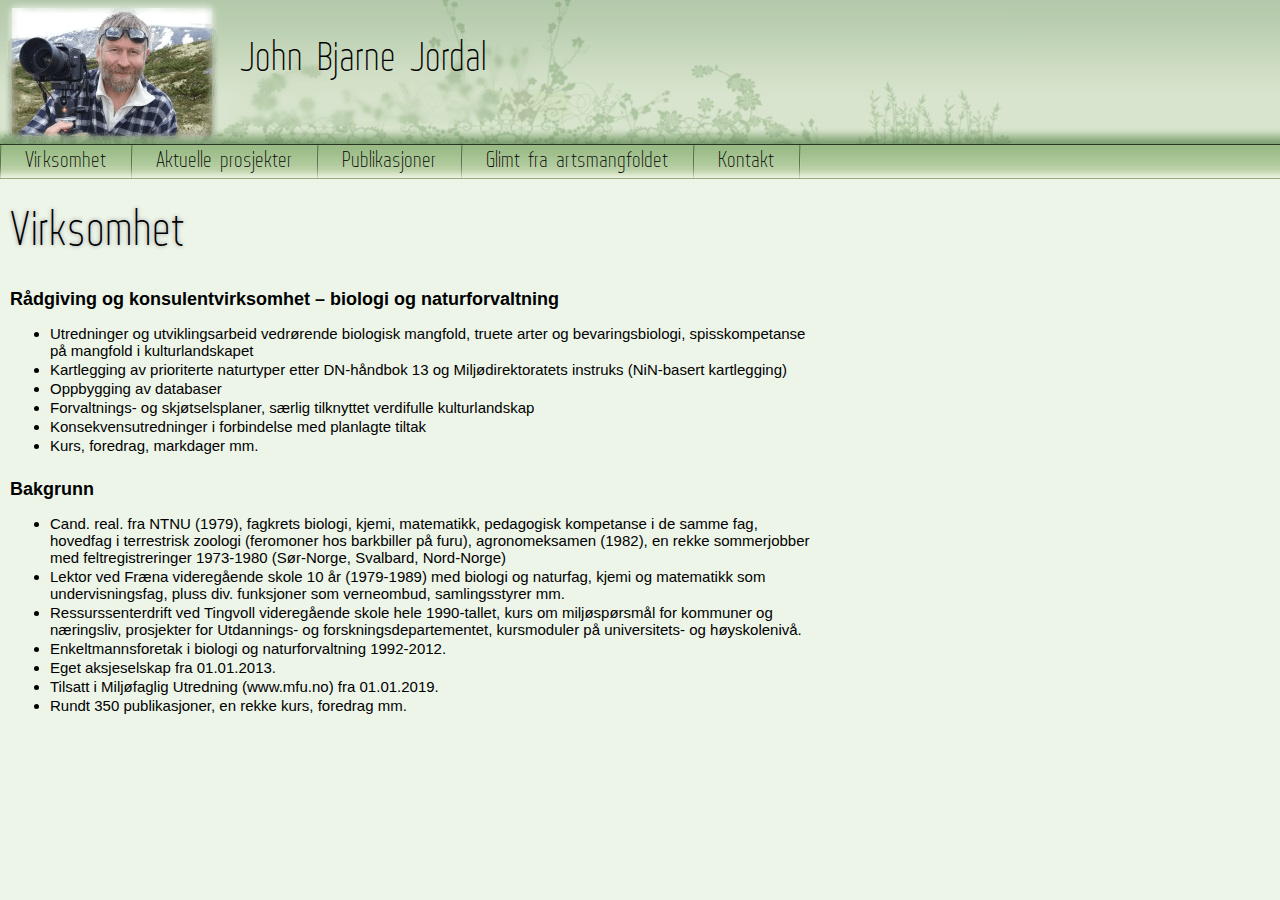
<file: index.html>
﻿<!DOCTYPE html>
<html lang="nb">

<!-- #BeginTemplate "index.dwt" -->

<head>
<meta charset="utf-8" />
<meta content="width=device-width, initial-scale=1" name="viewport">
<!-- #BeginEditable "doctitle" -->
    <title>Virksomhet | Biolog J.B. Jordal</title>
<!-- #EndEditable -->
<link href="styles/style.css" rel="stylesheet" type="text/css" />
<script async="" src="js/main.js" type="text/javascript"></script>
</head>

<body>

<header>
  <img alt="Biolog John Bjarne Jordal" class="photo" src="images/jbj.png">
  <div class="header-text">
    <p class="header-name">John Bjarne Jordal</p>
    <p class="header-slogan">&nbsp;</p>
  </div>
  <button class="hamburger-menu-button" onclick="toggleMobileMenu();">
  <img alt="Meny" src="images/hamburger-menu.png"></button>
</header>
<nav id="nav-desktop" role="navigation">
  <div class="menuitem">
    <a href="/">Virksomhet </a></div>
  <div class="menuitem">
    <a href="/prosjekter.html">Aktuelle prosjekter </a></div>
  <div class="menuitem">
    <a href="/publikasjoner.html">Publikasjoner </a></div>
  <div class="menuitem">
    <a href="/glimt14.html">Glimt fra artsmangfoldet </a></div>
  <div class="menuitem">
    <a href="/kontakt.html">Kontakt </a></div>
  <div class="menuitem" style="width: 2px;">
  </div>
</nav>
<nav id="nav-mobile" role="navigation">
  <div class="menuitem">
    <a href="/">Virksomhet </a></div>
  <div class="menuitem">
    <a href="/prosjekter.html">Aktuelle prosjekter </a></div>
  <div class="menuitem">
    <a href="/publikasjoner.html">Publikasjoner </a></div>
  <div class="menuitem">
    <a href="/glimt14.html">Glimt fra artsmangfoldet </a></div>
  <div class="menuitem">
    <a href="/kontakt.html">Kontakt </a></div>
</nav>
<div id="content">
  <!-- #BeginEditable "content" -->


    <h1>Virksomhet</h1>
    <h2>Rådgiving og konsulentvirksomhet – biologi og naturforvaltning</h2>
    <ul>
		<li>Utredninger og utviklingsarbeid vedrørende biologisk mangfold, truete arter og bevaringsbiologi, spisskompetanse på mangfold i kulturlandskapet</li>
		<li>Kartlegging av prioriterte naturtyper etter DN-håndbok 13 og 
		Miljødirektoratets instruks (NiN-basert kartlegging)</li>
		<li>Oppbygging av databaser</li>
		<li>Forvaltnings- og skjøtselsplaner, særlig tilknyttet verdifulle kulturlandskap</li>
		<li>Konsekvensutredninger i forbindelse med planlagte tiltak</li>
		<li>Kurs, foredrag, markdager mm.</li>
	</ul>
    <h2>Bakgrunn</h2>
    <ul>
	    <li>Cand. real. fra NTNU (1979), fagkrets 
	    biologi, kjemi, matematikk, pedagogisk kompetanse i de samme 
	    fag, hovedfag i terrestrisk zoologi (feromoner hos barkbiller på 
	    furu), agronomeksamen (1982), en rekke sommerjobber med 
	    feltregistreringer 1973-1980 (Sør-Norge, Svalbard, Nord-Norge)</li>
	    <li>Lektor ved Fræna videregående skole 10 år 
	    (1979-1989) med biologi og naturfag, kjemi og matematikk som 
	    undervisningsfag, pluss div. funksjoner som verneombud, 
	    samlingsstyrer mm.</li>
	    <li>Ressurssenterdrift ved Tingvoll 
	    videregående skole hele 1990-tallet, kurs om miljøspørsmål for 
	    kommuner og næringsliv, prosjekter for 
	    Utdannings- og forskningsdepartementet, kursmoduler på 
	    universitets- og høyskolenivå.</li>
	    <li>Enkeltmannsforetak i biologi og 
	    naturforvaltning 1992-2012.</li>
		<li>Eget aksjeselskap fra 01.01.2013.</li>
		<li>Tilsatt i Miljøfaglig Utredning (www.mfu.no) fra 01.01.2019.</li>
	    <li>Rundt 350 publikasjoner, en rekke kurs, 
	    foredrag mm.</li>
    </ul>


  <!-- #EndEditable --></div>

</body>

<!-- #EndTemplate -->

</html>
</file>
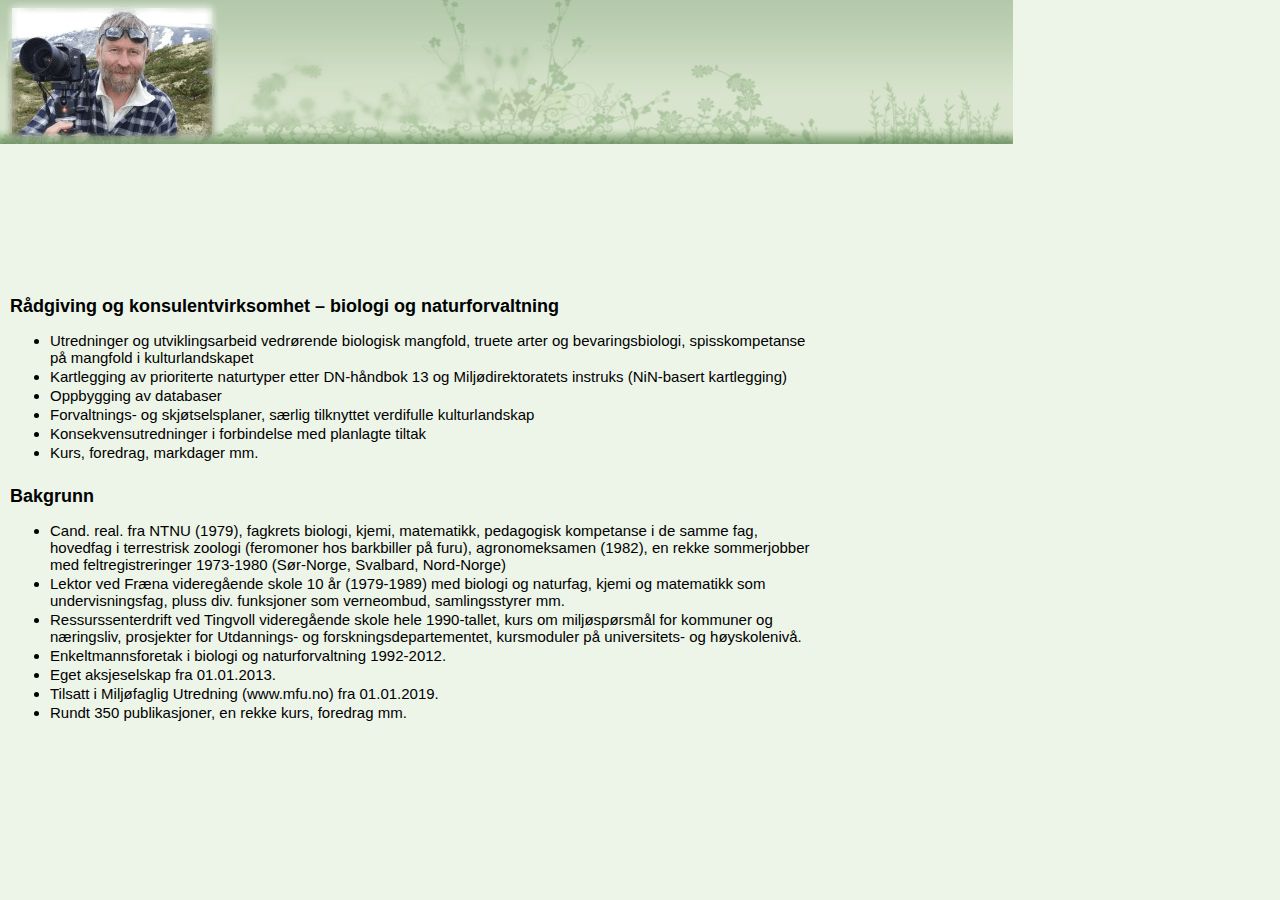
<file: default.html>
<html xmlns="http://www.w3.org/1999/xhtml">
<head>
  <title>Biolog J.B. Jordal</title>
  <meta http-equiv="refresh" content="0;URL='/'" />
</head>
<body>
<p>Denne siden har blitt flyttet til <a href="/">index.html</a>.</p>
</body>
</html>
</file>
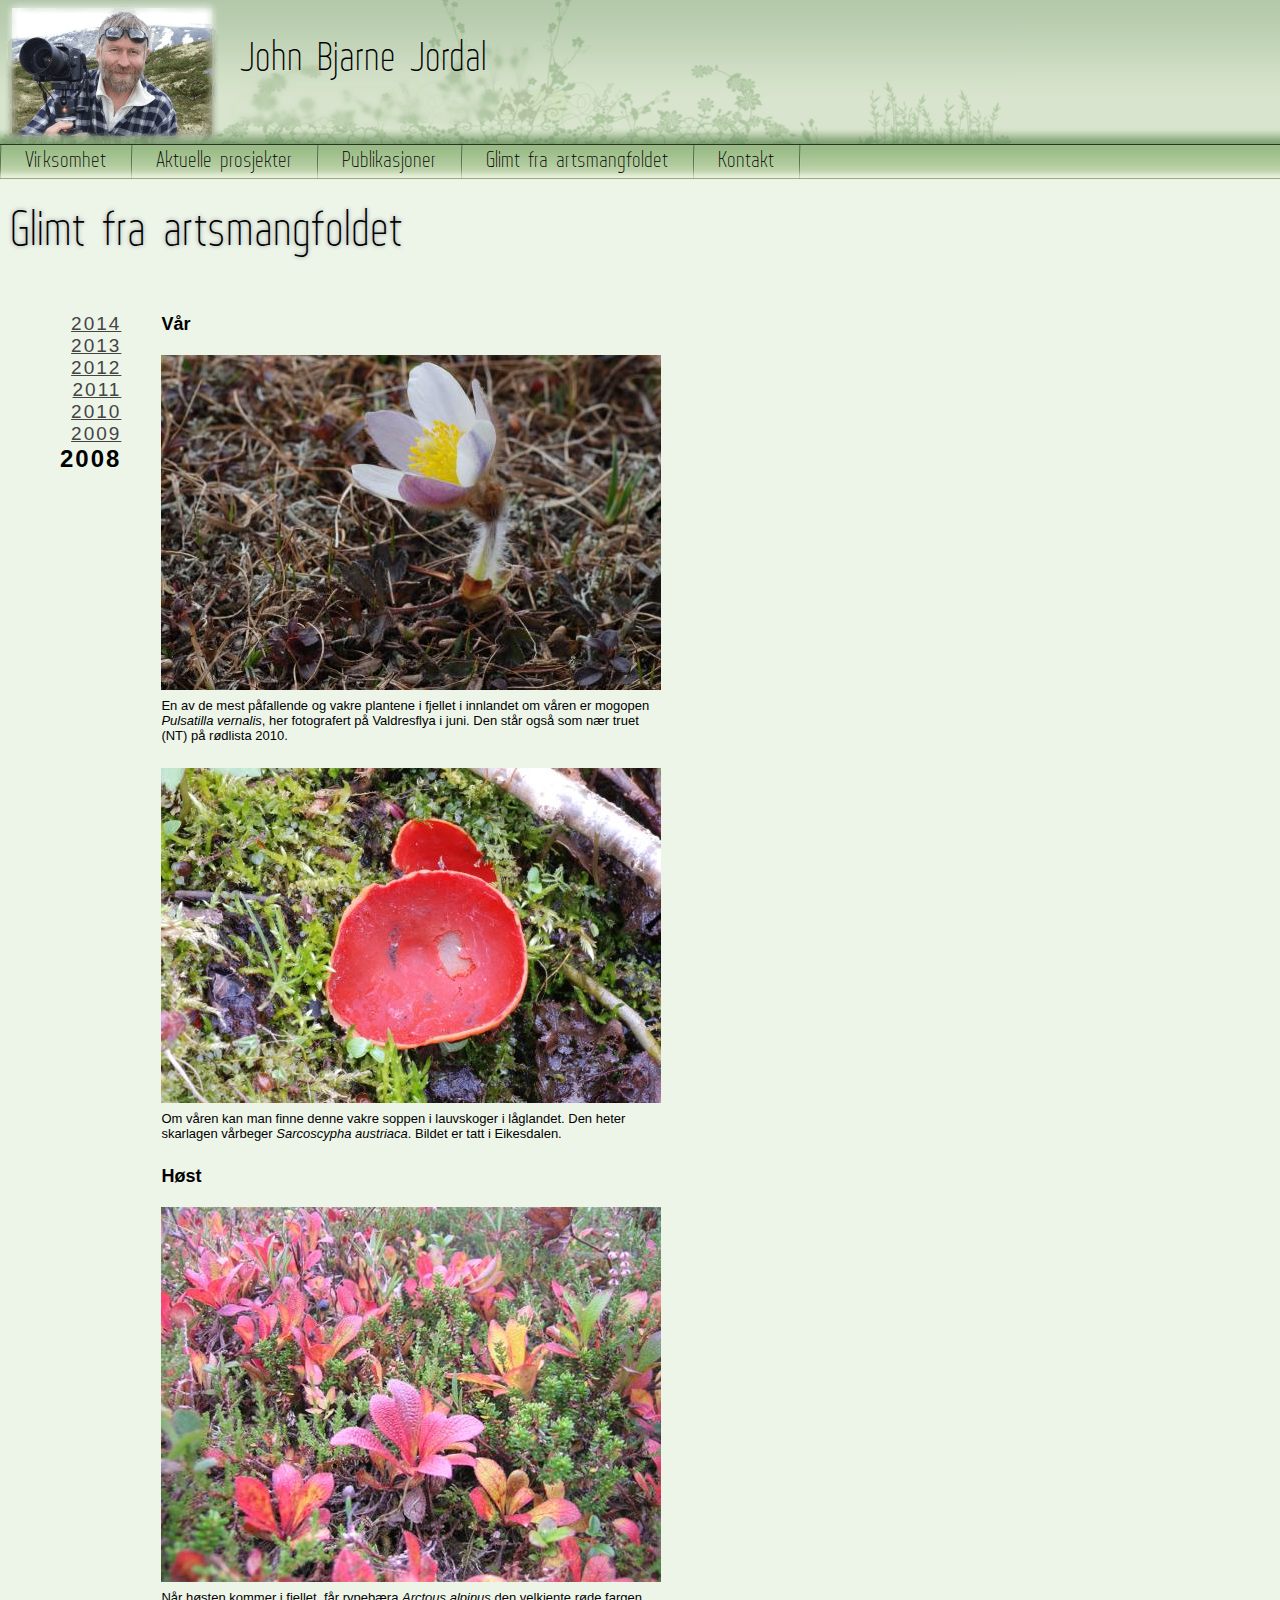
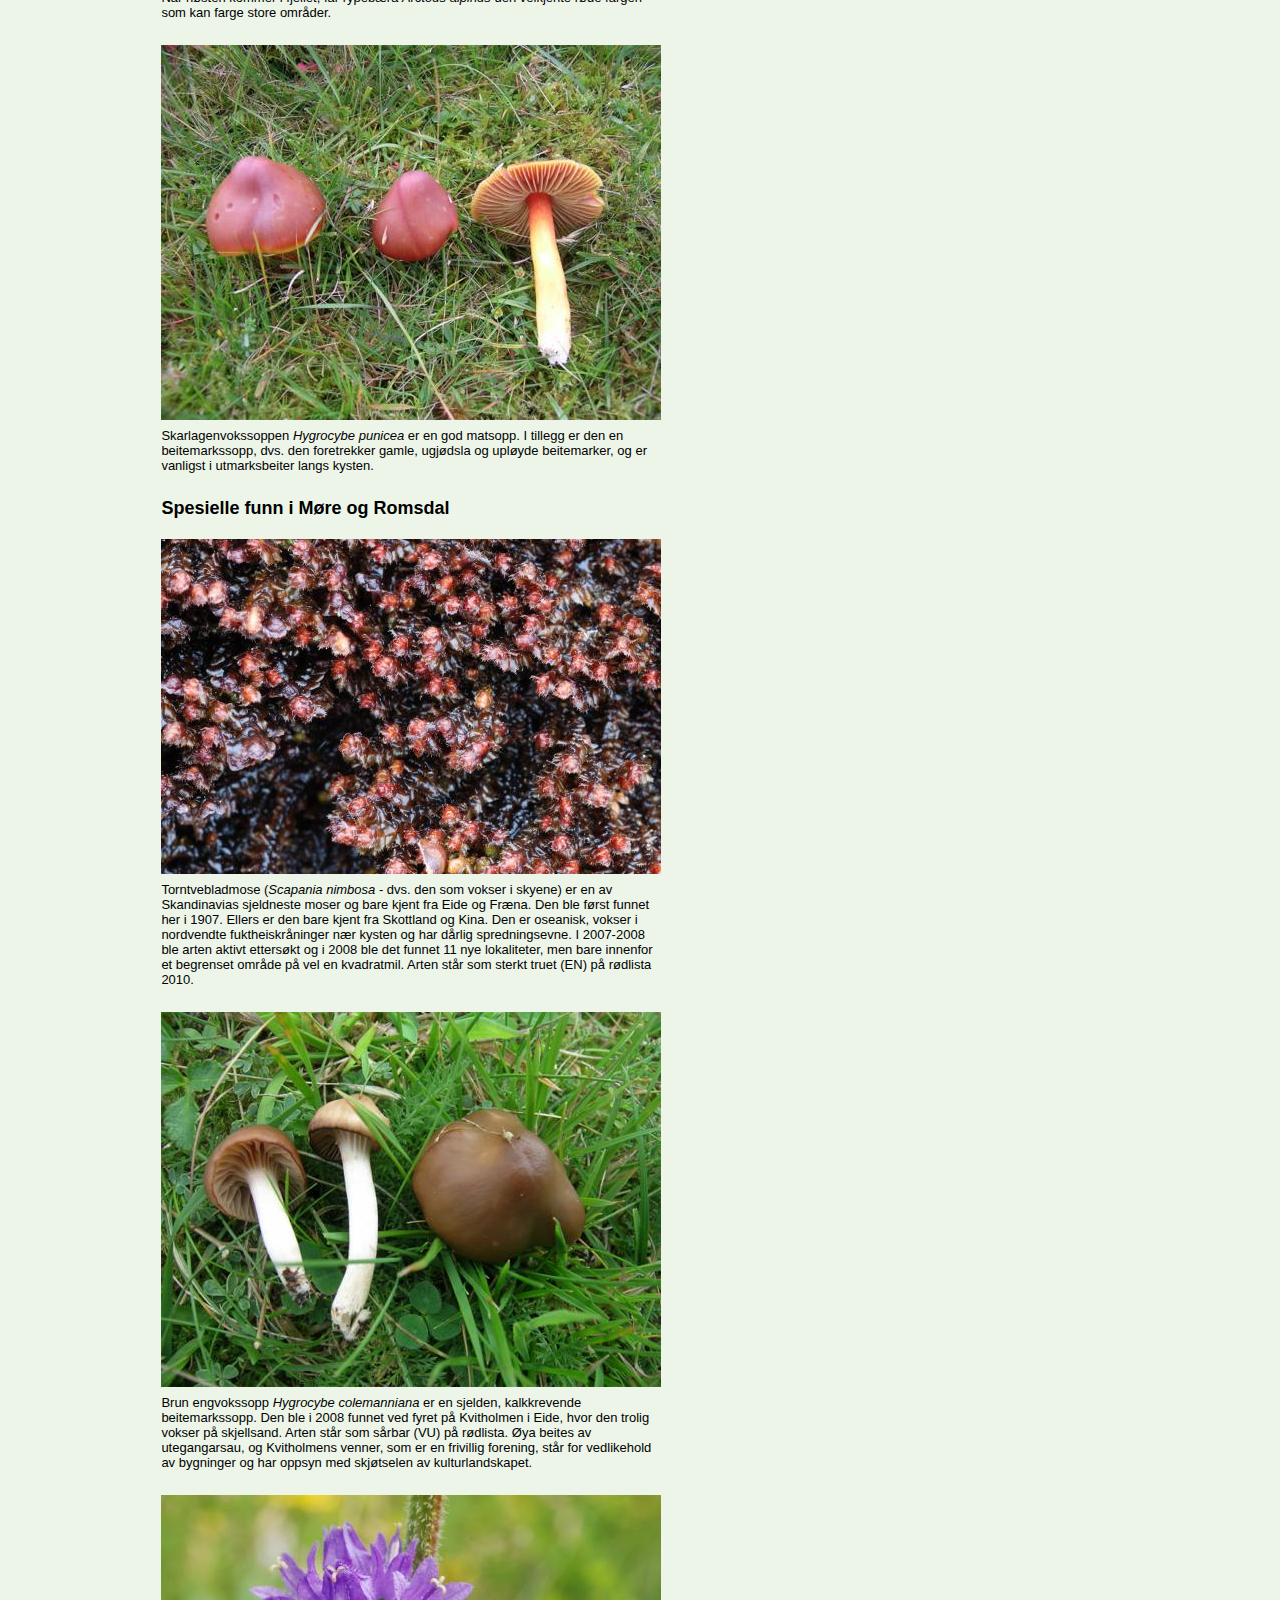
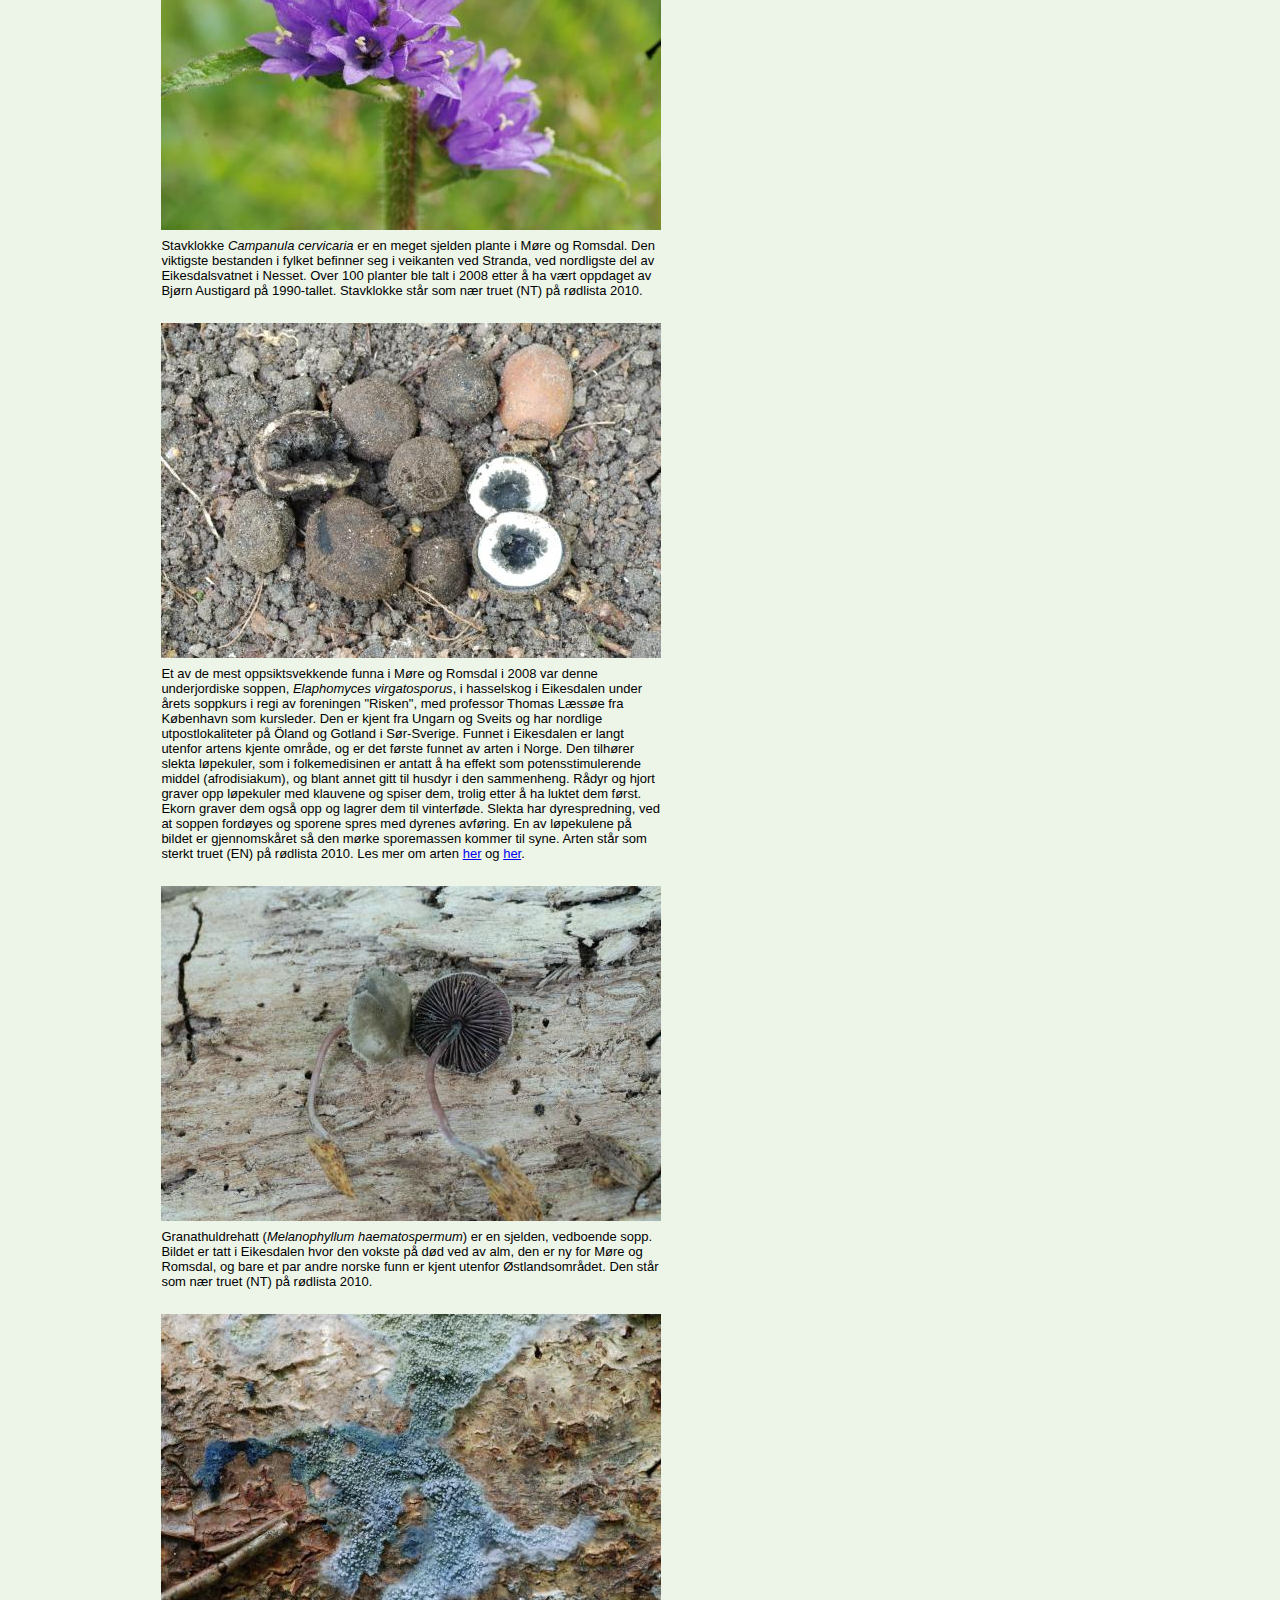
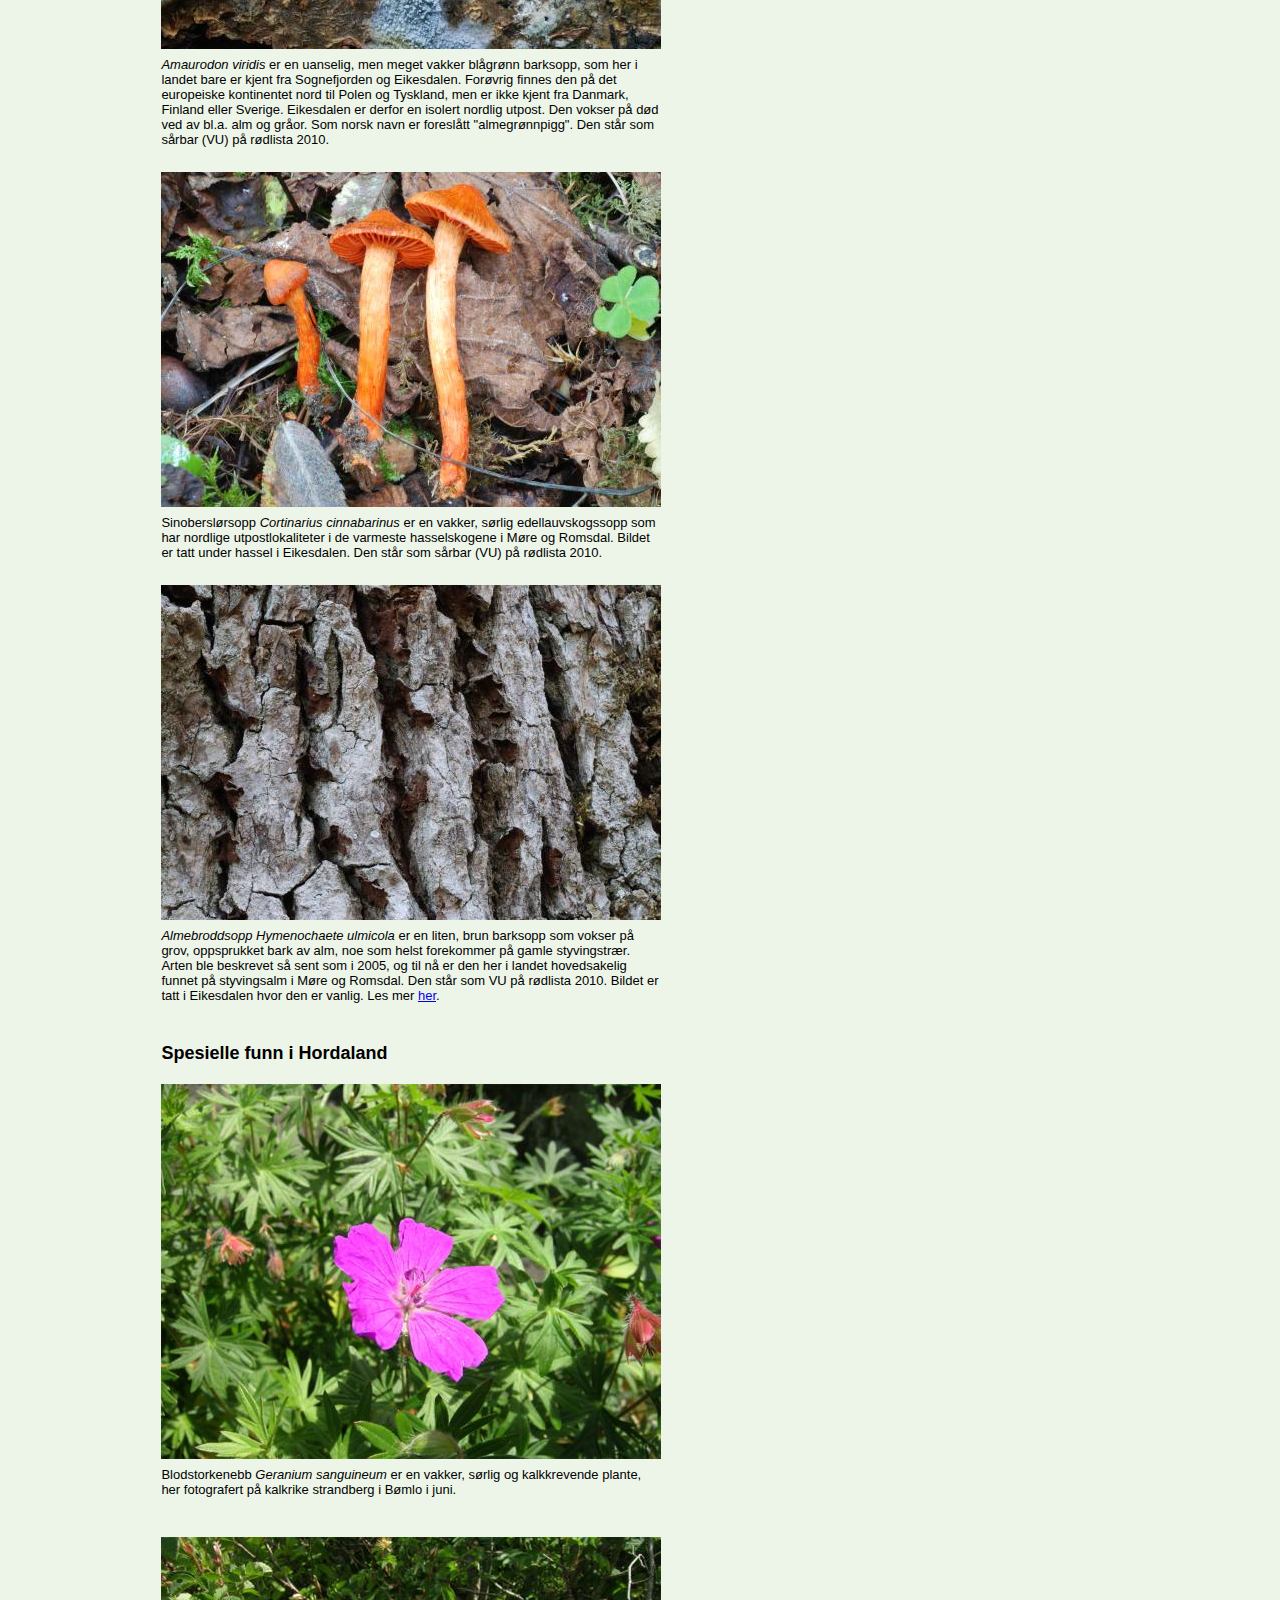
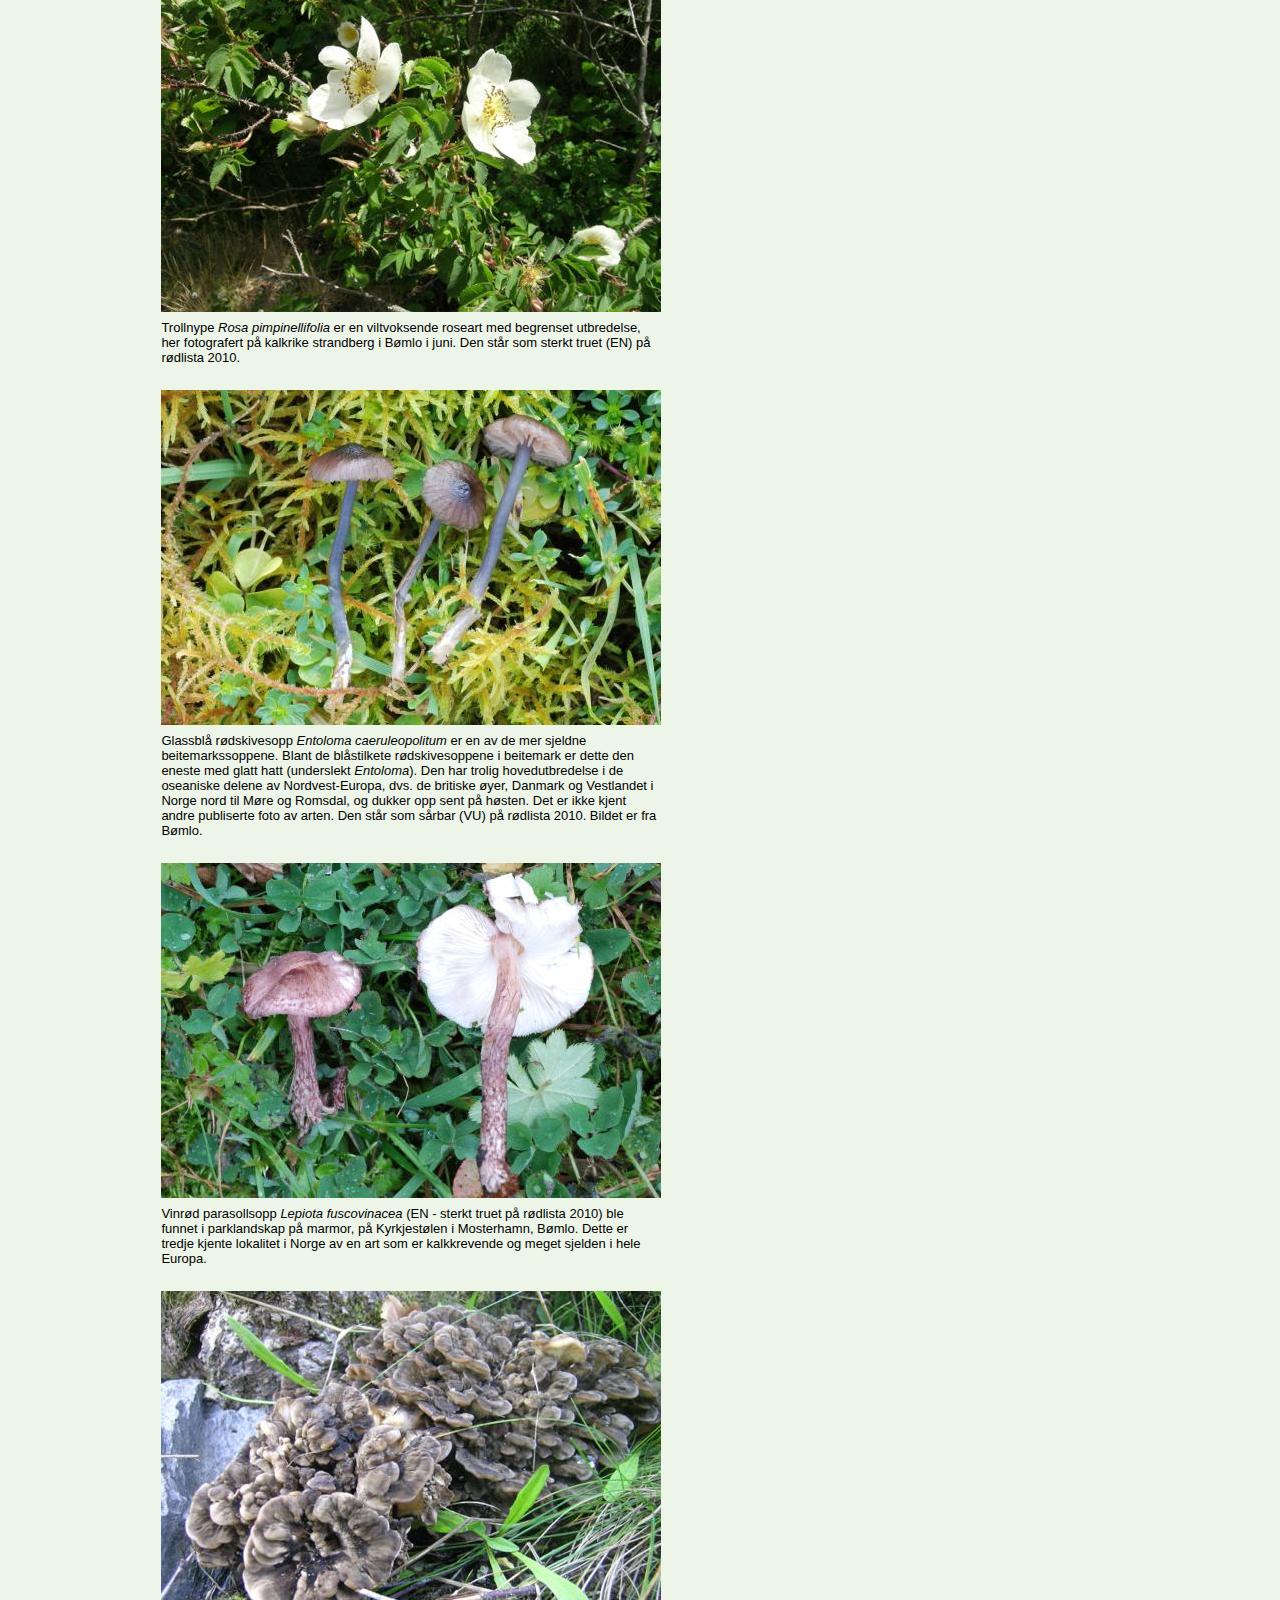
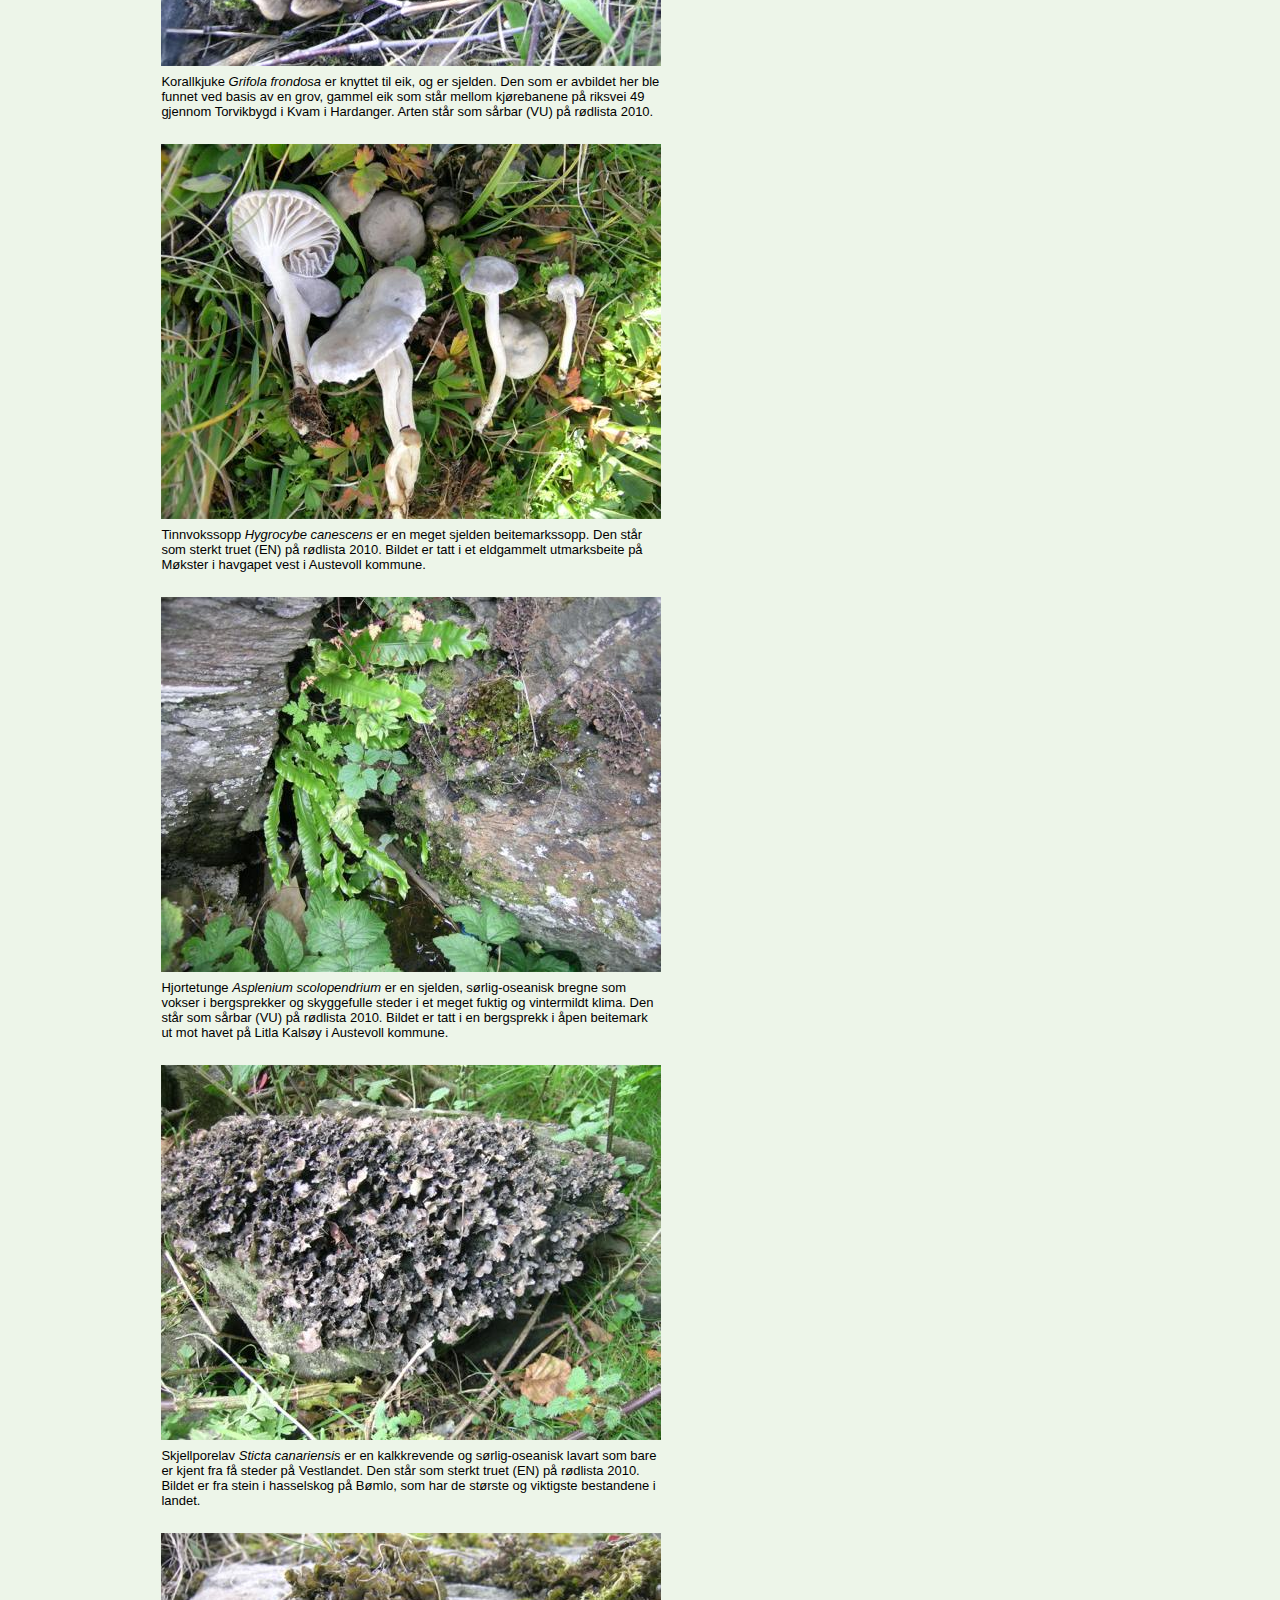
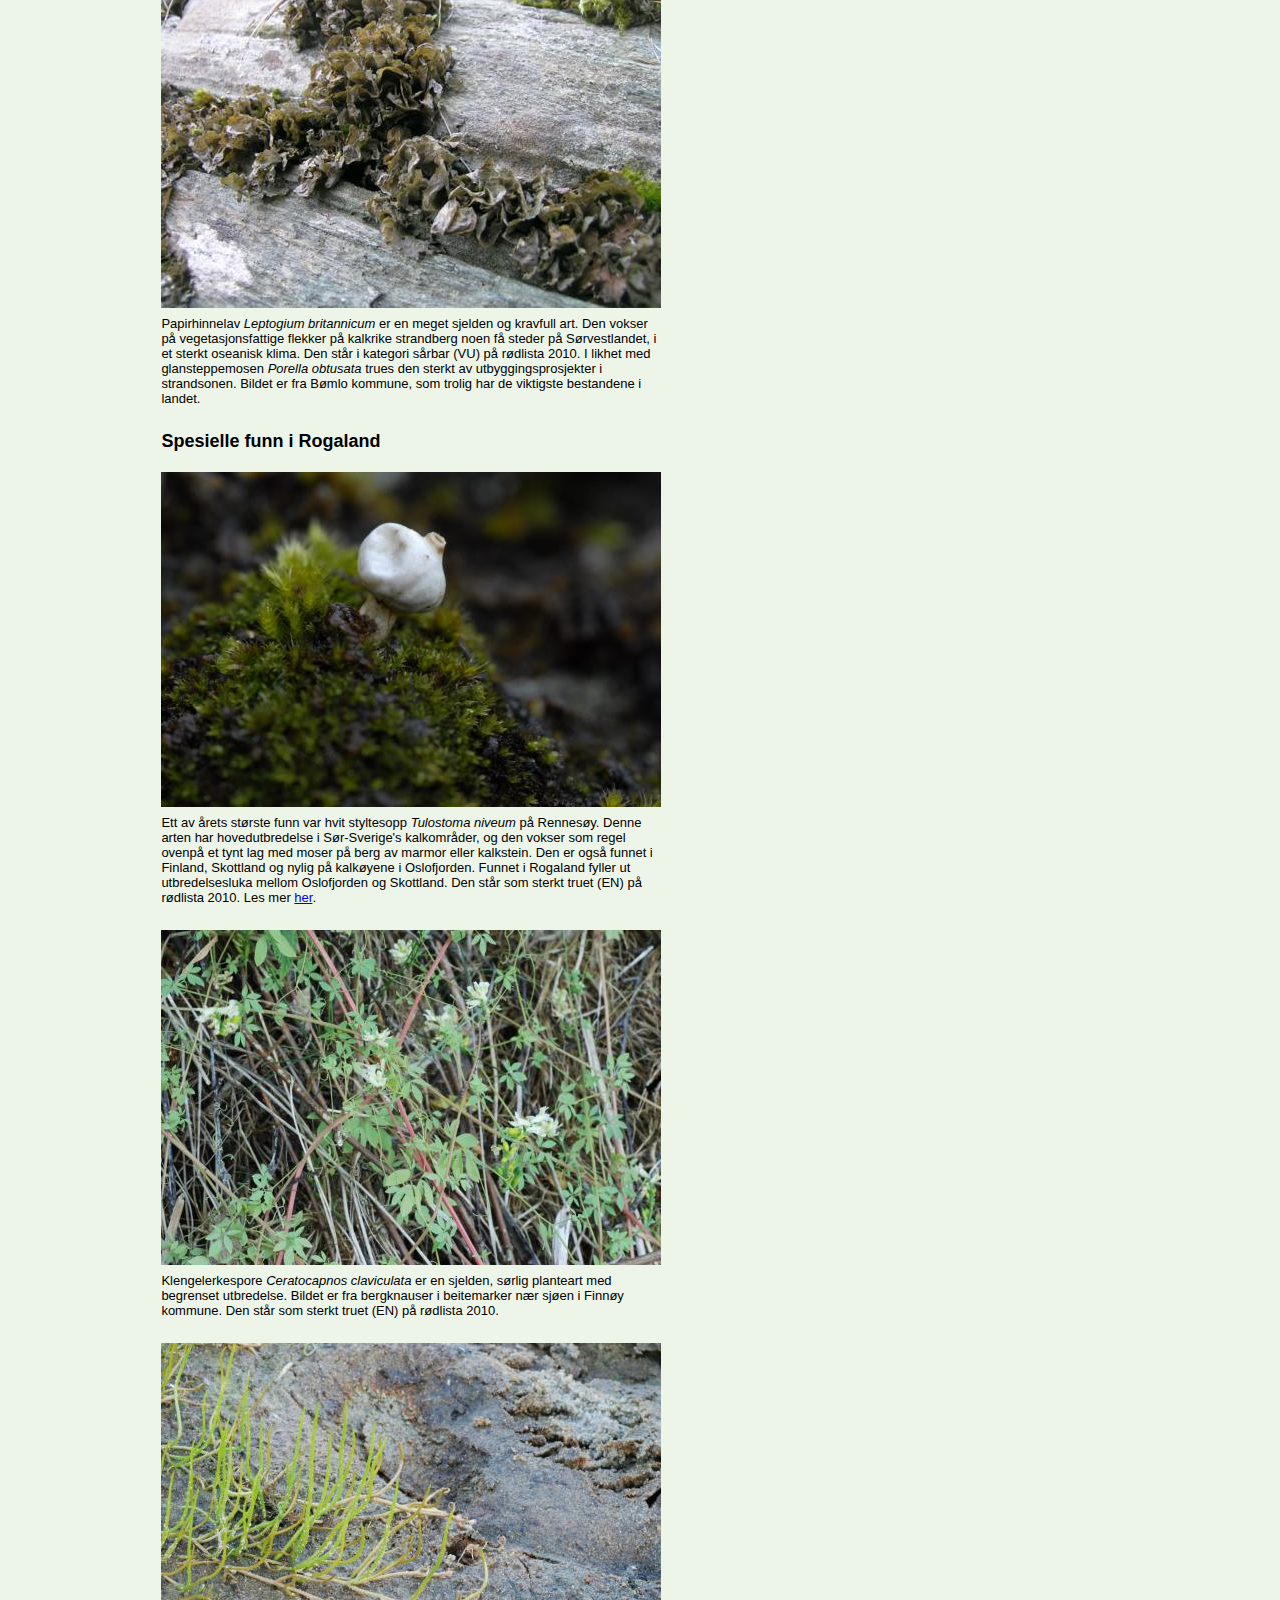
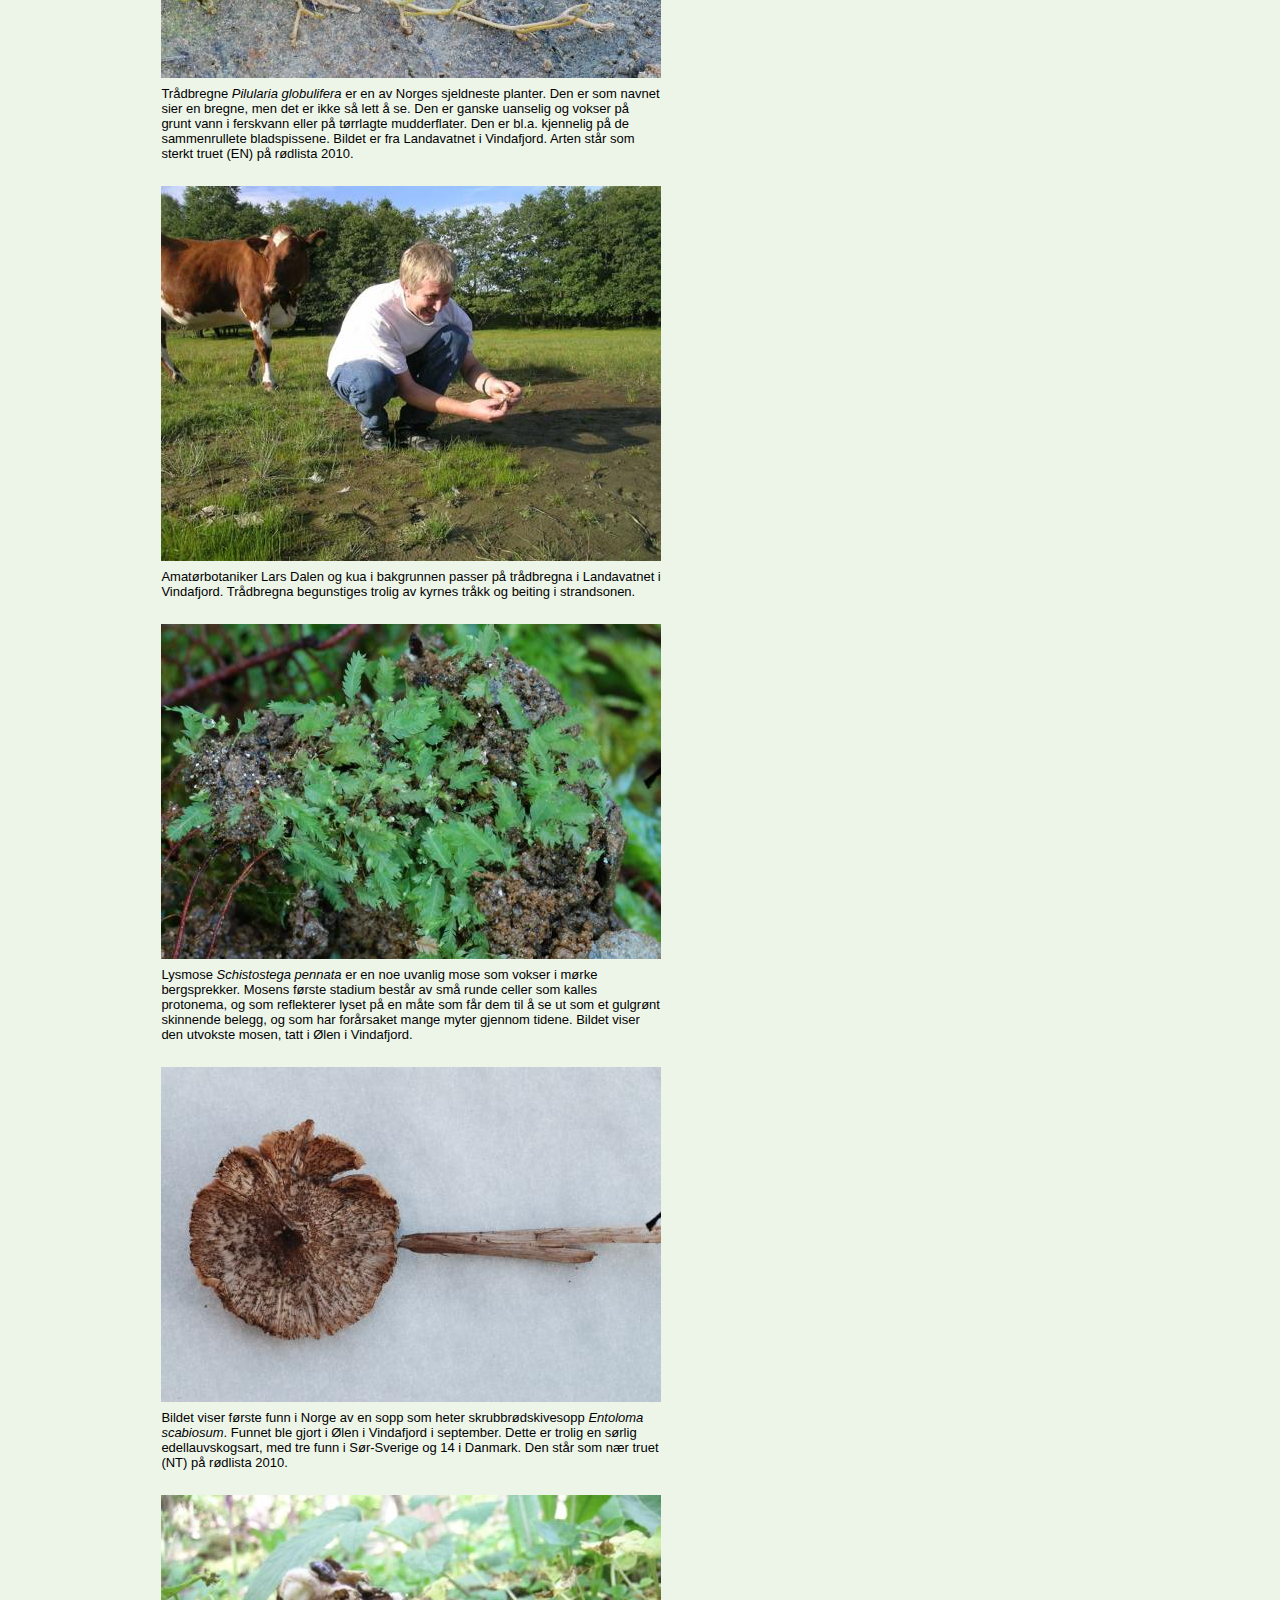
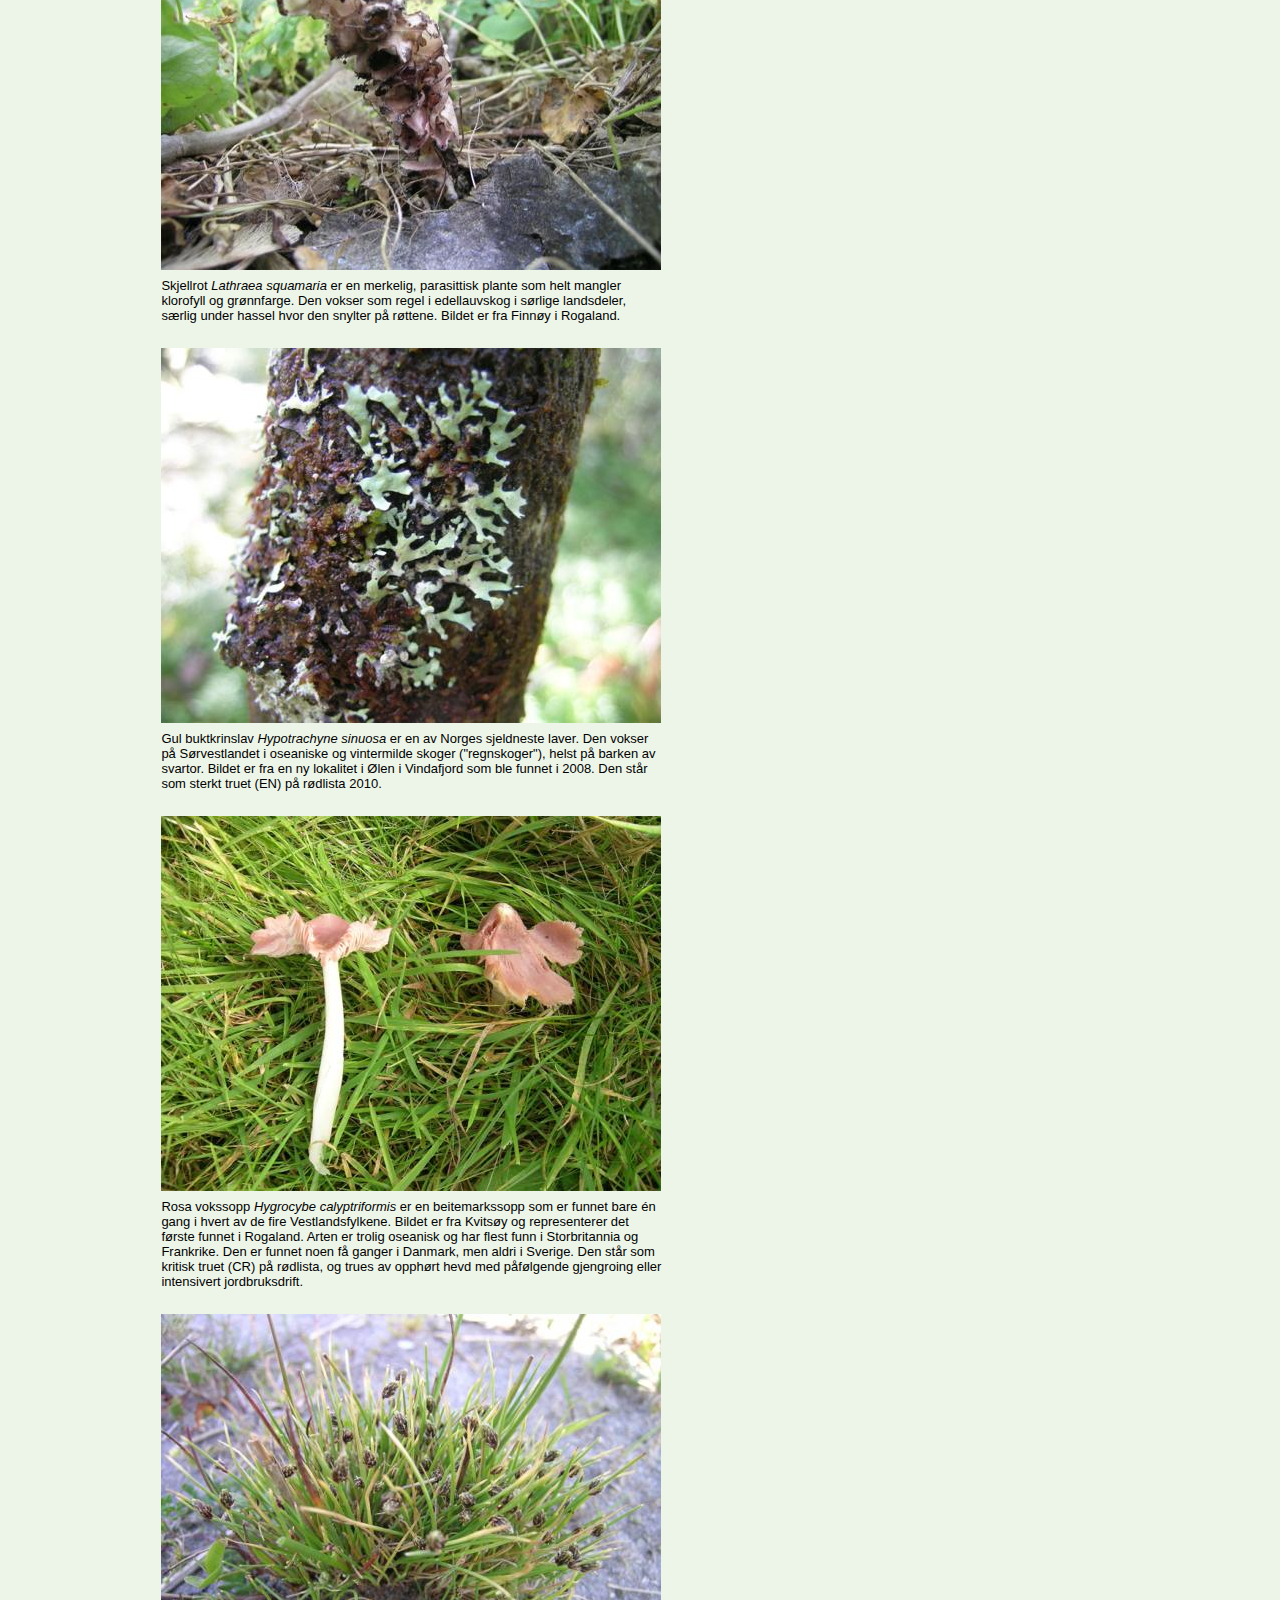
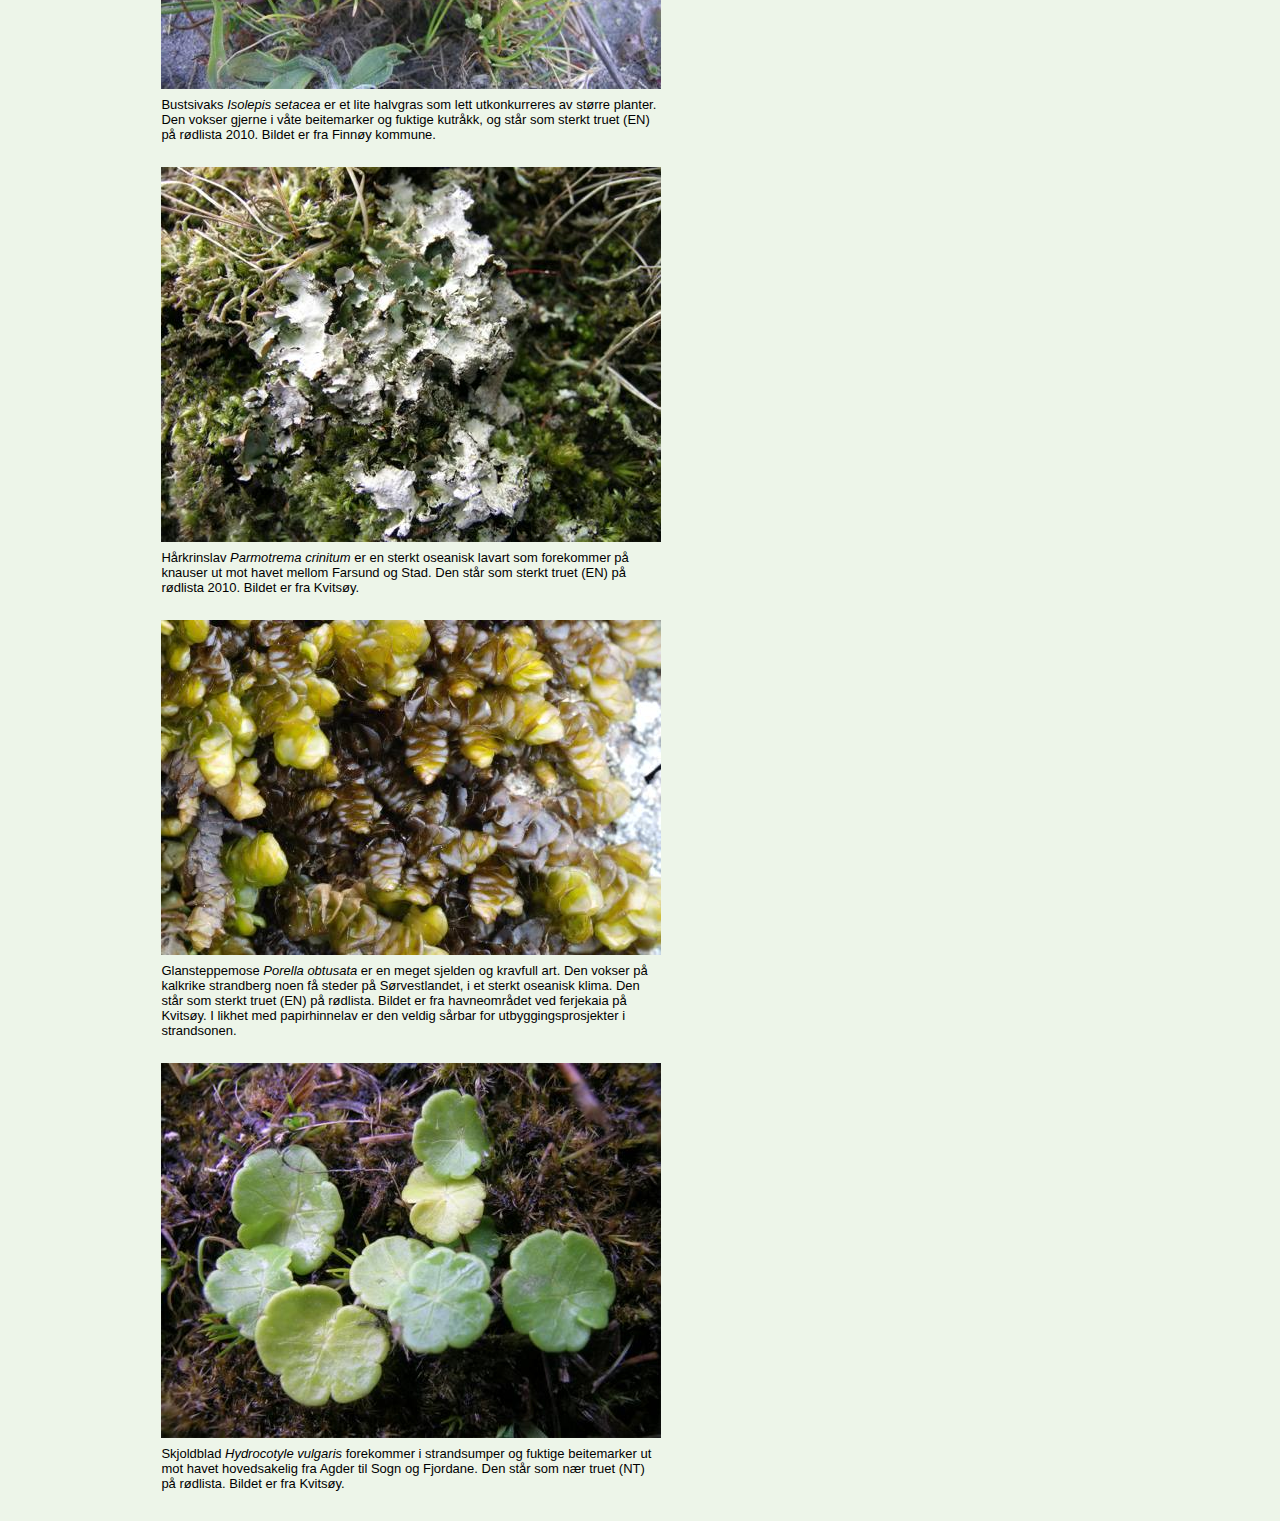
<file: glimt08.html>
﻿<!DOCTYPE html>
<html lang="nb">


<!-- #BeginTemplate "index.dwt" -->

<head>
<meta charset="utf-8" />
<meta content="width=device-width, initial-scale=1" name="viewport">
<!-- #BeginEditable "doctitle" -->

  <title>Glimt fra artsmangfoldet 2008 | Biolog J.B. Jordal</title>
<!-- #EndEditable -->
<link href="styles/style.css" rel="stylesheet" type="text/css" />
<script async="" src="js/main.js" type="text/javascript"></script>
</head>

<body>

<header>
  <img alt="Biolog John Bjarne Jordal" class="photo" src="images/jbj.png">
  <div class="header-text">
    <p class="header-name">John Bjarne Jordal</p>
    <p class="header-slogan">&nbsp;</p>
  </div>
  <button class="hamburger-menu-button" onclick="toggleMobileMenu();">
  <img alt="Meny" src="images/hamburger-menu.png"></button>
</header>
<nav id="nav-desktop" role="navigation">
  <div class="menuitem">
    <a href="/">Virksomhet </a></div>
  <div class="menuitem">
    <a href="/prosjekter.html">Aktuelle prosjekter </a></div>
  <div class="menuitem">
    <a href="/publikasjoner.html">Publikasjoner </a></div>
  <div class="menuitem">
    <a href="/glimt14.html">Glimt fra artsmangfoldet </a></div>
  <div class="menuitem">
    <a href="/kontakt.html">Kontakt </a></div>
  <div class="menuitem" style="width: 2px;">
  </div>
</nav>
<nav id="nav-mobile" role="navigation">
  <div class="menuitem">
    <a href="/">Virksomhet </a></div>
  <div class="menuitem">
    <a href="/prosjekter.html">Aktuelle prosjekter </a></div>
  <div class="menuitem">
    <a href="/publikasjoner.html">Publikasjoner </a></div>
  <div class="menuitem">
    <a href="/glimt14.html">Glimt fra artsmangfoldet </a></div>
  <div class="menuitem">
    <a href="/kontakt.html">Kontakt </a></div>
</nav>
<div id="content">
  <!-- #BeginEditable "content" -->



  <h1>Glimt fra artsmangfoldet</h1>

  <div id="glimtcontainer">
    <div id="tidsperiode">
      <a href="glimt14.html">2014</a><br>
      <a href="glimt13.html">2013</a><br>
      <a href="glimt12.html">2012</a><br>
      <a href="glimt11.html">2011</a><br>
      <a href="glimt10.html">2010</a><br>
      <a href="glimt09.html">2009</a><br>
      <span class="valgt_periode">2008</span><br>
    </div>
    <div id="tidsperiode-mobile">
      <label for="select-year">Velg år:</label>
      <select id="select-year"
              onchange="document.getElementById('go-to-year-button').removeAttribute('disabled')">
        <option value="glimt14.html">2014</option>
        <option value="glimt13.html">2013</option>
        <option value="glimt12.html">2012</option>
        <option value="glimt11.html">2011</option>
        <option value="glimt10.html">2010</option>
        <option value="glimt09.html">2009</option>
        <option value="glimt08.html" selected>2008</option>
      </select>
      <button type="button" id="go-to-year-button" disabled
              onclick="navigateTo(document.getElementById('select-year').value)">
        Gå til
      </button>
    </div>
    <div id="bildeliste">

      <h2>Vår</h2>
      <figure><img alt="" src="images/glimt2008/Mogop.JPG" width="500" height="335">
        <figcaption>
          En av de mest påfallende og vakre plantene i
          fjellet i innlandet om våren er mogopen <i lang="la">Pulsatilla
          vernalis</i>, her fotografert på
          Valdresflya i juni. Den står også som nær truet (NT) på
          rødlista 2010.
        </figcaption>
      </figure>
      <figure><img alt="" src="images/glimt2008/Skarlagen_vaarbeger.JPG" width="500" height="335">
        <figcaption>
          Om våren kan man finne denne vakre soppen i
          lauvskoger i låglandet. Den heter skarlagen vårbeger <i lang="la">
          Sarcoscypha austriaca</i>. Bildet
          er tatt i Eikesdalen.
        </figcaption>
      </figure>
      <h2>Høst</h2>
      <figure><img src="images/glimt2008/Rypebaer.JPG" width="500" height="375">
        <figcaption>
          Når høsten kommer i fjellet, får rypebæra <i lang="la">
          Arctous alpinus</i> den
          velkjente røde fargen som kan farge store områder.<br>
        </figcaption>
      </figure>
      <figure><img src="images/glimt2008/Skarlagenvokssopp.JPG" width="500" height="375">
        <figcaption>
          Skarlagenvokssoppen <i lang="la">Hygrocybe punicea</i> er en god matsopp. I tillegg
          er den en beitemarkssopp, dvs. den foretrekker gamle,
          ugjødsla og upløyde beitemarker, og er vanligst i
          utmarksbeiter langs kysten.
        </figcaption>
      </figure>
      <h2>Spesielle funn i Møre og Romsdal</h2>
      <figure><img src="images/glimt2008/Torntvebladmose1.JPG" width="500" height="335">
        <figcaption>
          Torntvebladmose (<i lang="la">Scapania nimbosa </i>- dvs.
          den som vokser i skyene) er en av Skandinavias sjeldneste
          moser og bare kjent fra Eide og Fræna. Den ble først funnet
          her i 1907. Ellers er den bare kjent fra Skottland og Kina.
          Den er oseanisk, vokser i nordvendte fuktheiskråninger nær
          kysten og har dårlig spredningsevne. I 2007-2008 ble arten
          aktivt ettersøkt og i 2008 ble det funnet 11 nye lokaliteter,
          men bare innenfor et begrenset område på vel en kvadratmil.
          Arten står som sterkt truet (EN) på rødlista 2010.
        </figcaption>
      </figure>
      <figure><img src="images/glimt2008/Brun_engvokssopp.JPG" width="500" height="375">
        <figcaption>
          Brun engvokssopp <i lang="la">Hygrocybe colemanniana</i> er en sjelden, kalkkrevende
          beitemarkssopp. Den ble i 2008 funnet ved fyret på
          Kvitholmen i Eide, hvor den trolig vokser på skjellsand.
          Arten står som sårbar (VU) på rødlista. Øya beites av
          utegangarsau, og Kvitholmens venner, som er en frivillig
          forening, står for vedlikehold av bygninger og har oppsyn
          med skjøtselen av kulturlandskapet.
        </figcaption>
      </figure>
      <figure><img src="images/glimt2008/Stavklokke.JPG" width="500" height="335">
        <figcaption>
          Stavklokke <i lang="la">Campanula cervicaria</i> er en meget sjelden plante i Møre og
          Romsdal. Den viktigste bestanden i fylket befinner seg i
          veikanten ved Stranda, ved nordligste del av Eikesdalsvatnet i
          Nesset. Over 100 planter ble talt i 2008 etter å ha vært
          oppdaget av Bjørn Austigard på 1990-tallet. Stavklokke står
          som nær truet (NT) på rødlista 2010.<br>
        </figcaption>
      </figure>
      <figure><img src="images/glimt2008/Elaphomyces_virgatosporus.JPG" width="500" height="335">
        <figcaption>
          Et av de mest oppsiktsvekkende funna i Møre og
          Romsdal i 2008 var denne underjordiske soppen, <i lang="la">
          Elaphomyces virgatosporus</i>, i hasselskog i Eikesdalen
          under årets soppkurs i regi av foreningen "Risken", med
          professor Thomas Læssøe fra København som kursleder. Den er
          kjent fra Ungarn og Sveits og har nordlige utpostlokaliteter
          på Öland og Gotland i Sør-Sverige. Funnet i Eikesdalen er
          langt utenfor artens kjente område, og er det første funnet
          av arten i Norge. Den tilhører slekta løpekuler, som i
          folkemedisinen er antatt å ha effekt som potensstimulerende
          middel (afrodisiakum), og blant annet gitt til husdyr i den
          sammenheng. Rådyr og hjort graver opp løpekuler med klauvene
          og spiser dem, trolig etter å ha luktet dem først. Ekorn
          graver dem også opp og lagrer dem til vinterføde. Slekta har
          dyrespredning, ved at soppen fordøyes og sporene spres med
          dyrenes avføring. En av løpekulene på bildet er
          gjennomskåret så den mørke sporemassen kommer til syne.
          Arten står som sterkt truet (EN) på rødlista 2010. Les mer om arten
          <a href="http://www.artdata.slu.se/rodlista/Faktablad/ela_virg.PDF">
            her</a> og
          <a href="publikasjoner/Elaphomyces_virgatosporusAgarica-28.pdf">
            her</a>.<br>
        </figcaption>
      </figure>
      <figure><img src="images/glimt2008/Granathuldrehatt.JPG" width="500" height="335">
        <figcaption>
          Granathuldrehatt (<i lang="la">Melanophyllum
          haematospermum</i>) er en sjelden, vedboende sopp. Bildet er
          tatt i Eikesdalen hvor den vokste på død ved av alm, den er
          ny for Møre og Romsdal, og bare et par andre norske funn er
          kjent utenfor Østlandsområdet. Den står som nær truet (NT)
          på rødlista 2010.<br>
        </figcaption>
      </figure>
      <figure><img src="images/glimt2008/Amaurodon_viridis.JPG" width="500" height="335">
        <figcaption>
          <i lang="la">Amaurodon viridis</i> er en uanselig, men meget vakker blågrønn barksopp,
          som her i landet bare er kjent fra Sognefjorden og
          Eikesdalen. Forøvrig finnes den på det europeiske
          kontinentet nord til Polen og Tyskland, men er ikke kjent
          fra Danmark, Finland eller Sverige. Eikesdalen er derfor en
          isolert nordlig utpost. Den vokser på død ved av bl.a. alm og gråor. Som
          norsk navn er foreslått "almegrønnpigg". Den står som
          sårbar (VU) på rødlista 2010.<br>
        </figcaption>
      </figure>
      <figure><img src="images/glimt2008/Safranslorsopp.JPG" width="500" height="335">
        <figcaption>
          Sinoberslørsopp <i lang="la">Cortinarius cinnabarinus</i>
          er en vakker, sørlig edellauvskogssopp som har nordlige
          utpostlokaliteter i de varmeste hasselskogene i Møre og
          Romsdal. Bildet er tatt under hassel i Eikesdalen. Den står
          som sårbar (VU) på rødlista 2010.<br>
        </figcaption>
      </figure>
      <figure><img src="images/glimt2008/Hymenochaete_ulmicola.JPG" width="500" height="335">
        <figcaption>
          <i lang="la">Almebroddsopp Hymenochaete ulmicola</i> er en liten, brun barksopp som
          vokser på grov,
          oppsprukket bark av alm, noe som helst forekommer på gamle
          styvingstrær. Arten ble beskrevet så sent som i 2005, og til nå er den her
          i landet hovedsakelig funnet på styvingsalm i Møre og
          Romsdal. Den står som VU på rødlista 2010. Bildet er tatt i Eikesdalen hvor
          den er vanlig. Les
          mer
          <a href="publikasjoner/Hymenochaete_ulmicola_Agarica_2006.pdf">
            her</a>.<br>
          <br>
        </figcaption>
      </figure>
      <h2>Spesielle funn i Hordaland</h2>
      <figure><img src="images/glimt2008/Blodstorkenebb.JPG" width="500" height="375">
        <figcaption>
          Blodstorkenebb <i lang="la">Geranium sanguineum</i> er en vakker, sørlig og
          kalkkrevende plante, her fotografert på kalkrike strandberg
          i Bømlo i juni.<br>
          <br>
        </figcaption>
      </figure>
      <figure><img src="images/glimt2008/Trollnype.JPG" width="500" height="375">
        <figcaption>
          Trollnype <i lang="la">Rosa pimpinellifolia</i> er en viltvoksende roseart med
          begrenset utbredelse, her fotografert på kalkrike strandberg
          i Bømlo i juni. Den står som sterkt truet (EN) på rødlista
          2010.<br>
        </figcaption>
      </figure>
      <figure><img src="images/glimt2008/Entoloma_caeruleopolitum.JPG" width="500" height="335">
        <figcaption>
          Glassblå rødskivesopp <i lang="la">Entoloma
          caeruleopolitum</i> er en av de mer sjeldne
          beitemarkssoppene. Blant de blåstilkete rødskivesoppene i
          beitemark er dette den eneste med glatt hatt (underslekt <i lang="la">
          Entoloma</i>). Den har trolig hovedutbredelse i de oseaniske
          delene av Nordvest-Europa, dvs. de britiske øyer, Danmark og
          Vestlandet i Norge nord til Møre og Romsdal, og dukker opp
          sent på høsten. Det er ikke kjent andre publiserte foto av
          arten. Den står som sårbar (VU) på rødlista 2010. Bildet er
          fra Bømlo.<br>
        </figcaption>
      </figure>
      <figure><img src="images/glimt2008/Vinrodparasollsopp.JPG" width="500" height="335">
        <figcaption>
          Vinrød parasollsopp <i lang="la">Lepiota fuscovinacea</i>
          (EN - sterkt truet på rødlista 2010) ble funnet i parklandskap
          på marmor, på Kyrkjestølen i Mosterhamn, Bømlo. Dette er
          tredje kjente lokalitet i Norge av en art som er
          kalkkrevende og meget sjelden i hele Europa.<br>
        </figcaption>
      </figure>
      <figure><img src="images/glimt2008/Skjermkjuke.JPG" width="500" height="375">
        <figcaption>
          Korallkjuke <i lang="la">Grifola frondosa</i> er knyttet til eik, og er sjelden.
          Den som er avbildet her ble funnet ved basis av en grov,
          gammel eik som står mellom kjørebanene på riksvei 49 gjennom
          Torvikbygd i Kvam i Hardanger. Arten står som sårbar (VU) på
          rødlista 2010.<br>
        </figcaption>
      </figure>
      <figure><img src="images/glimt2008/Tinnvokssopp.JPG" width="500" height="375">
        <figcaption>
          Tinnvokssopp <i lang="la">Hygrocybe canescens</i> er en
          meget sjelden beitemarkssopp. Den står som sterkt truet (EN)
          på rødlista 2010. Bildet er tatt i et eldgammelt utmarksbeite på
          Møkster i havgapet vest i Austevoll kommune.<br>
        </figcaption>
      </figure>
      <figure><img src="images/glimt2008/Hjortetunge.JPG" width="500" height="375">
        <figcaption>
          Hjortetunge <i lang="la">Asplenium scolopendrium</i> er en sjelden, sørlig-oseanisk
          bregne som vokser i bergsprekker og skyggefulle steder i et
          meget fuktig og vintermildt klima. Den står som sårbar (VU)
          på rødlista 2010. Bildet er tatt i en bergsprekk i åpen beitemark
          ut mot havet på Litla Kalsøy i Austevoll kommune.<br>
        </figcaption>
      </figure>
      <figure><img src="images/glimt2008/Skjellporelav.JPG" width="500" height="375">
        <figcaption>
          Skjellporelav <i lang="la">Sticta canariensis</i> er en
          kalkkrevende og sørlig-oseanisk lavart som bare er kjent fra
          få steder på Vestlandet. Den står som sterkt truet (EN) på
          rødlista 2010. Bildet er fra stein i hasselskog på Bømlo, som har
          de største og viktigste bestandene i landet.<br>
        </figcaption>
      </figure>
      <figure><img src="images/glimt2008/Papirhinnelav.JPG" width="500" height="375">
        <figcaption>
          Papirhinnelav <i lang="la">Leptogium britannicum</i> er
          en meget sjelden og kravfull art. Den vokser på
          vegetasjonsfattige flekker på kalkrike strandberg noen få
          steder på Sørvestlandet, i et sterkt oseanisk klima. Den
          står i kategori sårbar (VU) på rødlista 2010. I likhet
          med glansteppemosen <i lang="la">Porella obtusata</i> trues den sterkt av utbyggingsprosjekter
          i strandsonen. Bildet er fra Bømlo kommune, som trolig har
          de viktigste bestandene i landet.<br>
        </figcaption>
      </figure>
      <h2>Spesielle funn i Rogaland</h2>
      <figure><img src="images/glimt2008/Tulostoma_niveum.JPG" width="500" height="335">
        <figcaption>
          Ett av årets største funn var hvit styltesopp<i lang="la"> Tulostoma
          niveum </i>på Rennesøy. Denne arten har hovedutbredelse i Sør-Sverige's
          kalkområder, og den vokser som regel ovenpå et tynt lag med
          moser på berg av marmor eller kalkstein. Den er også funnet
          i Finland, Skottland og nylig på kalkøyene i Oslofjorden.
          Funnet i Rogaland fyller ut utbredelsesluka mellom
          Oslofjorden og Skottland. Den står som sterkt truet (EN) på
          rødlista 2010. Les mer
          <a href="http://www.naturvardsverket.se/Documents/publikationer/620-5512-7.pdf">
            her</a>.<br>
        </figcaption>
      </figure>
      <figure><img src="images/glimt2008/Klengelerkespore.JPG" width="500" height="335">
        <figcaption>
          Klengelerkespore <i lang="la">Ceratocapnos claviculata</i> er en sjelden, sørlig planteart
          med begrenset utbredelse. Bildet er fra bergknauser i
          beitemarker nær sjøen i Finnøy kommune. Den står som sterkt
          truet (EN) på rødlista 2010.<br>
        </figcaption>
      </figure>
      <figure><img src="images/glimt2008/Traadbregne.JPG" width="500" height="335">
        <figcaption>
          Trådbregne <i lang="la">Pilularia globulifera</i> er en av Norges sjeldneste planter.
          Den er som navnet sier en bregne, men det er ikke så lett å
          se. Den er ganske uanselig og vokser på grunt vann i
          ferskvann eller på tørrlagte mudderflater. Den er bl.a.
          kjennelig på de sammenrullete bladspissene. Bildet er fra
          Landavatnet i Vindafjord. Arten står som sterkt truet (EN)
          på rødlista 2010.<br>
        </figcaption>
      </figure>
      <figure><img src="images/glimt2008/LarsDalen_traadbregna.jpg" width="500" height="375">
        <figcaption>
          Amatørbotaniker Lars Dalen og kua i bakgrunnen
          passer på trådbregna i Landavatnet i Vindafjord. Trådbregna
          begunstiges trolig av kyrnes tråkk og beiting i strandsonen.<br>
        </figcaption>
      </figure>
      <figure><img src="images/glimt2008/Lysmose.JPG" width="500" height="335">
        <figcaption>
          Lysmose <i lang="la">Schistostega pennata </i>er en noe uvanlig mose som vokser i
          mørke bergsprekker. Mosens første stadium består av små
          runde celler som kalles protonema, og som reflekterer lyset
          på en måte som får dem til å se ut som et gulgrønt skinnende
          belegg, og som har forårsaket mange myter gjennom tidene.
          Bildet viser den utvokste mosen, tatt i Ølen i Vindafjord.<br>
        </figcaption>
      </figure>
      <figure><img src="images/glimt2008/Entoloma_scabiosum.JPG" width="500" height="335">
        <figcaption>
          Bildet viser første funn i Norge av en sopp som
          heter skrubbrødskivesopp<i lang="la"> Entoloma scabiosum</i>. Funnet ble gjort i Ølen i Vindafjord i
          september. Dette er trolig en sørlig edellauvskogsart, med
          tre funn i Sør-Sverige og 14 i Danmark. Den står som nær
          truet (NT) på rødlista 2010.<br>
        </figcaption>
      </figure>
      <figure><img src="images/glimt2008/Skjellrot.JPG" width="500" height="375">
        <figcaption>
          Skjellrot <i lang="la">Lathraea squamaria</i> er en merkelig, parasittisk plante som
          helt mangler klorofyll og grønnfarge. Den vokser som regel i
          edellauvskog i sørlige landsdeler, særlig under hassel hvor
          den snylter på røttene. Bildet er fra Finnøy i Rogaland.<br>
        </figcaption>
      </figure>
      <figure><img src="images/glimt2008/Gul_buktkrinslav.JPG" width="500" height="375">
        <figcaption>
          Gul buktkrinslav <i lang="la">Hypotrachyne sinuosa</i>
          er en av Norges sjeldneste laver. Den vokser på
          Sørvestlandet i oseaniske og vintermilde skoger
          ("regnskoger"), helst på barken av svartor. Bildet er fra en
          ny lokalitet i Ølen i Vindafjord som ble funnet i 2008. Den
          står som sterkt truet (EN) på rødlista 2010.<br>
        </figcaption>
      </figure>
      <figure><img src="images/glimt2008/Rosa_vokssopp.JPG" width="500" height="375">
        <figcaption>
          Rosa vokssopp <i lang="la">Hygrocybe calyptriformis</i>
          er en beitemarkssopp som er funnet bare én gang i hvert av
          de fire Vestlandsfylkene. Bildet er fra Kvitsøy og
          representerer det første funnet i Rogaland. Arten er trolig
          oseanisk og har flest funn i Storbritannia og Frankrike. Den
          er funnet noen få ganger i Danmark, men aldri i Sverige. Den
          står som kritisk truet (CR) på rødlista, og trues av opphørt
          hevd med påfølgende gjengroing eller intensivert
          jordbruksdrift.<br>
        </figcaption>
      </figure>
      <figure><img src="images/glimt2008/Bustsivaks.JPG" width="500" height="375">
        <figcaption>
          Bustsivaks <i lang="la">Isolepis setacea</i> er et lite halvgras som lett
          utkonkurreres av større planter. Den vokser gjerne i våte
          beitemarker og fuktige kutråkk, og står som sterkt truet
          (EN) på rødlista 2010. Bildet er fra Finnøy kommune.<br>
        </figcaption>
      </figure>
      <figure><img src="images/glimt2008/Haarkrinslav.JPG" width="500" height="375">
        <figcaption>
          Hårkrinslav <i lang="la">Parmotrema crinitum</i> er en
          sterkt oseanisk lavart som forekommer på knauser ut mot
          havet mellom Farsund og Stad. Den står som sterkt truet (EN)
          på rødlista 2010. Bildet er fra Kvitsøy.<br>
        </figcaption>
      </figure>
      <figure><img src="images/glimt2008/Glansteppemose.JPG" width="500" height="335">
        <figcaption>
          Glansteppemose <i lang="la">Porella obtusata</i> er en
          meget sjelden og kravfull art. Den vokser på kalkrike
          strandberg noen få steder på Sørvestlandet, i et sterkt
          oseanisk klima. Den står som sterkt truet (EN) på rødlista.
          Bildet er fra havneområdet ved ferjekaia på Kvitsøy. I
          likhet med papirhinnelav er den veldig sårbar for
          utbyggingsprosjekter i strandsonen.<br>
        </figcaption>
      </figure>
      <figure><img src="images/glimt2008/Skjoldblad.JPG" width="500" height="375">
        <figcaption>
          Skjoldblad <i lang="la">Hydrocotyle vulgaris</i> forekommer i strandsumper og fuktige
          beitemarker ut mot havet hovedsakelig fra Agder til Sogn og
          Fjordane. Den står som nær truet (NT) på rødlista. Bildet er
          fra Kvitsøy.<br>
        </figcaption>
      </figure>
    </div>
    <div class="clear-both"></div>
  </div>


  <!-- #EndEditable --></div>

</body>

<!-- #EndTemplate -->

</html>
</file>
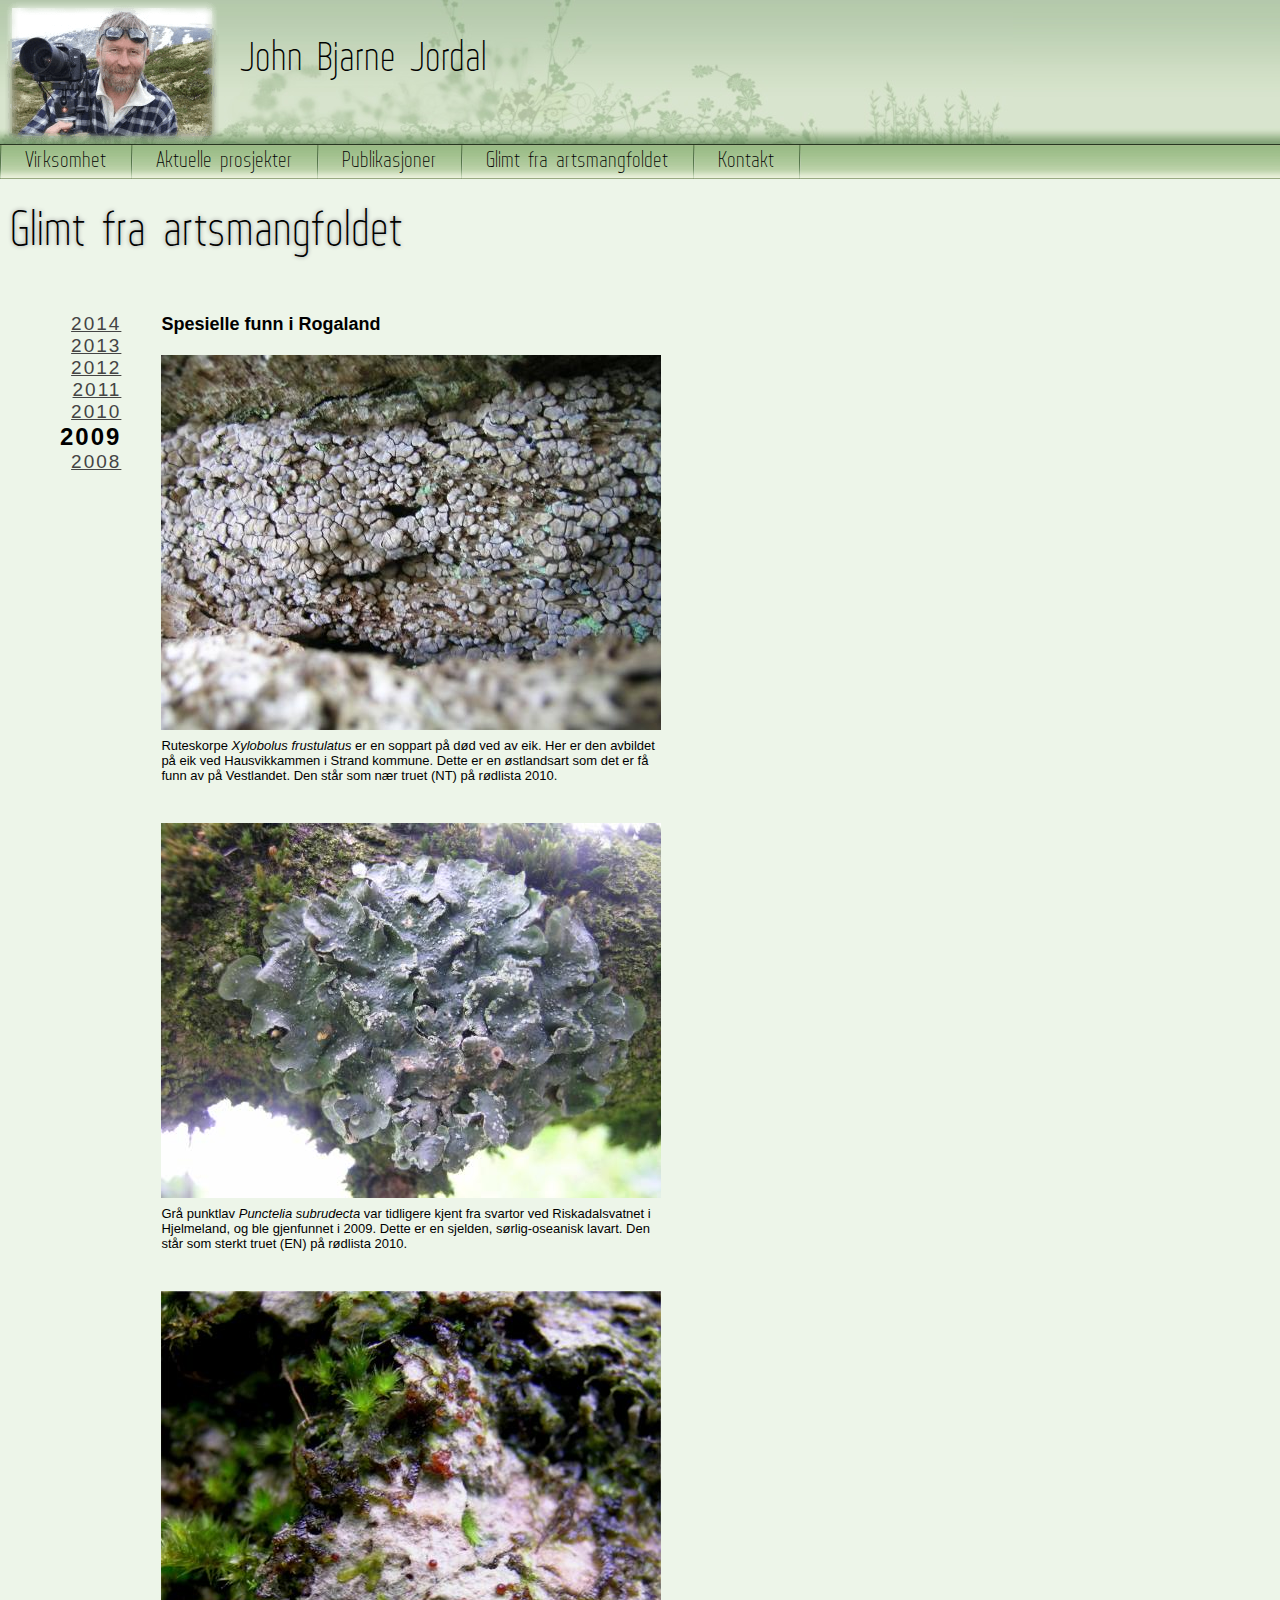
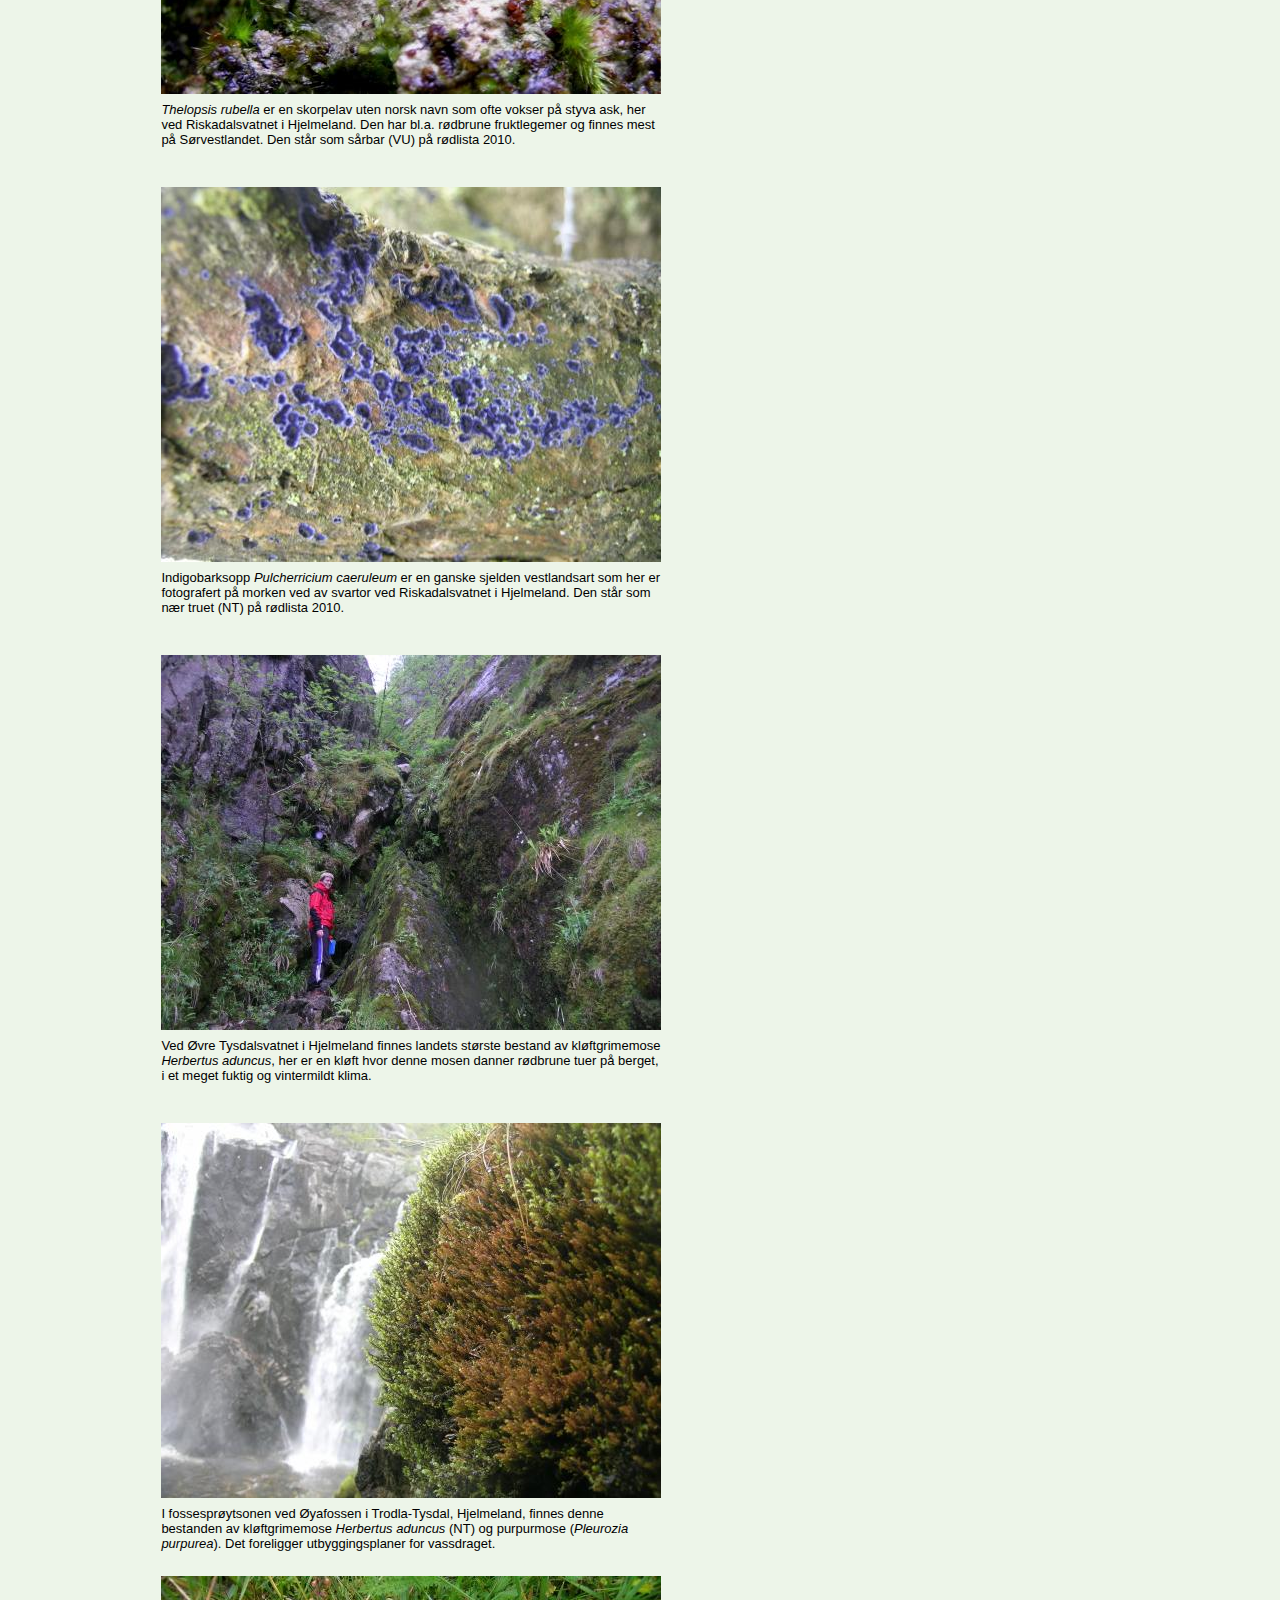
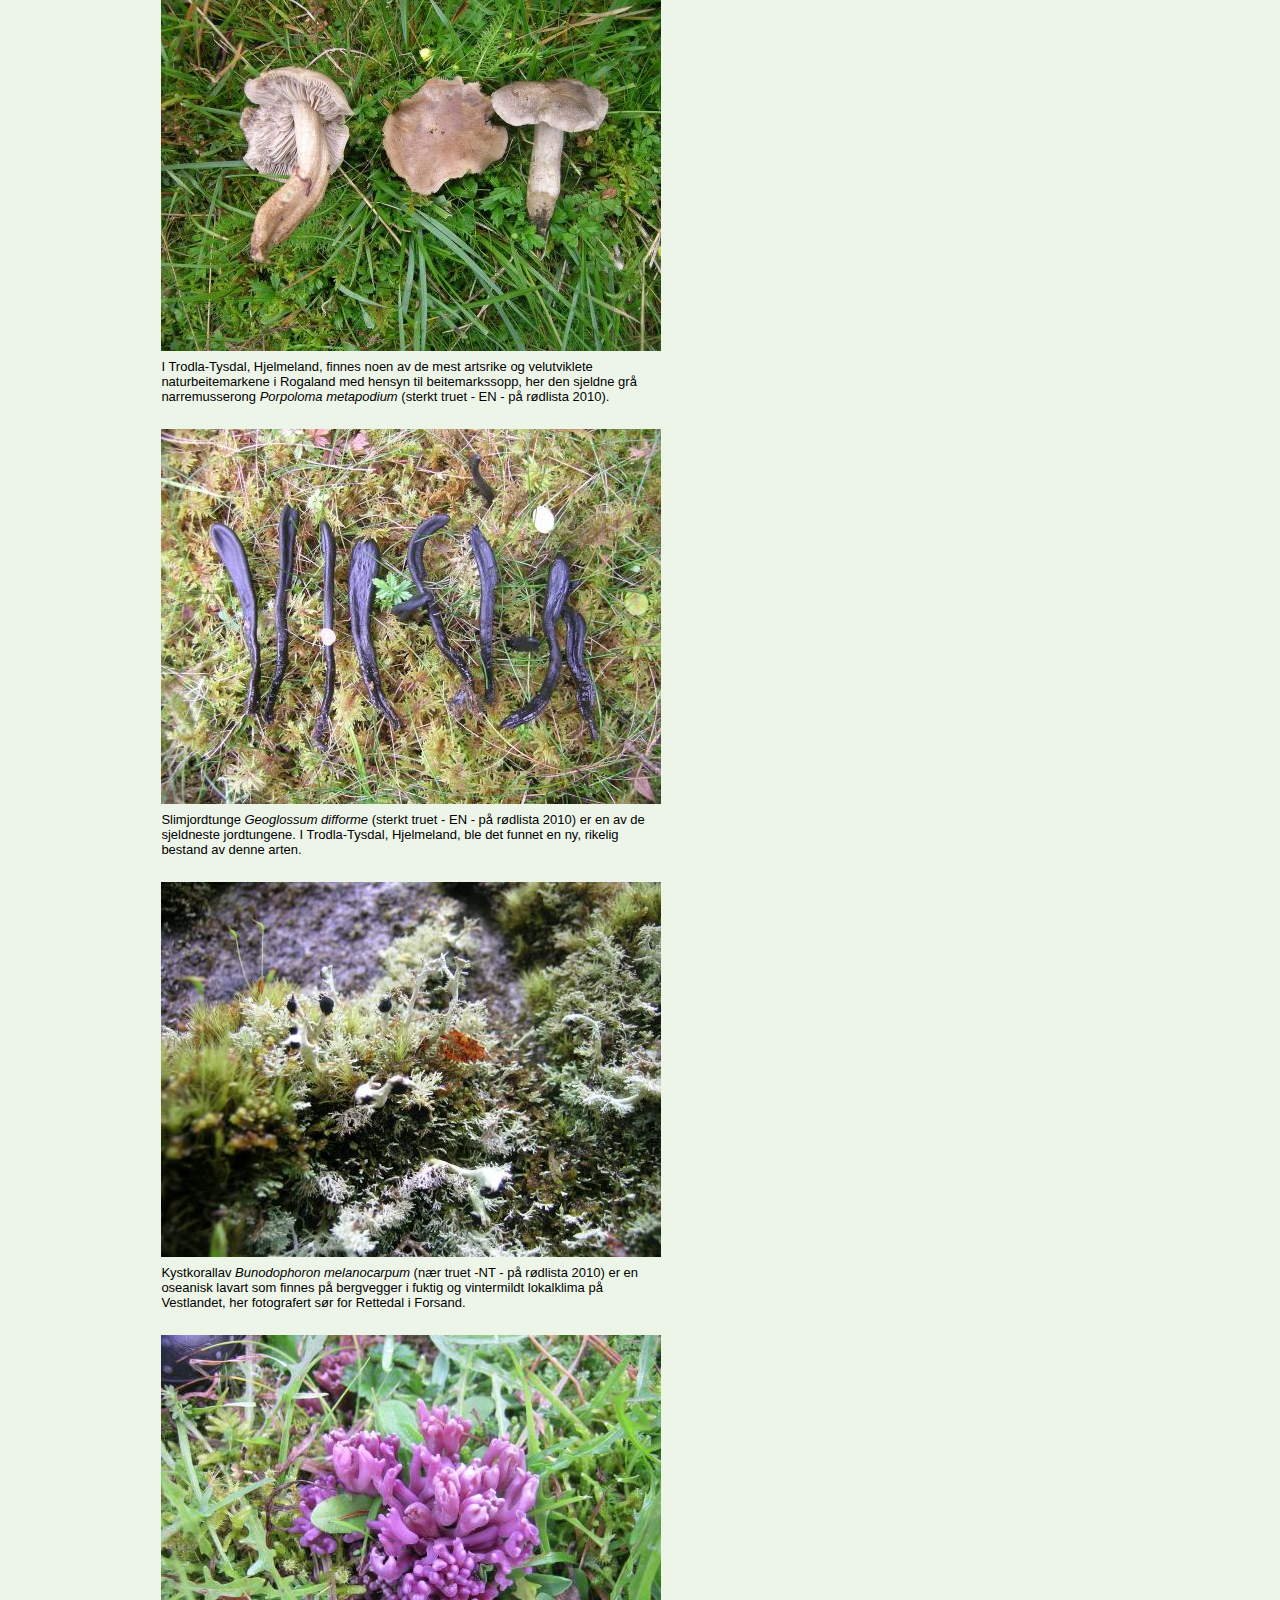
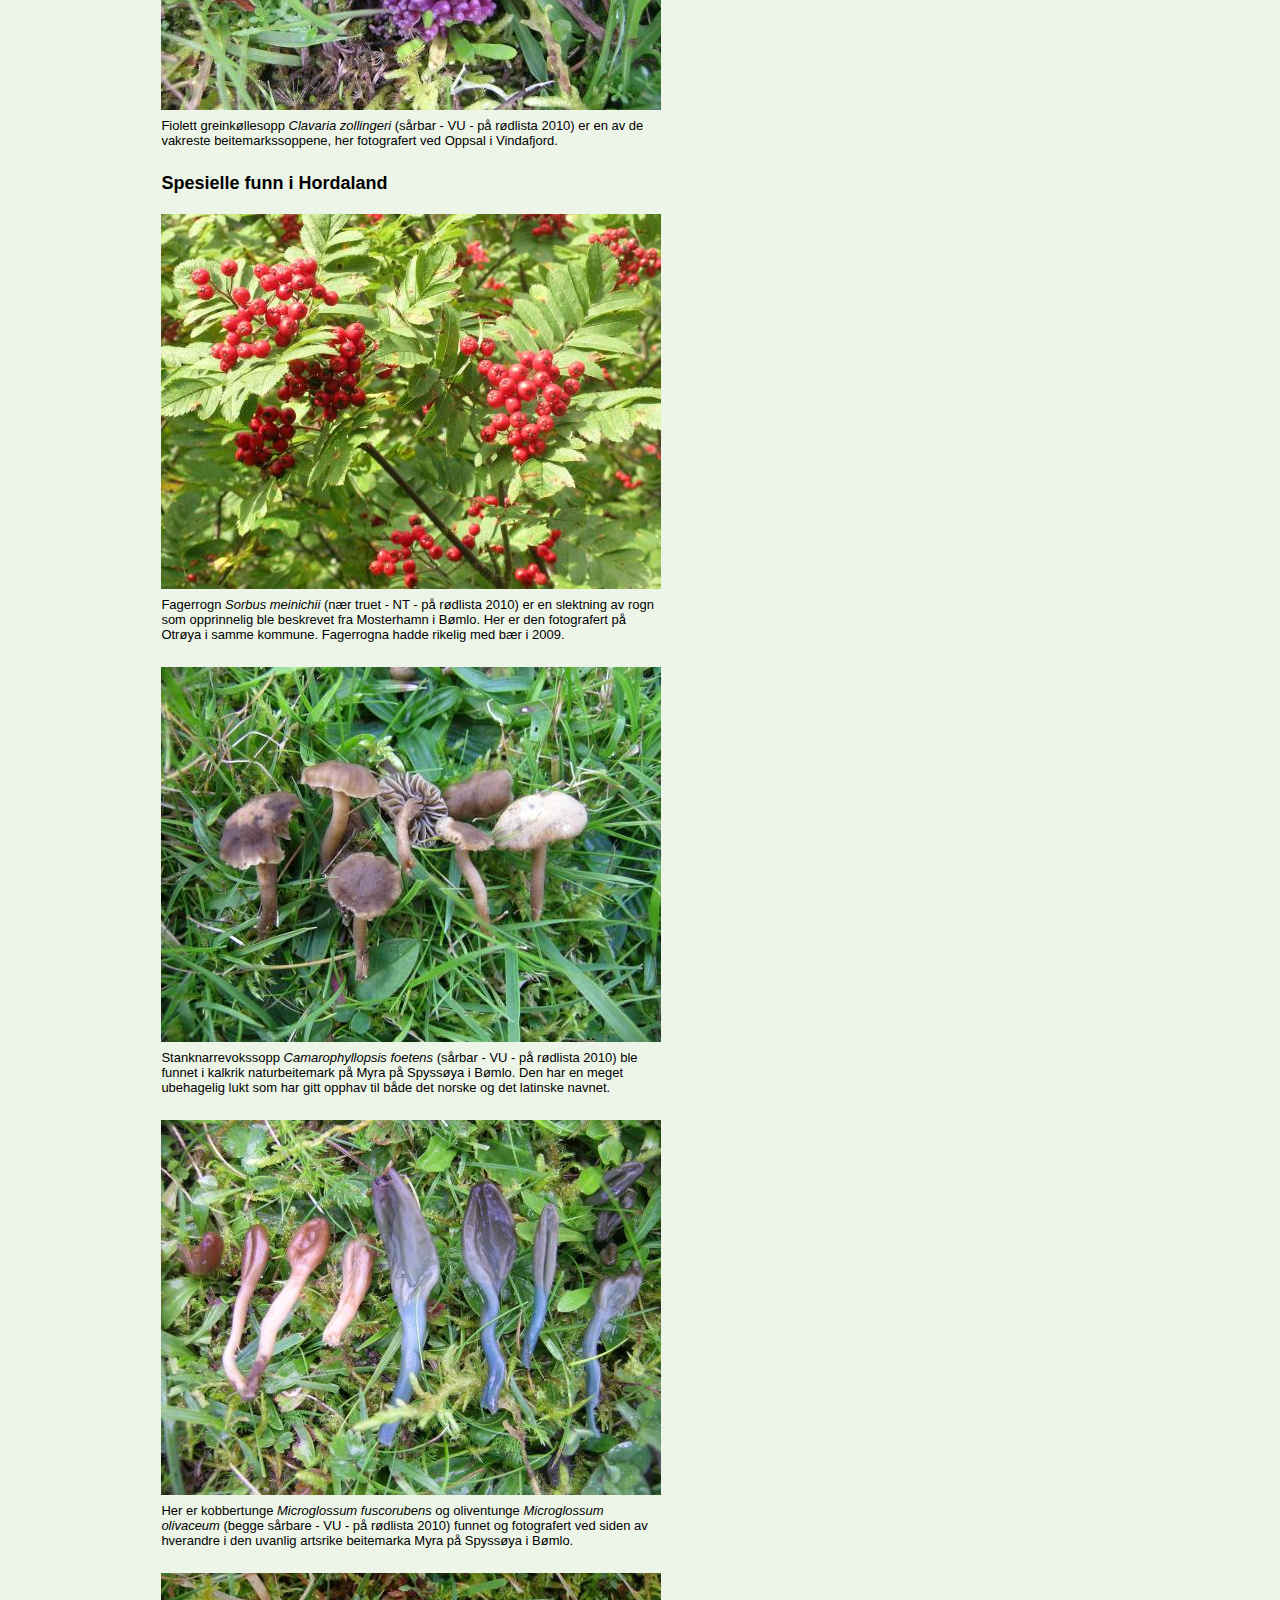
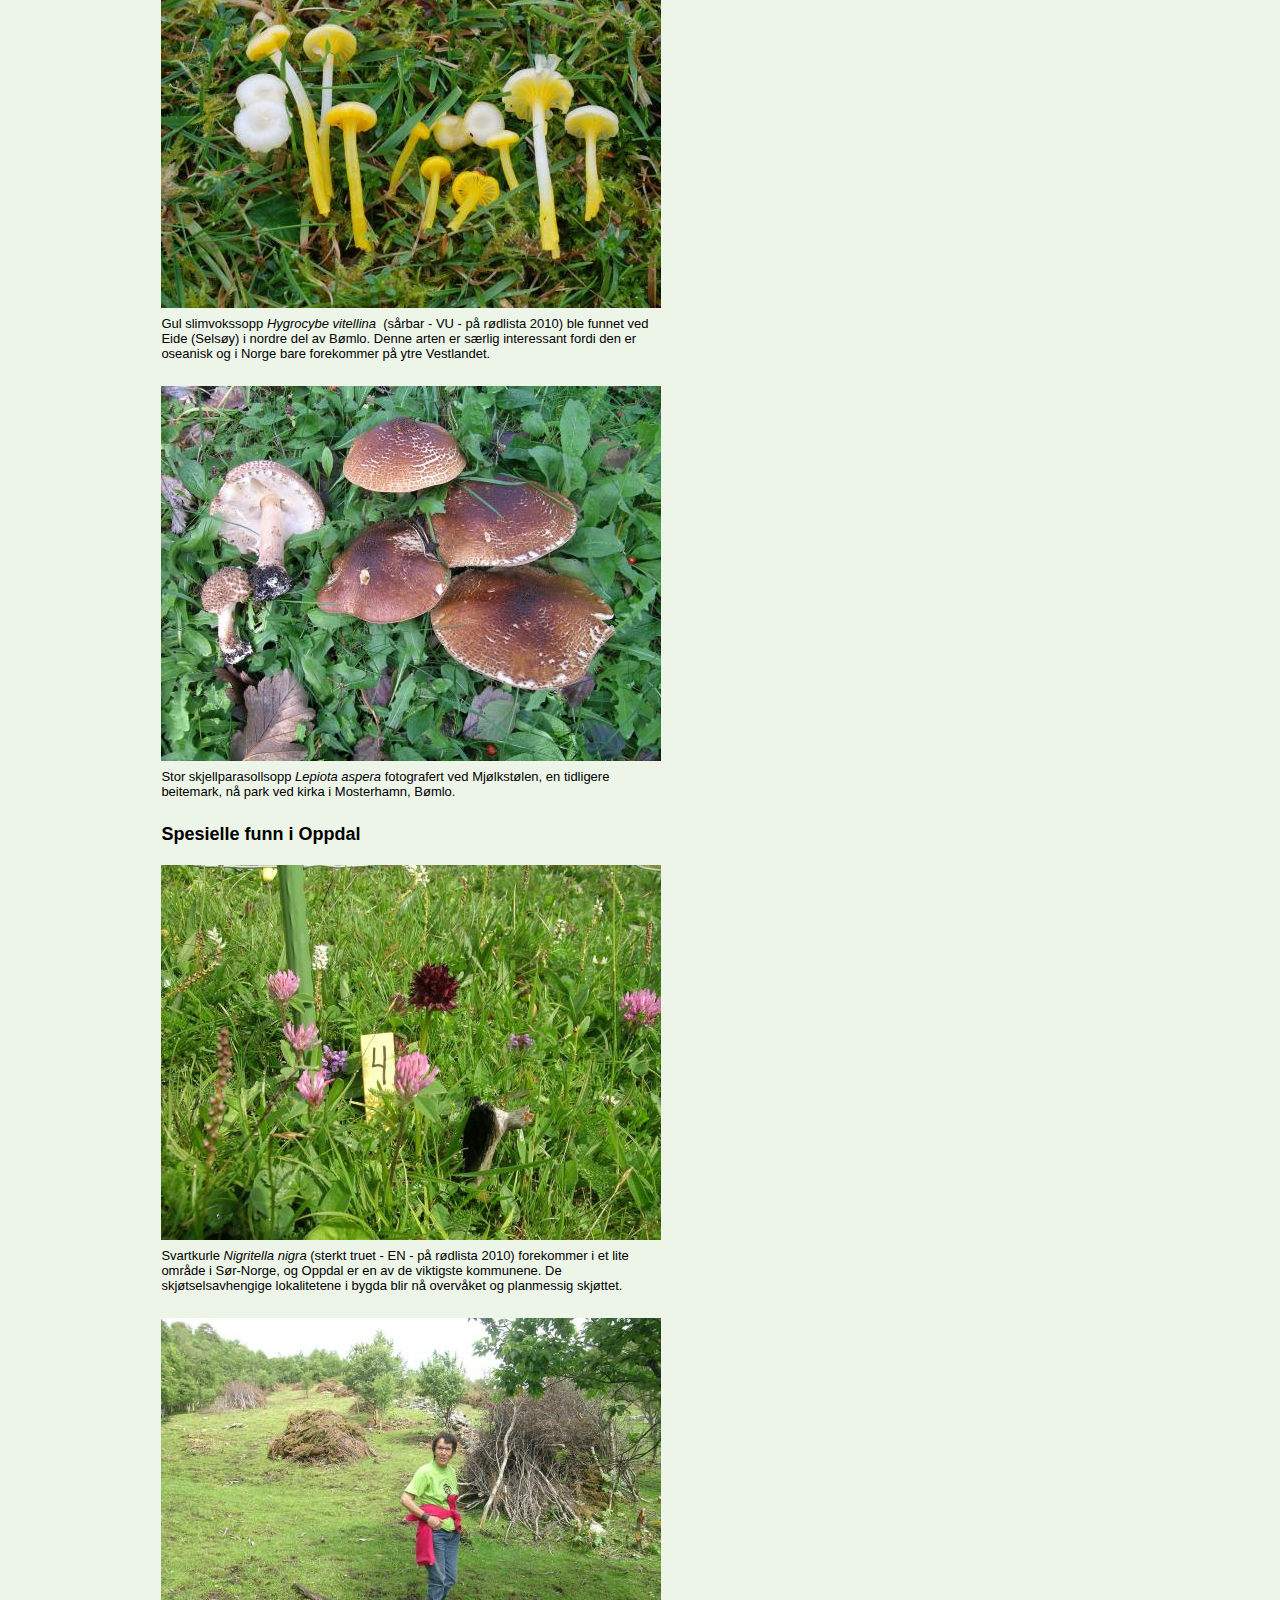
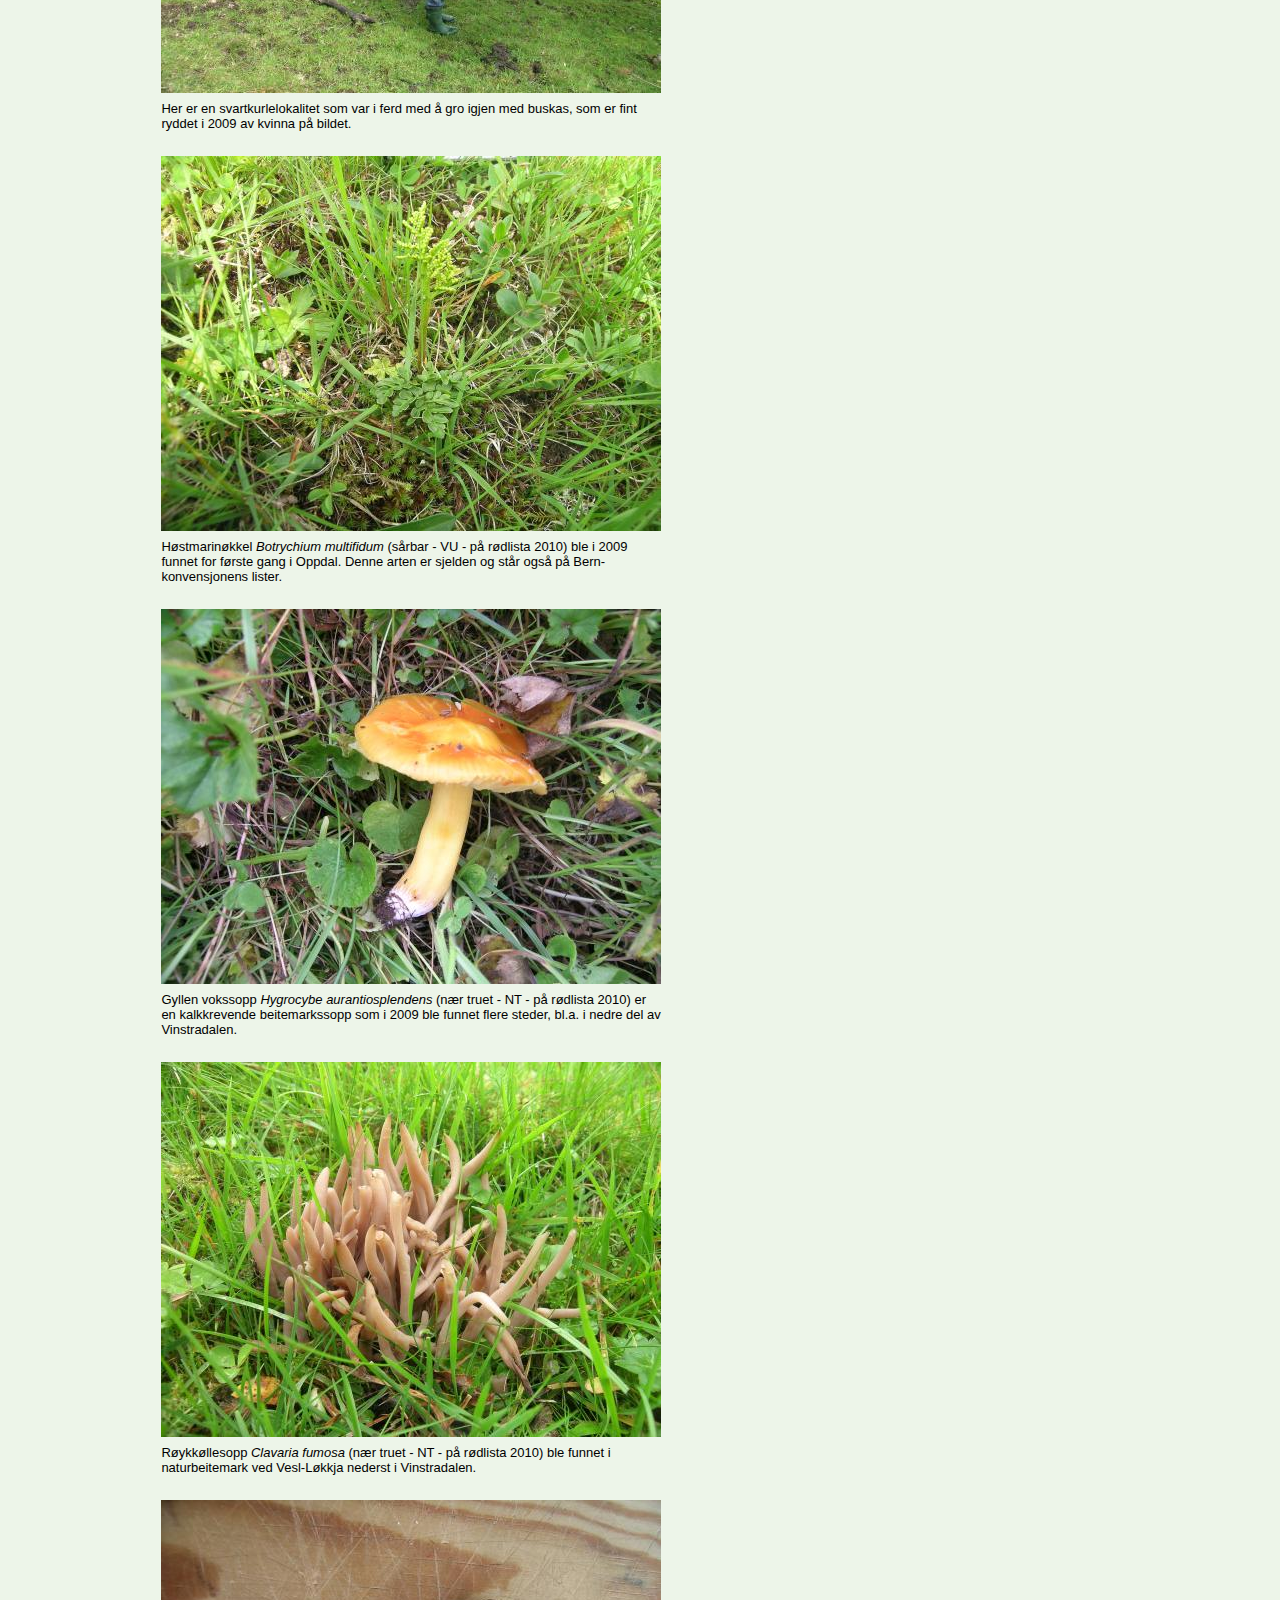
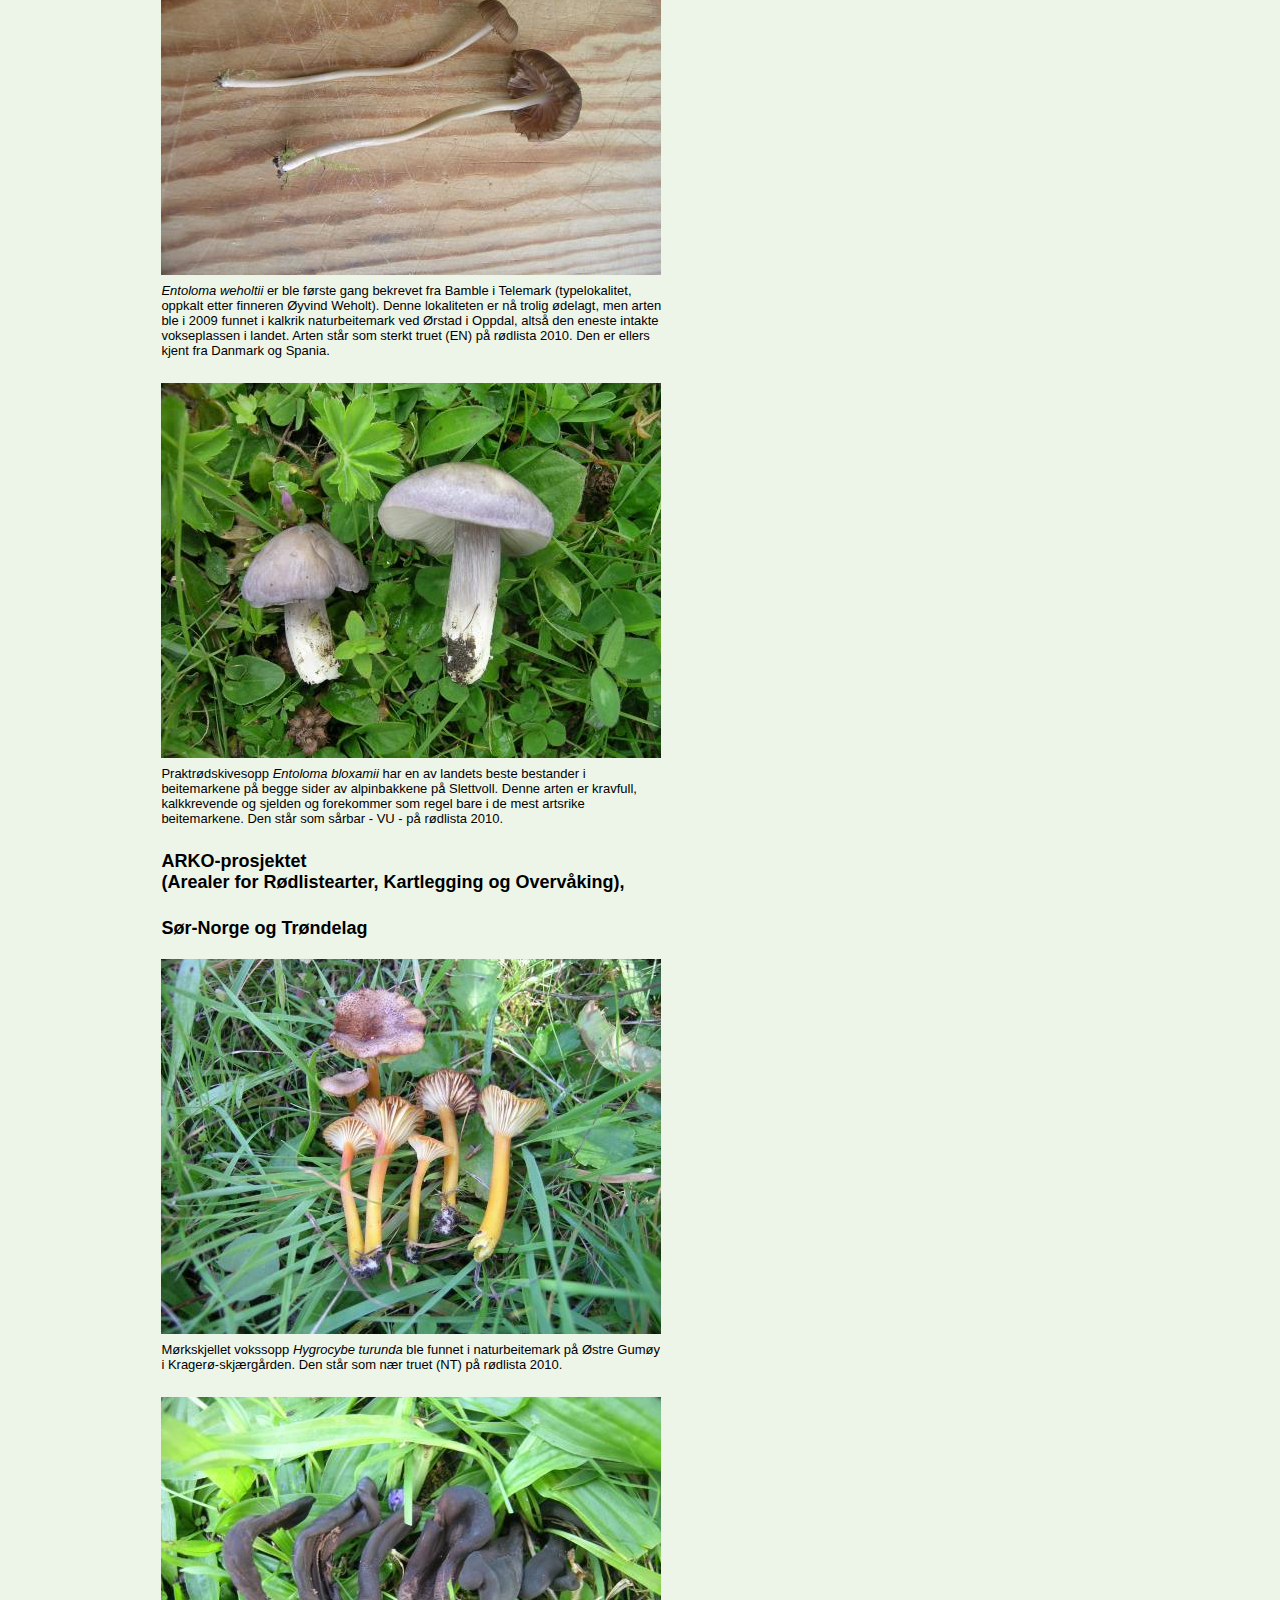
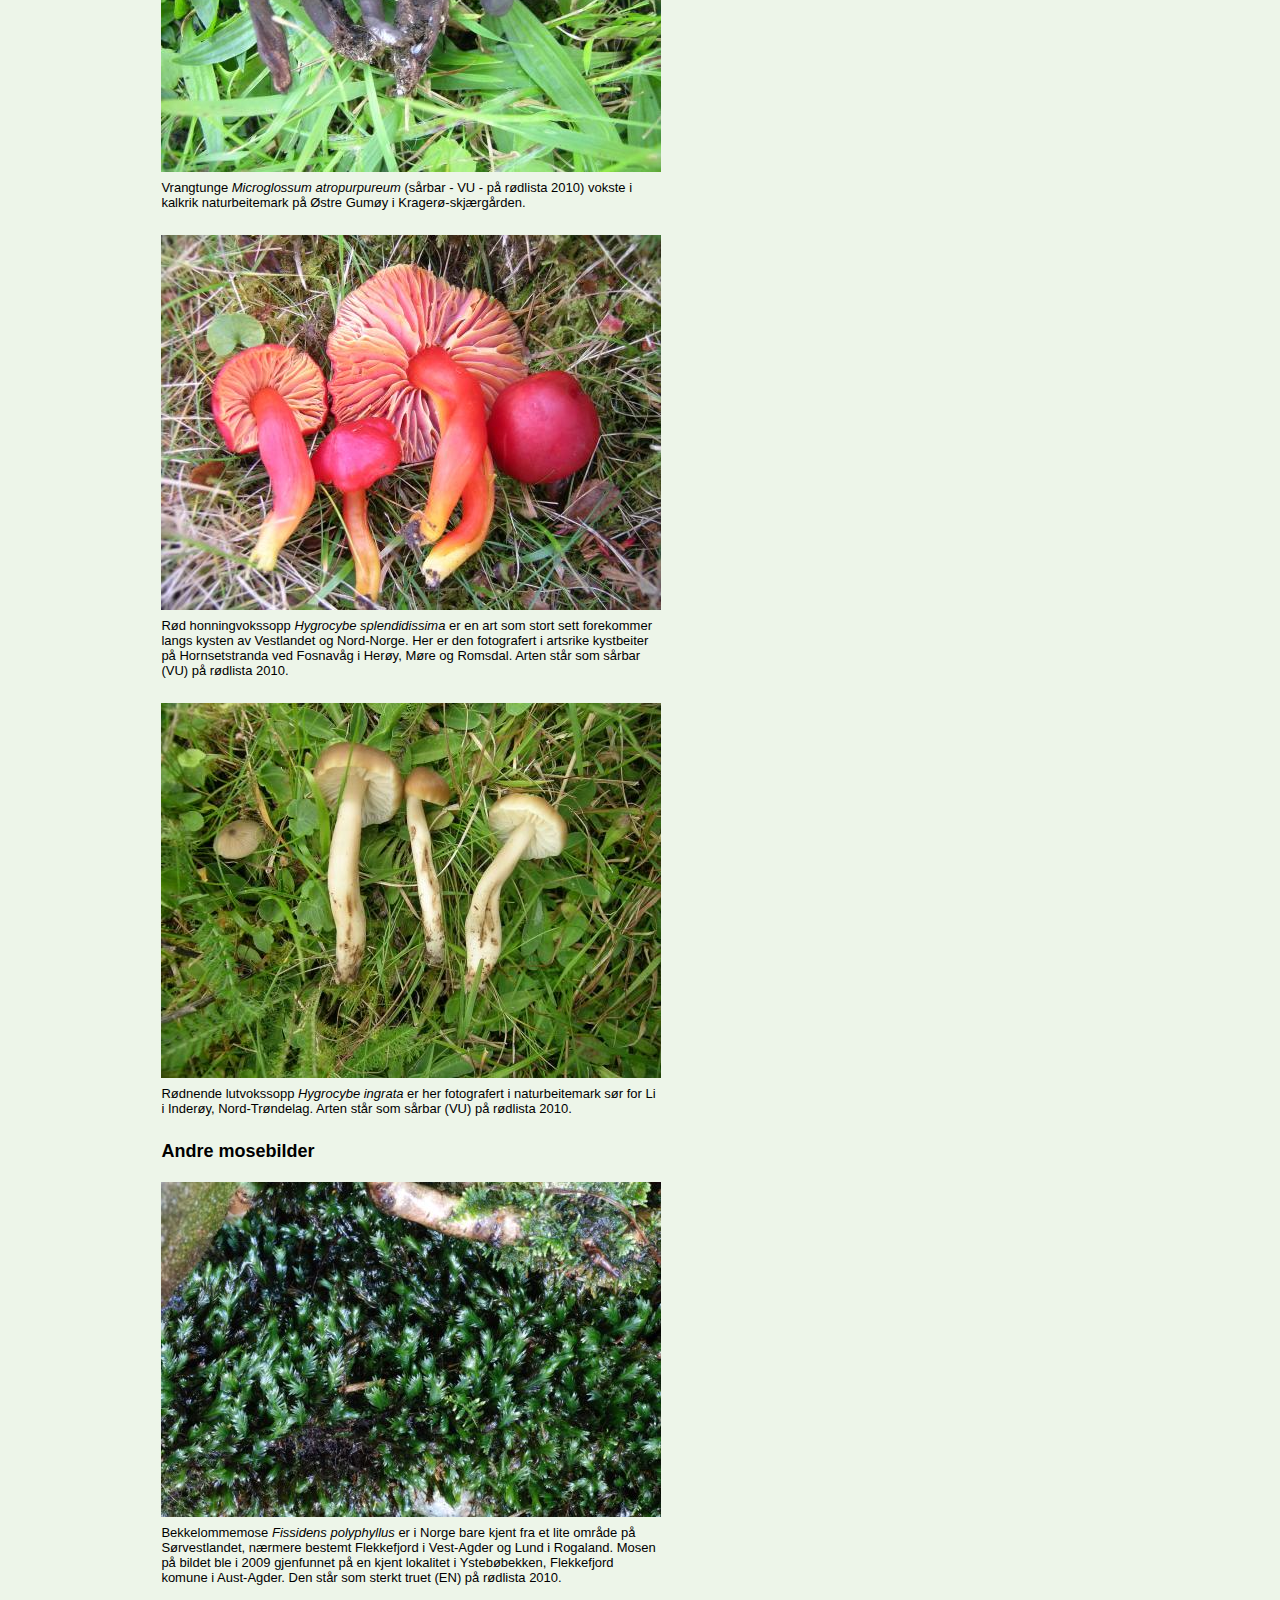
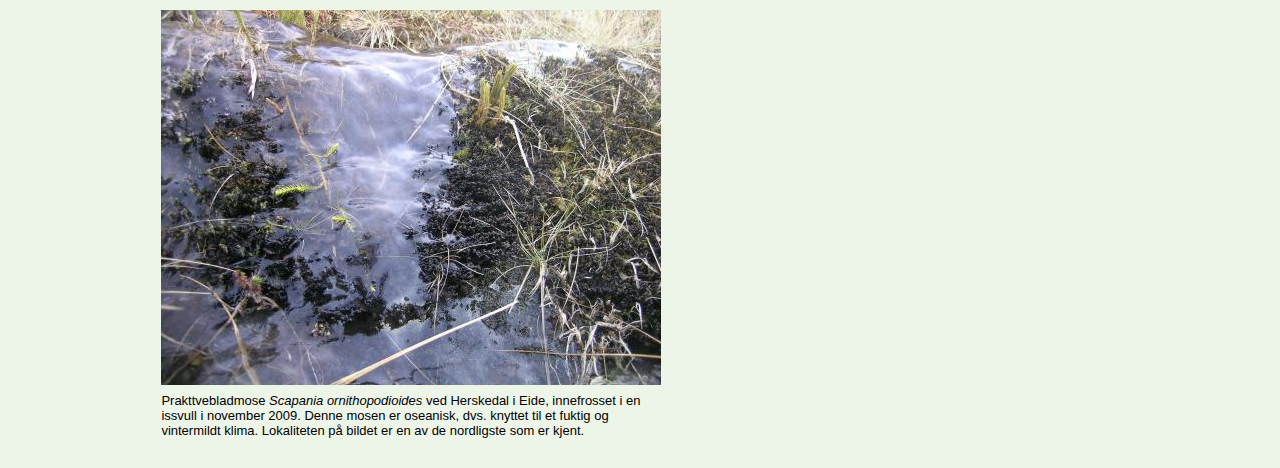
<file: glimt09.html>
﻿<!DOCTYPE html>
<html lang="nb">


<!-- #BeginTemplate "index.dwt" -->

<head>
<meta charset="utf-8" />
<meta content="width=device-width, initial-scale=1" name="viewport">
<!-- #BeginEditable "doctitle" -->

  <title>Glimt fra artsmangfoldet 2009 | Biolog J.B. Jordal</title>
<!-- #EndEditable -->
<link href="styles/style.css" rel="stylesheet" type="text/css" />
<script async="" src="js/main.js" type="text/javascript"></script>
</head>

<body>

<header>
  <img alt="Biolog John Bjarne Jordal" class="photo" src="images/jbj.png">
  <div class="header-text">
    <p class="header-name">John Bjarne Jordal</p>
    <p class="header-slogan">&nbsp;</p>
  </div>
  <button class="hamburger-menu-button" onclick="toggleMobileMenu();">
  <img alt="Meny" src="images/hamburger-menu.png"></button>
</header>
<nav id="nav-desktop" role="navigation">
  <div class="menuitem">
    <a href="/">Virksomhet </a></div>
  <div class="menuitem">
    <a href="/prosjekter.html">Aktuelle prosjekter </a></div>
  <div class="menuitem">
    <a href="/publikasjoner.html">Publikasjoner </a></div>
  <div class="menuitem">
    <a href="/glimt14.html">Glimt fra artsmangfoldet </a></div>
  <div class="menuitem">
    <a href="/kontakt.html">Kontakt </a></div>
  <div class="menuitem" style="width: 2px;">
  </div>
</nav>
<nav id="nav-mobile" role="navigation">
  <div class="menuitem">
    <a href="/">Virksomhet </a></div>
  <div class="menuitem">
    <a href="/prosjekter.html">Aktuelle prosjekter </a></div>
  <div class="menuitem">
    <a href="/publikasjoner.html">Publikasjoner </a></div>
  <div class="menuitem">
    <a href="/glimt14.html">Glimt fra artsmangfoldet </a></div>
  <div class="menuitem">
    <a href="/kontakt.html">Kontakt </a></div>
</nav>
<div id="content">
  <!-- #BeginEditable "content" -->



  <h1>Glimt fra artsmangfoldet</h1>

  <div id="glimtcontainer">
    <div id="tidsperiode">
      <a href="glimt14.html">2014</a><br>
      <a href="glimt13.html">2013</a><br>
      <a href="glimt12.html">2012</a><br>
      <a href="glimt11.html">2011</a><br>
      <a href="glimt10.html">2010</a><br>
      <span class="valgt_periode">2009</span><br>
      <a href="glimt08.html">2008</a><br>
    </div>
    <div id="tidsperiode-mobile">
      <label for="select-year">Velg år:</label>
      <select id="select-year"
              onchange="document.getElementById('go-to-year-button').removeAttribute('disabled')">
        <option value="glimt14.html">2014</option>
        <option value="glimt13.html">2013</option>
        <option value="glimt12.html">2012</option>
        <option value="glimt11.html">2011</option>
        <option value="glimt10.html">2010</option>
        <option value="glimt09.html" selected>2009</option>
        <option value="glimt08.html">2008</option>
      </select>
      <button type="button" id="go-to-year-button" disabled
              onclick="navigateTo(document.getElementById('select-year').value)">
        Gå til
      </button>
    </div>

    <div id="bildeliste">
      <h2>Spesielle funn i Rogaland</h2>
      <figure><img alt="" src="images/glimt2009/Ruteskorpe.JPG" width="500" height="375">
        <figcaption>
          Ruteskorpe <i lang="la">Xylobolus frustulatus</i>
          er en soppart på død ved av eik. Her er den avbildet på eik
          ved Hausvikkammen i Strand kommune. Dette er en østlandsart
          som det er få funn av på Vestlandet. Den står som nær truet
          (NT) på rødlista 2010.<br>
          <br>
        </figcaption>
      </figure>
      <figure><img alt="" src="images/glimt2009/Punktlav.JPG" width="500" height="375">
        <figcaption>
          Grå punktlav <i lang="la">Punctelia subrudecta</i>
          var tidligere kjent fra svartor ved Riskadalsvatnet i
          Hjelmeland, og ble gjenfunnet i 2009. Dette er en sjelden,
          sørlig-oseanisk lavart. Den står som sterkt truet (EN) på rødlista 2010.<br>
          <br>
        </figcaption>
      </figure>
      <figure><img src="images/glimt2009/Thelopsis_rubella.jpg" width="500" height="403">
        <figcaption>
          <i lang="la">Thelopsis rubella </i>er en
          skorpelav uten norsk navn som ofte vokser på styva ask, her
          ved Riskadalsvatnet i Hjelmeland. Den har bl.a. rødbrune
          fruktlegemer og finnes mest på Sørvestlandet. Den står som
          sårbar (VU) på rødlista 2010.<br>
          <br>
        </figcaption>
      </figure>
      <figure><img src="images/glimt2009/Indigobarksopp.JPG" width="500" height="375">
        <figcaption>
          Indigobarksopp <i lang="la">Pulcherricium
          caeruleum</i> er en ganske sjelden vestlandsart som her er
          fotografert på morken ved av svartor ved Riskadalsvatnet i
          Hjelmeland. Den står som nær truet (NT) på rødlista 2010.<br>
          <br>
        </figcaption>
      </figure>
      <figure><img src="images/glimt2009/OvreTysdalsvatnet.JPG" width="500" height="375">
        <figcaption>
          Ved Øvre Tysdalsvatnet i Hjelmeland
          finnes landets største bestand av kløftgrimemose <i lang="la">Herbertus
          aduncus</i>, her er en kløft hvor denne mosen danner
          rødbrune tuer på berget, i et meget fuktig og vintermildt
          klima.<br>
          <br>
        </figcaption>
      </figure>
      <figure><img src="images/glimt2009/Oyafossen.JPG" width="500" height="375">
        <figcaption>
          I fossesprøytsonen
          ved Øyafossen i Trodla-Tysdal, Hjelmeland, finnes denne
          bestanden av kløftgrimemose <i lang="la">Herbertus aduncus</i> (NT) og purpurmose (<i lang="la">Pleurozia
          purpurea</i>). Det foreligger utbyggingsplaner for
          vassdraget.<br>
        </figcaption>
      </figure>
      <figure><img src="images/glimt2009/Gra_narremusserong.JPG" width="500" height="375">
        <figcaption>
          I Trodla-Tysdal,
          Hjelmeland, finnes noen av de mest artsrike og velutviklete
          naturbeitemarkene i Rogaland med hensyn til beitemarkssopp,
          her den sjeldne grå narremusserong <i lang="la">Porpoloma metapodium</i>
          (sterkt truet - EN - på rødlista 2010).<br>
        </figcaption>
      </figure>
      <figure><img src="images/glimt2009/Slimjordtunge.JPG" width="500" height="375">
        <figcaption>
          Slimjordtunge <i lang="la">Geoglossum difforme </i>
          (sterkt truet - EN - på rødlista 2010)
          er en av de sjeldneste jordtungene. I Trodla-Tysdal,
          Hjelmeland, ble det funnet en ny, rikelig bestand av denne
          arten.<br>
        </figcaption>
      </figure>
      <figure><img src="images/glimt2009/Kystkorallav.JPG" width="500" height="375">
        <figcaption>
          Kystkorallav <i lang="la">Bunodophoron
          melanocarpum</i> (nær truet -NT - på rødlista 2010) er en oseanisk lavart som finnes
          på
          bergvegger i fuktig og vintermildt lokalklima på Vestlandet,
          her fotografert sør for Rettedal i Forsand.<br>
        </figcaption>
      </figure>
      <figure><img src="images/glimt2009/Fiolett_greinkollesopp.JPG" width="500" height="375">
        <figcaption>
          Fiolett
          greinkøllesopp <i lang="la">Clavaria
          zollingeri</i> (sårbar - VU - på rødlista 2010) er en av de vakreste
          beitemarkssoppene, her
          fotografert ved Oppsal i Vindafjord.
        </figcaption>
      </figure>
      <h2>Spesielle funn i Hordaland</h2>
      <figure><img src="images/glimt2009/Bomlo_fagerrogn.JPG" width="500" height="375">
        <figcaption>
          Fagerrogn <i lang="la">Sorbus meinichii</i>
          (nær truet - NT - på rødlista 2010) er
          en slektning av rogn som opprinnelig ble beskrevet fra
          Mosterhamn i Bømlo. Her er den fotografert på Otrøya i samme
          kommune. Fagerrogna hadde rikelig med bær i 2009.<br>
        </figcaption>
      </figure>
      <figure><img src="images/glimt2009/Stanknarrevokssopp.JPG" width="500" height="375">
        <figcaption>
          Stanknarrevokssopp
          <i lang="la">Camarophyllopsis
            foetens</i> (sårbar - VU - på rødlista 2010) ble funnet i kalkrik naturbeitemark på
          Myra på
          Spyssøya i Bømlo. Den har en meget ubehagelig lukt som har
          gitt opphav til både det norske og det latinske navnet.<br>
        </figcaption>
      </figure>
      <figure><img src="images/glimt2009/Kobbertunge_og_oliventunge.JPG" width="500" height="375">
        <figcaption>
          Her er kobbertunge
          <i lang="la">Microglossum
            fuscorubens</i> og oliventunge <i lang="la">Microglossum olivaceum</i>
          (begge sårbare - VU - på rødlista 2010)
          funnet og fotografert ved siden av hverandre i den uvanlig
          artsrike beitemarka Myra på Spyssøya i Bømlo.<br>
        </figcaption>
      </figure>
      <figure><img src="images/glimt2009/Gul_slimvokssopp.JPG" width="500" height="335">
        <figcaption>
          Gul slimvokssopp
          <i lang="la">Hygrocybe
            vitellina</i>&nbsp; (sårbar - VU - på rødlista 2010) ble funnet ved Eide (Selsøy) i
          nordre del av
          Bømlo. Denne arten er særlig interessant fordi den er
          oseanisk og i Norge bare forekommer på ytre Vestlandet.<br>
        </figcaption>
      </figure>
      <figure><img src="images/glimt2009/Bomlo_Lepiota_aspera.JPG" width="500" height="375">
        <figcaption>
          Stor
          skjellparasollsopp <i lang="la">Lepiota
          aspera</i> fotografert ved Mjølkstølen, en tidligere
          beitemark, nå park ved kirka i Mosterhamn, Bømlo.
        </figcaption>
      </figure>
      <h2>Spesielle funn i Oppdal</h2>
      <figure><img src="images/glimt2009/Oppdal_svartkurle1.JPG" width="500" height="375">
        <figcaption>
          Svartkurle <i lang="la">
          Nigritella nigra</i> (sterkt truet - EN - på rødlista 2010) forekommer i et lite
          område
          i Sør-Norge, og Oppdal er en av de viktigste kommunene. De
          skjøtselsavhengige lokalitetene i bygda blir nå overvåket og
          planmessig skjøttet.<br>
        </figcaption>
      </figure>
      <figure><img src="images/glimt2009/Oppdal_svartkurle2.JPG" width="500" height="375">
        <figcaption>
          Her er en svartkurlelokalitet som var i
          ferd med å gro igjen med buskas, som er fint ryddet i 2009
          av kvinna på bildet.<br>
        </figcaption>
      </figure>
      <figure><img src="images/glimt2009/Oppdal_hostmarinokkel.JPG" width="500" height="375">
        <figcaption>
          Høstmarinøkkel <i lang="la">Botrychium
          multifidum</i> (sårbar - VU - på rødlista 2010) ble i 2009 funnet for første gang i
          Oppdal.
          Denne arten er sjelden og står også på Bern-konvensjonens
          lister.<br>
        </figcaption>
      </figure>
      <figure><img src="images/glimt2009/Oppdal_gyllen_vokssopp.JPG" width="500" height="375">
        <figcaption>
          Gyllen vokssopp <i lang="la">Hygrocybe
          aurantiosplendens</i> (nær truet - NT - på rødlista 2010) er en kalkkrevende
          beitemarkssopp som
          i 2009 ble funnet flere steder, bl.a. i nedre del av
          Vinstradalen.<br>
        </figcaption>
      </figure>
      <figure><img src="images/glimt2009/Oppdal_roykkollesopp.JPG" width="500" height="375">
        <figcaption>
          Røykkøllesopp <i lang="la">Clavaria fumosa</i>
          (nær truet - NT - på rødlista 2010)
          ble funnet i naturbeitemark ved Vesl-Løkkja nederst i
          Vinstradalen.<br>
        </figcaption>
      </figure>
      <figure><img src="images/glimt2009/Oppdal_Entoloma_weholtii.JPG" width="500" height="375">
        <figcaption>
          <i lang="la">Entoloma weholtii</i> er ble første
          gang bekrevet fra Bamble i Telemark (typelokalitet, oppkalt
          etter finneren Øyvind Weholt). Denne lokaliteten er nå
          trolig ødelagt, men arten ble i 2009 funnet i kalkrik
          naturbeitemark ved Ørstad i Oppdal, altså den eneste intakte
          vokseplassen i landet. Arten står som sterkt truet (EN) på
          rødlista 2010. Den er ellers kjent fra Danmark og
          Spania.<br>
        </figcaption>
      </figure>
      <figure><img src="images/glimt2009/Oppdal_praktrodskivesopp.JPG" width="500" height="375">
        <figcaption>
          Praktrødskivesopp
          <i lang="la">Entoloma bloxamii</i>
          har en av landets beste bestander i beitemarkene på begge
          sider av alpinbakkene på Slettvoll. Denne arten er kravfull,
          kalkkrevende og sjelden og forekommer som regel bare i de
          mest artsrike beitemarkene. Den står som sårbar - VU - på
          rødlista 2010.
        </figcaption>
      </figure>
      <h2>ARKO-prosjektet <br>
        (Arealer for Rødlistearter, Kartlegging og Overvåking),</h2>

      <h2>Sør-Norge og Trøndelag</h2>
      <figure><img src="images/glimt2009/Kragero_morkskjellet_vokssopp.JPG" width="500"
                   height="375">
        <figcaption>
          Mørkskjellet
          vokssopp <i lang="la">Hygrocybe
          turunda</i> ble funnet i naturbeitemark på Østre Gumøy i
          Kragerø-skjærgården. Den står som nær truet (NT) på rødlista
          2010.<br>
        </figcaption>
      </figure>
      <figure><img src="images/glimt2009/Kragero_vrangtunge.JPG" width="500" height="375">
        <figcaption>
          Vrangtunge <i lang="la">Microglossum
          atropurpureum</i> (sårbar - VU - på rødlista 2010) vokste i kalkrik naturbeitemark på
          Østre
          Gumøy i Kragerø-skjærgården.<br>
        </figcaption>
      </figure>
      <figure><img src="images/glimt2009/Rod_honningvokssopp.JPG" width="500" height="375">
        <figcaption>
          Rød
          honningvokssopp <i lang="la">Hygrocybe
          splendidissima</i> er en art som stort sett forekommer
          langs kysten av Vestlandet og Nord-Norge. Her er den
          fotografert i artsrike kystbeiter på Hornsetstranda ved
          Fosnavåg i Herøy, Møre og Romsdal. Arten står som sårbar
          (VU) på rødlista 2010.<br>
        </figcaption>
      </figure>
      <figure><img src="images/glimt2009/Levanger_rodnende_lutvokssopp.JPG" width="500"
                   height="375">
        <figcaption>
          Rødnende
          lutvokssopp <i lang="la">Hygrocybe
          ingrata</i> er her fotografert i naturbeitemark sør for Li
          i Inderøy, Nord-Trøndelag. Arten står som sårbar (VU) på
          rødlista 2010.<p></p>
        </figcaption>
      </figure>
      <h2>Andre mosebilder</h2>
      <figure><img src="images/glimt2009/Bekkelommemose.jpg" width="500" height="335">
        <figcaption>
          Bekkelommemose <i lang="la">Fissidens
          polyphyllus</i> er i Norge bare kjent fra et lite område på
          Sørvestlandet, nærmere bestemt <span class="csstext">
					Flekkefjord i Vest-Agder og Lund i Rogaland. Mosen på bildet
					ble i 2009 gjenfunnet på en kjent lokalitet i Ystebøbekken,
					Flekkefjord komune i Aust-Agder. Den står som sterkt truet
					(EN) på rødlista 2010.<br>
              </span>
        </figcaption>
      </figure>
      <figure><img src="images/glimt2009/PrakttvebladmoseVinter.JPG" width="500" height="375">
        <figcaption>
          Prakttvebladmose
          <i lang="la">Scapania
            ornithopodioides </i>ved Herskedal i Eide, innefrosset i en
          issvull i november 2009. Denne mosen er oseanisk, dvs.
          knyttet til et fuktig og vintermildt klima. Lokaliteten på
          bildet er en av de nordligste som er kjent.
        </figcaption>
      </figure>
    </div>
    <div class="clear-both"></div>
  </div>

  <!-- #EndEditable --></div>

</body>

<!-- #EndTemplate -->

</html>
</file>
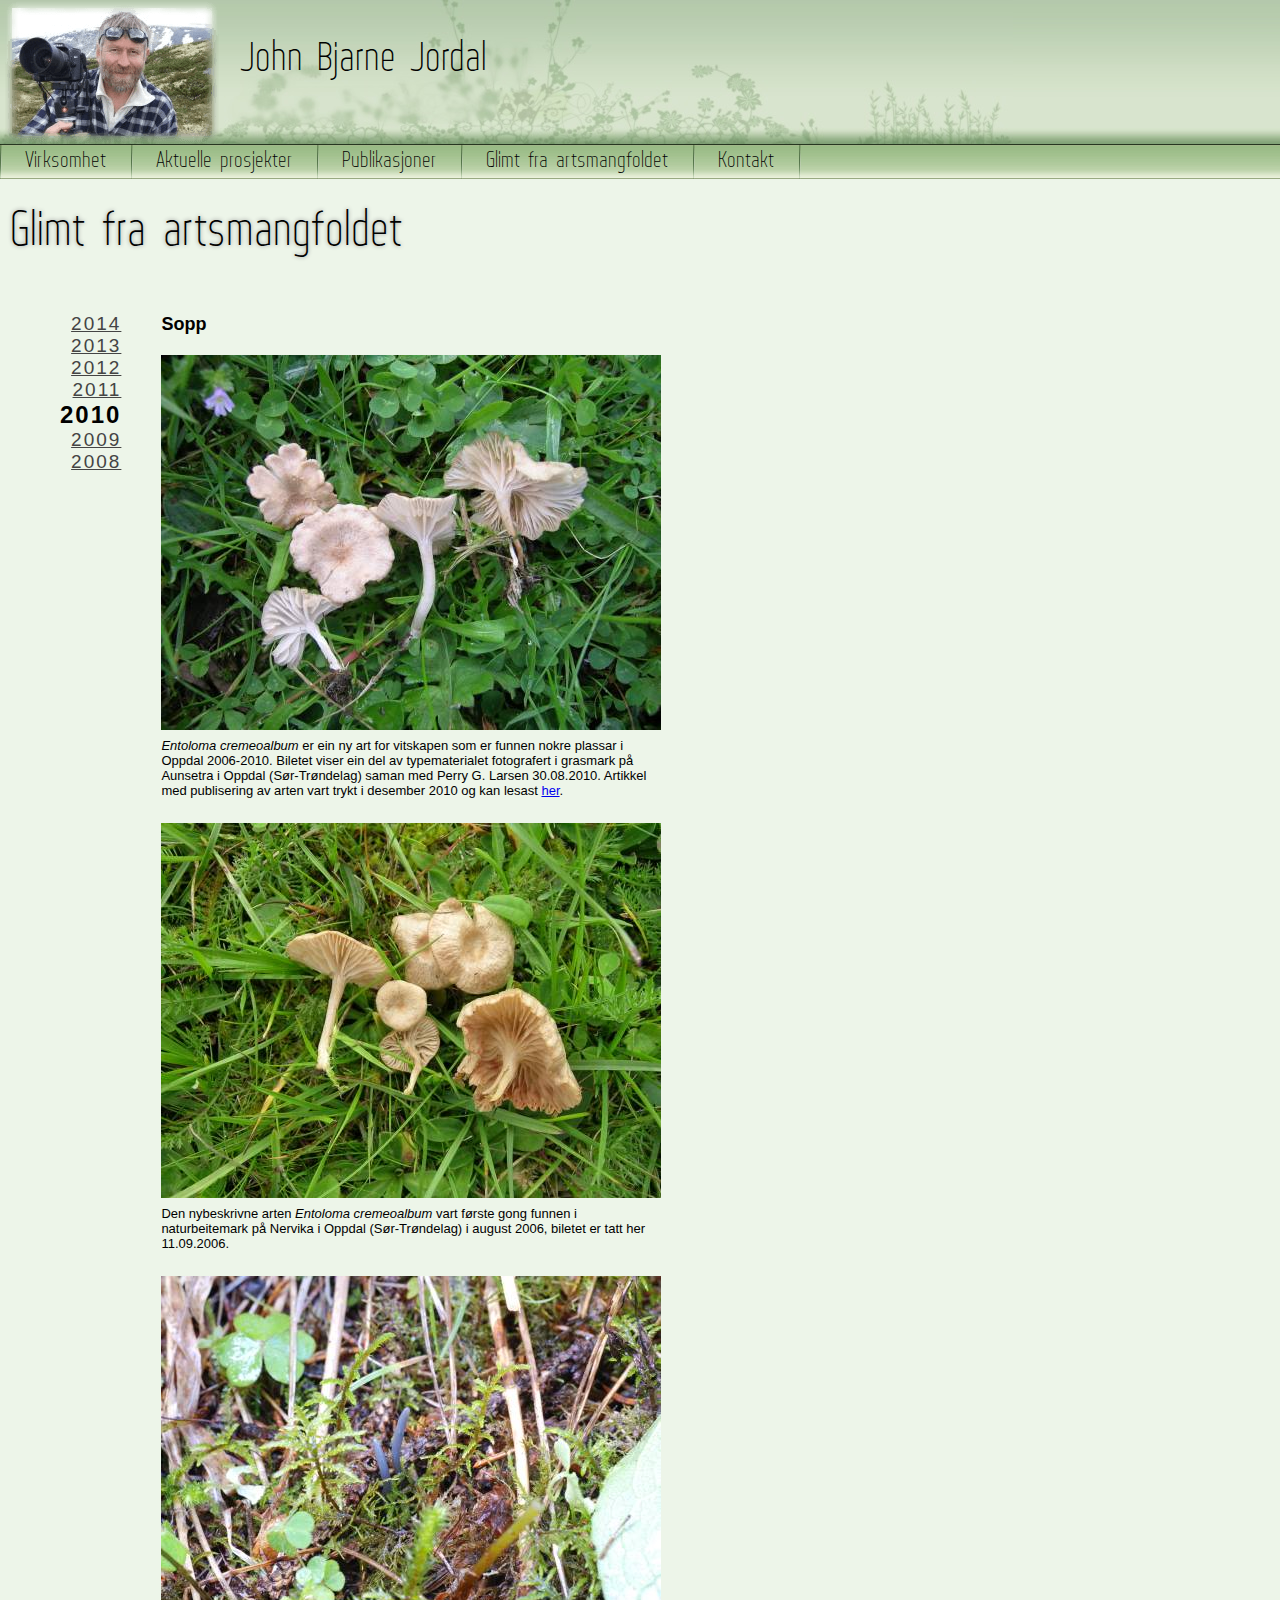
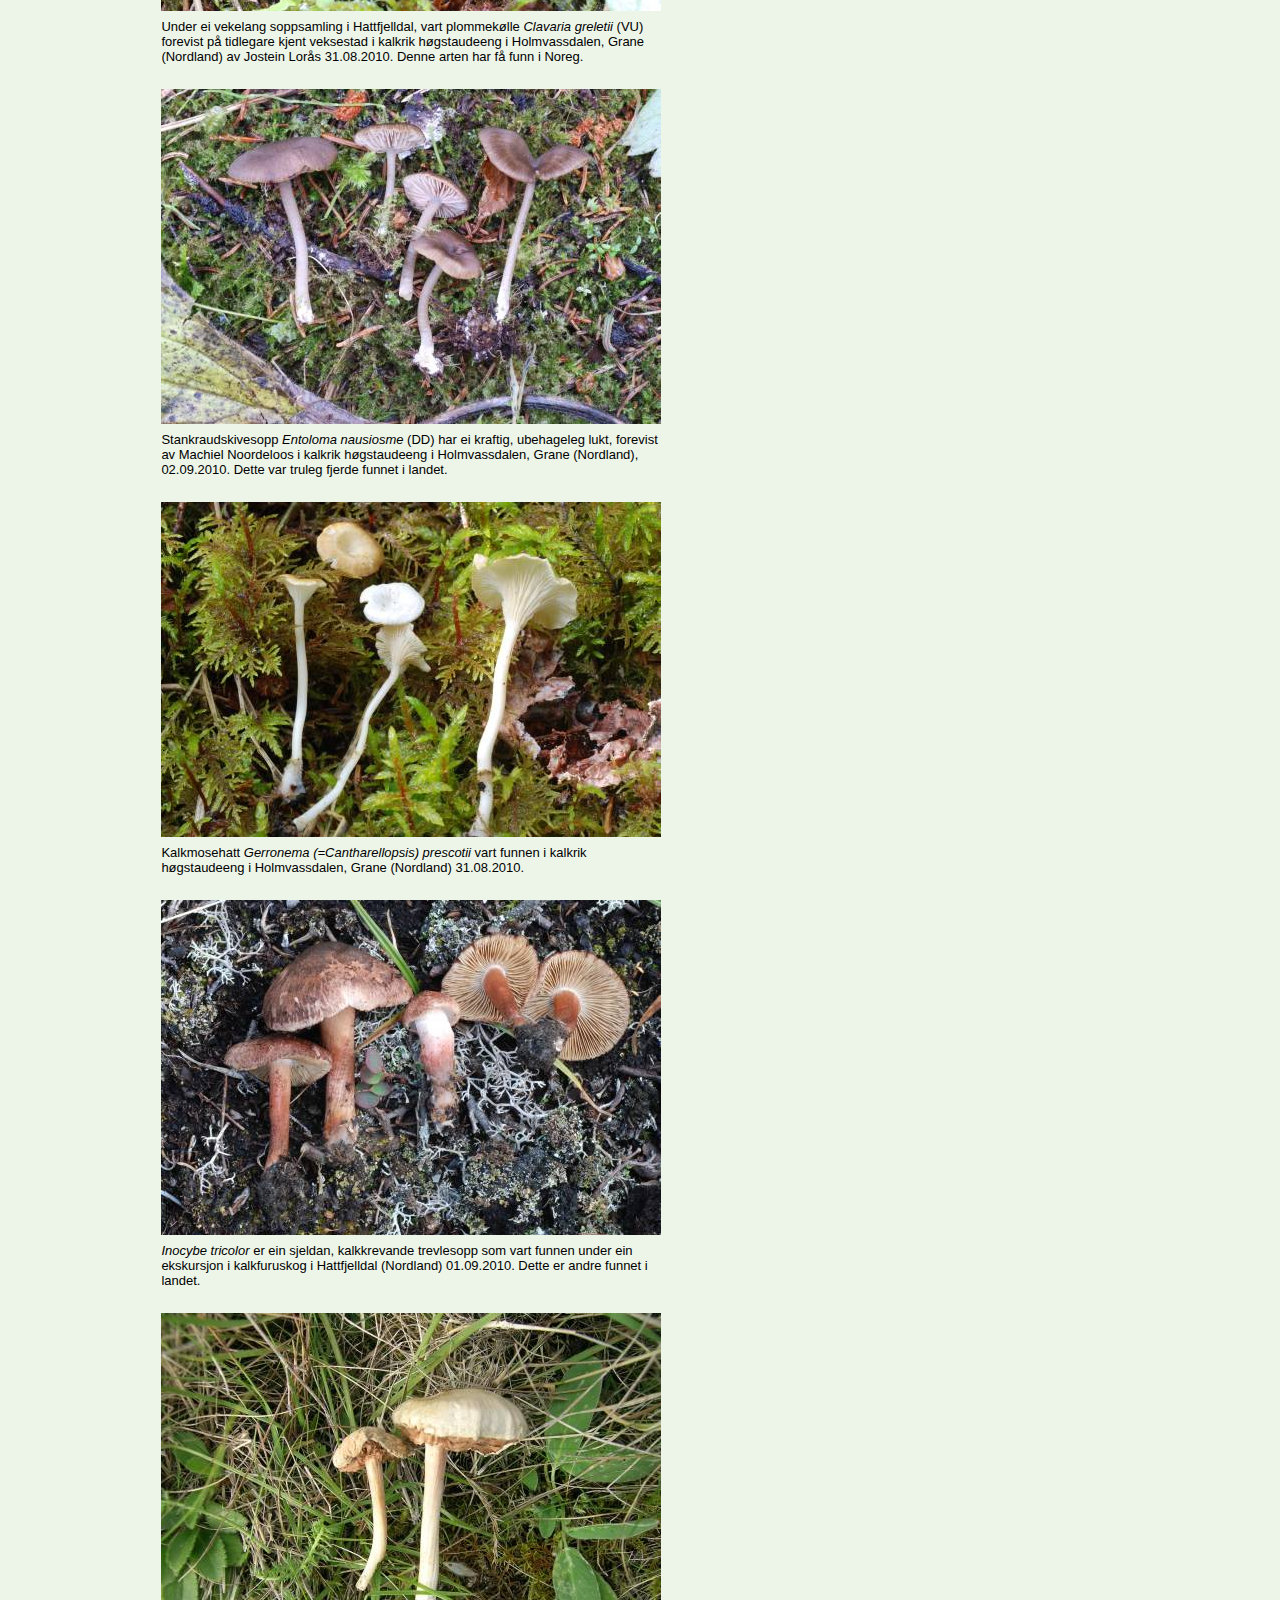
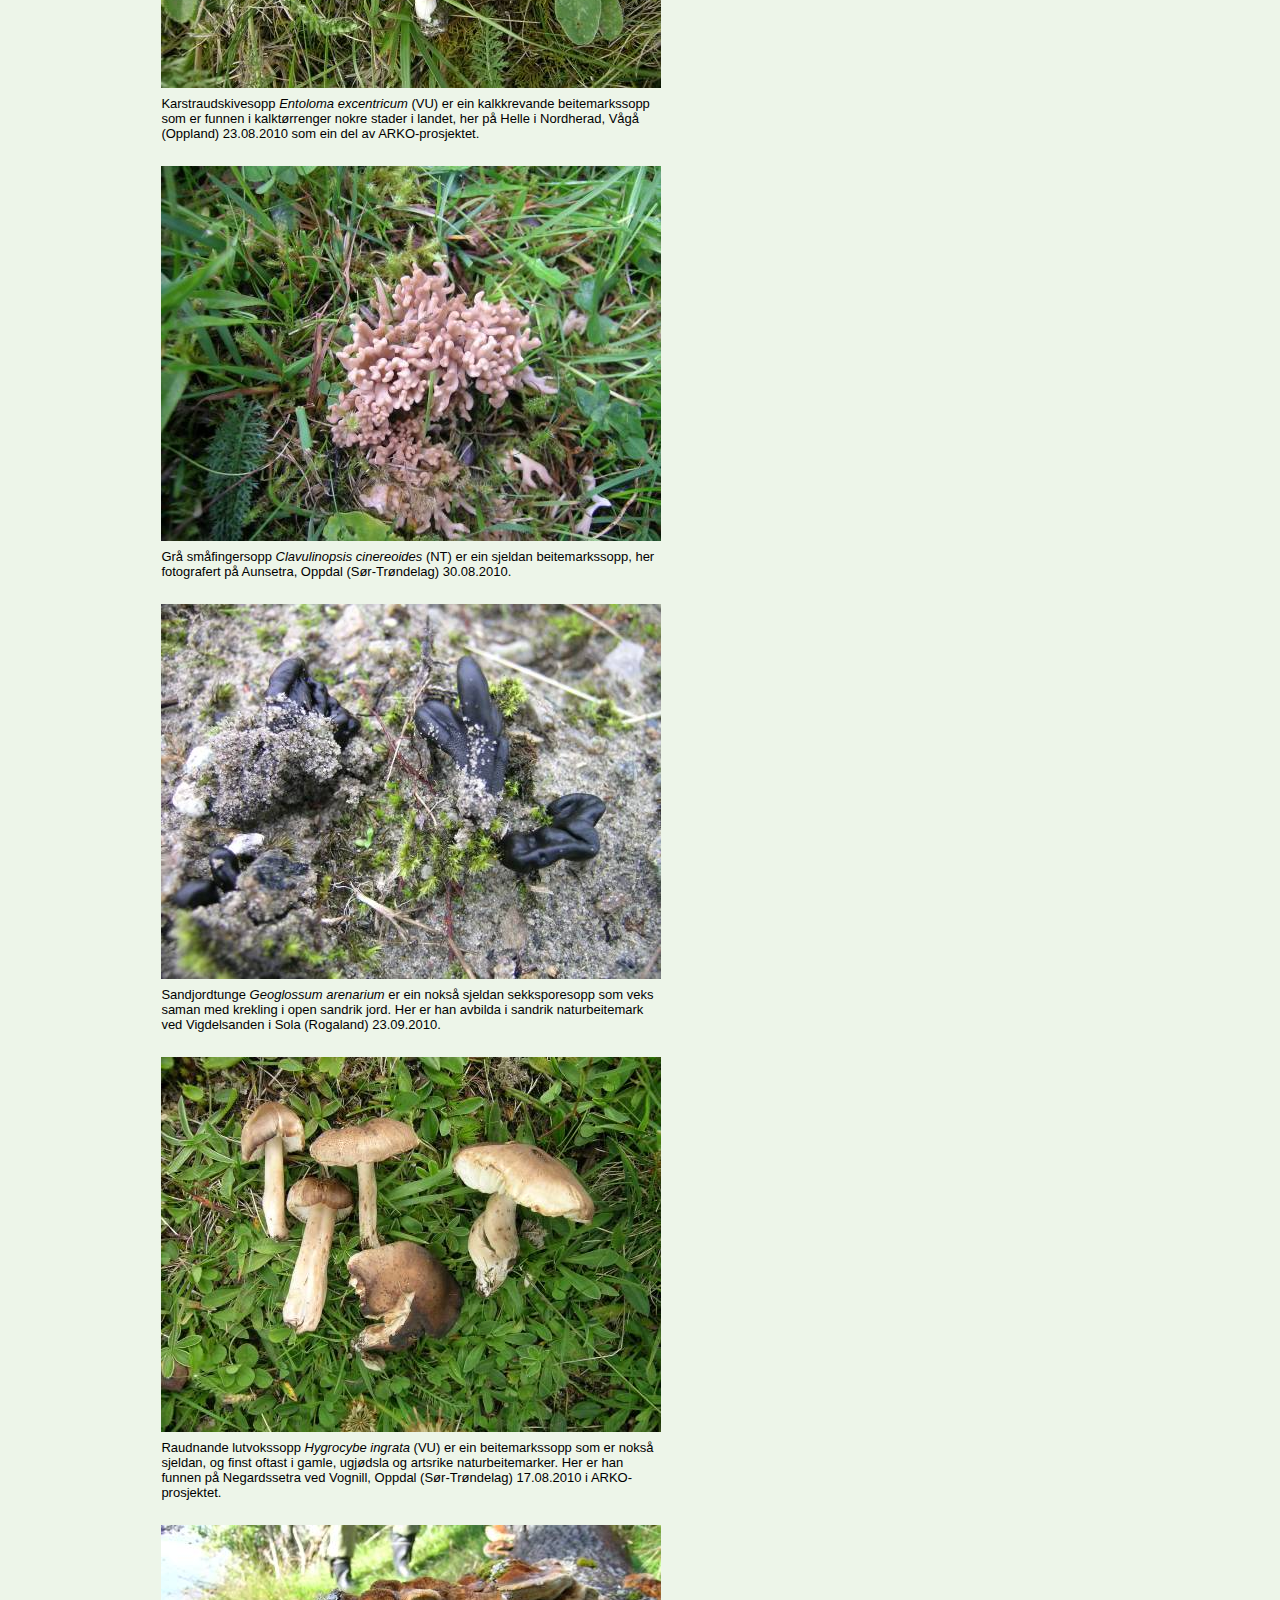
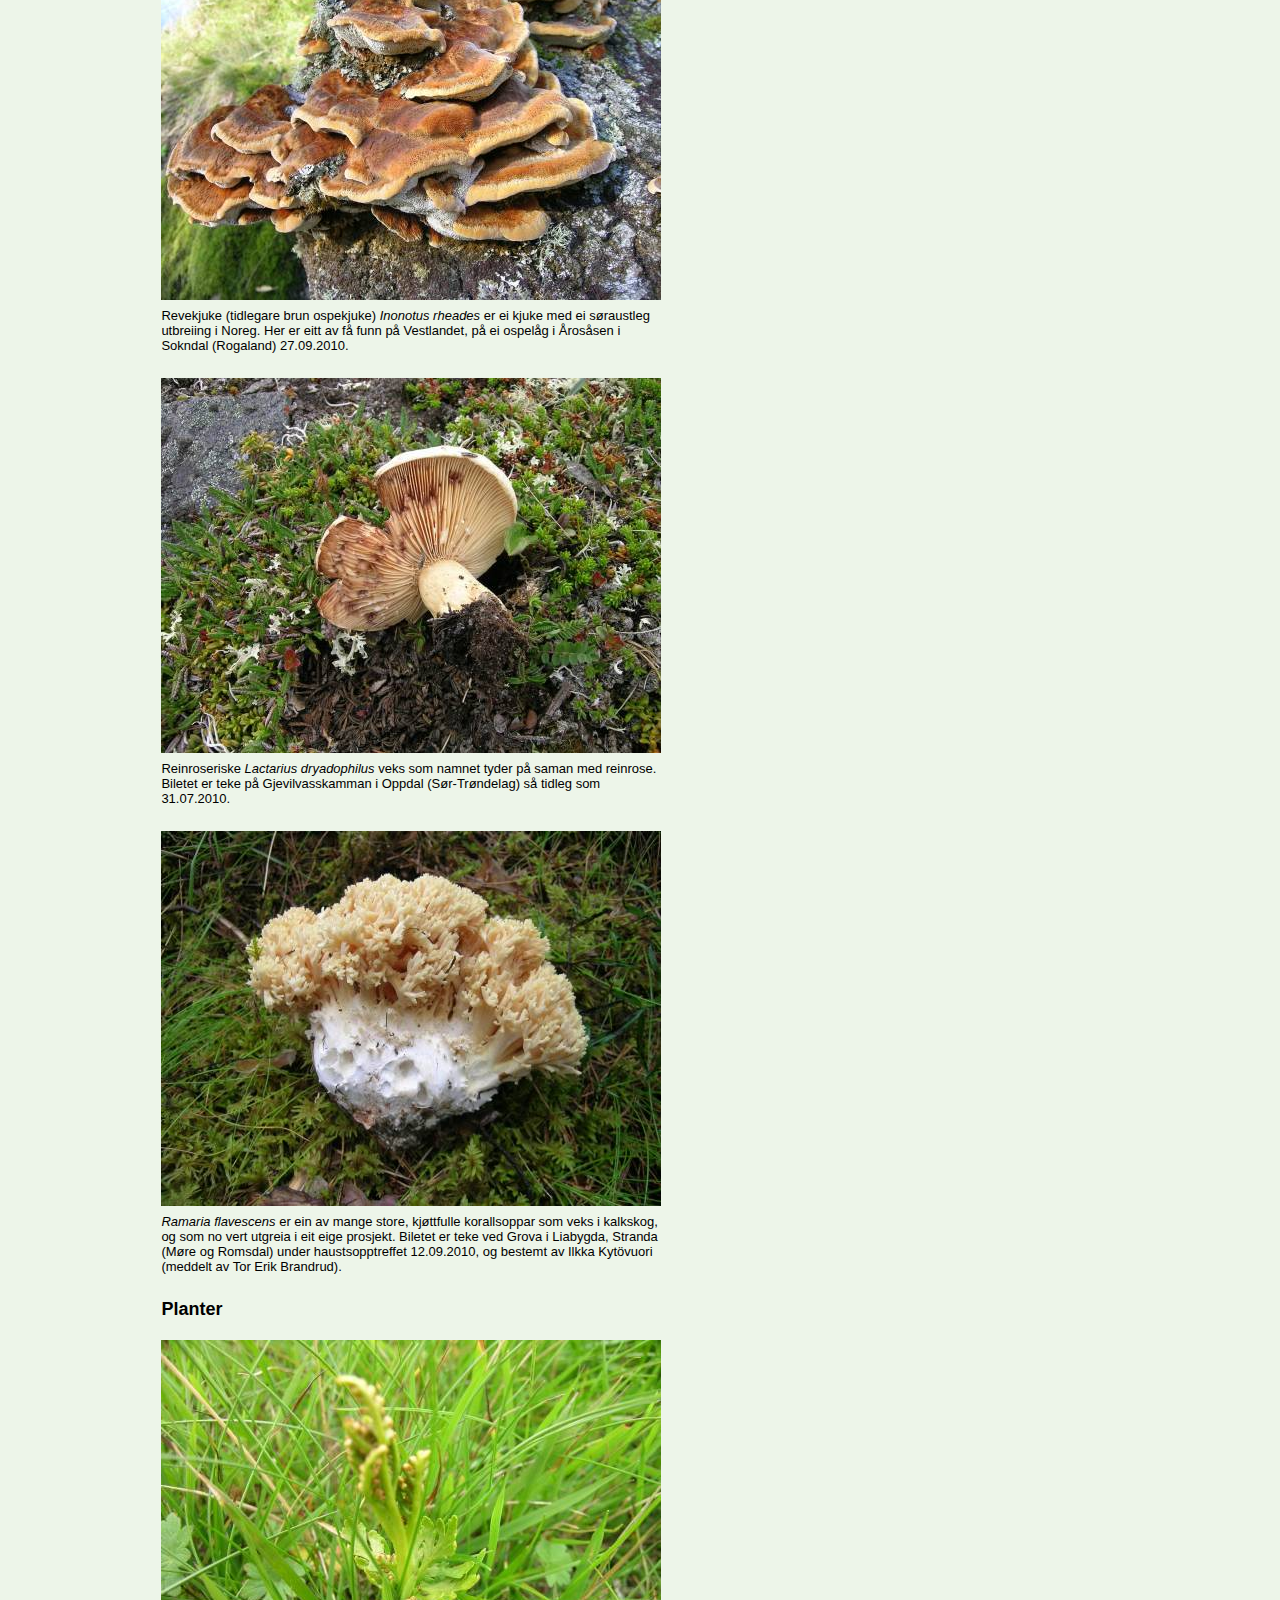
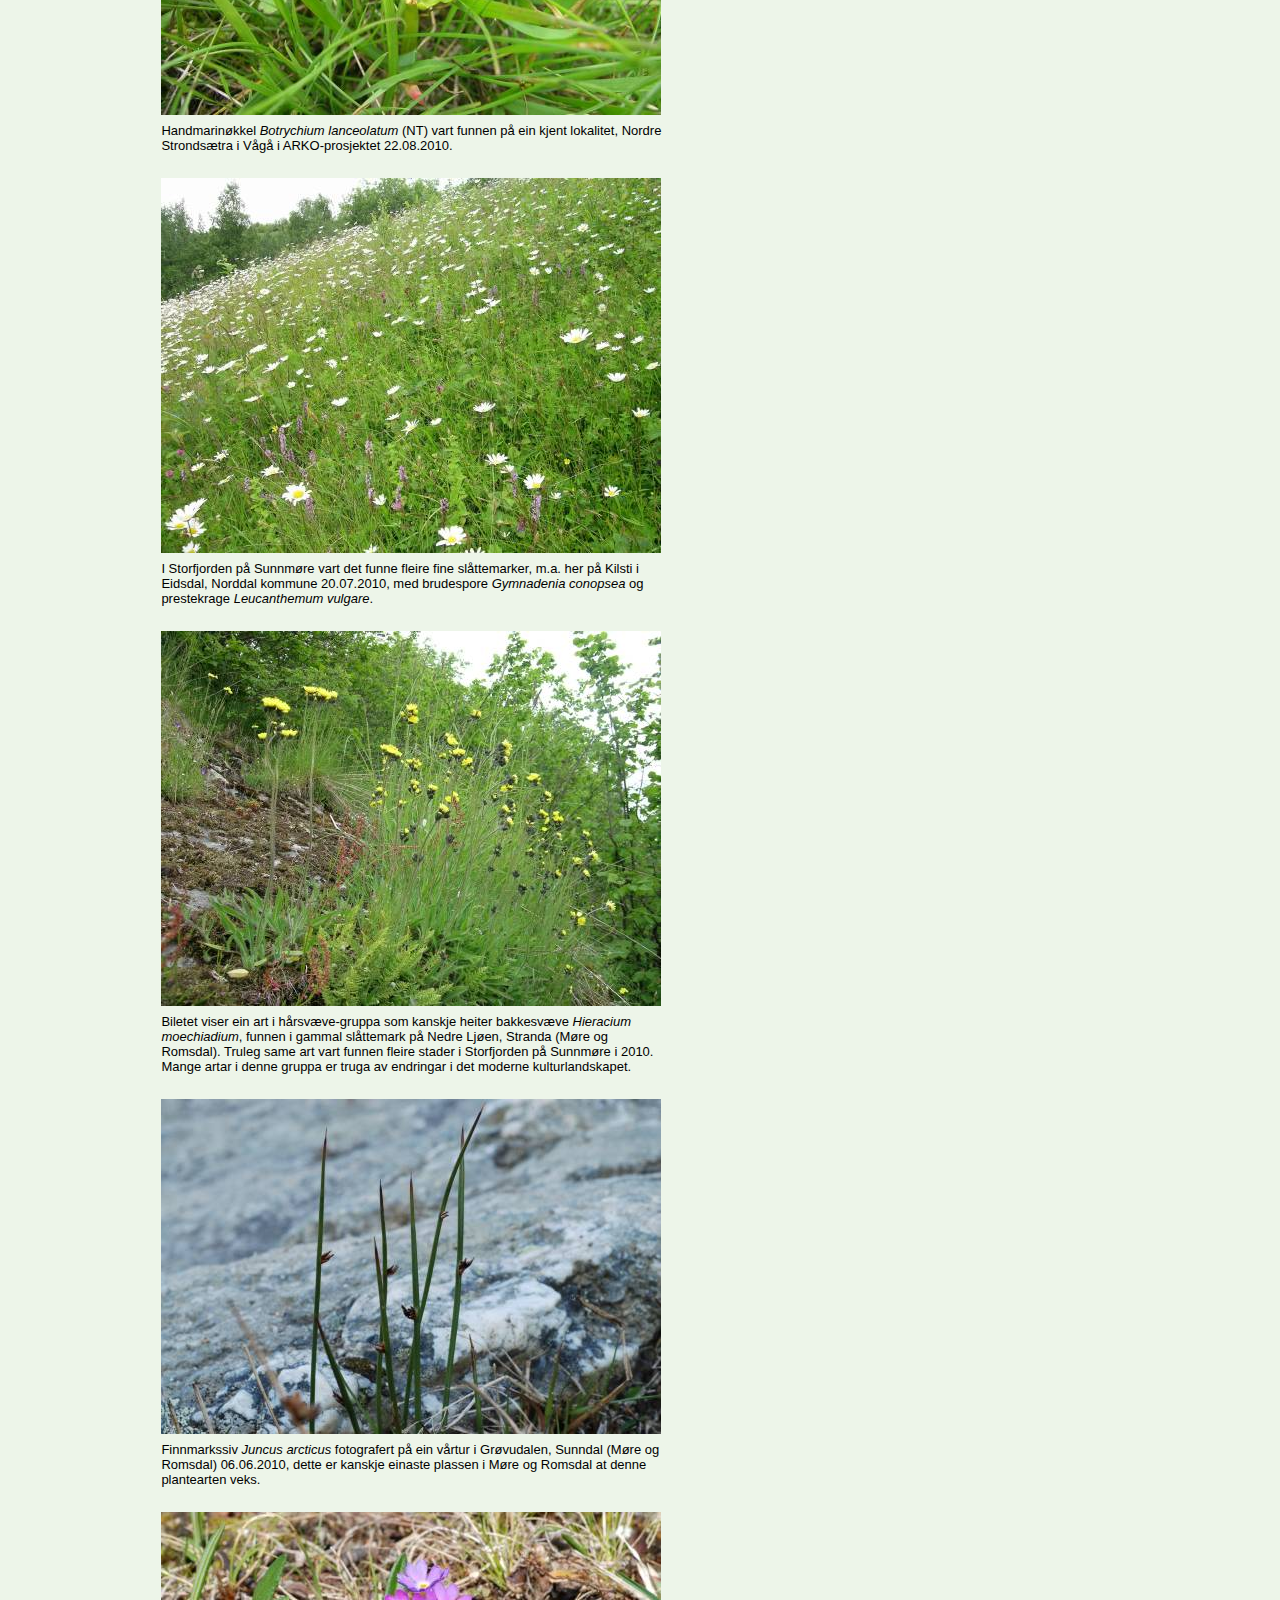
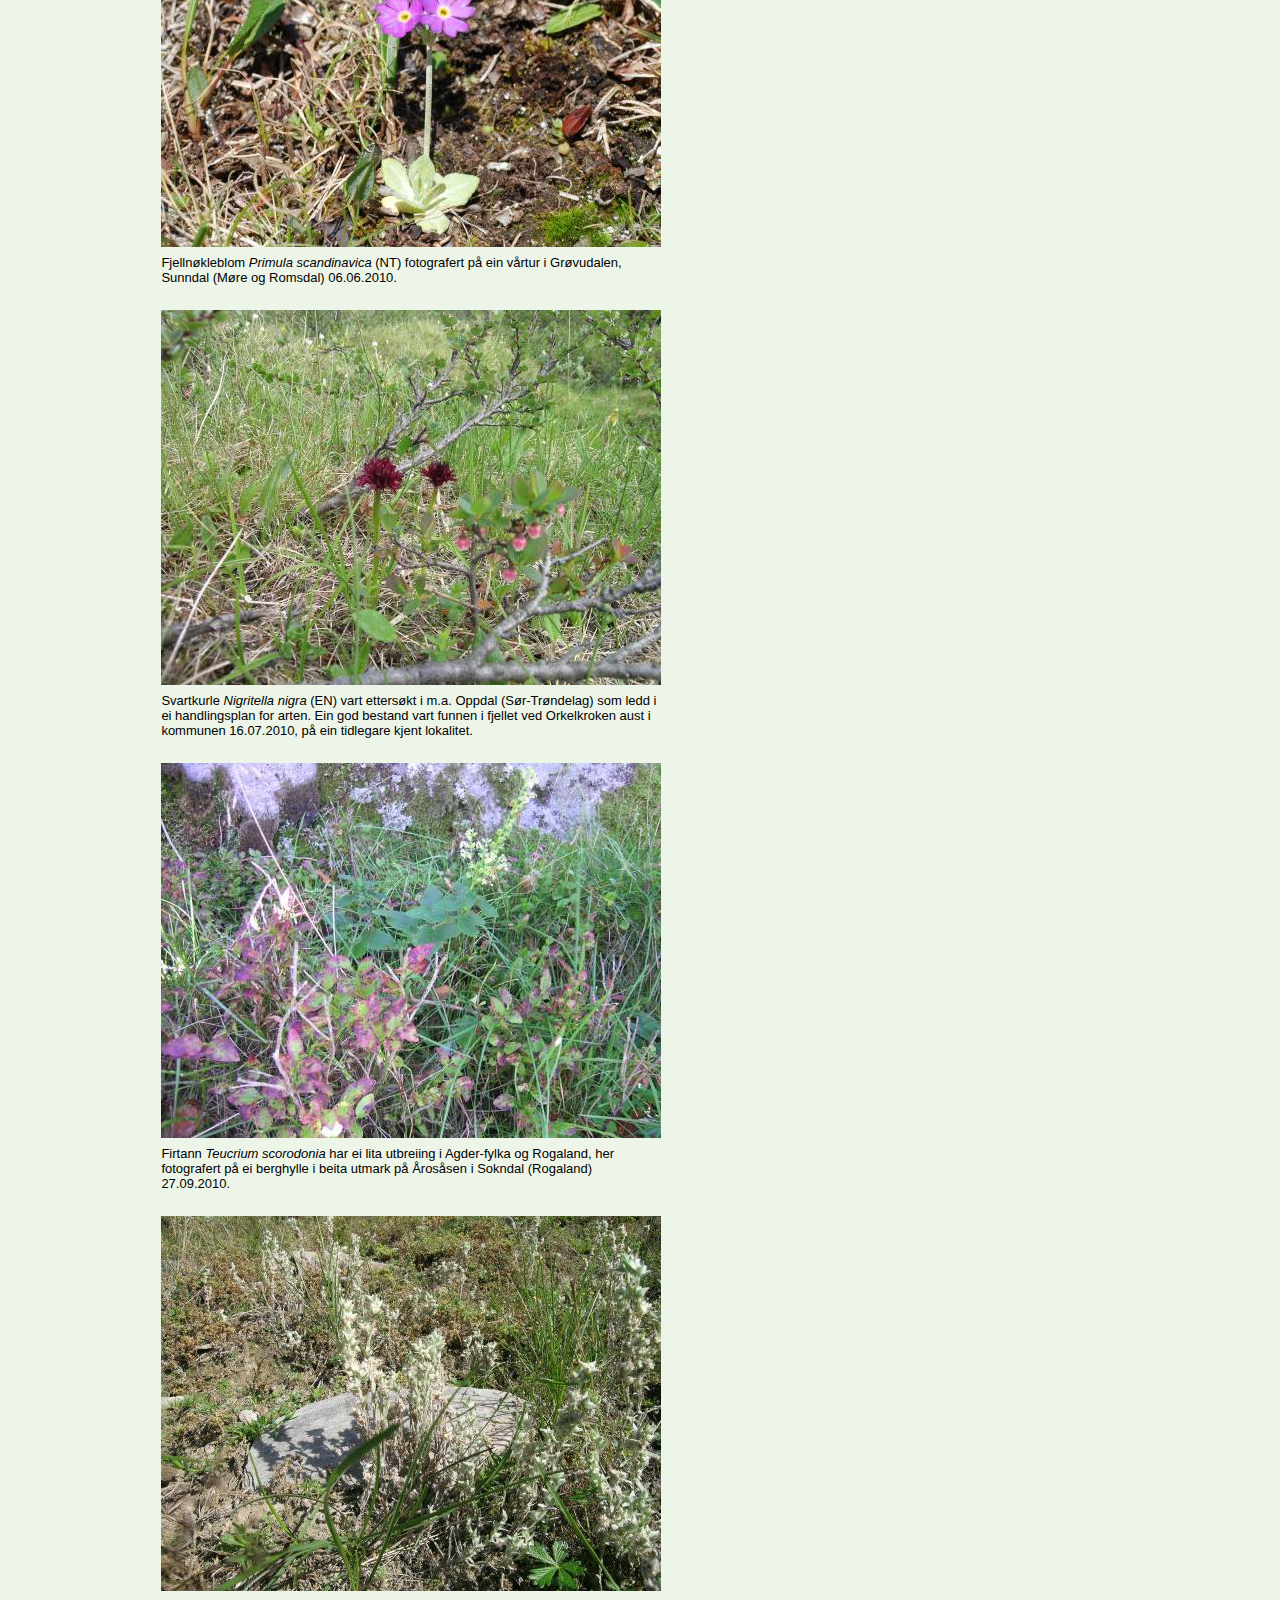
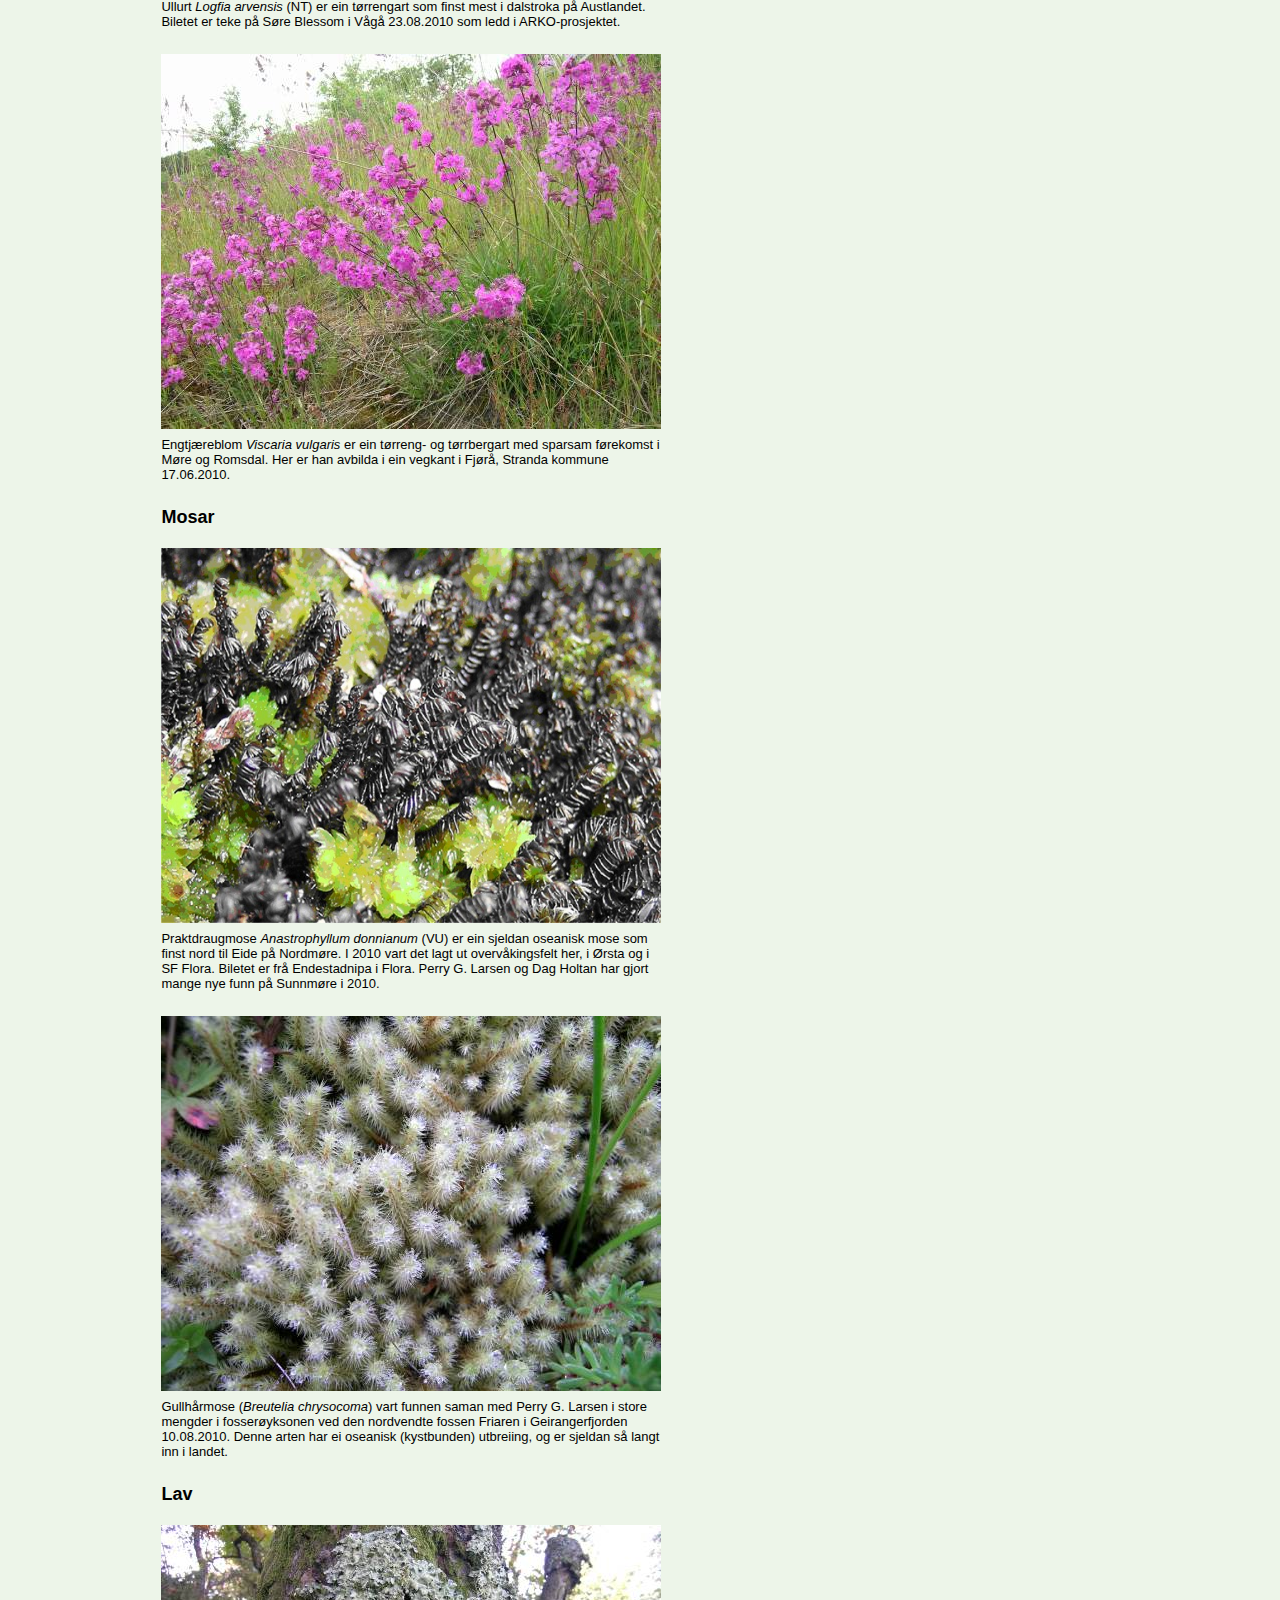
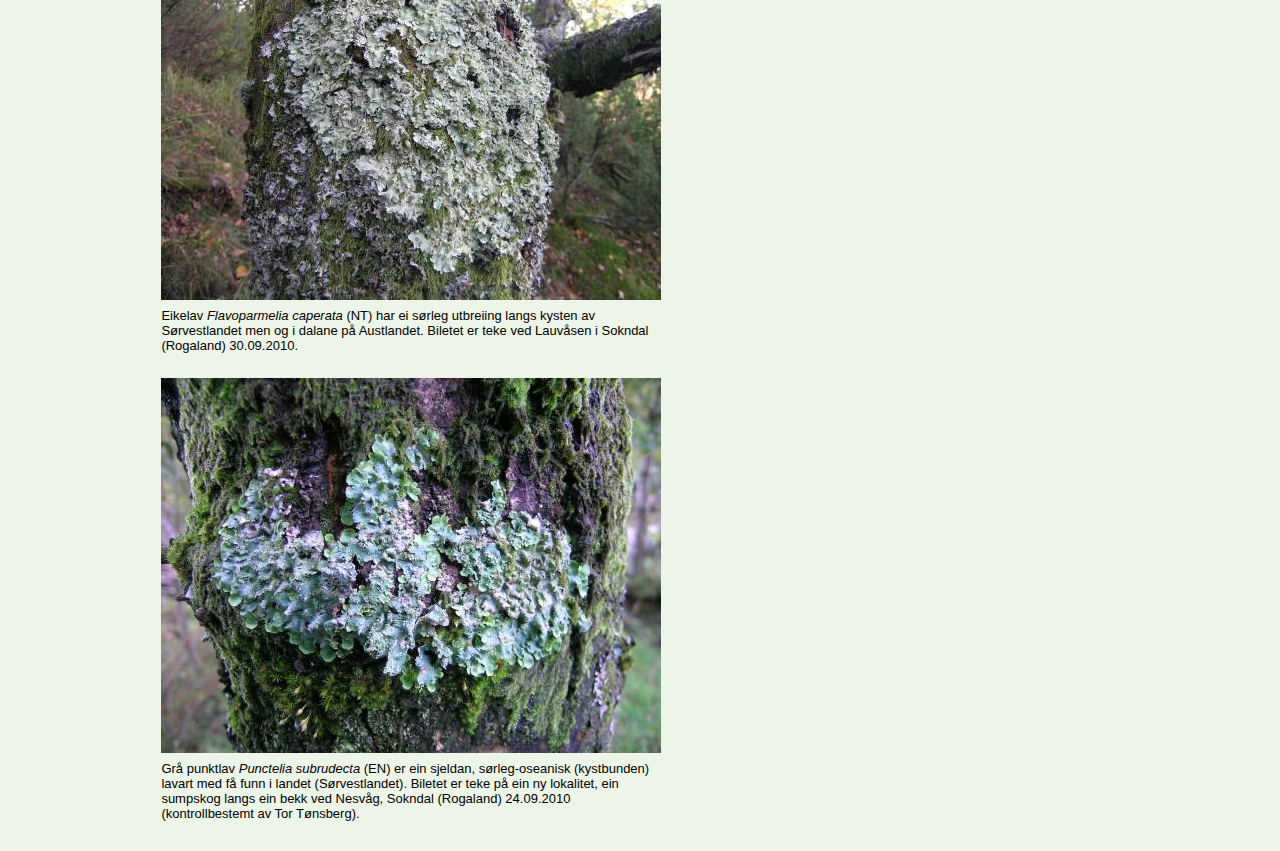
<file: glimt10.html>
﻿<!DOCTYPE html>
<html lang="nb">


<!-- #BeginTemplate "index.dwt" -->

<head>
<meta charset="utf-8" />
<meta content="width=device-width, initial-scale=1" name="viewport">
<!-- #BeginEditable "doctitle" -->

  <title>Glimt fra artsmangfoldet 2010 | Biolog J.B. Jordal</title>
<!-- #EndEditable -->
<link href="styles/style.css" rel="stylesheet" type="text/css" />
<script async="" src="js/main.js" type="text/javascript"></script>
</head>

<body>

<header>
  <img alt="Biolog John Bjarne Jordal" class="photo" src="images/jbj.png">
  <div class="header-text">
    <p class="header-name">John Bjarne Jordal</p>
    <p class="header-slogan">&nbsp;</p>
  </div>
  <button class="hamburger-menu-button" onclick="toggleMobileMenu();">
  <img alt="Meny" src="images/hamburger-menu.png"></button>
</header>
<nav id="nav-desktop" role="navigation">
  <div class="menuitem">
    <a href="/">Virksomhet </a></div>
  <div class="menuitem">
    <a href="/prosjekter.html">Aktuelle prosjekter </a></div>
  <div class="menuitem">
    <a href="/publikasjoner.html">Publikasjoner </a></div>
  <div class="menuitem">
    <a href="/glimt14.html">Glimt fra artsmangfoldet </a></div>
  <div class="menuitem">
    <a href="/kontakt.html">Kontakt </a></div>
  <div class="menuitem" style="width: 2px;">
  </div>
</nav>
<nav id="nav-mobile" role="navigation">
  <div class="menuitem">
    <a href="/">Virksomhet </a></div>
  <div class="menuitem">
    <a href="/prosjekter.html">Aktuelle prosjekter </a></div>
  <div class="menuitem">
    <a href="/publikasjoner.html">Publikasjoner </a></div>
  <div class="menuitem">
    <a href="/glimt14.html">Glimt fra artsmangfoldet </a></div>
  <div class="menuitem">
    <a href="/kontakt.html">Kontakt </a></div>
</nav>
<div id="content">
  <!-- #BeginEditable "content" -->



  <h1>Glimt fra artsmangfoldet</h1>

  <div id="glimtcontainer">
    <div id="tidsperiode">
      <a href="glimt14.html">2014</a><br>
      <a href="glimt13.html">2013</a><br>
      <a href="glimt12.html">2012</a><br>
      <a href="glimt11.html">2011</a><br>
      <span class="valgt_periode">2010</span><br>
      <a href="glimt09.html">2009</a><br>
      <a href="glimt08.html">2008</a><br>
    </div>
    <div id="tidsperiode-mobile">
      <label for="select-year">Velg år:</label>
      <select id="select-year"
              onchange="document.getElementById('go-to-year-button').removeAttribute('disabled')">
        <option value="glimt14.html">2014</option>
        <option value="glimt13.html">2013</option>
        <option value="glimt12.html">2012</option>
        <option value="glimt11.html">2011</option>
        <option value="glimt10.html" selected>2010</option>
        <option value="glimt09.html">2009</option>
        <option value="glimt08.html">2008</option>
      </select>
      <button type="button" id="go-to-year-button" disabled
              onclick="navigateTo(document.getElementById('select-year').value)">
        Gå til
      </button>
    </div>

    <div id="bildeliste">
      <h2>Sopp</h2>
      <figure>
        <img src="images/glimt2010/Entoloma_cremeoalbum.JPG" width="500" height="375">
        <figcaption>
          <i lang="la">Entoloma cremeoalbum</i> er ein ny
          art for vitskapen som er funnen nokre plassar i Oppdal
          2006-2010. Biletet viser ein del av typematerialet
          fotografert i grasmark på Aunsetra i Oppdal (Sør-Trøndelag)
          saman med Perry G. Larsen 30.08.2010. Artikkel med
          publisering av arten vart trykt i desember 2010 og kan
          lesast
          <a href="publikasjoner/Entoloma_cremeoalbum.pdf">
            her</a>.
        </figcaption>
      </figure>
      <figure>
        <img src="images/glimt2010/Entoloma_cremeoalbum20061109_5268.JPG" width="500" height="375">
        <figcaption>
          Den nybeskrivne arten <i lang="la">Entoloma
          cremeoalbum</i> vart første gong funnen i naturbeitemark på
          Nervika i Oppdal (Sør-Trøndelag) i august 2006, biletet er
          tatt her 11.09.2006.
        </figcaption>
      </figure>
      <figure>
        <img src="images/glimt2010/Clavaria_greletii.JPG" width="500" height="335">
        <figcaption>
          Under ei vekelang soppsamling i
          Hattfjelldal, vart plommekølle <i lang="la">Clavaria greletii</i>
          (VU)
          forevist på tidlegare kjent veksestad i kalkrik høgstaudeeng
          i Holmvassdalen, Grane (Nordland) av Jostein Lorås
          31.08.2010. Denne arten har få funn i Noreg.
        </figcaption>
      </figure>
      <figure>
        <img src="images/glimt2010/Entoloma_nausiosme.JPG" width="500" height="335">
        <figcaption>
          Stankraudskivesopp<i lang="la"> Entoloma
          nausiosme</i> (DD) har ei kraftig, ubehageleg lukt, forevist av
          Machiel Noordeloos i kalkrik høgstaudeeng i Holmvassdalen,
          Grane (Nordland), 02.09.2010. Dette var truleg fjerde funnet
          i landet.
        </figcaption>
      </figure>
      <figure>
        <img src="images/glimt2010/Gerronema_prescotii.JPG" width="500" height="335">
        <figcaption>
          Kalkmosehatt <i lang="la">Gerronema (=Cantharellopsis)
          prescotii</i> vart funnen i kalkrik høgstaudeeng i
          Holmvassdalen, Grane (Nordland) 31.08.2010.
        </figcaption>
      </figure>
      <figure>
        <img src="images/glimt2010/Inocybe_tricolor.JPG" width="500" height="335">
        <figcaption>
          <i lang="la">Inocybe tricolor </i>er ein sjeldan, kalkkrevande trevlesopp som
          vart
          funnen under ein ekskursjon i kalkfuruskog i Hattfjelldal
          (Nordland) 01.09.2010. Dette er andre funnet i landet.
        </figcaption>
      </figure>
      <figure>
        <img src="images/glimt2010/Entoloma_excentricum.JPG" width="500" height="375">
        <figcaption>
          Karstraudskivesopp <i lang="la">Entoloma
          excentricum</i> (VU) er ein kalkkrevande beitemarkssopp som er
          funnen i kalktørrenger nokre stader i landet, her på Helle i
          Nordherad, Vågå (Oppland) 23.08.2010 som ein del av
          ARKO-prosjektet.
        </figcaption>
      </figure>
      <figure>
        <img src="images/glimt2010/Clavulinopsis_cinereoides.JPG" width="500" height="375">
        <figcaption>
          Grå småfingersopp <i lang="la">Clavulinopsis
          cinereoides </i>(NT) er ein sjeldan beitemarkssopp, her fotografert på
          Aunsetra, Oppdal (Sør-Trøndelag) 30.08.2010.
        </figcaption>
      </figure>
      <figure>
        <img src="images/glimt2010/Geoglossum_arenarium.JPG" width="500" height="375">
        <figcaption>
          Sandjordtunge <i lang="la">Geoglossum arenarium</i>
          er ein nokså sjeldan sekksporesopp som veks saman med
          krekling i open sandrik jord. Her er han avbilda i sandrik
          naturbeitemark ved Vigdelsanden i Sola (Rogaland)
          23.09.2010.
        </figcaption>
      </figure>
      <figure>
        <img src="images/glimt2010/Hygrocybe_ingrata.JPG" width="500" height="375">
        <figcaption>
          Raudnande lutvokssopp <i lang="la">Hygrocybe
          ingrata</i> (VU) er ein beitemarkssopp som er nokså sjeldan, og
          finst oftast i gamle, ugjødsla og artsrike naturbeitemarker.
          Her er han funnen på Negardssetra ved Vognill, Oppdal
          (Sør-Trøndelag) 17.08.2010 i ARKO-prosjektet.
        </figcaption>
      </figure>
      <figure>
        <img src="images/glimt2010/Inonotus_rheades.JPG" width="500" height="375">
        <figcaption>
          Revekjuke (tidlegare brun ospekjuke) <i lang="la">
          Inonotus rheades</i> er ei kjuke med ei søraustleg utbreiing
          i Noreg. Her er eitt av få funn på Vestlandet, på ei ospelåg
          i Årosåsen i Sokndal (Rogaland) 27.09.2010.
        </figcaption>
      </figure>
      <figure>
        <img src="images/glimt2010/Lactarius_dryadophilus.JPG" width="500" height="375">
        <figcaption>
          Reinroseriske <i lang="la">Lactarius dryadophilus</i>
          veks som namnet tyder på saman med reinrose. Biletet er teke
          på Gjevilvasskamman i Oppdal (Sør-Trøndelag) så tidleg som
          31.07.2010.
        </figcaption>
      </figure>
      <figure>
        <img src="images/glimt2010/Ramaria_flavescens.JPG" width="500" height="375">
        <figcaption>
          <i lang="la">Ramaria flavescens </i>er ein av
          mange store, kjøttfulle korallsoppar som veks i kalkskog, og
          som no vert utgreia i eit eige prosjekt. Biletet er teke ved
          Grova i Liabygda, Stranda (Møre og Romsdal) under
          haustsopptreffet 12.09.2010, og bestemt av Ilkka Kytövuori
          (meddelt av Tor Erik Brandrud).
        </figcaption>
      </figure>
      <h2>Planter</h2>
      <figure>
        <img src="images/glimt2010/Botrychium_lanceolatum.JPG" width="500" height="375">
        <figcaption>
          Handmarinøkkel <i lang="la">Botrychium lanceolatum</i> (NT) vart funnen på
          ein kjent lokalitet, Nordre Strondsætra i Vågå i
          ARKO-prosjektet 22.08.2010.
        </figcaption>
      </figure>
      <figure>
        <img src="images/glimt2010/Brudespore_og_prestekrage.JPG" width="500" height="375">
        <figcaption>
          I Storfjorden på Sunnmøre vart det
          funne fleire fine slåttemarker, m.a. her på Kilsti i
          Eidsdal, Norddal kommune 20.07.2010, med brudespore <i lang="la">
          Gymnadenia conopsea</i> og
          prestekrage <i lang="la">Leucanthemum vulgare</i>.
        </figcaption>
      </figure>
      <figure>
        <img src="images/glimt2010/Hieracium_moechiadinum.JPG" width="500" height="375">
        <figcaption>
          Biletet viser ein art i hårsvæve-gruppa
          som kanskje heiter bakkesvæve<i lang="la"> Hieracium moechiadium</i>, funnen i
          gammal slåttemark på Nedre Ljøen, Stranda (Møre og Romsdal).
          Truleg same art vart funnen fleire stader i Storfjorden på
          Sunnmøre i 2010. Mange artar i denne gruppa er truga av
          endringar i det moderne kulturlandskapet.
        </figcaption>
      </figure>
      <figure>
        <img src="images/glimt2010/Juncus_arcticus.jpg" width="500" height="335">
        <figcaption>
          Finnmarkssiv <i lang="la">Juncus arcticus</i>
          fotografert på ein vårtur i Grøvudalen, Sunndal (Møre og
          Romsdal) 06.06.2010, dette er kanskje einaste plassen i Møre
          og Romsdal at denne plantearten veks.
        </figcaption>
      </figure>
      <figure>
        <img src="images/glimt2010/Primula_scandinavica.JPG" width="500" height="335">
        <figcaption>
          Fjellnøkleblom <i lang="la">Primula scandinavica
        </i>(NT) fotografert på ein vårtur i Grøvudalen, Sunndal (Møre og
          Romsdal) 06.06.2010.
        </figcaption>
      </figure>
      <figure>
        <img src="images/glimt2010/Nigritella_nigra.JPG" width="500" height="375">
        <figcaption>
          Svartkurle <i lang="la">Nigritella nigra</i> (EN) vart
          ettersøkt i m.a. Oppdal (Sør-Trøndelag) som ledd i ei
          handlingsplan for arten. Ein god bestand vart funnen i
          fjellet ved Orkelkroken aust i kommunen 16.07.2010, på ein
          tidlegare kjent lokalitet.
        </figcaption>
      </figure>
      <figure>
        <img src="images/glimt2010/Teucrium_scorodonia.JPG" width="500" height="375">
        <figcaption>
          Firtann <i lang="la">Teucrium scorodonia</i> har
          ei lita utbreiing i Agder-fylka og Rogaland, her fotografert
          på ei berghylle i beita utmark på Årosåsen i Sokndal
          (Rogaland) 27.09.2010.
        </figcaption>
      </figure>
      <figure>
        <img src="images/glimt2010/Logfia_arvensis.JPG" width="500" height="375">
        <figcaption>
          Ullurt <i lang="la">Logfia arvensis</i> (NT) er ein
          tørrengart som finst mest i dalstroka på Austlandet. Biletet
          er teke på Søre Blessom i Vågå 23.08.2010 som ledd i
          ARKO-prosjektet.
        </figcaption>
      </figure>
      <figure>
        <img src="images/glimt2010/Viscaria_vulgaris.JPG" width="500" height="375">
        <figcaption>
          Engtjæreblom <i lang="la">Viscaria vulgaris</i>
          er ein tørreng- og tørrbergart med sparsam førekomst i Møre
          og Romsdal. Her er han avbilda i ein vegkant i Fjørå,
          Stranda kommune 17.06.2010.
        </figcaption>
      </figure>
      <h2>Mosar</h2>
      <figure>
        <img src="images/glimt2010/Anastrophyllum_donnianum.JPG" width="500" height="375">
        <figcaption>
          Praktdraugmose <i lang="la">Anastrophyllum
          donnianum</i> (VU) er ein sjeldan oseanisk mose som finst nord
          til Eide på Nordmøre. I 2010 vart det lagt ut
          overvåkingsfelt her, i Ørsta og i SF Flora. Biletet er frå
          Endestadnipa i Flora. Perry G. Larsen og Dag Holtan har
          gjort mange nye funn på Sunnmøre i 2010.
        </figcaption>
      </figure>
      <figure>
        <img src="images/glimt2010/Breutelia_chrysocoma.JPG" width="500" height="375">
        <figcaption>
          Gullhårmose (<i lang="la">Breutelia chrysocoma</i>)
          vart funnen saman med Perry G. Larsen i store mengder i
          fosserøyksonen ved den nordvendte fossen Friaren i
          Geirangerfjorden 10.08.2010. Denne arten har ei oseanisk (kystbunden)
          utbreiing, og er sjeldan så langt inn i landet.
        </figcaption>
      </figure>
      <h2>Lav</h2>
      <figure>
        <img src="images/glimt2010/Flavoparmelia_caperata.JPG" width="500" height="375">
        <figcaption>
          Eikelav <i lang="la">Flavoparmelia caperata</i>
          (NT)
          har ei sørleg utbreiing langs kysten av Sørvestlandet men og
          i dalane på Austlandet. Biletet er teke ved Lauvåsen i
          Sokndal (Rogaland) 30.09.2010.
        </figcaption>
      </figure>
      <figure>
        <img src="images/glimt2010/Punctelia_subrudecta.JPG" width="500" height="375">
        <figcaption>
          Grå punktlav <i lang="la">Punctelia subrudecta</i>
          (EN)
          er ein sjeldan, sørleg-oseanisk (kystbunden) lavart med få
          funn i landet (Sørvestlandet). Biletet er teke på ein ny
          lokalitet, ein sumpskog langs ein bekk ved Nesvåg, Sokndal
          (Rogaland) 24.09.2010 (kontrollbestemt av Tor Tønsberg).
        </figcaption>
      </figure>
    </div>
    <div class="clear-both"></div>
  </div>


  <!-- #EndEditable --></div>

</body>

<!-- #EndTemplate -->

</html>
</file>
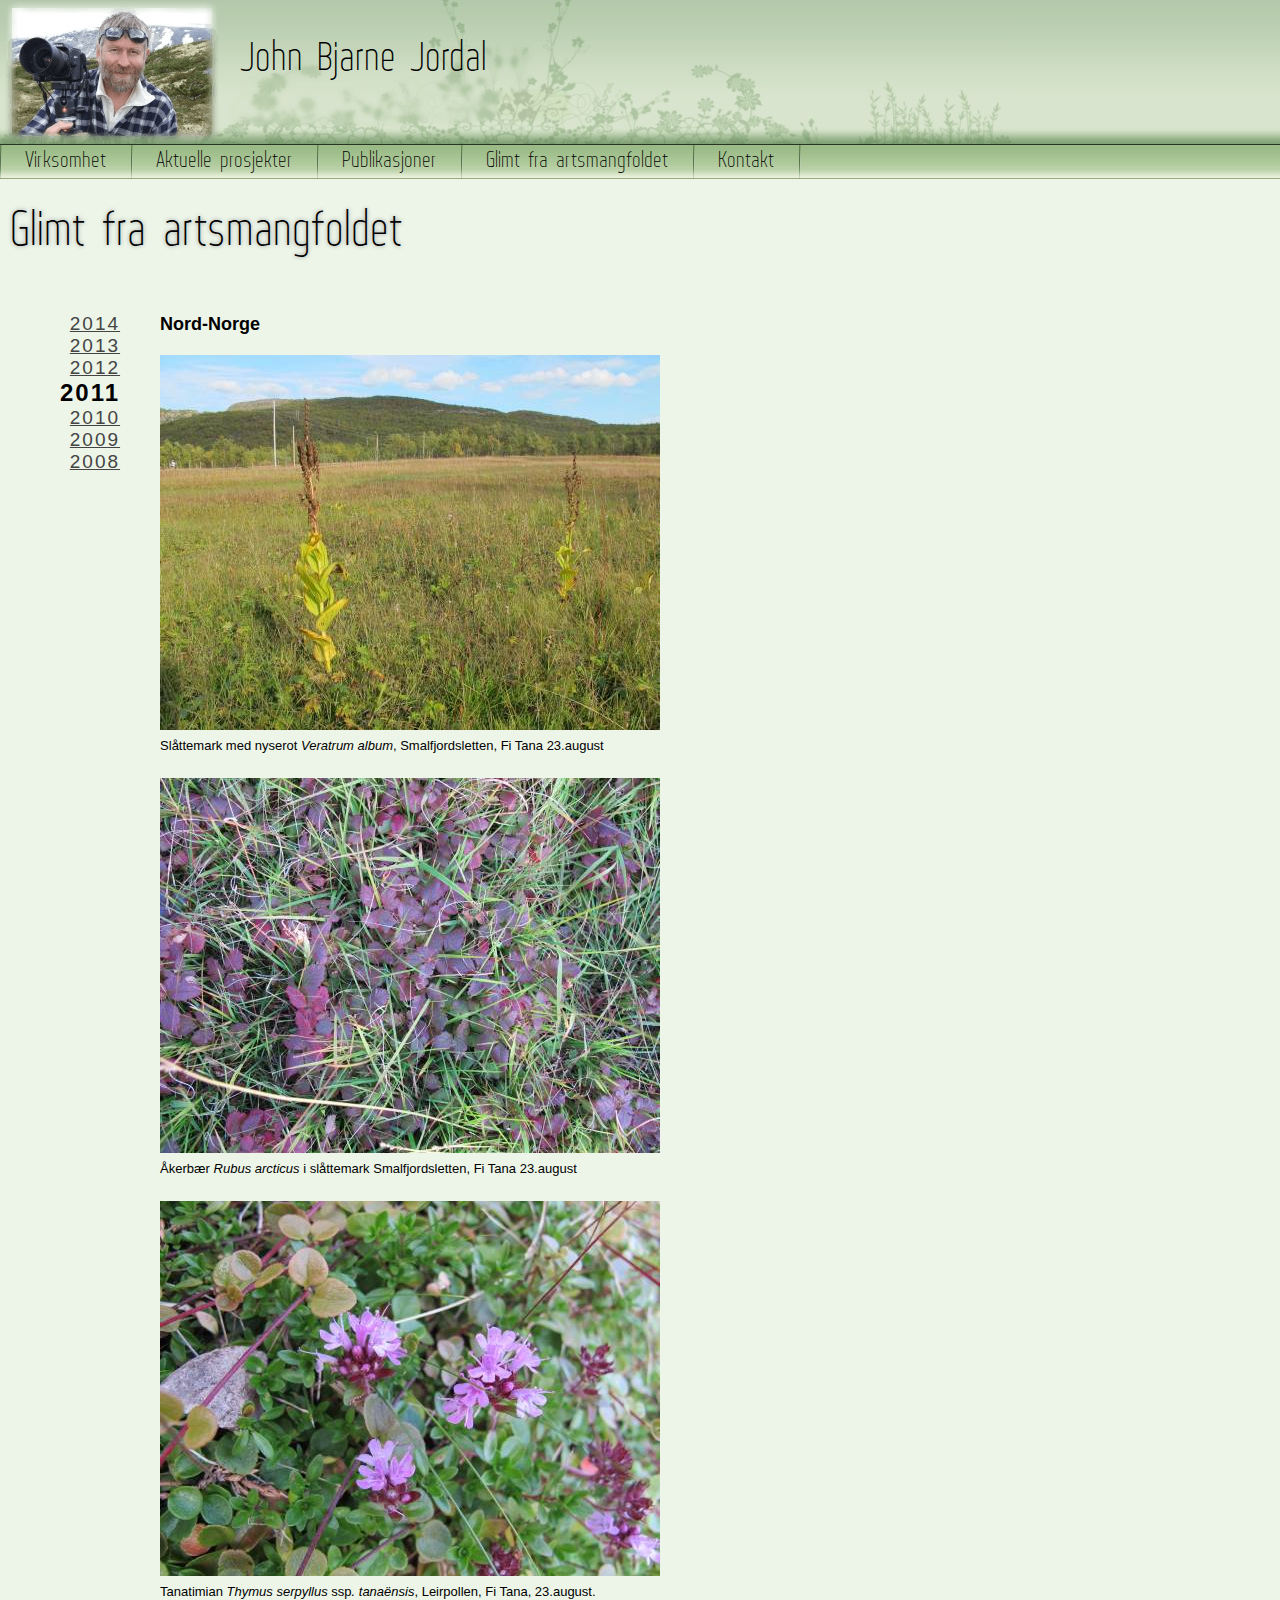
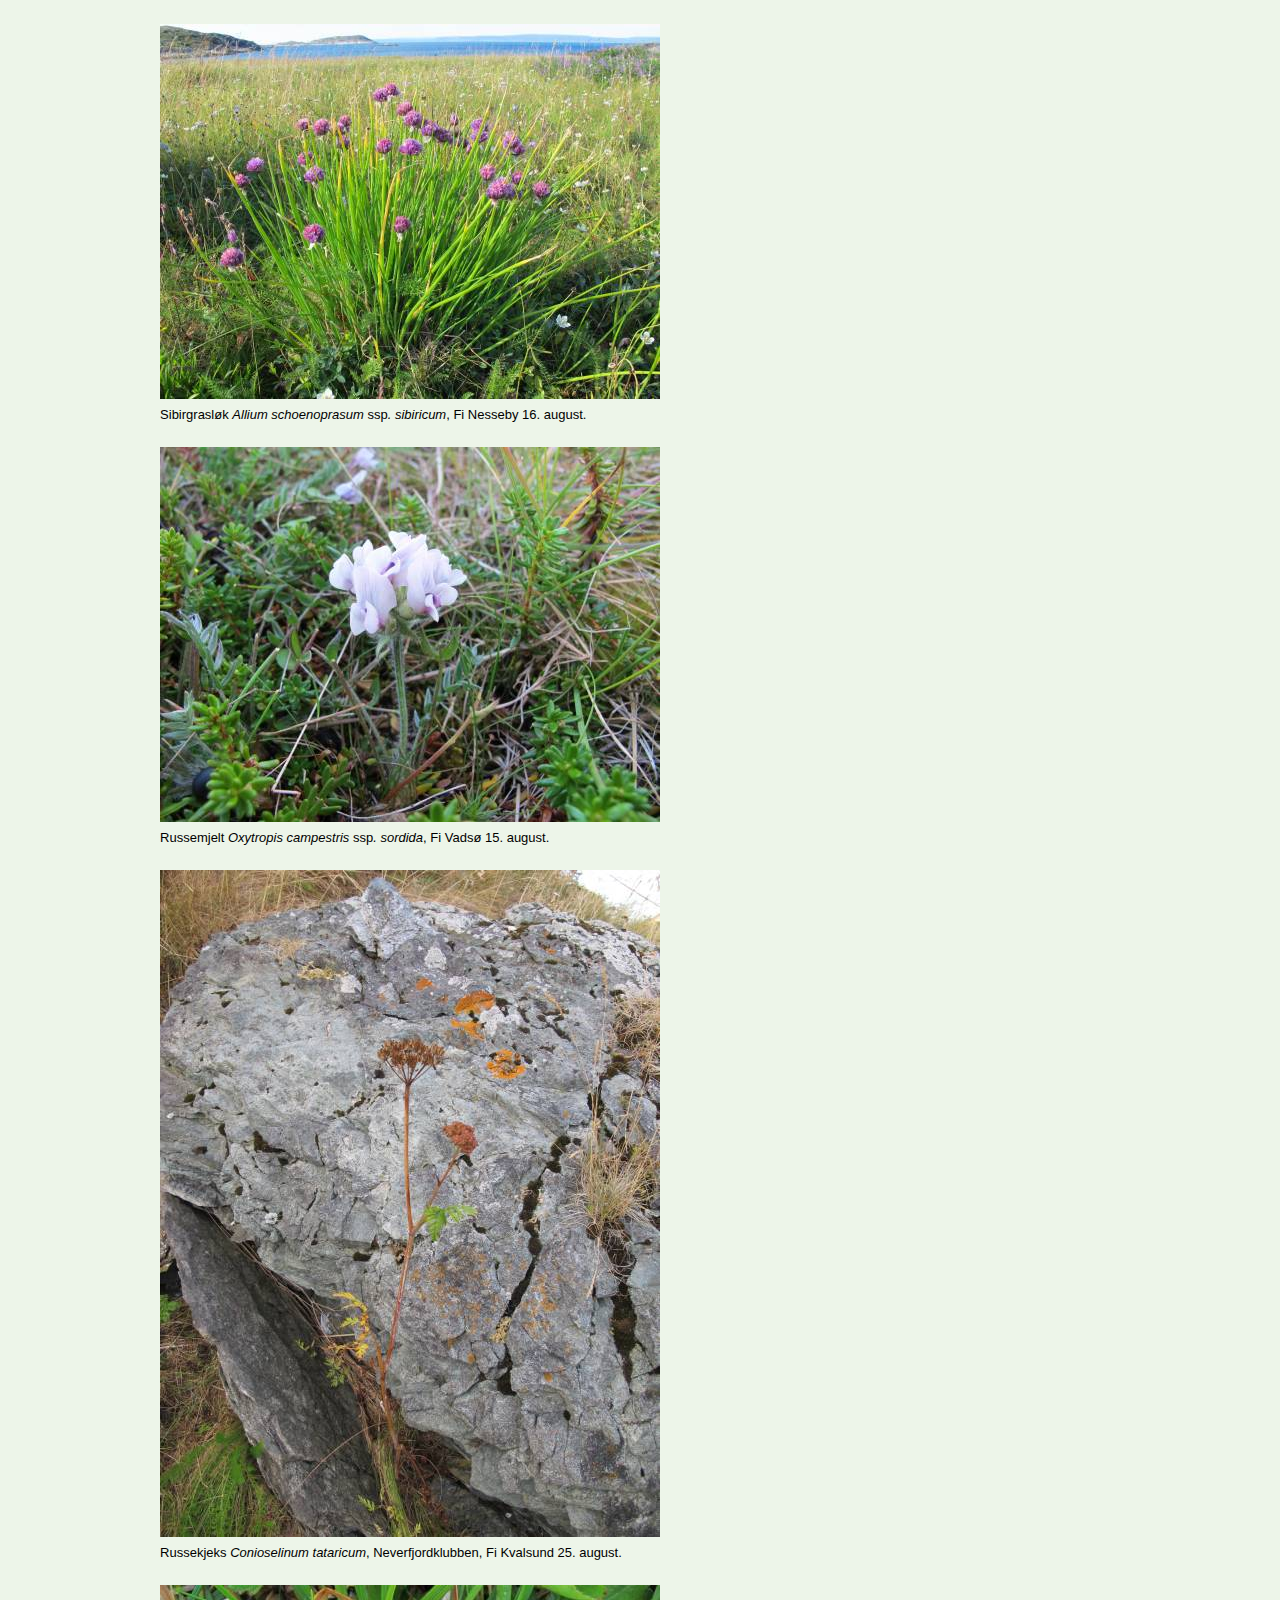
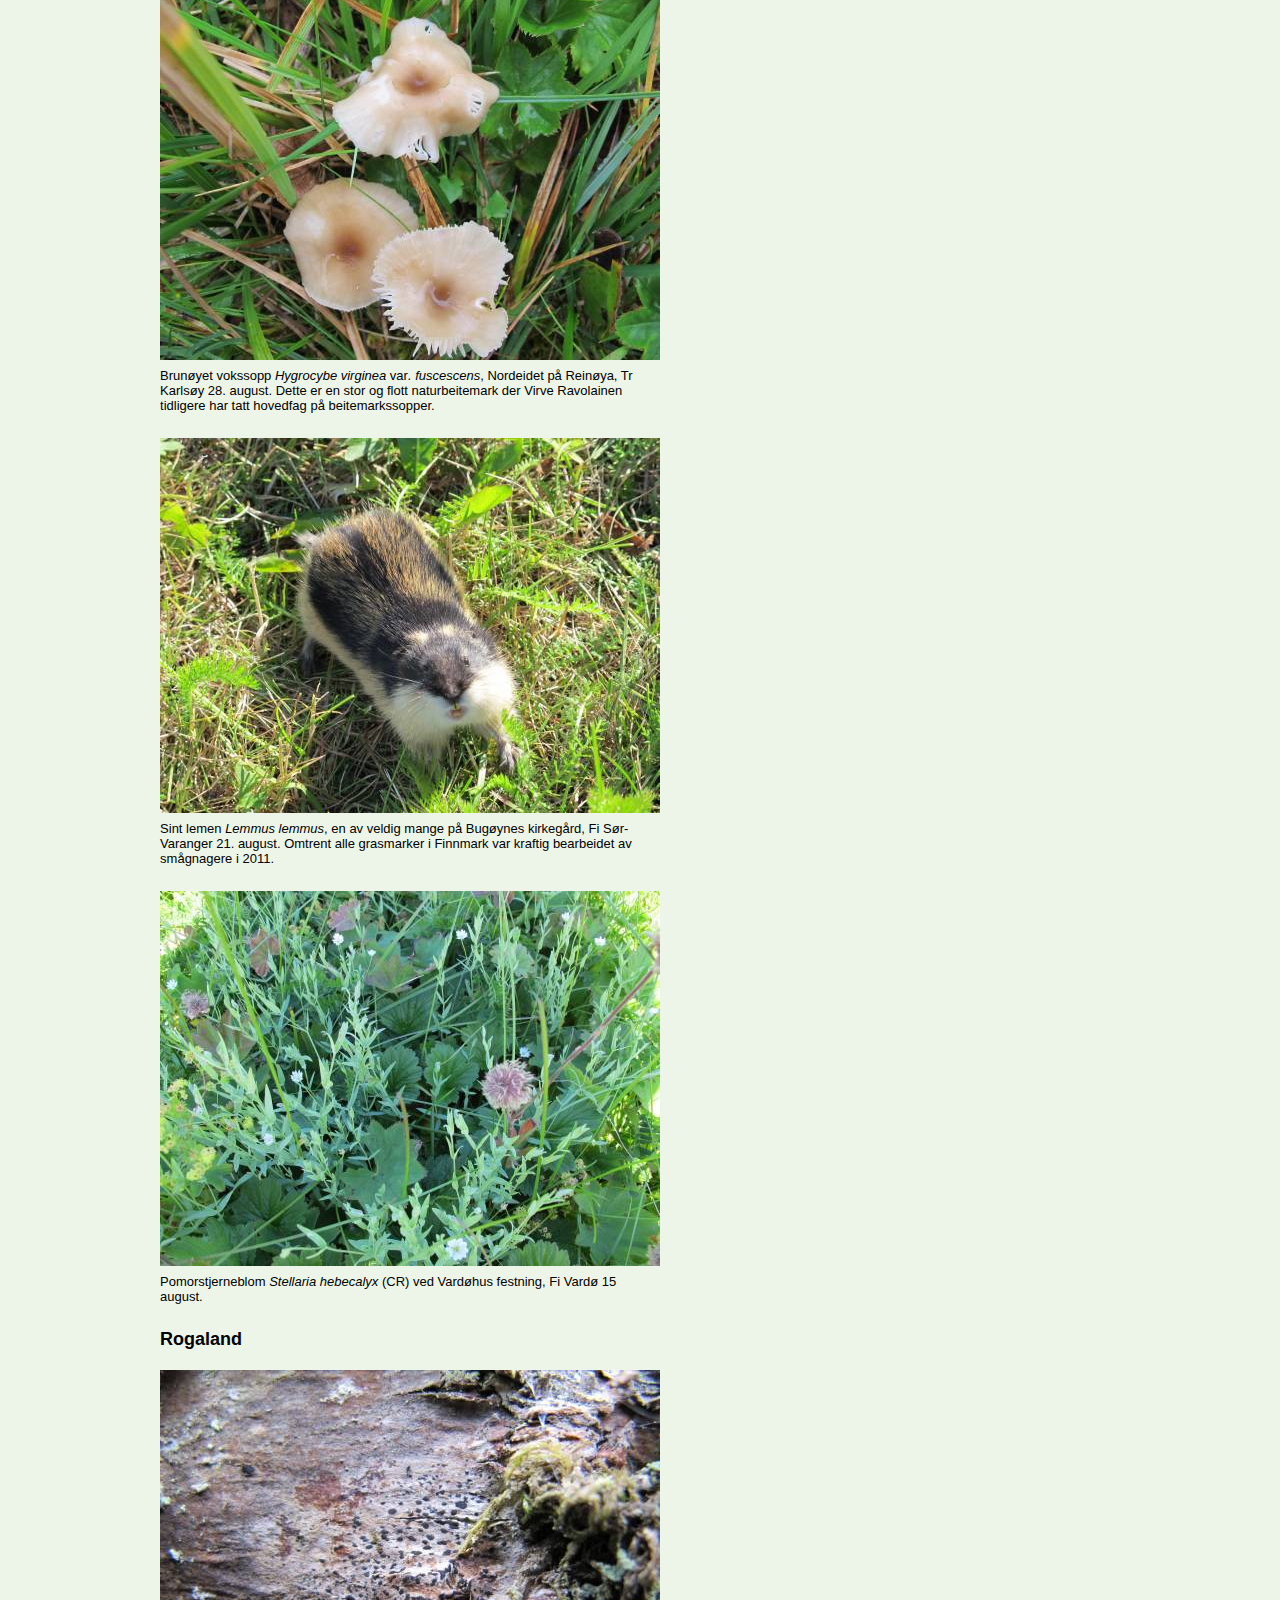
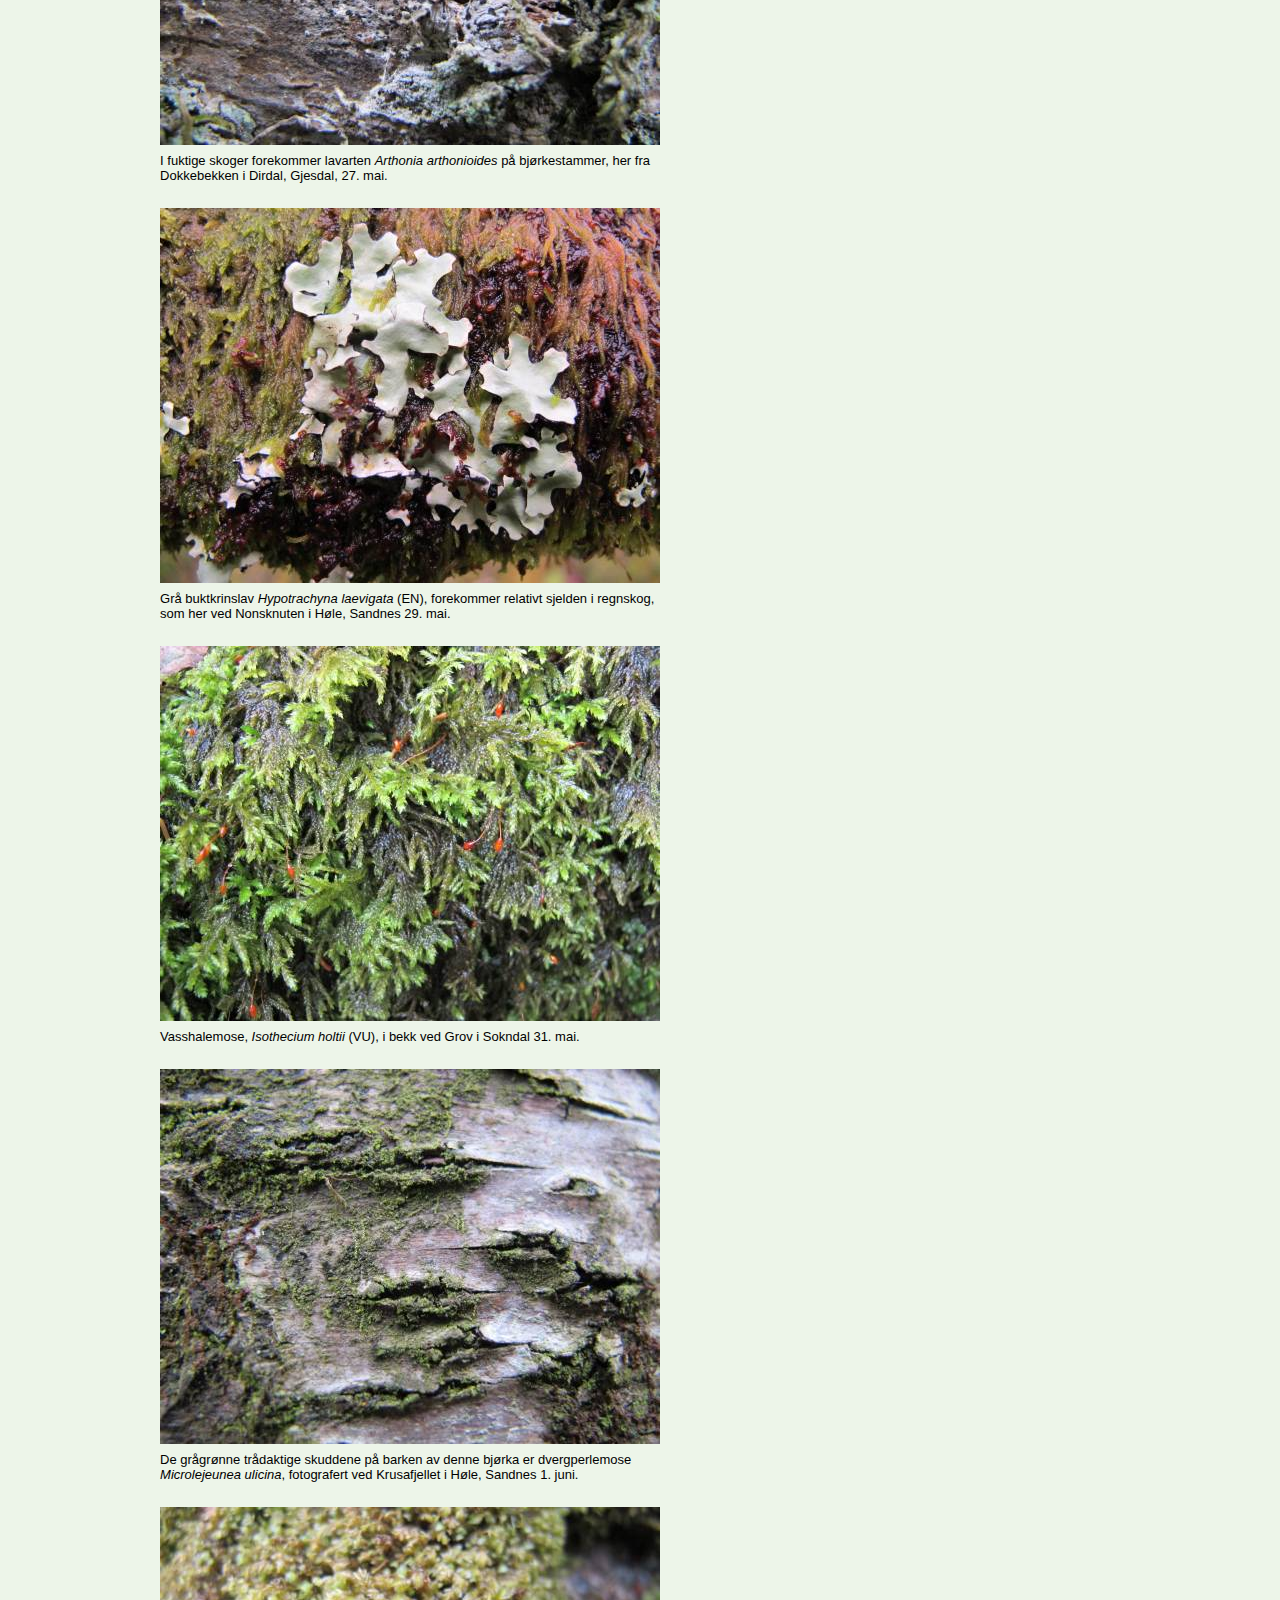
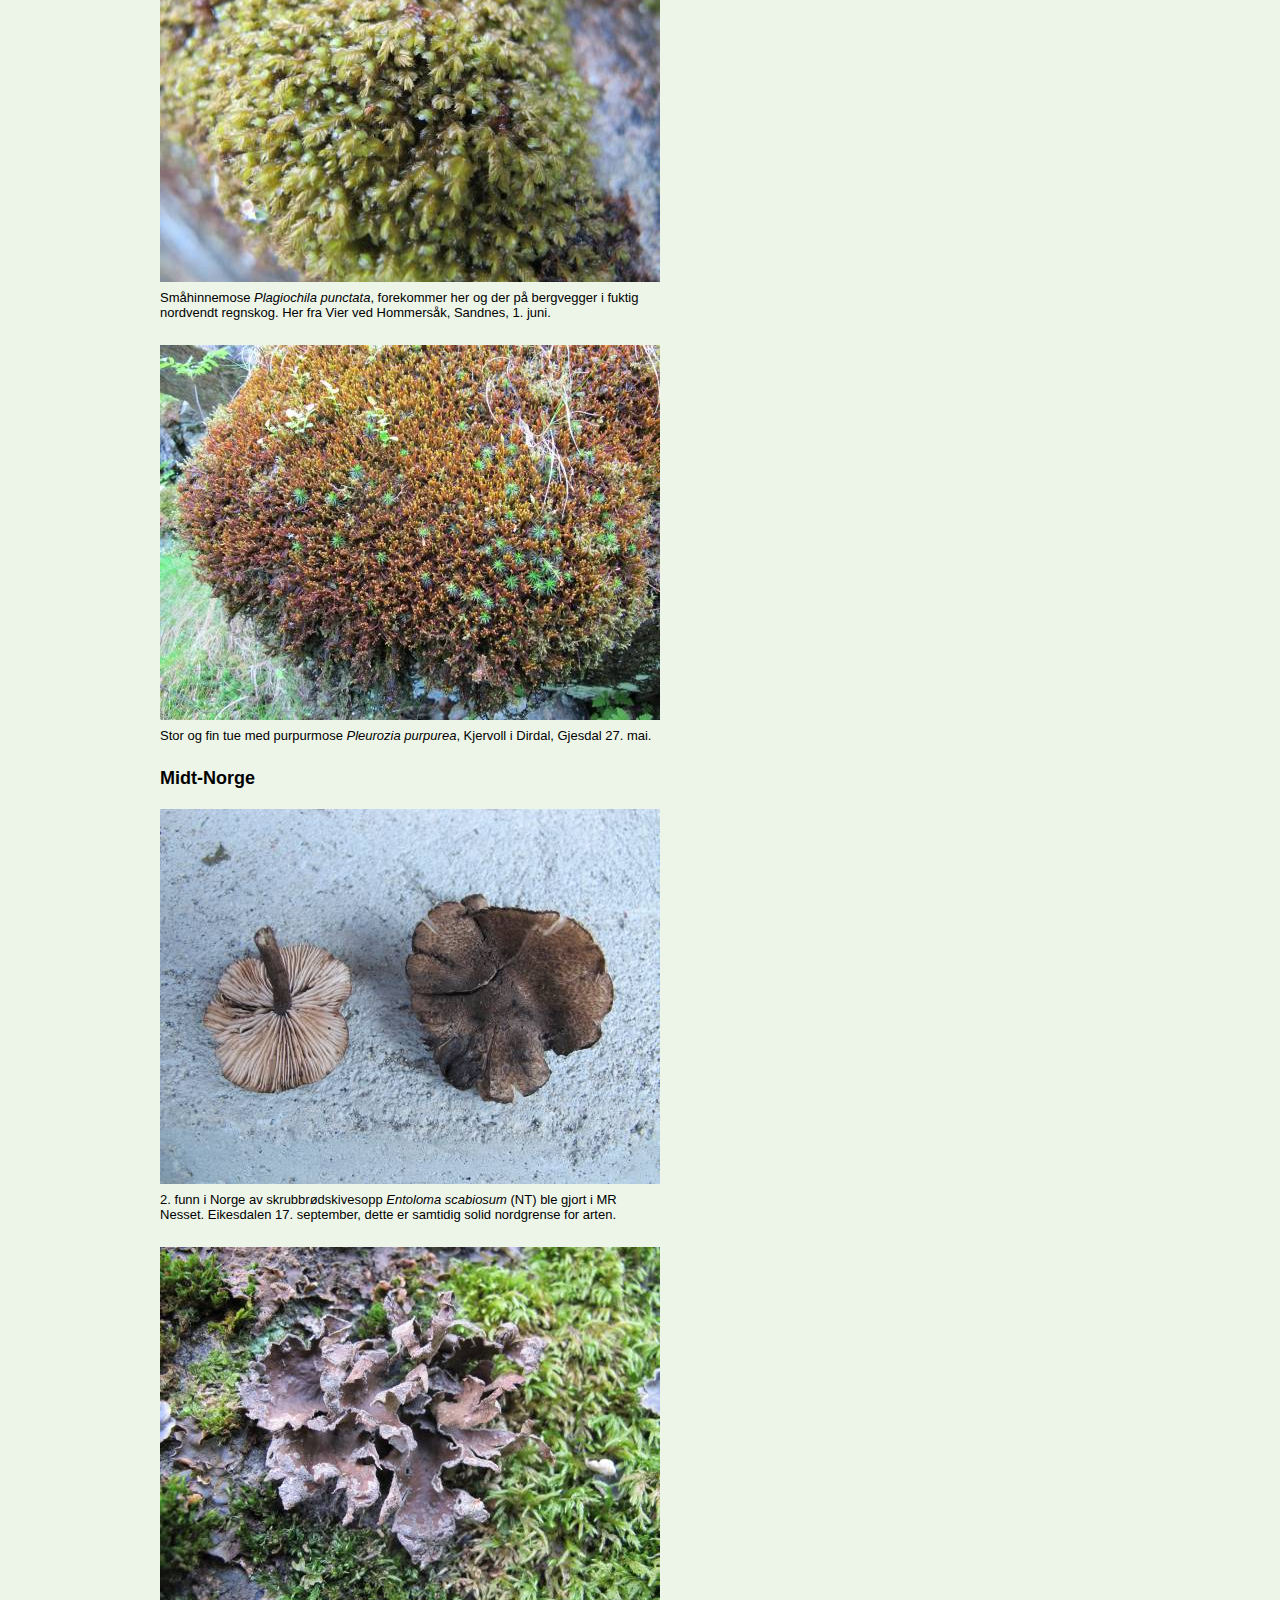
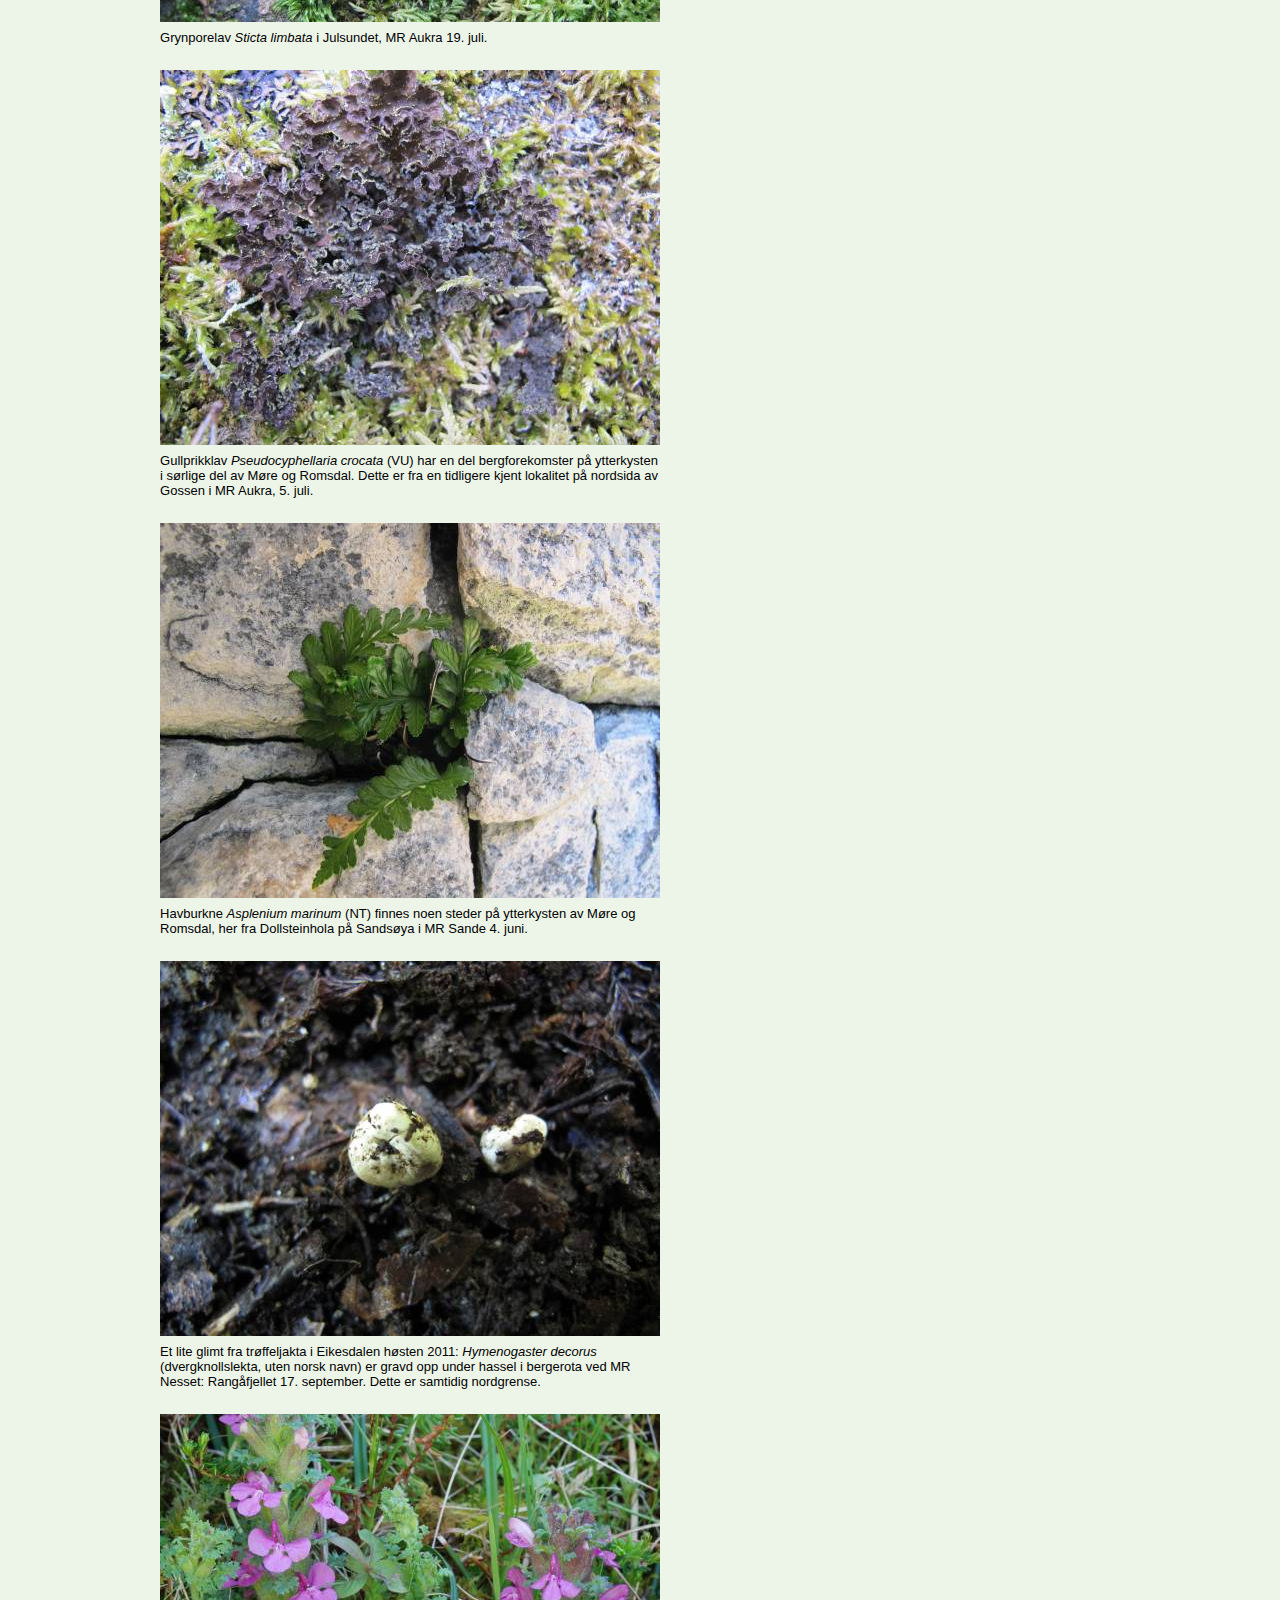
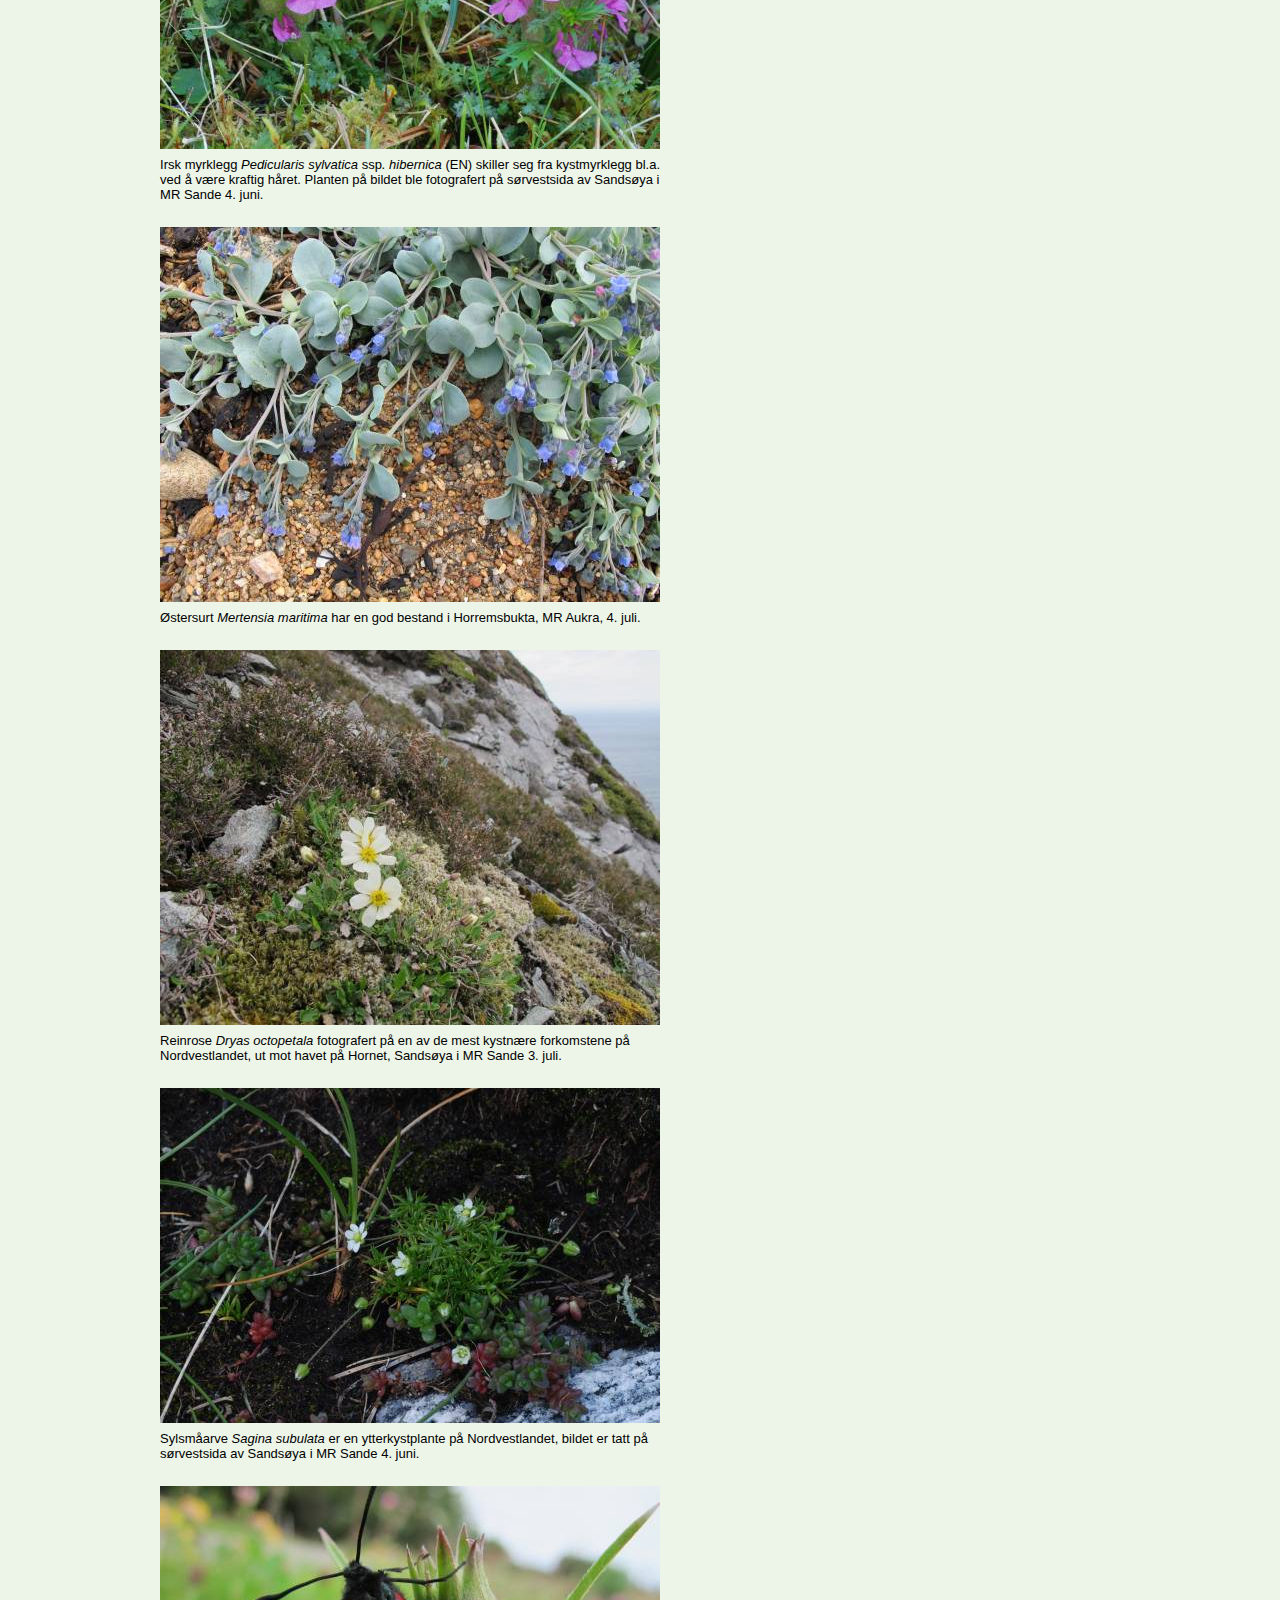
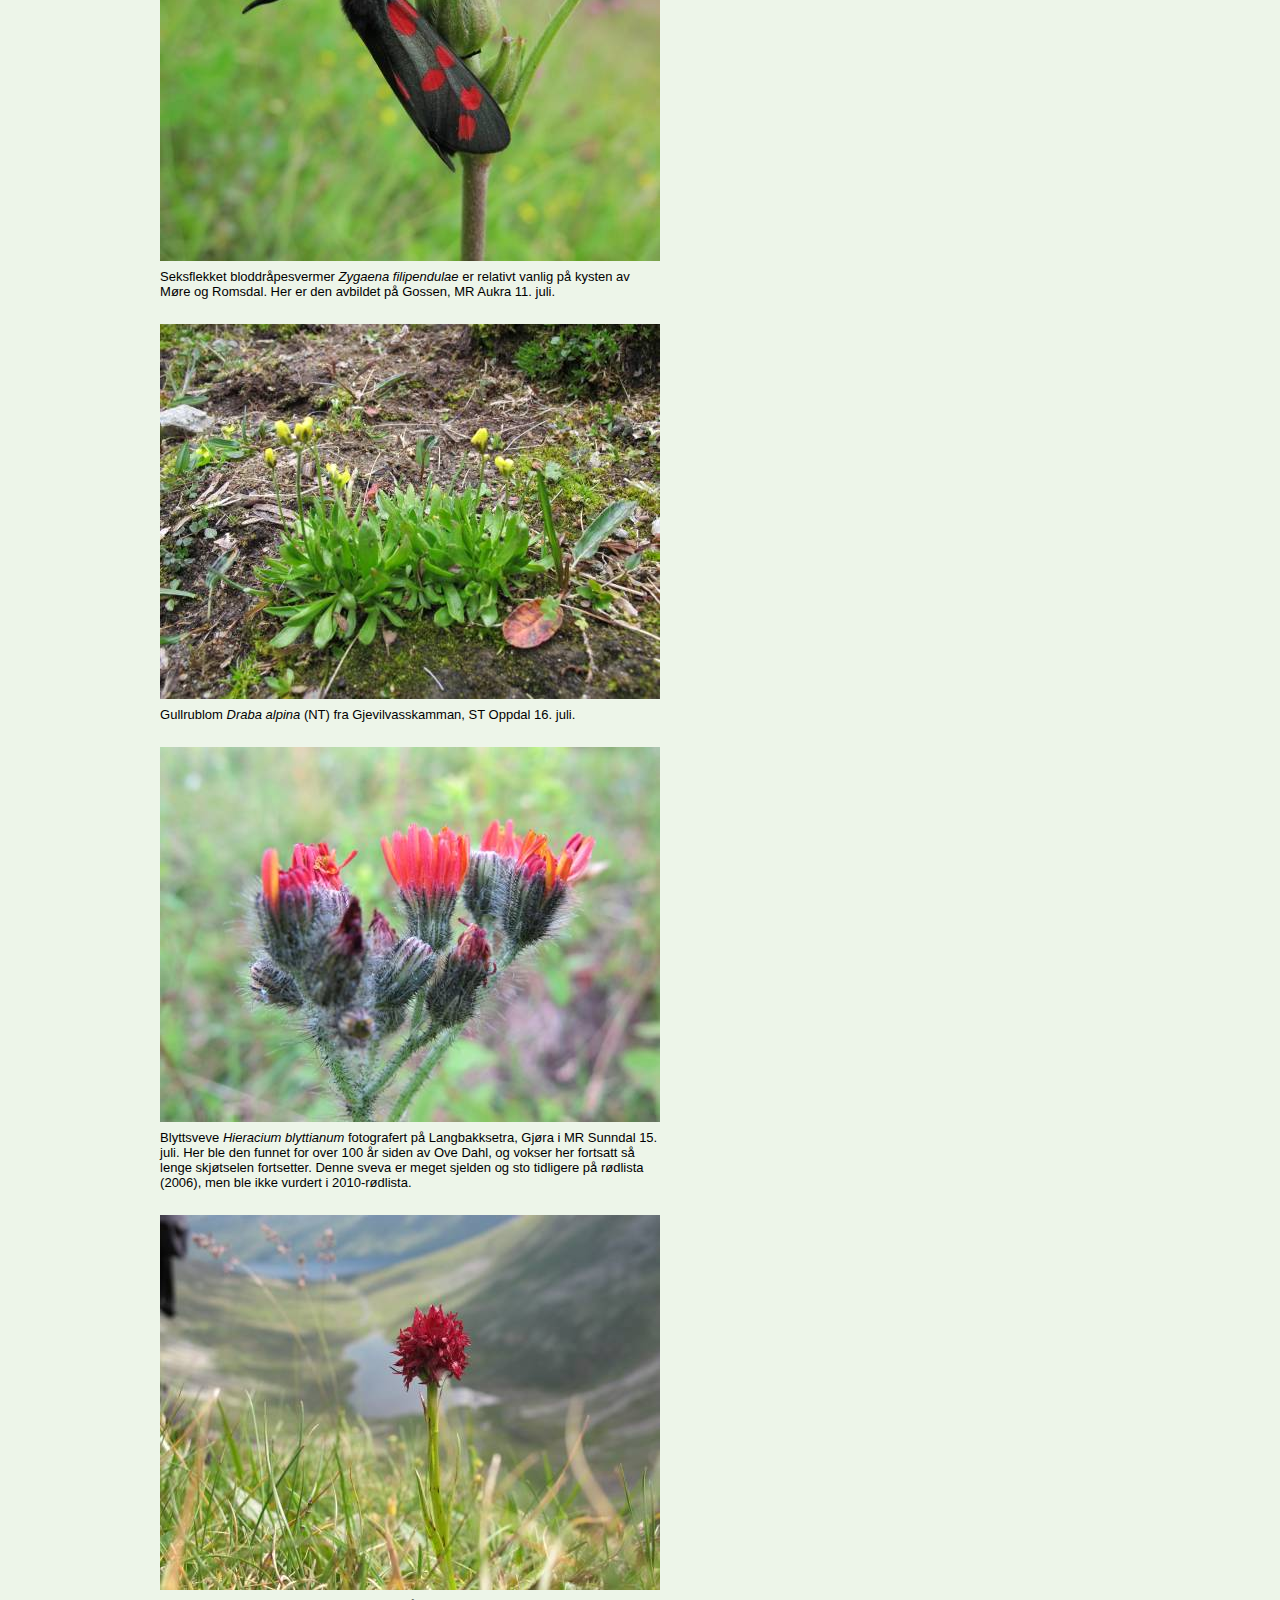
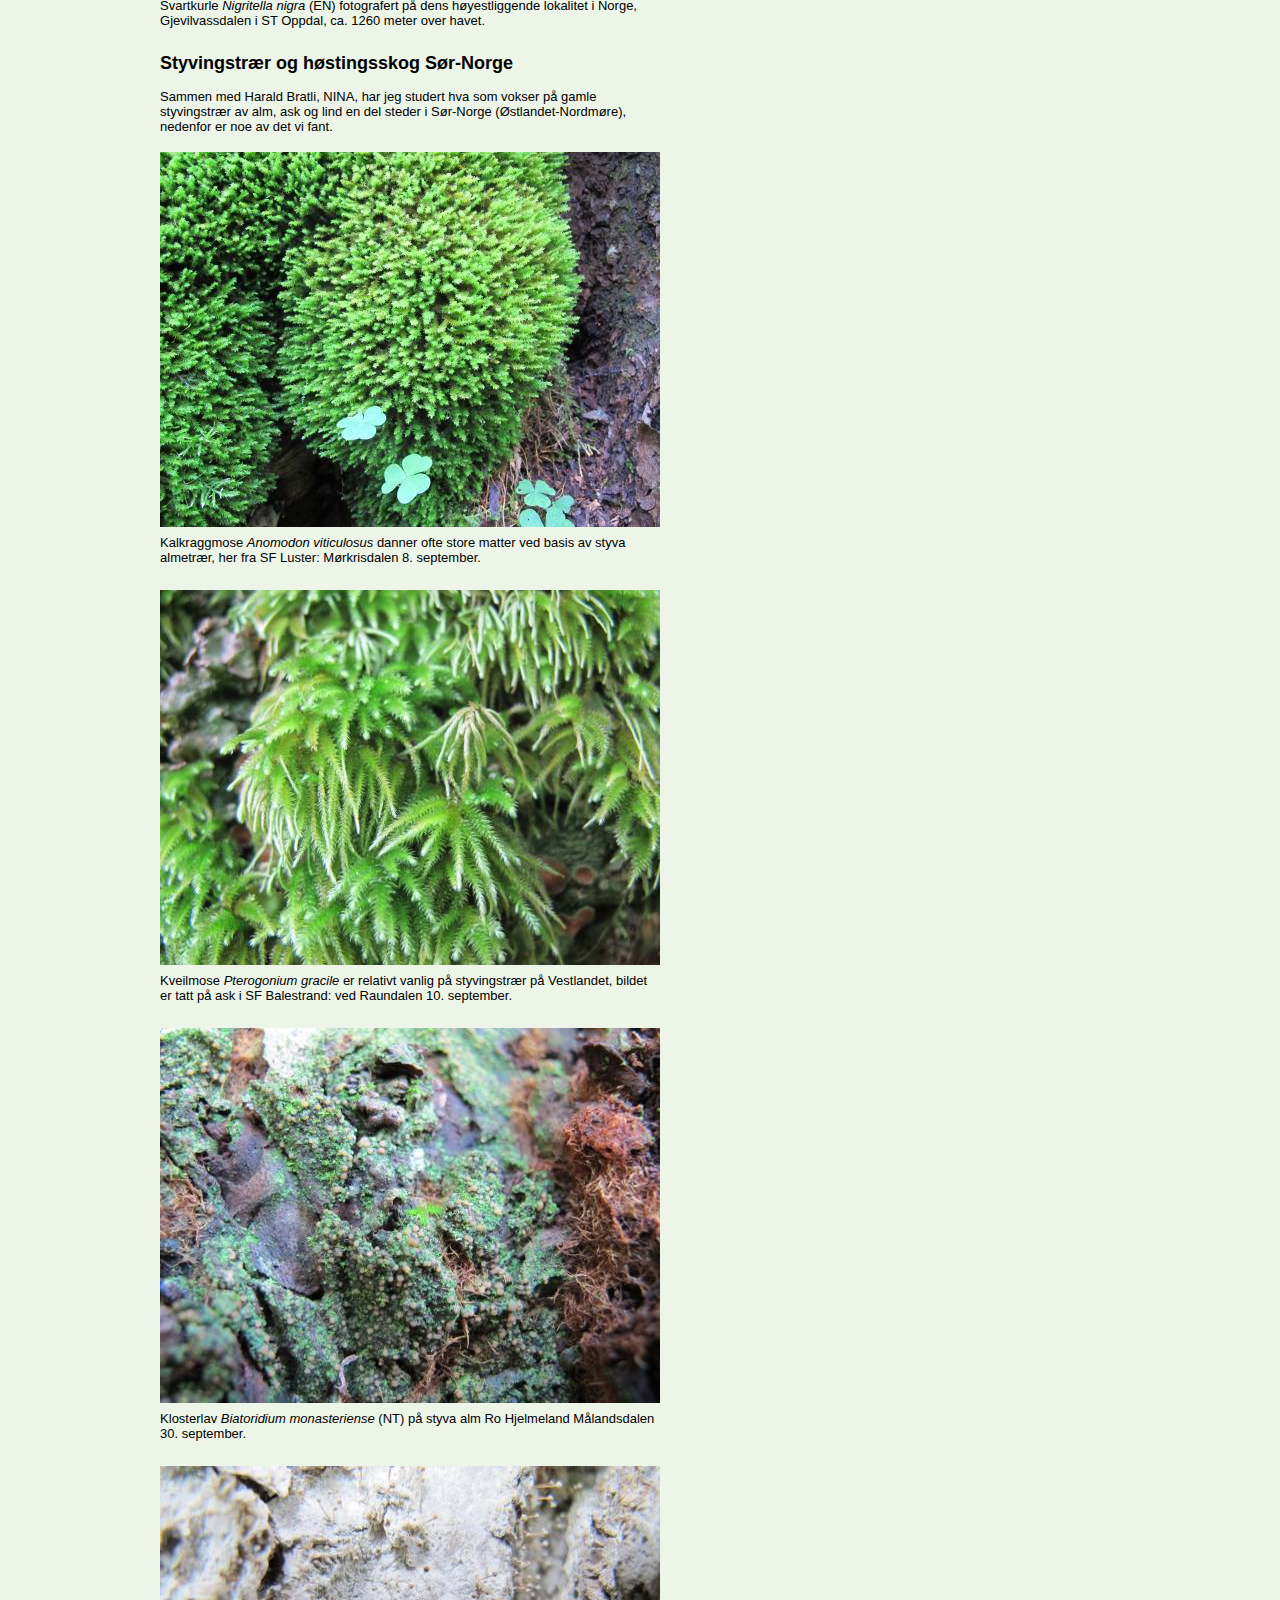
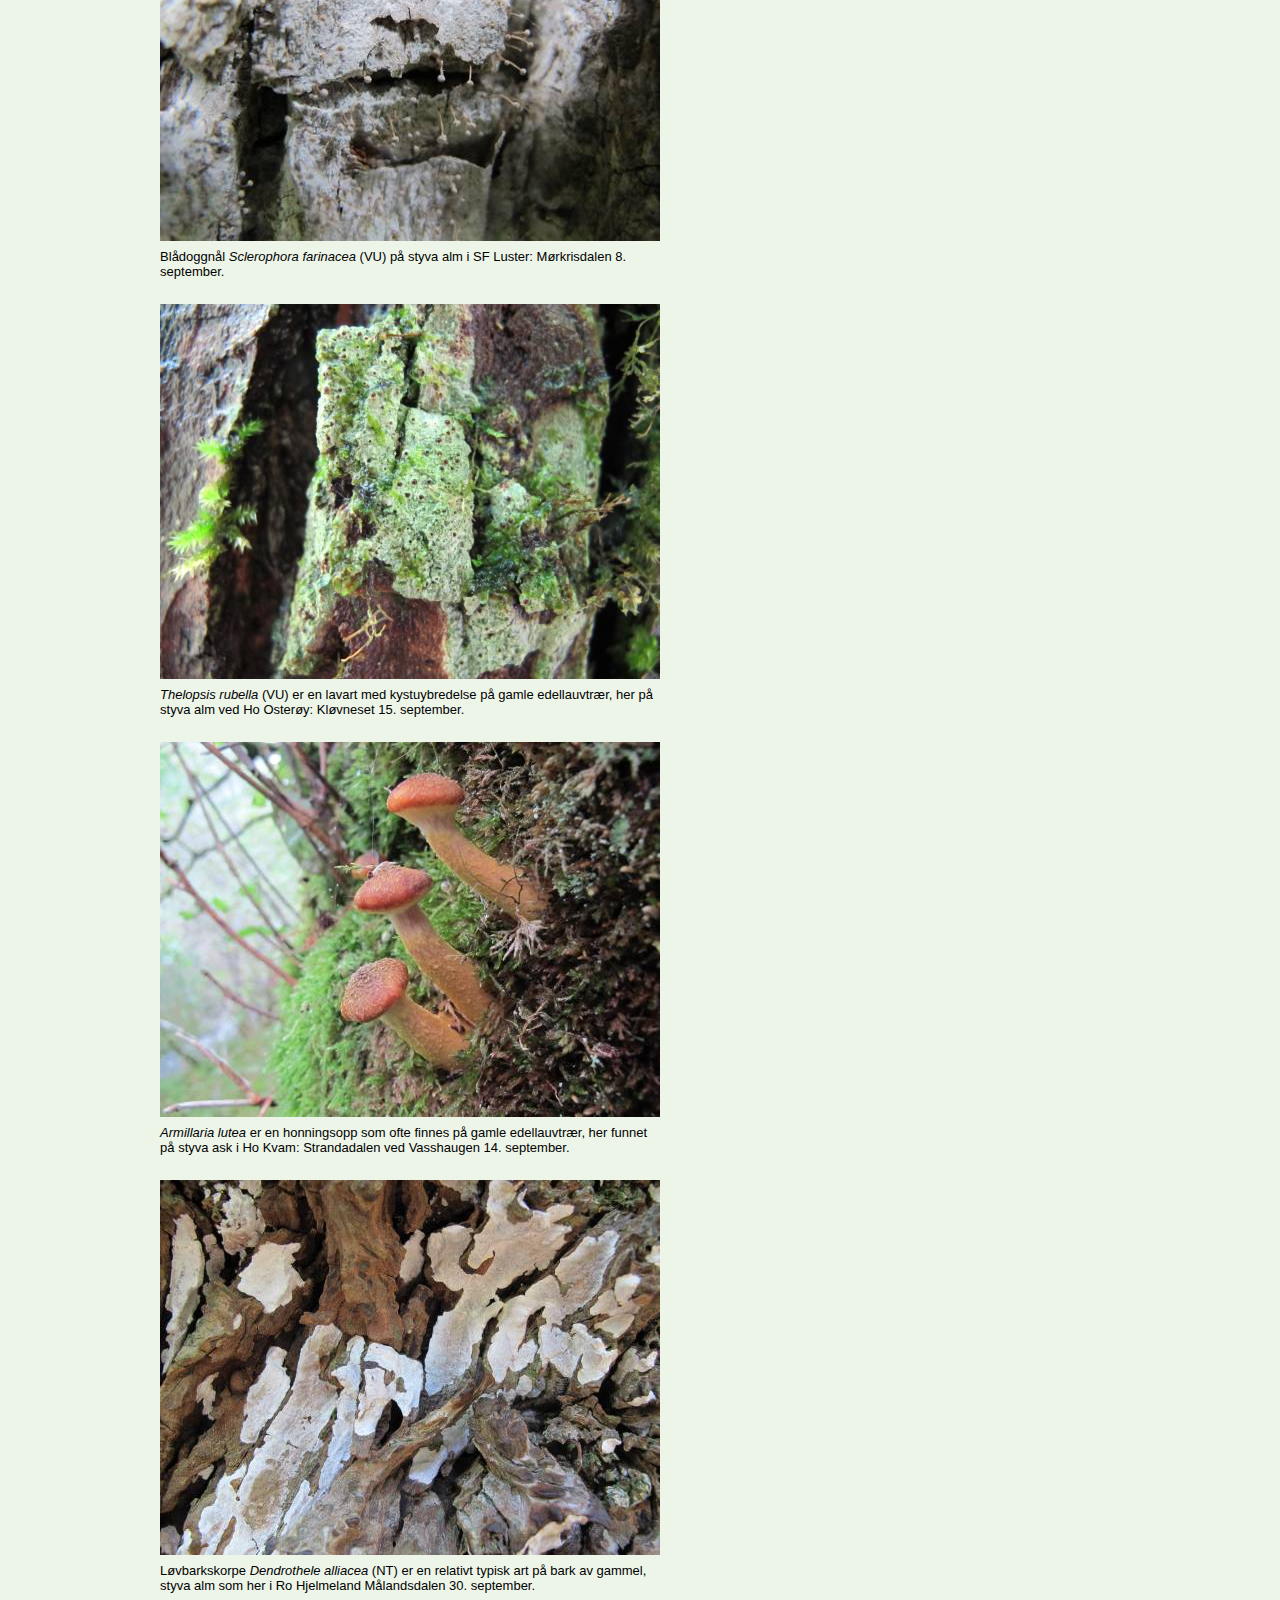
<file: glimt11.html>
﻿<!DOCTYPE html>
<html lang="nb">


<!-- #BeginTemplate "index.dwt" -->

<head>
<meta charset="utf-8" />
<meta content="width=device-width, initial-scale=1" name="viewport">
<!-- #BeginEditable "doctitle" -->

  <title>Glimt fra artsmangfoldet 2011 | Biolog J.B. Jordal</title>
<!-- #EndEditable -->
<link href="styles/style.css" rel="stylesheet" type="text/css" />
<script async="" src="js/main.js" type="text/javascript"></script>
</head>

<body>

<header>
  <img alt="Biolog John Bjarne Jordal" class="photo" src="images/jbj.png">
  <div class="header-text">
    <p class="header-name">John Bjarne Jordal</p>
    <p class="header-slogan">&nbsp;</p>
  </div>
  <button class="hamburger-menu-button" onclick="toggleMobileMenu();">
  <img alt="Meny" src="images/hamburger-menu.png"></button>
</header>
<nav id="nav-desktop" role="navigation">
  <div class="menuitem">
    <a href="/">Virksomhet </a></div>
  <div class="menuitem">
    <a href="/prosjekter.html">Aktuelle prosjekter </a></div>
  <div class="menuitem">
    <a href="/publikasjoner.html">Publikasjoner </a></div>
  <div class="menuitem">
    <a href="/glimt14.html">Glimt fra artsmangfoldet </a></div>
  <div class="menuitem">
    <a href="/kontakt.html">Kontakt </a></div>
  <div class="menuitem" style="width: 2px;">
  </div>
</nav>
<nav id="nav-mobile" role="navigation">
  <div class="menuitem">
    <a href="/">Virksomhet </a></div>
  <div class="menuitem">
    <a href="/prosjekter.html">Aktuelle prosjekter </a></div>
  <div class="menuitem">
    <a href="/publikasjoner.html">Publikasjoner </a></div>
  <div class="menuitem">
    <a href="/glimt14.html">Glimt fra artsmangfoldet </a></div>
  <div class="menuitem">
    <a href="/kontakt.html">Kontakt </a></div>
</nav>
<div id="content">
  <!-- #BeginEditable "content" -->



  <h1>Glimt fra artsmangfoldet</h1>

  <div id="glimtcontainer">
    <div id="tidsperiode">
      <a href="glimt14.html">2014</a><br>
      <a href="glimt13.html">2013</a><br>
      <a href="glimt12.html">2012</a><br>
      <span class="valgt_periode">2011</span><br>
      <a href="glimt10.html">2010</a><br>
      <a href="glimt09.html">2009</a><br>
      <a href="glimt08.html">2008</a><br>
    </div>
    <div id="tidsperiode-mobile">
      <label for="select-year">Velg år:</label>
      <select id="select-year"
              onchange="document.getElementById('go-to-year-button').removeAttribute('disabled')">
        <option value="glimt14.html">2014</option>
        <option value="glimt13.html">2013</option>
        <option value="glimt12.html">2012</option>
        <option value="glimt11.html" selected>2011</option>
        <option value="glimt10.html">2010</option>
        <option value="glimt09.html">2009</option>
        <option value="glimt08.html">2008</option>
      </select>
      <button type="button" id="go-to-year-button" disabled
              onclick="navigateTo(document.getElementById('select-year').value)">
        Gå til
      </button>
    </div>

    <div id="bildeliste">
      <h2>Nord-Norge</h2>

      <figure>
        <img alt="" src="images/glimt2011/Nyserot.JPG" width="500" height="375">
        <figcaption>
          Slåttemark med nyserot <i lang="la">Veratrum album</i>, Smalfjordsletten,
          Fi Tana
          23.august
        </figcaption>
      </figure>

      <figure>
        <img alt="" src="images/glimt2011/Aakerbaer.JPG" width="500" height="375">
        <figcaption>
          Åkerbær <i lang="la">Rubus arcticus</i> i
          slåttemark Smalfjordsletten, Fi Tana 23.august
        </figcaption>
      </figure>

      <figure>
        <img alt="Tanatimian" src="images/glimt2011/Tanatimian.JPG" width="500" height="375">
        <figcaption>
          Tanatimian <i lang="la">Thymus serpyllus </i>ssp<i lang="la">. tanaënsis</i>, Leirpollen,
          Fi Tana, 23.august.
        </figcaption>
      </figure>

      <figure>
        <img alt="sibirgrasløk" src="images/glimt2011/Sibirgraslok.JPG" width="500" height="375">
        <figcaption>
          Sibirgrasløk <i lang="la">Allium schoenoprasum </i>ssp<i lang="la">. sibiricum</i>,
          Fi Nesseby 16. august.
        </figcaption>
      </figure>

      <figure>
        <img alt="russemjelt" src="images/glimt2011/Russemjelt1.JPG" width="500"
             height="375">
        <figcaption>
          Russemjelt <i lang="la">Oxytropis campestris </i>ssp<i lang="la">. sordida</i>, Fi Vadsø 15. august.
        </figcaption>
      </figure>

      <figure>
        <img alt="russekjeks" src="images/glimt2011/Russekjeks.JPG" width="500" height="667">
        <figcaption>
          Russekjeks <i lang="la">Conioselinum tataricum</i>, Neverfjordklubben, Fi Kvalsund 25. august.
        </figcaption>
      </figure>

      <figure>
        <img alt="Brunoyevokssopp" src="images/glimt2011/Hygrocybe_virginea_fuscescens.JPG"
             width="500" height="375">
        <figcaption>
          Brunøyet vokssopp <i lang="la">Hygrocybe virginea </i>var<i lang="la">. fuscescens</i>,
          Nordeidet på Reinøya, Tr Karlsøy 28. august. Dette er en stor og
          flott naturbeitemark der Virve Ravolainen tidligere har tatt
          hovedfag på beitemarkssopper.
        </figcaption>
      </figure>

      <figure>
        <img alt="Lemen" src="images/glimt2011/Lemen.JPG" width="500" height="375">
        <figcaption>
          Sint lemen <i lang="la">Lemmus lemmus</i>, en av veldig mange på Bugøynes kirkegård,
          Fi Sør-Varanger
          21. august. Omtrent alle grasmarker i Finnmark var kraftig
          bearbeidet av smågnagere i 2011.
        </figcaption>
      </figure>

      <figure>
        <img alt="Pomorstjerneblom" src="images/glimt2011/Pomorstjerneblom.JPG" width="500"
             height="375">
        <figcaption>
          Pomorstjerneblom <i lang="la">Stellaria hebecalyx</i> (CR) ved Vardøhus festning,
          Fi Vardø 15 august.
        </figcaption>
      </figure>

      <h2>Rogaland</h2>

      <figure>
        <img alt="Arthonia_arthonioides" src="images/glimt2011/Arthonia_arthonioides.JPG"
             width="500" height="375">
        <figcaption>
          I fuktige skoger forekommer lavarten <i lang="la">Arthonia arthonioides</i>
          på bjørkestammer, her fra Dokkebekken i Dirdal, Gjesdal, 27. mai.
        </figcaption>
      </figure>

      <figure>
        <img alt="graa_buktkrinslav" src="images/glimt2011/Hypotrachyna_laevigata.JPG" width="500"
             height="375">
        <figcaption>
          Grå buktkrinslav <i lang="la">Hypotrachyna laevigata</i> (EN), forekommer relativt sjelden
          i regnskog, som her ved Nonsknuten i Høle, Sandnes 29. mai.
        </figcaption>
      </figure>

      <figure>
        <img alt="Vasshalemose" src="images/glimt2011/Isothecium_holti2011.JPG" width="500"
             height="375">
        <figcaption>
          Vasshalemose, <i lang="la">Isothecium holtii</i> (VU), i bekk ved Grov i Sokndal
          31. mai.
        </figcaption>
      </figure>

      <figure>
        <img alt="dvergperlemose" src="images/glimt2011/Microlejeunea_ulicina.JPG" width="500"
             height="375">
        <figcaption>
          De grågrønne trådaktige skuddene på barken av denne bjørka er
          dvergperlemose <i lang="la">Microlejeunea ulicina</i>, fotografert ved Krusafjellet i
          Høle, Sandnes 1. juni.
        </figcaption>
      </figure>

      <figure>
        <img alt="Småhinnemose" src="images/glimt2011/Plagiochila_punctata.JPG" width="500"
             height="375">
        <figcaption>
          Småhinnemose <i lang="la">Plagiochila punctata</i>, forekommer her og der på
          bergvegger i fuktig nordvendt regnskog. Her fra Vier ved Hommersåk,
          Sandnes, 1. juni.
        </figcaption>
      </figure>

      <figure>
        <img alt="Purpurmose" src="images/glimt2011/Pleurozia_purpurea.JPG" width="500"
             height="375">
        <figcaption>
          Stor og fin tue med purpurmose <i lang="la">Pleurozia purpurea</i>, Kjervoll
          i Dirdal, Gjesdal 27. mai.
        </figcaption>
      </figure>

      <h2>Midt-Norge</h2>

      <figure>
        <img alt="Entoloma_scabiosum" src="images/glimt2011/Entoloma_scabiosum2.JPG" width="500"
             height="375">
        <figcaption>
          2. funn i Norge av skrubbrødskivesopp <i lang="la">Entoloma scabiosum </i>
          (NT) ble gjort i MR Nesset. Eikesdalen 17. september, dette er
          samtidig solid nordgrense for arten.
        </figcaption>
      </figure>

      <figure>
        <img alt="Grynporelav" src="images/glimt2011/Grynporelav.JPG" width="500" height="375">
        <figcaption>
          Grynporelav <i lang="la">Sticta limbata</i> i Julsundet, MR Aukra 19.
          juli.
        </figcaption>
      </figure>

      <figure>
        <img alt="Gullprikklav" src="images/glimt2011/Gullprikklav1.JPG" width="500" height="375">
        <figcaption>
          Gullprikklav <i lang="la">Pseudocyphellaria crocata</i> (VU) har en del
          bergforekomster på ytterkysten i sørlige del av Møre og Romsdal.
          Dette er fra en tidligere kjent lokalitet på nordsida av Gossen i MR
          Aukra, 5. juli.
        </figcaption>
      </figure>

      <figure>
        <img alt="Havburkne" src="images/glimt2011/Havburkne.JPG" width="500" height="375">
        <figcaption>
          Havburkne <i lang="la">Asplenium marinum</i> (NT) finnes noen steder på
          ytterkysten av Møre og Romsdal, her fra Dollsteinhola på Sandsøya i
          MR Sande 4. juni.
        </figcaption>
      </figure>

      <figure>
        <img alt="Hymenogaster_decorus" src="images/glimt2011/Hymenogaster_decorus.JPG" width="500"
             height="375">
        <figcaption>
          Et lite glimt fra trøffeljakta i Eikesdalen høsten 2011: <i lang="la">
          Hymenogaster decorus</i> (dvergknollslekta, uten norsk navn) er
          gravd opp under hassel i bergerota ved MR Nesset: Rangåfjellet 17.
          september. Dette er samtidig nordgrense.
        </figcaption>
      </figure>

      <figure>
        <img alt="Irsk_myrklegg" src="images/glimt2011/IrskMyrklegg_2011.JPG" width="500"
             height="335">
        <figcaption>
          Irsk myrklegg <i lang="la">Pedicularis sylvatica </i>ssp<i lang="la">. hibernica
        </i>(EN) skiller seg fra kystmyrklegg bl.a. ved å være kraftig
          håret. Planten på bildet ble fotografert på sørvestsida av Sandsøya
          i MR Sande 4. juni.
        </figcaption>
      </figure>

      <figure>
        <img alt="ostersurt" src="images/glimt2011/Ostersurt.JPG" width="500" height="375">
        <figcaption>
          Østersurt <i lang="la">Mertensia maritima </i>har en god bestand i
          Horremsbukta, MR Aukra, 4. juli.
        </figcaption>
      </figure>

      <figure>
        <img alt="reinrose" src="images/glimt2011/Reinsrose_kyst.JPG" width="500" height="375">
        <figcaption>
          Reinrose <i lang="la">Dryas octopetala</i> fotografert på en av de mest
          kystnære forkomstene på Nordvestlandet, ut mot havet på Hornet,
          Sandsøya i MR Sande 3. juli.
        </figcaption>
      </figure>

      <figure>
        <img alt="Sylarve" src="images/glimt2011/Sylarve.JPG" width="500" height="335">
        <figcaption>
          Sylsmåarve <i lang="la">Sagina subulata </i>er en ytterkystplante på
          Nordvestlandet, bildet er tatt på sørvestsida av Sandsøya i MR Sande
          4. juni.
        </figcaption>
      </figure>

      <figure>
        <img alt="Zygaena_filipendulae" src="images/glimt2011/Zygaena_filipendulae.JPG" width="500"
             height="375">
        <figcaption>
          Seksflekket bloddråpesvermer <i lang="la">Zygaena filipendulae</i> er
          relativt vanlig på kysten av Møre og Romsdal. Her er den avbildet på
          Gossen, MR Aukra 11. juli.
        </figcaption>
      </figure>

      <figure>
        <img alt="gullrublom" src="images/glimt2011/Gullrublom.JPG" width="500" height="375">
        <figcaption>
          Gullrublom <i lang="la">Draba alpina</i> (NT) fra Gjevilvasskamman, ST
          Oppdal 16. juli.
        </figcaption>
      </figure>

      <figure>
        <img alt="Blyttsveve" src="images/glimt2011/Hieracium_blyttianum.JPG" width="500"
             height="375">
        <figcaption>
          Blyttsveve <i lang="la">Hieracium blyttianum</i> fotografert på
          Langbakksetra, Gjøra i MR Sunndal 15. juli. Her ble den funnet for
          over 100 år siden av Ove Dahl, og vokser her fortsatt så lenge
          skjøtselen fortsetter. Denne sveva er meget sjelden og sto tidligere
          på rødlista (2006), men ble ikke vurdert i 2010-rødlista.
        </figcaption>
      </figure>

      <figure>
        <img alt="Svartkurle" src="images/glimt2011/Svartkurle_Rb.JPG" width="500" height="375">
        <figcaption>
          Svartkurle <i lang="la">Nigritella nigra</i> (EN) fotografert på dens
          høyestliggende lokalitet i Norge, Gjevilvassdalen i ST Oppdal, ca.
          1260 meter over havet.
        </figcaption>
      </figure>

      <h2>Styvingstrær og høstingsskog Sør-Norge</h2>

      <p>Sammen med Harald Bratli, NINA, har jeg studert hva som vokser på
        gamle styvingstrær av alm, ask og lind en del steder i Sør-Norge (Østlandet-Nordmøre),
        nedenfor er noe av det vi fant.</p>

      <figure>
        <img alt="Kalkraggmose" src="images/glimt2011/Anomodon_viticulosus.JPG" width="500"
             height="375">
        <figcaption>
          Kalkraggmose <i lang="la">Anomodon viticulosus</i> danner ofte store
          matter ved basis av styva almetrær, her fra SF Luster: Mørkrisdalen
          8. september.
        </figcaption>
      </figure>

      <figure>
        <img alt="Kveilmose" src="images/glimt2011/Pterogonium_gracile.JPG" width="500"
             height="375">
        <figcaption>
          Kveilmose <i lang="la">Pterogonium gracile</i> er relativt vanlig på
          styvingstrær på Vestlandet, bildet er tatt på ask i SF Balestrand:
          ved Raundalen 10. september.
        </figcaption>
      </figure>

      <figure>
        <img alt="Klosterlav" src="images/glimt2011/Biatoridium_monasteriense.JPG" width="500"
             height="375">
        <figcaption>
          Klosterlav <i lang="la">Biatoridium monasteriense</i> (NT) på styva alm
          Ro Hjelmeland Målandsdalen 30. september.
        </figcaption>
      </figure>

      <figure>
        <img alt="Blaadoggnaal" src="images/glimt2011/Sclerophora_farinacea.JPG" width="500"
             height="375">
        <figcaption>
          Blådoggnål <i lang="la">Sclerophora farinacea</i> (VU) på styva alm i SF
          Luster: Mørkrisdalen 8. september.
        </figcaption>
      </figure>

      <figure>
        <img alt="Thelopsis_rubella" src="images/glimt2011/Thelopsis_rubella_2460.JPG" width="500"
             height="375">
        <figcaption>
          <i lang="la">Thelopsis rubella</i> (VU) er en lavart med kystuybredelse
          på gamle edellauvtrær, her på styva alm ved Ho Osterøy: Kløvneset
          15. september.
        </figcaption>
      </figure>

      <figure>
        <img alt="" src="images/glimt2011/Armillaria_lutea2.JPG" width="500" height="375">
        <figcaption>
          <i lang="la">Armillaria lutea</i> er en honningsopp som ofte finnes på
          gamle edellauvtrær, her funnet på styva ask i Ho Kvam: Strandadalen
          ved Vasshaugen 14. september.
        </figcaption>
      </figure>

      <figure>
        <img alt="Dendrothele_alliacea" src="images/glimt2011/Dendrothele_alliacea.JPG" width="500"
             height="375">
        <figcaption>
          Løvbarkskorpe <i lang="la">Dendrothele alliacea</i> (NT) er en relativt
          typisk art på bark av gammel, styva alm som her i Ro Hjelmeland
          Målandsdalen 30. september.
        </figcaption>
      </figure>

      <figure>
        <img alt="Hymenochaete_ulmicola" src="images/glimt2011/Hymenochaete_ulmicola_Odda.JPG"
             width="500" height="667">
        <figcaption>
          Almebroddsopp <i lang="la">Hymenochaete ulmicola</i> (VU) er også en
          relativt typisk art på bark av gammel, styva alm som her i Ho Odda:
          Buerdalen: Stidleskor 1. oktober.
        </figcaption>
      </figure>

      <figure>
        <img alt="Hypoxylon_vogesiacum" src="images/glimt2011/Hypoxylon_vogesiacum.JPG" width="500"
             height="375">
        <figcaption>
          Almekullsopp <i lang="la">Hypoxylon vogesiacum</i> (NT) er i Norge en
          typisk art på død ved av alm, og ofte på nedramla styvingstrær.
          Bildet er fra MR Nesset: Ljåstranda i Eikesdalen 11. oktober.
        </figcaption>
      </figure>

      <figure>
        <img alt="almeknippesopp" src="images/glimt2011/Hypzizygus_ulmarius.JPG" width="500"
             height="375">
        <figcaption>
          Anders Wollan beundrer en almeknippesopp <i lang="la">Hypsizygus ulmarius</i>
          tre meter oppe i ei styva alm MR Nesset Eikesdalen: under
          Rangåfjellet 17. september.
        </figcaption>
      </figure>

      <figure>
        <img alt="Pelskjuke" src="images/glimt2011/Inonotus_hispidus.JPG" width="500" height="375">
        <figcaption>
          Pelskjuke <i lang="la">Inonotus hispidus</i> (EN) har en utbredelse
          konsentrert hovedsakelig til indre Sogn hvor den vokser på styva
          ask, her tatt på SF Leikanger: Grinde 9. september.
        </figcaption>
      </figure>

      <figure>
        <img alt="Narrepiggsopp" src="images/glimt2011/Kavinia_himantia3.JPG" width="500"
             height="375">
        <figcaption>
          Narrepiggsopp <i lang="la">Kavinia himantia</i> (NT) vokser gjerne blant
          moser på bark av styva alm og ask. Her er den fotografert på styva
          alm i Ho Granvin: Folkedal 15. september.
        </figcaption>
      </figure>

      <figure>
        <img alt="Lentinellus_vulpinus" src="images/glimt2011/Lentinellus_vulpinus.JPG" width="500"
             height="375">
        <figcaption>
          Rynkesagsopp <i lang="la">Lentinellus vulpinus</i> (NT) er en ganske
          sjelden art, her fotografert på styva alm i SF Luster: Mørkrisdalen
          8. september.
        </figcaption>
      </figure>

      <figure>
        <img alt="Flatbegersopp" src="images/glimt2011/Peziza_repanda.JPG" width="500"
             height="375">
        <figcaption>
          Et kjempeeksemplar av flat begersopp <i lang="la">Peziza repanda</i>, som
          var over 25 cm i diameter og ble funnet på en nedramla styvingsalm i
          Ho Voss: Teigdalen 12. september.
        </figcaption>
      </figure>

      <figure>
        <img alt="Kastanjestilkkjuke" src="images/glimt2011/Polyporus_badius.JPG" width="500"
             height="375">
        <figcaption>
          Kastanjestilkkjuke <i lang="la">Polyporus badius</i> (VU) er en av
          almespesialistene blant soppene, og er ganske sjelden. Bildet er fra
          MR Nesset: Ljåstranda 18. september.
        </figcaption>
      </figure>

      <figure>
        <img alt="Ferskenpote" src="images/glimt2011/Rhodotus_palmatus1.JPG" width="500"
             height="375">
        <figcaption>
          Ferskenpote <i lang="la">Rhodotus palmatus</i> (EN) er en meget sjelden,
          almetilknyttet vedboende sopp som er funnet i noen av de beste
          områdene for styva alm i Norge, her fra SF Luster Mørkrisdalen 8.
          september.
        </figcaption>
      </figure>
    </div>
    <div class="clear-both"></div>
  </div>


  <!-- #EndEditable --></div>

</body>

<!-- #EndTemplate -->

</html>
</file>
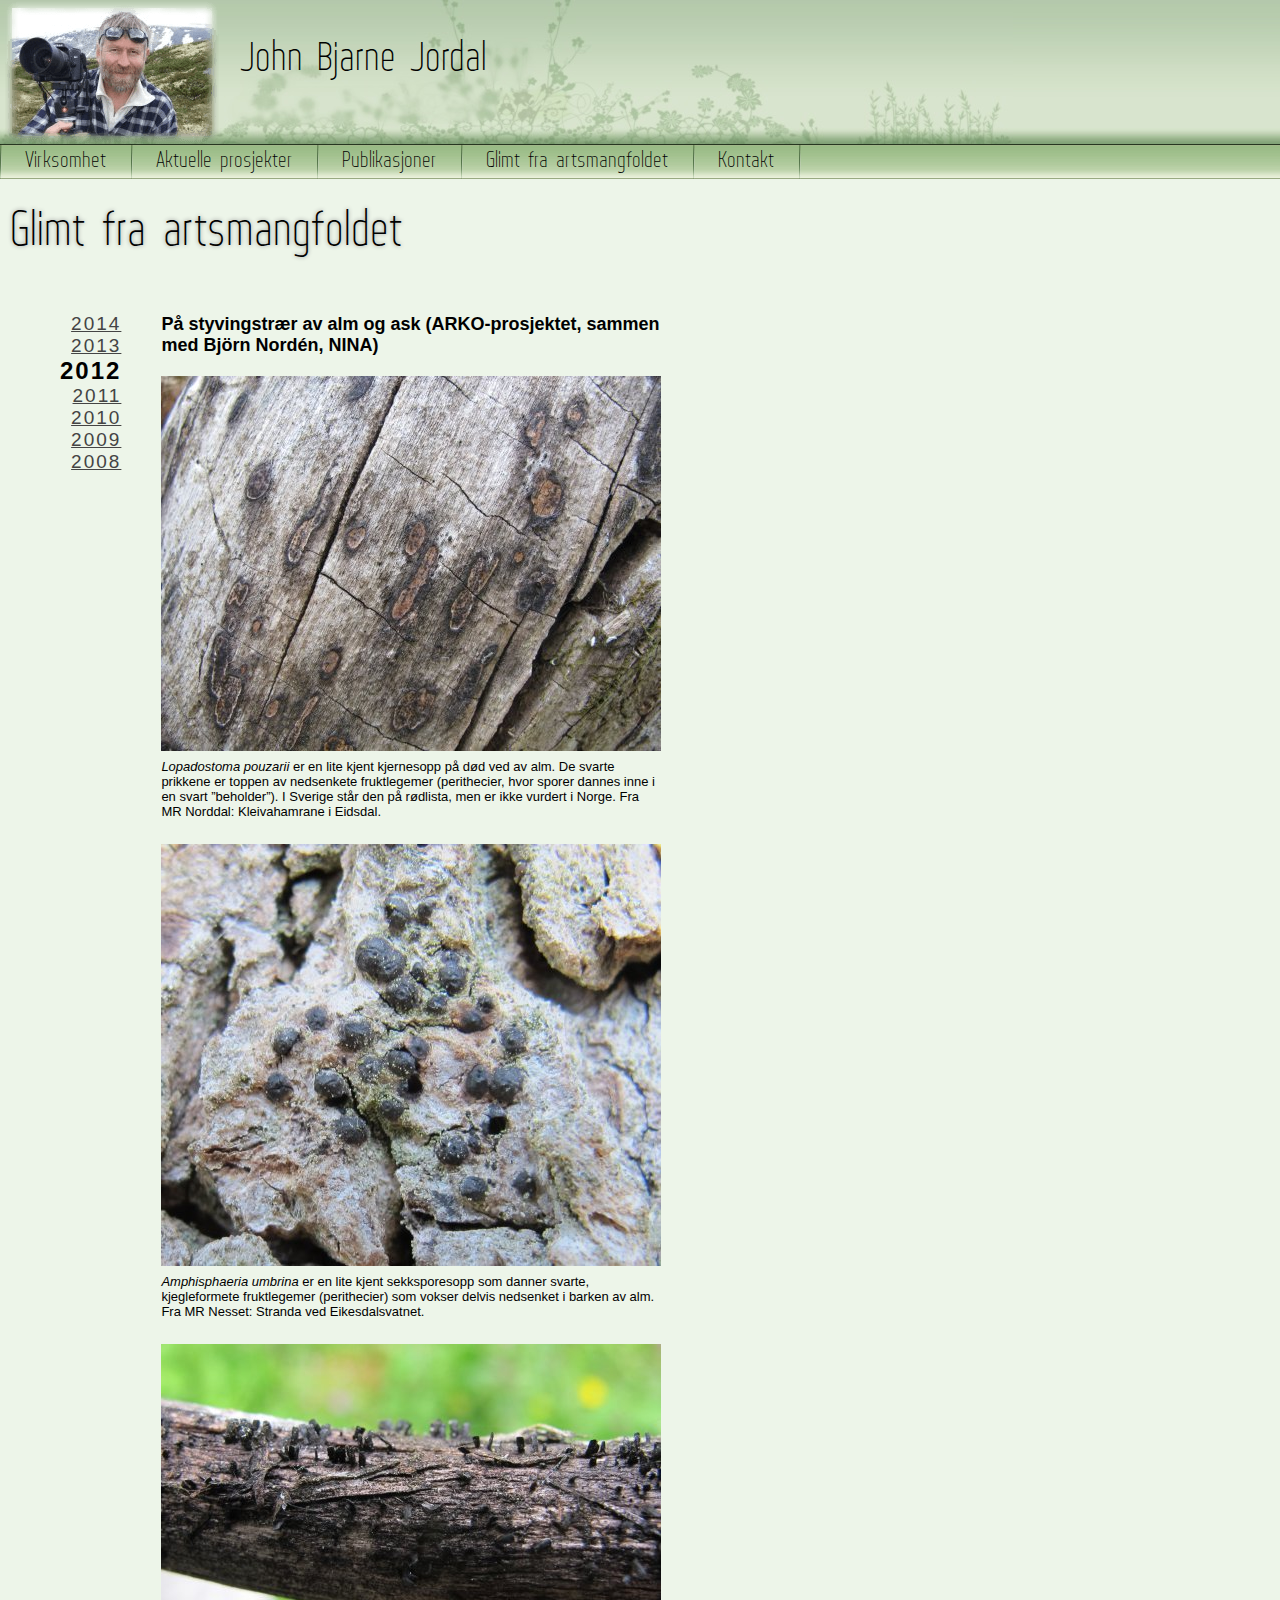
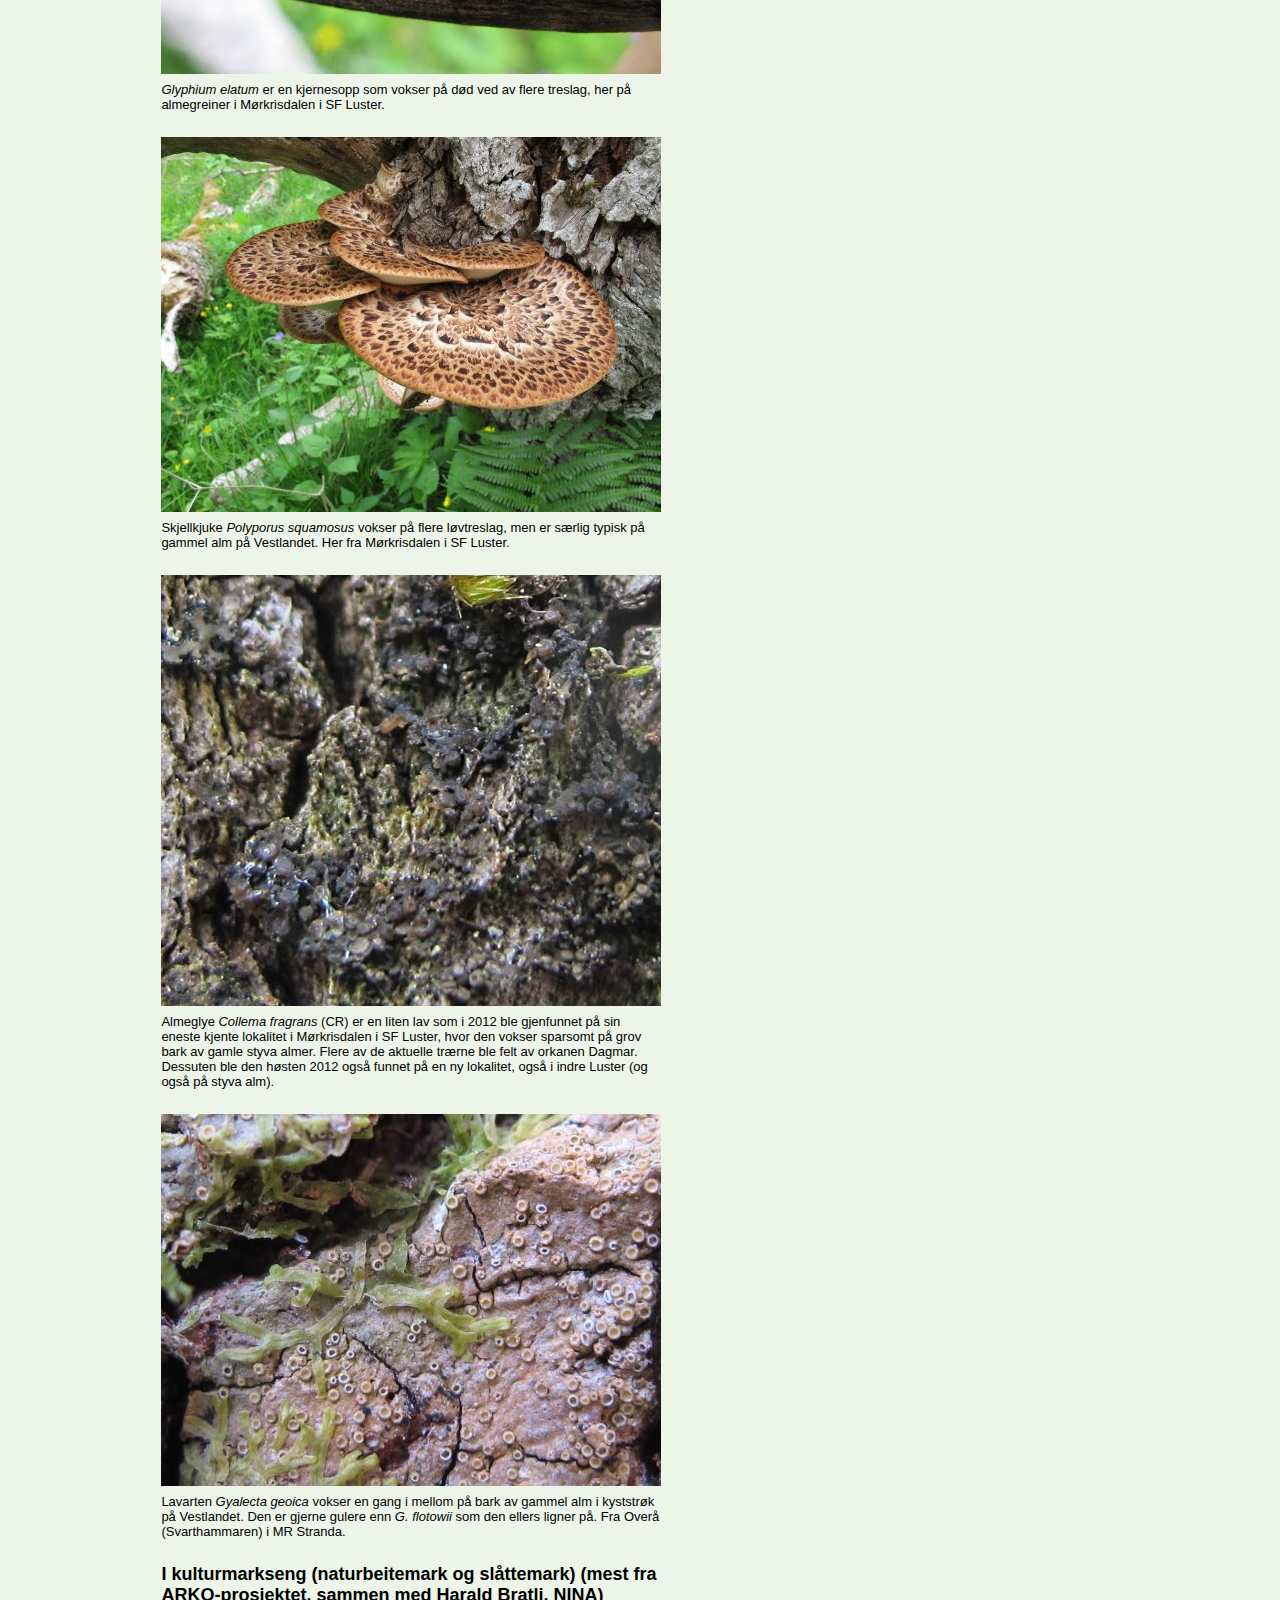
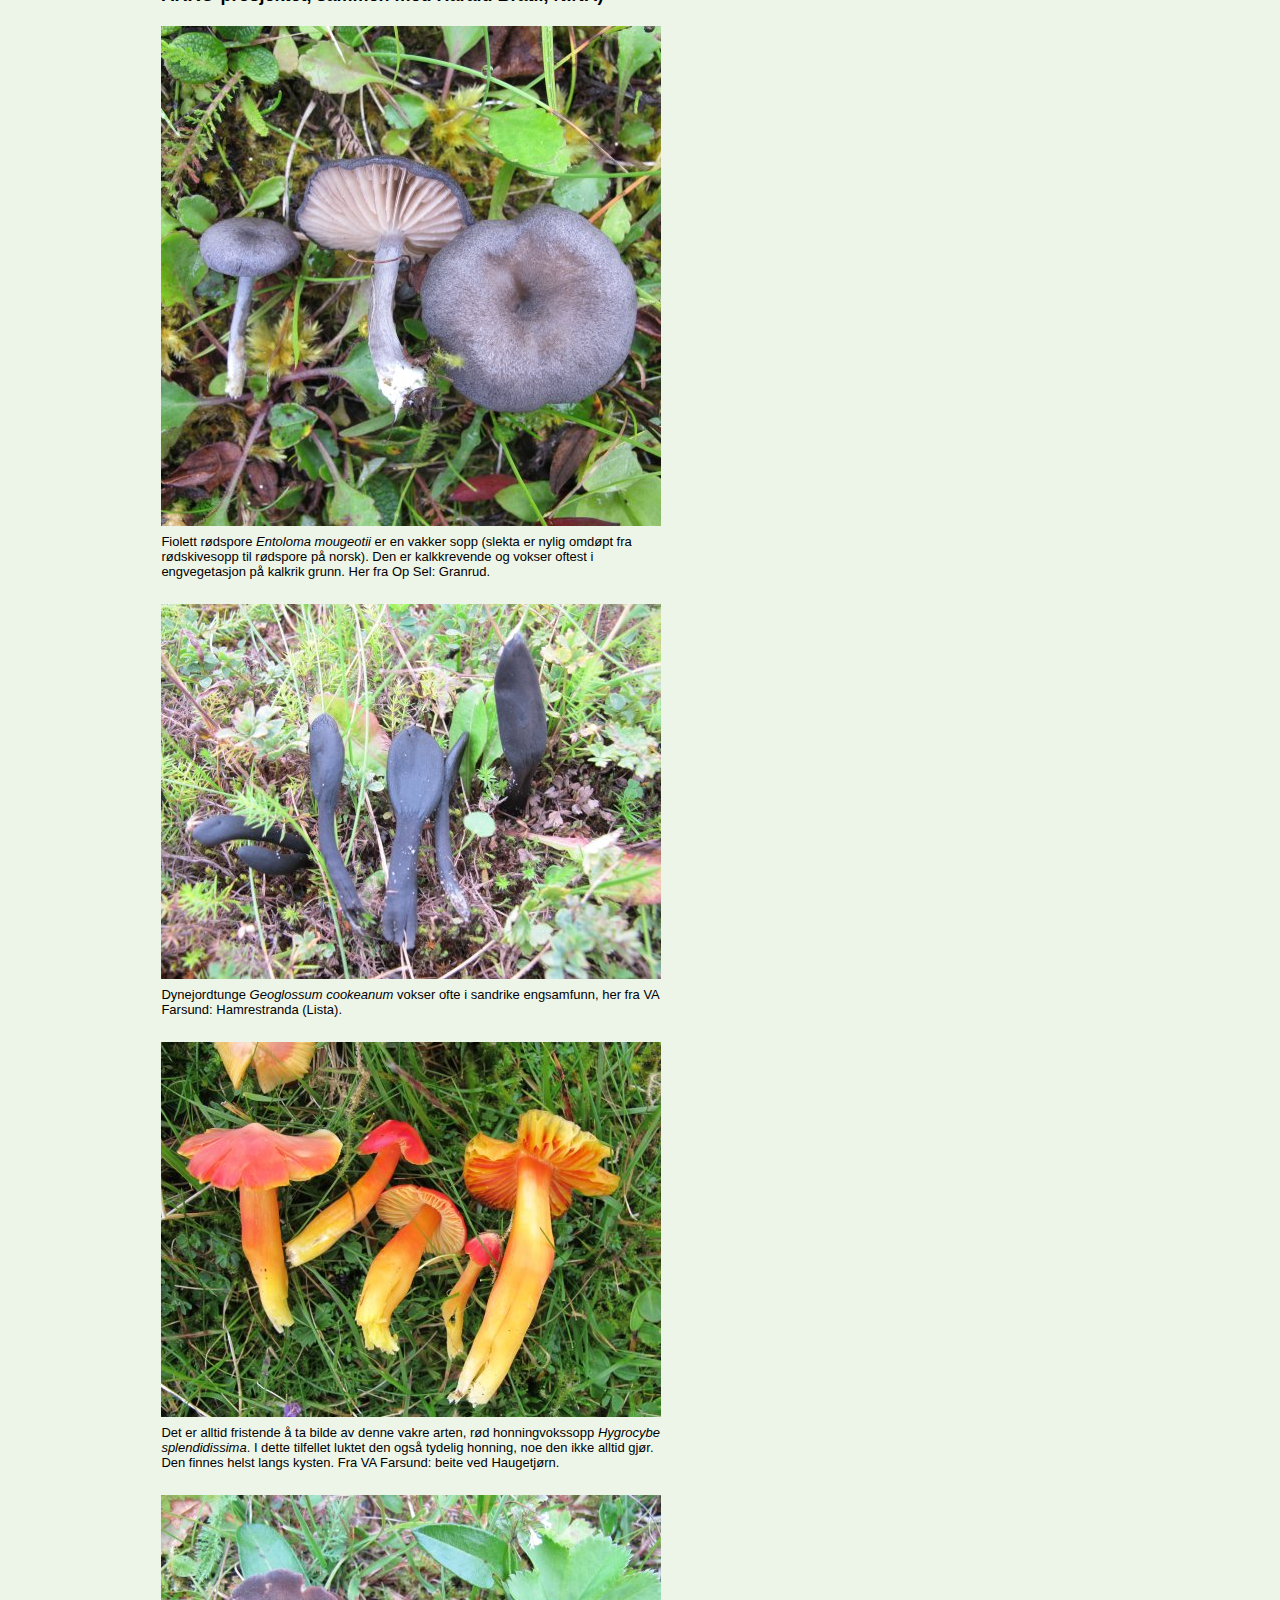
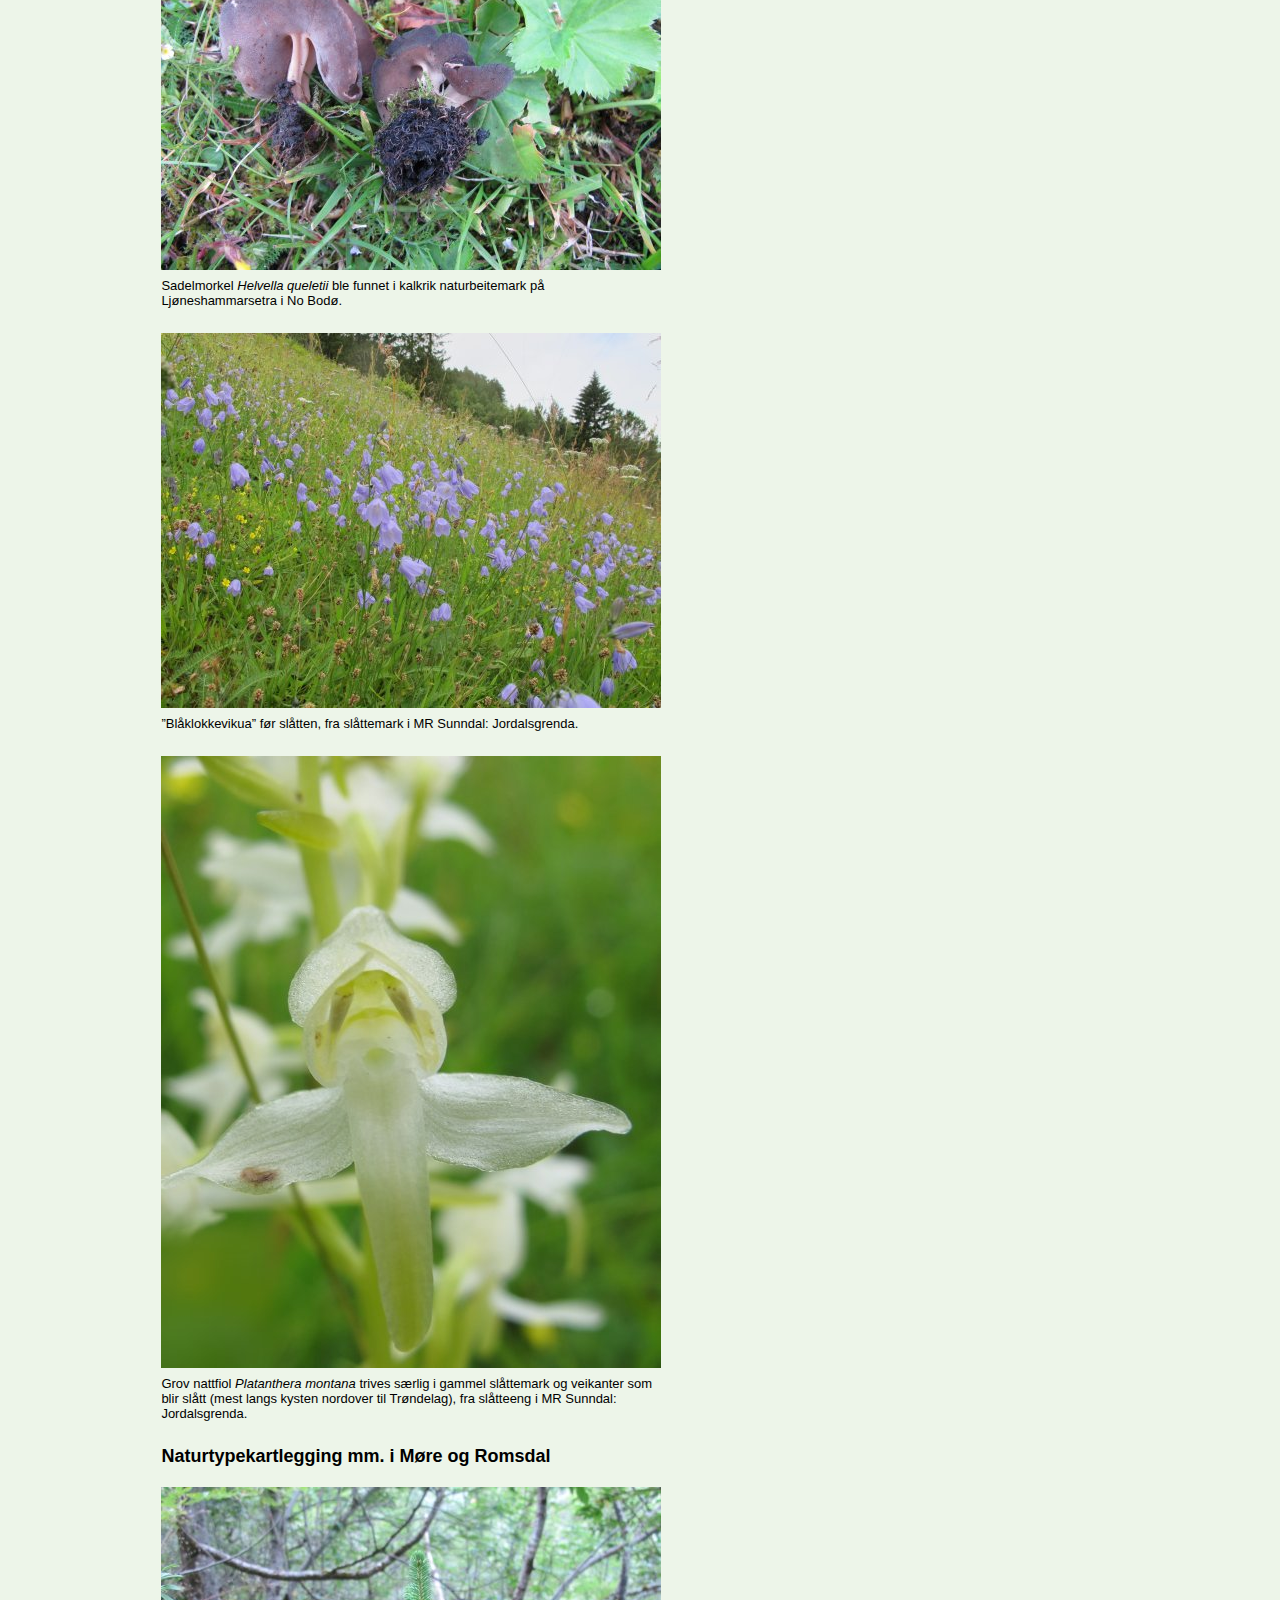
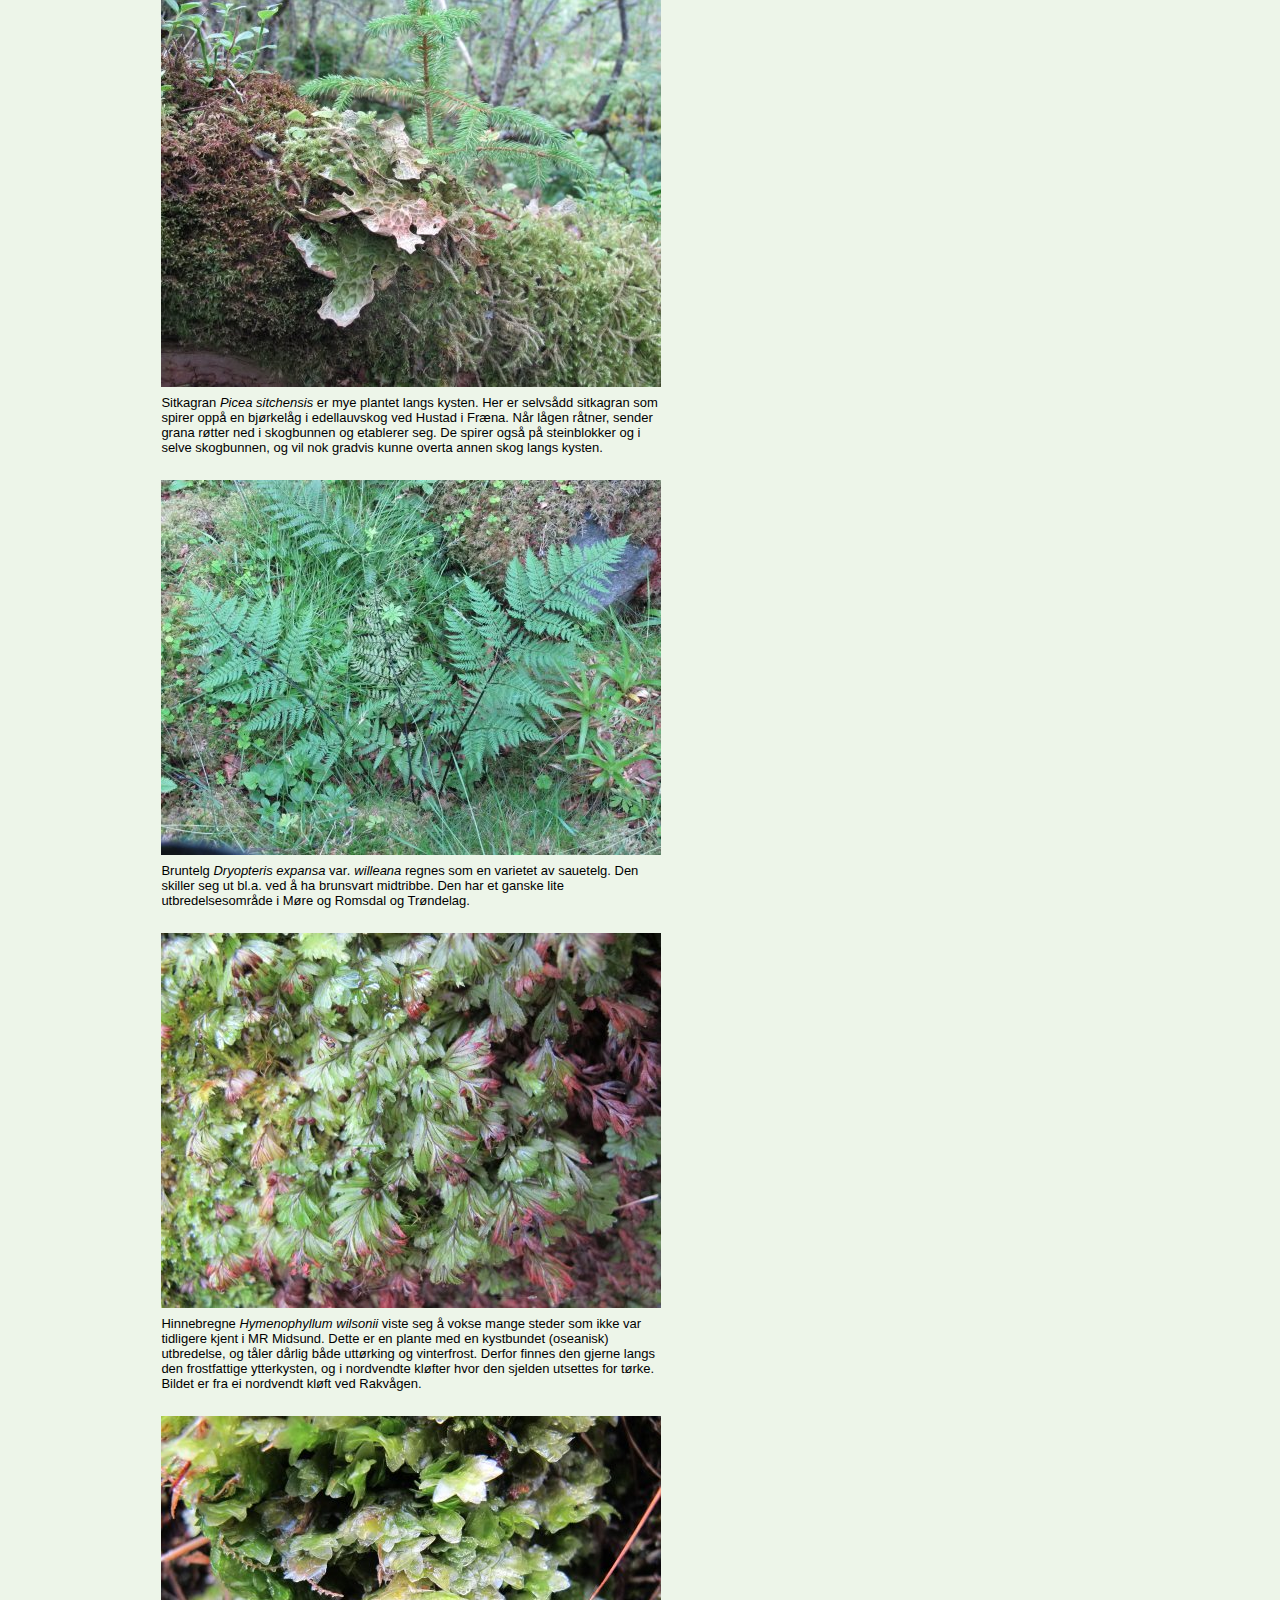
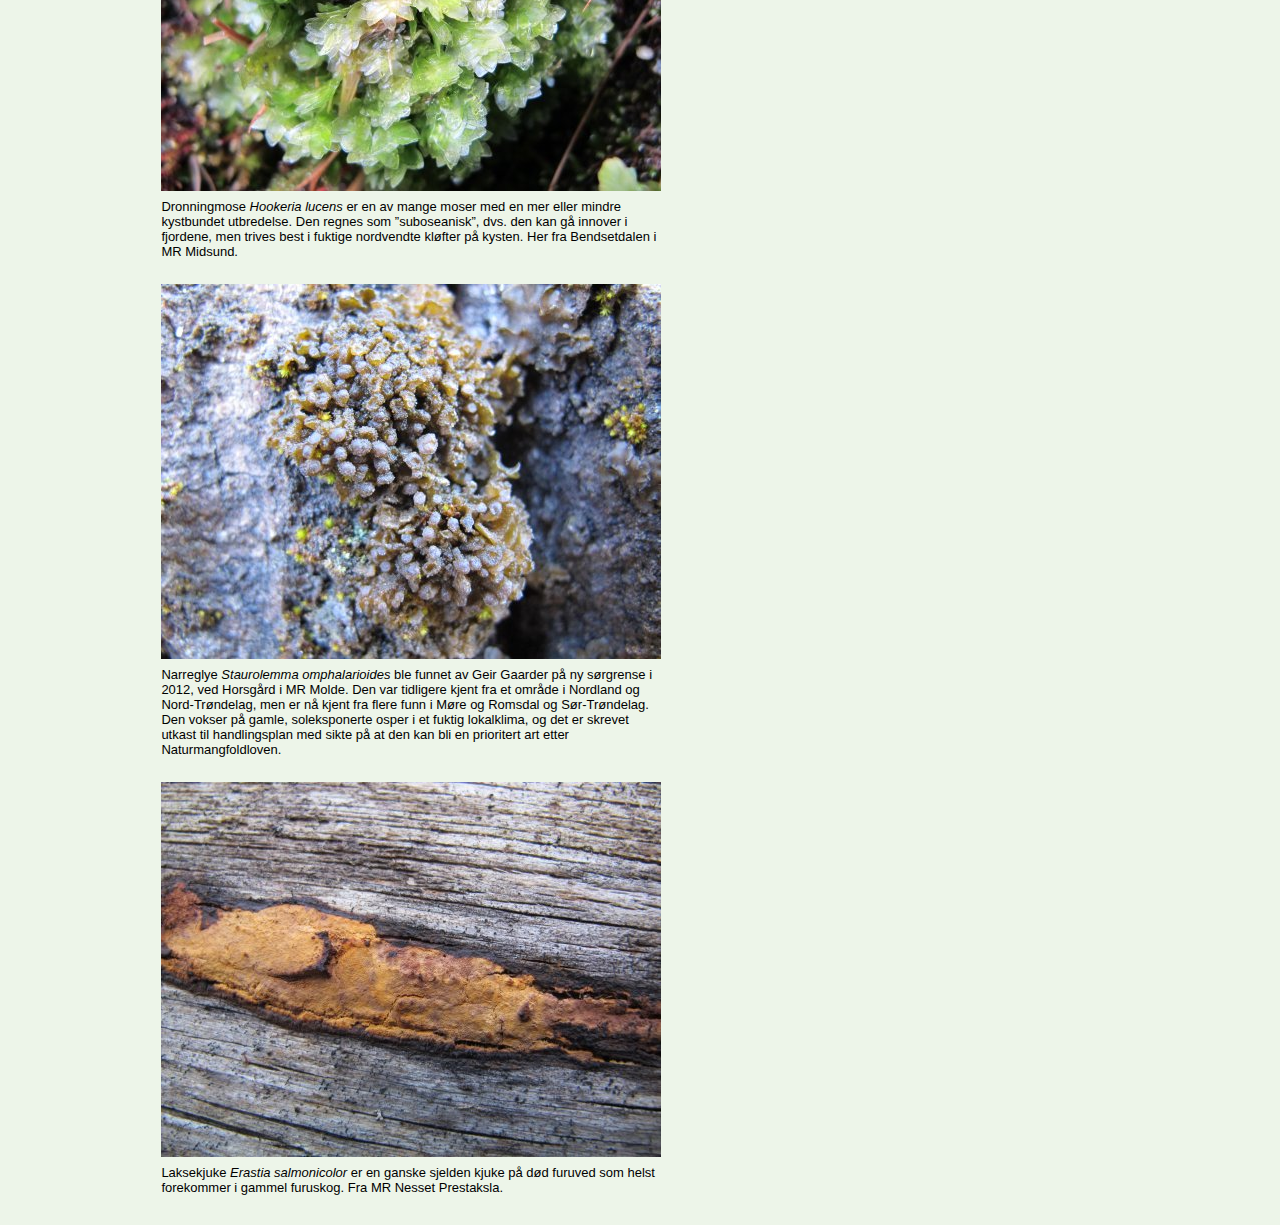
<file: glimt12.html>
﻿<!DOCTYPE html>
<html lang="nb">


<!-- #BeginTemplate "index.dwt" -->

<head>
<meta charset="utf-8" />
<meta content="width=device-width, initial-scale=1" name="viewport">
<!-- #BeginEditable "doctitle" -->

  <title>Glimt fra artsmangfoldet 2012 | Biolog J.B. Jordal</title>
<!-- #EndEditable -->
<link href="styles/style.css" rel="stylesheet" type="text/css" />
<script async="" src="js/main.js" type="text/javascript"></script>
</head>

<body>

<header>
  <img alt="Biolog John Bjarne Jordal" class="photo" src="images/jbj.png">
  <div class="header-text">
    <p class="header-name">John Bjarne Jordal</p>
    <p class="header-slogan">&nbsp;</p>
  </div>
  <button class="hamburger-menu-button" onclick="toggleMobileMenu();">
  <img alt="Meny" src="images/hamburger-menu.png"></button>
</header>
<nav id="nav-desktop" role="navigation">
  <div class="menuitem">
    <a href="/">Virksomhet </a></div>
  <div class="menuitem">
    <a href="/prosjekter.html">Aktuelle prosjekter </a></div>
  <div class="menuitem">
    <a href="/publikasjoner.html">Publikasjoner </a></div>
  <div class="menuitem">
    <a href="/glimt14.html">Glimt fra artsmangfoldet </a></div>
  <div class="menuitem">
    <a href="/kontakt.html">Kontakt </a></div>
  <div class="menuitem" style="width: 2px;">
  </div>
</nav>
<nav id="nav-mobile" role="navigation">
  <div class="menuitem">
    <a href="/">Virksomhet </a></div>
  <div class="menuitem">
    <a href="/prosjekter.html">Aktuelle prosjekter </a></div>
  <div class="menuitem">
    <a href="/publikasjoner.html">Publikasjoner </a></div>
  <div class="menuitem">
    <a href="/glimt14.html">Glimt fra artsmangfoldet </a></div>
  <div class="menuitem">
    <a href="/kontakt.html">Kontakt </a></div>
</nav>
<div id="content">
  <!-- #BeginEditable "content" -->



  <h1>Glimt fra artsmangfoldet</h1>

  <div id="glimtcontainer">
    <div id="tidsperiode">
      <a href="glimt14.html">2014</a><br>
      <a href="glimt13.html">2013</a><br>
      <span class="valgt_periode">2012</span><br>
      <a href="glimt11.html">2011</a><br>
      <a href="glimt10.html">2010</a><br>
      <a href="glimt09.html">2009</a><br>
      <a href="glimt08.html">2008</a><br>
    </div>
    <div id="tidsperiode-mobile">
      <label for="select-year">Velg år:</label>
      <select id="select-year"
              onchange="document.getElementById('go-to-year-button').removeAttribute('disabled')">
        <option value="glimt14.html">2014</option>
        <option value="glimt13.html">2013</option>
        <option value="glimt12.html" selected>2012</option>
        <option value="glimt11.html">2011</option>
        <option value="glimt10.html">2010</option>
        <option value="glimt09.html">2009</option>
        <option value="glimt08.html">2008</option>
      </select>
      <button type="button" id="go-to-year-button" disabled
              onclick="navigateTo(document.getElementById('select-year').value)">
        Gå til
      </button>
    </div>

    <div id="bildeliste">
      <h2>På styvingstrær av alm og ask (ARKO-prosjektet, sammen med Björn Nordén, NINA)</h2>
      <figure>
        <img alt="Lopadostoma pouzarii"
             src="images/glimt2012/Eidsdal_Kleivhamrane_Lopadostoma_pouzari_3445.JPG" width="500"
             height="375">
        <figcaption>
          <i lang="la">Lopadostoma pouzarii</i> er en lite
          kjent kjernesopp på død ved av alm. De svarte prikkene er toppen
          av nedsenkete fruktlegemer (perithecier, hvor sporer dannes inne
          i en svart ”beholder”). I Sverige står den på rødlista, men er
          ikke vurdert i Norge. Fra MR Norddal: Kleivahamrane i Eidsdal.

        </figcaption>
      </figure>
      <figure>
        <img alt="Amphisphaeria umbrina"
             src="images/glimt2012/Eikesdalen_Stranda_Amphisphaeria_umbrina_3369_utsnitt.jpg"
             width="500" height="422">
        <figcaption>
          <i lang="la">Amphisphaeria umbrina</i> er en lite
          kjent sekksporesopp som danner svarte, kjegleformete
          fruktlegemer (perithecier) som vokser delvis nedsenket i barken
          av alm. Fra MR Nesset: Stranda ved Eikesdalsvatnet.

        </figcaption>
      </figure>
      <figure>
        <img alt="Glyphium elatum"
             src="images/glimt2012/Luster_Hyrnavollen_Glyphium_elatum_3545_utsnitt.jpg" width="500"
             height="330">
        <figcaption>
          <i lang="la">Glyphium elatum</i> er en kjernesopp som
          vokser på død ved av flere treslag, her på almegreiner i
          Mørkrisdalen i SF Luster.

        </figcaption>
      </figure>
      <figure>
        <img alt="Polyporus squamosus"
             src="images/glimt2012/Luster_Hyrnavollen_Polyporus_squamosus_3518.JPG" width="500"
             height="375">
        <figcaption>
          Skjellkjuke <i lang="la">Polyporus squamosus</i>
          vokser på flere løvtreslag, men er særlig typisk på gammel alm
          på Vestlandet. Her fra Mørkrisdalen i SF Luster.

        </figcaption>
      </figure>
      <figure>
        <img alt="Collema fragrans"
             src="images/glimt2012/Luster_Hyrnavollen_Collema_fragrans_3552_utsnitt.jpg" width="500"
             height="431">
        <figcaption>
          Almeglye <i lang="la">Collema fragrans</i> (CR) er en
          liten lav som i 2012 ble gjenfunnet på sin eneste kjente
          lokalitet i Mørkrisdalen i SF Luster, hvor den vokser sparsomt
          på grov bark av gamle styva almer. Flere av de aktuelle trærne
          ble felt av orkanen Dagmar. Dessuten ble den høsten 2012 også
          funnet på en ny lokalitet, også i indre Luster (og også på styva
          alm).
        </figcaption>
      </figure>
      <figure>
        <img alt="Gyalecta geoica"
             src="images/glimt2012/Stranda_Ovraa_Gyalecta_geoica_3325_utsnitt.jpg" width="500"
             height="372">
        <figcaption>
          Lavarten <i lang="la">Gyalecta geoica</i> vokser en
          gang i mellom på bark av gammel alm i kyststrøk på Vestlandet.
          Den er gjerne gulere enn <i lang="la">G. flotowii</i> som den ellers
          ligner på. Fra Overå (Svarthammaren) i MR Stranda.
        </figcaption>
      </figure>
      <h2>I kulturmarkseng (naturbeitemark og slåttemark) (mest fra
		ARKO-prosjektet, sammen med Harald Bratli, NINA)</h2>
      <figure>
        <img alt="Entoloma mougeotii" src="images/glimt2012/Entoloma_mougeotii_4592.JPG" width="500"
             height="500">
        <figcaption>
          Fiolett rødspore <i lang="la">Entoloma mougeotii</i>
          er en vakker sopp (slekta er nylig omdøpt fra rødskivesopp til
          rødspore på norsk). Den er kalkkrevende og vokser oftest i
          engvegetasjon på kalkrik grunn. Her fra Op Sel: Granrud.

        </figcaption>
      </figure>
      <figure>
        <img alt="Geoglossum cookeanum"
             src="images/glimt2012/Farsund_Hamrestranda_Geoglossum_cookeanum_4787.JPG" width="500"
             height="375">
        <figcaption>
          Dynejordtunge <i lang="la">Geoglossum cookeanum</i>
          vokser ofte i sandrike engsamfunn, her fra VA Farsund:
          Hamrestranda (Lista).
        </figcaption>
      </figure>
      <figure>
        <img alt="Hygrocybe splendidissima"
             src="images/glimt2012/Farsund_Haugetjorn_Hygrocybe_splendidissima_4848.JPG" width="500"
             height="375">
        <figcaption>
          Det er alltid fristende å ta bilde av denne
          vakre arten, rød honningvokssopp <i lang="la">Hygrocybe splendidissima</i>.
          I dette tilfellet luktet den også tydelig honning, noe den ikke
          alltid gjør. Den finnes helst langs kysten. Fra VA Farsund:
          beite ved Haugetjørn.
        </figcaption>
      </figure>
      <figure>
        <img alt="Helvella queletii"
             src="images/glimt2012/Ljoeneshammarsetra_Helvella_queletii_4659.JPG" width="500"
             height="375">
        <figcaption>
          Sadelmorkel <i lang="la">Helvella queletii</i> ble
          funnet i kalkrik naturbeitemark på Ljøneshammarsetra i No Bodø.
        </figcaption>
      </figure>
      <figure>
        <img alt="Campanula rotundifolia" src="images/glimt2012/Campanula_rotundifolia_3720.JPG"
             width="500" height="375">
        <figcaption>
          ”Blåklokkevikua” før slåtten, fra
          slåttemark i MR Sunndal: Jordalsgrenda.

        </figcaption>
      </figure>
      <figure>
        <img alt="Platanthera montana" src="images/glimt2012/Platanthera_montana_utsnitt.jpg"
             width="500" height="612">
        <figcaption>
          Grov nattfiol <i lang="la">Platanthera montana</i>
          trives særlig i gammel slåttemark og veikanter som blir slått
          (mest langs kysten nordover til Trøndelag), fra slåtteeng i MR
          Sunndal: Jordalsgrenda.
        </figcaption>
      </figure>
      <h2>Naturtypekartlegging mm. i Møre og Romsdal</h2>
      <figure>
        <img alt="Picea sitchensis" src="images/glimt2012/Frimannsaksla_Picea_sitchensis_4521.JPG"
             width="500" height="500">
        <figcaption>
          Sitkagran <i lang="la">Picea sitchensis </i>er mye
          plantet langs kysten. Her er selvsådd sitkagran som spirer oppå
          en bjørkelåg i edellauvskog ved Hustad i Fræna. Når lågen
          råtner, sender grana røtter ned i skogbunnen og etablerer seg.
          De spirer også på steinblokker og i selve skogbunnen, og vil nok
          gradvis kunne overta annen skog langs kysten.

        </figcaption>
      </figure>
      <figure>
        <img alt="Dryopteris expansa var. willeana"
             src="images/glimt2012/Fraeneidet_Kvitaalia_Dryopteris_expansa_willeana_3700.JPG"
             width="500" height="375">
        <figcaption>
          Bruntelg <i lang="la">Dryopteris expansa </i>var<i lang="la">.
          willeana</i> regnes som en varietet av sauetelg. Den skiller seg
          ut bl.a. ved å ha brunsvart midtribbe. Den har et ganske lite
          utbredelsesområde i Møre og Romsdal og Trøndelag.

        </figcaption>
      </figure>
      <figure>
        <img alt="Hymenophyllum wilsonii"
             src="images/glimt2012/Rakvaagen_Hymenophyllum_wilsonii_4740.JPG" width="500"
             height="375">
        <figcaption>
          Hinnebregne <i lang="la">Hymenophyllum wilsonii</i>
          viste seg å vokse mange steder som ikke var tidligere kjent i MR
          Midsund. Dette er en plante med en kystbundet (oseanisk)
          utbredelse, og tåler dårlig både uttørking og vinterfrost.
          Derfor finnes den gjerne langs den frostfattige ytterkysten, og
          i nordvendte kløfter hvor den sjelden utsettes for tørke. Bildet
          er fra ei nordvendt kløft ved Rakvågen.

        </figcaption>
      </figure>
      <figure>
        <img alt="Hookeria lucens" src="images/glimt2012/Bendsetdalen_Hookeria_lucens_4878.JPG"
             width="500" height="375">
        <figcaption>
          Dronningmose <i lang="la">Hookeria lucens</i> er en
          av mange moser med en mer eller mindre kystbundet utbredelse.
          Den regnes som ”suboseanisk”, dvs. den kan gå innover i
          fjordene, men trives best i fuktige nordvendte kløfter på
          kysten. Her fra Bendsetdalen i MR Midsund.

        </figcaption>
      </figure>
      <figure>
        <img alt="Staurolemma omphalarioides"
             src="images/glimt2012/MoldeBrenslefjellet_Staurolemma_omphalarioides_3129.JPG"
             width="500" height="375">
        <figcaption>
          Narreglye <i lang="la">Staurolemma omphalarioides</i>
          ble funnet av Geir Gaarder på ny sørgrense i 2012, ved Horsgård
          i MR Molde. Den var tidligere kjent fra et område i Nordland og
          Nord-Trøndelag, men er nå kjent fra flere funn i Møre og Romsdal
          og Sør-Trøndelag. Den vokser på gamle, soleksponerte osper i et
          fuktig lokalklima, og det er skrevet utkast til handlingsplan
          med sikte på at den kan bli en prioritert art etter
          Naturmangfoldloven.
        </figcaption>
      </figure>
      <figure>
        <img alt="Erastia salmonicolor"
             src="images/glimt2012/PrestakslaS_Erastia_salmonicolor_5330.JPG" width="500"
             height="375">
        <figcaption>
          Laksekjuke <i lang="la">Erastia salmonicolor</i> er
          en ganske sjelden kjuke på død furuved som helst forekommer i
          gammel furuskog. Fra MR Nesset Prestaksla.

        </figcaption>
      </figure>
    </div>
    <div class="clear-both"></div>
  </div>


  <!-- #EndEditable --></div>

</body>

<!-- #EndTemplate -->

</html>
</file>
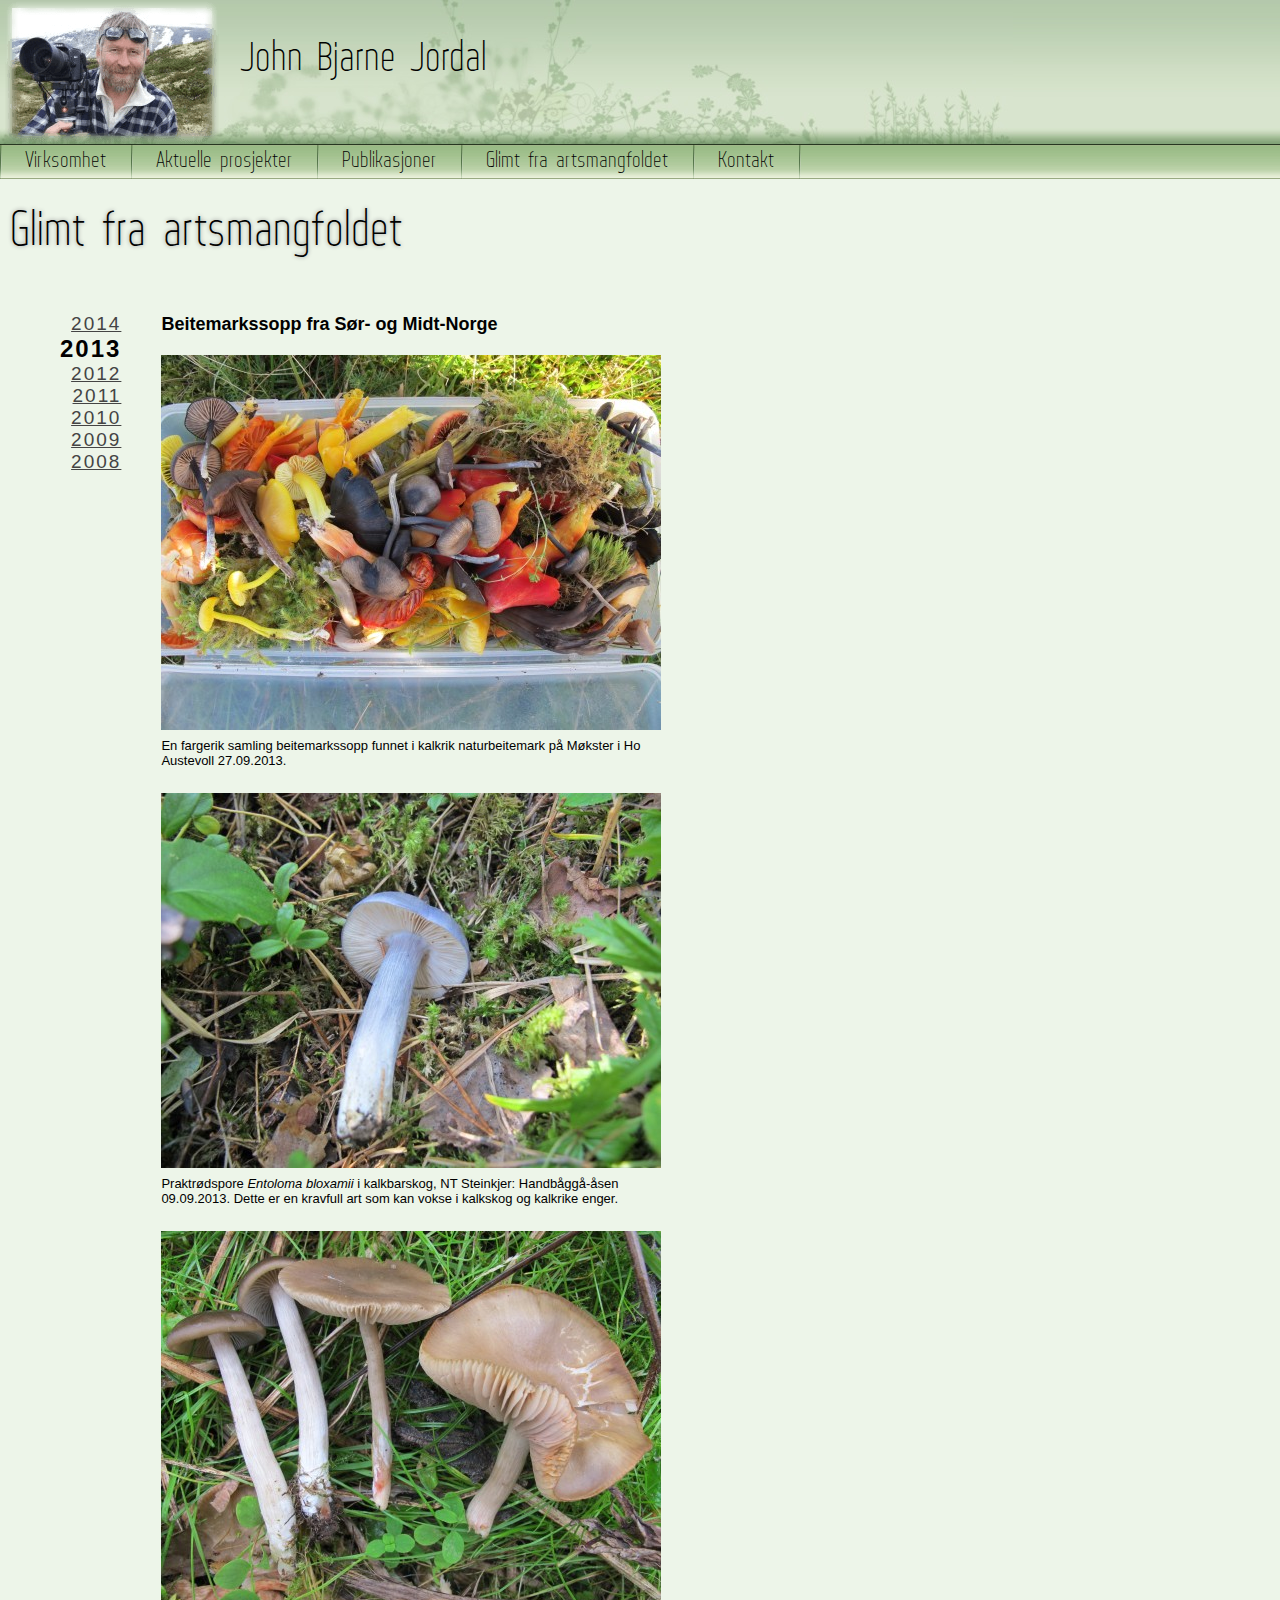
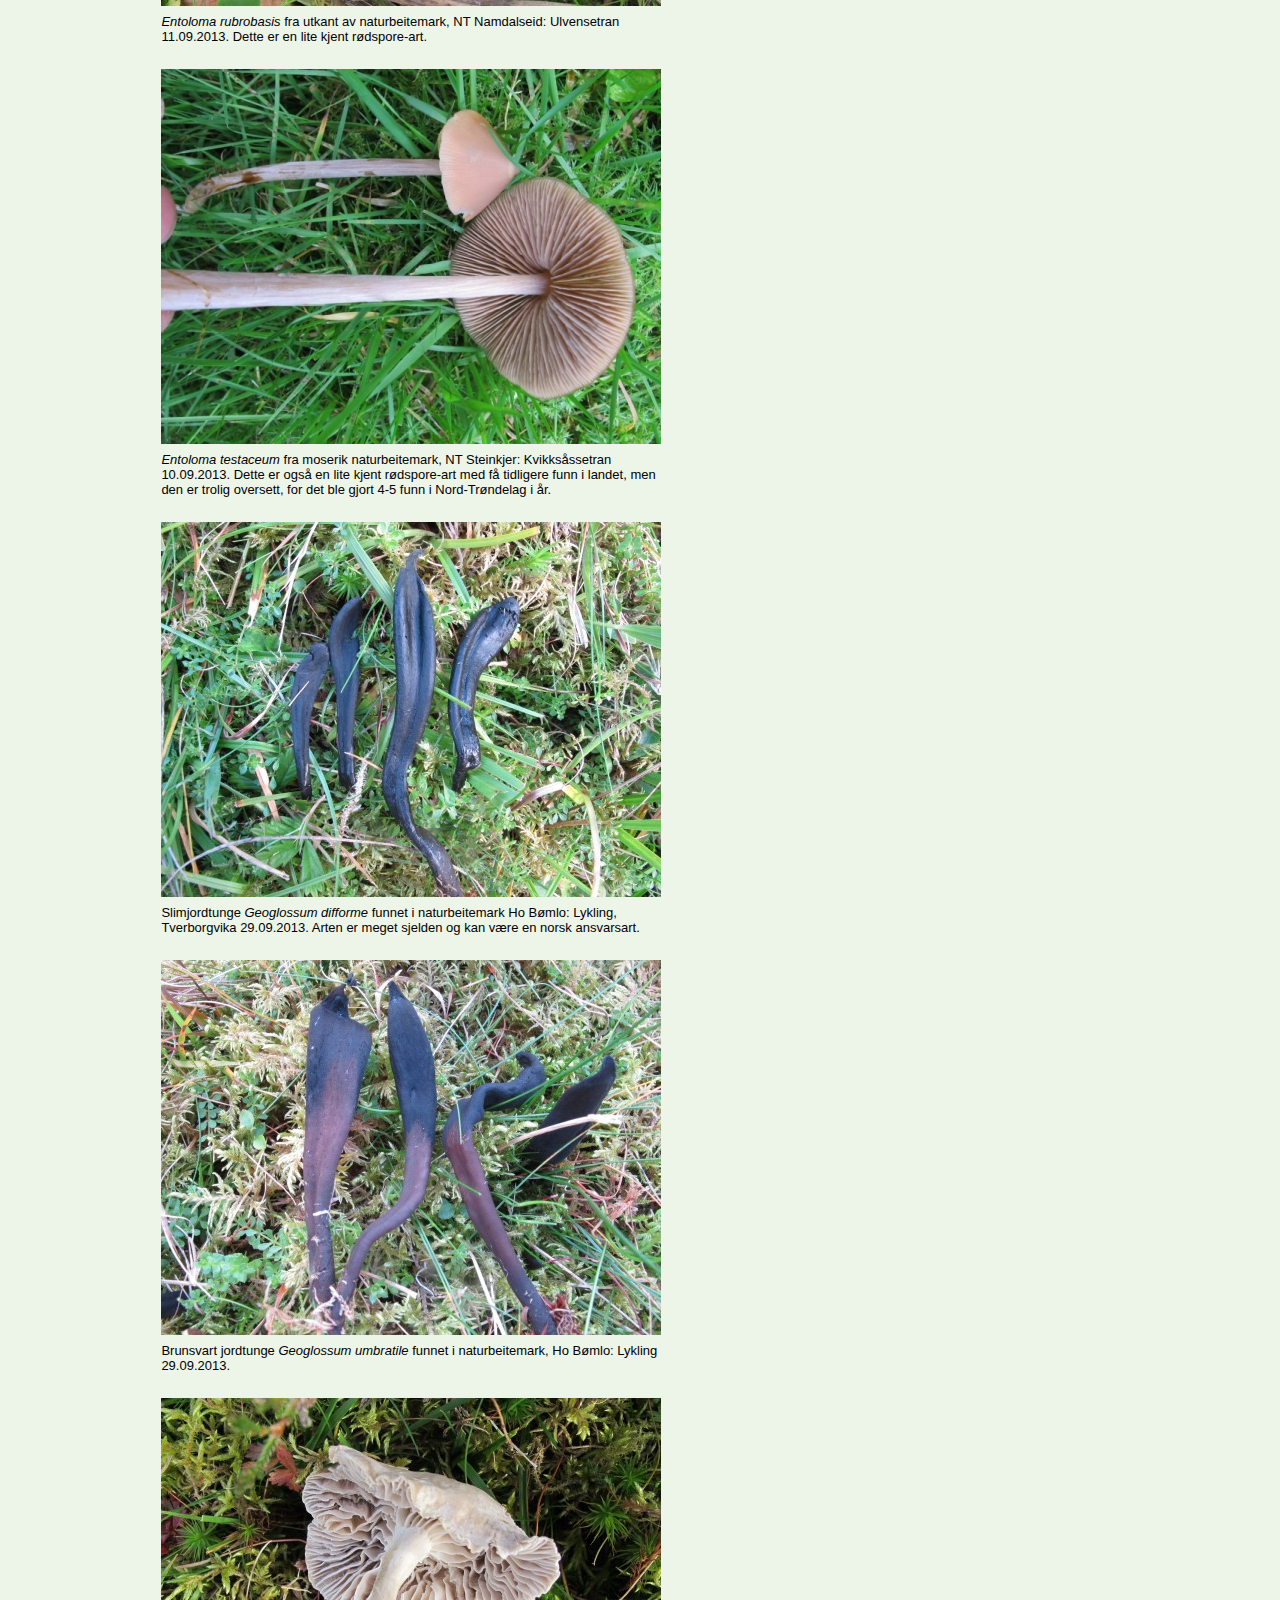
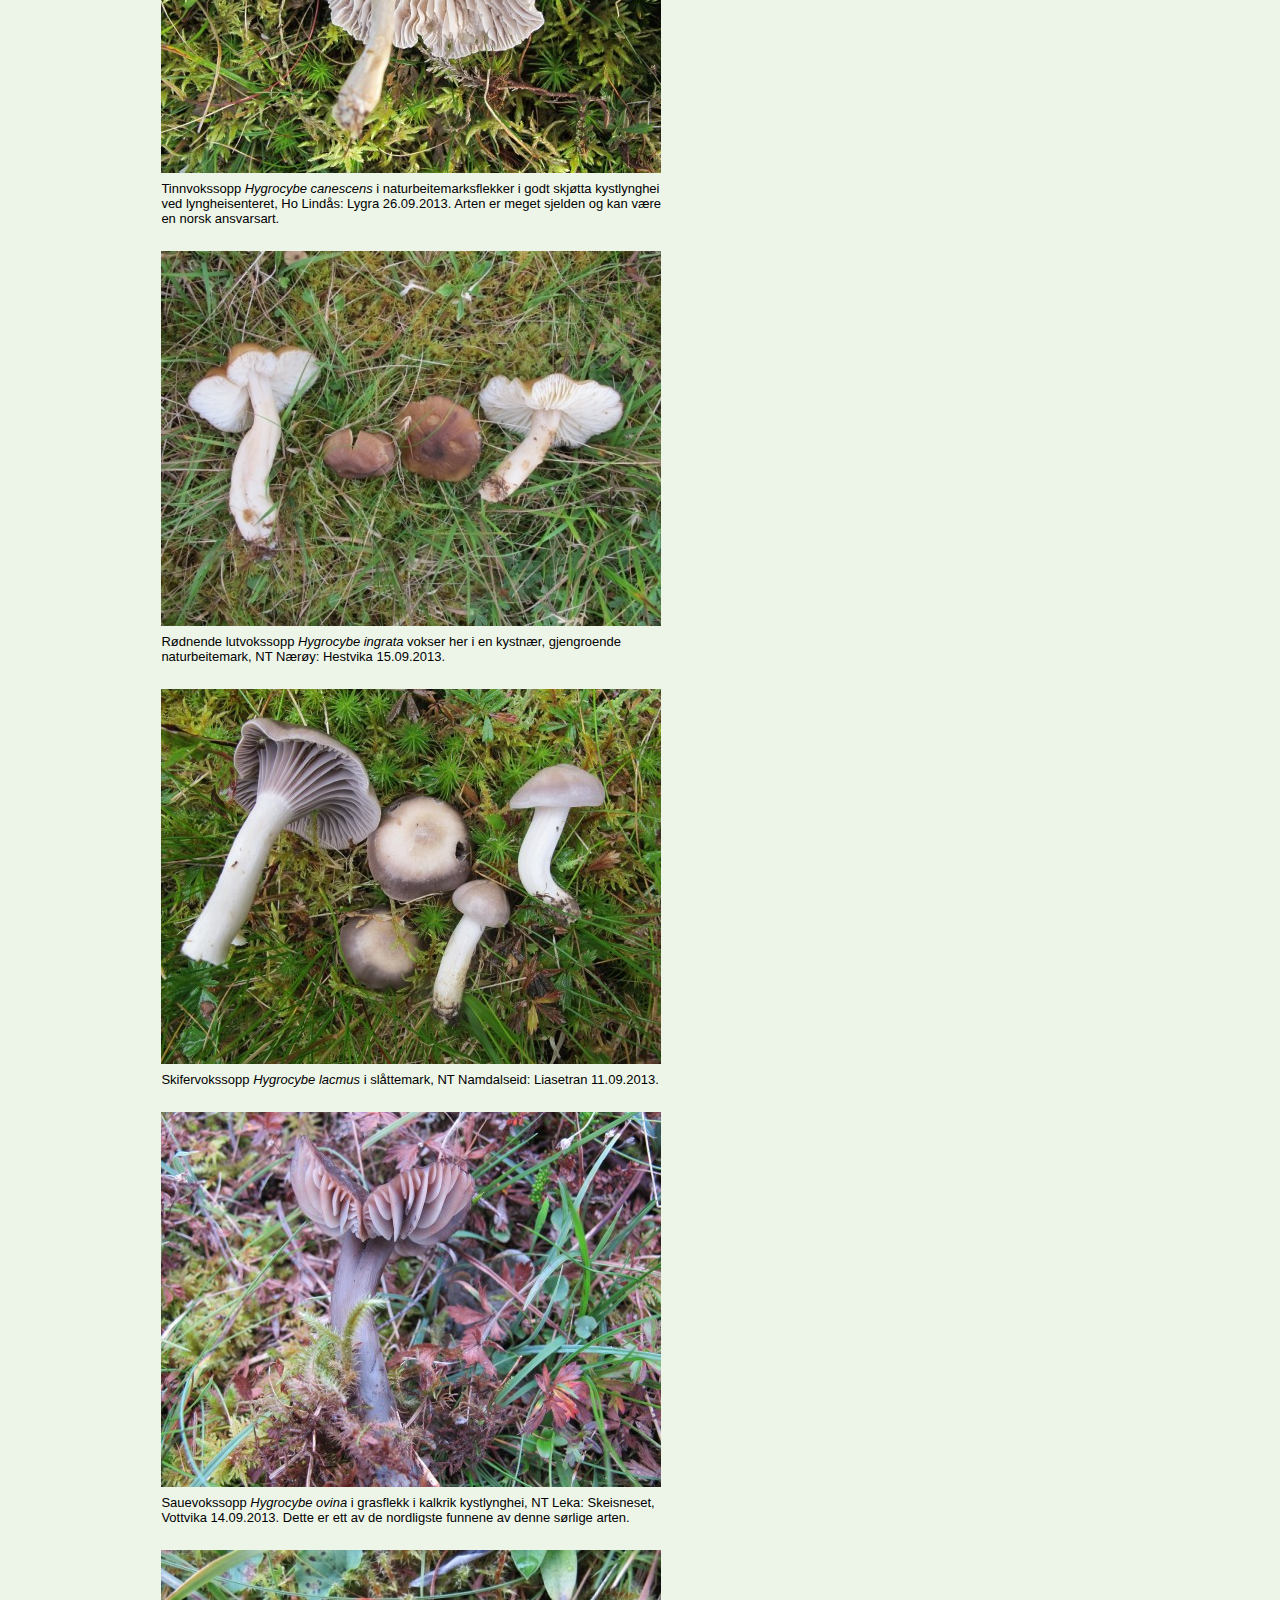
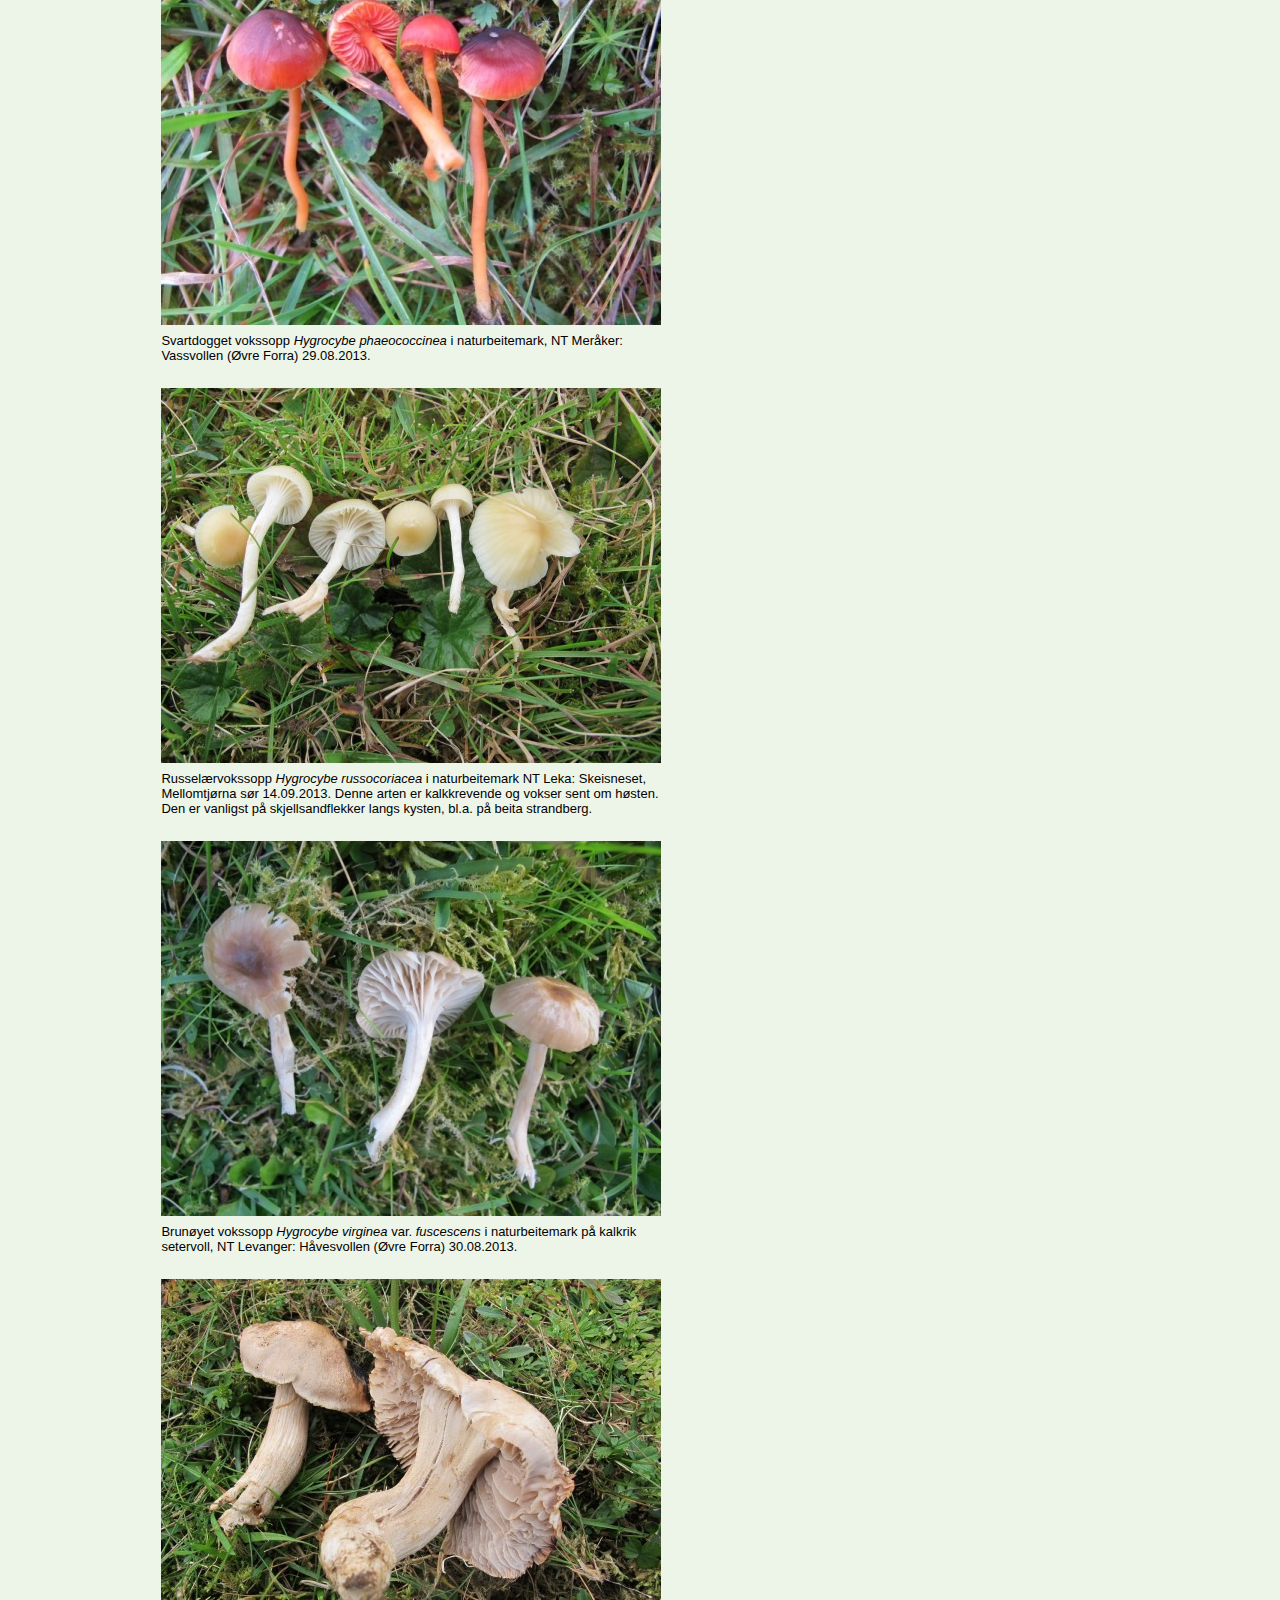
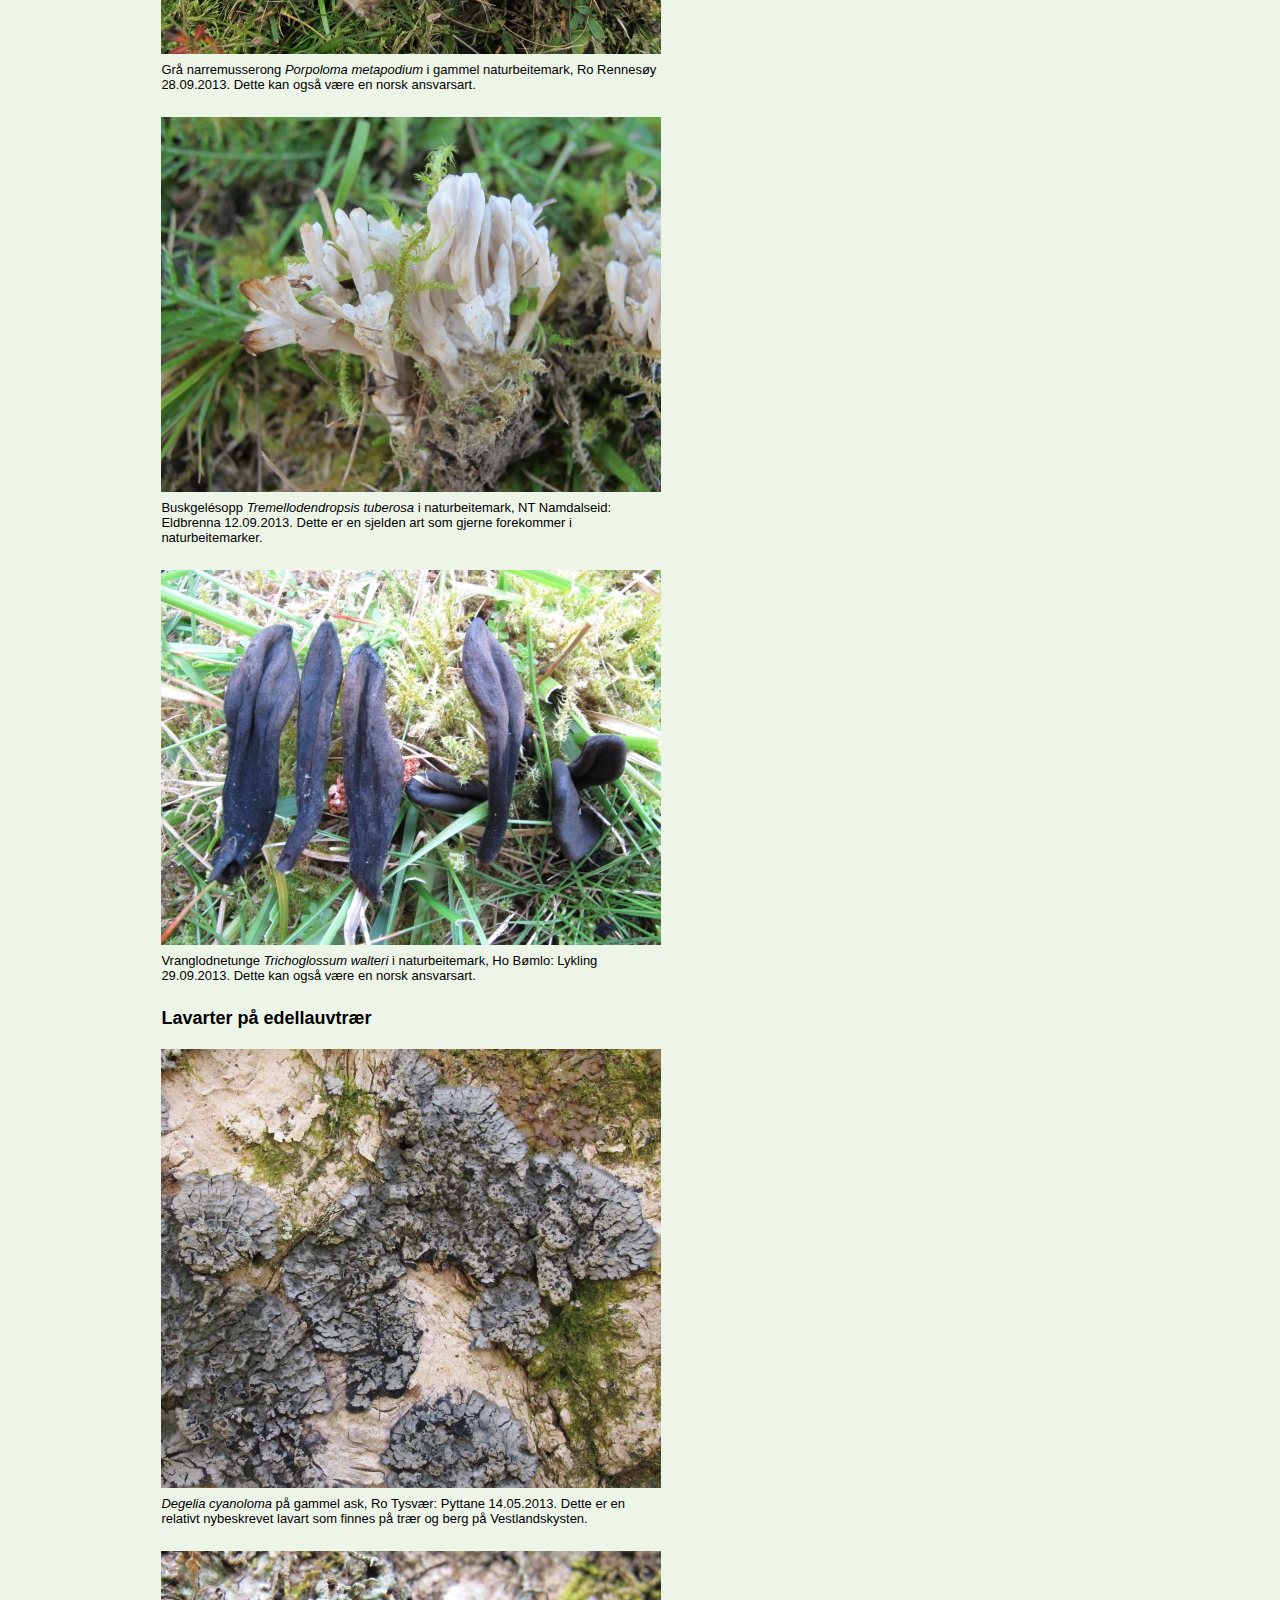
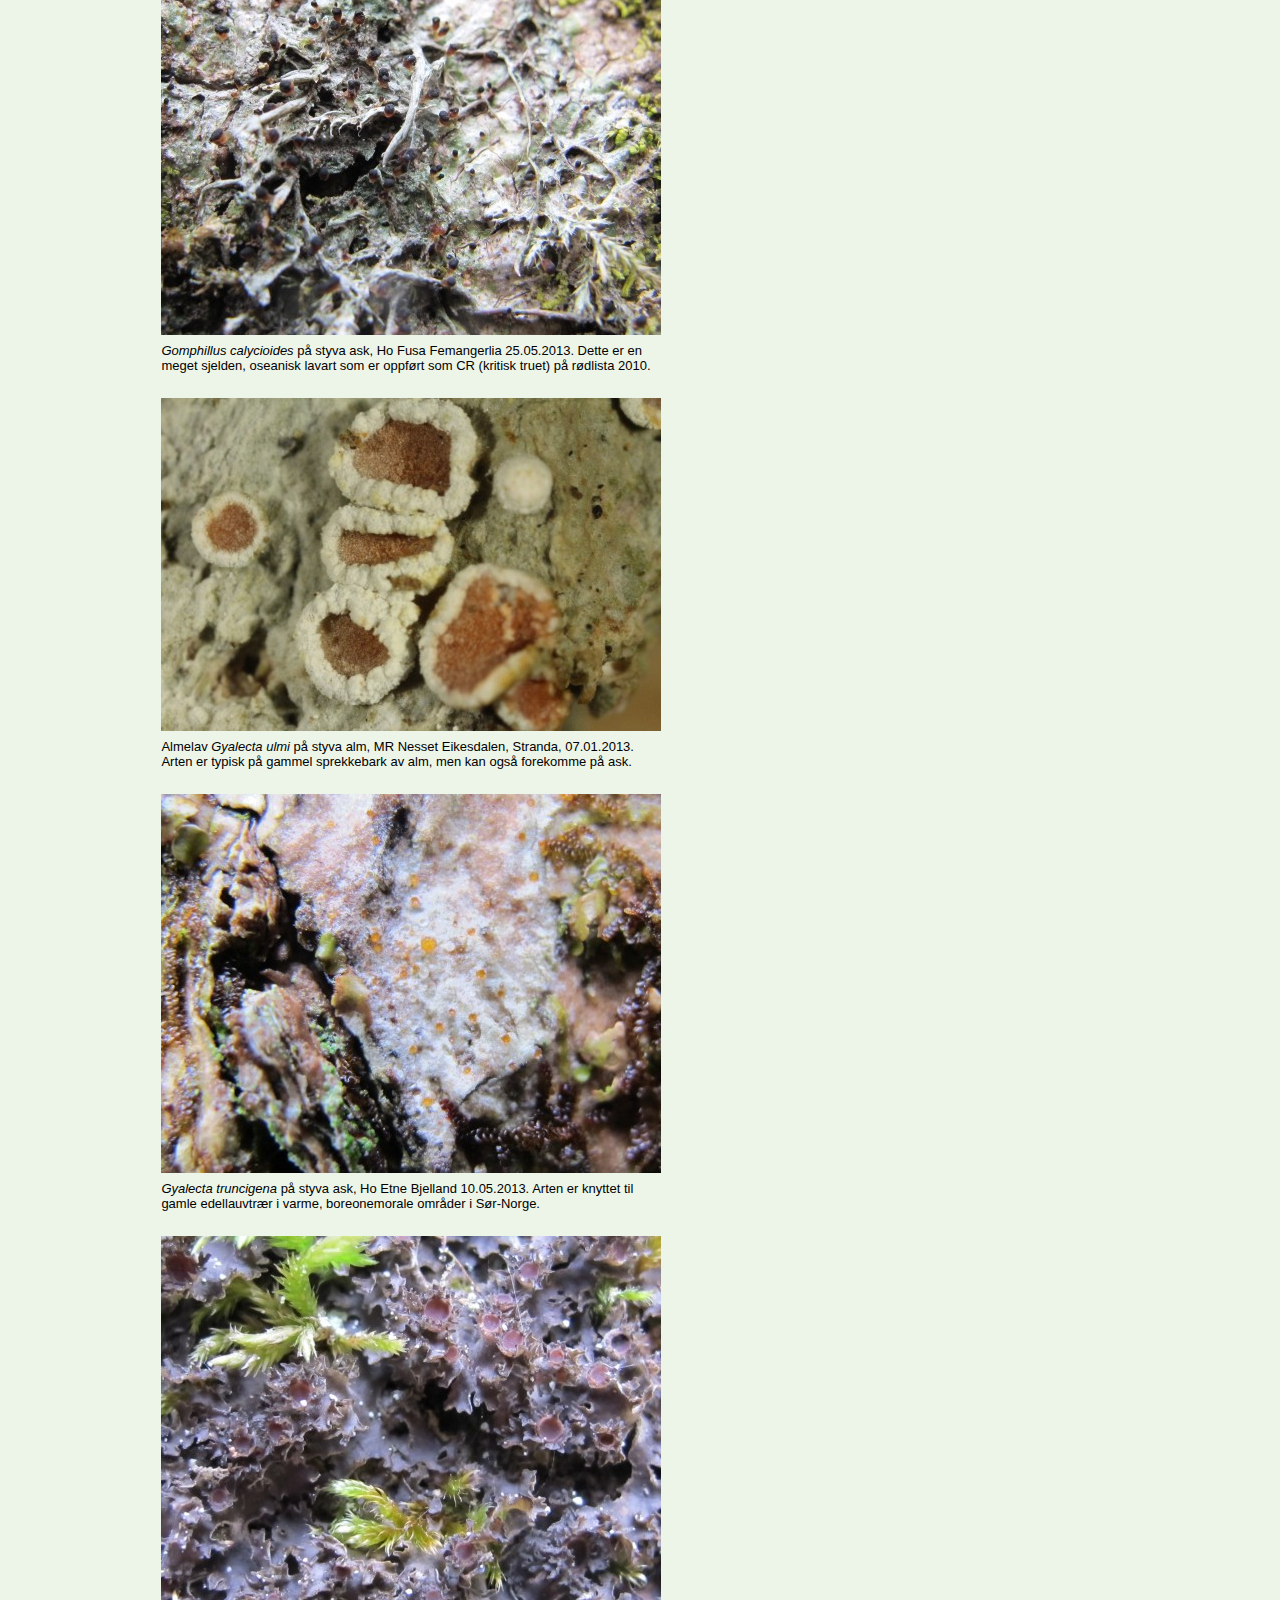
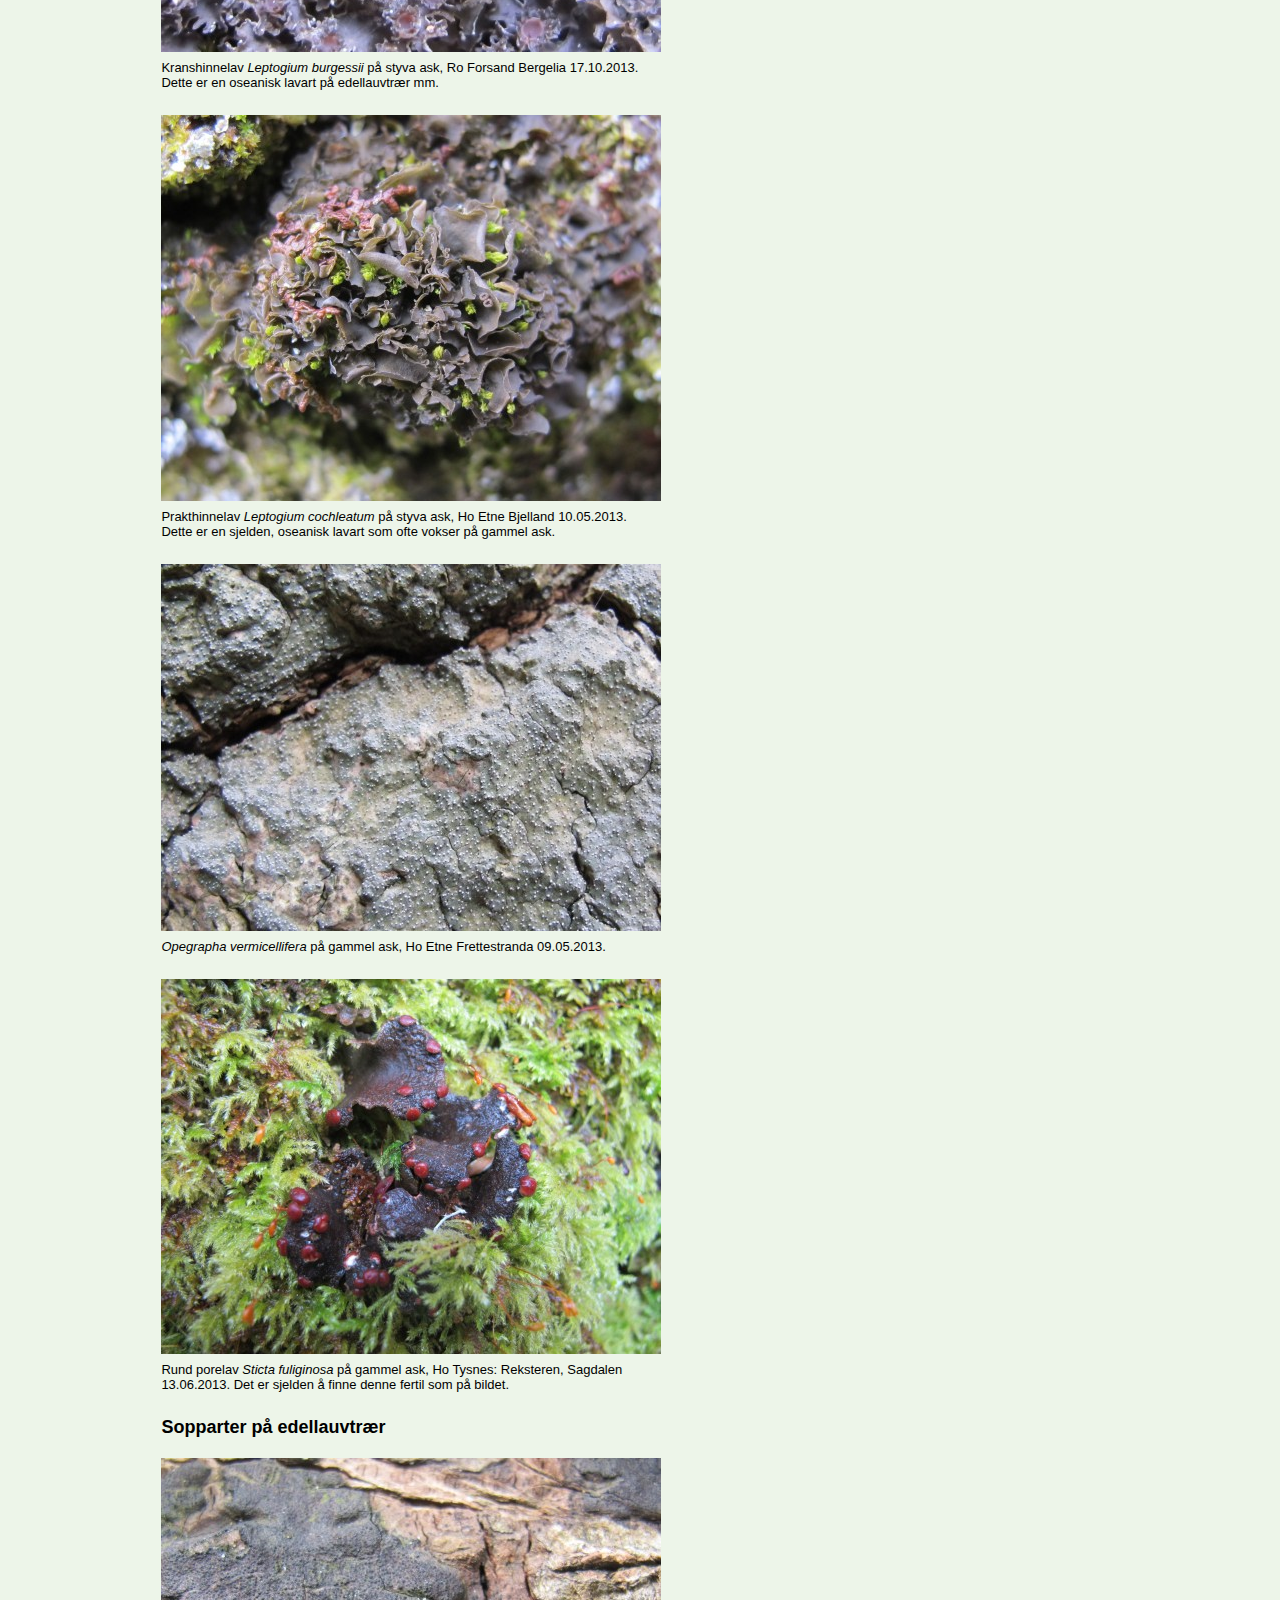
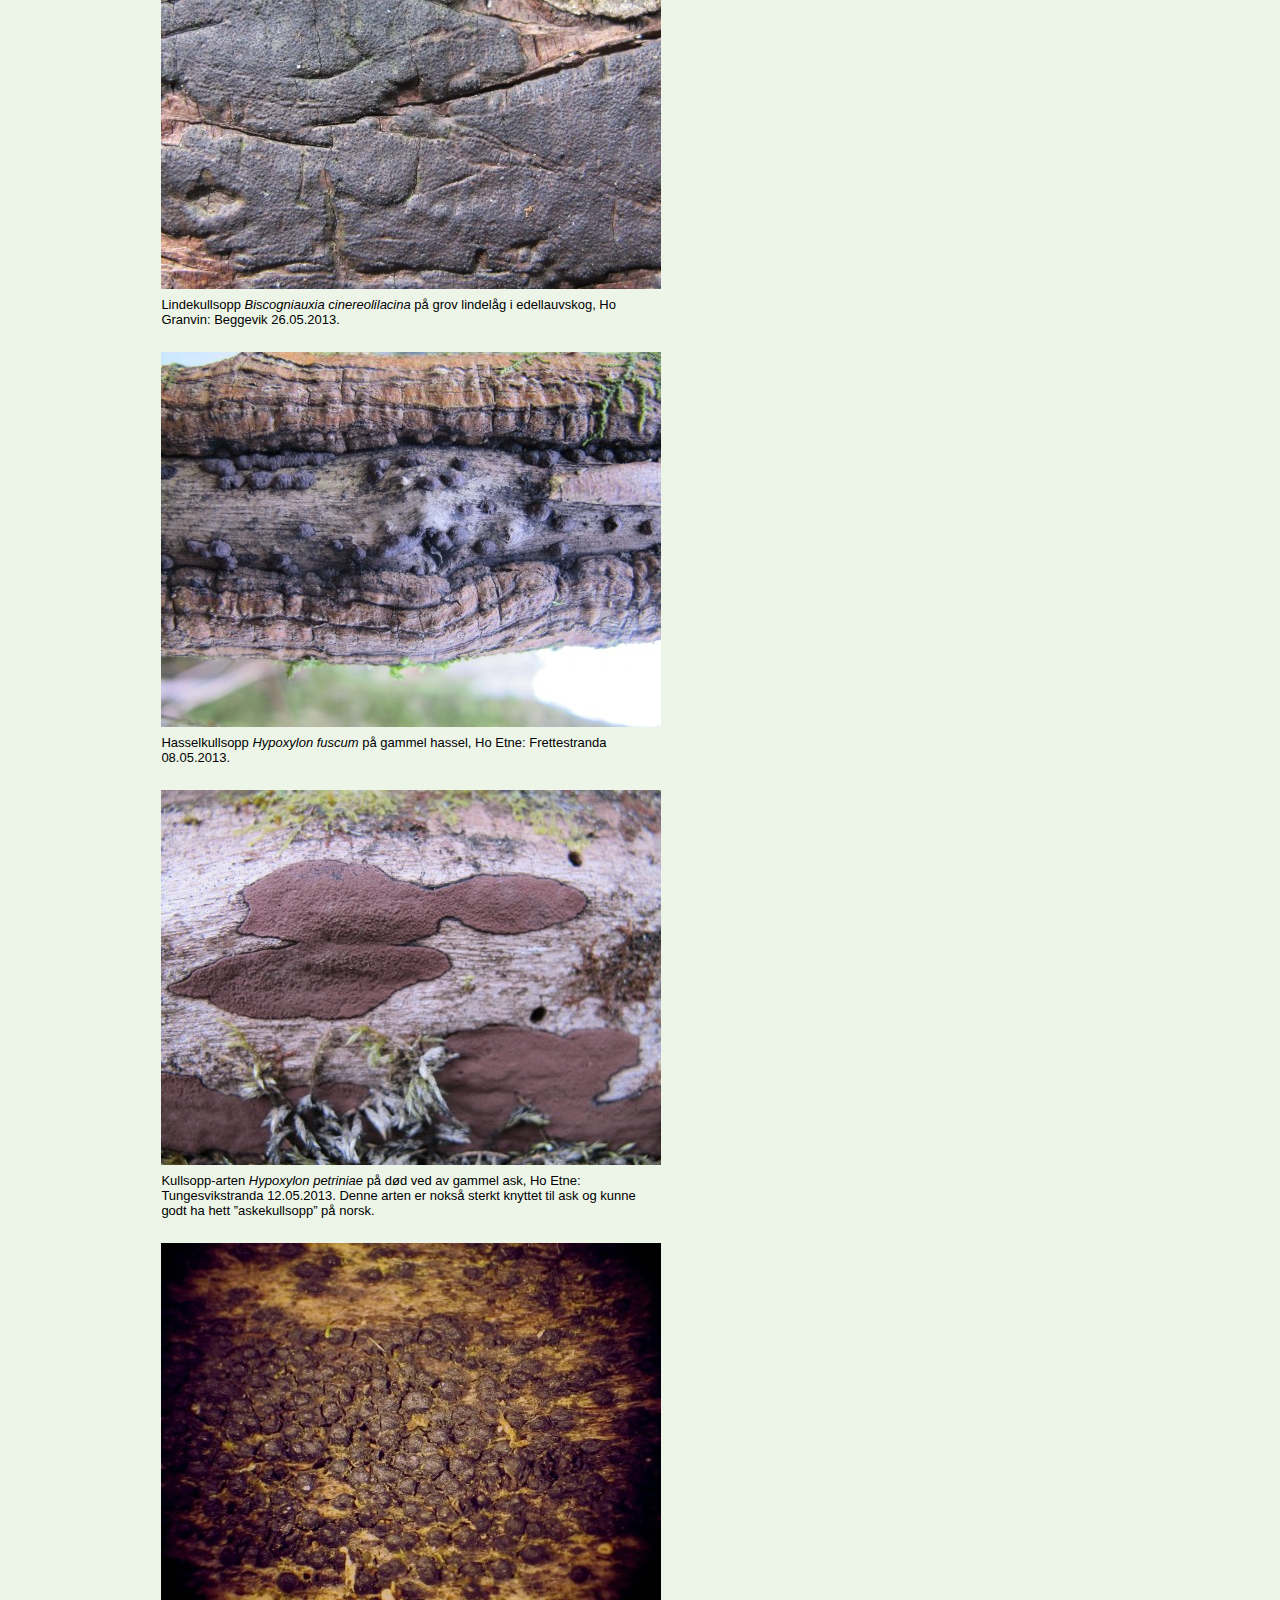
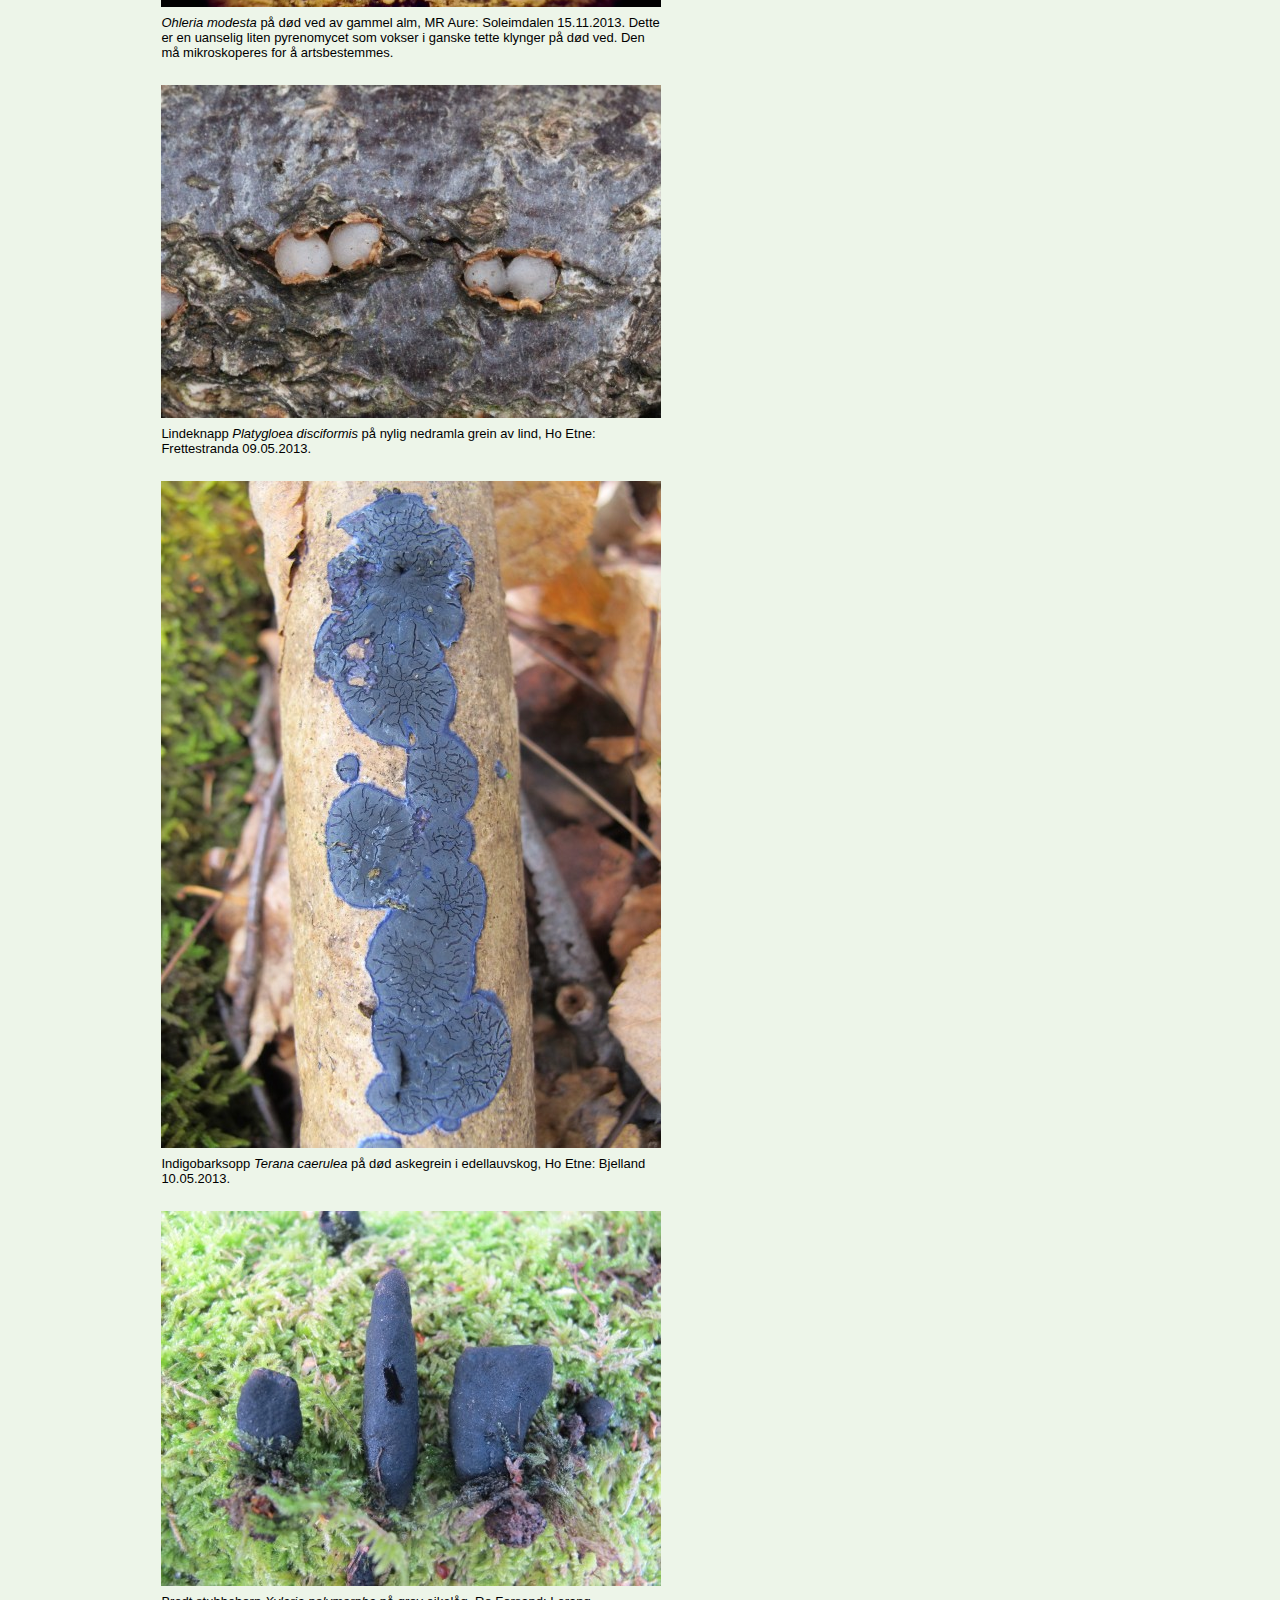
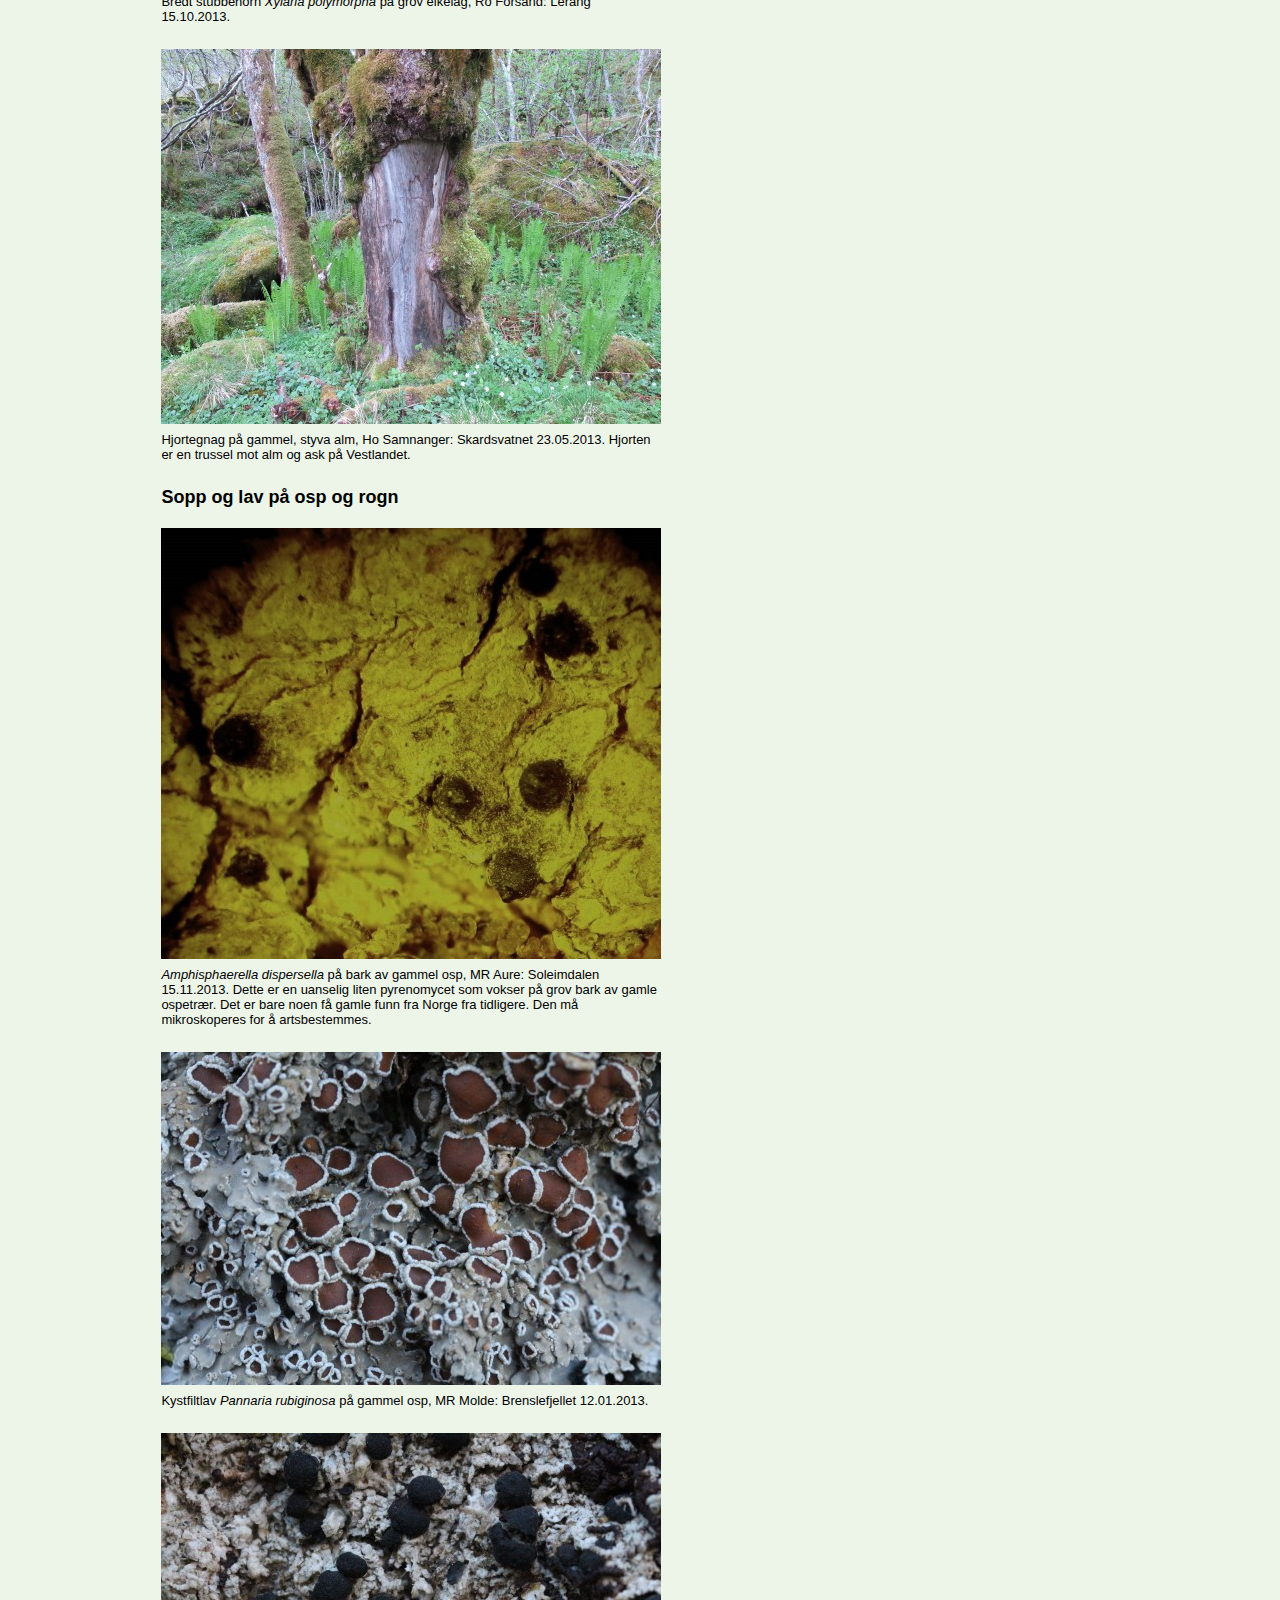
<file: glimt13.html>
﻿<!DOCTYPE html>
<html lang="nb">


<!-- #BeginTemplate "index.dwt" -->

<head>
<meta charset="utf-8" />
<meta content="width=device-width, initial-scale=1" name="viewport">
<!-- #BeginEditable "doctitle" -->

  <title>Glimt fra artsmangfoldet 2013 | Biolog J.B. Jordal</title>
<!-- #EndEditable -->
<link href="styles/style.css" rel="stylesheet" type="text/css" />
<script async="" src="js/main.js" type="text/javascript"></script>
</head>

<body>

<header>
  <img alt="Biolog John Bjarne Jordal" class="photo" src="images/jbj.png">
  <div class="header-text">
    <p class="header-name">John Bjarne Jordal</p>
    <p class="header-slogan">&nbsp;</p>
  </div>
  <button class="hamburger-menu-button" onclick="toggleMobileMenu();">
  <img alt="Meny" src="images/hamburger-menu.png"></button>
</header>
<nav id="nav-desktop" role="navigation">
  <div class="menuitem">
    <a href="/">Virksomhet </a></div>
  <div class="menuitem">
    <a href="/prosjekter.html">Aktuelle prosjekter </a></div>
  <div class="menuitem">
    <a href="/publikasjoner.html">Publikasjoner </a></div>
  <div class="menuitem">
    <a href="/glimt14.html">Glimt fra artsmangfoldet </a></div>
  <div class="menuitem">
    <a href="/kontakt.html">Kontakt </a></div>
  <div class="menuitem" style="width: 2px;">
  </div>
</nav>
<nav id="nav-mobile" role="navigation">
  <div class="menuitem">
    <a href="/">Virksomhet </a></div>
  <div class="menuitem">
    <a href="/prosjekter.html">Aktuelle prosjekter </a></div>
  <div class="menuitem">
    <a href="/publikasjoner.html">Publikasjoner </a></div>
  <div class="menuitem">
    <a href="/glimt14.html">Glimt fra artsmangfoldet </a></div>
  <div class="menuitem">
    <a href="/kontakt.html">Kontakt </a></div>
</nav>
<div id="content">
  <!-- #BeginEditable "content" -->



  <h1>Glimt fra artsmangfoldet</h1>

  <div id="glimtcontainer">
    <div id="tidsperiode">
      <a href="glimt14.html">2014</a><br>
      <span class="valgt_periode">2013</span><br>
      <a href="glimt12.html">2012</a><br>
      <a href="glimt11.html">2011</a><br>
      <a href="glimt10.html">2010</a><br>
      <a href="glimt09.html">2009</a><br>
      <a href="glimt08.html">2008</a><br>
    </div>
    <div id="tidsperiode-mobile">
      <label for="select-year">Velg år:</label>
      <select id="select-year"
              onchange="document.getElementById('go-to-year-button').removeAttribute('disabled')">
        <option value="glimt14.html">2014</option>
        <option value="glimt13.html" selected>2013</option>
        <option value="glimt12.html">2012</option>
        <option value="glimt11.html">2011</option>
        <option value="glimt10.html">2010</option>
        <option value="glimt09.html">2009</option>
        <option value="glimt08.html">2008</option>
      </select>
      <button type="button" id="go-to-year-button" disabled
              onclick="navigateTo(document.getElementById('select-year').value)">
        Gå til
      </button>
    </div>

    <div id="bildeliste">
      <h2>Beitemarkssopp fra Sør- og Midt-Norge</h2>

      <figure>
        <img src="images/glimt2013/Austevoll_Moekster_beitemarkssopp_6939.JPG" width="500"
             height="375">
        <figcaption>
          En fargerik samling beitemarkssopp funnet i
          kalkrik naturbeitemark på Møkster i Ho Austevoll 27.09.2013.
        </figcaption>
      </figure>

      <figure>
        <img alt="Entoloma bloxamii"
             src="images/glimt2013/Entoloma_bloxamii_Steinkjer_Handbagga-asen_6562.JPG" width="500"
             height="375">
        <figcaption>
          Praktrødspore <i lang="la">Entoloma bloxamii</i> i
          kalkbarskog, NT Steinkjer: Handbåggå-åsen 09.09.2013. Dette er en
          kravfull art som kan vokse i kalkskog og kalkrike enger.
        </figcaption>
      </figure>

      <figure>
        <img alt="Entoloma rubrobasis"
             src="images/glimt2013/Entoloma_rubrobasis_Namdalseid_Ulvensetran_6620.JPG" width="500"
             height="375">
        <figcaption>
          <i lang="la">
            Entoloma rubrobasis</i> fra utkant av naturbeitemark, NT Namdalseid:
          Ulvensetran 11.09.2013. Dette er en lite kjent rødspore-art.
        </figcaption>
      </figure>

      <figure>
        <img alt="Entoloma testaceum"
             src="images/glimt2013/Entoloma_testaceum_Steinkjer_Kvikksaassetran_6586.JPG"
             width="500" height="375">
        <figcaption>
          <i lang="la">
            Entoloma testaceum</i> fra moserik naturbeitemark, NT Steinkjer:
          Kvikksåssetran 10.09.2013. Dette er også en lite kjent rødspore-art med
          få tidligere funn i landet, men den er trolig oversett, for det ble
          gjort 4-5 funn i Nord-Trøndelag i år.
        </figcaption>
      </figure>

      <figure>
        <img alt="Geoglossum difforme"
             src="images/glimt2013/Geoglossum_difforme_Boemlo_Lykling_Tverborgvika_7007.JPG"
             width="500" height="375">
        <figcaption>
          Slimjordtunge <i lang="la">Geoglossum difforme</i> funnet
          i naturbeitemark Ho Bømlo: Lykling, Tverborgvika 29.09.2013. Arten er
          meget sjelden og kan være en norsk ansvarsart.
        </figcaption>
      </figure>

      <figure>
        <img alt="Geoglossum umbratile"
             src="images/glimt2013/Geoglossum_umbratile_Boemlo_Lykling_6994.JPG" width="500"
             height="375">
        <figcaption>
          Brunsvart jordtunge <i lang="la">Geoglossum umbratile</i>
          funnet i naturbeitemark, Ho Bømlo: Lykling 29.09.2013.
        </figcaption>
      </figure>

      <figure>
        <img alt="Hygrocybe canescens"
             src="images/glimt2013/Hygrocybe_canescens_Lindaas_Lygra_6899.JPG" width="500"
             height="375">
        <figcaption>
          Tinnvokssopp <i lang="la">Hygrocybe canescens</i> i
          naturbeitemarksflekker i godt skjøtta kystlynghei ved lyngheisenteret,
          Ho Lindås: Lygra 26.09.2013. Arten er meget sjelden og kan være en norsk
          ansvarsart.
        </figcaption>
      </figure>

      <figure>
        <img alt="Hygrocybe ingrata"
             src="images/glimt2013/Hygrocybe_ingrata_Naeroey_Hestvika_6759.JPG" width="500"
             height="375">
        <figcaption>
          Rødnende lutvokssopp <i lang="la">Hygrocybe ingrata</i>
          vokser her i en kystnær, gjengroende naturbeitemark, NT Nærøy: Hestvika
          15.09.2013.
        </figcaption>
      </figure>

      <figure>
        <img alt="Hygrocybe lacmus"
             src="images/glimt2013/Hygrocybe_lacmus_Namdalseid_Liasetran_6606.JPG" width="500"
             height="375">
        <figcaption>
          Skifervokssopp <i lang="la">Hygrocybe lacmus</i> i
          slåttemark, NT Namdalseid: Liasetran 11.09.2013.
        </figcaption>
      </figure>

      <figure>
        <img alt="Hygrocybe ovina"
             src="images/glimt2013/Hygrocybe_ovina_Leka_Skeisneset_Vottvika_6739.JPG" width="500"
             height="375">
        <figcaption>
          Sauevokssopp <i lang="la">Hygrocybe ovina</i> i grasflekk
          i kalkrik kystlynghei, NT Leka: Skeisneset, Vottvika 14.09.2013. Dette
          er ett av de nordligste funnene av denne sørlige arten.
        </figcaption>
      </figure>

      <figure>
        <img alt="Hygrocybe phaeococcinea"
             src="images/glimt2013/Hygrocybe_phaeococcinea_Forra_Vassvollen_6436.JPG" width="500"
             height="375">
        <figcaption>
          Svartdogget vokssopp <i lang="la">Hygrocybe phaeococcinea</i>
          i naturbeitemark, NT Meråker: Vassvollen (Øvre Forra) 29.08.2013.
        </figcaption>
      </figure>

      <figure>
        <img alt="Hygrocybe russocoriacea"
             src="images/glimt2013/Hygrocybe_russocoriacea_Leka_Skeisneset_Mellomtjorna_6721.JPG"
             width="500" height="375">
        <figcaption>
          Russelærvokssopp <i lang="la">Hygrocybe russocoriacea</i>
          i naturbeitemark NT Leka: Skeisneset, Mellomtjørna sør 14.09.2013. Denne
          arten er kalkkrevende og vokser sent om høsten. Den er vanligst på
          skjellsandflekker langs kysten, bl.a. på beita strandberg.
        </figcaption>
      </figure>

      <figure>
        <img alt="Hygrocybe virginea var. fuscescens"
             src="images/glimt2013/Hygrocybe_virginea_fuscescens_Forra_Haavesvollen_6481.JPG"
             width="500" height="375">
        <figcaption>
          Brunøyet vokssopp <i lang="la">Hygrocybe virginea </i>var.
          <i lang="la">fuscescens</i> i naturbeitemark på kalkrik setervoll, NT Levanger:
          Håvesvollen (Øvre Forra) 30.08.2013.
        </figcaption>
      </figure>

      <figure>
        <img alt="Porpoloma metapodium"
             src="images/glimt2013/Porpoloma_metapodium_Rennesoy_6960.JPG" width="500"
             height="375">
        <figcaption>
          Grå narremusserong <i lang="la">Porpoloma metapodium</i> i
          gammel naturbeitemark, Ro Rennesøy 28.09.2013. Dette kan også være en
          norsk ansvarsart.
        </figcaption>
      </figure>

      <figure>
        <img alt="Tremellodendropsis tuberosa"
             src="images/glimt2013/Tremellodendropsis_tuberosa_Namdalseid_Eldbrenna_6663.JPG"
             width="500" height="375">
        <figcaption>
          Buskgelésopp <i lang="la">Tremellodendropsis tuberosa</i>
          i naturbeitemark, NT Namdalseid: Eldbrenna 12.09.2013. Dette er en
          sjelden art som gjerne forekommer i naturbeitemarker.
        </figcaption>
      </figure>

      <figure>
        <img alt="Trichoglossum walteri"
             src="images/glimt2013/Trichoglossum_walteri_Boemlo_Lykling_6987.JPG" width="500"
             height="375">
        <figcaption>
          Vranglodnetunge <i lang="la">Trichoglossum walteri</i> i
          naturbeitemark, Ho Bømlo: Lykling 29.09.2013. Dette kan også være en
          norsk ansvarsart.
        </figcaption>
      </figure>

      <h2>Lavarter på edellauvtrær</h2>

      <figure>
        <img alt="Degelia cyanoloma"
             src="images/glimt2013/RoTysvaerPyttane_Degelia_cyanoloma_red5813.jpg" width="500"
             height="439">
        <figcaption>
          <i lang="la">
            Degelia cyanoloma</i> på gammel ask, Ro Tysvær: Pyttane 14.05.2013. Dette er
          en relativt nybeskrevet lavart som finnes på trær og berg på
          Vestlandskysten.
        </figcaption>
      </figure>

      <figure>
        <img alt="Gomphillus calycioides"
             src="images/glimt2013/Fusa_Femangerlia_Gomphillus_5883.jpg" width="500" height="384">
        <figcaption>
          <i lang="la">
            Gomphillus calycioides</i> på styva ask, Ho Fusa Femangerlia 25.05.2013. Dette er
          en meget sjelden, oseanisk lavart som er oppført som CR (kritisk truet)
          på rødlista 2010.
        </figcaption>
      </figure>

      <figure>
        <img alt="Gyalecta ulmi" src="images/glimt2013/Gyalecta_ulmi.jpg" width="500" height="333">
        <figcaption>
          Almelav <i lang="la">Gyalecta ulmi</i> på styva alm, MR
          Nesset Eikesdalen, Stranda, 07.01.2013. Arten er typisk på gammel
          sprekkebark av alm, men kan også forekomme på ask.
        </figcaption>
      </figure>

      <figure>
        <img alt="Gyalecta truncigena"
             src="images/glimt2013/Ho_Etne_Bjelland_Gyalecta_truncigena_5740.jpg" width="500"
             height="379">
        <figcaption>
          <i lang="la">
            Gyalecta truncigena</i> på styva ask, Ho Etne Bjelland 10.05.2013. Arten er
          knyttet til gamle edellauvtrær i varme, boreonemorale områder i
          Sør-Norge.
        </figcaption>
      </figure>

      <figure>
        <img alt="Leptogium burgessii"
             src="images/glimt2013/Forsand_Bergelia_Leptogium_burgessii_red7296.jpg" width="500"
             height="416">
        <figcaption>
          Kranshinnelav <i lang="la">Leptogium burgessii</i> på
          styva ask, Ro Forsand Bergelia 17.10.2013. Dette er en oseanisk lavart
          på edellauvtrær mm.
        </figcaption>
      </figure>

      <figure>
        <img alt="Leptogium cochleatum"
             src="images/glimt2013/Ho_Etne_Bjelland_Leptogium_cochleatum_5744.jpg" width="500"
             height="386">
        <figcaption>
          Prakthinnelav <i lang="la">Leptogium cochleatum</i> på
          styva ask, Ho Etne Bjelland 10.05.2013. Dette er en sjelden, oseanisk
          lavart som ofte vokser på gammel ask.
        </figcaption>
      </figure>

      <figure>
        <img alt="Opegrapha vermicellifera"
             src="images/glimt2013/Ho_Etne_Frettestranda_Opegrapha_vermicellifera_5727.jpg"
             width="500" height="367">
        <figcaption>
          <i lang="la">
            Opegrapha vermicellifera</i> på gammel ask, Ho Etne Frettestranda 09.05.2013.
        </figcaption>
      </figure>

      <figure>
        <img alt="Sticta fuliginosa"
             src="images/glimt2013/Ho_Tysnes_Sticta_fuliginosa_fertil_6111.JPG" width="500"
             height="375">
        <figcaption>
          Rund porelav <i lang="la">Sticta fuliginosa</i> på gammel
          ask, Ho Tysnes: Reksteren, Sagdalen 13.06.2013. Det er sjelden å finne
          denne fertil som på bildet.
        </figcaption>
      </figure>

      <h2>Sopparter på edellauvtrær</h2>

      <figure>
        <img alt="Biscogniauxia cinereolilacina"
             src="images/glimt2013/Granvin_Beggevik_Biscogniauxia_cinereolilacina_5896.jpg"
             width="500" height="431">
        <figcaption>
          Lindekullsopp <i lang="la">Biscogniauxia cinereolilacina</i>
          på grov lindelåg i edellauvskog, Ho Granvin: Beggevik 26.05.2013.
        </figcaption>
      </figure>

      <figure>
        <img alt="Hypoxylon fuscum"
             src="images/glimt2013/Ho_Etne_Frettestranda_Hypoxylon_fuscum_5695.JPG" width="500"
             height="375">
        <figcaption>
          Hasselkullsopp <i lang="la">Hypoxylon fuscum</i> på gammel
          hassel, Ho Etne: Frettestranda 08.05.2013.
        </figcaption>
      </figure>

      <figure>
        <img alt="Hypoxylon petriniae"
             src="images/glimt2013/HoEtneTungesvikstranda_Hypoxylon_petriniae_5788.JPG" width="500"
             height="375">
        <figcaption>
          Kullsopp-arten <i lang="la">Hypoxylon petriniae</i> på død
          ved av gammel ask, Ho Etne: Tungesvikstranda 12.05.2013. Denne arten er
          nokså sterkt knyttet til ask og kunne godt ha hett ”askekullsopp” på
          norsk.
        </figcaption>
      </figure>

      <figure>
        <img alt="Ohleria modesta" src="images/glimt2013/Ohleria_modesta_7421.jpg" width="500"
             height="364">
        <figcaption>
          <i lang="la">Ohleria modesta</i> på død ved av gammel alm, MR
          Aure: Soleimdalen 15.11.2013. Dette er en uanselig liten pyrenomycet som
          vokser i ganske tette klynger på død ved. Den må mikroskoperes for å
          artsbestemmes.
        </figcaption>
      </figure>

      <figure>
        <img alt="Platygloea disciformis"
             src="images/glimt2013/Ho_Etne_Frette_Achroomyces_disciformis_0138.JPG" width="500"
             height="333">
        <figcaption>
          Lindeknapp <i lang="la">Platygloea disciformis</i> på
          nylig nedramla grein av lind, Ho Etne: Frettestranda 09.05.2013.
        </figcaption>
      </figure>

      <figure>
        <img alt="Terana caerulea" src="images/glimt2013/Ho_Etne_Bjelland_Terana_caerulea_5753.JPG"
             width="500" height="667">
        <figcaption>
          Indigobarksopp <i lang="la">Terana caerulea </i>på død
          askegrein i edellauvskog, Ho Etne: Bjelland 10.05.2013.
        </figcaption>
      </figure>

      <figure>
        <img alt="Xylaria polymorpha"
             src="images/glimt2013/Forsand_Lerang_Xylaria_polymorpha_7127.JPG" width="500"
             height="375">
        <figcaption>
          Bredt stubbehorn <i lang="la">Xylaria polymorpha</i> på
          grov eikelåg, Ro Forsand: Lerang 15.10.2013.
        </figcaption>
      </figure>

      <figure>
        <img alt="Red deer damage on Ulmus"
             src="images/glimt2013/Samnanger_Skardsvatnet_hjortegnag_5867.JPG" width="500"
             height="375">
        <figcaption>
          Hjortegnag på gammel, styva alm, Ho Samnanger:
          Skardsvatnet 23.05.2013. Hjorten er en trussel mot alm og ask på
          Vestlandet.
        </figcaption>
      </figure>

      <h2>Sopp og lav på osp og rogn</h2>

      <figure>
        <img alt="Amphisphaerella dispersella"
             src="images/glimt2013/Amphisphaerella_dispersella_7416_farge.jpg" width="500"
             height="431">
        <figcaption>
          <i lang="la">Amphisphaerella dispersella</i> på bark av
          gammel osp, MR Aure: Soleimdalen 15.11.2013. Dette er en uanselig liten
          pyrenomycet som vokser på grov bark av gamle ospetrær. Det er bare noen
          få gamle funn fra Norge fra tidligere. Den må mikroskoperes for å
          artsbestemmes.
        </figcaption>
      </figure>

      <figure>
        <img alt="Pannaria rubiginosa" src="images/glimt2013/Kystfiltlav48.JPG" width="500"
             height="333">
        <figcaption>
          Kystfiltlav <i lang="la">Pannaria rubiginosa</i> på gammel
          osp, MR Molde: Brenslefjellet 12.01.2013.
        </figcaption>
      </figure>

      <figure>
        <img alt="Megalaria grossa" src="images/glimt2013/Megalaria_grossa57.JPG" width="500"
             height="333">
        <figcaption>
          Stor fløyelslav <i lang="la">Megalaria grossa</i> på
          gammel osp, MR Molde: Brenslefjellet 12.01.2013.
        </figcaption>
      </figure>

      <figure>
        <img alt="Pyrenula occidentalis"
             src="images/glimt2013/Strand_Svinesmarka_Pyrenula_occidentalis_7265.jpg" width="500"
             height="412">
        <figcaption>
          Gul pærelav <i lang="la">Pyrenula occidentalis</i> på rogn
          i humid furuskog, Ro Strand: Svinesmarka 16.10.2013. Denne regnes som en
          god indikator på temperert regnskog.
        </figcaption>
      </figure>

      <h2>Oseaniske moser</h2>

      <figure>
        <img alt="Anastrepta orcadensis"
             src="images/glimt2013/Forsand_Lerang_Anastrepta_red7180.jpg" width="500" height="331">
        <figcaption>
          Heimose <i lang="la">Anastrepta orcadensis</i> på
          steinblokk i regnskog, Ro Forsand: Lerang 15.10.2013.
        </figcaption>
      </figure>

      <figure>
        <img alt="Isothecium holthii"
             src="images/glimt2013/Forsand_Bergelia_Isothecium_holthii_7282.JPG" width="500"
             height="667">
        <figcaption>
          Vasshalemose <i lang="la">Isothecium holthii</i> på
          steinblokk ved bekk i regnskog, Ro Forsand: Bergelia 17.10.2013.
        </figcaption>
      </figure>

      <figure>
        <img alt="Plagiochila punctata"
             src="images/glimt2013/Forsand_Lerang_Plagiochila_punctata_red7133.jpg" width="500"
             height="381">
        <figcaption>
          Småhinnemose <i lang="la">Plagiochila punctata</i> på
          steinblokk i regnskog, Ro Forsand: Lerang 15.10.2013.
        </figcaption>
      </figure>

      <figure>
        <img alt="Saccogyna viticulosa"
             src="images/glimt2013/MR_Heroy_Golleneset_Saccogyna_viticulosa_red5530.jpg" width="500"
             height="404">
        <figcaption>
          Pungmose <i lang="la">Saccogyna viticulosa</i> på
          strandberg ut mot havet, MR Herøy: Golleneset 20.04.2013.
        </figcaption>
      </figure>

      <figure>
        <img alt="Dicranum scottianum"
             src="images/glimt2013/Os_Bjoernen_Dicranum_scottianum_5915.JPG" width="500"
             height="375">
        <figcaption>
          Kystsigd <i lang="la">Dicranum scottianum</i> på berg i
          temperert regnskog, Ho Os: Bjørnen 27.05.2013.
        </figcaption>
      </figure>

      <h2>Planter</h2>

      <figure>
        <img alt="Lathraea squamaria" src="images/glimt2013/HoBoemloSpyssoya_skjellrot_5767.jpg"
             width="500" height="501">
        <figcaption>
          Skjellrot <i lang="la">Lathraea squamaria</i> i vestvendt,
          varm edellauvskog, Ho Bømlo: Spyssøya 11.05.2013.
        </figcaption>
      </figure>

      <figure>
        <img alt="Monotropa hypopitys ssp. hypophegea"
             src="images/glimt2013/Steinkjer_Handbaggaasen_snau_vaniljerot_6648.JPG" width="500"
             height="375">
        <figcaption>
          Snau vaniljerot <i lang="la">Monotropa hypopitys ssp.
          hypophegea</i> i kalkbarskog, NT Steinkjer: Handbåggå-åsen 12.09.2013.
        </figcaption>
      </figure>

      <figure>
        <img alt="Euphrasia hyperborea" src="images/glimt2013/tromsoyentrost_Heglesvola_6422.jpg"
             width="500" height="396">
        <figcaption>
          Tromsøyentrøst <i lang="la">Euphrasia hyperborea</i> i
          kalkrik myr, NT Levanger: Heglesvola (Øvre Forra) 28.08.2013, bestemt av
          Anders Lyngstad.
        </figcaption>
      </figure>
    </div>
    <div class="clear-both"></div>
  </div>


  <!-- #EndEditable --></div>

</body>

<!-- #EndTemplate -->

</html>
</file>
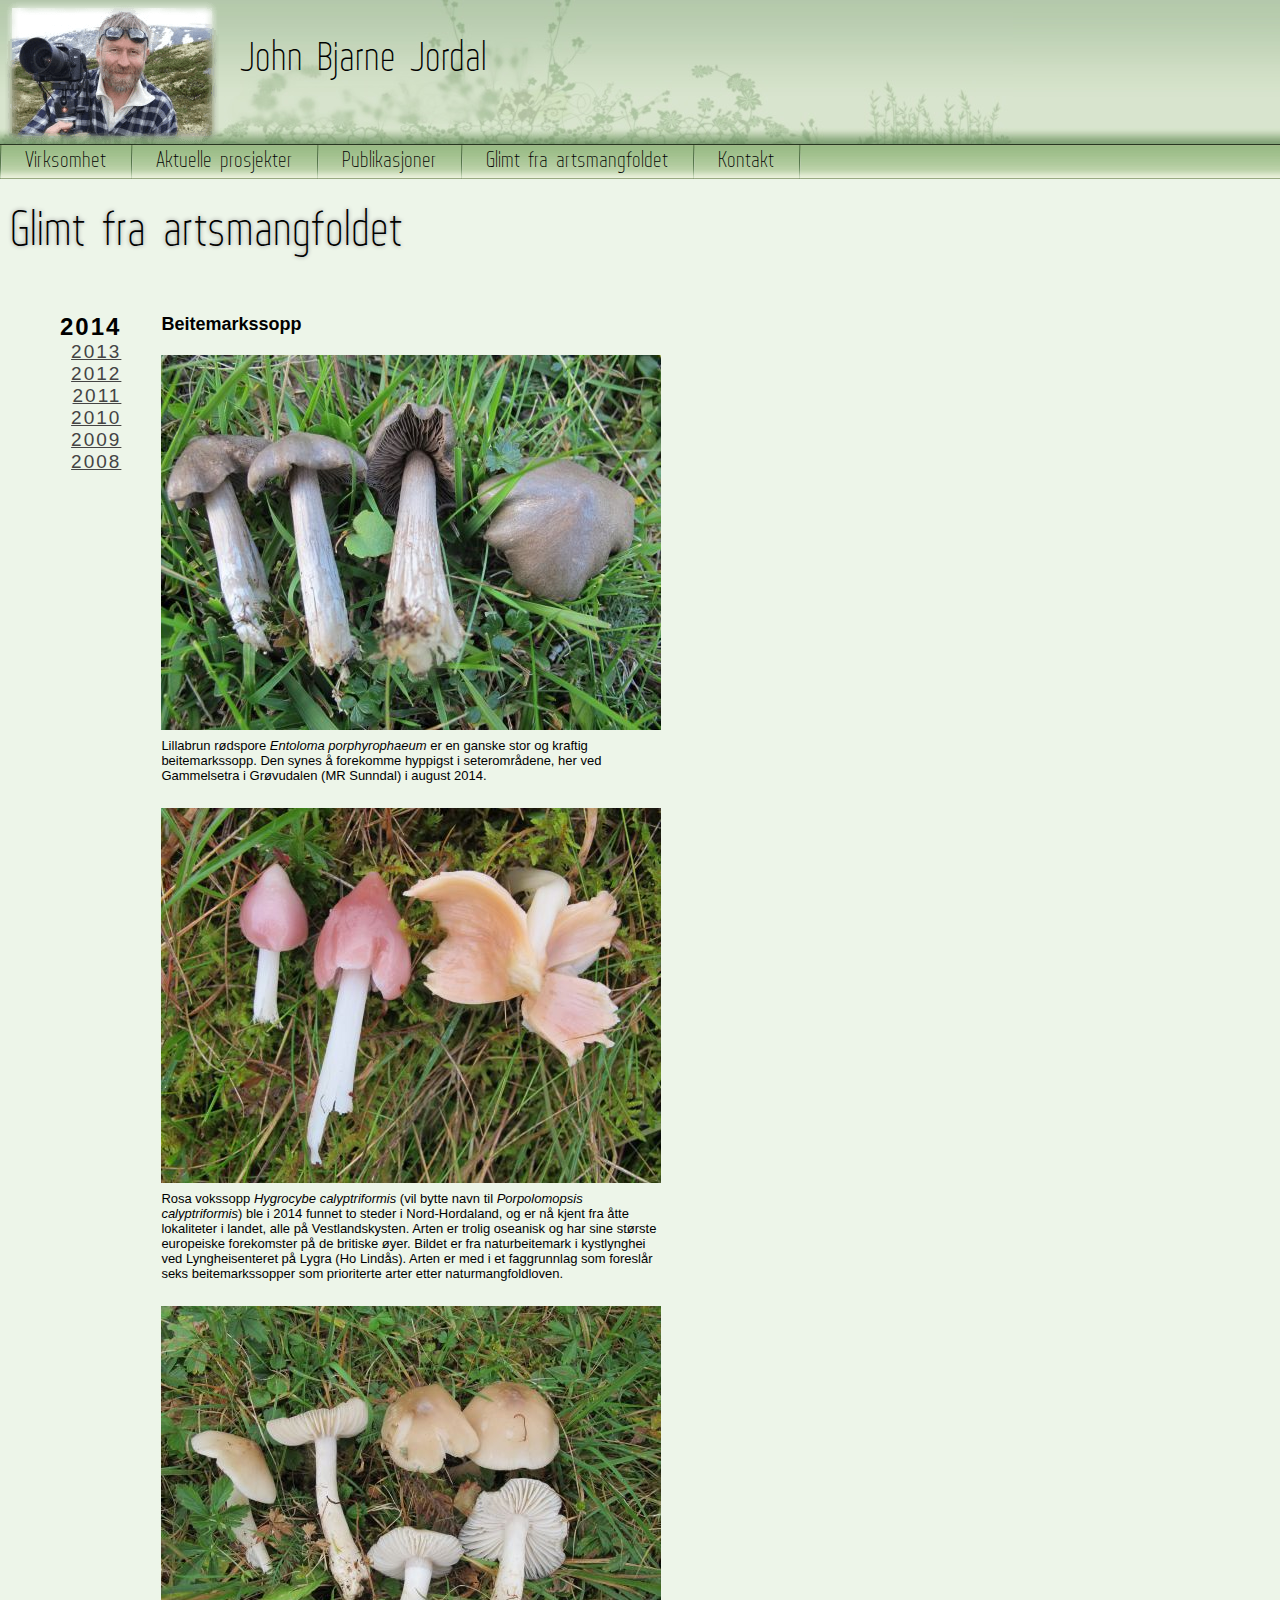
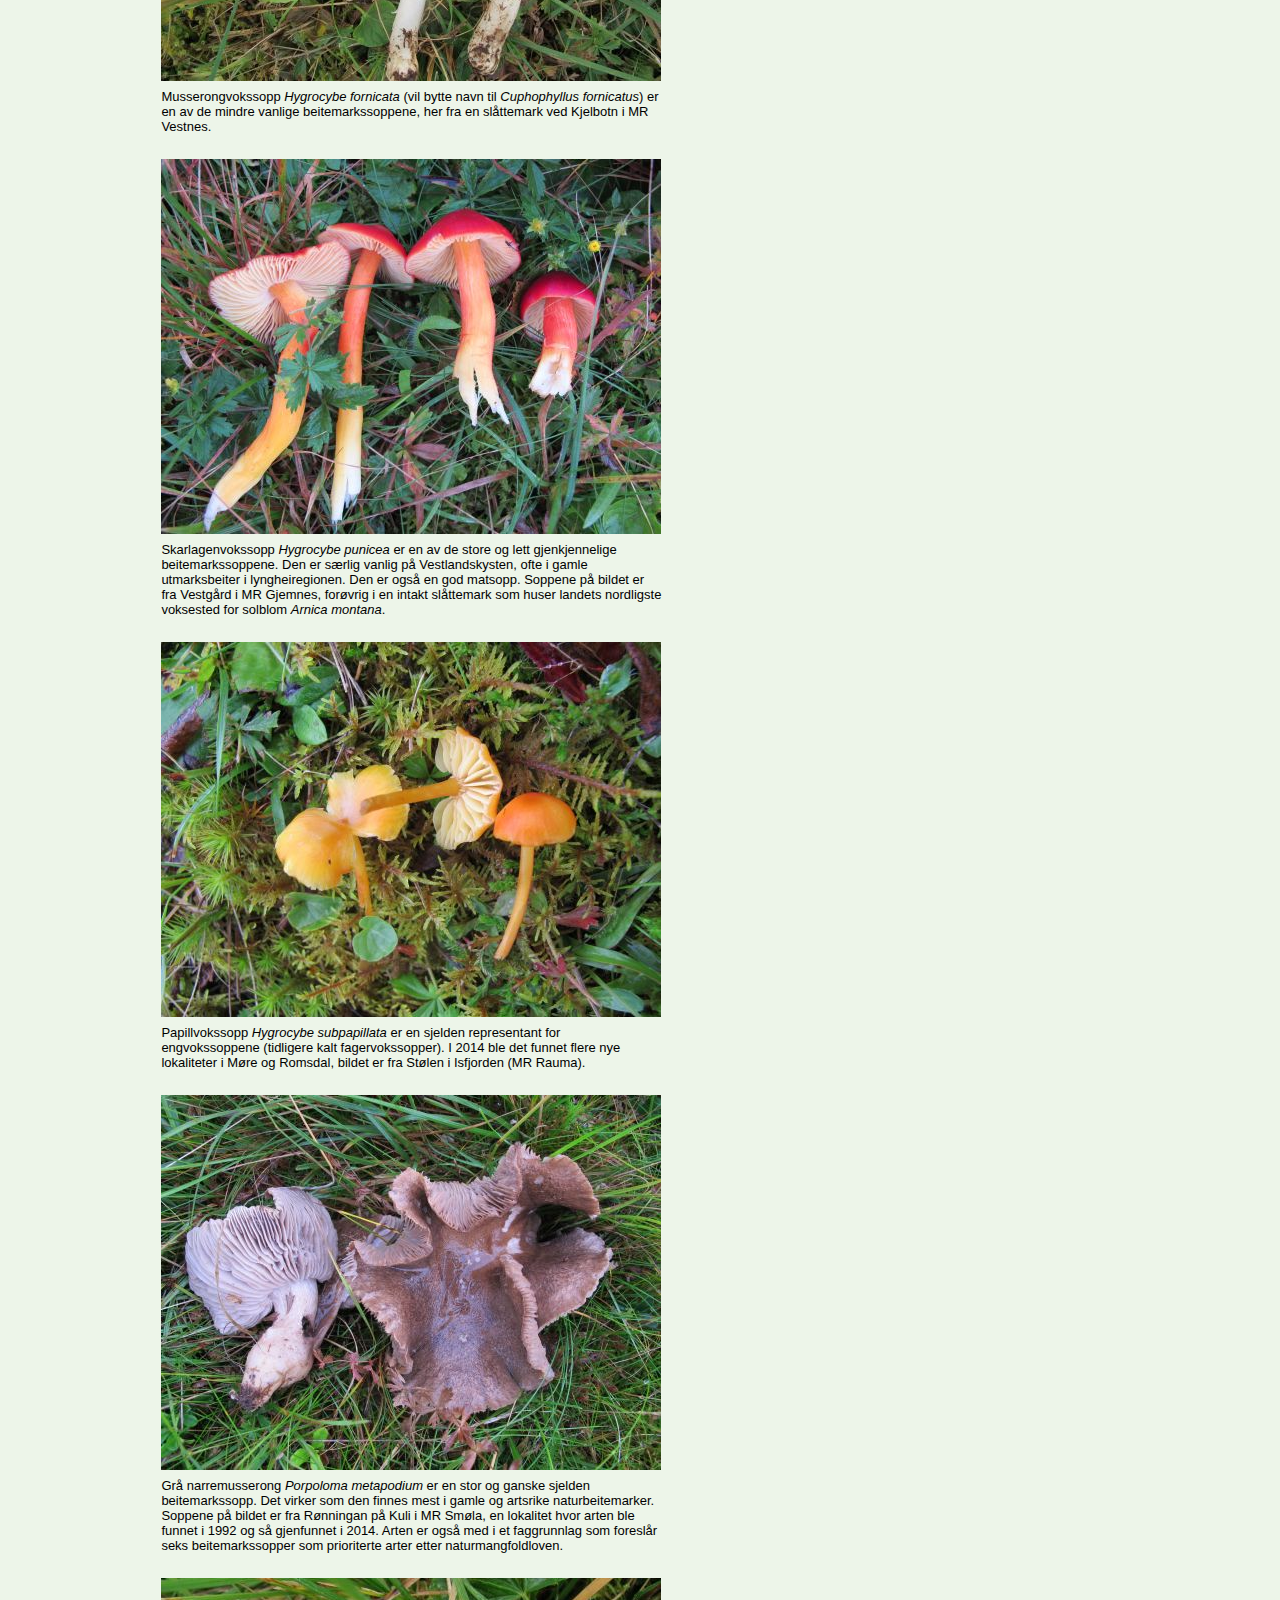
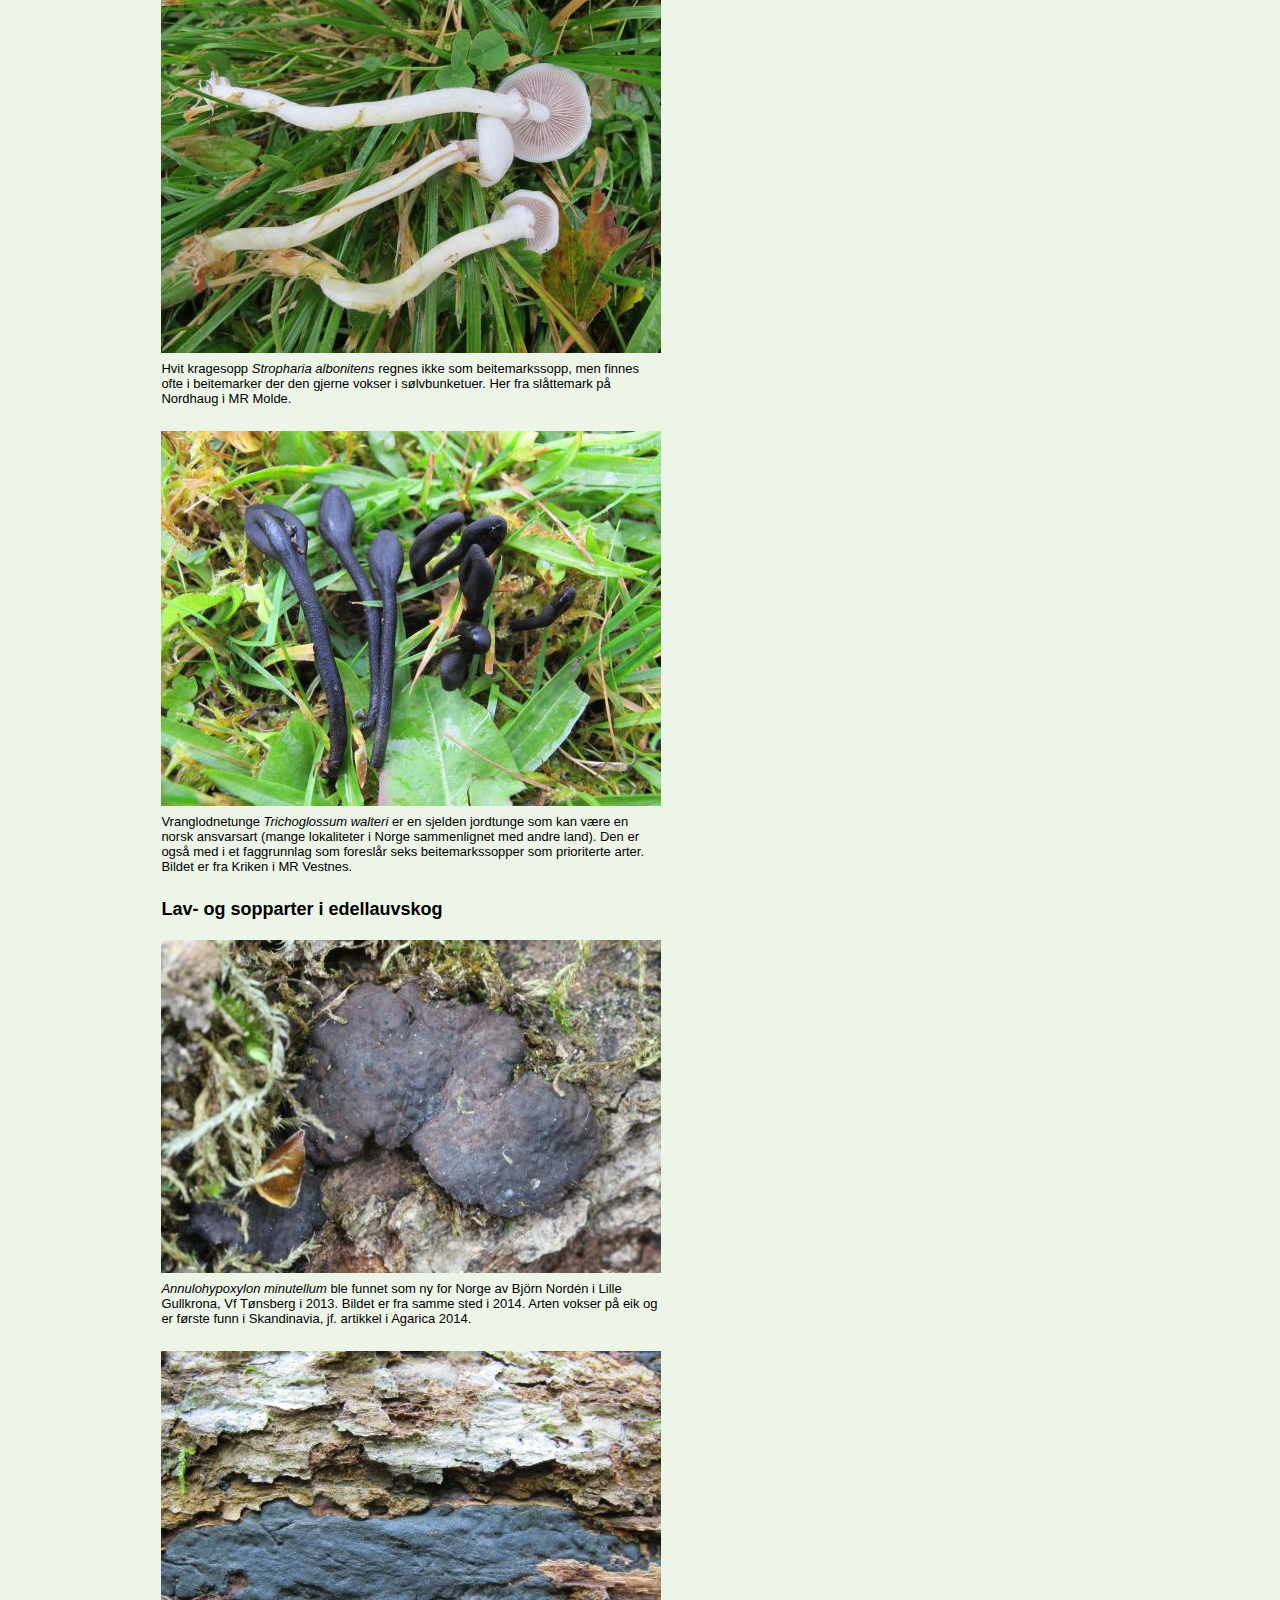
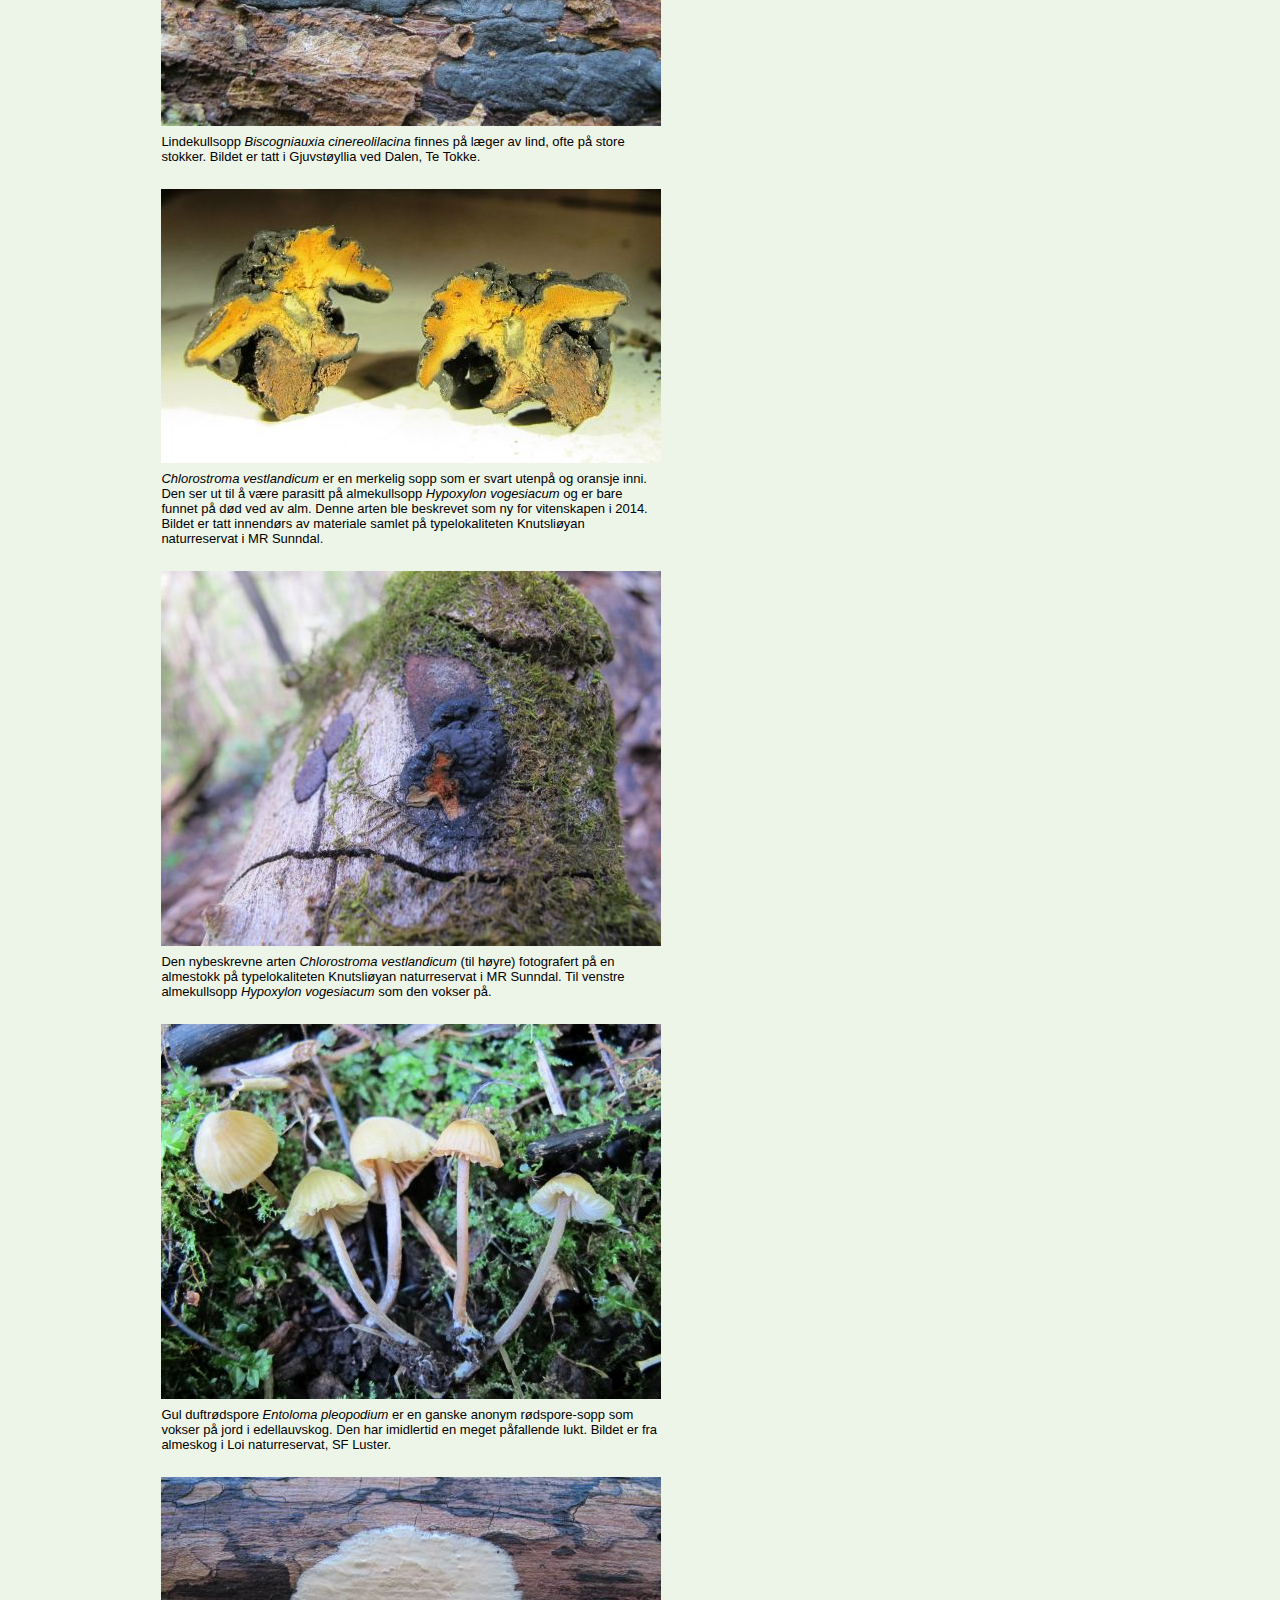
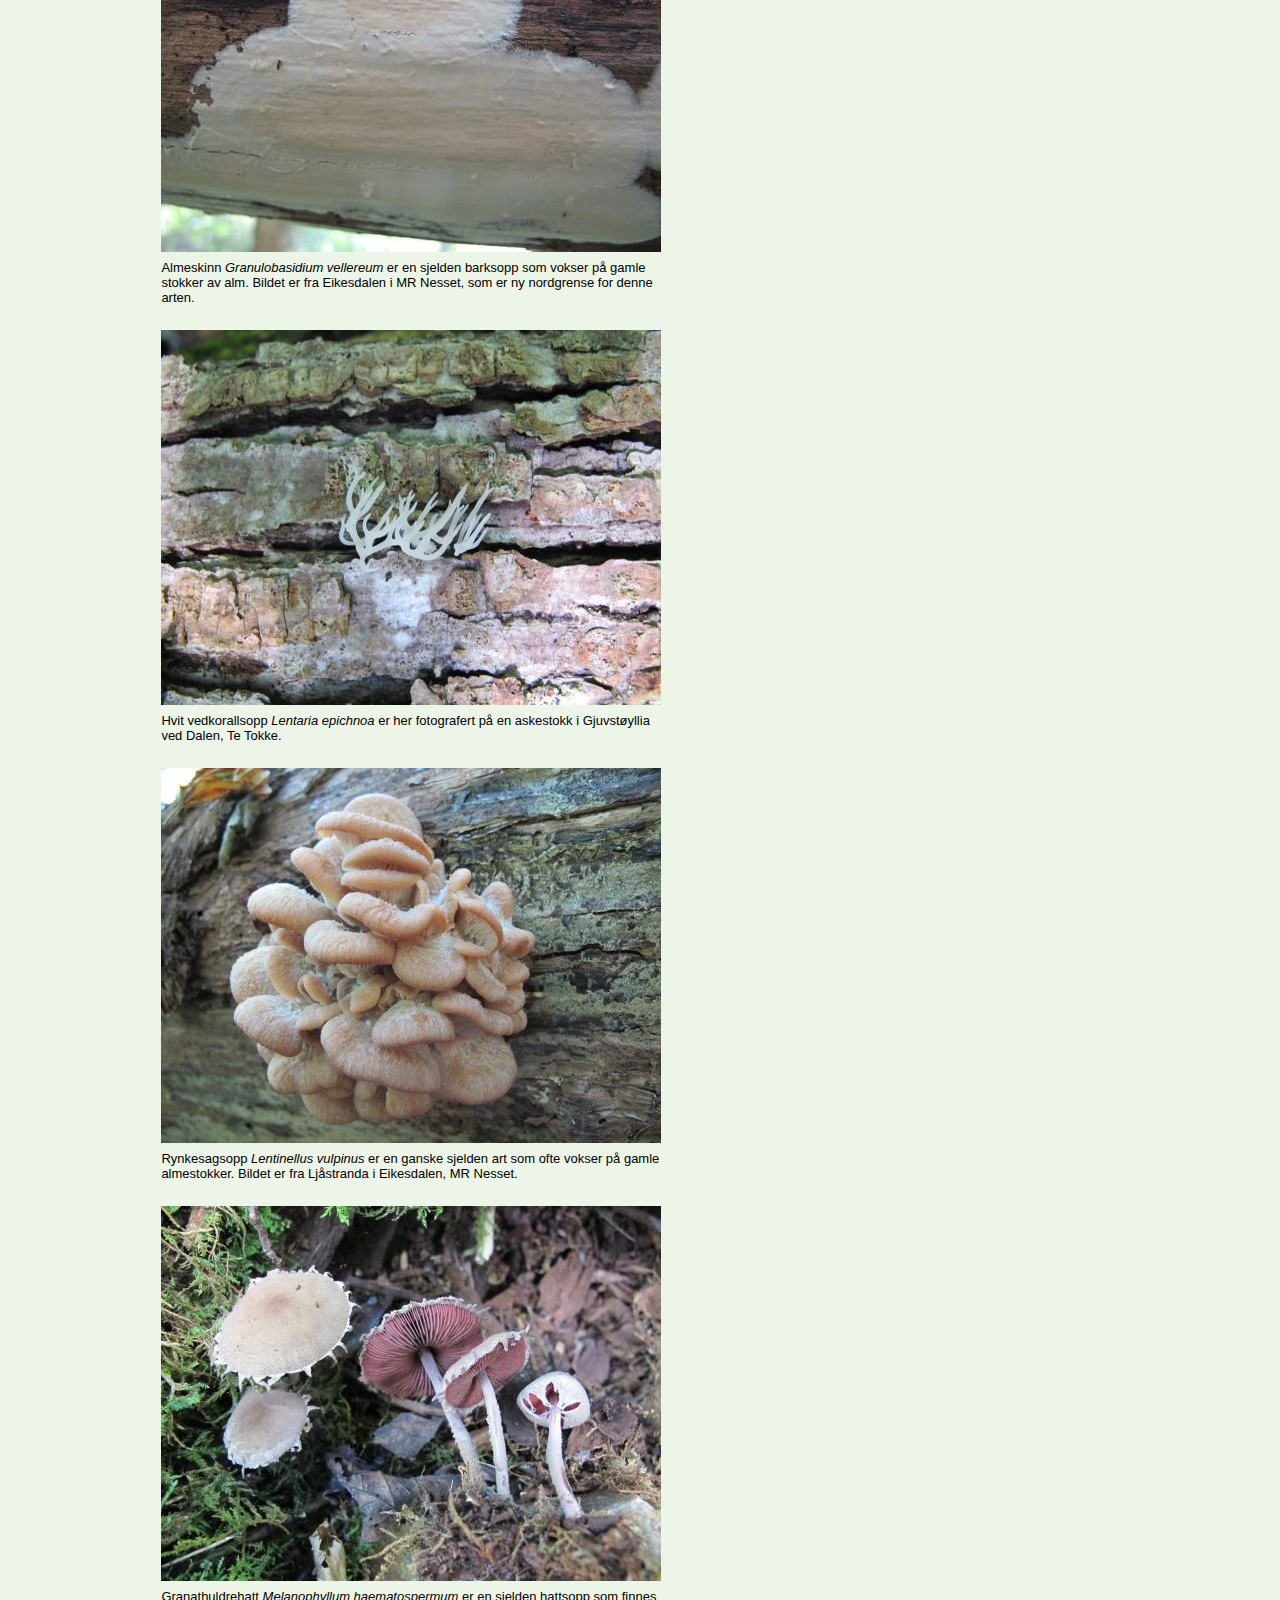
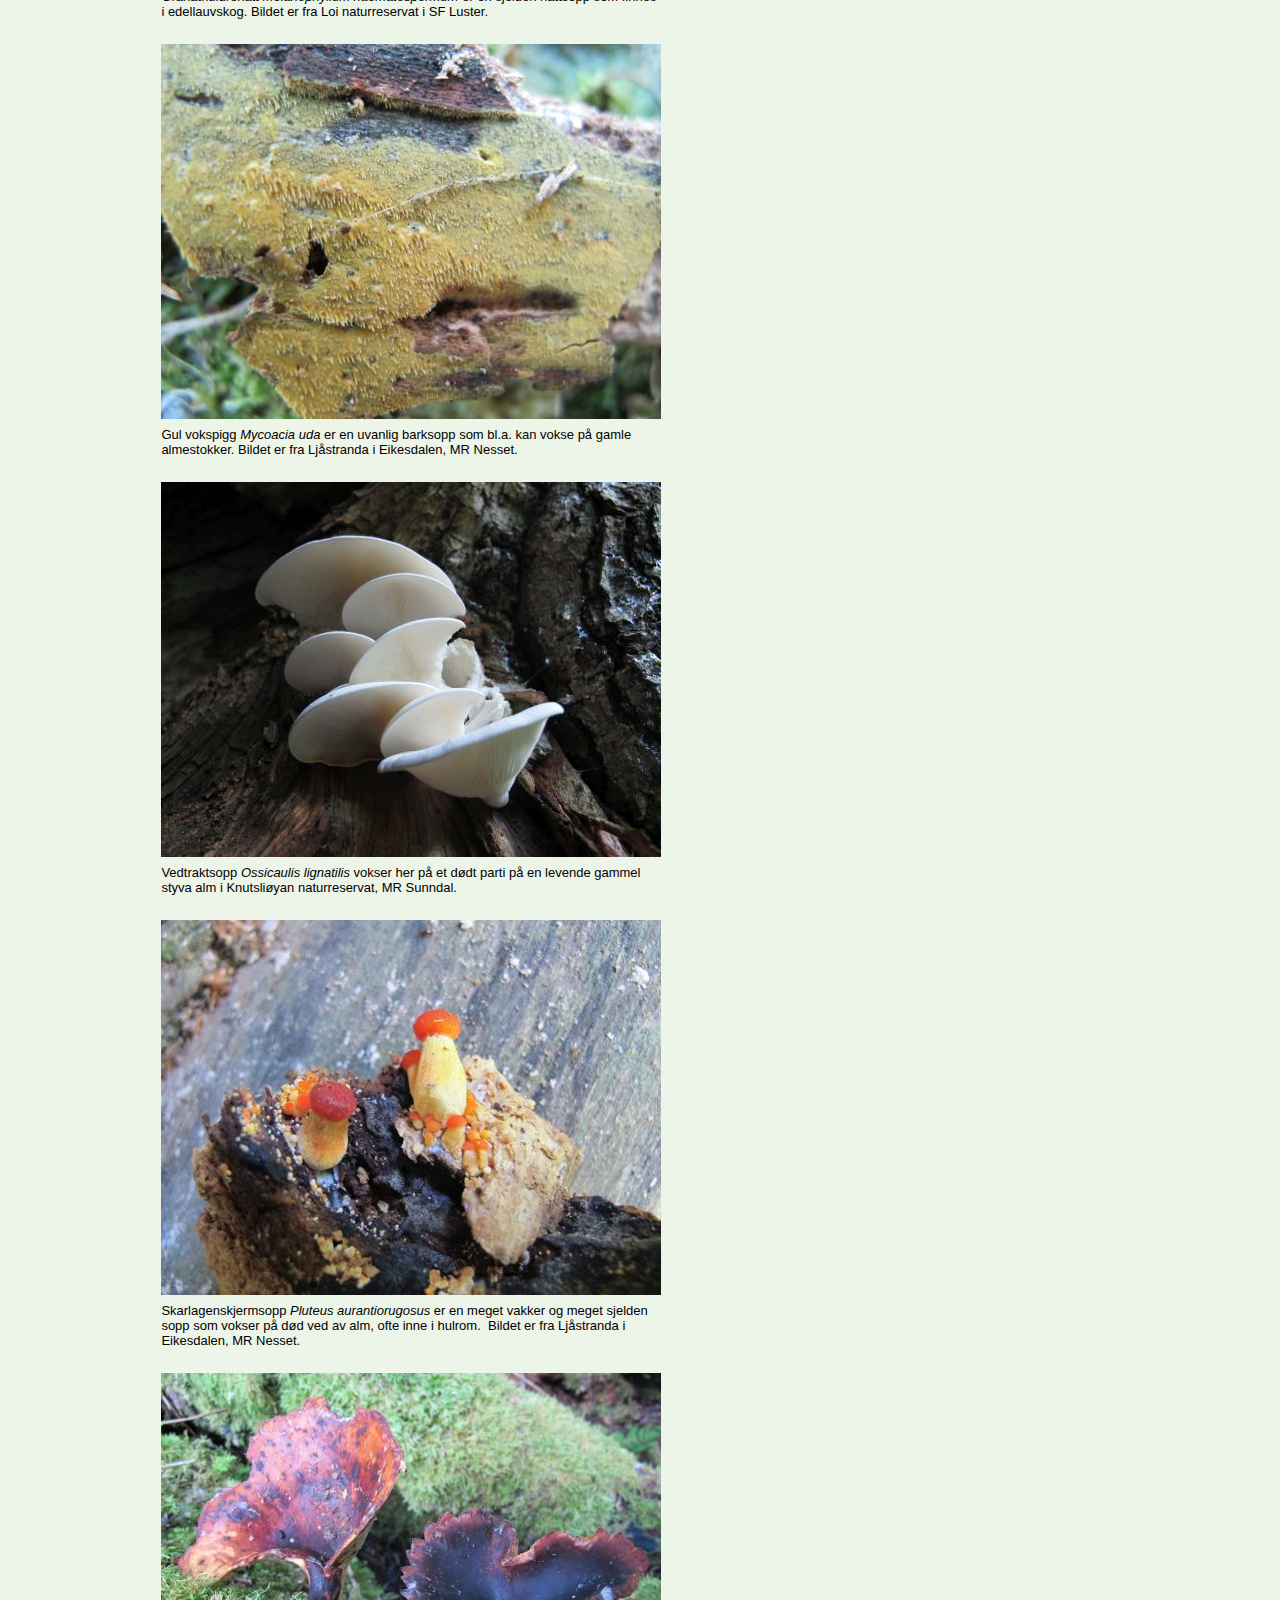
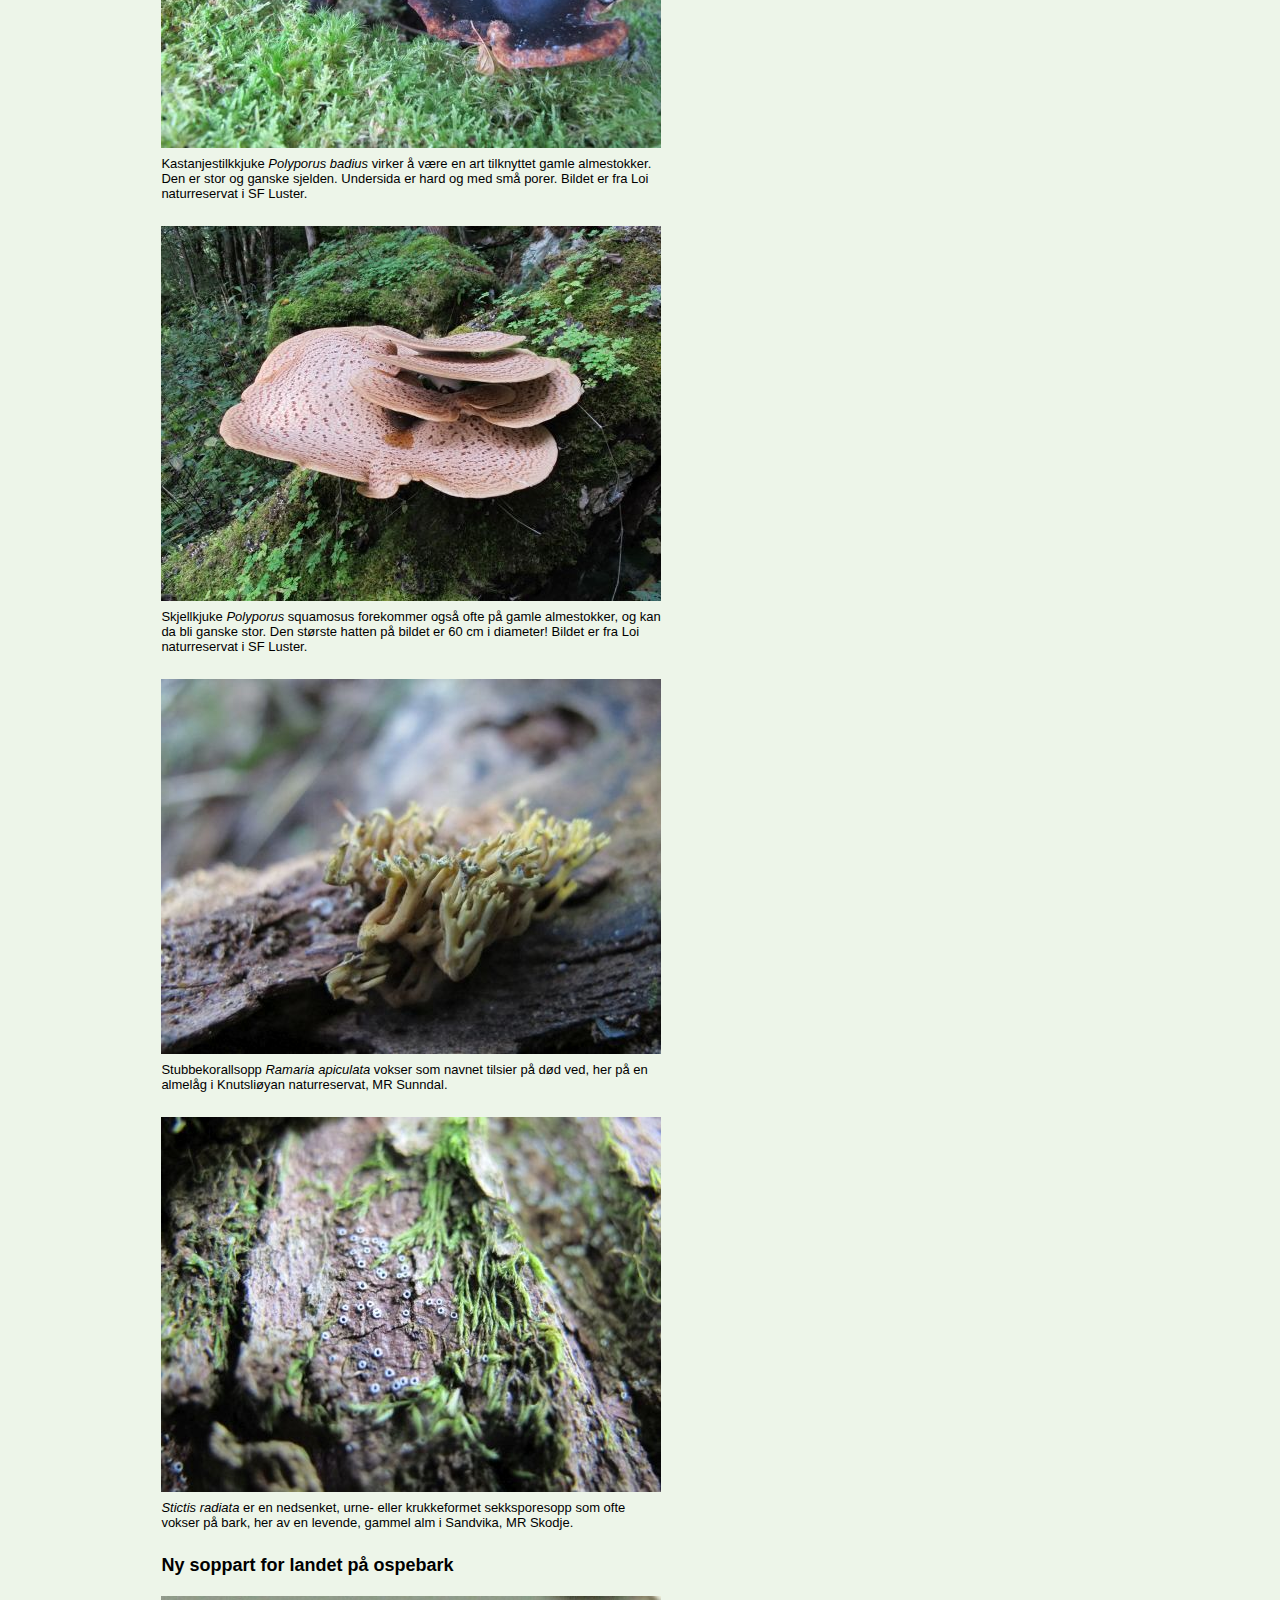
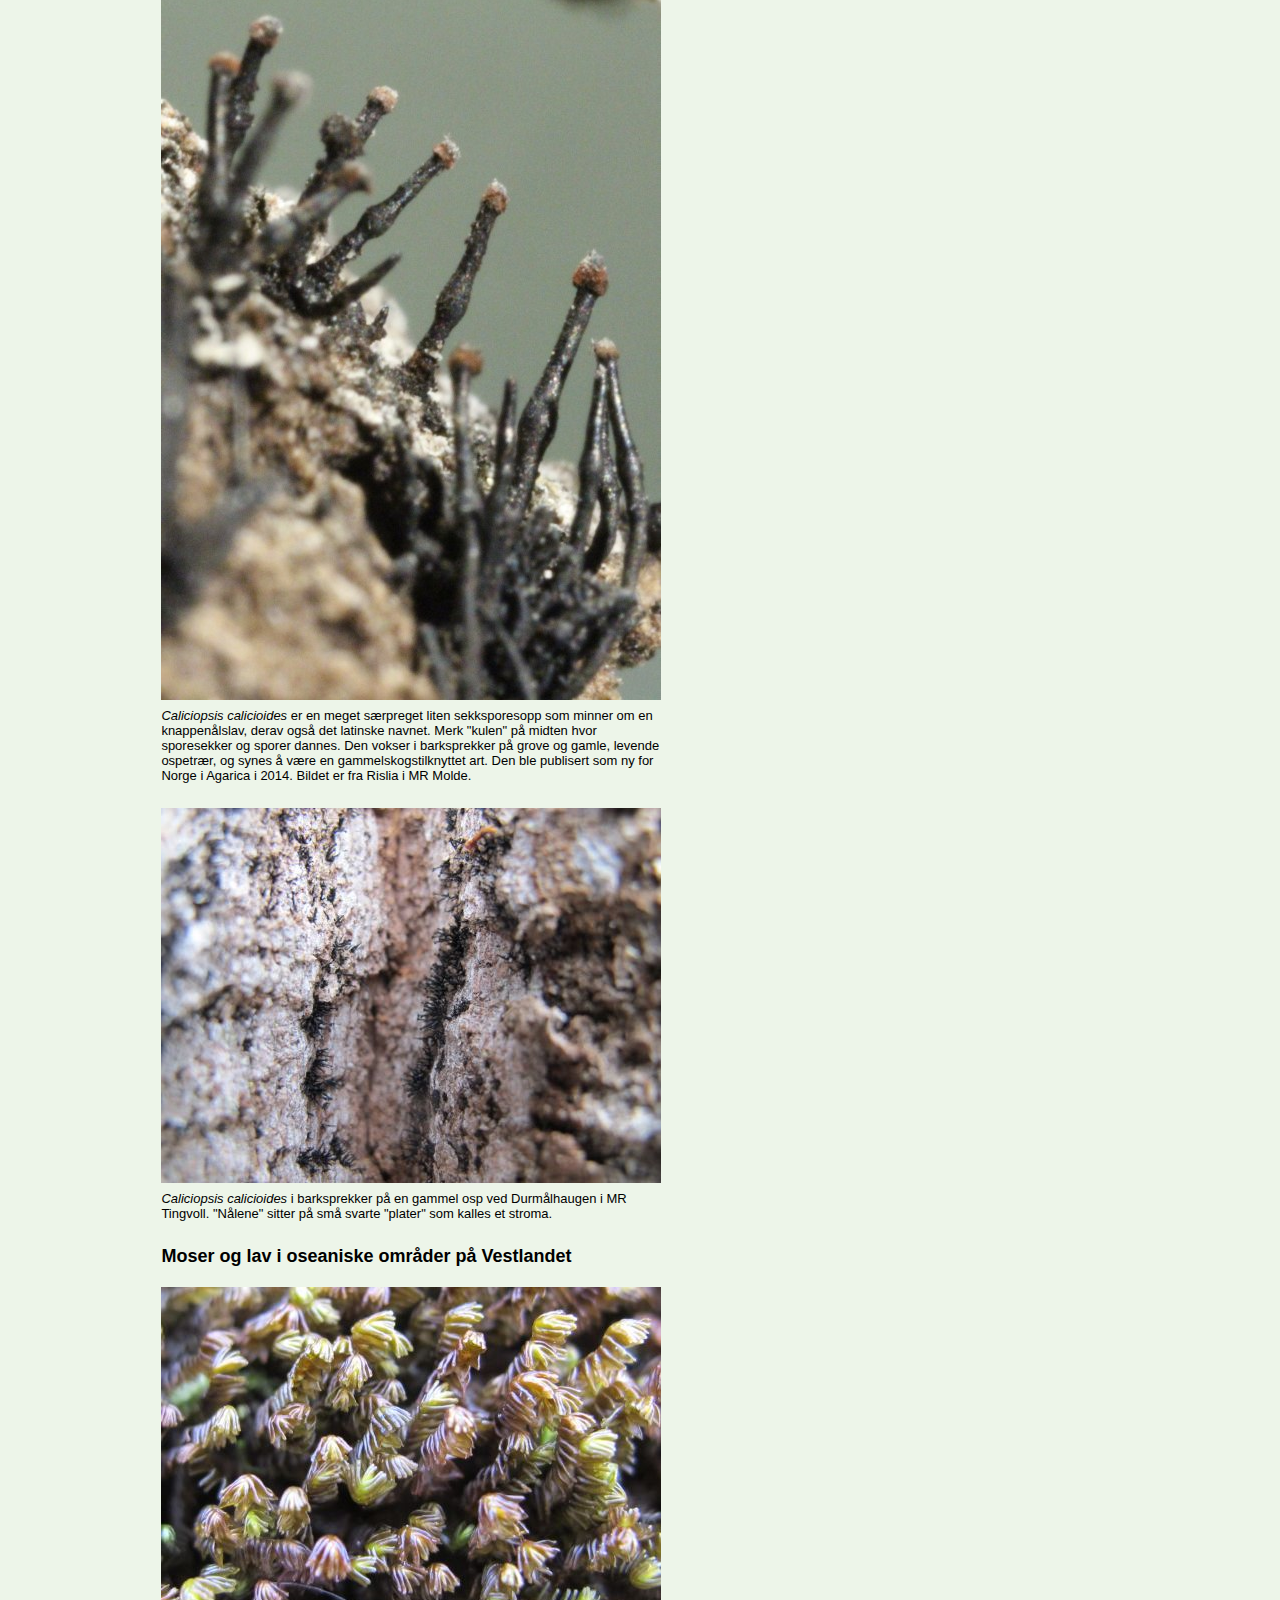
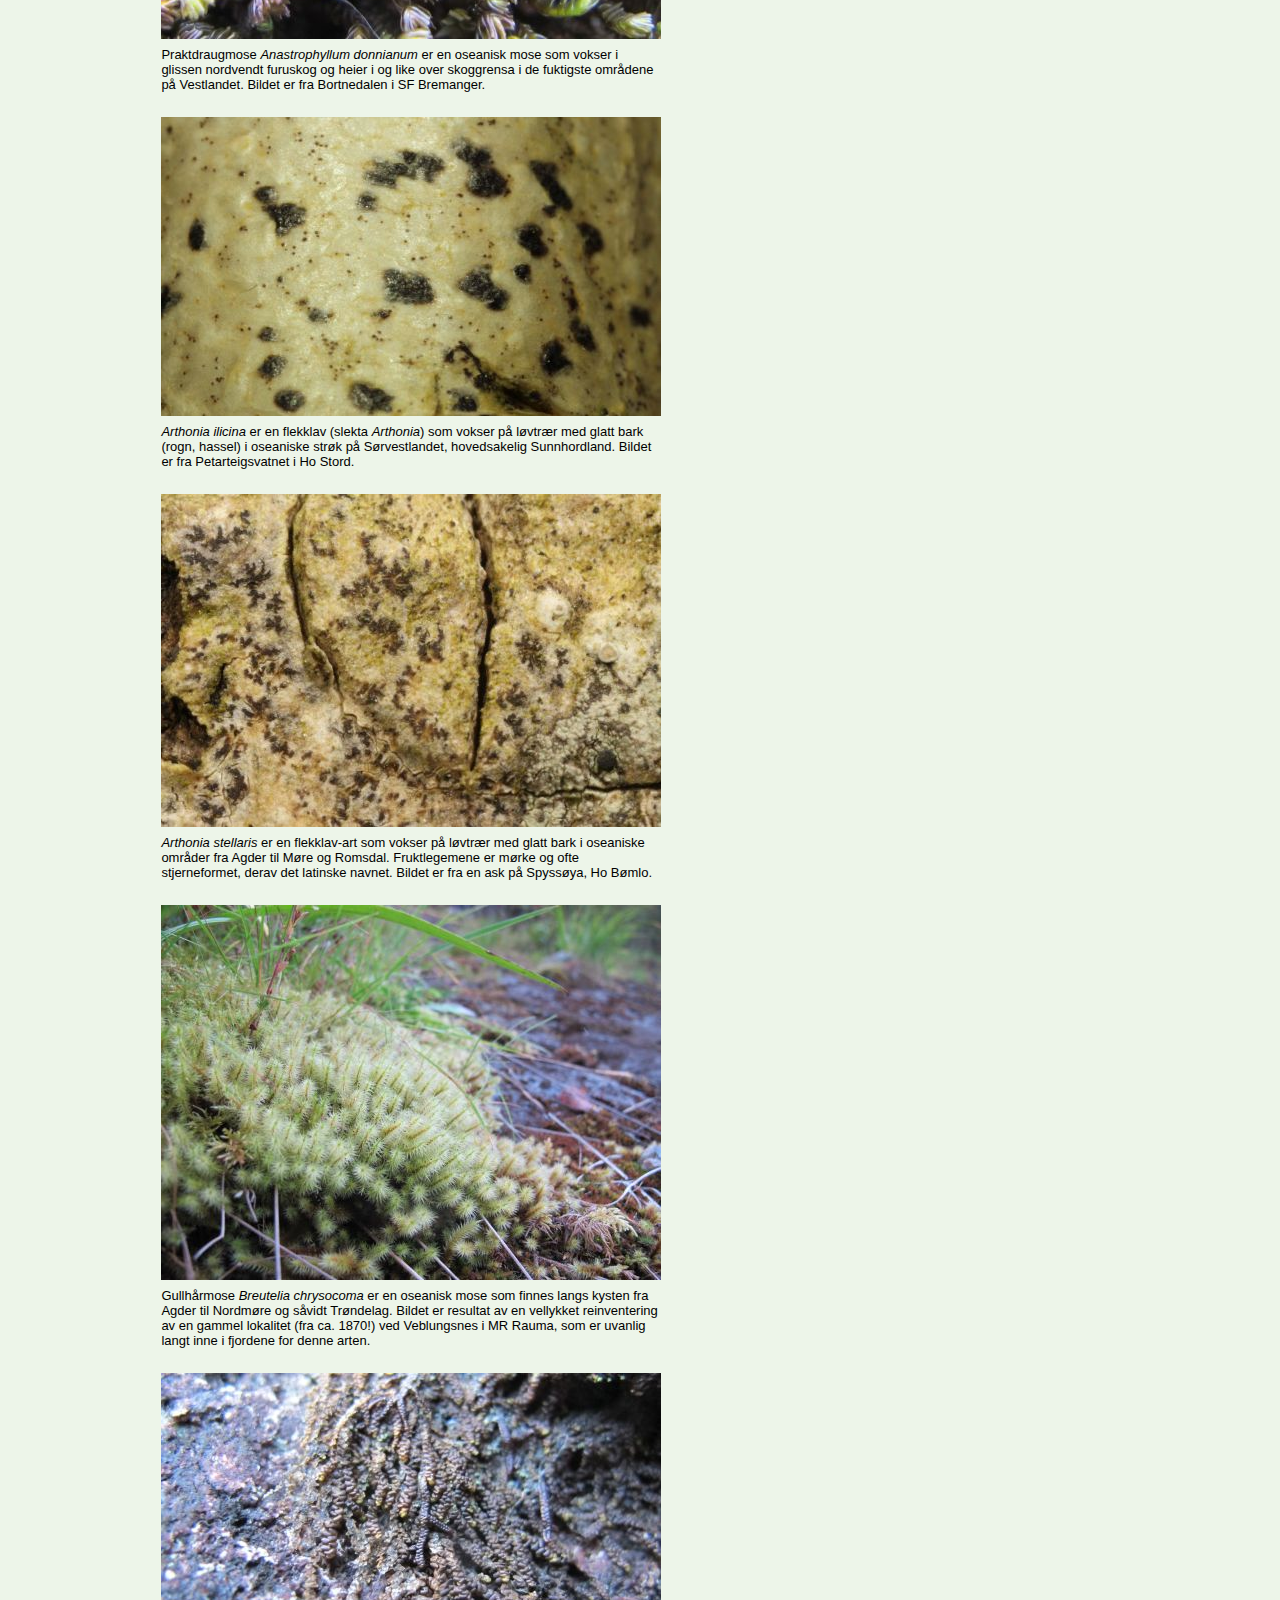
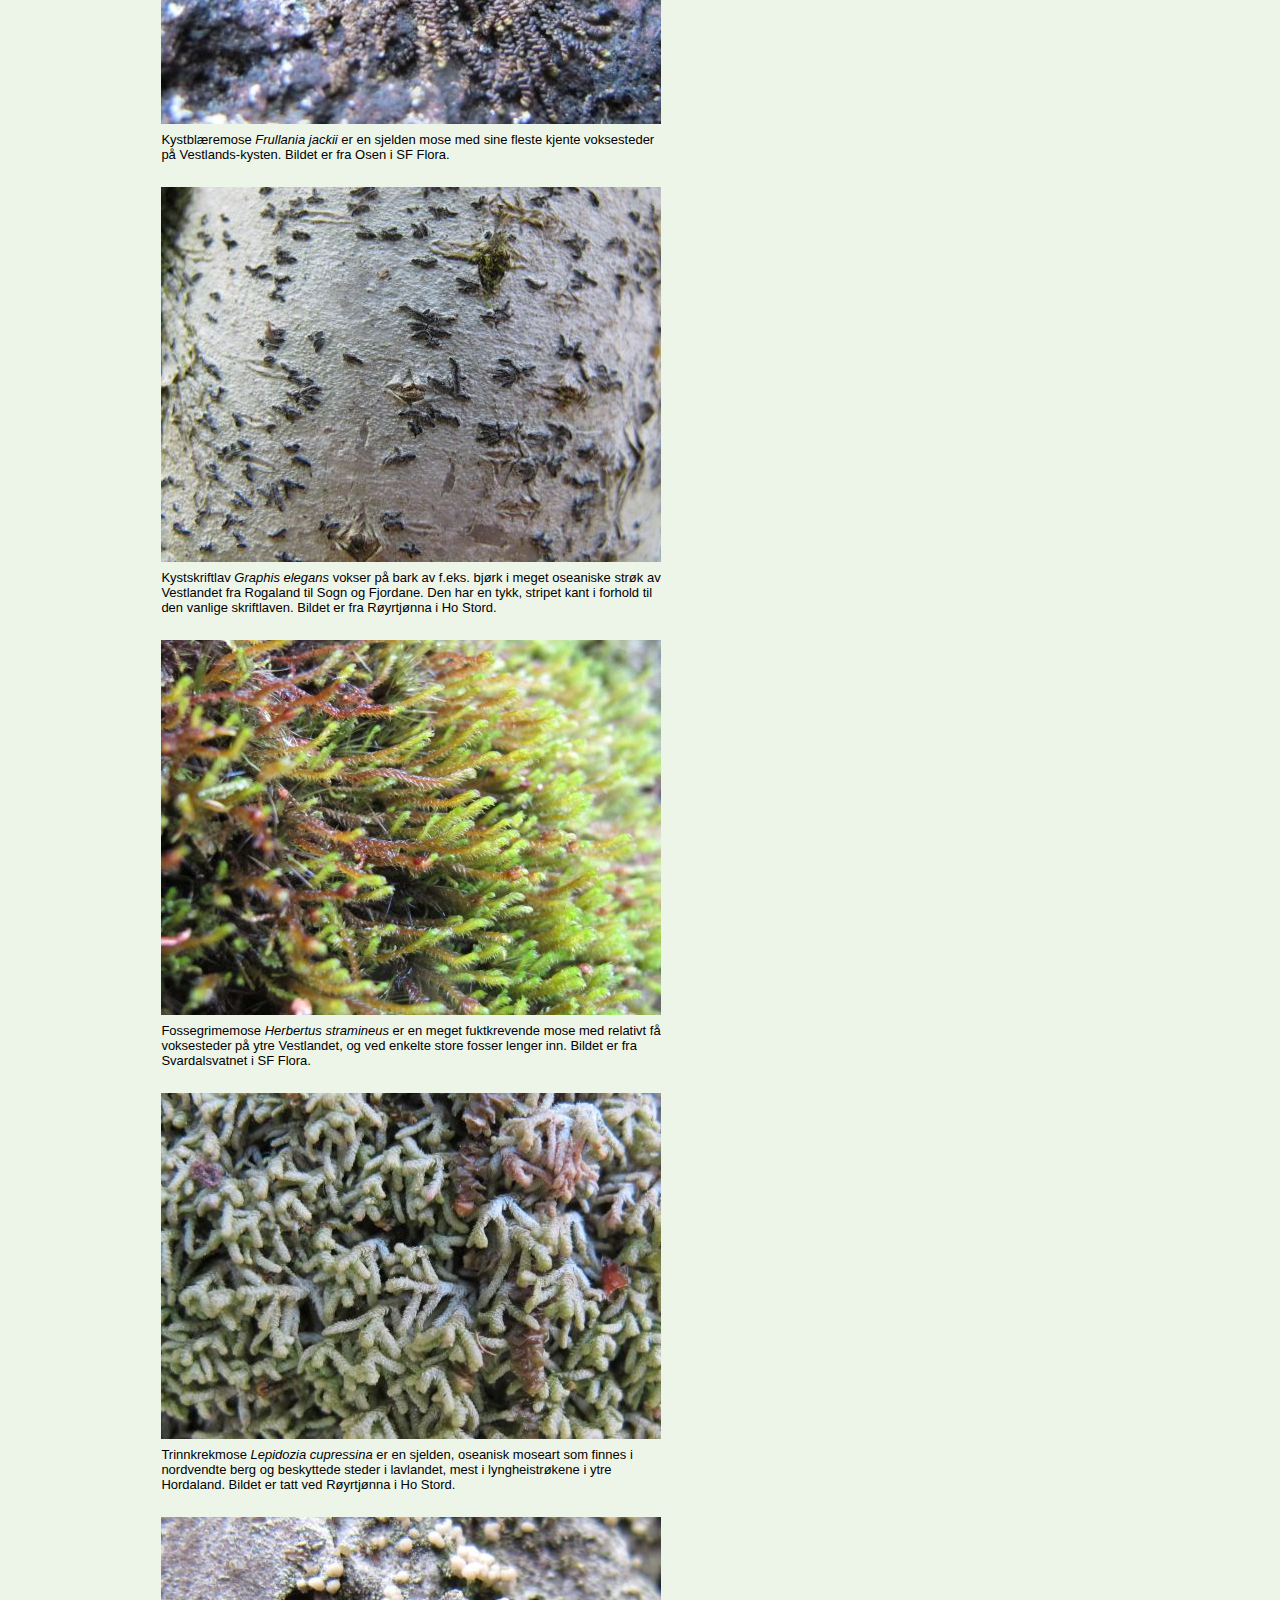
<file: glimt14.html>
﻿<!DOCTYPE html>
<html lang="nb">


<!-- #BeginTemplate "index.dwt" -->

<head>
<meta charset="utf-8" />
<meta content="width=device-width, initial-scale=1" name="viewport">
<!-- #BeginEditable "doctitle" -->

  <title>Glimt fra artsmangfoldet 2014 | Biolog J.B. Jordal</title>
<!-- #EndEditable -->
<link href="styles/style.css" rel="stylesheet" type="text/css" />
<script async="" src="js/main.js" type="text/javascript"></script>
</head>

<body>

<header>
  <img alt="Biolog John Bjarne Jordal" class="photo" src="images/jbj.png">
  <div class="header-text">
    <p class="header-name">John Bjarne Jordal</p>
    <p class="header-slogan">&nbsp;</p>
  </div>
  <button class="hamburger-menu-button" onclick="toggleMobileMenu();">
  <img alt="Meny" src="images/hamburger-menu.png"></button>
</header>
<nav id="nav-desktop" role="navigation">
  <div class="menuitem">
    <a href="/">Virksomhet </a></div>
  <div class="menuitem">
    <a href="/prosjekter.html">Aktuelle prosjekter </a></div>
  <div class="menuitem">
    <a href="/publikasjoner.html">Publikasjoner </a></div>
  <div class="menuitem">
    <a href="/glimt14.html">Glimt fra artsmangfoldet </a></div>
  <div class="menuitem">
    <a href="/kontakt.html">Kontakt </a></div>
  <div class="menuitem" style="width: 2px;">
  </div>
</nav>
<nav id="nav-mobile" role="navigation">
  <div class="menuitem">
    <a href="/">Virksomhet </a></div>
  <div class="menuitem">
    <a href="/prosjekter.html">Aktuelle prosjekter </a></div>
  <div class="menuitem">
    <a href="/publikasjoner.html">Publikasjoner </a></div>
  <div class="menuitem">
    <a href="/glimt14.html">Glimt fra artsmangfoldet </a></div>
  <div class="menuitem">
    <a href="/kontakt.html">Kontakt </a></div>
</nav>
<div id="content">
  <!-- #BeginEditable "content" -->



  <h1>Glimt fra artsmangfoldet</h1>

  <div id="glimtcontainer">
    <div id="tidsperiode">
      <span class="valgt_periode">2014</span><br>
      <a href="glimt13.html">2013</a><br>
      <a href="glimt12.html">2012</a><br>
      <a href="glimt11.html">2011</a><br>
      <a href="glimt10.html">2010</a><br>
      <a href="glimt09.html">2009</a><br>
      <a href="glimt08.html">2008</a><br>
    </div>
    <div id="tidsperiode-mobile">
      <label for="select-year">Velg år:</label>
      <select id="select-year"
              onchange="document.getElementById('go-to-year-button').removeAttribute('disabled')">
        <option value="glimt14.html" selected>2014</option>
        <option value="glimt13.html">2013</option>
        <option value="glimt12.html">2012</option>
        <option value="glimt11.html">2011</option>
        <option value="glimt10.html">2010</option>
        <option value="glimt09.html">2009</option>
        <option value="glimt08.html">2008</option>
      </select>
      <button type="button" id="go-to-year-button" disabled
              onclick="navigateTo(document.getElementById('select-year').value)">
        Gå til
      </button>
    </div>

    <div id="bildeliste">
      <h2>Beitemarkssopp</h2>

      <figure>
        <img height="375" src="images/glimt2014/Entoloma_porphyrophaeum.JPG" width="500">
        <figcaption>
          Lillabrun rødspore <i lang="la">Entoloma porphyrophaeum</i> er en ganske stor og kraftig
          beitemarkssopp. Den synes å
          forekomme hyppigst i seterområdene, her ved Gammelsetra i Grøvudalen (MR
          Sunndal) i
          august 2014.
        </figcaption>
      </figure>

      <figure>
        <img alt="Hygrocybe calyptriformis" height="375"
             src="images/glimt2014/Hygrocybe_calyptriformis.JPG" width="500">
        <figcaption>
          Rosa vokssopp <i lang="la">Hygrocybe calyptriformis</i> (vil bytte navn til <i lang="la">
          Porpolomopsis calyptriformis</i>) ble i 2014 funnet to steder i
          Nord-Hordaland, og er nå kjent fra åtte lokaliteter i landet, alle på
          Vestlandskysten. Arten er trolig oseanisk og har sine største europeiske
          forekomster på de britiske øyer. Bildet er fra naturbeitemark i
          kystlynghei ved Lyngheisenteret på Lygra (Ho Lindås). Arten er med i et
          faggrunnlag som foreslår seks beitemarkssopper som prioriterte arter
          etter naturmangfoldloven.
        </figcaption>
      </figure>

      <figure>
        <img alt="Hygrocybe fornicata" height="375"
             src="images/glimt2014/Hygrocybe_fornicata.JPG" width="500">
        <figcaption>
          Musserongvokssopp <i lang="la">Hygrocybe fornicata</i> (vil bytte navn til
          <i lang="la">Cuphophyllus fornicatus</i>) er en av de mindre vanlige
          beitemarkssoppene, her fra en slåttemark ved Kjelbotn i MR Vestnes.
        </figcaption>
      </figure>

      <figure>
        <img alt="Hygrocybe punicea" height="375"
             src="images/glimt2014/Hygrocybe_punicea.JPG" width="500">
        <figcaption>
          Skarlagenvokssopp <i lang="la">Hygrocybe punicea</i> er en av de store og
          lett gjenkjennelige beitemarkssoppene. Den er særlig vanlig på
          Vestlandskysten, ofte i gamle utmarksbeiter i lyngheiregionen. Den er
          også en god matsopp. Soppene på bildet er fra Vestgård i MR Gjemnes,
          forøvrig i en intakt slåttemark som huser landets nordligste voksested
          for solblom <i lang="la">Arnica montana</i>.
        </figcaption>
      </figure>

      <figure>
        <img alt="Hygrocybe subpapillata" height="375"
             src="images/glimt2014/Hygrocybe_subpapillata.JPG" width="500">
        <figcaption>
          Papillvokssopp <i lang="la">Hygrocybe subpapillata</i> er en sjelden
          representant for engvokssoppene (tidligere kalt fagervokssopper). I 2014
          ble det funnet flere nye lokaliteter i Møre og Romsdal, bildet er fra
          Stølen i Isfjorden (MR Rauma).
        </figcaption>
      </figure>

      <figure>
        <img alt="Porpoloma metapodium" height="375"
             src="images/glimt2014/Porpoloma_metapodium.JPG" width="500">
        <figcaption>
          Grå narremusserong <i lang="la">Porpoloma metapodium</i> er en stor og ganske
          sjelden beitemarkssopp. Det virker som den finnes mest i gamle og
          artsrike naturbeitemarker. Soppene på bildet er fra Rønningan på Kuli i
          MR Smøla, en lokalitet hvor arten ble funnet i 1992 og så gjenfunnet i
          2014. Arten er også med i et faggrunnlag som foreslår seks
          beitemarkssopper som prioriterte arter etter naturmangfoldloven.
        </figcaption>
      </figure>

      <figure>
        <img alt="Stropharia albonitens" height="375"
             src="images/glimt2014/Stropharia_albonitens.JPG" width="500">
        <figcaption>
          Hvit kragesopp <i lang="la">Stropharia albonitens</i> regnes ikke som
          beitemarkssopp, men finnes ofte i beitemarker der den gjerne vokser i
          sølvbunketuer. Her fra slåttemark på Nordhaug i MR Molde.
        </figcaption>
      </figure>

      <figure>
        <img alt="Trichoglossum walteri" height="375"
             src="images/glimt2014/Trichoglossum_walteri.JPG" width="500">
        <figcaption>
          Vranglodnetunge <i lang="la">Trichoglossum walteri</i> er en sjelden jordtunge
          som kan være en norsk ansvarsart (mange lokaliteter i Norge sammenlignet
          med andre land). Den er også med i et faggrunnlag som foreslår seks
          beitemarkssopper som prioriterte arter. Bildet er fra Kriken i MR
          Vestnes.
        </figcaption>
      </figure>

      <h2>Lav- og sopparter i edellauvskog</h2>

      <figure>
        <img alt="Annulohypoxylon minutellum" height="333"
             src="images/glimt2014/Annulohypoxylon_minutellum.JPG" width="500">
        <figcaption>
          <i lang="la">Annulohypoxylon minutellum</i> ble funnet som ny for Norge av
          Björn Nordén i Lille Gullkrona, Vf Tønsberg i 2013. Bildet er fra samme
          sted i 2014. Arten vokser på eik og er første funn i Skandinavia, jf.
          artikkel i Agarica 2014.
        </figcaption>
      </figure>

      <figure>
        <img alt="Biscogniauxia cinereolilacina" height="375"
             src="images/glimt2014/Bisconiauxia_cinereolilacina.JPG" width="500">
        <figcaption>
          Lindekullsopp <i lang="la">Biscogniauxia cinereolilacina</i> finnes på læger
          av lind, ofte på store stokker. Bildet er tatt i Gjuvstøyllia ved Dalen,
          Te Tokke.
        </figcaption>
      </figure>

      <figure>
        <img alt="Chlorostroma vestlandicum" height="274"
             src="images/glimt2014/Chlorostroma_Sunndal1.jpg" width="500">
        <figcaption>
          <i lang="la">Chlorostroma vestlandicum</i> er en merkelig sopp som er svart
          utenpå og oransje inni. Den ser ut til å være parasitt på almekullsopp
          <i lang="la">Hypoxylon vogesiacum</i> og er bare funnet på død ved av alm. Denne
          arten ble beskrevet som ny for vitenskapen i 2014. Bildet er tatt
          innendørs av materiale samlet på typelokaliteten Knutsliøyan
          naturreservat i MR Sunndal.
        </figcaption>
      </figure>

      <figure>
        <img alt="Chlorostroma vestlandicum" height="375"
             src="images/glimt2014/Chlorostroma_Sunndal2.JPG" width="500">
        <figcaption>
          Den nybeskrevne arten <i lang="la">Chlorostroma vestlandicum</i> (til høyre)
          fotografert på en almestokk på typelokaliteten Knutsliøyan naturreservat
          i MR Sunndal. Til venstre almekullsopp <i lang="la">Hypoxylon vogesiacum</i> som
          den vokser på.
        </figcaption>
      </figure>

      <figure>
        <img alt="Entoloma pleopodium" height="375"
             src="images/glimt2014/Entoloma_pleopodium.JPG" width="500">
        <figcaption>
          Gul duftrødspore <i lang="la">Entoloma pleopodium</i> er en ganske anonym
          rødspore-sopp som vokser på jord i edellauvskog. Den har imidlertid en
          meget påfallende lukt. Bildet er fra almeskog i Loi naturreservat, SF
          Luster.
        </figcaption>
      </figure>

      <figure>
        <img alt="Granulobasidium vellereum" height="375"
             src="images/glimt2014/Granulobasidium_vellereum.JPG" width="500">
        <figcaption>
          Almeskinn <i lang="la">Granulobasidium vellereum</i> er en sjelden barksopp som
          vokser på gamle stokker av alm. Bildet er fra Eikesdalen i MR Nesset,
          som er ny nordgrense for denne arten.
        </figcaption>
      </figure>

      <figure>
        <img alt="Lentaria epichnoa" height="375"
             src="images/glimt2014/Lentaria_epichnoa.JPG" width="500">
        <figcaption>
          Hvit vedkorallsopp <i lang="la">Lentaria epichnoa</i> er her fotografert på
          en askestokk i Gjuvstøyllia ved Dalen, Te Tokke.
        </figcaption>
      </figure>

      <figure>
        <img alt="Lentinellus vulpinus" height="375"
             src="images/glimt2014/Lentinellus_vulpinus.JPG" width="500">
        <figcaption>
          Rynkesagsopp <i lang="la">Lentinellus vulpinus</i> er en ganske sjelden art som
          ofte vokser på gamle almestokker. Bildet er fra Ljåstranda i Eikesdalen,
          MR Nesset.
        </figcaption>
      </figure>

      <figure>
        <img alt="Melanophyllum haematospermum" height="375"
             src="images/glimt2014/Melanophyllum_haematospermum.JPG" width="500">
        <figcaption>
          Granathuldrehatt <i lang="la">Melanophyllum haematospermum</i> er en sjelden
          hattsopp som finnes i edellauvskog. Bildet er fra Loi naturreservat i SF
          Luster.
        </figcaption>
      </figure>

      <figure>
        <img alt="Mycoacia uda" height="375"
             src="images/glimt2014/Mycoacia_uda.JPG" width="500">
        <figcaption>
          Gul vokspigg <i lang="la">Mycoacia uda</i> er en uvanlig barksopp som bl.a. kan
          vokse på gamle almestokker. Bildet er fra Ljåstranda i Eikesdalen, MR
          Nesset.
        </figcaption>
      </figure>

      <figure>
        <img alt="Ossicaulis lignatilis" height="375"
             src="images/glimt2014/Ossicaulis_lignatilis.JPG" width="500">
        <figcaption>
          Vedtraktsopp <i lang="la">Ossicaulis lignatilis</i> vokser her på et dødt parti
          på en levende gammel styva alm i Knutsliøyan naturreservat, MR Sunndal.
        </figcaption>
      </figure>

      <figure>
        <img alt="Pluteus aurantiorugosus" height="375"
             src="images/glimt2014/Pluteus_aurantiorugosus.JPG" width="500">
        <figcaption>
          Skarlagenskjermsopp <i lang="la">Pluteus aurantiorugosus</i> er en meget vakker
          og meget sjelden sopp som vokser på død ved av alm, ofte inne i hulrom.&nbsp;
          Bildet er fra Ljåstranda i Eikesdalen, MR Nesset.
        </figcaption>
      </figure>

      <figure>
        <img alt="Polyporus badius" height="375"
             src="images/glimt2014/Polyporus_badius.JPG" width="500">
        <figcaption>
          Kastanjestilkkjuke <i lang="la">Polyporus badius</i> virker å være en art
          tilknyttet gamle almestokker. Den er stor og ganske sjelden. Undersida
          er hard og med små porer. Bildet er fra Loi naturreservat i SF Luster.
        </figcaption>
      </figure>

      <figure>
        <img alt="Polyporus squamosus" height="375"
             src="images/glimt2014/Polyporus_squamosus.JPG" width="500">
        <figcaption>
          Skjellkjuke <i lang="la">Polyporus </i>squamosus forekommer også ofte på gamle
          almestokker, og kan da bli ganske stor. Den største hatten på bildet er
          60 cm i diameter! Bildet er fra Loi naturreservat i SF Luster.
        </figcaption>
      </figure>

      <figure>
        <img alt="Ramaria apiculata" height="375"
             src="images/glimt2014/Ramaria_apiculata.JPG" width="500">
        <figcaption>
          Stubbekorallsopp <i lang="la">Ramaria apiculata</i> vokser som navnet tilsier på
          død ved, her på en almelåg i Knutsliøyan naturreservat, MR Sunndal.
        </figcaption>
      </figure>

      <figure>
        <img alt="Stictis radiata" height="375"
             src="images/glimt2014/Stictis_radiata.JPG" width="500">
        <figcaption>
          <i lang="la">Stictis radiata</i> er en nedsenket, urne- eller krukkeformet
          sekksporesopp som ofte vokser på bark, her av en levende, gammel alm i
          Sandvika, MR Skodje.
        </figcaption>
      </figure>

      <h2>Ny soppart for landet på ospebark</h2>

      <figure>
        <img alt="Caliciopsis calicioides" height="704"
             src="images/glimt2014/Caliciopsis_calicioides2.jpg" width="500">
        <figcaption>
          <i lang="la">Caliciopsis calicioides</i> er en meget særpreget liten
          sekksporesopp som minner om en knappenålslav, derav også det latinske
          navnet. Merk "kulen" på midten hvor sporesekker og sporer dannes. Den
          vokser i barksprekker på grove og gamle, levende ospetrær, og synes å
          være en gammelskogstilknyttet art. Den ble publisert som ny for Norge i
          Agarica i 2014. Bildet er fra Rislia i MR Molde.
        </figcaption>
      </figure>

      <figure>
        <img alt="Caliciopsis calicioides" height="375"
             src="images/glimt2014/Caliciopsis_calicioides1.JPG" width="500">
        <figcaption>
          <i lang="la">Caliciopsis calicioides</i> i barksprekker på en gammel osp ved
          Durmålhaugen i MR Tingvoll. "Nålene" sitter på små svarte "plater" som
          kalles et stroma.
        </figcaption>
      </figure>

      <h2>Moser og lav i oseaniske områder på Vestlandet</h2>

      <figure>
        <img alt="Anastrophyllum donnianum" height="352"
             src="images/glimt2014/Anastrophyllum_donnianum.jpg" width="500">
        <figcaption>
          Praktdraugmose <i lang="la">Anastrophyllum donnianum</i> er en oseanisk mose som
          vokser i glissen nordvendt furuskog og heier i og like over skoggrensa i
          de fuktigste områdene på Vestlandet. Bildet er fra Bortnedalen i SF
          Bremanger.
        </figcaption>
      </figure>

      <figure>
        <img alt="Arthonia ilicina" height="299"
             src="images/glimt2014/Arthonia_ilicina.jpg" width="500">
        <figcaption>
          <i lang="la">Arthonia ilicina</i> er en flekklav (slekta <i lang="la">Arthonia</i>) som
          vokser på løvtrær med glatt bark (rogn, hassel) i oseaniske strøk på
          Sørvestlandet, hovedsakelig Sunnhordland. Bildet er fra Petarteigsvatnet
          i Ho Stord.
        </figcaption>
      </figure>

      <figure>
        <img alt="Arthonia stellaris" height="333"
             src="images/glimt2014/Arthonia_stellaris.JPG" width="500">
        <figcaption>
          <i lang="la">Arthonia stellaris</i> er en flekklav-art som vokser på løvtrær med
          glatt bark i oseaniske områder fra Agder til Møre og Romsdal.
          Fruktlegemene er mørke og ofte stjerneformet, derav det latinske navnet.
          Bildet er fra en ask på Spyssøya, Ho Bømlo.
        </figcaption>
      </figure>

      <figure>
        <img alt="Breutelia chrysocoma" height="375"
             src="images/glimt2014/Breutelia_chrysocoma.JPG" width="500">
        <figcaption>
          Gullhårmose <i lang="la">Breutelia chrysocoma</i> er en oseanisk mose som finnes
          langs kysten fra Agder til Nordmøre og såvidt Trøndelag. Bildet er
          resultat av en vellykket reinventering av en gammel lokalitet (fra ca.
          1870!) ved Veblungsnes i MR Rauma, som er uvanlig langt inne i fjordene
          for denne arten.
        </figcaption>
      </figure>

      <figure>
        <img alt="Frullania jackii" height="351"
             src="images/glimt2014/Frullania_jackii.jpg" width="500">
        <figcaption>
          Kystblæremose <i lang="la">Frullania jackii</i> er en sjelden mose med sine
          fleste kjente voksesteder på Vestlands-kysten. Bildet er fra Osen i SF
          Flora.
        </figcaption>
      </figure>

      <figure>
        <img alt="Graphis elegans" height="375"
             src="images/glimt2014/Graphis_elegans.jpg" width="500">
        <figcaption>
          Kystskriftlav <i lang="la">Graphis elegans</i> vokser på bark av f.eks. bjørk i
          meget oseaniske strøk av Vestlandet fra Rogaland til Sogn og Fjordane.
          Den har en tykk, stripet kant i forhold til den vanlige skriftlaven.
          Bildet er fra Røyrtjønna i Ho Stord.
        </figcaption>
      </figure>

      <figure>
        <img alt="Herbertus stramineus" height="375"
             src="images/glimt2014/Herbertus_stramineus.jpg" width="500">
        <figcaption>
          Fossegrimemose <i lang="la">Herbertus stramineus</i> er en meget fuktkrevende
          mose med relativt få voksesteder på ytre Vestlandet, og ved enkelte
          store fosser lenger inn. Bildet er fra Svardalsvatnet i SF Flora.
        </figcaption>
      </figure>

      <figure>
        <img alt="Lepidozia cupressina" height="346"
             src="images/glimt2014/Lepidozia_cupressina.jpg" width="500">
        <figcaption>
          Trinnkrekmose <i lang="la">Lepidozia cupressina</i> er en sjelden, oseanisk
          moseart som finnes i nordvendte berg og beskyttede steder i lavlandet,
          mest i lyngheistrøkene i ytre Hordaland. Bildet er tatt ved Røyrtjønna i
          Ho Stord.
        </figcaption>
      </figure>

      <figure>
        <img alt="Micarea alabastrites" height="361"
             src="images/glimt2014/Micarea_alabastrites.jpg" width="500">
        <figcaption>
          <i lang="la">Micarea alabastrites</i> er en lavart som vokser mest på bark av
          levende furu i meget oseaniske skoger på Vestlandet fra Rogaland til
          Sunnfjord. Bildet er fra Valvatnavågen i Ho Stord.
        </figcaption>
      </figure>

      <figure>
        <img alt="Pilophorus stromaticus" height="375"
             src="images/glimt2014/Pilophorus_strumaticus.jpg" width="500">
        <figcaption>
          Kystkolve <i lang="la">Pilophorus strumaticus</i> er en lavart som vokser på
          berg oftest i kystnære strøk fra Oslofjorden til Sør-Trøndelag. Bildet
          er fra Klenvågen i Ho Stord.
        </figcaption>
      </figure>

      <figure>
        <img alt="Pyrenula occidentalis" height="375"
             src="images/glimt2014/Pyrenula_occidentalis.jpg" width="500">
        <figcaption>
          Gul pærelav <i lang="la">Pyrenula occidentalis</i> regnes som en kjennetegnende
          art for boreonemorale regnskoger, og finnes fra Rogaland til
          Sør-Trøndelag. Bildet er fra Valvatnavågen i Ho Stord.
        </figcaption>
      </figure>

      <figure>
        <img alt="Racomitrium ellipticum" height="472"
             src="images/glimt2014/Racomitrium_ellipticum.jpg" width="500">
        <figcaption>
          Kulegråmose <i lang="la">Racomitrium ellipticum</i> finnes fra Rogaland
          til Nordland, og regnes som en oseanisk moseart. Bildet er fra Ålfoten i
          SF Bremanger.
        </figcaption>
      </figure>

      <figure>
        <img alt="Thelotrema petractoides" height="291"
             src="images/glimt2014/Thelotrema_petractoides.jpg" width="500">
        <figcaption>
          Stjernerurlav <i lang="la">Thelotrema (Crutarndina) petractoides</i> er en av de
          sørlig-oseaniske lavartene som vokser på glatt bark av hassel og rogn.
          Den er kjent fra Hordaland og ett funn i Sogn og Fjordane. Bildet er fra
          Valvatnavågen i Ho Stord.
        </figcaption>
      </figure>

      <figure>
        <img alt="Thelotrema suecicum" height="375"
             src="images/glimt2014/Thelotrema_suecicum.JPG" width="500">
        <figcaption>
          Hasselrurlav <i lang="la">Thelotrema suecicum</i> vokser på hassel, og er kjent
          fra Oslofjorden til Nordmøre, men synes å være vanligst på
          Nordvestlandet. Utbredelsen tyder på en suboseanisk art. Bildet er tatt
          sørøst for Raudtuva i MR Fræna.
        </figcaption>
      </figure>

      <figure>
        <img alt="Ulota calvescens" height="357"
             src="images/glimt2014/Ulota_calvescens.jpg" width="500">
        <figcaption>
          <i lang="la">Ulota calvescens</i> er en moseart som er relativt vanlig i
          Storbritannia, men relativt nylig funnet i Norge. Den har bl.a. en snau
          hette (calyptra) på kapselen. Bildet er fra Geitåsen i Ho Stord og ble
          funnet av Hans Blom.
        </figcaption>
      </figure>

      <h2>Planter</h2>

      <figure>
        <img alt="Lycopodiella inundata" height="375"
             src="images/glimt2014/Lycopodiella_inundata.JPG" width="500">
        <figcaption>
          Myrkråkefot <i lang="la">Lycopodiella inundata</i> er en myrplante med en
          suboseanisk utbredelse nord til Nordland. Bildet er fra Kavliheia i MR
          Rauma.
        </figcaption>
      </figure>

      <figure>
        <img alt="Tripolium pannonicum" height="375"
             src="images/glimt2014/Tripolium_pannonicum_tripolium.JPG" width="500">
        <figcaption>
          Strandstjerne <i lang="la">Tripolium pannonicum</i> ssp. <i lang="la">tripolium</i> er
          en strandplante som her er fotografert på grusstrand i Inner Klovågen,
          MR Smøla.
        </figcaption>
      </figure>
    </div>
    <div class="clear-both"></div>
  </div>


  <!-- #EndEditable --></div>

</body>

<!-- #EndTemplate -->

</html>
</file>
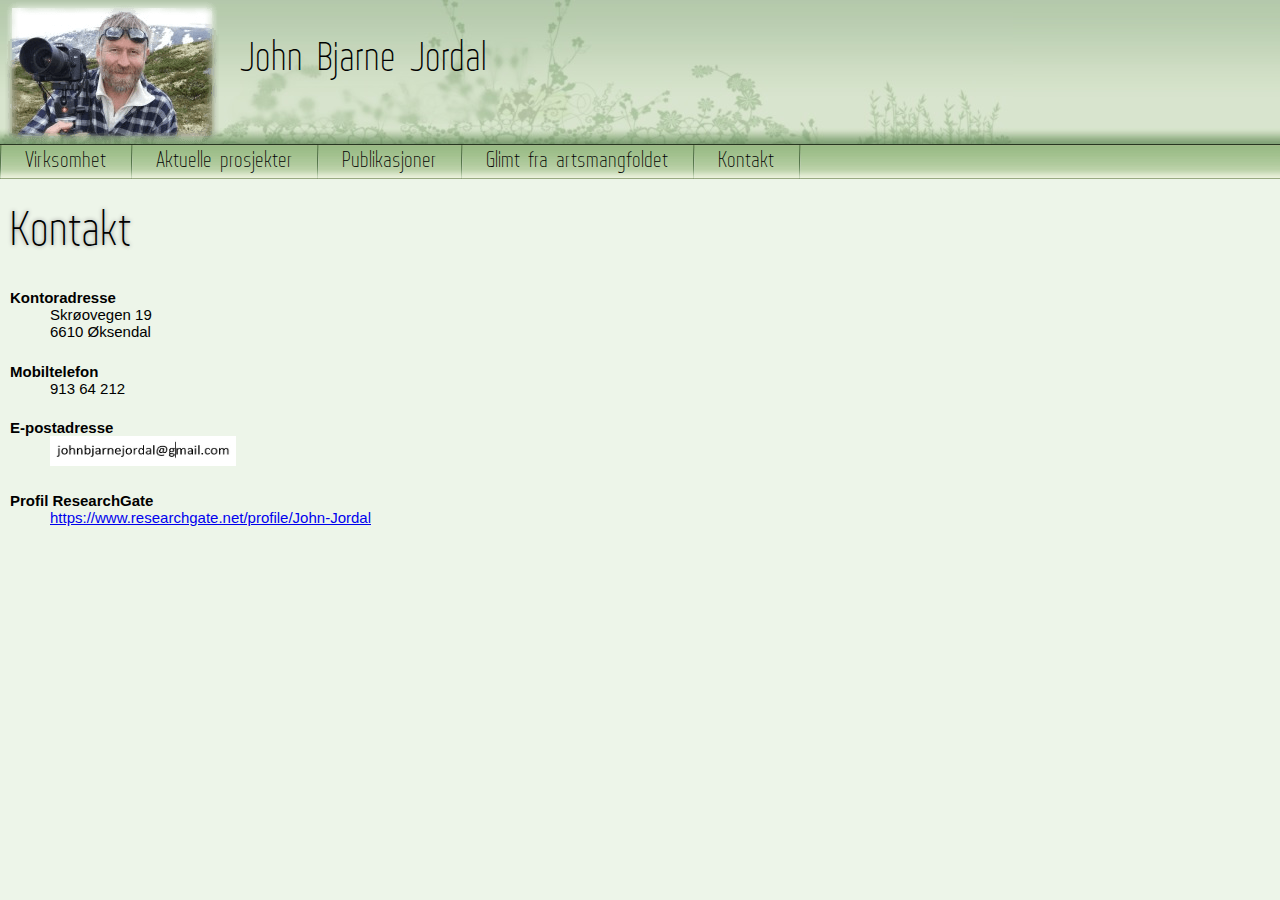
<file: kontakt.html>
﻿<!DOCTYPE html>
<html lang="nb">

<!-- #BeginTemplate "index.dwt" -->

<head>
<meta charset="utf-8" />
<meta content="width=device-width, initial-scale=1" name="viewport">
<!-- #BeginEditable "doctitle" -->
  <title>Kontakt | Biolog J.B. Jordal</title>
<!-- #EndEditable -->
<link href="styles/style.css" rel="stylesheet" type="text/css" />
<script async="" src="js/main.js" type="text/javascript"></script>
</head>

<body>

<header>
  <img alt="Biolog John Bjarne Jordal" class="photo" src="images/jbj.png">
  <div class="header-text">
    <p class="header-name">John Bjarne Jordal</p>
    <p class="header-slogan">&nbsp;</p>
  </div>
  <button class="hamburger-menu-button" onclick="toggleMobileMenu();">
  <img alt="Meny" src="images/hamburger-menu.png"></button>
</header>
<nav id="nav-desktop" role="navigation">
  <div class="menuitem">
    <a href="/">Virksomhet </a></div>
  <div class="menuitem">
    <a href="/prosjekter.html">Aktuelle prosjekter </a></div>
  <div class="menuitem">
    <a href="/publikasjoner.html">Publikasjoner </a></div>
  <div class="menuitem">
    <a href="/glimt14.html">Glimt fra artsmangfoldet </a></div>
  <div class="menuitem">
    <a href="/kontakt.html">Kontakt </a></div>
  <div class="menuitem" style="width: 2px;">
  </div>
</nav>
<nav id="nav-mobile" role="navigation">
  <div class="menuitem">
    <a href="/">Virksomhet </a></div>
  <div class="menuitem">
    <a href="/prosjekter.html">Aktuelle prosjekter </a></div>
  <div class="menuitem">
    <a href="/publikasjoner.html">Publikasjoner </a></div>
  <div class="menuitem">
    <a href="/glimt14.html">Glimt fra artsmangfoldet </a></div>
  <div class="menuitem">
    <a href="/kontakt.html">Kontakt </a></div>
</nav>
<div id="content">
  <!-- #BeginEditable "content" -->

  <h1>Kontakt</h1>
  <dl>
    <dt>Kontoradresse</dt>
    <dd>Skrøovegen 19<br>6610 Øksendal</dd>

    <dt>Mobiltelefon</dt>
    <dd>913 64 212</dd>

    <dt>E-postadresse</dt>
    <dd><img height="30" src="Epostadr.jpg" width="186"></dd>

	  <dt>Profil ResearchGate</dt>
	  <dd><a href="https://www.researchgate.net/profile/John-Jordal">https://www.researchgate.net/profile/John-Jordal</a></dd>
  </dl>


  <!-- #EndEditable --></div>

</body>

<!-- #EndTemplate -->

</html>
</file>
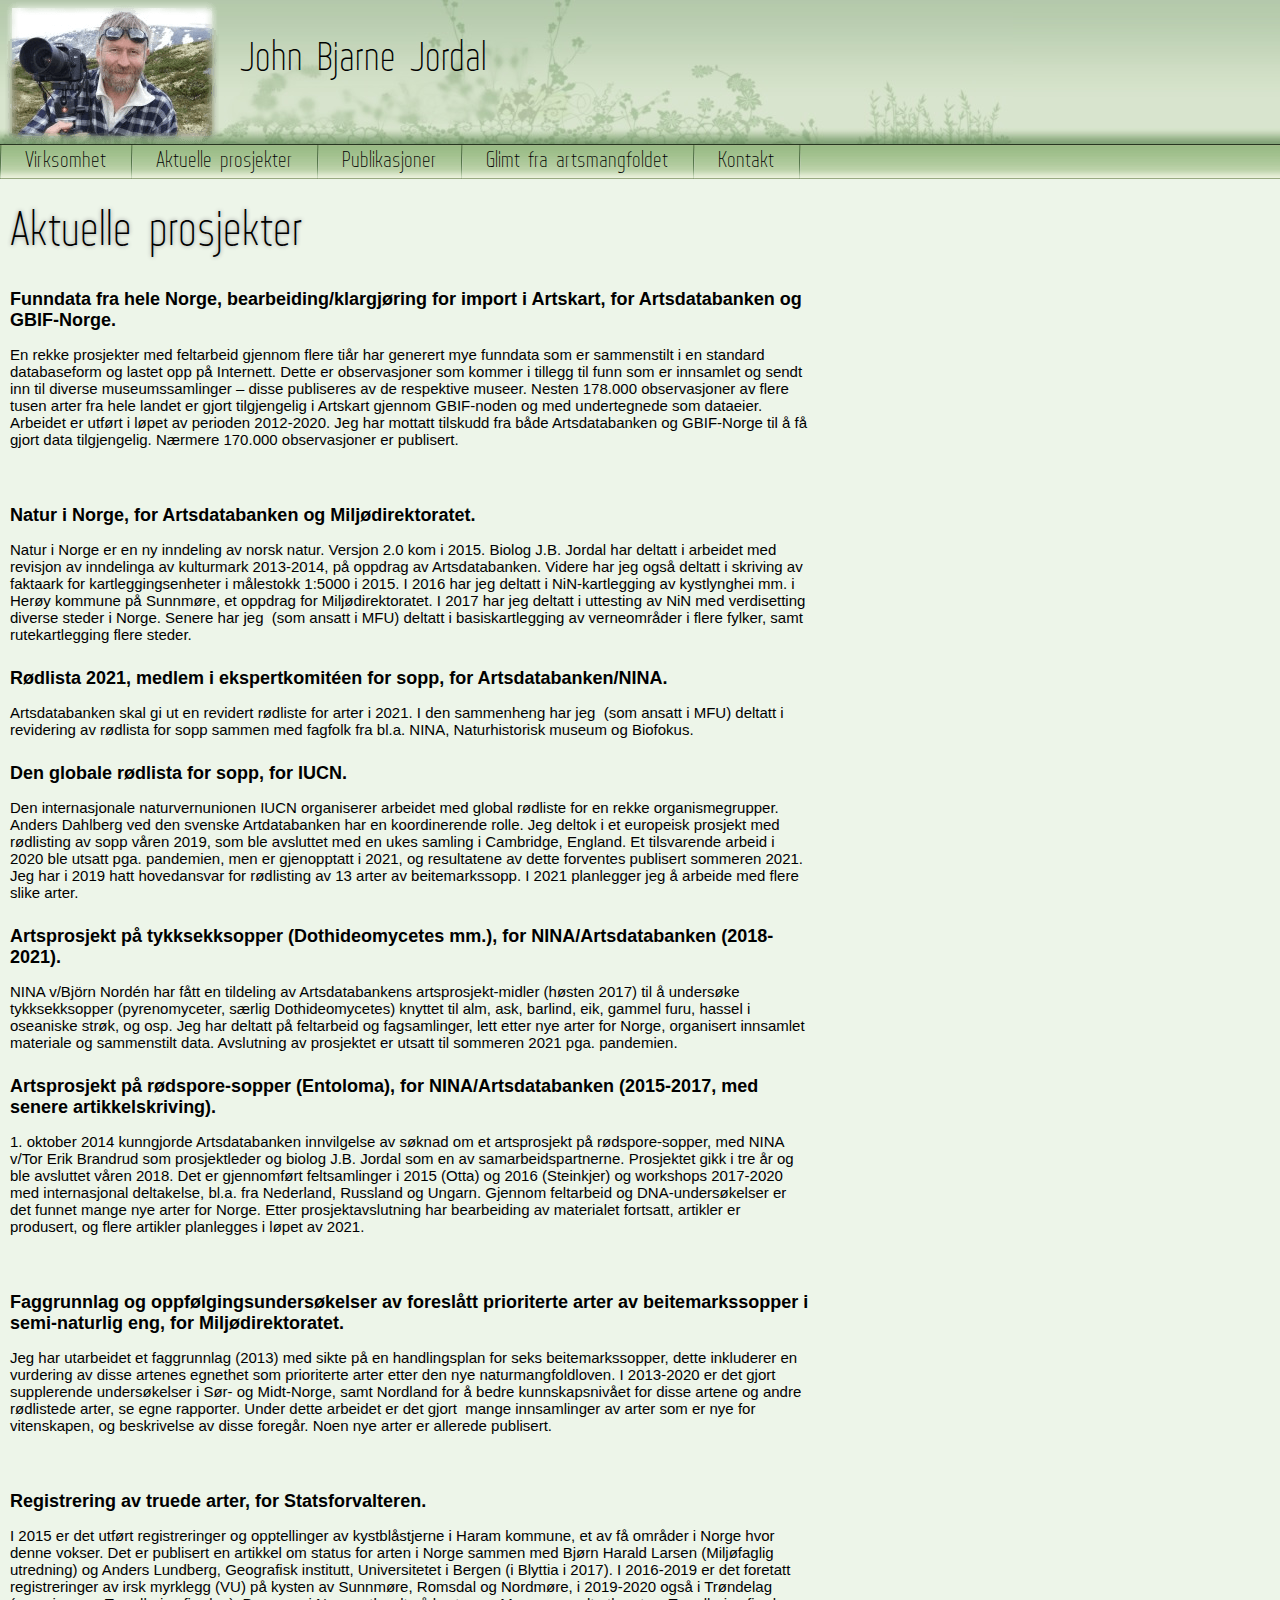
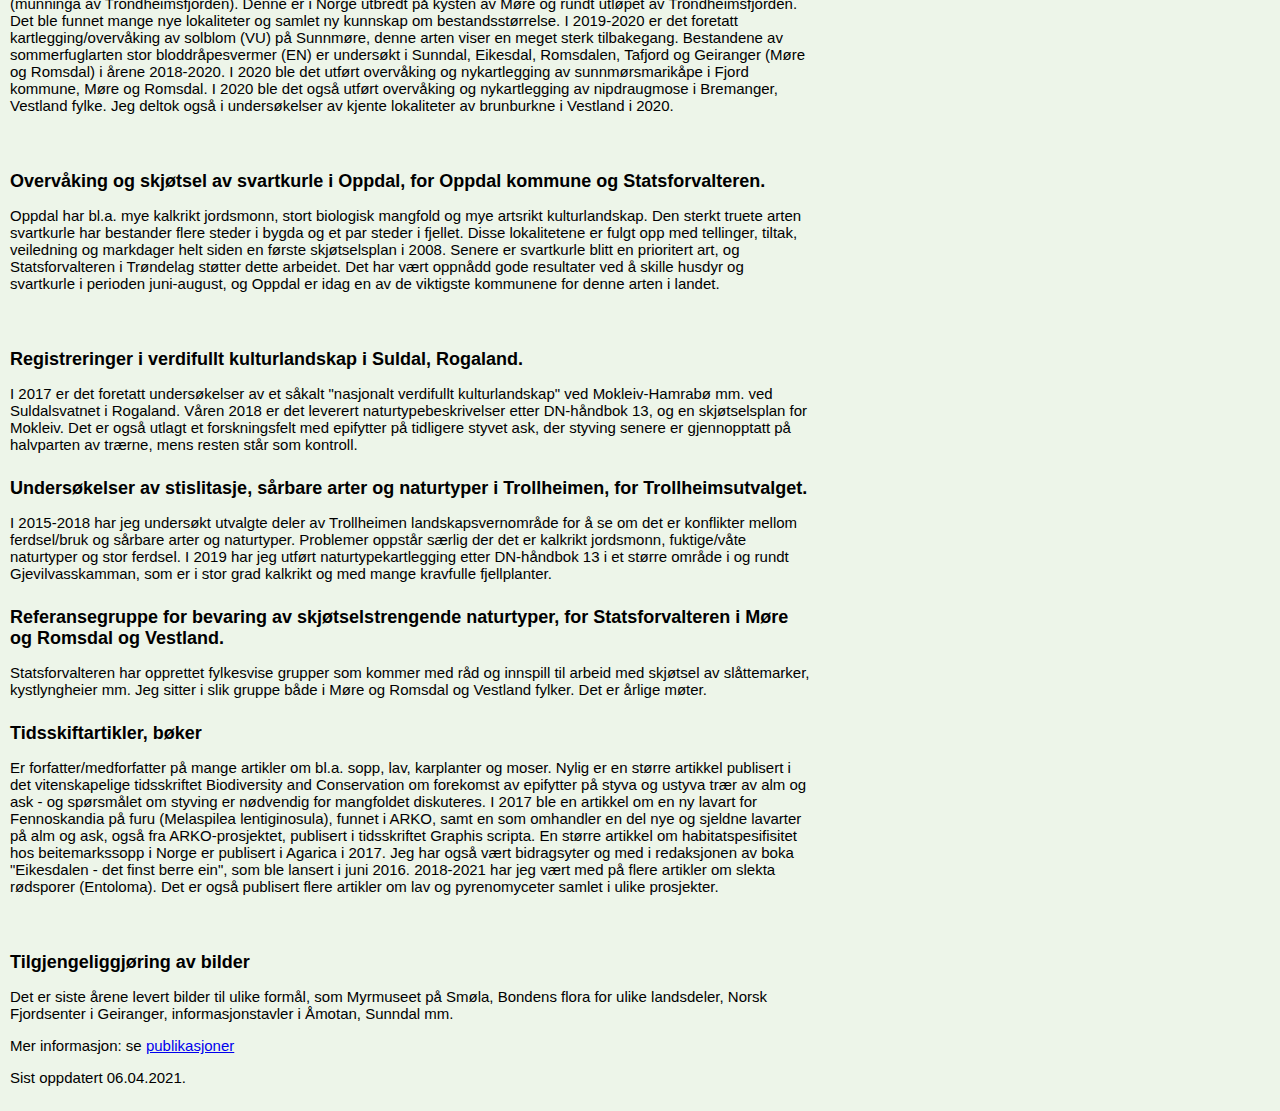
<file: prosjekter.html>
﻿<!DOCTYPE html>
<html lang="nb">

<!-- #BeginTemplate "index.dwt" -->

<head>
<meta charset="utf-8" />
<meta content="width=device-width, initial-scale=1" name="viewport">
<!-- #BeginEditable "doctitle" -->
  <title>Aktuelle prosjekter | Biolog J.B. Jordal</title>

<!-- #EndEditable -->
<link href="styles/style.css" rel="stylesheet" type="text/css" />
<script async="" src="js/main.js" type="text/javascript"></script>
</head>

<body>

<header>
  <img alt="Biolog John Bjarne Jordal" class="photo" src="images/jbj.png">
  <div class="header-text">
    <p class="header-name">John Bjarne Jordal</p>
    <p class="header-slogan">&nbsp;</p>
  </div>
  <button class="hamburger-menu-button" onclick="toggleMobileMenu();">
  <img alt="Meny" src="images/hamburger-menu.png"></button>
</header>
<nav id="nav-desktop" role="navigation">
  <div class="menuitem">
    <a href="/">Virksomhet </a></div>
  <div class="menuitem">
    <a href="/prosjekter.html">Aktuelle prosjekter </a></div>
  <div class="menuitem">
    <a href="/publikasjoner.html">Publikasjoner </a></div>
  <div class="menuitem">
    <a href="/glimt14.html">Glimt fra artsmangfoldet </a></div>
  <div class="menuitem">
    <a href="/kontakt.html">Kontakt </a></div>
  <div class="menuitem" style="width: 2px;">
  </div>
</nav>
<nav id="nav-mobile" role="navigation">
  <div class="menuitem">
    <a href="/">Virksomhet </a></div>
  <div class="menuitem">
    <a href="/prosjekter.html">Aktuelle prosjekter </a></div>
  <div class="menuitem">
    <a href="/publikasjoner.html">Publikasjoner </a></div>
  <div class="menuitem">
    <a href="/glimt14.html">Glimt fra artsmangfoldet </a></div>
  <div class="menuitem">
    <a href="/kontakt.html">Kontakt </a></div>
</nav>
<div id="content">
  <!-- #BeginEditable "content" -->

  <h1>Aktuelle prosjekter</h1>

  <p></p>

  <h2>
    Funndata fra hele Norge, bearbeiding/klargjøring for import i
    Artskart, for Artsdatabanken og GBIF-Norge.
  </h2>

  <p>
    En rekke prosjekter med feltarbeid gjennom flere tiår har generert mye funndata som er
    sammenstilt i en standard databaseform og lastet opp på Internett. Dette er
    observasjoner som kommer i tillegg til funn som er innsamlet og sendt inn til
    diverse museumssamlinger – disse publiseres av de respektive museer. Nesten 178.000
    observasjoner av flere tusen arter fra hele landet er gjort
    tilgjengelig i Artskart gjennom GBIF-noden og med undertegnede som dataeier.
    Arbeidet er utført i løpet av perioden 2012-2020. Jeg har mottatt tilskudd 
	fra både Artsdatabanken og GBIF-Norge til å få gjort data tilgjengelig. 
	Nærmere 170.000 observasjoner er publisert.</p>
	<p>
    &nbsp;</p>

  <h2>
    Natur i Norge, for Artsdatabanken og Miljødirektoratet.
  </h2>

  <p>
    Natur i Norge er en ny inndeling av
    norsk natur. Versjon 2.0 kom i 2015. Biolog
    J.B. Jordal har deltatt i arbeidet med revisjon av inndelinga av kulturmark
    2013-2014, på oppdrag av Artsdatabanken. Videre har jeg også deltatt i 
	skriving av faktaark for kartleggingsenheter i målestokk 1:5000 i 2015. I 
	2016 har jeg deltatt i NiN-kartlegging av kystlynghei mm. i Herøy kommune på 
	Sunnmøre, et oppdrag for Miljødirektoratet. I 2017 har jeg deltatt i 
	uttesting av NiN med verdisetting diverse steder i Norge. Senere har jeg&nbsp; 
	(som ansatt i MFU) deltatt i basiskartlegging av verneområder i flere 
	fylker, samt rutekartlegging flere steder.</p>

  <p></p>

  <h2>
    Rødlista 2021, medlem i ekspertkomitéen for sopp, for
    Artsdatabanken/NINA.
  </h2>

  <p>
    Artsdatabanken skal gi ut en revidert rødliste for arter i
    2021. I den sammenheng har jeg&nbsp; (som ansatt i MFU) deltatt i revidering av rødlista for
    sopp sammen med fagfolk fra bl.a. NINA, Naturhistorisk museum og Biofokus.
  </p>

  <p></p>

  <h2>
    Den globale rødlista for sopp, for IUCN.
  </h2>

  <p>
    Den internasjonale naturvernunionen IUCN organiserer arbeidet med global 
	rødliste for en rekke organismegrupper. Anders Dahlberg ved den svenske 
	Artdatabanken har en koordinerende rolle. Jeg deltok i et europeisk prosjekt 
	med rødlisting av sopp våren 2019, som ble avsluttet med en ukes samling i 
	Cambridge, England. Et tilsvarende arbeid i 2020 ble utsatt pga. pandemien, 
	men er gjenopptatt i 2021, og resultatene av dette forventes publisert 
	sommeren 2021. Jeg har i 2019 hatt hovedansvar for rødlisting av 13 arter av 
	beitemarkssopp. I 2021 planlegger jeg å arbeide med flere slike arter.</p>

  <p></p>

  <h2>
    Artsprosjekt på tykksekksopper (Dothideomycetes mm.), for
    NINA/Artsdatabanken (2018-2021).
  </h2>

  <p>
    NINA v/Björn Nordén har fått en tildeling av Artsdatabankens
    artsprosjekt-midler (høsten 2017) til å undersøke tykksekksopper (pyrenomyceter, særlig 
	Dothideomycetes) knyttet til alm, ask, barlind, eik, gammel furu, hassel i 
	oseaniske strøk, og osp. Jeg har deltatt på feltarbeid og fagsamlinger, lett 
	etter nye arter for Norge, organisert innsamlet materiale og sammenstilt 
	data. Avslutning av prosjektet er utsatt til sommeren 2021 pga. pandemien.</p>

  <p></p>

  <h2>
    Artsprosjekt på rødspore-sopper (Entoloma), for NINA/Artsdatabanken 
	(2015-2017, med senere artikkelskriving).
  </h2>

  <p>
    1. oktober 2014 kunngjorde Artsdatabanken innvilgelse av
    søknad om et artsprosjekt på rødspore-sopper, med NINA v/Tor Erik Brandrud som
    prosjektleder og biolog J.B. Jordal som en av samarbeidspartnerne. Prosjektet
    gikk i tre år og ble avsluttet våren 2018. Det er gjennomført feltsamlinger i 
	2015 (Otta) og 2016 (Steinkjer) og workshops 2017-2020 med internasjonal 
	deltakelse, bl.a. fra Nederland, Russland og Ungarn. Gjennom feltarbeid og 
	DNA-undersøkelser er det funnet mange nye arter for Norge. Etter 
	prosjektavslutning har bearbeiding av materialet fortsatt, artikler er 
	produsert, og flere artikler planlegges i løpet av 2021.</p>

    <p>&nbsp;</p>

  <h2>
    Faggrunnlag og oppfølgingsundersøkelser av foreslått prioriterte arter av beitemarkssopper i 
	semi-naturlig eng, for Miljødirektoratet.
  </h2>

  <p>
    Jeg har utarbeidet et faggrunnlag (2013) med sikte på en
    handlingsplan for seks beitemarkssopper, dette inkluderer en vurdering av disse
    artenes egnethet som prioriterte arter etter den nye naturmangfoldloven. I 2013-2020 er det gjort supplerende undersøkelser i
    Sør- og Midt-Norge, samt Nordland for å bedre kunnskapsnivået for disse artene 
	og andre rødlistede arter, se egne
    rapporter. Under dette arbeidet er det gjort&nbsp; mange innsamlinger av 
	arter som er nye for vitenskapen, og beskrivelse av disse foregår. Noen nye 
	arter er allerede publisert.</p>
	<p>
    &nbsp;</p>

  <h2>
    Registrering av truede arter,
    for Statsforvalteren.
  </h2>

  <p>
    I 2015 er det utført registreringer og opptellinger av kystblåstjerne i 
	Haram kommune, et av få områder i Norge hvor denne vokser. Det er publisert 
	en artikkel om status for arten i Norge sammen med Bjørn Harald Larsen 
	(Miljøfaglig utredning) og Anders Lundberg, Geografisk institutt, 
	Universitetet i Bergen (i Blyttia i 2017). I 2016-2019 er det foretatt registreringer av irsk 
	myrklegg (VU) på kysten av Sunnmøre, Romsdal og Nordmøre, i 2019-2020 også i 
	Trøndelag (munninga av Trondheimsfjorden). Denne er i Norge utbredt på 
	kysten av Møre og rundt utløpet av Trondheimsfjorden. Det ble funnet mange 
	nye lokaliteter og samlet ny kunnskap om bestandsstørrelse. I 2019-2020 er 
	det foretatt kartlegging/overvåking av solblom (VU) på Sunnmøre, denne arten 
	viser en meget sterk tilbakegang. Bestandene av sommerfuglarten stor 
	bloddråpesvermer (EN) er undersøkt i Sunndal, Eikesdal, Romsdalen, Tafjord 
	og Geiranger (Møre og Romsdal) i årene 2018-2020. I 2020 ble det utført 
	overvåking og nykartlegging av sunnmørsmarikåpe i Fjord kommune, Møre og 
	Romsdal. I 2020 ble det også utført overvåking og nykartlegging av 
	nipdraugmose i Bremanger, Vestland fylke. Jeg deltok også i undersøkelser av 
	kjente lokaliteter av brunburkne i Vestland i 2020.</p>

  <p>&nbsp;</p>

  <h2>
    Overvåking og skjøtsel av svartkurle i Oppdal, for Oppdal kommune og 
	Statsforvalteren.
  </h2>

  <p>
    Oppdal har bl.a. mye kalkrikt jordsmonn, stort biologisk mangfold og mye 
	artsrikt kulturlandskap. Den sterkt truete arten svartkurle har bestander 
	flere steder i bygda og et par steder i fjellet. Disse lokalitetene er fulgt 
	opp med tellinger, tiltak, veiledning og markdager helt siden en første 
	skjøtselsplan i 2008. Senere er svartkurle blitt en prioritert art, og 
	Statsforvalteren i Trøndelag støtter dette arbeidet. Det har vært oppnådd 
	gode resultater ved å skille husdyr og svartkurle i perioden juni-august, og 
	Oppdal er idag en av de viktigste kommunene for denne arten i landet.</p>

  <p>&nbsp;</p>

  <h2>
    Registreringer i verdifullt kulturlandskap i Suldal, Rogaland.
  </h2>

  <p>
    I 2017 er det foretatt undersøkelser av et såkalt "nasjonalt verdifullt 
	kulturlandskap" ved Mokleiv-Hamrabø mm. ved Suldalsvatnet i Rogaland. Våren 
	2018 er det leverert naturtypebeskrivelser etter DN-håndbok 13, og en 
	skjøtselsplan for Mokleiv. Det er også utlagt et forskningsfelt med 
	epifytter på tidligere styvet ask, der styving senere er gjennopptatt på 
	halvparten av trærne, mens resten står som kontroll.</p>

    <p></p>

  <h2>
    Undersøkelser av stislitasje, sårbare arter og naturtyper i Trollheimen, for 
	Trollheimsutvalget.
  </h2>

  <p>
    I 2015-2018 har jeg undersøkt utvalgte deler av Trollheimen 
	landskapsvernområde for å se om det er konflikter mellom ferdsel/bruk og 
	sårbare arter og naturtyper. Problemer oppstår særlig der det er kalkrikt 
	jordsmonn, fuktige/våte naturtyper og stor ferdsel. I 2019 har jeg utført 
	naturtypekartlegging etter DN-håndbok 13 i et større område i og rundt 
	Gjevilvasskamman, som er i stor grad kalkrikt og med mange kravfulle 
	fjellplanter.</p>

    <p></p>

  <h2>
    Referansegruppe for bevaring av skjøtselstrengende naturtyper, for 
	Statsforvalteren i Møre og Romsdal og Vestland.
  </h2>

  <p>
    Statsforvalteren har opprettet fylkesvise grupper som kommer med råd og innspill til arbeid med skjøtsel
    av slåttemarker, kystlyngheier mm. Jeg sitter i slik gruppe både i Møre og 
	Romsdal og Vestland fylker. Det er årlige møter.
  </p>

  <p></p>

  <h2>Tidsskiftartikler, bøker</h2>


  <p>
    Er forfatter/medforfatter på mange artikler om
    bl.a. sopp, lav, karplanter og moser. Nylig er en større artikkel publisert i det 
	vitenskapelige tidsskriftet Biodiversity and Conservation om forekomst av 
	epifytter på styva og ustyva trær av alm og ask - og spørsmålet om styving 
	er nødvendig for mangfoldet diskuteres. I 2017 ble en artikkel om en ny lavart for 
	Fennoskandia på furu (Melaspilea lentiginosula), funnet i ARKO, samt en som 
	omhandler en del 
	nye og sjeldne lavarter på alm og ask, også fra ARKO-prosjektet, publisert i 
	tidsskriftet Graphis scripta. En større artikkel om habitatspesifisitet hos 
	beitemarkssopp i Norge er publisert i Agarica i 2017. Jeg har også vært bidragsyter 
	og med i redaksjonen av boka "Eikesdalen - det finst berre ein", som ble 
	lansert i juni 2016. 2018-2021 har jeg vært med på flere artikler om slekta 
	rødsporer (Entoloma). Det er også publisert flere artikler om lav og 
	pyrenomyceter samlet i ulike prosjekter.</p>

  <p>&nbsp;</p>

  <h2>Tilgjengeliggjøring av bilder</h2>

  <p>
    Det er siste årene levert bilder til ulike formål, som Myrmuseet på Smøla,
    Bondens flora for ulike landsdeler, Norsk Fjordsenter i Geiranger, 
	informasjonstavler i Åmotan, Sunndal mm.
  </p>

  <p></p>

  <p>
    Mer informasjon: se
    <a href="http://www.jbjordal.no/publikasjoner.html">publikasjoner</a>
  </p>

  <p>Sist oppdatert 06.04.2021.</p>

  <!-- #EndEditable --></div>

</body>

<!-- #EndTemplate -->

</html>
</file>
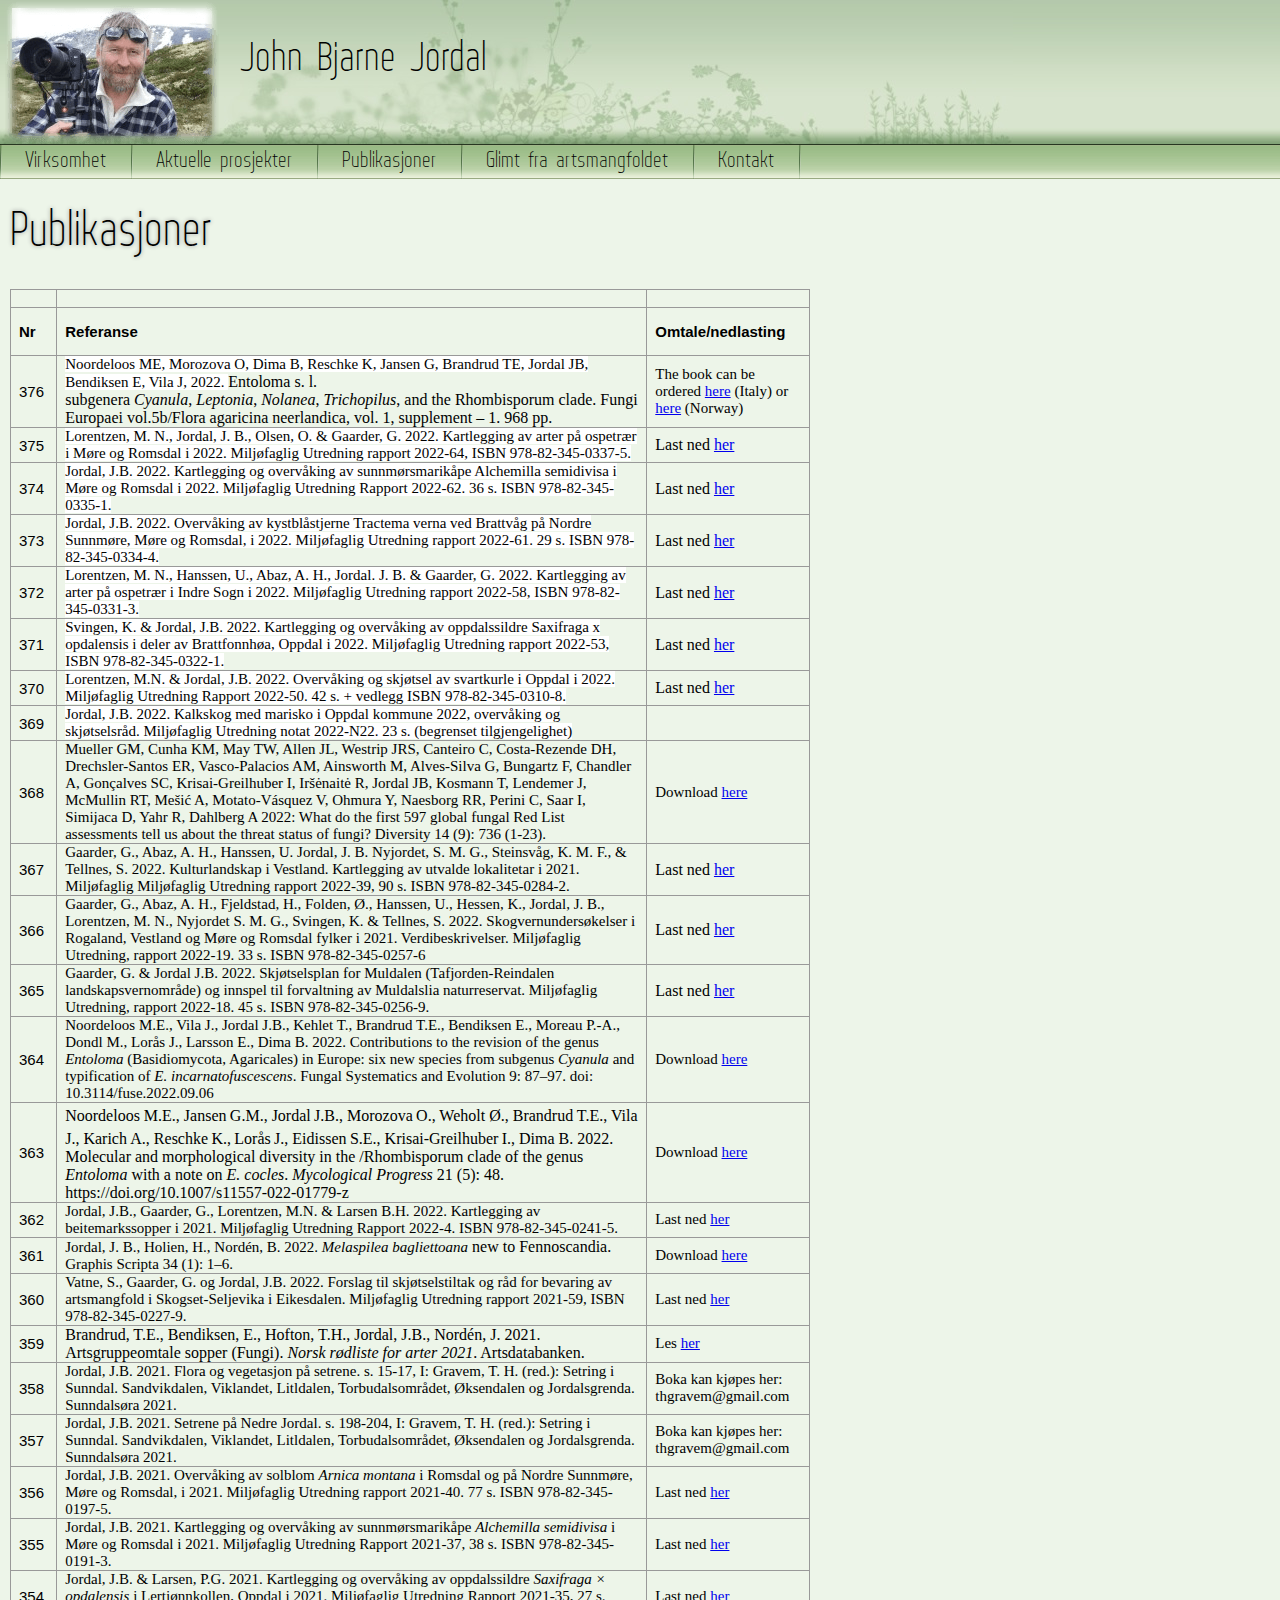
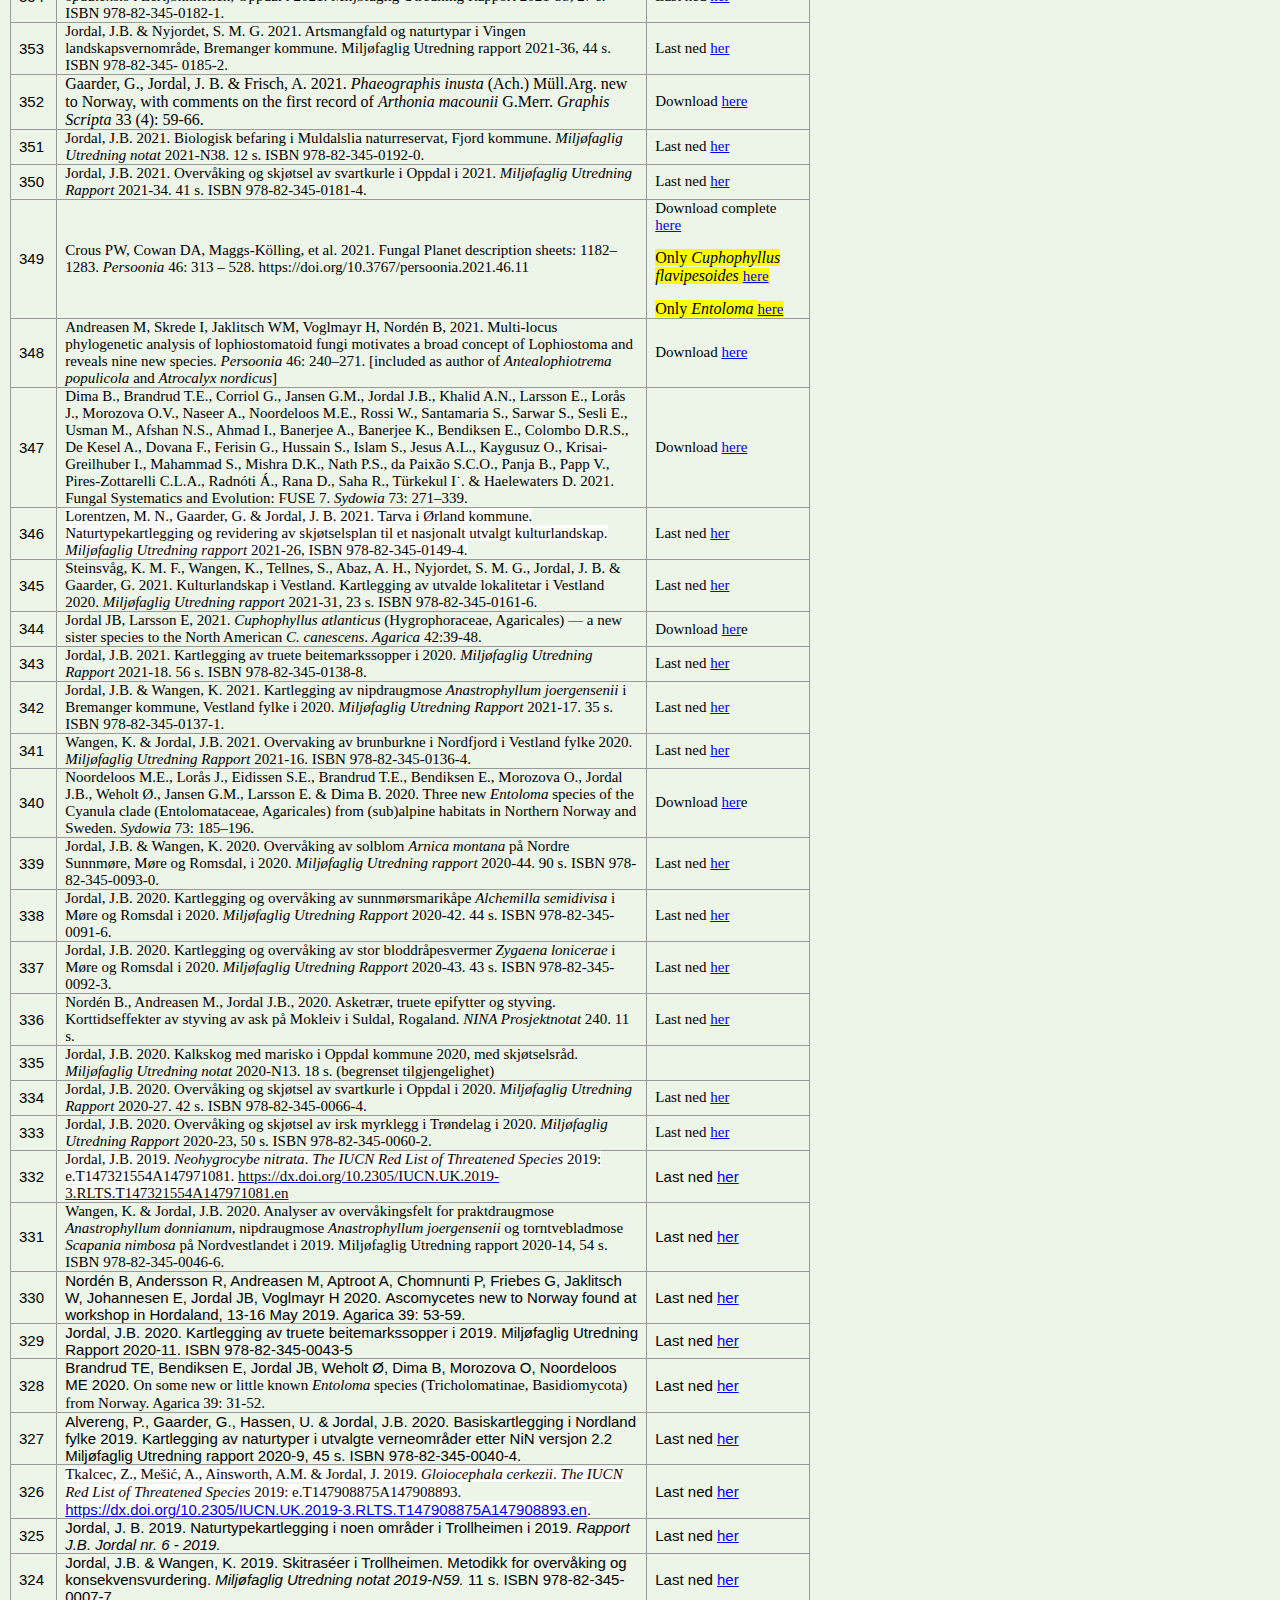
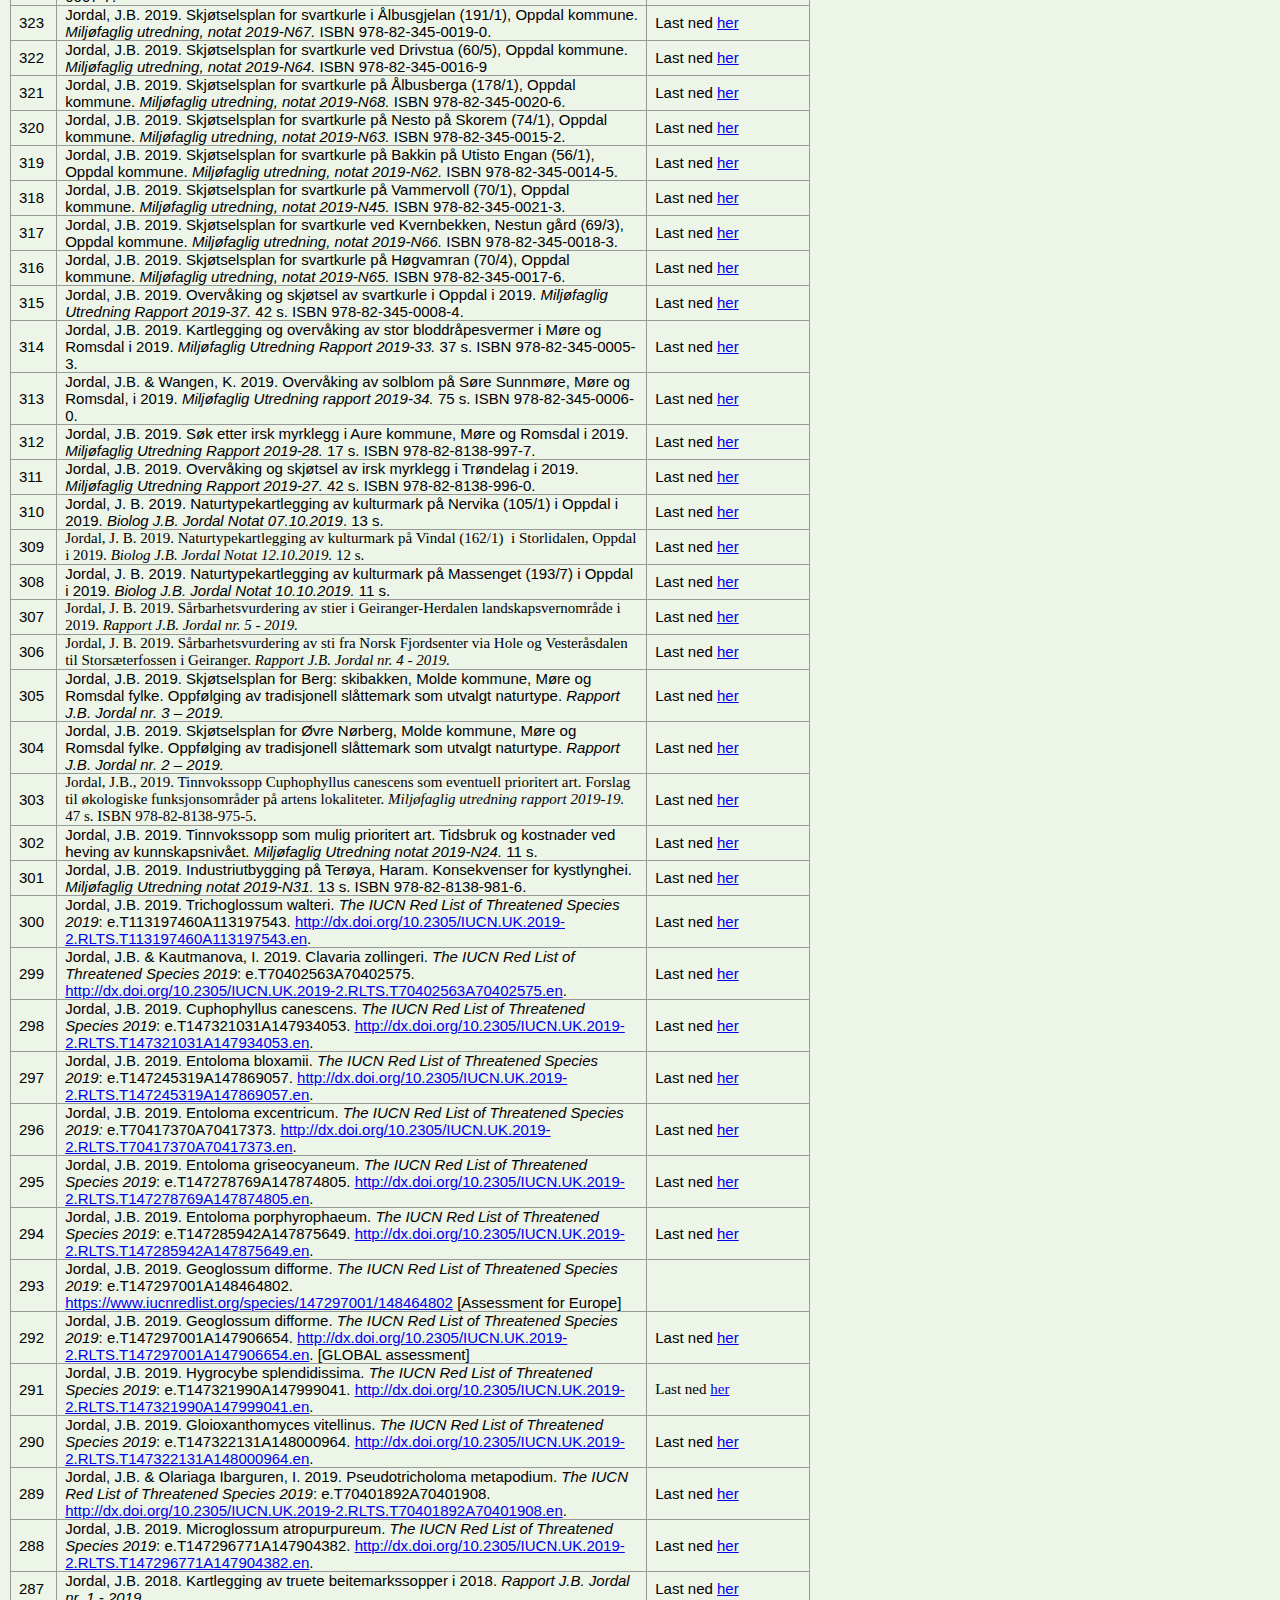
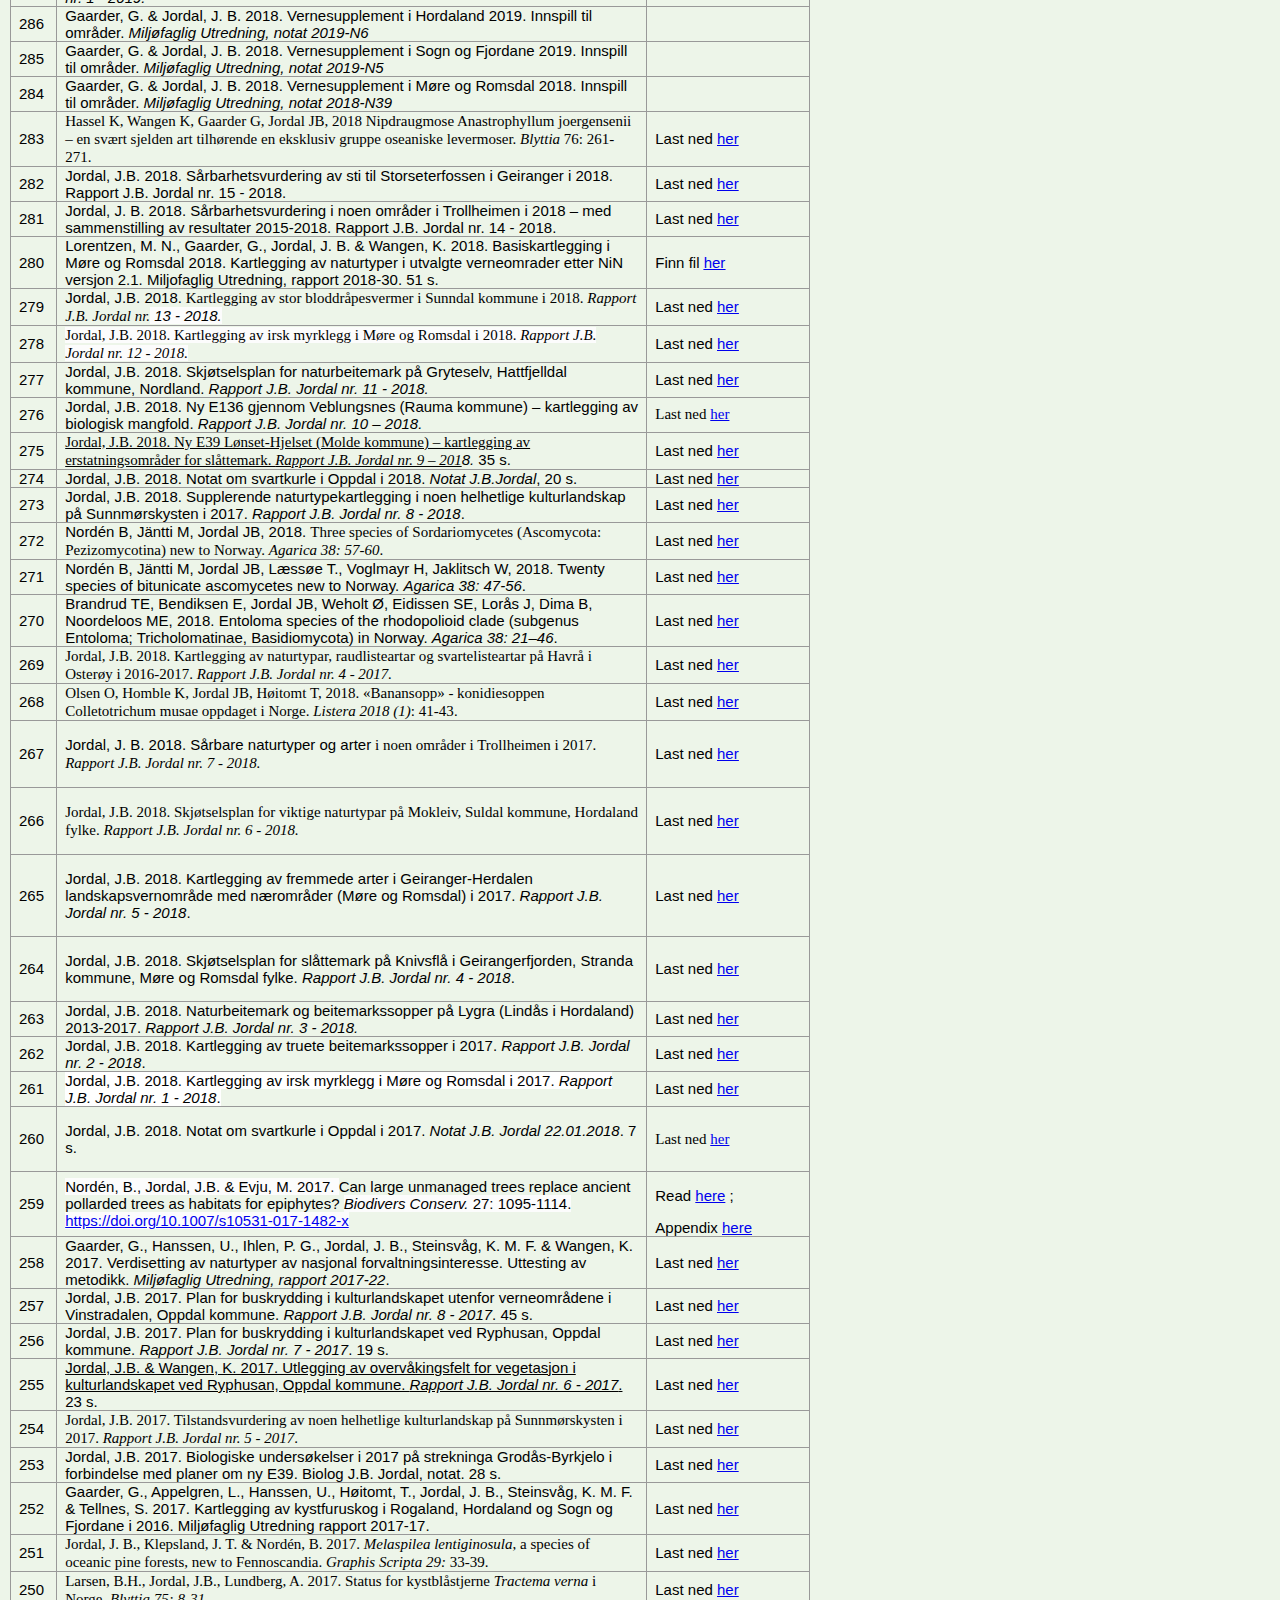
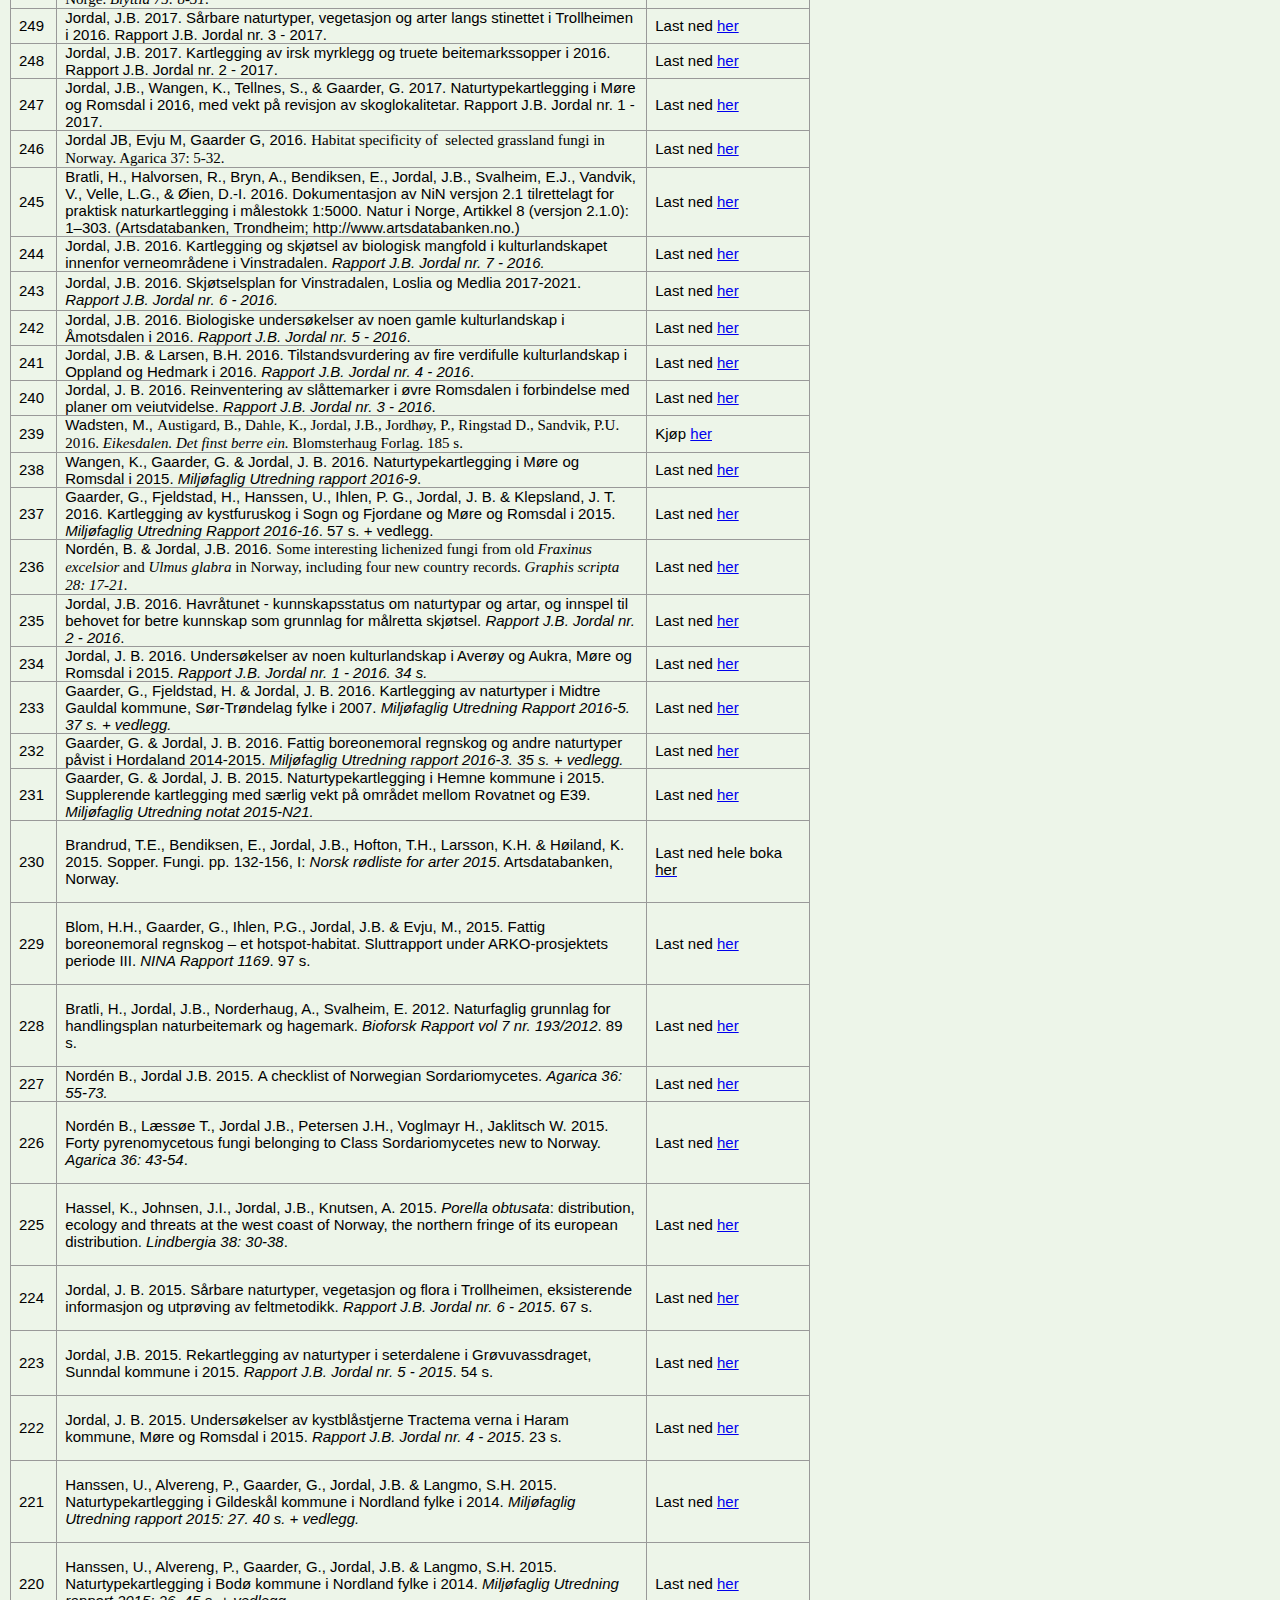
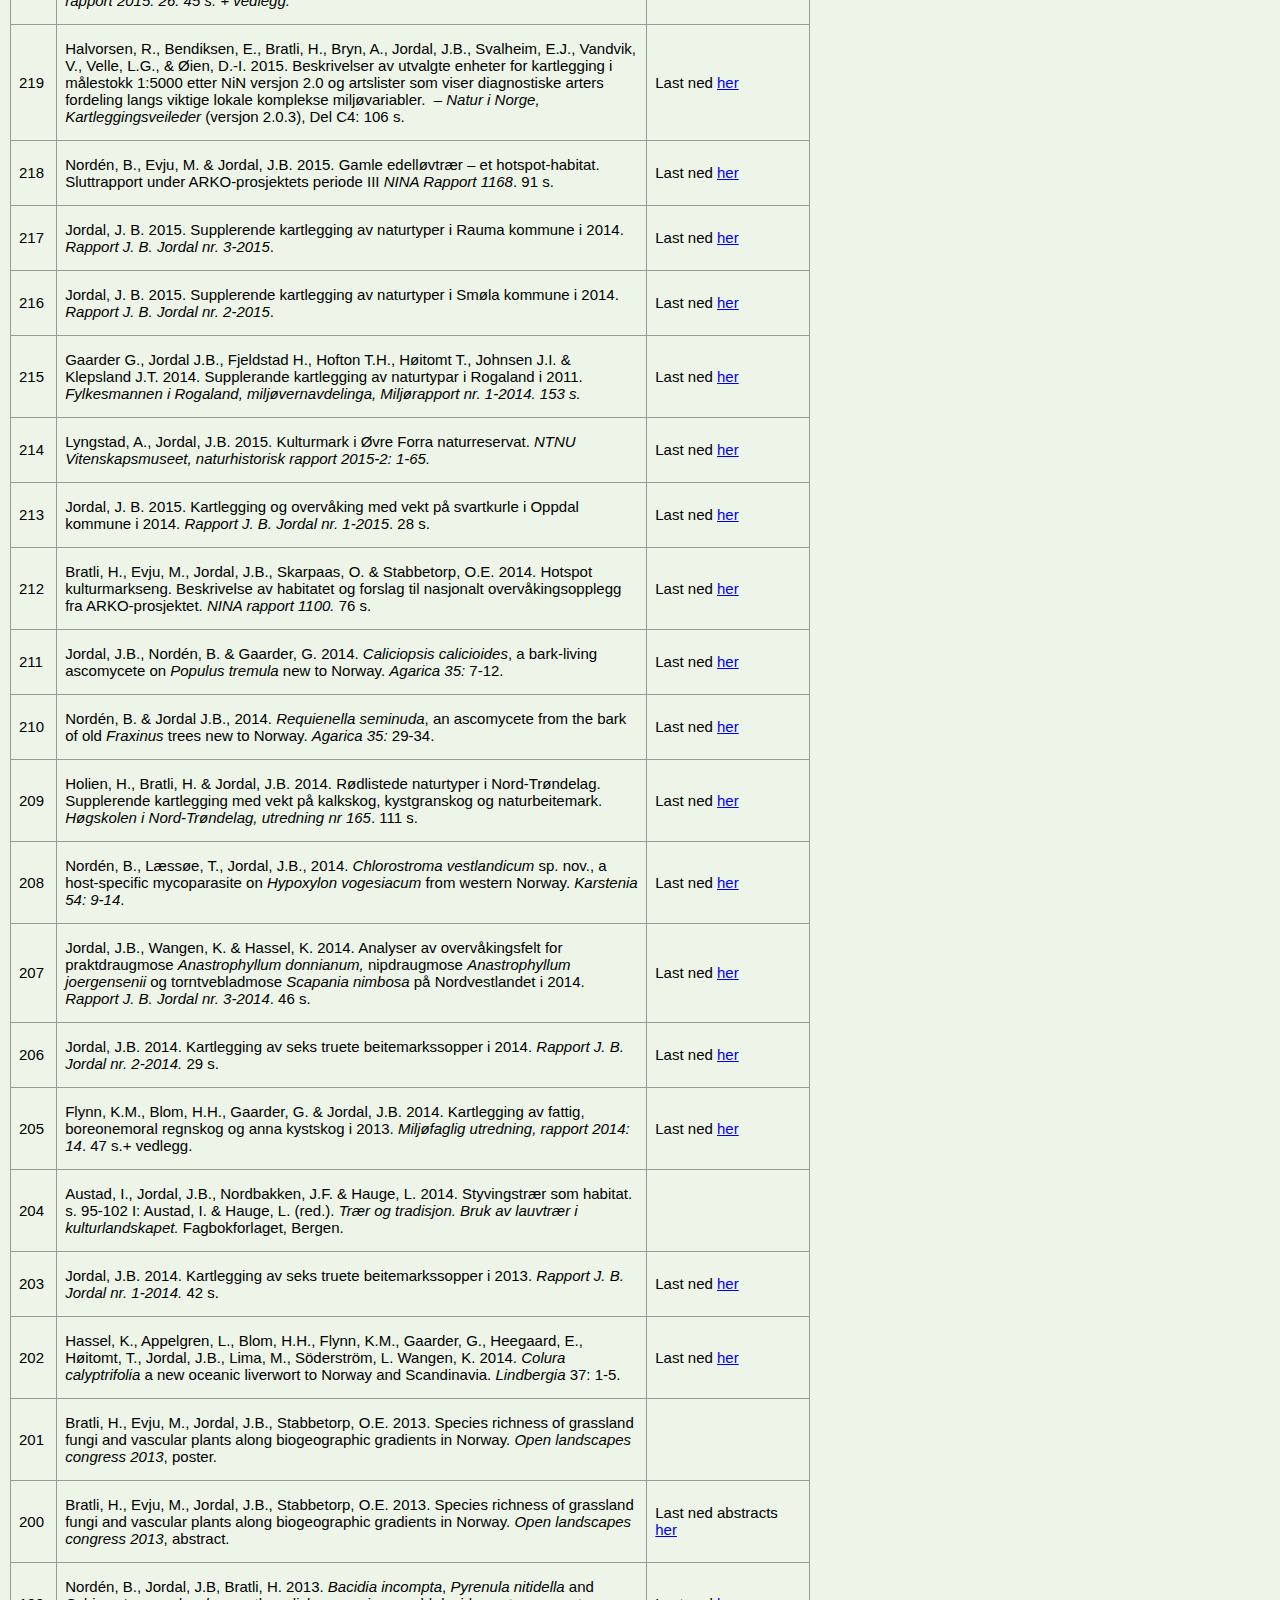
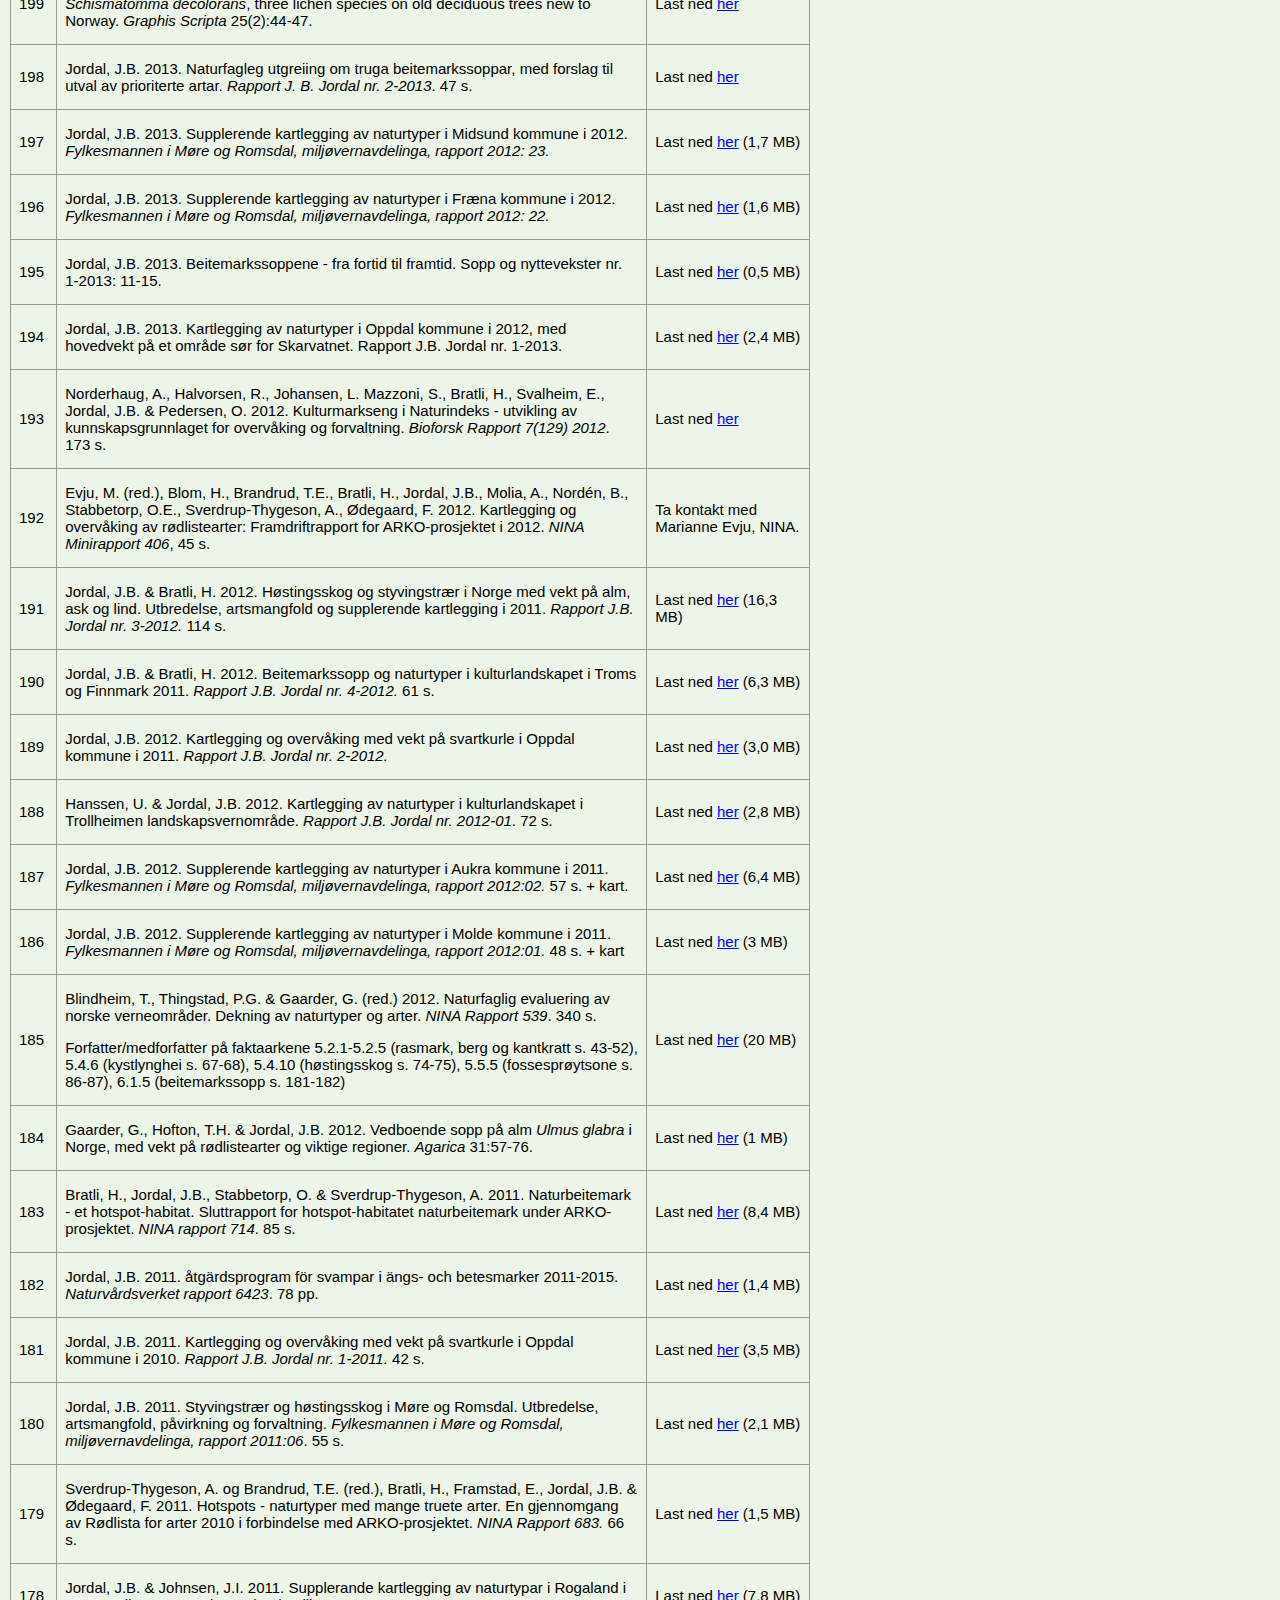
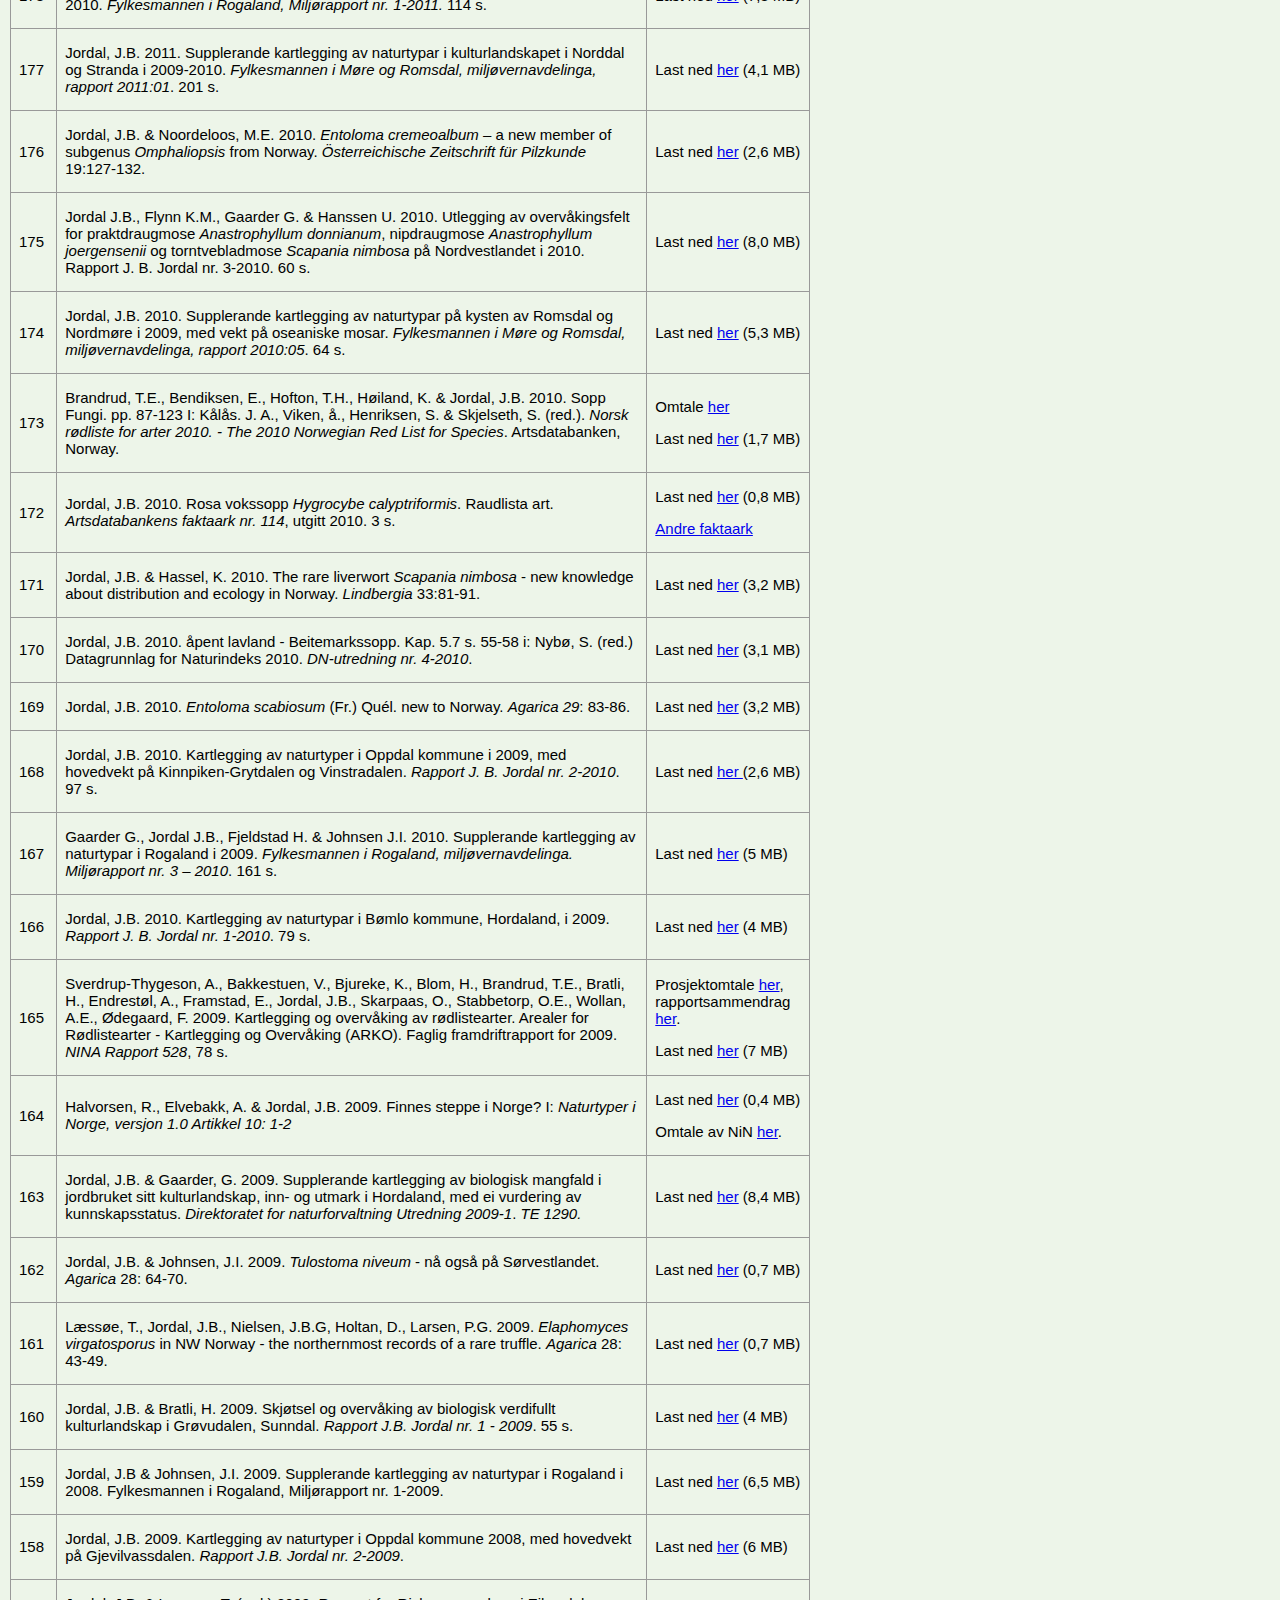
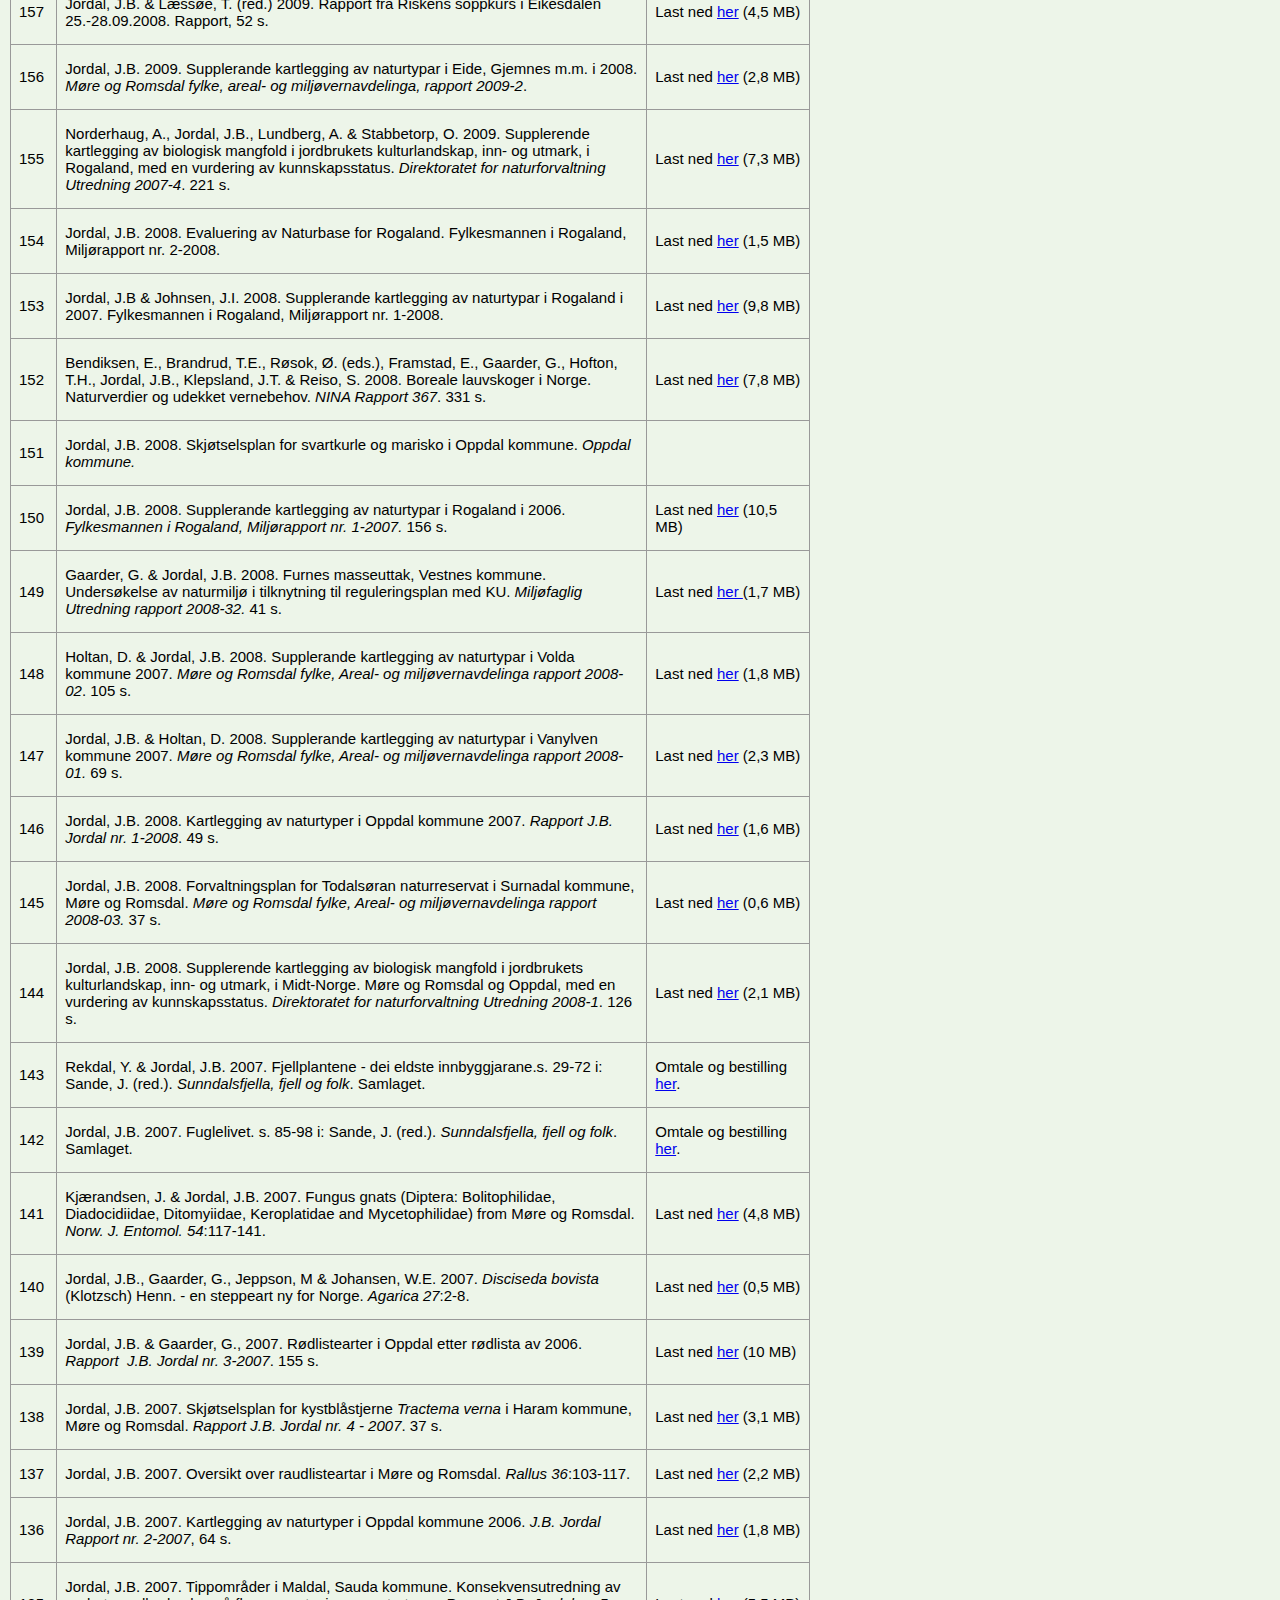
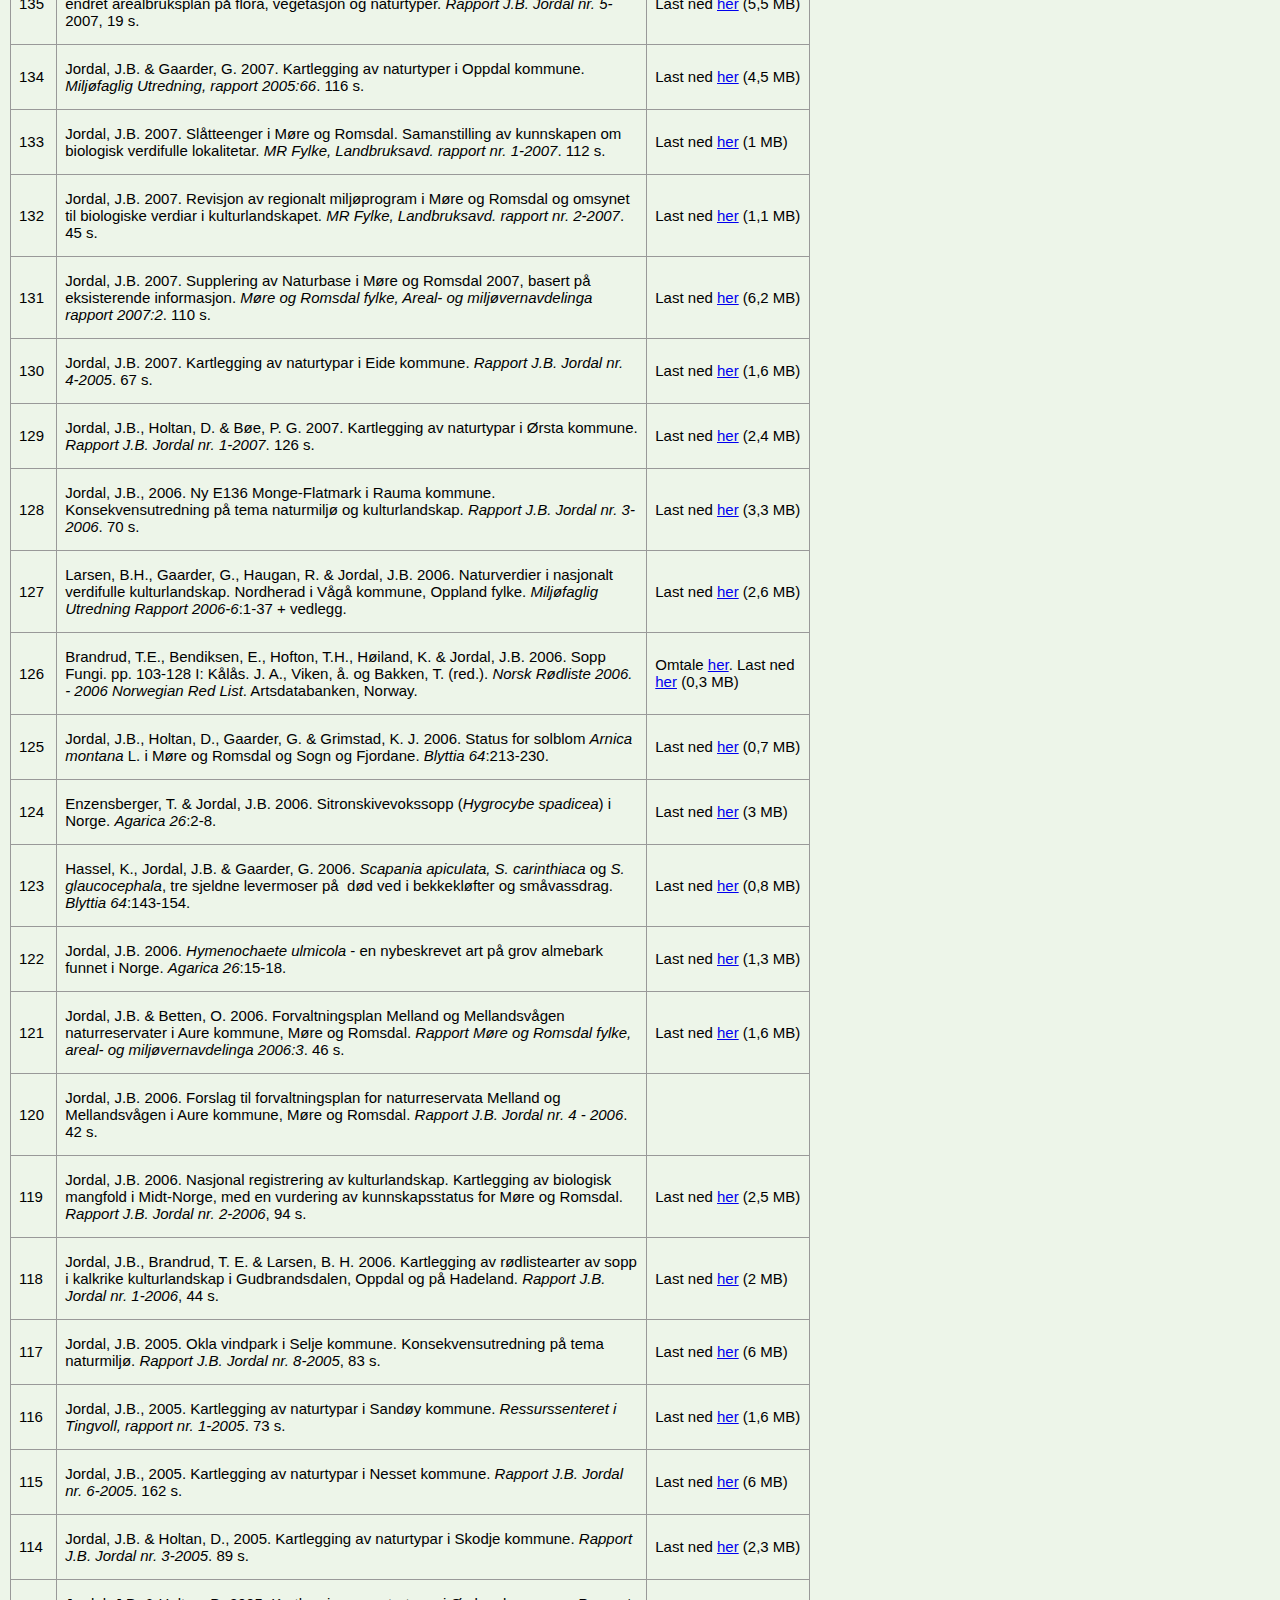
<file: publikasjoner.html>
﻿<!DOCTYPE html>
<html lang="nb">

<!-- #BeginTemplate "index.dwt" -->

<head>
<meta charset="utf-8" />
<meta content="width=device-width, initial-scale=1" name="viewport">
<!-- #BeginEditable "doctitle" -->
  <title>Publikasjoner | Biolog J.B. Jordal</title>
<style type="text/css">


.auto-style1 {
	font-family: Arial, Helvetica, sans-serif;
	font-size: 15px;
}
.auto-style2 {
	color: #000000;
}
.auto-style6 {
	background-color: #FFFFFF;
}
.auto-style7 {
	margin-left: 0cm;
	margin-right: 0cm;
	margin-top: 0cm;
	margin-bottom: .0001pt;
}
.auto-style8 {
	font-family: serif;
}
.auto-style12 {
	font-size: 1.94569e-038;
}
.auto-style13 {
	color: blue;
	text-decoration: underline;
}
.auto-style16 {
	font-size: 1.90887e-038;
}
.auto-style18 {
	font-family: serif;
	font-size: 1.94569e-038;
}
.auto-style19 {
	font-family: serif;
	font-size: 1.90887e-038;
}
.auto-style22 {
	font-family: Arial, Helvetica, sans-serif;
}
.auto-style23 {
	font-family: serif;
	font-size: medium;
}
.auto-style24 {
	font-size: medium;
}
</style>
<!-- #EndEditable -->
<link href="styles/style.css" rel="stylesheet" type="text/css" />
<script async="" src="js/main.js" type="text/javascript"></script>
</head>

<body>

<header>
  <img alt="Biolog John Bjarne Jordal" class="photo" src="images/jbj.png">
  <div class="header-text">
    <p class="header-name">John Bjarne Jordal</p>
    <p class="header-slogan">&nbsp;</p>
  </div>
  <button class="hamburger-menu-button" onclick="toggleMobileMenu();">
  <img alt="Meny" src="images/hamburger-menu.png"></button>
</header>
<nav id="nav-desktop" role="navigation">
  <div class="menuitem">
    <a href="/">Virksomhet </a></div>
  <div class="menuitem">
    <a href="/prosjekter.html">Aktuelle prosjekter </a></div>
  <div class="menuitem">
    <a href="/publikasjoner.html">Publikasjoner </a></div>
  <div class="menuitem">
    <a href="/glimt14.html">Glimt fra artsmangfoldet </a></div>
  <div class="menuitem">
    <a href="/kontakt.html">Kontakt </a></div>
  <div class="menuitem" style="width: 2px;">
  </div>
</nav>
<nav id="nav-mobile" role="navigation">
  <div class="menuitem">
    <a href="/">Virksomhet </a></div>
  <div class="menuitem">
    <a href="/prosjekter.html">Aktuelle prosjekter </a></div>
  <div class="menuitem">
    <a href="/publikasjoner.html">Publikasjoner </a></div>
  <div class="menuitem">
    <a href="/glimt14.html">Glimt fra artsmangfoldet </a></div>
  <div class="menuitem">
    <a href="/kontakt.html">Kontakt </a></div>
</nav>
<div id="content">
  <!-- #BeginEditable "content" -->

  <h1>Publikasjoner</h1>

  <table>
    <thead>
    <tr>
      <td>
        &nbsp;</td>

      <td>
        &nbsp;</td>

      <td>
        &nbsp;</td>
    </tr>
    <tr>
      <td>
        <p><span>Nr</span></p>
      </td>

      <td>
        <p><span>Referanse</span></p>
      </td>

      <td>
        <p><span>Omtale/nedlasting</span></p>
      </td>
    </tr>
    </thead>

      <tr>
      <td>
        376</td>

      <td style="mso-bidi-font-size: 12.0pt; mso-fareast-font-family: &quot;Times New Roman&quot;; mso-ansi-language: NO-BOK; mso-fareast-language: NO-BOK; mso-bidi-language: AR-SA; layout-grid-mode: line;" class="auto-style8">
        <span style="mso-fareast-font-family: &quot;Times New Roman&quot;; color: black; mso-color-alt: windowtext; background: white; mso-ansi-language: NO-BOK; mso-fareast-language: NO-BOK; mso-bidi-language: AR-SA">
		Noordeloos ME,&nbsp;Morozova O, Dima B,&nbsp;Reschke K,&nbsp;Jansen G, Brandrud TE, 
		Jordal JB, Bendiksen E, Vila J, 2022. </span>
		<span class="auto-style23" style="mso-fareast-font-family: &quot;Times New Roman&quot;; mso-ansi-language: NO-BOK; mso-fareast-language: NO-BOK; mso-bidi-language: AR-SA">
		Entoloma s. l. subgenera&nbsp;<i>Cyanula</i>,&nbsp;<i>Leptonia</i>,&nbsp;<i>Nolanea</i>,&nbsp;<i>Trichopilus</i>, 
		and the Rhombisporum clade. Fungi Europaei vol.5b/Flora agaricina 
		neerlandica, vol. 1, supplement – 1. 968 pp.</span></td>

      <td class="auto-style8" style="mso-fareast-font-family: &quot;Times New Roman&quot;; mso-ansi-language: NO-BOK; mso-fareast-language: NO-BOK; mso-bidi-language: AR-SA; mso-bidi-font-size: 12.0pt; layout-grid-mode: line;">
        <span lang="NO-NYN" style="mso-bidi-font-size: 12.0pt; mso-fareast-font-family: &quot;Times New Roman&quot;; mso-ansi-language: NO-NYN; mso-fareast-language: NO-BOK; mso-bidi-language: AR-SA; layout-grid-mode: line">
		The book can be ordered </span>
		<span style="mso-fareast-font-family: &quot;Times New Roman&quot;; mso-ansi-language: NO-BOK; mso-fareast-language: NO-BOK; mso-bidi-language: AR-SA">
		<a href="http://www.edizionicandusso.it/fungi_europaei/fungi_europaei_5b.htm">
		<span lang="NO-NYN" style="mso-bidi-font-size: 12.0pt; mso-ansi-language: NO-NYN; layout-grid-mode: line">
		here</span></a></span><span lang="NO-NYN" style="mso-bidi-font-size: 12.0pt; mso-fareast-font-family: &quot;Times New Roman&quot;; mso-ansi-language: NO-NYN; mso-fareast-language: NO-BOK; mso-bidi-language: AR-SA; layout-grid-mode: line"> 
		(Italy) or </span>
		<span style="mso-fareast-font-family: &quot;Times New Roman&quot;; mso-ansi-language: NO-BOK; mso-fareast-language: NO-BOK; mso-bidi-language: AR-SA">
		<a href="https://www.naturbokhandelen.no/863868/Boker/Fungi+Europaei+Vol.+5b">
		<span lang="NO-NYN" style="mso-bidi-font-size: 12.0pt; mso-ansi-language: NO-NYN; layout-grid-mode: line">
		here</span></a></span><span lang="NO-NYN" style="mso-bidi-font-size: 12.0pt; mso-fareast-font-family: &quot;Times New Roman&quot;; mso-ansi-language: NO-NYN; mso-fareast-language: NO-BOK; mso-bidi-language: AR-SA; layout-grid-mode: line"> 
		(Norway)</span></td>
      </tr>

      <tr>
      <td>
        375</td>

      <td style="mso-bidi-font-size: 12.0pt; mso-fareast-font-family: &quot;Times New Roman&quot;; mso-ansi-language: NO-BOK; mso-fareast-language: NO-BOK; mso-bidi-language: AR-SA; layout-grid-mode: line;" class="auto-style8">
        <span style="mso-fareast-font-family: &quot;Times New Roman&quot;; color: black; mso-color-alt: windowtext; background: white; mso-ansi-language: NO-BOK; mso-fareast-language: NO-BOK; mso-bidi-language: AR-SA">
		Lorentzen, M. N., Jordal, J. B., Olsen, O. &amp; Gaarder, G. 2022. 
		Kartlegging av arter på ospetrær i Møre og Romsdal i 2022. Miljøfaglig 
		Utredning rapport 2022-64, ISBN 978-82-345-0337-5.</span></td>

      <td class="auto-style8" style="mso-fareast-font-family: &quot;Times New Roman&quot;; mso-ansi-language: NO-BOK; mso-fareast-language: NO-BOK; mso-bidi-language: AR-SA; mso-bidi-font-size: 12.0pt; layout-grid-mode: line;">
        <span class="auto-style23" lang="NO-NYN" style="mso-bidi-font-size: 12.0pt; mso-fareast-font-family: &quot;Times New Roman&quot;; mso-ansi-language: NO-NYN; mso-fareast-language: NO-BOK; mso-bidi-language: AR-SA; layout-grid-mode: line">
		Last ned
		<a href="http://www.jbjordal.no/publikasjoner/MU2022-64-OspMR.pdf">her</a></span></td>
      </tr>

      <tr>
      <td>
        374</td>

      <td style="mso-bidi-font-size: 12.0pt; mso-fareast-font-family: &quot;Times New Roman&quot;; mso-ansi-language: NO-BOK; mso-fareast-language: NO-BOK; mso-bidi-language: AR-SA; layout-grid-mode: line;" class="auto-style8">
        <span style="mso-fareast-font-family: &quot;Times New Roman&quot;; color: black; mso-color-alt: windowtext; background: white; mso-ansi-language: NO-BOK; mso-fareast-language: NO-BOK; mso-bidi-language: AR-SA">
		Jordal, J.B. 2022. Kartlegging og overvåking av sunnmørsmarikåpe 
		Alchemilla semidivisa i Møre og Romsdal i 2022. Miljøfaglig Utredning 
		Rapport 2022-62. 36 s. ISBN 978-82-345-0335-1.</span></td>

      <td class="auto-style8" style="mso-fareast-font-family: &quot;Times New Roman&quot;; mso-ansi-language: NO-BOK; mso-fareast-language: NO-BOK; mso-bidi-language: AR-SA; mso-bidi-font-size: 12.0pt; layout-grid-mode: line;">
        <span class="auto-style23" lang="NO-NYN" style="mso-bidi-font-size: 12.0pt; mso-fareast-font-family: &quot;Times New Roman&quot;; mso-ansi-language: NO-NYN; mso-fareast-language: NO-BOK; mso-bidi-language: AR-SA; layout-grid-mode: line">
		Last ned
		<a href="http://www.jbjordal.no/publikasjoner/MU2022-62-%20SunnmoersmarikåpeMR.pdf">
		her</a></span></td>
      </tr>

      <tr>
      <td>
        373</td>

      <td style="mso-bidi-font-size: 12.0pt; mso-fareast-font-family: &quot;Times New Roman&quot;; mso-ansi-language: NO-BOK; mso-fareast-language: NO-BOK; mso-bidi-language: AR-SA; layout-grid-mode: line;" class="auto-style8">
        <span style="mso-fareast-font-family: &quot;Times New Roman&quot;; color: black; mso-color-alt: windowtext; background: white; mso-ansi-language: NO-BOK; mso-fareast-language: NO-BOK; mso-bidi-language: AR-SA">
		Jordal, J.B. 2022. Overvåking av kystblåstjerne Tractema verna ved 
		Brattvåg på Nordre Sunnmøre, Møre og Romsdal, i 2022. Miljøfaglig 
		Utredning rapport 2022-61. 29 s. ISBN 978-82-345-0334-4.</span></td>

      <td class="auto-style8" style="mso-fareast-font-family: &quot;Times New Roman&quot;; mso-ansi-language: NO-BOK; mso-fareast-language: NO-BOK; mso-bidi-language: AR-SA; mso-bidi-font-size: 12.0pt; layout-grid-mode: line;">
        <span class="auto-style23" lang="NO-NYN" style="mso-bidi-font-size: 12.0pt; mso-fareast-font-family: &quot;Times New Roman&quot;; mso-ansi-language: NO-NYN; mso-fareast-language: NO-BOK; mso-bidi-language: AR-SA; layout-grid-mode: line">
		Last ned
		<a href="http://www.jbjordal.no/publikasjoner/MU2022-61-Kystblaastjerne.pdf">
		her</a></span></td>
      </tr>

      <tr>
      <td>
        372</td>

      <td style="mso-bidi-font-size: 12.0pt; mso-fareast-font-family: &quot;Times New Roman&quot;; mso-ansi-language: NO-BOK; mso-fareast-language: NO-BOK; mso-bidi-language: AR-SA; layout-grid-mode: line;" class="auto-style8">
        <span style="mso-fareast-font-family: &quot;Times New Roman&quot;; color: black; mso-color-alt: windowtext; background: white; mso-ansi-language: NO-BOK; mso-fareast-language: NO-BOK; mso-bidi-language: AR-SA">
		Lorentzen, M. N., Hanssen, U., Abaz, A. H., Jordal. J. B. &amp; Gaarder, G. 
		2022. Kartlegging av arter på ospetrær i Indre Sogn i 2022. Miljøfaglig 
		Utredning rapport 2022-58, ISBN 978-82-345-0331-3.</span></td>

      <td class="auto-style8" style="mso-fareast-font-family: &quot;Times New Roman&quot;; mso-ansi-language: NO-BOK; mso-fareast-language: NO-BOK; mso-bidi-language: AR-SA; mso-bidi-font-size: 12.0pt; layout-grid-mode: line;">
        <span class="auto-style23" lang="NO-NYN" style="mso-bidi-font-size: 12.0pt; mso-fareast-font-family: &quot;Times New Roman&quot;; mso-ansi-language: NO-NYN; mso-fareast-language: NO-BOK; mso-bidi-language: AR-SA; layout-grid-mode: line">
		Last ned
		<a href="http://www.jbjordal.no/publikasjoner/MU2022-58-OspSogn.pdf">her</a></span></td>
      </tr>

      <tr>
      <td>
        371</td>

      <td style="mso-bidi-font-size: 12.0pt; mso-fareast-font-family: &quot;Times New Roman&quot;; mso-ansi-language: NO-BOK; mso-fareast-language: NO-BOK; mso-bidi-language: AR-SA; layout-grid-mode: line;" class="auto-style8">
        <span style="mso-fareast-font-family: &quot;Times New Roman&quot;; color: black; mso-color-alt: windowtext; background: white; mso-ansi-language: NO-BOK; mso-fareast-language: NO-BOK; mso-bidi-language: AR-SA">
		Svingen, K. &amp; Jordal, J.B. 2022. Kartlegging og overvåking av 
		oppdalssildre Saxifraga x opdalensis i deler av Brattfonnhøa, Oppdal i 
		2022. Miljøfaglig Utredning rapport 2022-53, ISBN 978-82-345-0322-1.</span></td>

      <td class="auto-style8" style="mso-fareast-font-family: &quot;Times New Roman&quot;; mso-ansi-language: NO-BOK; mso-fareast-language: NO-BOK; mso-bidi-language: AR-SA; mso-bidi-font-size: 12.0pt; layout-grid-mode: line;">
        <span class="auto-style23" lang="NO-NYN" style="mso-bidi-font-size: 12.0pt; mso-fareast-font-family: &quot;Times New Roman&quot;; mso-ansi-language: NO-NYN; mso-fareast-language: NO-BOK; mso-bidi-language: AR-SA; layout-grid-mode: line">
		Last ned
		<a href="http://www.jbjordal.no/publikasjoner/MU2022-53-oppdalssildre22.pdf">
		her</a></span></td>
      </tr>

      <tr>
      <td>
        370</td>

      <td style="mso-bidi-font-size: 12.0pt; mso-fareast-font-family: &quot;Times New Roman&quot;; mso-ansi-language: NO-BOK; mso-fareast-language: NO-BOK; mso-bidi-language: AR-SA; layout-grid-mode: line;" class="auto-style8">
        <span style="mso-fareast-font-family: &quot;Times New Roman&quot;; color: black; mso-color-alt: windowtext; background: white; mso-ansi-language: NO-BOK; mso-fareast-language: NO-BOK; mso-bidi-language: AR-SA">
		Lorentzen, M.N. &amp; Jordal, J.B. 2022. Overvåking og skjøtsel av 
		svartkurle i Oppdal i 2022. Miljøfaglig Utredning Rapport 2022-50. 42 s. 
		+ vedlegg ISBN 978-82-345-0310-8.</span></td>

      <td class="auto-style8" style="mso-fareast-font-family: &quot;Times New Roman&quot;; mso-ansi-language: NO-BOK; mso-fareast-language: NO-BOK; mso-bidi-language: AR-SA; mso-bidi-font-size: 12.0pt; layout-grid-mode: line;">
        <span class="auto-style23" lang="NO-NYN" style="mso-bidi-font-size: 12.0pt; mso-fareast-font-family: &quot;Times New Roman&quot;; mso-ansi-language: NO-NYN; mso-fareast-language: NO-BOK; mso-bidi-language: AR-SA; layout-grid-mode: line">
		Last ned
		<a href="http://www.jbjordal.no/publikasjoner/MU2022-50-Svartkurle22.pdf">
		her</a></span></td>
      </tr>

      <tr>
      <td>
        369</td>

      <td style="mso-bidi-font-size: 12.0pt; mso-fareast-font-family: &quot;Times New Roman&quot;; mso-ansi-language: NO-BOK; mso-fareast-language: NO-BOK; mso-bidi-language: AR-SA; layout-grid-mode: line;" class="auto-style8">
        <span style="mso-fareast-font-family: &quot;Times New Roman&quot;; color: black; mso-color-alt: windowtext; background: white; mso-ansi-language: NO-BOK; mso-fareast-language: NO-BOK; mso-bidi-language: AR-SA">
		Jordal, J.B. 2022. Kalkskog med marisko i Oppdal kommune 2022, 
		overvåking og skjøtselsråd. Miljøfaglig Utredning notat 2022-N22. 23 s. 
		(begrenset tilgjengelighet)</span></td>

      <td class="auto-style8" style="mso-fareast-font-family: &quot;Times New Roman&quot;; mso-ansi-language: NO-BOK; mso-fareast-language: NO-BOK; mso-bidi-language: AR-SA; mso-bidi-font-size: 12.0pt; layout-grid-mode: line;">
        &nbsp;</td>
      </tr>

      <tr>
      <td>
        368</td>

      <td style="mso-bidi-font-size: 12.0pt; mso-fareast-font-family: &quot;Times New Roman&quot;; mso-ansi-language: NO-BOK; mso-fareast-language: NO-BOK; mso-bidi-language: AR-SA; layout-grid-mode: line;" class="auto-style8">
        <span style="mso-fareast-font-family: &quot;Times New Roman&quot;; mso-ansi-language: NO-BOK; mso-fareast-language: NO-BOK; mso-bidi-language: AR-SA">
		Mueller GM, Cunha KM, May TW, Allen JL, Westrip JRS, Canteiro C, 
		Costa-Rezende DH, Drechsler-Santos ER, Vasco-Palacios AM, Ainsworth M, 
		Alves-Silva G, Bungartz F, Chandler A, Gonçalves SC, Krisai-Greilhuber 
		I, Iršėnaitė R, Jordal JB, Kosmann T, Lendemer J, McMullin RT, Mešić A, 
		Motato-Vásquez V, Ohmura Y, Naesborg RR, Perini C, Saar I, Simijaca D, 
		Yahr R, Dahlberg A 2022: What do the first 597 global fungal Red List 
		assessments tell us about the threat status of fungi? Diversity 14 (9): 
		736 (1-23).</span></td>

      <td class="auto-style8" style="mso-fareast-font-family: &quot;Times New Roman&quot;; mso-ansi-language: NO-BOK; mso-fareast-language: NO-BOK; mso-bidi-language: AR-SA; mso-bidi-font-size: 12.0pt; layout-grid-mode: line;">
        <span lang="NO-NYN" style="mso-bidi-font-size: 12.0pt; mso-fareast-font-family: &quot;Times New Roman&quot;; mso-ansi-language: NO-NYN; mso-fareast-language: NO-BOK; mso-bidi-language: AR-SA; layout-grid-mode: line">
		Download </span>
		<span style="mso-fareast-font-family: &quot;Times New Roman&quot;; mso-ansi-language: NO-BOK; mso-fareast-language: NO-BOK; mso-bidi-language: AR-SA">
		<a href="https://www.mdpi.com/1424-2818/14/9/736/pdf?version=1663227741">
		<span lang="NO-NYN" style="mso-bidi-font-size: 12.0pt; mso-ansi-language: NO-NYN; layout-grid-mode: line">
		here</span></a></span></td>
      </tr>

      <tr>
      <td>
        367</td>

      <td style="mso-bidi-font-size: 12.0pt; mso-fareast-font-family: &quot;Times New Roman&quot;; mso-ansi-language: NO-BOK; mso-fareast-language: NO-BOK; mso-bidi-language: AR-SA; layout-grid-mode: line;" class="auto-style8">
        <span style="mso-fareast-font-family: &quot;Times New Roman&quot;; color: black; mso-ansi-language: NO-BOK; mso-fareast-language: NO-BOK; mso-bidi-language: AR-SA">
		Gaarder, G., Abaz, A. H., Hanssen, U. Jordal, J. B. Nyjordet, S. M. G., 
		Steinsvåg, K. M. F., &amp; Tellnes, S. 2022. Kulturlandskap i Vestland. 
		Kartlegging av utvalde lokalitetar i 2021. Miljøfaglig Miljøfaglig 
		Utredning rapport 2022-39, 90 s. ISBN 978-82-345-0284-2.</span></td>

      <td class="auto-style8" style="mso-fareast-font-family: &quot;Times New Roman&quot;; mso-ansi-language: NO-BOK; mso-fareast-language: NO-BOK; mso-bidi-language: AR-SA; mso-bidi-font-size: 12.0pt; layout-grid-mode: line;">
        <span class="auto-style23" lang="NO-NYN" style="mso-bidi-font-size: 12.0pt; mso-fareast-font-family: &quot;Times New Roman&quot;; mso-ansi-language: NO-NYN; mso-fareast-language: NO-BOK; mso-bidi-language: AR-SA; layout-grid-mode: line">
		Last ned
		<a href="http://www.jbjordal.no/publikasjoner/MU2022-39-KultVL21.pdf">
		her</a></span></td>
      </tr>

      <tr>
      <td>
        366</td>

      <td style="mso-bidi-font-size: 12.0pt; mso-fareast-font-family: &quot;Times New Roman&quot;; mso-ansi-language: NO-BOK; mso-fareast-language: NO-BOK; mso-bidi-language: AR-SA; layout-grid-mode: line;" class="auto-style8">
        <span lang="EN-US" style="mso-fareast-font-family: &quot;Times New Roman&quot;; mso-ansi-language: EN-US; mso-fareast-language: NO-BOK; mso-bidi-language: AR-SA">
		Gaarder, G., Abaz, A. H., Fjeldstad, H., Folden, Ø., Hanssen, U., 
		Hessen, K., Jordal, J. B., Lorentzen, M. N., Nyjordet S. M. G., Svingen, 
		K. &amp; Tellnes, S. 2022. Skogvernundersøkelser i Rogaland, Vestland og 
		Møre og Romsdal fylker i 2021. Verdibeskrivelser. Miljøfaglig Utredning, 
		rapport 2022-19. 33 s. ISBN 978-82-345-0257-6</span></td>

      <td class="auto-style8" style="mso-fareast-font-family: &quot;Times New Roman&quot;; mso-ansi-language: NO-BOK; mso-fareast-language: NO-BOK; mso-bidi-language: AR-SA; mso-bidi-font-size: 12.0pt; layout-grid-mode: line;">
        <span class="auto-style23" lang="NO-NYN" style="mso-bidi-font-size: 12.0pt; mso-fareast-font-family: &quot;Times New Roman&quot;; mso-ansi-language: NO-NYN; mso-fareast-language: NO-BOK; mso-bidi-language: AR-SA; layout-grid-mode: line">
		Last ned
		<a href="http://www.jbjordal.no/publikasjoner/MU2022-19%20SkogvernVL21.pdf">
		her</a></span></td>
      </tr>

      <tr>
      <td>
        365</td>

      <td style="mso-bidi-font-size: 12.0pt; mso-fareast-font-family: &quot;Times New Roman&quot;; mso-ansi-language: NO-BOK; mso-fareast-language: NO-BOK; mso-bidi-language: AR-SA; layout-grid-mode: line;" class="auto-style8">
        <span style="mso-fareast-font-family: &quot;Times New Roman&quot;; mso-ansi-language: NO-BOK; mso-fareast-language: NO-BOK; mso-bidi-language: AR-SA">
		Gaarder, G. &amp; Jordal J.B. 2022. Skjøtselsplan for Muldalen 
		(Tafjorden-Reindalen landskapsvernområde) og innspel til forvaltning av 
		Muldalslia naturreservat. Miljøfaglig Utredning, rapport 2022-18. 45 s. 
		ISBN 978-82-345-0256-9.</span></td>

      <td class="auto-style8" style="mso-fareast-font-family: &quot;Times New Roman&quot;; mso-ansi-language: NO-BOK; mso-fareast-language: NO-BOK; mso-bidi-language: AR-SA; mso-bidi-font-size: 12.0pt; layout-grid-mode: line;">
        <span class="auto-style23" lang="NO-NYN" style="mso-bidi-font-size: 12.0pt; mso-fareast-font-family: &quot;Times New Roman&quot;; mso-ansi-language: NO-NYN; mso-fareast-language: NO-BOK; mso-bidi-language: AR-SA; layout-grid-mode: line">
		Last ned
		<a href="http://www.jbjordal.no/publikasjoner/MU2022-18_Muldal22.pdf">
		her</a></span></td>
      </tr>

      <tr>
      <td>
        364</td>

      <td style="mso-bidi-font-size: 12.0pt; mso-fareast-font-family: &quot;Times New Roman&quot;; mso-ansi-language: NO-BOK; mso-fareast-language: NO-BOK; mso-bidi-language: AR-SA; layout-grid-mode: line;" class="auto-style8">
        Noordeloos M.E., Vila J., Jordal J.B., Kehlet T., Brandrud T.E., 
		Bendiksen E., Moreau P.-A., Dondl M., Lorås J., Larsson E., Dima B. 
		2022. Contributions to the revision of the genus <i>Entoloma</i> 
		(Basidiomycota, Agaricales) in Europe: six new species from subgenus <i>
		Cyanula</i> and typification of <i>E. incarnatofuscescens</i>. Fungal 
		Systematics and Evolution 9: 87–97. doi: 10.3114/fuse.2022.09.06</td>

      <td class="auto-style8" style="mso-fareast-font-family: &quot;Times New Roman&quot;; mso-ansi-language: NO-BOK; mso-fareast-language: NO-BOK; mso-bidi-language: AR-SA; mso-bidi-font-size: 12.0pt; layout-grid-mode: line;">
        <span lang="NO-NYN" style="mso-bidi-font-size: 12.0pt; mso-fareast-font-family: &quot;Times New Roman&quot;; mso-ansi-language: NO-NYN; mso-fareast-language: NO-BOK; mso-bidi-language: AR-SA; layout-grid-mode: line">
		Download </span>
		<span style="mso-fareast-font-family: &quot;Times New Roman&quot;; mso-ansi-language: NO-BOK; mso-fareast-language: NO-BOK; mso-bidi-language: AR-SA">
		<a href="https://www.ingentaconnect.com/content/wfbi/fuse/pre-prints/content-f6_fuse_vol9_art6">
		<span lang="NO-NYN" style="mso-bidi-font-size: 12.0pt; mso-ansi-language: NO-NYN; layout-grid-mode: line">
		here</span></a></span></td>
      </tr>

      <tr>
      <td>
        363</td>

      <td style="mso-bidi-font-size: 12.0pt; mso-fareast-font-family: &quot;Times New Roman&quot;; mso-ansi-language: NO-BOK; mso-fareast-language: NO-BOK; mso-bidi-language: AR-SA; layout-grid-mode: line;" class="auto-style8">
        <span class="auto-style23" lang="EN-GB" style="mso-fareast-font-family: &quot;Times New Roman&quot;; mso-ansi-language: EN-GB; mso-fareast-language: NO-BOK; mso-bidi-language: AR-SA">
		Noordeloos M.E., Jansen<sup> </sup>G.M., Jordal<sup> </sup>J.B., 
		Morozova<sup> </sup>O., Weholt Ø., Brandrud T.E., Vila J., Karich<sup>
		</sup>A., Reschke<sup> </sup>K.,<sup> </sup>Lorås<sup> </sup>J., 
		Eidissen<sup> </sup>S.E., Krisai-Greilhuber<sup> </sup>I., Dima B. 2022. 
		Molecular and morphological diversity in the /Rhombisporum clade of the 
		genus <i>Entoloma</i> with a note on <i>E. cocles</i>. <i>Mycological 
		Progress</i> 21 (5): 48. https://doi.org/10.1007/s11557-022-01779-z</span></td>

      <td class="auto-style8" style="mso-fareast-font-family: &quot;Times New Roman&quot;; mso-ansi-language: NO-BOK; mso-fareast-language: NO-BOK; mso-bidi-language: AR-SA; mso-bidi-font-size: 12.0pt; layout-grid-mode: line;">
        <span lang="NO-NYN" style="mso-bidi-font-size: 12.0pt; mso-fareast-font-family: &quot;Times New Roman&quot;; mso-ansi-language: NO-NYN; mso-fareast-language: NO-BOK; mso-bidi-language: AR-SA; layout-grid-mode: line">
		Download </span>
		<span style="mso-fareast-font-family: &quot;Times New Roman&quot;; mso-ansi-language: NO-BOK; mso-fareast-language: NO-BOK; mso-bidi-language: AR-SA">
		<a href="https://link.springer.com/content/pdf/10.1007/s11557-022-01779-z.pdf">
		<span lang="NO-NYN" style="mso-bidi-font-size: 12.0pt; mso-ansi-language: NO-NYN; layout-grid-mode: line">
		here</span></a></span></td>
      </tr>

      <tr>
      <td>
        362</td>

      <td style="mso-bidi-font-size: 12.0pt; mso-fareast-font-family: &quot;Times New Roman&quot;; mso-ansi-language: NO-BOK; mso-fareast-language: NO-BOK; mso-bidi-language: AR-SA; layout-grid-mode: line;" class="auto-style8">
        <span style="mso-fareast-font-family: &quot;Times New Roman&quot;; mso-ansi-language: NO-BOK; mso-fareast-language: NO-BOK; mso-bidi-language: AR-SA">
		Jordal, J.B., Gaarder, G., Lorentzen, M.N. &amp; Larsen B.H. 2022. 
		Kartlegging av beitemarkssopper i 2021. Miljøfaglig Utredning Rapport 
		2022-4. ISBN 978-82-345-0241-5.</span></td>

      <td class="auto-style8" style="mso-fareast-font-family: &quot;Times New Roman&quot;; mso-ansi-language: NO-BOK; mso-fareast-language: NO-BOK; mso-bidi-language: AR-SA; mso-bidi-font-size: 12.0pt; layout-grid-mode: line;">
        <span lang="NO-NYN" style="mso-bidi-font-size: 12.0pt; mso-fareast-font-family: &quot;Times New Roman&quot;; mso-ansi-language: NO-NYN; mso-fareast-language: NO-BOK; mso-bidi-language: AR-SA; layout-grid-mode: line">
		Last ned </span>
		<span style="mso-fareast-font-family: &quot;Times New Roman&quot;; mso-ansi-language: NO-BOK; mso-fareast-language: NO-BOK; mso-bidi-language: AR-SA">
		<a href="https://www.borchbio.no/MFURapporter/MFU2022-4_KARTLEGGING_AV_BEITEMARKSSOPPER_I_2021.PDF">
		<span lang="NO-NYN" style="mso-bidi-font-size: 12.0pt; mso-ansi-language: NO-NYN; layout-grid-mode: line">
		her</span></a></span></td>
      </tr>

      <tr>
      <td>
        361</td>

      <td style="mso-bidi-font-size: 12.0pt; mso-fareast-font-family: &quot;Times New Roman&quot;; mso-ansi-language: NO-BOK; mso-fareast-language: NO-BOK; mso-bidi-language: AR-SA; layout-grid-mode: line;" class="auto-style8">
        <span style="mso-fareast-font-family: &quot;Times New Roman&quot;; mso-ansi-language: NO-BOK; mso-fareast-language: NO-BOK; mso-bidi-language: AR-SA">
		Jordal, J. B., Holien, H., Nordén, B. 2022. </span><i>
		<span lang="EN-US" style="mso-fareast-font-family: &quot;Times New Roman&quot;; mso-ansi-language: EN-US; mso-fareast-language: NO-BOK; mso-bidi-language: AR-SA">
		Melaspilea bagliettoana</span></i><span class="auto-style23" lang="EN-US" style="mso-fareast-font-family: &quot;Times New Roman&quot;; mso-ansi-language: EN-US; mso-fareast-language: NO-BOK; mso-bidi-language: AR-SA; mso-bidi-font-style: italic"> 
		new to Fennoscandia.<span style="mso-bidi-font-weight:bold"> </span>
		</span>
		<span style="mso-fareast-font-family: &quot;Times New Roman&quot;; mso-ansi-language: NO-BOK; mso-fareast-language: NO-BOK; mso-bidi-language: AR-SA">
		Graphis Scripta 34 (1): 1–6.</span></td>

      <td class="auto-style8" style="mso-fareast-font-family: &quot;Times New Roman&quot;; mso-ansi-language: NO-BOK; mso-fareast-language: NO-BOK; mso-bidi-language: AR-SA; mso-bidi-font-size: 12.0pt; layout-grid-mode: line;">
        <span lang="NO-NYN" style="mso-bidi-font-size: 12.0pt; mso-fareast-font-family: &quot;Times New Roman&quot;; mso-ansi-language: NO-NYN; mso-fareast-language: NO-BOK; mso-bidi-language: AR-SA; layout-grid-mode: line">
		Download </span>
		<span style="mso-fareast-font-family: &quot;Times New Roman&quot;; mso-ansi-language: NO-BOK; mso-fareast-language: NO-BOK; mso-bidi-language: AR-SA">
		<a href="https://nhm2.uio.no/botanisk/lav/Graphis/34_1/GS_34_01.pdf">
		<span lang="NO-NYN" style="mso-bidi-font-size: 12.0pt; mso-ansi-language: NO-NYN; layout-grid-mode: line">
		here</span></a></span></td>
      </tr>

      <tr>
      <td>
        360</td>

      <td style="mso-bidi-font-size: 12.0pt; mso-fareast-font-family: &quot;Times New Roman&quot;; mso-ansi-language: NO-BOK; mso-fareast-language: NO-BOK; mso-bidi-language: AR-SA; layout-grid-mode: line;" class="auto-style8">
        <span style="mso-fareast-font-family: &quot;Times New Roman&quot;; mso-ansi-language: NO-BOK; mso-fareast-language: NO-BOK; mso-bidi-language: AR-SA">
		Vatne, S., Gaarder, G. og Jordal, J.B. 2022. Forslag til skjøtselstiltak 
		og råd for bevaring av artsmangfold i Skogset-Seljevika i Eikesdalen. 
		Miljøfaglig Utredning rapport 2021-59, ISBN 978-82-345-0227-9.</span></td>

      <td class="auto-style8" style="mso-fareast-font-family: &quot;Times New Roman&quot;; mso-ansi-language: NO-BOK; mso-fareast-language: NO-BOK; mso-bidi-language: AR-SA; mso-bidi-font-size: 12.0pt; layout-grid-mode: line;">
        <span lang="NO-NYN" style="mso-bidi-font-size: 12.0pt; mso-fareast-font-family: &quot;Times New Roman&quot;; mso-ansi-language: NO-NYN; mso-fareast-language: NO-BOK; mso-bidi-language: AR-SA; layout-grid-mode: line">
		Last ned </span>
		<span style="mso-fareast-font-family: &quot;Times New Roman&quot;; mso-ansi-language: NO-BOK; mso-fareast-language: NO-BOK; mso-bidi-language: AR-SA">
		<a href="https://www.borchbio.no/MFURapporter/MU2021-59-EIKESDALEN-SKJOETSELSPLAN.PDF">
		<span lang="NO-NYN" style="mso-bidi-font-size: 12.0pt; mso-ansi-language: NO-NYN; layout-grid-mode: line">
		her</span></a></span></td>
      </tr>

      <tr>
      <td>
        359</td>

      <td style="mso-bidi-font-size: 12.0pt; mso-fareast-font-family: &quot;Times New Roman&quot;; mso-ansi-language: NO-BOK; mso-fareast-language: NO-BOK; mso-bidi-language: AR-SA; layout-grid-mode: line;" class="auto-style8">
        <span class="auto-style23" lang="NO-NYN" style="mso-fareast-font-family: &quot;Times New Roman&quot;; mso-ansi-language: NO-NYN; mso-fareast-language: NO-BOK; mso-bidi-language: AR-SA">
		Brandrud, T.E., Bendiksen, E., Hofton, T.H., Jordal, J.B., Nordén, J. 
		2021. Artsgruppeomtale sopper (Fungi). <i>Norsk rødliste for arter 2021</i>. 
		Artsdatabanken. </span></td>

      <td class="auto-style8" style="mso-fareast-font-family: &quot;Times New Roman&quot;; mso-ansi-language: NO-BOK; mso-fareast-language: NO-BOK; mso-bidi-language: AR-SA; mso-bidi-font-size: 12.0pt; layout-grid-mode: line;">
        <span lang="NO-NYN" style="mso-bidi-font-size: 12.0pt; mso-fareast-font-family: &quot;Times New Roman&quot;; mso-ansi-language: NO-NYN; mso-fareast-language: NO-BOK; mso-bidi-language: AR-SA; layout-grid-mode: line">
		Les </span>
		<span style="mso-fareast-font-family: &quot;Times New Roman&quot;; mso-ansi-language: NO-BOK; mso-fareast-language: NO-BOK; mso-bidi-language: AR-SA">
		<a href="https://artsdatabanken.no/rodlisteforarter2021/Artsgruppene/Sopp">
		<span lang="NO-NYN" style="mso-bidi-font-size: 12.0pt; mso-ansi-language: NO-NYN; layout-grid-mode: line">
		her</span></a></span></td>
      </tr>

      <tr>
      <td>
        358</td>

      <td style="mso-bidi-font-size: 12.0pt; mso-fareast-font-family: &quot;Times New Roman&quot;; mso-ansi-language: NO-BOK; mso-fareast-language: NO-BOK; mso-bidi-language: AR-SA; layout-grid-mode: line;" class="auto-style8">
        <span lang="NO-NYN" style="mso-fareast-font-family: &quot;Times New Roman&quot;; mso-ansi-language: NO-NYN; mso-fareast-language: NO-BOK; mso-bidi-language: AR-SA">
		Jordal, J.B. 2021. Flora og vegetasjon på setrene. s. 15-17, I: Gravem, 
		T. H. (red.): Setring i Sunndal. Sandvikdalen, Viklandet, Litldalen, 
		Torbudalsområdet, Øksendalen og Jordalsgrenda. Sunndalsøra 2021.</span></td>

      <td class="auto-style8" style="mso-fareast-font-family: &quot;Times New Roman&quot;; mso-ansi-language: NO-BOK; mso-fareast-language: NO-BOK; mso-bidi-language: AR-SA; mso-bidi-font-size: 12.0pt; layout-grid-mode: line;">
        <span lang="NO-NYN" style="mso-bidi-font-size: 12.0pt; mso-fareast-font-family: &quot;Times New Roman&quot;; mso-ansi-language: NO-NYN; mso-fareast-language: NO-BOK; mso-bidi-language: AR-SA; layout-grid-mode: line">
		Boka kan kjøpes her: thgravem@gmail.com</span></td>
      </tr>

      <tr>
      <td>
        357</td>

      <td style="mso-bidi-font-size: 12.0pt; mso-fareast-font-family: &quot;Times New Roman&quot;; mso-ansi-language: NO-BOK; mso-fareast-language: NO-BOK; mso-bidi-language: AR-SA; layout-grid-mode: line;" class="auto-style8">
        <span lang="NO-NYN" style="mso-fareast-font-family: &quot;Times New Roman&quot;; mso-ansi-language: NO-NYN; mso-fareast-language: NO-BOK; mso-bidi-language: AR-SA">
		Jordal, J.B. 2021. Setrene på Nedre Jordal. s. 198-204, I: Gravem, T. H. 
		(red.): Setring i Sunndal. Sandvikdalen, Viklandet, Litldalen, 
		Torbudalsområdet, Øksendalen og Jordalsgrenda. Sunndalsøra 2021.</span></td>

      <td class="auto-style8" style="mso-fareast-font-family: &quot;Times New Roman&quot;; mso-ansi-language: NO-BOK; mso-fareast-language: NO-BOK; mso-bidi-language: AR-SA; mso-bidi-font-size: 12.0pt; layout-grid-mode: line;">
        <span lang="NO-NYN" style="mso-bidi-font-size: 12.0pt; mso-fareast-font-family: &quot;Times New Roman&quot;; mso-ansi-language: NO-NYN; mso-fareast-language: NO-BOK; mso-bidi-language: AR-SA; layout-grid-mode: line">
		Boka kan kjøpes her: thgravem@gmail.com</span></td>
      </tr>

      <tr>
      <td>
        356</td>

      <td style="mso-bidi-font-size: 12.0pt; mso-fareast-font-family: &quot;Times New Roman&quot;; mso-ansi-language: NO-BOK; mso-fareast-language: NO-BOK; mso-bidi-language: AR-SA; layout-grid-mode: line;" class="auto-style8">
        Jordal, J.B. 2021. Overvåking av solblom <i>Arnica montana</i> i Romsdal 
		og på Nordre Sunnmøre, Møre og Romsdal, i 2021. Miljøfaglig Utredning 
		rapport 2021-40. 77 s. ISBN 978-82-345-0197-5.</td>

      <td class="auto-style8" style="mso-fareast-font-family: &quot;Times New Roman&quot;; mso-ansi-language: NO-BOK; mso-fareast-language: NO-BOK; mso-bidi-language: AR-SA; mso-bidi-font-size: 12.0pt; layout-grid-mode: line;">
        <span lang="NO-NYN" style="mso-bidi-font-size: 12.0pt; mso-fareast-font-family: &quot;Times New Roman&quot;; mso-ansi-language: NO-NYN; mso-fareast-language: NO-BOK; mso-bidi-language: AR-SA; layout-grid-mode: line">
		Last ned </span>
		<span style="mso-fareast-font-family: &quot;Times New Roman&quot;; mso-ansi-language: NO-BOK; mso-fareast-language: NO-BOK; mso-bidi-language: AR-SA">
		<a href="https://www.borchbio.no/MFURapporter/MU2021-40_SOLBLOM_MR.PDF">
		<span lang="NO-NYN" style="mso-bidi-font-size: 12.0pt; mso-ansi-language: NO-NYN; layout-grid-mode: line">
		her</span></a></span></td>
      </tr>

      <tr>
      <td>
        355</td>

      <td style="mso-bidi-font-size: 12.0pt; mso-fareast-font-family: &quot;Times New Roman&quot;; mso-ansi-language: NO-BOK; mso-fareast-language: NO-BOK; mso-bidi-language: AR-SA; layout-grid-mode: line;" class="auto-style8">
        Jordal, J.B. 2021. Kartlegging og overvåking av sunnmørsmarikåpe <i>
		Alchemilla semidivisa </i>i Møre og Romsdal i 2021. Miljøfaglig 
		Utredning Rapport 2021-37, 38 s. ISBN 978-82-345-0191-3.</td>

      <td class="auto-style8" style="mso-fareast-font-family: &quot;Times New Roman&quot;; mso-ansi-language: NO-BOK; mso-fareast-language: NO-BOK; mso-bidi-language: AR-SA; mso-bidi-font-size: 12.0pt; layout-grid-mode: line;">
        <span lang="NO-NYN" style="mso-bidi-font-size:
12.0pt;font-family:&quot;Times New Roman&quot;,serif;mso-fareast-font-family:&quot;Times New Roman&quot;;
mso-ansi-language:NO-NYN;mso-fareast-language:NO-BOK;mso-bidi-language:AR-SA;
layout-grid-mode:line">Last ned </span>
		<span style="font-family:&quot;Times New Roman&quot;,serif;mso-fareast-font-family:&quot;Times New Roman&quot;;
mso-ansi-language:NO-BOK;mso-fareast-language:NO-BOK;mso-bidi-language:AR-SA">
		<a href="http://www.jbjordal.no/publikasjoner/MU2021-37_sunnmorsmarikape.pdf">
		<span lang="NO-NYN" style="mso-bidi-font-size:12.0pt;mso-ansi-language:
NO-NYN;layout-grid-mode:line">her</span></a></span></td>
      </tr>

      <tr>
      <td>
        354</td>

      <td style="mso-bidi-font-size: 12.0pt; mso-fareast-font-family: &quot;Times New Roman&quot;; mso-ansi-language: NO-BOK; mso-fareast-language: NO-BOK; mso-bidi-language: AR-SA; layout-grid-mode: line;" class="auto-style8">
        Jordal, J.B. &amp; Larsen, P.G. 2021. Kartlegging og overvåking av 
		oppdalssildre <i>Saxifraga × opdalensis </i>i Lertjønnkollen, Oppdal i 
		2021. Miljøfaglig Utredning Rapport 2021-35, 27 s. ISBN 
		978-82-345-0182-1.</td>

      <td class="auto-style8" style="mso-fareast-font-family: &quot;Times New Roman&quot;; mso-ansi-language: NO-BOK; mso-fareast-language: NO-BOK; mso-bidi-language: AR-SA; mso-bidi-font-size: 12.0pt; layout-grid-mode: line;">
        <span lang="NO-NYN" style="mso-bidi-font-size: 12.0pt; mso-fareast-font-family: &quot;Times New Roman&quot;; mso-ansi-language: NO-NYN; mso-fareast-language: NO-BOK; mso-bidi-language: AR-SA; layout-grid-mode: line">
		Last ned </span>
		<span style="mso-fareast-font-family: &quot;Times New Roman&quot;; mso-ansi-language: NO-BOK; mso-fareast-language: NO-BOK; mso-bidi-language: AR-SA">
		<a href="http://www.jbjordal.no/publikasjoner/MU2021-35_oppdalssildre.pdf">
		<span lang="NO-NYN" style="mso-bidi-font-size: 12.0pt; mso-ansi-language: NO-NYN; layout-grid-mode: line">
		her</span></a></span></td>
      </tr>

      <tr>
      <td>
        353</td>

      <td style="mso-bidi-font-size: 12.0pt; mso-fareast-font-family: &quot;Times New Roman&quot;; mso-ansi-language: NO-BOK; mso-fareast-language: NO-BOK; mso-bidi-language: AR-SA; layout-grid-mode: line;" class="auto-style8">
        <span style="mso-fareast-font-family: &quot;Times New Roman&quot;; mso-ansi-language: NO-BOK; mso-fareast-language: NO-BOK; mso-bidi-language: AR-SA">
		Jordal, J.B. &amp; Nyjordet, S. M. G. 2021. Artsmangfald og naturtypar i 
		Vingen landskapsvernområde, Bremanger kommune. Miljøfaglig Utredning 
		rapport 2021-36, 44 s. ISBN 978-82-345- 0185-2.</span></td>

      <td class="auto-style8" style="mso-fareast-font-family: &quot;Times New Roman&quot;; mso-ansi-language: NO-BOK; mso-fareast-language: NO-BOK; mso-bidi-language: AR-SA; mso-bidi-font-size: 12.0pt; layout-grid-mode: line;">
        <span lang="NO-NYN" style="mso-bidi-font-size: 12.0pt; mso-fareast-font-family: &quot;Times New Roman&quot;; mso-ansi-language: NO-NYN; mso-fareast-language: NO-BOK; mso-bidi-language: AR-SA; layout-grid-mode: line">
		Last ned </span>
		<span style="mso-fareast-font-family: &quot;Times New Roman&quot;; mso-ansi-language: NO-BOK; mso-fareast-language: NO-BOK; mso-bidi-language: AR-SA">
		<a href="http://www.jbjordal.no/publikasjoner/MU2021-36-Vingen.pdf">
		<span lang="NO-NYN" style="mso-bidi-font-size: 12.0pt; mso-ansi-language: NO-NYN; layout-grid-mode: line">
		her</span></a></span></td>
      </tr>

      <tr>
      <td>
        352</td>

      <td style="mso-bidi-font-size: 12.0pt; mso-fareast-font-family: &quot;Times New Roman&quot;; mso-ansi-language: NO-BOK; mso-fareast-language: NO-BOK; mso-bidi-language: AR-SA; layout-grid-mode: line;" class="auto-style8">
        <span class="auto-style23" lang="DE" style="mso-fareast-font-family: &quot;Times New Roman&quot;; mso-ansi-language: DE; mso-fareast-language: NO-BOK; mso-bidi-language: AR-SA">
		Gaarder, G., Jordal, J. B. &amp; Frisch, A. 2021.
		<i style="mso-bidi-font-style:normal">Phaeographis inusta</i> (Ach.)
		</span>
		<span class="auto-style23" style="mso-fareast-font-family: &quot;Times New Roman&quot;; mso-ansi-language: NO-BOK; mso-fareast-language: NO-BOK; mso-bidi-language: AR-SA">
		Müll.Arg. new to Norway, with comments on the first record of
		<i style="mso-bidi-font-style:normal">Arthonia macounii</i> G.Merr.
		<i style="mso-bidi-font-style:normal">Graphis Scripta</i> 33 (4): 59-66.</span></td>

      <td class="auto-style8" style="mso-fareast-font-family: &quot;Times New Roman&quot;; mso-ansi-language: NO-BOK; mso-fareast-language: NO-BOK; mso-bidi-language: AR-SA; mso-bidi-font-size: 12.0pt; layout-grid-mode: line;">
        <span lang="NO-NYN" style="mso-bidi-font-size: 12.0pt; mso-fareast-font-family: &quot;Times New Roman&quot;; mso-ansi-language: NO-NYN; mso-fareast-language: NO-BOK; mso-bidi-language: AR-SA; layout-grid-mode: line">
		Download </span>
		<span style="mso-fareast-font-family: &quot;Times New Roman&quot;; mso-ansi-language: NO-BOK; mso-fareast-language: NO-BOK; mso-bidi-language: AR-SA">
		<a href="https://nhm2.uio.no/botanisk/lav/Graphis/33_4/GS_33_59.pdf">
		<span lang="NO-NYN" style="mso-bidi-font-size: 12.0pt; mso-ansi-language: NO-NYN; layout-grid-mode: line">
		here</span></a></span></td>
      </tr>
	  <tr>
      <td>
        351</td>

      <td style="mso-bidi-font-size: 12.0pt; mso-fareast-font-family: &quot;Times New Roman&quot;; mso-ansi-language: NO-BOK; mso-fareast-language: NO-BOK; mso-bidi-language: AR-SA; layout-grid-mode: line;" class="auto-style8">
        <span style="mso-fareast-font-family: &quot;Times New Roman&quot;; mso-ansi-language: NO-BOK; mso-fareast-language: NO-BOK; mso-bidi-language: AR-SA">
		Jordal, J.B. 2021. Biologisk befaring i Muldalslia naturreservat, Fjord 
		kommune. <em>Miljøfaglig Utredning notat</em> 2021-N38. 12 s. ISBN 
		978-82-345-0192-0.</span></td>

      <td class="auto-style8" style="mso-fareast-font-family: &quot;Times New Roman&quot;; mso-ansi-language: NO-BOK; mso-fareast-language: NO-BOK; mso-bidi-language: AR-SA; mso-bidi-font-size: 12.0pt; layout-grid-mode: line;">
        <span lang="NO-NYN" style="mso-bidi-font-size: 12.0pt; mso-fareast-font-family: &quot;Times New Roman&quot;; mso-ansi-language: NO-NYN; mso-fareast-language: NO-BOK; mso-bidi-language: AR-SA; layout-grid-mode: line">
		Last ned </span>
		<span style="mso-fareast-font-family: &quot;Times New Roman&quot;; mso-ansi-language: NO-BOK; mso-fareast-language: NO-BOK; mso-bidi-language: AR-SA">
		<a href="http://www.jbjordal.no/publikasjoner/MU2021-N38-MuldalsliaNR.pdf">
		<span lang="NO-NYN" style="mso-bidi-font-size: 12.0pt; mso-ansi-language: NO-NYN; layout-grid-mode: line">
		her</span></a></span></td>
      </tr>
	  <tr>
      <td>
        350</td>

      <td style="mso-bidi-font-size: 12.0pt; mso-fareast-font-family: &quot;Times New Roman&quot;; mso-ansi-language: NO-BOK; mso-fareast-language: NO-BOK; mso-bidi-language: AR-SA; layout-grid-mode: line;" class="auto-style8">
        <span style="mso-fareast-font-family: &quot;Times New Roman&quot;; mso-ansi-language: NO-BOK; mso-fareast-language: NO-BOK; mso-bidi-language: AR-SA">
		Jordal, J.B. 2021. Overvåking og skjøtsel av svartkurle i Oppdal i 2021.
		<em>Miljøfaglig Utredning Rapport</em> 2021-34. 41 s. ISBN 
		978-82-345-0181-4.</span></td>

      <td class="auto-style8" style="mso-fareast-font-family: &quot;Times New Roman&quot;; mso-ansi-language: NO-BOK; mso-fareast-language: NO-BOK; mso-bidi-language: AR-SA; mso-bidi-font-size: 12.0pt; layout-grid-mode: line;">
        <span lang="NO-NYN" style="mso-bidi-font-size: 12.0pt; mso-fareast-font-family: &quot;Times New Roman&quot;; mso-ansi-language: NO-NYN; mso-fareast-language: NO-BOK; mso-bidi-language: AR-SA; layout-grid-mode: line">
		Last ned </span>
		<span style="mso-fareast-font-family: &quot;Times New Roman&quot;; mso-ansi-language: NO-BOK; mso-fareast-language: NO-BOK; mso-bidi-language: AR-SA">
		<a href="http://www.jbjordal.no/publikasjoner/MU2021-34_SVARTKURLE_OPPDAL.pdf">
		<span lang="NO-NYN" style="mso-bidi-font-size: 12.0pt; mso-ansi-language: NO-NYN; layout-grid-mode: line">
		her</span></a></span></td>
      </tr>
	  <tr>
      <td>
        349</td>

      <td style="mso-bidi-font-size: 12.0pt; mso-fareast-font-family: &quot;Times New Roman&quot;; mso-ansi-language: NO-BOK; mso-fareast-language: NO-BOK; mso-bidi-language: AR-SA; layout-grid-mode: line;" class="auto-style8">
        <span style="mso-bidi-font-size: 12.0pt; mso-fareast-font-family: &quot;Times New Roman&quot;; mso-ansi-language: NO-BOK; mso-fareast-language: NO-BOK; mso-bidi-language: AR-SA">
		Crous PW, Cowan DA, Maggs-Kölling, et al. 2021. Fungal Planet 
		description sheets: 1182–1283. <em>Persoonia</em> 46: 313 – 528. 
		https://doi.org/10.3767/persoonia.2021.46.11</span></td>

      <td class="auto-style8" style="mso-fareast-font-family: &quot;Times New Roman&quot;; mso-ansi-language: NO-BOK; mso-fareast-language: NO-BOK; mso-bidi-language: AR-SA; mso-bidi-font-size: 12.0pt; layout-grid-mode: line;">
        <span lang="NO-NYN" style="mso-bidi-font-size: 12.0pt; mso-fareast-font-family: &quot;Times New Roman&quot;; mso-ansi-language: NO-NYN; mso-fareast-language: NO-BOK; mso-bidi-language: AR-SA; layout-grid-mode: line">
		Download </span>
		<span style="mso-fareast-font-family: &quot;Times New Roman&quot;; mso-ansi-language: NO-BOK; mso-fareast-language: NO-BOK; mso-bidi-language: AR-SA">
		<span style="mso-bidi-font-size: 12.0pt; mso-ansi-language: NO-NYN; layout-grid-mode: line">
		complete </span>
		<span lang="NO-NYN" style="mso-bidi-font-size: 12.0pt; mso-ansi-language: NO-NYN; layout-grid-mode: line">
		<a href="https://doi.org/10.3767/persoonia.2021.46.11">
		here</a></span></span><p class="MsoNormal">
		<span class="auto-style24" style="mso-bidi-font-size: 12.0pt; background: yellow; mso-highlight: yellow">
		Only <i>Cuphophyllus flavipesoides</i> </span>
		<a href="http://www.jbjordal.no/publikasjoner/Crous_et_al_2021-Cuphophyllus_flavipesoides.pdf">
		<span style="mso-bidi-font-size: 12.0pt; background: yellow; mso-highlight: yellow">
		here</span></a></p>
		<span class="auto-style24" style="mso-bidi-font-size: 12.0pt; font-family: &quot;Times New Roman&quot;,serif; mso-fareast-font-family: &quot;Times New Roman&quot;; background: yellow; mso-highlight: yellow; mso-ansi-language: NO-BOK; mso-fareast-language: NO-BOK; mso-bidi-language: AR-SA">
		Only <i>Entoloma</i> </span>
		<span style="font-family: &quot;Times New Roman&quot;,serif; mso-fareast-font-family: &quot;Times New Roman&quot;; mso-ansi-language: NO-BOK; mso-fareast-language: NO-BOK; mso-bidi-language: AR-SA">
		<a href="http://www.jbjordal.no/publikasjoner/Crous_et_al_2021-Entoloma.pdf">
		<span style="mso-bidi-font-size: 12.0pt; background: yellow; mso-highlight: yellow">
		here</span></a></span></td>
      </tr>
	  <tr>
      <td>
        348</td>

      <td style="mso-bidi-font-size: 12.0pt; mso-fareast-font-family: &quot;Times New Roman&quot;; mso-ansi-language: NO-BOK; mso-fareast-language: NO-BOK; mso-bidi-language: AR-SA; layout-grid-mode: line;" class="auto-style8">
        <span class="auto-style8" style="mso-fareast-font-family: &quot;Times New Roman&quot;; mso-ansi-language: NO-BOK; mso-fareast-language: NO-BOK; mso-bidi-language: AR-SA">
		Andreasen M, Skrede I, Jaklitsch WM, Voglmayr H, Nordén B, 2021. 
		Multi-locus phylogenetic analysis of lophiostomatoid fungi motivates a 
		broad concept of Lophiostoma and reveals nine new species. <em>Persoonia</em> 
		46: 240–271. [included as author of <i>Antealophiotrema populicola</i> 
		and </span><i>
		<span lang="EN-US" style="mso-fareast-font-family: &quot;Times New Roman&quot;; mso-ansi-language: EN-US; mso-fareast-language: NO-BOK; mso-bidi-language: AR-SA">
		Atrocalyx nordicus</span></i><span style="mso-fareast-font-family: &quot;Times New Roman&quot;; mso-ansi-language: NO-BOK; mso-fareast-language: NO-BOK; mso-bidi-language: AR-SA">]</span></td>

      <td class="auto-style8" style="mso-fareast-font-family: &quot;Times New Roman&quot;; mso-ansi-language: NO-BOK; mso-fareast-language: NO-BOK; mso-bidi-language: AR-SA; mso-bidi-font-size: 12.0pt; layout-grid-mode: line;">
        <span lang="NO-NYN" style="mso-bidi-font-size: 12.0pt; mso-fareast-font-family: &quot;Times New Roman&quot;; mso-ansi-language: NO-NYN; mso-fareast-language: NO-BOK; mso-bidi-language: AR-SA; layout-grid-mode: line">
		Download </span>
		<span style="mso-fareast-font-family: &quot;Times New Roman&quot;; mso-ansi-language: NO-BOK; mso-fareast-language: NO-BOK; mso-bidi-language: AR-SA">
		<a href="https://www.ingentaconnect.com/content/nhn/pimj/pre-prints/content-nbc-persoonia-0592">
		<span lang="NO-NYN" style="mso-bidi-font-size: 12.0pt; mso-ansi-language: NO-NYN; layout-grid-mode: line">
		here</span></a></span></td>
      </tr>

      <tr>
      <td>
        347</td>

      <td style="mso-bidi-font-size: 12.0pt; mso-fareast-font-family: &quot;Times New Roman&quot;; mso-ansi-language: NO-BOK; mso-fareast-language: NO-BOK; mso-bidi-language: AR-SA; layout-grid-mode: line;" class="auto-style8">
        <span style="mso-fareast-font-family: &quot;Times New Roman&quot;; mso-ansi-language: NO-BOK; mso-fareast-language: NO-BOK; mso-bidi-language: AR-SA">
		Dima B., Brandrud T.E., Corriol G., Jansen G.M., Jordal J.B., Khalid 
		A.N., Larsson E., Lorås J., Morozova O.V., Naseer A., Noordeloos M.E., 
		Rossi W., Santamaria S., Sarwar S., Sesli E., Usman M., Afshan N.S., 
		Ahmad I., Banerjee A., Banerjee K., Bendiksen E., Colombo D.R.S., De 
		Kesel A., Dovana F., Ferisin G., Hussain S., Islam S., Jesus A.L., 
		Kaygusuz O., Krisai-Greilhuber I., Mahammad S., Mishra D.K., Nath P.S., 
		da Paixão S.C.O., Panja B., Papp V., Pires-Zottarelli C.L.A., Radnóti 
		Á., Rana D., Saha R., Türkekul I˙. &amp; Haelewaters D. 2021. Fungal 
		Systematics and Evolution: FUSE 7. <em>Sydowia</em> 73: 271–339.</span></td>

      <td class="auto-style8" style="mso-fareast-font-family: &quot;Times New Roman&quot;; mso-ansi-language: NO-BOK; mso-fareast-language: NO-BOK; mso-bidi-language: AR-SA; mso-bidi-font-size: 12.0pt; layout-grid-mode: line;">
        <span lang="NO-NYN" style="mso-bidi-font-size: 12.0pt; mso-fareast-font-family: &quot;Times New Roman&quot;; mso-ansi-language: NO-NYN; mso-fareast-language: NO-BOK; mso-bidi-language: AR-SA; layout-grid-mode: line">
		Download </span>
		<span style="mso-fareast-font-family: &quot;Times New Roman&quot;; mso-ansi-language: NO-BOK; mso-fareast-language: NO-BOK; mso-bidi-language: AR-SA">
		<a href="https://www.researchgate.net/publication/352296865_Fungal_Systematics_and_Evolution_FUSE_7">
		<span lang="NO-NYN" style="mso-bidi-font-size: 12.0pt; mso-ansi-language: NO-NYN; layout-grid-mode: line">
		here</span></a></span></td>
      </tr>

      <tr>
      <td>
        346</td>

      <td style="mso-bidi-font-size: 12.0pt; mso-fareast-font-family: &quot;Times New Roman&quot;; mso-ansi-language: NO-BOK; mso-fareast-language: NO-BOK; mso-bidi-language: AR-SA; layout-grid-mode: line;" class="auto-style8">
        <span style="mso-fareast-font-family: &quot;Times New Roman&quot;; color: black; mso-color-alt: windowtext; background: white; mso-ansi-language: NO-BOK; mso-fareast-language: NO-BOK; mso-bidi-language: AR-SA">
		Lorentzen, M. N., Gaarder, G. &amp; Jordal, J. B. 2021. Tarva i Ørland 
		kommune. Naturtypekartlegging og revidering av skjøtselsplan til et 
		nasjonalt utvalgt kulturlandskap. <em>Miljøfaglig Utredning rapport </em>
		2021-26, ISBN 978-82-345-0149-4.</span></td>

      <td class="auto-style8" style="mso-fareast-font-family: &quot;Times New Roman&quot;; mso-ansi-language: NO-BOK; mso-fareast-language: NO-BOK; mso-bidi-language: AR-SA; mso-bidi-font-size: 12.0pt; layout-grid-mode: line;">
        <span lang="NO-NYN" style="mso-bidi-font-size: 12.0pt; mso-fareast-font-family: &quot;Times New Roman&quot;; mso-ansi-language: NO-NYN; mso-fareast-language: NO-BOK; mso-bidi-language: AR-SA; layout-grid-mode: line">
		Last ned </span>
		<span style="mso-fareast-font-family: &quot;Times New Roman&quot;; mso-ansi-language: NO-BOK; mso-fareast-language: NO-BOK; mso-bidi-language: AR-SA">
		<a href="http://www.jbjordal.no/publikasjoner/MU2021-26-Tarva.pdf">
		<span lang="NO-NYN" style="mso-bidi-font-size: 12.0pt; mso-ansi-language: NO-NYN; layout-grid-mode: line">
		her</span></a></span></td>
      </tr>

      <tr>
      <td>
        345</td>

      <td style="mso-bidi-font-size: 12.0pt; mso-fareast-font-family: &quot;Times New Roman&quot;; mso-ansi-language: NO-BOK; mso-fareast-language: NO-BOK; mso-bidi-language: AR-SA; layout-grid-mode: line;" class="auto-style8">
        <span style="mso-fareast-font-family: &quot;Times New Roman&quot;; mso-ansi-language: NO-BOK; mso-fareast-language: NO-BOK; mso-bidi-language: AR-SA">
		Steinsvåg, K. M. F., Wangen, K., Tellnes, S., Abaz, A. H., Nyjordet, S. 
		M. G., Jordal, J. B. &amp; Gaarder, G. 2021. Kulturlandskap i Vestland. 
		Kartlegging av utvalde lokalitetar i Vestland 2020. <em>Miljøfaglig 
		Utredning rapport </em>2021-31, 23 s. ISBN 978-82-345-0161-6.</span></td>

      <td class="auto-style8" style="mso-fareast-font-family: &quot;Times New Roman&quot;; mso-ansi-language: NO-BOK; mso-fareast-language: NO-BOK; mso-bidi-language: AR-SA; mso-bidi-font-size: 12.0pt; layout-grid-mode: line;">
        <span class="auto-style8" lang="NO-NYN" style="mso-bidi-font-size: 12.0pt; mso-fareast-font-family: &quot;Times New Roman&quot;; mso-ansi-language: NO-NYN; mso-fareast-language: NO-BOK; mso-bidi-language: AR-SA; layout-grid-mode: line">
		Last ned
		<a href="http://www.jbjordal.no/publikasjoner/%20MU2021-31-Kulturlandskap_Vestland2020.pdf">
		her</a></span></td>
      </tr>

      <tr>
      <td>
        344</td>

      <td style="mso-bidi-font-size: 12.0pt; mso-fareast-font-family: &quot;Times New Roman&quot;; mso-ansi-language: NO-BOK; mso-fareast-language: NO-BOK; mso-bidi-language: AR-SA; layout-grid-mode: line;" class="auto-style8">
        <span lang="NO-NYN" style="mso-fareast-font-family: &quot;Times New Roman&quot;; mso-ansi-language: NO-NYN; mso-fareast-language: NO-BOK; mso-bidi-language: AR-SA">
		Jordal JB, Larsson E, 2021. </span><i>
		<span lang="EN-GB" style="mso-bidi-font-size: 12.0pt; mso-fareast-font-family: &quot;Times New Roman&quot;; mso-ansi-language: EN-GB; mso-fareast-language: NO-BOK; mso-bidi-language: AR-SA">
		Cuphophyllus atlanticus</span></i><span class="auto-style8" lang="EN-GB" style="mso-bidi-font-size: 12.0pt; mso-fareast-font-family: &quot;Times New Roman&quot;; mso-ansi-language: EN-GB; mso-fareast-language: NO-BOK; mso-bidi-language: AR-SA"> 
		(Hygrophoraceae, Agaricales) <span style="color:black">— </span>a new 
		sister species to the North American <i>C. canescens</i>. <em>Agarica</em> 
		42:39-48.</span></td>

      <td class="auto-style8" style="mso-fareast-font-family: &quot;Times New Roman&quot;; mso-ansi-language: NO-BOK; mso-fareast-language: NO-BOK; mso-bidi-language: AR-SA; mso-bidi-font-size: 12.0pt; layout-grid-mode: line;">
        <span class="auto-style8" style="mso-bidi-font-size: 12.0pt; mso-fareast-font-family: &quot;Times New Roman&quot;; mso-ansi-language: NO-NYN; mso-fareast-language: NO-BOK; mso-bidi-language: AR-SA; layout-grid-mode: line">
		Download</span><span class="auto-style23" lang="NO-NYN" style="mso-bidi-font-size: 12.0pt; mso-fareast-font-family: &quot;Times New Roman&quot;; mso-ansi-language: NO-NYN; mso-fareast-language: NO-BOK; mso-bidi-language: AR-SA; layout-grid-mode: line">
		</span>
        <span class="auto-style8" lang="NO-NYN" style="mso-bidi-font-size: 12.0pt; mso-fareast-font-family: &quot;Times New Roman&quot;; mso-ansi-language: NO-NYN; mso-fareast-language: NO-BOK; mso-bidi-language: AR-SA; layout-grid-mode: line">
		<a href="http://www.jbjordal.no/publikasjoner/Jordal_Larsson2021_Cuphophyllus_atlanticus.pdf">
		her</a></span><span class="auto-style8" style="mso-bidi-font-size: 12.0pt; mso-fareast-font-family: &quot;Times New Roman&quot;; mso-ansi-language: NO-NYN; mso-fareast-language: NO-BOK; mso-bidi-language: AR-SA; layout-grid-mode: line">e</span></td>
      </tr>

      <tr>
      <td>
        343</td>

      <td style="mso-bidi-font-size: 12.0pt; mso-fareast-font-family: &quot;Times New Roman&quot;; mso-ansi-language: NO-BOK; mso-fareast-language: NO-BOK; mso-bidi-language: AR-SA; layout-grid-mode: line;" class="auto-style8">
        <span style="mso-fareast-font-family: &quot;Times New Roman&quot;; mso-ansi-language: NO-BOK; mso-fareast-language: NO-BOK; mso-bidi-language: AR-SA">
		Jordal, J.B. 2021. Kartlegging av truete beitemarkssopper i 2020. <em>
		Miljøfaglig Utredning Rapport</em> 2021-18. 56 s. ISBN 
		978-82-345-0138-8.</span></td>

      <td class="auto-style8" style="mso-fareast-font-family: &quot;Times New Roman&quot;; mso-ansi-language: NO-BOK; mso-fareast-language: NO-BOK; mso-bidi-language: AR-SA; mso-bidi-font-size: 12.0pt; layout-grid-mode: line;">
        Last ned
		<a href="http://www.jbjordal.no/publikasjoner/MU2021-18_BEITEMARKSSOPP.pdf">
		her</a></td>
      </tr>

      <tr>
      <td>
        342</td>

      <td style="mso-bidi-font-size: 12.0pt; mso-fareast-font-family: &quot;Times New Roman&quot;; mso-ansi-language: NO-BOK; mso-fareast-language: NO-BOK; mso-bidi-language: AR-SA; layout-grid-mode: line;" class="auto-style8">
        <span class="auto-style8" lang="NO-NYN" style="mso-fareast-font-family: &quot;Times New Roman&quot;; mso-ansi-language: NO-NYN; mso-fareast-language: NO-BOK; mso-bidi-language: AR-SA">
		Jordal, J.B. &amp; Wangen, K. 2021. Kartlegging av nipdraugmose <i>
		Anastrophyllum joergensenii </i>i Bremanger kommune, Vestland fylke i 
		2020. <em>Miljøfaglig Utredning Rapport</em> 2021-17</span><span style="mso-fareast-font-family: &quot;Times New Roman&quot;; mso-ansi-language: NO-NYN; mso-fareast-language: NO-BOK; mso-bidi-language: AR-SA">.</span><span lang="NO-NYN" style="mso-fareast-font-family: &quot;Times New Roman&quot;; mso-ansi-language: NO-NYN; mso-fareast-language: NO-BOK; mso-bidi-language: AR-SA"> 
		35 s. ISBN 978-82-345-0137-1.</span></td>

      <td class="auto-style8" style="mso-fareast-font-family: &quot;Times New Roman&quot;; mso-ansi-language: NO-BOK; mso-fareast-language: NO-BOK; mso-bidi-language: AR-SA; mso-bidi-font-size: 12.0pt; layout-grid-mode: line;">
        Last ned
		<a href="http://www.jbjordal.no/publikasjoner/MU2021-17_NIPDRAUGMOSE.pdf">
		her</a></td>
      </tr>

      <tr>
      <td>
        341</td>

      <td style="mso-bidi-font-size: 12.0pt; mso-fareast-font-family: &quot;Times New Roman&quot;; mso-ansi-language: NO-BOK; mso-fareast-language: NO-BOK; mso-bidi-language: AR-SA; layout-grid-mode: line;" class="auto-style8">
        <span style="mso-fareast-font-family: &quot;Times New Roman&quot;; mso-ansi-language: NO-BOK; mso-fareast-language: NO-BOK; mso-bidi-language: AR-SA">
		Wangen, K. &amp; Jordal, J.B. 2021. Overvaking av brunburkne i Nordfjord i 
		Vestland fylke 2020. <em>Miljøfaglig Utredning Rapport</em> 2021-16. 
		ISBN 978-82-345-0136-4.</span></td>

      <td class="auto-style8" style="mso-fareast-font-family: &quot;Times New Roman&quot;; mso-ansi-language: NO-BOK; mso-fareast-language: NO-BOK; mso-bidi-language: AR-SA; mso-bidi-font-size: 12.0pt; layout-grid-mode: line;">
        Last ned
		<a href="http://www.jbjordal.no/publikasjoner/MU2021-16_Brunburkne_Nordfjord_Vestland.pdf">
		her</a></td>
      </tr>

      <tr>
      <td>
        340</td>

      <td style="mso-bidi-font-size: 12.0pt; mso-fareast-font-family: &quot;Times New Roman&quot;; mso-ansi-language: NO-BOK; mso-fareast-language: NO-BOK; mso-bidi-language: AR-SA; layout-grid-mode: line;" class="auto-style8">
        Noordeloos M.E., Lorås J., Eidissen S.E., Brandrud T.E., Bendiksen E., 
		Morozova O., Jordal J.B., Weholt Ø., Jansen G.M., Larsson E. &amp; Dima B. 
		2020. Three new <i>Entoloma</i> species of the Cyanula clade 
		(Entolomataceae, Agaricales) from (sub)alpine habitats in Northern 
		Norway and Sweden. <i>Sydowia</i> 73: 185–196.</td>

      <td class="auto-style8" style="mso-fareast-font-family: &quot;Times New Roman&quot;; mso-ansi-language: NO-BOK; mso-fareast-language: NO-BOK; mso-bidi-language: AR-SA; mso-bidi-font-size: 12.0pt; layout-grid-mode: line;">
        Download
		<a href="http://www.jbjordal.no/publikasjoner/Noordeloos_et_al2020Cyanula_three_spp.pdf">
		her</a>e</td>
      </tr>

      <tr>
      <td>
        339</td>

      <td style="mso-bidi-font-size: 12.0pt; mso-fareast-font-family: &quot;Times New Roman&quot;; mso-ansi-language: NO-BOK; mso-fareast-language: NO-BOK; mso-bidi-language: AR-SA; layout-grid-mode: line;" class="auto-style8">
        Jordal, J.B. &amp; Wangen, K. 2020. Overvåking av solblom <i>Arnica montana</i> 
		på Nordre Sunnmøre, Møre og Romsdal, i 2020. <i>Miljøfaglig Utredning 
		rapport</i> 2020-44. 90 s. ISBN 978-82-345-0093-0.</td>

      <td class="auto-style8" style="mso-fareast-font-family: &quot;Times New Roman&quot;; mso-ansi-language: NO-BOK; mso-fareast-language: NO-BOK; mso-bidi-language: AR-SA; mso-bidi-font-size: 12.0pt; layout-grid-mode: line;">
        Last ned
		<a href="http://www.jbjordal.no/publikasjoner/MU2020-44_SOLBLOM_MR.pdf">
		her</a></td>
      </tr>

      <tr>
      <td>
        338</td>

      <td style="mso-bidi-font-size: 12.0pt; mso-fareast-font-family: &quot;Times New Roman&quot;; mso-ansi-language: NO-BOK; mso-fareast-language: NO-BOK; mso-bidi-language: AR-SA; layout-grid-mode: line;" class="auto-style8">
        Jordal, J.B. 2020. Kartlegging og overvåking av sunnmørsmarikåpe <i>
		Alchemilla semidivisa </i>i Møre og Romsdal i 2020. <i>Miljøfaglig 
		Utredning Rapport</i> 2020-42. 44 s. ISBN 978-82-345-0091-6.</td>

      <td class="auto-style8" style="mso-fareast-font-family: &quot;Times New Roman&quot;; mso-ansi-language: NO-BOK; mso-fareast-language: NO-BOK; mso-bidi-language: AR-SA; mso-bidi-font-size: 12.0pt; layout-grid-mode: line;">
        Last ned
		<a href="http://www.jbjordal.no/publikasjoner/MU2020-42_SUNNMORSMARIKAAPE_MR.pdf">
		her</a></td>
      </tr>

      <tr>
      <td>
        337</td>

      <td style="mso-bidi-font-size: 12.0pt; mso-fareast-font-family: &quot;Times New Roman&quot;; mso-ansi-language: NO-BOK; mso-fareast-language: NO-BOK; mso-bidi-language: AR-SA; layout-grid-mode: line;" class="auto-style8">
        Jordal, J.B. 2020. Kartlegging og overvåking av stor bloddråpesvermer <i>
		Zygaena lonicerae</i> i Møre og Romsdal i 2020. <i>Miljøfaglig Utredning 
		Rapport</i> 2020-43. 43 s. ISBN 978-82-345-0092-3.</td>

      <td class="auto-style8" style="mso-fareast-font-family: &quot;Times New Roman&quot;; mso-ansi-language: NO-BOK; mso-fareast-language: NO-BOK; mso-bidi-language: AR-SA; mso-bidi-font-size: 12.0pt; layout-grid-mode: line;">
        Last ned
		<a href="http://www.jbjordal.no/publikasjoner/MU2020-43_STOR_BLODDRAAPESVERMER_MR.pdf">
		her</a></td>
      </tr>

      <tr>
      <td>
        336</td>

      <td style="mso-bidi-font-size: 12.0pt; mso-fareast-font-family: &quot;Times New Roman&quot;; mso-ansi-language: NO-BOK; mso-fareast-language: NO-BOK; mso-bidi-language: AR-SA; layout-grid-mode: line;" class="auto-style8">
        <span class="auto-style8" lang="NO-NYN" style="mso-fareast-font-family: &quot;Times New Roman&quot;; mso-ansi-language: NO-NYN; mso-fareast-language: NO-BOK; mso-bidi-language: AR-SA">
		Nordén B., Andreasen M., Jordal J.B., 2020. Asketrær, truete epifytter 
		og styving. Korttidseffekter av styving av ask på Mokleiv i Suldal, 
		Rogaland. <i>NINA Prosjektnotat</i> 240. 11 s.</span></td>

      <td class="auto-style8" style="mso-fareast-font-family: &quot;Times New Roman&quot;; mso-ansi-language: NO-BOK; mso-fareast-language: NO-BOK; mso-bidi-language: AR-SA; mso-bidi-font-size: 12.0pt; layout-grid-mode: line;">
        Last ned
		<a href="http://www.jbjordal.no/publikasjoner/NINA_Prosjektnotat240_Mokleiv.pdf">
		her</a></td>
      </tr>

      <tr>
      <td>
        335</td>

      <td style="mso-bidi-font-size: 12.0pt; mso-fareast-font-family: &quot;Times New Roman&quot;; mso-ansi-language: NO-BOK; mso-fareast-language: NO-BOK; mso-bidi-language: AR-SA; layout-grid-mode: line;" class="auto-style8">
        Jordal, J.B. 2020. Kalkskog med marisko i Oppdal kommune 2020, med 
		skjøtselsråd. <i>Miljøfaglig Utredning notat</i> 2020-N13. 18 s. 
		(begrenset tilgjengelighet)</td>

      <td class="auto-style16" style="mso-fareast-font-family: &quot;Times New Roman&quot;; mso-ansi-language: NO-BOK; mso-fareast-language: NO-BOK; mso-bidi-language: AR-SA">
        &nbsp;</td>
      </tr>

      <tr>
      <td>
        334</td>

      <td style="mso-bidi-font-size: 12.0pt; mso-fareast-font-family: &quot;Times New Roman&quot;; mso-ansi-language: NO-BOK; mso-fareast-language: NO-BOK; mso-bidi-language: AR-SA; layout-grid-mode: line;" class="auto-style8">
        Jordal, J.B. 2020. Overvåking og skjøtsel av svartkurle i Oppdal i 2020.
		<i>Miljøfaglig Utredning Rapport</i> 2020-27. 42 s. ISBN 
		978-82-345-0066-4.</td>

      <td class="auto-style8" style="mso-fareast-font-family: &quot;Times New Roman&quot;; mso-ansi-language: NO-BOK; mso-fareast-language: NO-BOK; mso-bidi-language: AR-SA; mso-bidi-font-size: 12.0pt; layout-grid-mode: line;">
        Last ned
		<a href="http://www.jbjordal.no/publikasjoner/MU2020-27_SVARTKURLE_OPPDAL.pdf">
		her</a></td>
      </tr>

      <tr>
      <td>
        333</td>

      <td style="mso-bidi-font-size: 12.0pt; mso-fareast-font-family: &quot;Times New Roman&quot;; mso-ansi-language: NO-BOK; mso-fareast-language: NO-BOK; mso-bidi-language: AR-SA; layout-grid-mode: line;" class="auto-style8">
        Jordal, J.B. 2020. Overvåking og skjøtsel av irsk myrklegg i Trøndelag i 
		2020. <i>Miljøfaglig Utredning Rapport</i> 2020-23, 50 s. ISBN 
		978-82-345-0060-2.</td>

      <td class="auto-style8" style="mso-fareast-font-family: &quot;Times New Roman&quot;; mso-ansi-language: NO-BOK; mso-fareast-language: NO-BOK; mso-bidi-language: AR-SA; mso-bidi-font-size: 12.0pt; layout-grid-mode: line;">
        Last ned
		<a href="http://www.jbjordal.no/publikasjoner/MU2020-23_IRSK_MYRKLEGG_TRONDELAG.pdf">
		her</a></td>
      </tr>

      <tr>
      <td>
        332</td>

      <td style="mso-bidi-font-size: 12.0pt; mso-fareast-font-family: &quot;Times New Roman&quot;; mso-ansi-language: NO-BOK; mso-fareast-language: NO-BOK; mso-bidi-language: AR-SA; layout-grid-mode: line;" class="auto-style8">
        <span class="auto-style8" style="mso-fareast-font-family: &quot;Times New Roman&quot;; color: black; mso-color-alt: windowtext; background: white; mso-ansi-language: NO-BOK; mso-fareast-language: NO-BOK; mso-bidi-language: AR-SA">
		Jordal, J.B.
		<span style="border:none windowtext 1.0pt;
mso-border-alt:none windowtext 0cm;padding:0cm">2019. <i>Neohygrocybe nitrata</i>.
		<i>The IUCN Red List of Threatened Species</i> 2019: 
		e.T147321554A147971081. </span></span>
		<span style="mso-fareast-font-family: &quot;Times New Roman&quot;; mso-ansi-language: NO-BOK; mso-fareast-language: NO-BOK; mso-bidi-language: AR-SA">
		<a href="https://dx.doi.org/10.2305/IUCN.UK.2019-3.RLTS.T147321554A147971081.en">
		<span style="color: #080100; border: none windowtext 1.0pt; mso-border-alt: none windowtext 0cm; padding: 0cm; background: white; text-decoration: none; text-underline: none">
		https://dx.doi.org/10.2305/IUCN.UK.2019-3.RLTS.T147321554A147971081.en</span></a></span></td>

      <td class="auto-style16" style="mso-fareast-font-family: &quot;Times New Roman&quot;; mso-ansi-language: NO-BOK; mso-fareast-language: NO-BOK; mso-bidi-language: AR-SA">
        <span style="mso-bidi-font-size: 12.0pt; mso-fareast-font-family: &quot;Times New Roman&quot;; mso-ansi-language: NO-BOK; mso-fareast-language: NO-BOK; mso-bidi-language: AR-SA; layout-grid-mode: line">
		Last ned </span>
		<span style="mso-fareast-font-family: &quot;Times New Roman&quot;; mso-ansi-language: NO-BOK; mso-fareast-language: NO-BOK; mso-bidi-language: AR-SA">
		<a href="http://www.jbjordal.no/publikasjoner/Neohygrocybe_nitrata_IUCN.pdf">
		<span style="mso-bidi-font-size: 12.0pt; layout-grid-mode: line">her</span></a></span></td>
      </tr>

      <tr>
      <td>
        331</td>

      <td style="mso-bidi-font-size: 12.0pt; mso-fareast-font-family: &quot;Times New Roman&quot;; mso-ansi-language: NO-BOK; mso-fareast-language: NO-BOK; mso-bidi-language: AR-SA; layout-grid-mode: line;" class="auto-style8">
        Wangen, K. &amp; Jordal, J.B. 2020. Analyser av overvåkingsfelt for 
		praktdraugmose <i>Anastrophyllum donnianum</i>, nipdraugmose <i>
		Anastrophyllum joergensenii</i> og torntvebladmose <i>Scapania nimbosa</i> 
		på Nordvestlandet i 2019. Miljøfaglig Utredning rapport 2020-14, 54 s. 
		ISBN 978-82-345-0046-6.</td>

      <td class="auto-style16" style="mso-fareast-font-family: &quot;Times New Roman&quot;; mso-ansi-language: NO-BOK; mso-fareast-language: NO-BOK; mso-bidi-language: AR-SA">
        <span style="mso-bidi-font-size: 12.0pt; mso-fareast-font-family: &quot;Times New Roman&quot;; mso-ansi-language: NO-BOK; mso-fareast-language: NO-BOK; mso-bidi-language: AR-SA; layout-grid-mode: line">
		Last ned </span>
		<span style="mso-fareast-font-family: &quot;Times New Roman&quot;; mso-ansi-language: NO-BOK; mso-fareast-language: NO-BOK; mso-bidi-language: AR-SA">
		<a href="http://www.jbjordal.no/publikasjoner/MU2020-14_Oseaniske_levermoser_2019.pdf">
		<span style="mso-bidi-font-size: 12.0pt; layout-grid-mode: line">her</span></a></span></td>
      </tr>

      <tr>
      <td>
        330</td>

      <td style="mso-bidi-font-size: 12.0pt; mso-fareast-font-family: &quot;Times New Roman&quot;; mso-ansi-language: NO-BOK; mso-fareast-language: NO-BOK; mso-bidi-language: AR-SA">
        <span style="mso-bidi-font-size: 12.0pt; mso-fareast-font-family: &quot;Times New Roman&quot;; mso-ansi-language: NO-BOK; mso-fareast-language: NO-BOK; mso-bidi-language: AR-SA; layout-grid-mode: line">
		Nordén B, Andersson R, Andreasen M, Aptroot A, Chomnunti P, Friebes G, 
		Jaklitsch W, Johannesen E, Jordal JB, Voglmayr H 2020. </span>
		<span lang="EN-US" style="mso-bidi-font-size: 12.0pt; mso-fareast-font-family: &quot;Times New Roman&quot;; mso-ansi-language: EN-US; mso-fareast-language: NO-BOK; mso-bidi-language: AR-SA; layout-grid-mode: line">
		Ascomycetes new to Norway found at workshop in Hordaland, 13-16 May 
		2019. Agarica 39: 53-59.</span></td>

      <td class="auto-style16" style="mso-fareast-font-family: &quot;Times New Roman&quot;; mso-ansi-language: NO-BOK; mso-fareast-language: NO-BOK; mso-bidi-language: AR-SA">
        <span style="mso-bidi-font-size: 12.0pt; mso-fareast-font-family: &quot;Times New Roman&quot;; mso-ansi-language: NO-BOK; mso-fareast-language: NO-BOK; mso-bidi-language: AR-SA; layout-grid-mode: line">
		Last ned </span>
		<span style="mso-fareast-font-family: &quot;Times New Roman&quot;; mso-ansi-language: NO-BOK; mso-fareast-language: NO-BOK; mso-bidi-language: AR-SA">
		<a href="http://www.jbjordal.no/publikasjoner/Nordén_et_al_2020Norheimsund.pdf">
		<span style="mso-bidi-font-size: 12.0pt; layout-grid-mode: line">her</span></a></span></td>
      </tr>

      <tr>
      <td>
        329</td>

      <td style="mso-bidi-font-size: 12.0pt; mso-fareast-font-family: &quot;Times New Roman&quot;; mso-ansi-language: NO-BOK; mso-fareast-language: NO-BOK; mso-bidi-language: AR-SA">
        <span style="mso-bidi-font-size: 12.0pt; mso-fareast-font-family: &quot;Times New Roman&quot;; mso-ansi-language: NO-BOK; mso-fareast-language: NO-BOK; mso-bidi-language: AR-SA; layout-grid-mode: line">
		Jordal, J.B. 2020. Kartlegging av truete beitemarkssopper i 2019. 
		Miljøfaglig Utredning Rapport 2020-11. ISBN 978-82-345-0043-5</span></td>

      <td class="auto-style16" style="mso-fareast-font-family: &quot;Times New Roman&quot;; mso-ansi-language: NO-BOK; mso-fareast-language: NO-BOK; mso-bidi-language: AR-SA">
        <span style="mso-bidi-font-size: 12.0pt; mso-fareast-font-family: &quot;Times New Roman&quot;; mso-ansi-language: NO-BOK; mso-fareast-language: NO-BOK; mso-bidi-language: AR-SA; layout-grid-mode: line">
		Last ned </span>
		<span style="mso-fareast-font-family: &quot;Times New Roman&quot;; mso-ansi-language: NO-BOK; mso-fareast-language: NO-BOK; mso-bidi-language: AR-SA">
		<a href="http://www.jbjordal.no/publikasjoner/MFU2020-11_BMS.pdf">
		<span style="mso-bidi-font-size: 12.0pt; layout-grid-mode: line">her</span></a></span></td>
      </tr>

      <tr>
      <td>
        328</td>

      <td style="mso-bidi-font-size: 12.0pt; mso-fareast-font-family: &quot;Times New Roman&quot;; mso-ansi-language: NO-BOK; mso-fareast-language: NO-BOK; mso-bidi-language: AR-SA">
        <span style="mso-fareast-font-family: &quot;Times New Roman&quot;; color: black; mso-ansi-language: NO-BOK; mso-fareast-language: NO-BOK; mso-bidi-language: AR-SA">
		Brandrud TE, Bendiksen E, Jordal JB, Weholt Ø, Dima B, Morozova O, 
		Noordeloos ME 2020. </span>
		<span class="auto-style8" lang="EN-US" style="mso-fareast-font-family: &quot;Times New Roman&quot;; color: black; mso-ansi-language: EN-US; mso-fareast-language: NO-BOK; mso-bidi-language: AR-SA">
		On some new or little known <i>Entoloma </i>species (Tricholomatinae, 
		Basidiomycota) from Norway. Agarica 39: 31-52.</span></td>

      <td class="auto-style16" style="mso-fareast-font-family: &quot;Times New Roman&quot;; mso-ansi-language: NO-BOK; mso-fareast-language: NO-BOK; mso-bidi-language: AR-SA">
        <span style="mso-bidi-font-size: 12.0pt; mso-fareast-font-family: &quot;Times New Roman&quot;; mso-ansi-language: NO-BOK; mso-fareast-language: NO-BOK; mso-bidi-language: AR-SA; layout-grid-mode: line">
		Last ned </span>
		<span style="mso-fareast-font-family: &quot;Times New Roman&quot;; mso-ansi-language: NO-BOK; mso-fareast-language: NO-BOK; mso-bidi-language: AR-SA">
		<a href="http://www.jbjordal.no/publikasjoner/Brandrud_et_al_2020EntolomaAgarica.pdf">
		<span style="mso-bidi-font-size: 12.0pt; layout-grid-mode: line">her</span></a></span></td>
      </tr>

      <tr>
      <td>
        327</td>

      <td style="mso-bidi-font-size: 12.0pt; mso-fareast-font-family: &quot;Times New Roman&quot;; mso-ansi-language: NO-BOK; mso-fareast-language: NO-BOK; mso-bidi-language: AR-SA">
        <span style="mso-fareast-font-family: &quot;Times New Roman&quot;; color: black; mso-ansi-language: NO-BOK; mso-fareast-language: NO-BOK; mso-bidi-language: AR-SA">
		Alvereng, P., Gaarder, G., Hassen, U. &amp; Jordal, J.B. 2020. 
		Basiskartlegging i Nordland fylke 2019. Kartlegging av naturtyper i 
		utvalgte verneområder etter NiN versjon 2.2 Miljøfaglig Utredning 
		rapport 2020-9, 45 s. ISBN 978-82-345-0040-4. </span></td>

      <td class="auto-style16" style="mso-fareast-font-family: &quot;Times New Roman&quot;; mso-ansi-language: NO-BOK; mso-fareast-language: NO-BOK; mso-bidi-language: AR-SA">
        <span style="mso-bidi-font-size: 12.0pt; mso-fareast-font-family: &quot;Times New Roman&quot;; mso-ansi-language: NO-BOK; mso-fareast-language: NO-BOK; mso-bidi-language: AR-SA; layout-grid-mode: line">
		Last ned </span>
		<span style="mso-fareast-font-family: &quot;Times New Roman&quot;; mso-ansi-language: NO-BOK; mso-fareast-language: NO-BOK; mso-bidi-language: AR-SA">
		<a href="http://www.jbjordal.no/publikasjoner/MU2020-9-Basiskartlegging-Nordland-2019.pdf">
		<span style="mso-bidi-font-size: 12.0pt; layout-grid-mode: line">her</span></a></span></td>
      </tr>

      <tr>
      <td>
        326</td>

      <td style="mso-bidi-font-size: 12.0pt; mso-fareast-font-family: &quot;Times New Roman&quot;; mso-ansi-language: NO-BOK; mso-fareast-language: NO-BOK; mso-bidi-language: AR-SA">
        <span class="auto-style8" style="mso-fareast-font-family: &quot;Times New Roman&quot;; color: #080100; background: white; mso-ansi-language: NO-BOK; mso-fareast-language: NO-BOK; mso-bidi-language: AR-SA">
		Tkalcec, Z., Mešić, A., Ainsworth, A.M. &amp; Jordal, J.
		<span style="border:none windowtext 1.0pt;
mso-border-alt:none windowtext 0cm;padding:0cm">2019. <i>Gloiocephala cerkezii</i>.
		<i>The IUCN Red List of Threatened Species</i> 2019: 
		e.T147908875A147908893. </span></span>
		<span style="mso-fareast-font-family: &quot;Times New Roman&quot;; mso-ansi-language: NO-BOK; mso-fareast-language: NO-BOK; mso-bidi-language: AR-SA">
		<a href="https://dx.doi.org/10.2305/IUCN.UK.2019-3.RLTS.T147908875A147908893.en">
		<span style="border: none windowtext 1.0pt; mso-border-alt: none windowtext 0cm; padding: 0cm; background: white">
		https://dx.doi.org/10.2305/IUCN.UK.2019-3.RLTS.T147908875A147908893.en</span></a></span><span style="mso-fareast-font-family: &quot;Times New Roman&quot;; color: #080100; border: none windowtext 1.0pt; mso-border-alt: none windowtext 0cm; padding: 0cm; background: white; mso-ansi-language: NO-BOK; mso-fareast-language: NO-BOK; mso-bidi-language: AR-SA">.</span></td>

      <td class="auto-style16" style="mso-fareast-font-family: &quot;Times New Roman&quot;; mso-ansi-language: NO-BOK; mso-fareast-language: NO-BOK; mso-bidi-language: AR-SA">
        <span style="mso-bidi-font-size: 12.0pt; mso-fareast-font-family: &quot;Times New Roman&quot;; mso-ansi-language: NO-BOK; mso-fareast-language: NO-BOK; mso-bidi-language: AR-SA; layout-grid-mode: line">
		Last ned </span>
		<span style="mso-fareast-font-family: &quot;Times New Roman&quot;; mso-ansi-language: NO-BOK; mso-fareast-language: NO-BOK; mso-bidi-language: AR-SA">
		<a href="http://www.jbjordal.no/publikasjoner/Gloiocephala_cerkezii_IUCN.pdf">
		<span style="mso-bidi-font-size: 12.0pt; layout-grid-mode: line">her</span></a></span></td>
      </tr>

      <tr>
      <td>
        325</td>

      <td style="mso-bidi-font-size: 12.0pt; mso-fareast-font-family: &quot;Times New Roman&quot;; mso-ansi-language: NO-BOK; mso-fareast-language: NO-BOK; mso-bidi-language: AR-SA">
        <span style="mso-fareast-font-family: &quot;Times New Roman&quot;; mso-ansi-language: NO-BOK; mso-fareast-language: NO-BOK; mso-bidi-language: AR-SA">
		Jordal, J. B. 2019. Naturtypekartlegging i noen områder i Trollheimen i 
		2019. <em>Rapport J.B. Jordal nr. 6 - 2019.</em></span></td>

      <td class="auto-style16" style="mso-fareast-font-family: &quot;Times New Roman&quot;; mso-ansi-language: NO-BOK; mso-fareast-language: NO-BOK; mso-bidi-language: AR-SA">
        <span style="mso-fareast-font-family: &quot;Times New Roman&quot;; mso-ansi-language: NO-BOK; mso-fareast-language: NO-BOK; mso-bidi-language: AR-SA">
		Last ned
		<a href="http://www.jbjordal.no/publikasjoner/RapportTrollheimen2019.pdf">
		her</a></span></td>
      </tr>

      <tr>
      <td>
        324</td>

      <td style="mso-bidi-font-size: 12.0pt; mso-fareast-font-family: &quot;Times New Roman&quot;; mso-ansi-language: NO-BOK; mso-fareast-language: NO-BOK; mso-bidi-language: AR-SA">
        <span style="mso-bidi-font-size: 12.0pt; mso-fareast-font-family: &quot;Times New Roman&quot;; mso-ansi-language: NO-BOK; mso-fareast-language: NO-BOK; mso-bidi-language: AR-SA; layout-grid-mode: line">
		Jordal, J.B. &amp; Wangen, K. 2019. Skitraséer i Trollheimen. Metodikk for 
		overvåking og konsekvensvurdering. <em>Miljøfaglig Utredning notat 
		2019-N59. </em>11 s. ISBN 978-82-345-0007-7.</span></td>

      <td class="auto-style16" style="mso-fareast-font-family: &quot;Times New Roman&quot;; mso-ansi-language: NO-BOK; mso-fareast-language: NO-BOK; mso-bidi-language: AR-SA">
        <span style="mso-fareast-font-family: &quot;Times New Roman&quot;; mso-ansi-language: NO-BOK; mso-fareast-language: NO-BOK; mso-bidi-language: AR-SA">
		Last ned
		<a href="http://www.jbjordal.no/publikasjoner/MU2019-N59_TROLLHEIMEN_SKITRASEOVERVAKING.pdf">
		her</a></span></td>
      </tr>

      <tr>
      <td>
        323</td>

      <td style="mso-bidi-font-size: 12.0pt; mso-fareast-font-family: &quot;Times New Roman&quot;; mso-ansi-language: NO-BOK; mso-fareast-language: NO-BOK; mso-bidi-language: AR-SA">
        <span style="mso-bidi-font-size: 12.0pt; mso-fareast-font-family: &quot;Times New Roman&quot;; mso-ansi-language: NO-BOK; mso-fareast-language: NO-BOK; mso-bidi-language: AR-SA; layout-grid-mode: line">
		Jordal, J.B. 2019. Skjøtselsplan for svartkurle i Ålbusgjelan (191/1), 
		Oppdal kommune. <em>Miljøfaglig utredning, notat 2019-N67.</em> ISBN 
		978-82-345-0019-0.</span></td>

      <td class="auto-style16" style="mso-fareast-font-family: &quot;Times New Roman&quot;; mso-ansi-language: NO-BOK; mso-fareast-language: NO-BOK; mso-bidi-language: AR-SA">
        <span style="mso-fareast-font-family: &quot;Times New Roman&quot;; mso-ansi-language: NO-BOK; mso-fareast-language: NO-BOK; mso-bidi-language: AR-SA">
		Last ned
		<a href="http://www.jbjordal.no/publikasjoner/MU2019-N67-SkjotselsplanSvartkurleAalbusgjelan.pdf">
		her</a></span></td>
      </tr>

      <tr>
      <td>
        322</td>

      <td style="mso-bidi-font-size: 12.0pt; mso-fareast-font-family: &quot;Times New Roman&quot;; mso-ansi-language: NO-BOK; mso-fareast-language: NO-BOK; mso-bidi-language: AR-SA">
        <span style="mso-bidi-font-size: 12.0pt; mso-fareast-font-family: &quot;Times New Roman&quot;; mso-ansi-language: NO-BOK; mso-fareast-language: NO-BOK; mso-bidi-language: AR-SA; layout-grid-mode: line">
		Jordal, J.B. 2019. Skjøtselsplan for svartkurle ved Drivstua (60/5), 
		Oppdal kommune. <em>Miljøfaglig utredning, notat 2019-N64.</em> ISBN 
		978-82-345-0016-9</span></td>

      <td class="auto-style16" style="mso-fareast-font-family: &quot;Times New Roman&quot;; mso-ansi-language: NO-BOK; mso-fareast-language: NO-BOK; mso-bidi-language: AR-SA">
        <span style="mso-fareast-font-family: &quot;Times New Roman&quot;; mso-ansi-language: NO-BOK; mso-fareast-language: NO-BOK; mso-bidi-language: AR-SA">
		Last ned
		<a href="http://www.jbjordal.no/publikasjoner/MU2019-N64-SkjotselsplanSvartkurleDrivstua.pdf">
		her</a></span></td>
      </tr>

      <tr>
      <td>
        321</td>

      <td style="mso-bidi-font-size: 12.0pt; mso-fareast-font-family: &quot;Times New Roman&quot;; mso-ansi-language: NO-BOK; mso-fareast-language: NO-BOK; mso-bidi-language: AR-SA">
        <span style="mso-bidi-font-size: 12.0pt; mso-fareast-font-family: &quot;Times New Roman&quot;; mso-ansi-language: NO-BOK; mso-fareast-language: NO-BOK; mso-bidi-language: AR-SA; layout-grid-mode: line">
		Jordal, J.B. 2019. Skjøtselsplan for svartkurle på Ålbusberga (178/1), 
		Oppdal kommune. <em>Miljøfaglig utredning, notat 2019-N68.</em> ISBN 
		978-82-345-0020-6.</span></td>

      <td class="auto-style16" style="mso-fareast-font-family: &quot;Times New Roman&quot;; mso-ansi-language: NO-BOK; mso-fareast-language: NO-BOK; mso-bidi-language: AR-SA">
        <span style="mso-fareast-font-family: &quot;Times New Roman&quot;; mso-ansi-language: NO-BOK; mso-fareast-language: NO-BOK; mso-bidi-language: AR-SA">
		Last ned
		<a href="http://www.jbjordal.no/publikasjoner/MU2019-N68-SkjotselsplanSvartkurleAalbusberga.pdf">
		her</a></span></td>
      </tr>

      <tr>
      <td>
        320</td>

      <td style="mso-bidi-font-size: 12.0pt; mso-fareast-font-family: &quot;Times New Roman&quot;; mso-ansi-language: NO-BOK; mso-fareast-language: NO-BOK; mso-bidi-language: AR-SA">
        <span style="mso-bidi-font-size: 12.0pt; mso-fareast-font-family: &quot;Times New Roman&quot;; mso-ansi-language: NO-BOK; mso-fareast-language: NO-BOK; mso-bidi-language: AR-SA; layout-grid-mode: line">
		Jordal, J.B. 2019. Skjøtselsplan for svartkurle på Nesto på Skorem 
		(74/1), Oppdal kommune. <em>Miljøfaglig utredning, notat 2019-N63. </em>
		ISBN 978-82-345-0015-2.</span></td>

      <td class="auto-style16" style="mso-fareast-font-family: &quot;Times New Roman&quot;; mso-ansi-language: NO-BOK; mso-fareast-language: NO-BOK; mso-bidi-language: AR-SA">
        <span style="mso-fareast-font-family: &quot;Times New Roman&quot;; mso-ansi-language: NO-BOK; mso-fareast-language: NO-BOK; mso-bidi-language: AR-SA">
		Last ned
		<a href="http://www.jbjordal.no/publikasjoner/MU2019-N63-SkjotselsplanSvartkurleSkorem.pdf">
		her</a></span></td>
      </tr>

      <tr>
      <td>
        319</td>

      <td style="mso-bidi-font-size: 12.0pt; mso-fareast-font-family: &quot;Times New Roman&quot;; mso-ansi-language: NO-BOK; mso-fareast-language: NO-BOK; mso-bidi-language: AR-SA">
        <span style="mso-bidi-font-size: 12.0pt; mso-fareast-font-family: &quot;Times New Roman&quot;; mso-ansi-language: NO-BOK; mso-fareast-language: NO-BOK; mso-bidi-language: AR-SA; layout-grid-mode: line">
		Jordal, J.B. 2019. Skjøtselsplan for svartkurle på Bakkin på Utisto 
		Engan (56/1), Oppdal kommune. <em>Miljøfaglig utredning, notat 2019-N62.</em> 
		ISBN 978-82-345-0014-5.</span></td>

      <td class="auto-style16" style="mso-fareast-font-family: &quot;Times New Roman&quot;; mso-ansi-language: NO-BOK; mso-fareast-language: NO-BOK; mso-bidi-language: AR-SA">
        <span style="mso-fareast-font-family: &quot;Times New Roman&quot;; mso-ansi-language: NO-BOK; mso-fareast-language: NO-BOK; mso-bidi-language: AR-SA">
		Last ned
		<a href="http://www.jbjordal.no/publikasjoner/MU2019-N62-SkjotselsplanSvartkurleUtesto.pdf">
		her</a></span></td>
      </tr>

      <tr>
      <td>
        318</td>

      <td style="mso-bidi-font-size: 12.0pt; mso-fareast-font-family: &quot;Times New Roman&quot;; mso-ansi-language: NO-BOK; mso-fareast-language: NO-BOK; mso-bidi-language: AR-SA">
        <span style="mso-bidi-font-size: 12.0pt; mso-fareast-font-family: &quot;Times New Roman&quot;; mso-ansi-language: NO-BOK; mso-fareast-language: NO-BOK; mso-bidi-language: AR-SA; layout-grid-mode: line">
		Jordal, J.B. 2019. Skjøtselsplan for svartkurle på Vammervoll (70/1), 
		Oppdal kommune. <em>Miljøfaglig utredning, notat 2019-N45.</em> ISBN 
		978-82-345-0021-3. </span></td>

      <td class="auto-style16" style="mso-fareast-font-family: &quot;Times New Roman&quot;; mso-ansi-language: NO-BOK; mso-fareast-language: NO-BOK; mso-bidi-language: AR-SA">
        <span style="mso-fareast-font-family: &quot;Times New Roman&quot;; mso-ansi-language: NO-BOK; mso-fareast-language: NO-BOK; mso-bidi-language: AR-SA">
		Last ned
		<a href="http://www.jbjordal.no/publikasjoner/MU2019-N66-SkjotselsplanSvartkurleVammervoll.pdf">
		her</a></span></td>
      </tr>

      <tr>
      <td>
        317</td>

      <td style="mso-bidi-font-size: 12.0pt; mso-fareast-font-family: &quot;Times New Roman&quot;; mso-ansi-language: NO-BOK; mso-fareast-language: NO-BOK; mso-bidi-language: AR-SA">
        <span style="mso-bidi-font-size: 12.0pt; mso-fareast-font-family: &quot;Times New Roman&quot;; mso-ansi-language: NO-BOK; mso-fareast-language: NO-BOK; mso-bidi-language: AR-SA; layout-grid-mode: line">
		Jordal, J.B. 2019. Skjøtselsplan for svartkurle ved Kvernbekken, Nestun 
		gård (69/3), Oppdal kommune. <em>Miljøfaglig utredning, notat 2019-N66.</em> 
		ISBN 978-82-345-0018-3.</span></td>

      <td class="auto-style16" style="mso-fareast-font-family: &quot;Times New Roman&quot;; mso-ansi-language: NO-BOK; mso-fareast-language: NO-BOK; mso-bidi-language: AR-SA">
        <span style="mso-fareast-font-family: &quot;Times New Roman&quot;; mso-ansi-language: NO-BOK; mso-fareast-language: NO-BOK; mso-bidi-language: AR-SA">
		Last ned
		<a href="http://www.jbjordal.no/publikasjoner/MU2019-N66-SkjotselsplanSvartkurleNestun_Kvernbekken.pdf">
		her</a></span></td>
      </tr>

      <tr>
      <td>
        316</td>

      <td style="mso-bidi-font-size: 12.0pt; mso-fareast-font-family: &quot;Times New Roman&quot;; mso-ansi-language: NO-BOK; mso-fareast-language: NO-BOK; mso-bidi-language: AR-SA">
        <span style="mso-bidi-font-size: 12.0pt; mso-fareast-font-family: &quot;Times New Roman&quot;; mso-ansi-language: NO-BOK; mso-fareast-language: NO-BOK; mso-bidi-language: AR-SA; layout-grid-mode: line">
		Jordal, J.B. 2019. Skjøtselsplan for svartkurle på Høgvamran (70/4), 
		Oppdal kommune. <em>Miljøfaglig utredning, notat 2019-N65.</em> ISBN 
		978-82-345-0017-6.</span></td>

      <td class="auto-style16" style="mso-fareast-font-family: &quot;Times New Roman&quot;; mso-ansi-language: NO-BOK; mso-fareast-language: NO-BOK; mso-bidi-language: AR-SA">
        <span style="mso-fareast-font-family: &quot;Times New Roman&quot;; mso-ansi-language: NO-BOK; mso-fareast-language: NO-BOK; mso-bidi-language: AR-SA">
		Last ned
		<a href="http://www.jbjordal.no/publikasjoner/MU2019-N65-SkjotselsplanSvartkurleHogvamran.pdf">
		her</a></span></td>
      </tr>

      <tr>
      <td>
        315</td>

      <td style="mso-bidi-font-size: 12.0pt; mso-fareast-font-family: &quot;Times New Roman&quot;; mso-ansi-language: NO-BOK; mso-fareast-language: NO-BOK; mso-bidi-language: AR-SA">
        <span style="mso-bidi-font-size: 12.0pt; mso-fareast-font-family: &quot;Times New Roman&quot;; mso-ansi-language: NO-BOK; mso-fareast-language: NO-BOK; mso-bidi-language: AR-SA; layout-grid-mode: line">
		Jordal, J.B. 2019. Overvåking og skjøtsel av svartkurle i Oppdal i 2019.
		<em>Miljøfaglig Utredning Rapport 2019-37.</em> 42 s. ISBN 
		978-82-345-0008-4.</span></td>

      <td class="auto-style16" style="mso-fareast-font-family: &quot;Times New Roman&quot;; mso-ansi-language: NO-BOK; mso-fareast-language: NO-BOK; mso-bidi-language: AR-SA">
        <span style="mso-fareast-font-family: &quot;Times New Roman&quot;; mso-ansi-language: NO-BOK; mso-fareast-language: NO-BOK; mso-bidi-language: AR-SA">
		Last ned
		<a href="http://www.jbjordal.no/publikasjoner/MU2019-37_SVARTKURLE_OPPDAL.pdf">
		her</a></span></td>
      </tr>

      <tr>
      <td>
        314</td>

      <td style="mso-bidi-font-size: 12.0pt; mso-fareast-font-family: &quot;Times New Roman&quot;; mso-ansi-language: NO-BOK; mso-fareast-language: NO-BOK; mso-bidi-language: AR-SA">
        <span style="mso-bidi-font-size: 12.0pt; mso-fareast-font-family: &quot;Times New Roman&quot;; mso-ansi-language: NO-BOK; mso-fareast-language: NO-BOK; mso-bidi-language: AR-SA; layout-grid-mode: line">
		Jordal, J.B. 2019. Kartlegging og overvåking av stor bloddråpesvermer i 
		Møre og Romsdal i 2019. <em>Miljøfaglig Utredning Rapport 2019-33. </em>
		37 s. ISBN 978-82-345-0005-3.</span></td>

      <td class="auto-style16" style="mso-fareast-font-family: &quot;Times New Roman&quot;; mso-ansi-language: NO-BOK; mso-fareast-language: NO-BOK; mso-bidi-language: AR-SA">
        <span style="mso-fareast-font-family: &quot;Times New Roman&quot;; mso-ansi-language: NO-BOK; mso-fareast-language: NO-BOK; mso-bidi-language: AR-SA">
		Last ned
		<a href="http://www.jbjordal.no/publikasjoner/MU2019-33_STOR_BLODDRAPESVERMER_MR.pdf">
		her</a></span></td>
      </tr>

      <tr>
      <td>
        313</td>

      <td style="mso-bidi-font-size: 12.0pt; mso-fareast-font-family: &quot;Times New Roman&quot;; mso-ansi-language: NO-BOK; mso-fareast-language: NO-BOK; mso-bidi-language: AR-SA">
        <span style="mso-bidi-font-size: 12.0pt; mso-fareast-font-family: &quot;Times New Roman&quot;; mso-ansi-language: NO-BOK; mso-fareast-language: NO-BOK; mso-bidi-language: AR-SA; layout-grid-mode: line">
		Jordal, J.B. &amp; Wangen, K. 2019. Overvåking av solblom på Søre Sunnmøre, 
		Møre og Romsdal, i 2019. <em>Miljøfaglig Utredning rapport 2019-34.</em> 
		75 s.</span><span style="mso-bidi-font-size: 12.0pt; mso-fareast-font-family: &quot;Times New Roman&quot;; color: black; mso-ansi-language: NO-BOK; mso-fareast-language: NO-BOK; mso-bidi-language: AR-SA"> 
		ISBN 978-82-345-0006-0.</span></td>

      <td class="auto-style16" style="mso-fareast-font-family: &quot;Times New Roman&quot;; mso-ansi-language: NO-BOK; mso-fareast-language: NO-BOK; mso-bidi-language: AR-SA">
        <span style="mso-fareast-font-family: &quot;Times New Roman&quot;; mso-ansi-language: NO-BOK; mso-fareast-language: NO-BOK; mso-bidi-language: AR-SA">
		Last ned
		<a href="http://www.jbjordal.no/publikasjoner/MU2019-34_SOLBLOM_MR.pdf">
		her</a></span></td>
      </tr>

      <tr>
      <td>
        312</td>

      <td style="mso-bidi-font-size: 12.0pt; mso-fareast-font-family: &quot;Times New Roman&quot;; mso-ansi-language: NO-BOK; mso-fareast-language: NO-BOK; mso-bidi-language: AR-SA">
        <span style="mso-fareast-font-family: &quot;Times New Roman&quot;; mso-ansi-language: NO-BOK; mso-fareast-language: NO-BOK; mso-bidi-language: AR-SA">
		Jordal, J.B. 2019. Søk etter irsk myrklegg i Aure kommune, Møre og 
		Romsdal i 2019. <em>Miljøfaglig Utredning Rapport 2019-28.</em> 17 s. 
		ISBN 978-82-8138-997-7.</span></td>

      <td class="auto-style16" style="mso-fareast-font-family: &quot;Times New Roman&quot;; mso-ansi-language: NO-BOK; mso-fareast-language: NO-BOK; mso-bidi-language: AR-SA">
        <span style="mso-fareast-font-family: &quot;Times New Roman&quot;; mso-ansi-language: NO-BOK; mso-fareast-language: NO-BOK; mso-bidi-language: AR-SA">
		Last ned
		<a href="http://www.jbjordal.no/publikasjoner/MU2019-28_IRSK_MYRKLEGG_MR.pdf">
		her</a></span></td>
      </tr>

      <tr>
      <td style="height: 23px">
        311</td>

      <td style="mso-bidi-font-size: 12.0pt; mso-fareast-font-family: &quot;Times New Roman&quot;; mso-ansi-language: NO-BOK; mso-fareast-language: NO-BOK; mso-bidi-language: AR-SA; height: 23px;">
        <span style="mso-fareast-font-family: &quot;Times New Roman&quot;; mso-ansi-language: NO-BOK; mso-fareast-language: NO-BOK; mso-bidi-language: AR-SA">
		Jordal, J.B. 2019. Overvåking og skjøtsel av irsk myrklegg i Trøndelag i 
		2019. <em>Miljøfaglig Utredning Rapport 2019-27.</em> 42 s. ISBN 
		978-82-8138-996-0.</span></td>

      <td class="auto-style16" style="mso-fareast-font-family: &quot;Times New Roman&quot;; mso-ansi-language: NO-BOK; mso-fareast-language: NO-BOK; mso-bidi-language: AR-SA; height: 23px;">
        <span style="mso-fareast-font-family: &quot;Times New Roman&quot;; mso-ansi-language: NO-BOK; mso-fareast-language: NO-BOK; mso-bidi-language: AR-SA">
		Last ned
		<a href="http://www.jbjordal.no/publikasjoner/MU2019-27_IRSK_MYRKLEGG_TRONDELAG.pdf">
		her</a></span></td>
      </tr>

      <tr>
      <td>
        310</td>

      <td style="mso-bidi-font-size: 12.0pt; mso-fareast-font-family: &quot;Times New Roman&quot;; mso-ansi-language: NO-BOK; mso-fareast-language: NO-BOK; mso-bidi-language: AR-SA">
        <span style="mso-fareast-font-family: &quot;Times New Roman&quot;; mso-ansi-language: NO-BOK; mso-fareast-language: NO-BOK; mso-bidi-language: AR-SA">
		Jordal, J. B. 2019. Naturtypekartlegging av kulturmark på Nervika 
		(105/1) i Oppdal i 2019. <em>Biolog J.B. Jordal Notat 07.10.2019</em>. 
		13 s.</span></td>

      <td class="auto-style16" style="mso-fareast-font-family: &quot;Times New Roman&quot;; mso-ansi-language: NO-BOK; mso-fareast-language: NO-BOK; mso-bidi-language: AR-SA">
        <span style="mso-fareast-font-family: &quot;Times New Roman&quot;; mso-ansi-language: NO-BOK; mso-fareast-language: NO-BOK; mso-bidi-language: AR-SA">
		Last ned
		<a href="http://www.jbjordal.no/publikasjoner/Oppdal_Nervika_kulturmarkJB2019.pdf">
		her</a></span></td>
      </tr>

      <tr>
      <td>
        309</td>

      <td class="auto-style8" style="mso-bidi-font-size: 12.0pt; mso-fareast-font-family: &quot;Times New Roman&quot;; mso-ansi-language: NO-BOK; mso-fareast-language: NO-BOK; mso-bidi-language: AR-SA">
        Jordal, J. B. 2019. Naturtypekartlegging av kulturmark på Vindal (162/1)<span style="mso-spacerun:yes">&nbsp;
		</span>i Storlidalen, Oppdal i 2019. <em>Biolog J.B. Jordal Notat 
		12.10.2019. </em>12 s.</td>

      <td class="auto-style16" style="mso-fareast-font-family: &quot;Times New Roman&quot;; mso-ansi-language: NO-BOK; mso-fareast-language: NO-BOK; mso-bidi-language: AR-SA">
        <span style="mso-fareast-font-family: &quot;Times New Roman&quot;; mso-ansi-language: NO-BOK; mso-fareast-language: NO-BOK; mso-bidi-language: AR-SA">
		Last ned
		<a href="http://www.jbjordal.no/publikasjoner/Oppdal_Vindal_kulturmarkJB2019.pdf">
		her</a></span></td>
      </tr>

      <tr>
      <td>
        308</td>

      <td style="mso-bidi-font-size: 12.0pt; mso-fareast-font-family: &quot;Times New Roman&quot;; mso-ansi-language: NO-BOK; mso-fareast-language: NO-BOK; mso-bidi-language: AR-SA">
        <span style="mso-fareast-font-family: &quot;Times New Roman&quot;; mso-ansi-language: NO-BOK; mso-fareast-language: NO-BOK; mso-bidi-language: AR-SA">
		Jordal, J. B. 2019. Naturtypekartlegging av kulturmark på Massenget 
		(193/7) i Oppdal i 2019. <em>Biolog J.B. Jordal Notat 10.10.2019. </em>
		11 s.</span></td>

      <td class="auto-style16" style="mso-fareast-font-family: &quot;Times New Roman&quot;; mso-ansi-language: NO-BOK; mso-fareast-language: NO-BOK; mso-bidi-language: AR-SA">
        <span style="mso-fareast-font-family: &quot;Times New Roman&quot;; mso-ansi-language: NO-BOK; mso-fareast-language: NO-BOK; mso-bidi-language: AR-SA">
		Last ned
		<a href="http://www.jbjordal.no/publikasjoner/Oppdal_Massenget_kulturmarkJB2019.pdf">
		her</a></span></td>
      </tr>

      <tr>
      <td>
        307</td>

      <td class="auto-style8" style="mso-bidi-font-size: 12.0pt; mso-fareast-font-family: &quot;Times New Roman&quot;; mso-ansi-language: NO-BOK; mso-fareast-language: NO-BOK; mso-bidi-language: AR-SA">
        Jordal, J. B. 2019. <span style="mso-bidi-font-weight:
bold">Sårbarhetsvurdering av stier i Geiranger-Herdalen landskapsvernområde i 
		2019</span>. <em>Rapport J.B. Jordal nr. 5 - 2019.</em></td>

      <td class="auto-style16" style="mso-fareast-font-family: &quot;Times New Roman&quot;; mso-ansi-language: NO-BOK; mso-fareast-language: NO-BOK; mso-bidi-language: AR-SA">
        <span style="mso-fareast-font-family: &quot;Times New Roman&quot;; mso-ansi-language: NO-BOK; mso-fareast-language: NO-BOK; mso-bidi-language: AR-SA">
		Last ned
		<a href="http://www.jbjordal.no/publikasjoner/RapportGeir-HerdSti2019.pdf">
		her</a></span></td>
      </tr>

      <tr>
      <td>
        306</td>

      <td class="auto-style8" style="mso-bidi-font-size: 12.0pt; mso-fareast-font-family: &quot;Times New Roman&quot;; mso-ansi-language: NO-BOK; mso-fareast-language: NO-BOK; mso-bidi-language: AR-SA">
        Jordal, J. B. 2019. <span style="mso-bidi-font-weight:
bold">Sårbarhetsvurdering av sti fra Norsk Fjordsenter via Hole og Vesteråsdalen 
		til Storsæterfossen i Geiranger</span>. <em>Rapport J.B. Jordal nr. 4 - 
		2019.</em></td>

      <td class="auto-style16" style="mso-fareast-font-family: &quot;Times New Roman&quot;; mso-ansi-language: NO-BOK; mso-fareast-language: NO-BOK; mso-bidi-language: AR-SA">
        <span style="mso-fareast-font-family: &quot;Times New Roman&quot;; mso-ansi-language: NO-BOK; mso-fareast-language: NO-BOK; mso-bidi-language: AR-SA">
		Last ned
		<a href="http://www.jbjordal.no/publikasjoner/RapportGeirangerSti2019.pdf">
		her</a></span></td>
      </tr>

      <tr>
      <td>
        305</td>

      <td style="mso-bidi-font-size: 12.0pt; mso-fareast-font-family: &quot;Times New Roman&quot;; mso-ansi-language: NO-BOK; mso-fareast-language: NO-BOK; mso-bidi-language: AR-SA">
        <span lang="DE" style="mso-fareast-font-family: &quot;Times New Roman&quot;; mso-ansi-language: DE; mso-fareast-language: NO-BOK; mso-bidi-language: AR-SA">
		Jordal, J.B. 2019. </span>
		<span style="mso-fareast-font-family: &quot;Times New Roman&quot;; mso-ansi-language: NO-BOK; mso-fareast-language: NO-BOK; mso-bidi-language: AR-SA">
		Skjøtselsplan for Berg: skibakken, Molde kommune, Møre og Romsdal fylke. 
		Oppfølging av tradisjonell slåttemark som utvalgt naturtype.</span><span lang="DE" style="mso-fareast-font-family: &quot;Times New Roman&quot;; mso-ansi-language: DE; mso-fareast-language: NO-BOK; mso-bidi-language: AR-SA">
		<em>Rapport J.B. Jordal nr. 3 – 2019.</em></span></td>

      <td class="auto-style16" style="mso-fareast-font-family: &quot;Times New Roman&quot;; mso-ansi-language: NO-BOK; mso-fareast-language: NO-BOK; mso-bidi-language: AR-SA">
        <span style="mso-fareast-font-family: &quot;Times New Roman&quot;; mso-ansi-language: NO-BOK; mso-fareast-language: NO-BOK; mso-bidi-language: AR-SA">
		Last ned
		<a href="http://www.jbjordal.no/publikasjoner/Skjpl_slaattemark_Berg_skibakke.pdf">
		her</a></span></td>
      </tr>

      <tr>
      <td>
        304</td>

      <td style="mso-bidi-font-size: 12.0pt; mso-fareast-font-family: &quot;Times New Roman&quot;; mso-ansi-language: NO-BOK; mso-fareast-language: NO-BOK; mso-bidi-language: AR-SA">
        <span lang="DE" style="mso-fareast-font-family: &quot;Times New Roman&quot;; mso-ansi-language: DE; mso-fareast-language: NO-BOK; mso-bidi-language: AR-SA">
		Jordal, J.B. 2019. </span>
		<span style="mso-fareast-font-family: &quot;Times New Roman&quot;; mso-ansi-language: NO-BOK; mso-fareast-language: NO-BOK; mso-bidi-language: AR-SA">
		Skjøtselsplan for Øvre Nørberg, Molde kommune, Møre og Romsdal fylke. 
		Oppfølging av tradisjonell slåttemark som utvalgt naturtype.</span><span lang="DE" style="mso-fareast-font-family: &quot;Times New Roman&quot;; mso-ansi-language: DE; mso-fareast-language: NO-BOK; mso-bidi-language: AR-SA">
		<em>Rapport J.B. Jordal nr. 2 – 2019.</em></span></td>

      <td class="auto-style16" style="mso-fareast-font-family: &quot;Times New Roman&quot;; mso-ansi-language: NO-BOK; mso-fareast-language: NO-BOK; mso-bidi-language: AR-SA">
        <span style="mso-fareast-font-family: &quot;Times New Roman&quot;; mso-ansi-language: NO-BOK; mso-fareast-language: NO-BOK; mso-bidi-language: AR-SA">
		Last ned
		<a href="http://www.jbjordal.no/publikasjoner/Skjpl_slaattemark_Oevre_Noerberg.pdf">
		her</a></span></td>
      </tr>

      <tr>
      <td>
        303</td>

      <td class="auto-style8" style="mso-bidi-font-size: 12.0pt; mso-fareast-font-family: &quot;Times New Roman&quot;; mso-ansi-language: NO-BOK; mso-fareast-language: NO-BOK; mso-bidi-language: AR-SA">
        Jordal, J.B., 2019. Tinnvokssopp
		<span style="mso-bidi-font-style:italic">Cuphophyllus canescens </span>
		som eventuell prioritert art. Forslag til økologiske funksjonsområder på 
		artens lokaliteter. <em>Miljøfaglig utredning rapport 2019-19.</em> 47 
		s. ISBN 978-82-8138-975-5.</td>

      <td class="auto-style16" style="mso-fareast-font-family: &quot;Times New Roman&quot;; mso-ansi-language: NO-BOK; mso-fareast-language: NO-BOK; mso-bidi-language: AR-SA">
        <span style="mso-fareast-font-family: &quot;Times New Roman&quot;; mso-ansi-language: NO-BOK; mso-fareast-language: NO-BOK; mso-bidi-language: AR-SA">
		Last ned
		<a href="http://www.jbjordal.no/publikasjoner/MU2019-19_FUNKSJONSOMRÅDER_TINNVOKSSOPP.pdf">
		her</a></span></td>
      </tr>

      <tr>
      <td>
        302</td>

      <td style="mso-bidi-font-size: 12.0pt; mso-fareast-font-family: &quot;Times New Roman&quot;; mso-ansi-language: NO-BOK; mso-fareast-language: NO-BOK; mso-bidi-language: AR-SA">
        <span style="mso-fareast-font-family: &quot;Times New Roman&quot;; mso-ansi-language: NO-BOK; mso-fareast-language: NO-BOK; mso-bidi-language: AR-SA">
		Jordal, J.B. 2019. Tinnvokssopp som mulig prioritert art. Tidsbruk og 
		kostnader ved heving av kunnskapsnivået. <em>Miljøfaglig Utredning notat 
		2019-N24.</em> 11 s.</span></td>

      <td class="auto-style16" style="mso-fareast-font-family: &quot;Times New Roman&quot;; mso-ansi-language: NO-BOK; mso-fareast-language: NO-BOK; mso-bidi-language: AR-SA">
        <span style="mso-fareast-font-family: &quot;Times New Roman&quot;; mso-ansi-language: NO-BOK; mso-fareast-language: NO-BOK; mso-bidi-language: AR-SA">
		Last ned
		<a href="http://www.jbjordal.no/publikasjoner/MU2019-N24_KUNNSKAPSHEVING_TINNVOKSSOPP.pdf">
		her</a></span></td>
      </tr>

      <tr>
      <td>
        301</td>

      <td style="mso-bidi-font-size: 12.0pt; mso-fareast-font-family: &quot;Times New Roman&quot;; mso-ansi-language: NO-BOK; mso-fareast-language: NO-BOK; mso-bidi-language: AR-SA">
        <span style="mso-fareast-font-family: &quot;Times New Roman&quot;; mso-ansi-language: NO-BOK; mso-fareast-language: NO-BOK; mso-bidi-language: AR-SA">
		Jordal, J.B. 2019. Industriutbygging på Terøya, Haram. Konsekvenser for 
		kystlynghei. <em>Miljøfaglig Utredning notat 2019-N31.</em> 13 s. ISBN 
		978-82-8138-981-6.</span></td>

      <td class="auto-style16" style="mso-fareast-font-family: &quot;Times New Roman&quot;; mso-ansi-language: NO-BOK; mso-fareast-language: NO-BOK; mso-bidi-language: AR-SA">
        <span style="mso-fareast-font-family: &quot;Times New Roman&quot;; mso-ansi-language: NO-BOK; mso-fareast-language: NO-BOK; mso-bidi-language: AR-SA">
		Last ned
		<a href="http://www.jbjordal.no/publikasjoner/MU2019-N31-HARAM_TEROYA.pdf">
		her</a></span></td>
      </tr>

      <tr>
      <td>
        300</td>

      <td style="mso-bidi-font-size: 12.0pt; mso-fareast-font-family: &quot;Times New Roman&quot;; mso-ansi-language: NO-BOK; mso-fareast-language: NO-BOK; mso-bidi-language: AR-SA">
        <span lang="EN-US" style="mso-bidi-font-size: 12.0pt; mso-fareast-font-family: &quot;Times New Roman&quot;; mso-ansi-language: EN-US; mso-fareast-language: NO-BOK; mso-bidi-language: AR-SA">
		Jordal, J.B. 2019. Trichoglossum walteri. <em>The IUCN Red List of 
		Threatened Species 2019</em>: e.T113197460A113197543. </span>
		<span style="mso-fareast-font-family: &quot;Times New Roman&quot;; mso-ansi-language: NO-BOK; mso-fareast-language: NO-BOK; mso-bidi-language: AR-SA">
		<a href="http://dx.doi.org/10.2305/IUCN.UK.2019-2.RLTS.T113197460A113197543.en">
		<span lang="EN-US" style="mso-bidi-font-size: 12.0pt; mso-ansi-language: EN-US">
		http://dx.doi.org/10.2305/IUCN.UK.2019-2.RLTS.T113197460A113197543.en</span></a></span><span lang="EN-US" style="mso-bidi-font-size: 12.0pt; mso-fareast-font-family: &quot;Times New Roman&quot;; mso-ansi-language: EN-US; mso-fareast-language: NO-BOK; mso-bidi-language: AR-SA">.</span></td>

      <td class="auto-style16" style="mso-fareast-font-family: &quot;Times New Roman&quot;; mso-ansi-language: NO-BOK; mso-fareast-language: NO-BOK; mso-bidi-language: AR-SA">
        <span style="mso-fareast-font-family: &quot;Times New Roman&quot;; mso-ansi-language: NO-BOK; mso-fareast-language: NO-BOK; mso-bidi-language: AR-SA">
		Last ned
		<a href="http://www.jbjordal.no/publikasjoner/Trichoglossum_walteri_IUCN.pdf">
		her</a></span></td>
      </tr>

      <tr>
      <td>
        299</td>

      <td style="mso-bidi-font-size: 12.0pt; mso-fareast-font-family: &quot;Times New Roman&quot;; mso-ansi-language: NO-BOK; mso-fareast-language: NO-BOK; mso-bidi-language: AR-SA">
        <span style="mso-bidi-font-size: 12.0pt; mso-fareast-font-family: &quot;Times New Roman&quot;; mso-ansi-language: NO-BOK; mso-fareast-language: NO-BOK; mso-bidi-language: AR-SA">
		Jordal, J.B. &amp; Kautmanova, I. 2019. </span>
		<span lang="EN-US" style="mso-bidi-font-size: 12.0pt; mso-fareast-font-family: &quot;Times New Roman&quot;; mso-ansi-language: EN-US; mso-fareast-language: NO-BOK; mso-bidi-language: AR-SA">
		Clavaria zollingeri. <em>The IUCN Red List of Threatened Species 2019</em>: 
		e.T70402563A70402575. </span>
		<span style="mso-fareast-font-family: &quot;Times New Roman&quot;; mso-ansi-language: NO-BOK; mso-fareast-language: NO-BOK; mso-bidi-language: AR-SA">
		<a href="http://dx.doi.org/10.2305/IUCN.UK.2019-2.RLTS.T70402563A70402575.en">
		<span lang="EN-US" style="mso-bidi-font-size: 12.0pt; mso-ansi-language: EN-US">
		http://dx.doi.org/10.2305/IUCN.UK.2019-2.RLTS.T70402563A70402575.en</span></a></span><span lang="EN-US" style="mso-bidi-font-size: 12.0pt; mso-fareast-font-family: &quot;Times New Roman&quot;; mso-ansi-language: EN-US; mso-fareast-language: NO-BOK; mso-bidi-language: AR-SA">.</span></td>

      <td class="auto-style16" style="mso-fareast-font-family: &quot;Times New Roman&quot;; mso-ansi-language: NO-BOK; mso-fareast-language: NO-BOK; mso-bidi-language: AR-SA">
        <span style="mso-fareast-font-family: &quot;Times New Roman&quot;; mso-ansi-language: NO-BOK; mso-fareast-language: NO-BOK; mso-bidi-language: AR-SA">
		Last ned
		<a href="http://www.jbjordal.no/publikasjoner/Clavaria_zollingeri_IUCN.pdf">
		her</a></span></td>
      </tr>

      <tr>
      <td>
        298</td>

      <td style="mso-bidi-font-size: 12.0pt; mso-fareast-font-family: &quot;Times New Roman&quot;; mso-ansi-language: NO-BOK; mso-fareast-language: NO-BOK; mso-bidi-language: AR-SA">
        <span lang="EN-US" style="mso-bidi-font-size: 12.0pt; mso-fareast-font-family: &quot;Times New Roman&quot;; mso-ansi-language: EN-US; mso-fareast-language: NO-BOK; mso-bidi-language: AR-SA">
		Jordal, J.B. 2019. Cuphophyllus canescens. <em>The IUCN Red List of 
		Threatened Species 2019</em>: e.T147321031A147934053. </span>
		<span style="mso-fareast-font-family: &quot;Times New Roman&quot;; mso-ansi-language: NO-BOK; mso-fareast-language: NO-BOK; mso-bidi-language: AR-SA">
		<a href="http://dx.doi.org/10.2305/IUCN.UK.2019-2.RLTS.T147321031A147934053.en">
		<span lang="EN-US" style="mso-bidi-font-size: 12.0pt; mso-ansi-language: EN-US">
		http://dx.doi.org/10.2305/IUCN.UK.2019-2.RLTS.T147321031A147934053.en</span></a></span><span lang="EN-US" style="mso-bidi-font-size: 12.0pt; mso-fareast-font-family: &quot;Times New Roman&quot;; mso-ansi-language: EN-US; mso-fareast-language: NO-BOK; mso-bidi-language: AR-SA">.&nbsp;
		</span></td>

      <td class="auto-style16" style="mso-fareast-font-family: &quot;Times New Roman&quot;; mso-ansi-language: NO-BOK; mso-fareast-language: NO-BOK; mso-bidi-language: AR-SA">
        <span style="mso-fareast-font-family: &quot;Times New Roman&quot;; mso-ansi-language: NO-BOK; mso-fareast-language: NO-BOK; mso-bidi-language: AR-SA">
		Last ned
		<a href="http://www.jbjordal.no/publikasjoner/Cuphophyllus_canescens_IUCN.pdf">
		her</a></span></td>
      </tr>

      <tr>
      <td>
        297</td>

      <td style="mso-bidi-font-size: 12.0pt; mso-fareast-font-family: &quot;Times New Roman&quot;; mso-ansi-language: NO-BOK; mso-fareast-language: NO-BOK; mso-bidi-language: AR-SA">
        <span style="mso-bidi-font-size: 12.0pt; mso-fareast-font-family: &quot;Times New Roman&quot;; mso-ansi-language: NO-BOK; mso-fareast-language: NO-BOK; mso-bidi-language: AR-SA">
		Jordal, J.B. 2019. Entoloma bloxamii. </span>
		<span lang="EN-US" style="mso-bidi-font-size: 12.0pt; mso-fareast-font-family: &quot;Times New Roman&quot;; mso-ansi-language: EN-US; mso-fareast-language: NO-BOK; mso-bidi-language: AR-SA">
		<em>The IUCN Red List of Threatened Species 2019</em>: 
		e.T147245319A147869057. </span>
		<span style="mso-fareast-font-family: &quot;Times New Roman&quot;; mso-ansi-language: NO-BOK; mso-fareast-language: NO-BOK; mso-bidi-language: AR-SA">
		<a href="http://dx.doi.org/10.2305/IUCN.UK.2019-2.RLTS.T147245319A147869057.en">
		<span lang="EN-US" style="mso-bidi-font-size: 12.0pt; mso-ansi-language: EN-US">
		http://dx.doi.org/10.2305/IUCN.UK.2019-2.RLTS.T147245319A147869057.en</span></a></span><span lang="EN-US" style="mso-bidi-font-size: 12.0pt; mso-fareast-font-family: &quot;Times New Roman&quot;; mso-ansi-language: EN-US; mso-fareast-language: NO-BOK; mso-bidi-language: AR-SA">.&nbsp;
		</span></td>

      <td class="auto-style16" style="mso-fareast-font-family: &quot;Times New Roman&quot;; mso-ansi-language: NO-BOK; mso-fareast-language: NO-BOK; mso-bidi-language: AR-SA">
        <span style="mso-fareast-font-family: &quot;Times New Roman&quot;; mso-ansi-language: NO-BOK; mso-fareast-language: NO-BOK; mso-bidi-language: AR-SA">
		Last ned
		<a href="http://www.jbjordal.no/publikasjoner/Entoloma_bloxamii_IUCN.pdf">
		her</a></span></td>
      </tr>

      <tr>
      <td>
        296</td>

      <td style="mso-bidi-font-size: 12.0pt; mso-fareast-font-family: &quot;Times New Roman&quot;; mso-ansi-language: NO-BOK; mso-fareast-language: NO-BOK; mso-bidi-language: AR-SA">
        <span lang="EN-US" style="mso-bidi-font-size: 12.0pt; mso-fareast-font-family: &quot;Times New Roman&quot;; mso-ansi-language: EN-US; mso-fareast-language: NO-BOK; mso-bidi-language: AR-SA">
		Jordal, J.B. 2019. Entoloma excentricum. <em>The IUCN Red List of 
		Threatened Species 2019:</em> e.T70417370A70417373. </span>
		<span style="mso-fareast-font-family: &quot;Times New Roman&quot;; mso-ansi-language: NO-BOK; mso-fareast-language: NO-BOK; mso-bidi-language: AR-SA">
		<a href="http://dx.doi.org/10.2305/IUCN.UK.2019-2.RLTS.T70417370A70417373.en">
		<span lang="EN-US" style="mso-bidi-font-size: 12.0pt; mso-ansi-language: EN-US">
		http://dx.doi.org/10.2305/IUCN.UK.2019-2.RLTS.T70417370A70417373.en</span></a></span><span lang="EN-US" style="mso-bidi-font-size: 12.0pt; mso-fareast-font-family: &quot;Times New Roman&quot;; mso-ansi-language: EN-US; mso-fareast-language: NO-BOK; mso-bidi-language: AR-SA">.
		</span></td>

      <td class="auto-style16" style="mso-fareast-font-family: &quot;Times New Roman&quot;; mso-ansi-language: NO-BOK; mso-fareast-language: NO-BOK; mso-bidi-language: AR-SA">
        <span style="mso-fareast-font-family: &quot;Times New Roman&quot;; mso-ansi-language: NO-BOK; mso-fareast-language: NO-BOK; mso-bidi-language: AR-SA">
		Last ned
		<a href="http://www.jbjordal.no/publikasjoner/Entoloma_excentricum_IUCN.pdf">
		her</a></span></td>
      </tr>

      <tr>
      <td>
        295</td>

      <td style="mso-bidi-font-size: 12.0pt; mso-fareast-font-family: &quot;Times New Roman&quot;; mso-ansi-language: NO-BOK; mso-fareast-language: NO-BOK; mso-bidi-language: AR-SA">
        <span style="mso-bidi-font-size: 12.0pt; mso-fareast-font-family: &quot;Times New Roman&quot;; mso-ansi-language: NO-BOK; mso-fareast-language: NO-BOK; mso-bidi-language: AR-SA">
		Jordal, J.B. 2019. Entoloma griseocyaneum. </span>
		<span lang="EN-US" style="mso-bidi-font-size: 12.0pt; mso-fareast-font-family: &quot;Times New Roman&quot;; mso-ansi-language: EN-US; mso-fareast-language: NO-BOK; mso-bidi-language: AR-SA">
		<em>The IUCN Red List of Threatened Species 2019</em>: 
		e.T147278769A147874805. </span>
		<span style="mso-fareast-font-family: &quot;Times New Roman&quot;; mso-ansi-language: NO-BOK; mso-fareast-language: NO-BOK; mso-bidi-language: AR-SA">
		<a href="http://dx.doi.org/10.2305/IUCN.UK.2019-2.RLTS.T147278769A147874805.en">
		<span lang="EN-US" style="mso-bidi-font-size: 12.0pt; mso-ansi-language: EN-US">
		http://dx.doi.org/10.2305/IUCN.UK.2019-2.RLTS.T147278769A147874805.en</span></a></span><span lang="EN-US" style="mso-bidi-font-size: 12.0pt; mso-fareast-font-family: &quot;Times New Roman&quot;; mso-ansi-language: EN-US; mso-fareast-language: NO-BOK; mso-bidi-language: AR-SA">.
		</span></td>

      <td class="auto-style16" style="mso-fareast-font-family: &quot;Times New Roman&quot;; mso-ansi-language: NO-BOK; mso-fareast-language: NO-BOK; mso-bidi-language: AR-SA">
        <span style="mso-fareast-font-family: &quot;Times New Roman&quot;; mso-ansi-language: NO-BOK; mso-fareast-language: NO-BOK; mso-bidi-language: AR-SA">
		Last ned
		<a href="http://www.jbjordal.no/publikasjoner/Entoloma_griseocyaneum_IUCN.pdf">
		her</a></span></td>
      </tr>

      <tr>
      <td>
        294</td>

      <td style="mso-bidi-font-size: 12.0pt; mso-fareast-font-family: &quot;Times New Roman&quot;; mso-ansi-language: NO-BOK; mso-fareast-language: NO-BOK; mso-bidi-language: AR-SA">
        <span lang="EN-US" style="mso-bidi-font-size: 12.0pt; mso-fareast-font-family: &quot;Times New Roman&quot;; mso-ansi-language: EN-US; mso-fareast-language: NO-BOK; mso-bidi-language: AR-SA">
		Jordal, J.B. 2019. Entoloma porphyrophaeum. <em>The IUCN Red List of 
		Threatened Species 2019</em>: e.T147285942A147875649. </span>
		<span style="mso-fareast-font-family: &quot;Times New Roman&quot;; mso-ansi-language: NO-BOK; mso-fareast-language: NO-BOK; mso-bidi-language: AR-SA">
		<a href="http://dx.doi.org/10.2305/IUCN.UK.2019-2.RLTS.T147285942A147875649.en">
		<span lang="EN-US" style="mso-bidi-font-size: 12.0pt; mso-ansi-language: EN-US">
		http://dx.doi.org/10.2305/IUCN.UK.2019-2.RLTS.T147285942A147875649.en</span></a></span><span lang="EN-US" style="mso-bidi-font-size: 12.0pt; mso-fareast-font-family: &quot;Times New Roman&quot;; mso-ansi-language: EN-US; mso-fareast-language: NO-BOK; mso-bidi-language: AR-SA">.</span></td>

      <td class="auto-style16" style="mso-fareast-font-family: &quot;Times New Roman&quot;; mso-ansi-language: NO-BOK; mso-fareast-language: NO-BOK; mso-bidi-language: AR-SA">
        <span style="mso-fareast-font-family: &quot;Times New Roman&quot;; mso-ansi-language: NO-BOK; mso-fareast-language: NO-BOK; mso-bidi-language: AR-SA">
		Last ned
		<a href="http://www.jbjordal.no/publikasjoner/Entoloma_porphyrophaeum_IUCN.pdf">
		her</a></span></td>
      </tr>

      <tr>
      <td>
        293</td>

      <td style="mso-bidi-font-size: 12.0pt; mso-fareast-font-family: &quot;Times New Roman&quot;; mso-ansi-language: NO-BOK; mso-fareast-language: NO-BOK; mso-bidi-language: AR-SA">
        <span style="mso-bidi-font-size: 12.0pt; mso-fareast-font-family: &quot;Times New Roman&quot;; mso-ansi-language: NO-BOK; mso-fareast-language: NO-BOK; mso-bidi-language: AR-SA">
		Jordal, J.B. 2019. Geoglossum difforme. </span>
		<span lang="EN-US" style="mso-bidi-font-size: 12.0pt; mso-fareast-font-family: &quot;Times New Roman&quot;; mso-ansi-language: EN-US; mso-fareast-language: NO-BOK; mso-bidi-language: AR-SA">
		<em>The IUCN Red List of Threatened Species 2019</em>: 
		e.T147297001A148464802. </span>
		<span style="mso-fareast-font-family: &quot;Times New Roman&quot;; mso-ansi-language: NO-BOK; mso-fareast-language: NO-BOK; mso-bidi-language: AR-SA">
		<a href="https://www.iucnredlist.org/species/147297001/148464802">
		<span lang="EN-US" style="mso-bidi-font-size: 12.0pt; mso-ansi-language: EN-US">
		https://www.iucnredlist.org/species/147297001/148464802</span></a></span><span lang="EN-US" style="mso-bidi-font-size: 12.0pt; mso-fareast-font-family: &quot;Times New Roman&quot;; mso-ansi-language: EN-US; mso-fareast-language: NO-BOK; mso-bidi-language: AR-SA"> 
		[Assessment for Europe] </span></td>

      <td class="auto-style16" style="mso-fareast-font-family: &quot;Times New Roman&quot;; mso-ansi-language: NO-BOK; mso-fareast-language: NO-BOK; mso-bidi-language: AR-SA">
        &nbsp;</td>
      </tr>

      <tr>
      <td>
        292</td>

      <td style="mso-bidi-font-size: 12.0pt; mso-fareast-font-family: &quot;Times New Roman&quot;; mso-ansi-language: NO-BOK; mso-fareast-language: NO-BOK; mso-bidi-language: AR-SA">
        <span style="mso-bidi-font-size: 12.0pt; mso-fareast-font-family: &quot;Times New Roman&quot;; mso-ansi-language: NO-BOK; mso-fareast-language: NO-BOK; mso-bidi-language: AR-SA">
		Jordal, J.B. 2019. Geoglossum difforme. </span>
		<span lang="EN-US" style="mso-bidi-font-size: 12.0pt; mso-fareast-font-family: &quot;Times New Roman&quot;; mso-ansi-language: EN-US; mso-fareast-language: NO-BOK; mso-bidi-language: AR-SA">
		<em>The IUCN Red List of Threatened Species 2019</em>: 
		e.T147297001A147906654. </span>
		<span style="mso-fareast-font-family: &quot;Times New Roman&quot;; mso-ansi-language: NO-BOK; mso-fareast-language: NO-BOK; mso-bidi-language: AR-SA">
		<a href="http://dx.doi.org/10.2305/IUCN.UK.2019-2.RLTS.T147297001A147906654.en">
		<span lang="EN-US" style="mso-bidi-font-size: 12.0pt; mso-ansi-language: EN-US">
		http://dx.doi.org/10.2305/IUCN.UK.2019-2.RLTS.T147297001A147906654.en</span></a></span><span lang="EN-US" style="mso-bidi-font-size: 12.0pt; mso-fareast-font-family: &quot;Times New Roman&quot;; mso-ansi-language: EN-US; mso-fareast-language: NO-BOK; mso-bidi-language: AR-SA">.&nbsp;[GLOBAL 
		assessment] </span></td>

      <td class="auto-style16" style="mso-fareast-font-family: &quot;Times New Roman&quot;; mso-ansi-language: NO-BOK; mso-fareast-language: NO-BOK; mso-bidi-language: AR-SA">
        <span style="mso-fareast-font-family: &quot;Times New Roman&quot;; mso-ansi-language: NO-BOK; mso-fareast-language: NO-BOK; mso-bidi-language: AR-SA">
		Last ned
		<a href="http://www.jbjordal.no/publikasjoner/Hygrocybe_splendidissima_IUCN.pdf">
		her</a></span></td>
      </tr>

      <tr>
      <td>
        291</td>

      <td style="mso-bidi-font-size: 12.0pt; mso-fareast-font-family: &quot;Times New Roman&quot;; mso-ansi-language: NO-BOK; mso-fareast-language: NO-BOK; mso-bidi-language: AR-SA">
        <span style="mso-bidi-font-size: 12.0pt; mso-fareast-font-family: &quot;Times New Roman&quot;; mso-ansi-language: NO-BOK; mso-fareast-language: NO-BOK; mso-bidi-language: AR-SA">
		Jordal, J.B. 2019. Hygrocybe splendidissima. </span>
		<span lang="EN-US" style="mso-bidi-font-size: 12.0pt; mso-fareast-font-family: &quot;Times New Roman&quot;; mso-ansi-language: EN-US; mso-fareast-language: NO-BOK; mso-bidi-language: AR-SA">
		<em>The IUCN Red List of Threatened Species 2019</em>: 
		e.T147321990A147999041. </span>
		<span style="mso-fareast-font-family: &quot;Times New Roman&quot;; mso-ansi-language: NO-BOK; mso-fareast-language: NO-BOK; mso-bidi-language: AR-SA">
		<a href="http://dx.doi.org/10.2305/IUCN.UK.2019-2.RLTS.T147321990A147999041.en">
		<span lang="EN-US" style="mso-bidi-font-size: 12.0pt; mso-ansi-language: EN-US">
		http://dx.doi.org/10.2305/IUCN.UK.2019-2.RLTS.T147321990A147999041.en</span></a></span><span lang="EN-US" style="mso-bidi-font-size: 12.0pt; mso-fareast-font-family: &quot;Times New Roman&quot;; mso-ansi-language: EN-US; mso-fareast-language: NO-BOK; mso-bidi-language: AR-SA">.&nbsp;
		</span></td>

      <td class="auto-style8" style="mso-fareast-font-family: &quot;Times New Roman&quot;; mso-ansi-language: NO-BOK; mso-fareast-language: NO-BOK; mso-bidi-language: AR-SA">
        Last ned
		<a href="http://www.jbjordal.no/publikasjoner/Hygrocybe_splendidissima_IUCN.pdf">
		her</a></td>
      </tr>

      <tr>
      <td>
        290</td>

      <td style="mso-bidi-font-size: 12.0pt; mso-fareast-font-family: &quot;Times New Roman&quot;; mso-ansi-language: NO-BOK; mso-fareast-language: NO-BOK; mso-bidi-language: AR-SA">
        <span lang="EN-US" style="mso-bidi-font-size: 12.0pt; mso-fareast-font-family: &quot;Times New Roman&quot;; mso-ansi-language: EN-US; mso-fareast-language: NO-BOK; mso-bidi-language: AR-SA">
		Jordal, J.B. 2019. Gloioxanthomyces vitellinus. <em>The IUCN Red List of 
		Threatened Species 2019</em>: e.T147322131A148000964. </span>
		<span style="mso-fareast-font-family: &quot;Times New Roman&quot;; mso-ansi-language: NO-BOK; mso-fareast-language: NO-BOK; mso-bidi-language: AR-SA">
		<a href="http://dx.doi.org/10.2305/IUCN.UK.2019-2.RLTS.T147322131A148000964.en">
		<span lang="EN-US" style="mso-bidi-font-size: 12.0pt; mso-ansi-language: EN-US">
		http://dx.doi.org/10.2305/IUCN.UK.2019-2.RLTS.T147322131A148000964.en</span></a></span><span lang="EN-US" style="mso-bidi-font-size: 12.0pt; mso-fareast-font-family: &quot;Times New Roman&quot;; mso-ansi-language: EN-US; mso-fareast-language: NO-BOK; mso-bidi-language: AR-SA">.&nbsp;
		</span></td>

      <td class="auto-style16" style="mso-fareast-font-family: &quot;Times New Roman&quot;; mso-ansi-language: NO-BOK; mso-fareast-language: NO-BOK; mso-bidi-language: AR-SA">
        <span style="mso-fareast-font-family: &quot;Times New Roman&quot;; mso-ansi-language: NO-BOK; mso-fareast-language: NO-BOK; mso-bidi-language: AR-SA">
		Last ned
		<a href="http://www.jbjordal.no/publikasjoner/Gloioxanthomyces_vitellinus_IUCN.pdf">
		her</a></span></td>
      </tr>

      <tr>
      <td>
        289</td>

      <td style="mso-bidi-font-size: 12.0pt; mso-fareast-font-family: &quot;Times New Roman&quot;; mso-ansi-language: NO-BOK; mso-fareast-language: NO-BOK; mso-bidi-language: AR-SA">
        <span style="mso-bidi-font-size: 12.0pt; mso-fareast-font-family: &quot;Times New Roman&quot;; mso-ansi-language: NO-BOK; mso-fareast-language: NO-BOK; mso-bidi-language: AR-SA">
		Jordal, J.B. &amp; Olariaga Ibarguren, I. 2019. </span>
		<span lang="EN-US" style="mso-bidi-font-size: 12.0pt; mso-fareast-font-family: &quot;Times New Roman&quot;; mso-ansi-language: EN-US; mso-fareast-language: NO-BOK; mso-bidi-language: AR-SA">
		Pseudotricholoma metapodium. <em>The IUCN Red List of Threatened Species 
		2019</em>: e.T70401892A70401908. </span>
		<span style="mso-fareast-font-family: &quot;Times New Roman&quot;; mso-ansi-language: NO-BOK; mso-fareast-language: NO-BOK; mso-bidi-language: AR-SA">
		<a href="http://dx.doi.org/10.2305/IUCN.UK.2019-2.RLTS.T70401892A70401908.en">
		<span lang="EN-US" style="mso-bidi-font-size: 12.0pt; mso-ansi-language: EN-US">
		http://dx.doi.org/10.2305/IUCN.UK.2019-2.RLTS.T70401892A70401908.en</span></a></span><span lang="EN-US" style="mso-bidi-font-size: 12.0pt; mso-fareast-font-family: &quot;Times New Roman&quot;; mso-ansi-language: EN-US; mso-fareast-language: NO-BOK; mso-bidi-language: AR-SA">.</span></td>

      <td class="auto-style16" style="mso-fareast-font-family: &quot;Times New Roman&quot;; mso-ansi-language: NO-BOK; mso-fareast-language: NO-BOK; mso-bidi-language: AR-SA">
        <span style="mso-fareast-font-family: &quot;Times New Roman&quot;; mso-ansi-language: NO-BOK; mso-fareast-language: NO-BOK; mso-bidi-language: AR-SA">
		Last ned
		<a href="http://www.jbjordal.no/publikasjoner/Pseudotricholoma_metapodium_IUCN.pdf">
		her</a></span></td>
      </tr>

      <tr>
      <td>
        288</td>

      <td style="mso-bidi-font-size: 12.0pt; mso-fareast-font-family: &quot;Times New Roman&quot;; mso-ansi-language: NO-BOK; mso-fareast-language: NO-BOK; mso-bidi-language: AR-SA">
        <span lang="EN-US" style="mso-bidi-font-size: 12.0pt; mso-fareast-font-family: &quot;Times New Roman&quot;; mso-ansi-language: EN-US; mso-fareast-language: NO-BOK; mso-bidi-language: AR-SA">
		Jordal, J.B. 2019. Microglossum atropurpureum. <em>The IUCN Red List of 
		Threatened Species 2019</em>: e.T147296771A147904382. </span>
		<span style="mso-fareast-font-family: &quot;Times New Roman&quot;; mso-ansi-language: NO-BOK; mso-fareast-language: NO-BOK; mso-bidi-language: AR-SA">
		<a href="http://dx.doi.org/10.2305/IUCN.UK.2019-2.RLTS.T147296771A147904382.en">
		<span lang="EN-US" style="mso-bidi-font-size: 12.0pt; mso-ansi-language: EN-US">
		http://dx.doi.org/10.2305/IUCN.UK.2019-2.RLTS.T147296771A147904382.en</span></a></span><span lang="EN-US" style="mso-bidi-font-size: 12.0pt; mso-fareast-font-family: &quot;Times New Roman&quot;; mso-ansi-language: EN-US; mso-fareast-language: NO-BOK; mso-bidi-language: AR-SA">.</span></td>

      <td class="auto-style16" style="mso-fareast-font-family: &quot;Times New Roman&quot;; mso-ansi-language: NO-BOK; mso-fareast-language: NO-BOK; mso-bidi-language: AR-SA">
        <span style="mso-fareast-font-family: &quot;Times New Roman&quot;; mso-ansi-language: NO-BOK; mso-fareast-language: NO-BOK; mso-bidi-language: AR-SA">
		Last ned
		<a href="http://www.jbjordal.no/publikasjoner/Microglossum_atropurpureum_IUCN.pdf">
		her</a></span></td>
      </tr>

      <tr>
      <td>
        287</td>

      <td style="mso-bidi-font-size: 12.0pt; mso-fareast-font-family: &quot;Times New Roman&quot;; mso-ansi-language: NO-BOK; mso-fareast-language: NO-BOK; mso-bidi-language: AR-SA">
        Jordal, J.B. 2018. Kartlegging av truete beitemarkssopper i 2018.
		<i style="mso-bidi-font-style:normal">Rapport J.B. Jordal nr. 1 - 2019.</i></td>

      <td class="auto-style16" style="mso-fareast-font-family: &quot;Times New Roman&quot;; mso-ansi-language: NO-BOK; mso-fareast-language: NO-BOK; mso-bidi-language: AR-SA">
        <span style="mso-fareast-font-family: &quot;Times New Roman&quot;; mso-ansi-language: NO-BOK; mso-fareast-language: NO-BOK; mso-bidi-language: AR-SA">
		Last ned <a href="http://www.jbjordal.no/publikasjoner/BMS2018.pdf">her</a></span></td>
      </tr>

      <tr>
      <td>
        286</td>

      <td style="mso-bidi-font-size: 9.0pt; mso-fareast-font-family: &quot;Times New Roman&quot;; mso-ansi-language: NO-BOK; mso-fareast-language: NO-BOK; mso-bidi-language: AR-SA">
        Gaarder, G. &amp; Jordal, J. B. 2018. Vernesupplement i Hordaland 2019. 
		Innspill til områder. <i>Miljøfaglig Utredning, notat 2019-N6</i></td>

      <td class="auto-style16" style="mso-fareast-font-family: &quot;Times New Roman&quot;; mso-ansi-language: NO-BOK; mso-fareast-language: NO-BOK; mso-bidi-language: AR-SA">
        &nbsp;</td>
      </tr>

      <tr>
      <td>
        285</td>

      <td style="mso-bidi-font-size: 9.0pt; mso-fareast-font-family: &quot;Times New Roman&quot;; mso-ansi-language: NO-BOK; mso-fareast-language: NO-BOK; mso-bidi-language: AR-SA">
        Gaarder, G. &amp; Jordal, J. B. 2018. Vernesupplement i Sogn og Fjordane 
		2019. Innspill til områder. <i>Miljøfaglig Utredning, notat 2019-N5</i></td>

      <td class="auto-style16" style="mso-fareast-font-family: &quot;Times New Roman&quot;; mso-ansi-language: NO-BOK; mso-fareast-language: NO-BOK; mso-bidi-language: AR-SA">
        &nbsp;</td>
      </tr>

      <tr>
      <td>
        284</td>

      <td style="mso-bidi-font-size: 9.0pt; mso-fareast-font-family: &quot;Times New Roman&quot;; mso-ansi-language: NO-BOK; mso-fareast-language: NO-BOK; mso-bidi-language: AR-SA">
        Gaarder, G. &amp; Jordal, J. B. 2018. Vernesupplement i Møre og Romsdal 
		2018. Innspill til områder. <i>Miljøfaglig Utredning, notat 2018-N39</i></td>

      <td class="auto-style16" style="mso-fareast-font-family: &quot;Times New Roman&quot;; mso-ansi-language: NO-BOK; mso-fareast-language: NO-BOK; mso-bidi-language: AR-SA">
        &nbsp;</td>
      </tr>

      <tr>
      <td>
        283</td>

      <td class="auto-style12" style="mso-bidi-font-size: 12.0pt; mso-fareast-font-family: &quot;Times New Roman&quot;; mso-ansi-language: NO-BOK; mso-fareast-language: NO-BOK; mso-bidi-language: AR-SA">
        <span class="auto-style8" lang="NO-NYN" style="mso-fareast-font-family: &quot;Times New Roman&quot;; mso-ansi-language: NO-NYN; mso-fareast-language: NO-BOK; mso-bidi-language: AR-SA">
		Hassel K, Wangen K, Gaarder G, Jordal JB, 2018 Nipdraugmose 
		Anastrophyllum joergensenii – en svært sjelden art tilhørende en 
		eksklusiv gruppe oseaniske levermoser.
		<i style="mso-bidi-font-style:normal">Blyttia</i> 76: 261-271.</span></td>

      <td style="mso-fareast-font-family: &quot;Times New Roman&quot;; mso-ansi-language: NO-BOK; mso-fareast-language: NO-BOK; mso-bidi-language: AR-SA">
        Last ned <a href="http://www.jbjordal.no/publikasjoner/nipdraugmose.pdf">
		her</a></td>
      </tr>

      <tr>
      <td>
        282</td>

      <td class="auto-style12" style="mso-bidi-font-size: 12.0pt; mso-fareast-font-family: &quot;Times New Roman&quot;; mso-ansi-language: NO-BOK; mso-fareast-language: NO-BOK; mso-bidi-language: AR-SA">
        <span lang="NO-NYN" style="mso-fareast-font-family: &quot;Times New Roman&quot;; mso-ansi-language: NO-NYN; mso-fareast-language: NO-BOK; mso-bidi-language: AR-SA">
		Jordal, J.B. 2018. Sårbarhetsvurdering av sti til Storseterfossen i 
		Geiranger i 2018. Rapport J.B. Jordal nr. 15 - 2018.</span></td>

      <td style="mso-fareast-font-family: &quot;Times New Roman&quot;; mso-ansi-language: NO-BOK; mso-fareast-language: NO-BOK; mso-bidi-language: AR-SA">
        Last ned
		<a href="http://www.jbjordal.no/publikasjoner/RapportGeirangerSti2018.pdf">
		her</a></td>
      </tr>

      <tr>
      <td>
        281</td>

      <td class="auto-style12" style="mso-bidi-font-size: 12.0pt; mso-fareast-font-family: &quot;Times New Roman&quot;; mso-ansi-language: NO-BOK; mso-fareast-language: NO-BOK; mso-bidi-language: AR-SA">
        <span style="mso-fareast-font-family: &quot;Times New Roman&quot;; mso-ansi-language: NO-BOK; mso-fareast-language: NO-BOK; mso-bidi-language: AR-SA">
		Jordal, J. B. 2018. Sårbarhetsvurdering i noen områder i Trollheimen i 
		2018 – med sammenstilling av resultater 2015-2018. Rapport J.B. Jordal 
		nr. 14 - 2018.</span></td>

      <td class="auto-style16" style="mso-fareast-font-family: &quot;Times New Roman&quot;; mso-ansi-language: NO-BOK; mso-fareast-language: NO-BOK; mso-bidi-language: AR-SA">
        <span style="mso-fareast-font-family: &quot;Times New Roman&quot;; mso-ansi-language: NO-BOK; mso-fareast-language: NO-BOK; mso-bidi-language: AR-SA">
		Last ned
		<a href="http://www.jbjordal.no/publikasjoner/RapportTrollheimen2018.pdf">
		her</a></span></td>
      </tr>

      <tr>
      <td>
        280</td>

      <td class="auto-style12" style="mso-bidi-font-size: 12.0pt; mso-fareast-font-family: &quot;Times New Roman&quot;; mso-ansi-language: NO-BOK; mso-fareast-language: NO-BOK; mso-bidi-language: AR-SA">
        Lorentzen, M. N., Gaarder, G., Jordal, J. B. &amp; Wangen, K. 2018. 
		Basiskartlegging i Møre og Romsdal 2018. Kartlegging av naturtyper i 
		utvalgte verneomrader etter NiN versjon 2.1. Miljofaglig Utredning, 
		rapport 2018-30. 51 s.</td>

      <td class="auto-style16" style="mso-fareast-font-family: &quot;Times New Roman&quot;; mso-ansi-language: NO-BOK; mso-fareast-language: NO-BOK; mso-bidi-language: AR-SA">
        Finn fil <span class="auto-style13" style="text-underline: single;">
		<a href="http://85.196.85.67/fmi/webd/MFUAdm">her</a></span></td>
      </tr>
	  <tr>
      <td>
        279</td>

      <td class="auto-style12" style="mso-bidi-font-size: 12.0pt; mso-fareast-font-family: &quot;Times New Roman&quot;; mso-ansi-language: NO-BOK; mso-fareast-language: NO-BOK; mso-bidi-language: AR-SA">
        <span class="auto-style12" style="mso-fareast-font-family: &quot;Times New Roman&quot;; mso-ansi-language: NO-BOK; mso-fareast-language: NO-BOK; mso-bidi-language: AR-SA">
		Jordal, J.B. 2018.</span><span class="auto-style18" lang="NO-NYN" style="mso-fareast-font-family: &quot;Times New Roman&quot;; mso-ansi-language: NO-NYN; mso-fareast-language: NO-BOK; mso-bidi-language: AR-SA"><span class="auto-style12"> 
		Kartlegging av stor bloddråpesvermer i Sunndal kommune i 2018. </span>
		<i style="mso-bidi-font-style:normal"><span class="auto-style12">Rapport 
		J.B. Jordal nr.</span></i></span><i style="mso-bidi-font-style:normal"><span class="auto-style12" style="mso-bidi-font-size: 12.0pt; mso-fareast-font-family: &quot;Times New Roman&quot;; background: #FCFCFC; mso-ansi-language: NO-BOK; mso-fareast-language: NO-BOK; mso-bidi-language: AR-SA"> 
		13 - 2018.</span></i></td>

      <td class="auto-style16" style="mso-fareast-font-family: &quot;Times New Roman&quot;; mso-ansi-language: NO-BOK; mso-fareast-language: NO-BOK; mso-bidi-language: AR-SA">
        Last ned <span class="auto-style13" style="text-underline: single;">
		<a href="http://www.jbjordal.no/publikasjoner/Rapport_Stor_bloddraapesvermerMR2018.pdf">
		her</a></span></td>
      </tr>
	  <tr>
      <td>
        278</td>

      <td class="auto-style12" style="mso-bidi-font-size: 12.0pt; mso-fareast-font-family: &quot;Times New Roman&quot;; mso-ansi-language: NO-BOK; mso-fareast-language: NO-BOK; mso-bidi-language: AR-SA">
        <span class="auto-style18" style="mso-bidi-font-size: 12.0pt; mso-fareast-font-family: &quot;Times New Roman&quot;; background: #FCFCFC; mso-ansi-language: NO-BOK; mso-fareast-language: NO-BOK; mso-bidi-language: AR-SA">
		<span class="auto-style12">Jordal, J.B. 2018. Kartlegging av irsk 
		myrklegg i Møre og Romsdal i 2018. </span>
		<i style="mso-bidi-font-style:normal"><span class="auto-style12">Rapport 
		J.B. Jordal nr. 12 - 2018.</span></i></span></td>

      <td class="auto-style16" style="mso-fareast-font-family: &quot;Times New Roman&quot;; mso-ansi-language: NO-BOK; mso-fareast-language: NO-BOK; mso-bidi-language: AR-SA">
        Last ned <span class="auto-style13" style="text-underline: single;">
		<a href="http://www.jbjordal.no/publikasjoner/Rapport_Irsk_myrkleggMR2018.pdf">
		her</a></span></td>
      </tr>
	  <tr>
      <td>
        277</td>

      <td class="auto-style12" style="mso-bidi-font-size: 12.0pt; mso-fareast-font-family: &quot;Times New Roman&quot;; mso-ansi-language: NO-BOK; mso-fareast-language: NO-BOK; mso-bidi-language: AR-SA">
        <span class="auto-style12">Jordal, J.B. 2018. Skjøtselsplan for 
		naturbeitemark på Gryteselv, Hattfjelldal kommune, Nordland. </span>
		<i style="mso-bidi-font-style:normal"><span class="auto-style12">Rapport 
		J.B. Jordal nr. 11 - 2018.</span></i></td>

      <td class="auto-style16" style="mso-fareast-font-family: &quot;Times New Roman&quot;; mso-ansi-language: NO-BOK; mso-fareast-language: NO-BOK; mso-bidi-language: AR-SA">
        Last ned <span class="auto-style13" style="text-underline: single;">
		<a href="http://www.jbjordal.no/publikasjoner/Skjotselsplan_Gryteselv.pdf">
		her</a></span></td>
      </tr>
	  <tr>
      <td>
        276</td>

      <td class="auto-style12" style="mso-bidi-font-size: 12.0pt; mso-fareast-font-family: &quot;Times New Roman&quot;; mso-ansi-language: NO-BOK; mso-fareast-language: NO-BOK; mso-bidi-language: AR-SA">
        <span class="auto-style12">Jordal, J.B. 2018. Ny E136 gjennom 
		Veblungsnes (Rauma kommune) – kartlegging av biologisk mangfold. </span>
		<i style="mso-bidi-font-style:
normal"><span class="auto-style12">Rapport J.B. Jordal nr. 10 – 2018.</span></i></td>

      <td class="auto-style19" style="mso-fareast-font-family: &quot;Times New Roman&quot;; mso-ansi-language: NO-BOK; mso-fareast-language: NO-BOK; mso-bidi-language: AR-SA">
        Last ned
		<a href="http://www.jbjordal.no/publikasjoner/Rapport_Veblungsnes.pdf">
		her</a></td>
      </tr>
	  <tr>
      <td>
        275</td>

      <td class="auto-style12" style="mso-bidi-font-size: 12.0pt; mso-fareast-font-family: &quot;Times New Roman&quot;; mso-ansi-language: NO-BOK; mso-fareast-language: NO-BOK; mso-bidi-language: AR-SA">
        <a name="_Hlk494969978">
		<span class="auto-style18" style="mso-fareast-font-family: &quot;Times New Roman&quot;; mso-ansi-language: NO-BOK; mso-fareast-language: NO-BOK; mso-bidi-language: AR-SA">
		<span class="auto-style12">Jordal, J.B. 2018. Ny E39 Lønset-Hjelset 
		(Molde kommune) – kartlegging av erstatningsområder for slåttemark.
		</span><i style="mso-bidi-font-style:normal"><span class="auto-style12">
		Rapport J.B. Jordal nr. 9 – 201</span></i></span></a><i style="mso-bidi-font-style:normal"><span class="auto-style12" style="mso-fareast-font-family: &quot;Times New Roman&quot;; mso-ansi-language: NO-BOK; mso-fareast-language: NO-BOK; mso-bidi-language: AR-SA">8.</span></i><span class="auto-style12" style="mso-fareast-font-family: &quot;Times New Roman&quot;; mso-ansi-language: NO-BOK; mso-fareast-language: NO-BOK; mso-bidi-language: AR-SA"> 
		35 s.</span></td>

      <td class="auto-style16" style="mso-fareast-font-family: &quot;Times New Roman&quot;; mso-ansi-language: NO-BOK; mso-fareast-language: NO-BOK; mso-bidi-language: AR-SA">
        Last ned <span class="auto-style13" style="text-underline: single;">
		<a href="http://www.jbjordal.no/publikasjoner/Rapport_E39_Hjelset.pdf">
		her</a></span></td>
      </tr>
	  <tr>
      <td>
        274</td>

      <td class="auto-style12" style="mso-bidi-font-size: 12.0pt; mso-fareast-font-family: &quot;Times New Roman&quot;; mso-ansi-language: NO-BOK; mso-fareast-language: NO-BOK; mso-bidi-language: AR-SA">
        <span class="auto-style12">Jordal, J.B. 2018. Notat om svartkurle i 
		Oppdal i 2018. </span><i style="mso-bidi-font-style:normal">
		<span class="auto-style12">Notat J.B.Jordal</span></i><span class="auto-style12">, 
		20 s.</span></td>

      <td class="auto-style16" style="mso-fareast-font-family: &quot;Times New Roman&quot;; mso-ansi-language: NO-BOK; mso-fareast-language: NO-BOK; mso-bidi-language: AR-SA">
        Last ned <span class="auto-style13" style="text-underline: single;">
		<a href="http://www.jbjordal.no/publikasjoner/Notat_svartkurle_Oppdal_2018.pdf">
		her</a></span></td>
      </tr>
	  <tr>
      <td>
        273</td>

      <td class="auto-style12" style="mso-bidi-font-size: 12.0pt; mso-fareast-font-family: &quot;Times New Roman&quot;; mso-ansi-language: NO-BOK; mso-fareast-language: NO-BOK; mso-bidi-language: AR-SA">
        <span class="auto-style12">Jordal, J.B. 2018. Supplerende 
		naturtypekartlegging i noen helhetlige kulturlandskap på Sunnmørskysten 
		i 2017. </span><i style="mso-bidi-font-style:normal">
		<span class="auto-style12">Rapport J.B. Jordal nr. 8 - 2018</span></i><span class="auto-style12">.</span></td>

      <td class="auto-style16" style="mso-fareast-font-family: &quot;Times New Roman&quot;; mso-ansi-language: NO-BOK; mso-fareast-language: NO-BOK; mso-bidi-language: AR-SA">
        Last ned <span class="auto-style13" style="text-underline: single;">
		<a href="http://www.jbjordal.no/publikasjoner/Rapport_SunnmoreNatyp2017.pdf">
		her</a></span></td>
      </tr>
	  <tr>
      <td>
        272</td>

      <td class="auto-style12" style="mso-bidi-font-size: 12.0pt; mso-fareast-font-family: &quot;Times New Roman&quot;; mso-ansi-language: NO-BOK; mso-fareast-language: NO-BOK; mso-bidi-language: AR-SA">
        <span class="auto-style12" style="mso-fareast-font-family: &quot;Times New Roman&quot;; mso-ansi-language: NO-BOK; mso-fareast-language: NO-BOK; mso-bidi-language: AR-SA">
		Nordén B, Jäntti M, Jordal JB, 2018. </span>
		<span class="auto-style18" lang="EN-US" style="mso-fareast-font-family: &quot;Times New Roman&quot;; mso-ansi-language: EN-US; mso-fareast-language: NO-BOK; mso-bidi-language: AR-SA">
		<span class="auto-style12">Three species of Sordariomycetes (Ascomycota: 
		Pezizomycotina) new to Norway. </span>
		<i style="mso-bidi-font-style:normal"><span class="auto-style12">Agarica 
		38: 57-60</span></i><span class="auto-style12">.</span></span></td>

      <td class="auto-style16" style="mso-fareast-font-family: &quot;Times New Roman&quot;; mso-ansi-language: NO-BOK; mso-fareast-language: NO-BOK; mso-bidi-language: AR-SA">
        Last ned <span class="auto-style13" style="text-underline: single;">
		<a href="http://www.jbjordal.no/publikasjoner/Agarica2018_Three_species_Sordariomycetes.pdf">
		her</a></span></td>
      </tr>

    <tr>
      <td>
        271</td>

      <td class="auto-style12" style="mso-bidi-font-size: 12.0pt; mso-fareast-font-family: &quot;Times New Roman&quot;; mso-ansi-language: NO-BOK; mso-fareast-language: NO-BOK; mso-bidi-language: AR-SA">
        <span class="auto-style12">Nordén B, Jäntti M, Jordal JB, Læssøe T., 
		Voglmayr H, Jaklitsch W, 2018. Twenty species of bitunicate ascomycetes 
		new to Norway. </span><i style="mso-bidi-font-style:normal">
		<span class="auto-style12">Agarica 38: 47-56</span></i><span class="auto-style12">.</span></td>

      <td class="auto-style16" style="mso-fareast-font-family: &quot;Times New Roman&quot;; mso-ansi-language: NO-BOK; mso-fareast-language: NO-BOK; mso-bidi-language: AR-SA">
        Last ned <span class="auto-style13" style="text-underline: single;">
		<a href="http://www.jbjordal.no/publikasjoner/Agarica2018_Twenty_species_bitunicate.pdf">
		her</a></span></td>
    </tr>

    <tr>
      <td>
        270</td>

      <td class="auto-style12" style="mso-bidi-font-size: 12.0pt; mso-fareast-font-family: &quot;Times New Roman&quot;; mso-ansi-language: NO-BOK; mso-fareast-language: NO-BOK; mso-bidi-language: AR-SA">
        <span class="auto-style12" style="mso-bidi-font-size: 12.0pt; mso-fareast-font-family: &quot;Times New Roman&quot;; mso-ansi-language: NO-BOK; mso-fareast-language: NO-BOK; mso-bidi-language: AR-SA">
		Brandrud TE, Bendiksen E, Jordal JB, Weholt Ø, Eidissen SE, Lorås J, 
		Dima B, Noordeloos ME, 2018. </span>
		<span class="auto-style12" lang="EN-US" style="mso-bidi-font-size: 12.0pt; mso-fareast-font-family: &quot;Times New Roman&quot;; mso-ansi-language: EN-US; mso-fareast-language: NO-BOK; mso-bidi-language: AR-SA">
		Entoloma species of the rhodopolioid clade (subgenus Entoloma; 
		Tricholomatinae, Basidiomycota) in Norway. </span>
		<i style="mso-bidi-font-style:normal">
		<span class="auto-style12" style="mso-bidi-font-size: 12.0pt; mso-fareast-font-family: &quot;Times New Roman&quot;; mso-ansi-language: NO-BOK; mso-fareast-language: NO-BOK; mso-bidi-language: AR-SA">
		Agarica 38: 21–46</span></i><span class="auto-style12" style="mso-bidi-font-size: 12.0pt; mso-fareast-font-family: &quot;Times New Roman&quot;; mso-ansi-language: NO-BOK; mso-fareast-language: NO-BOK; mso-bidi-language: AR-SA">.</span></td>

      <td class="auto-style16" style="mso-fareast-font-family: &quot;Times New Roman&quot;; mso-ansi-language: NO-BOK; mso-fareast-language: NO-BOK; mso-bidi-language: AR-SA">
        Last ned <span class="auto-style13" style="text-underline: single;">
		<a href="http://www.jbjordal.no/publikasjoner/Agarica2018_Entoloma.pdf">
		her</a></span></td>
    </tr>

    <tr>
      <td>
        269</td>

      <td class="auto-style12" style="mso-bidi-font-size: 12.0pt; mso-fareast-font-family: &quot;Times New Roman&quot;; mso-ansi-language: NO-BOK; mso-fareast-language: NO-BOK; mso-bidi-language: AR-SA">
        <span class="auto-style18" lang="NO-NYN" style="mso-bidi-font-size: 8.0pt; mso-fareast-font-family: &quot;Times New Roman&quot;; mso-ansi-language: NO-NYN; mso-fareast-language: NO-BOK; mso-bidi-language: AR-SA">
		Jordal, J.B. 2018. Kartlegging av naturtypar, raudlisteartar og 
		svartelisteartar på Havrå i Osterøy i 2016-2017.
		<i style="mso-bidi-font-style:normal">Rapport J.B. Jordal nr. 4 - 2017.</i></span></td>

      <td class="auto-style16" style="mso-fareast-font-family: &quot;Times New Roman&quot;; mso-ansi-language: NO-BOK; mso-fareast-language: NO-BOK; mso-bidi-language: AR-SA">
        Last ned <span class="auto-style13" style="text-underline: single;">
		<a href="http://www.jbjordal.no/publikasjoner/Rapport_Havraa2018.pdf">
		her</a></span></td>
    </tr>

    <tr>
      <td>
        268</td>

      <td style="mso-bidi-font-size: 12.0pt; mso-fareast-font-family: &quot;Times New Roman&quot;; mso-ansi-language: NO-BOK; mso-fareast-language: NO-BOK; mso-bidi-language: AR-SA">
        <span class="auto-style18" lang="NO-NYN" style="mso-bidi-font-size: 8.0pt; mso-fareast-font-family: &quot;Times New Roman&quot;; mso-ansi-language: NO-NYN; mso-fareast-language: NO-BOK; mso-bidi-language: AR-SA">
		Olsen O, Homble K, Jordal JB, Høitomt T, 2018. «Banansopp» - 
		konidiesoppen Colletotrichum musae oppdaget i Norge.
		<i style="mso-bidi-font-style:normal">Listera 2018 (1)</i>: 41-43</span><span lang="NO-NYN" style="mso-bidi-font-size: 8.0pt; mso-fareast-font-family: &quot;Times New Roman&quot;; mso-ansi-language: NO-NYN; mso-fareast-language: NO-BOK; mso-bidi-language: AR-SA">.</span></td>

      <td class="auto-style16">
        <span style="mso-fareast-font-family:&quot;Times New Roman&quot;;mso-ansi-language:NO-BOK;mso-fareast-language:
NO-BOK;mso-bidi-language:AR-SA">Last ned 
		<a href="http://www.jbjordal.no/publikasjoner/banansopp.pdf">
		her</a></span></td>
    </tr>

    <tr>
      <td>
        267</td>

      <td style="mso-bidi-font-size: 12.0pt; mso-fareast-font-family: &quot;Times New Roman&quot;; mso-ansi-language: NO-BOK; mso-fareast-language: NO-BOK; mso-bidi-language: AR-SA">
        <p>
		<span lang="DE" style="mso-fareast-font-family:&quot;MS Mincho&quot;;
mso-ansi-language:DE">Jordal, J. B. 2018. Sårbare naturtyper</span><span style="mso-fareast-font-family:&quot;MS Mincho&quot;;
mso-ansi-language:DE"> og arter</span><span class="auto-style8" lang="DE" style="mso-fareast-font-family:&quot;MS Mincho&quot;;
mso-ansi-language:DE"> i noen områder i Trollheimen i 2017. <em>Rapport J.B. Jordal nr. 7 
		- 2018.</em><o:p></o:p></span></p>
		</td>

      <td class="auto-style16" style="mso-fareast-font-family: &quot;Times New Roman&quot;; mso-ansi-language: NO-BOK; mso-fareast-language: NO-BOK; mso-bidi-language: AR-SA">
        Last ned <span class="auto-style13" style="text-underline: single;">
		<a href="http://www.jbjordal.no/publikasjoner/RapportTrollheimen2017.pdf">
		her</a></span></td>
    </tr>

    <tr>
      <td>
        266</td>

      <td style="mso-bidi-font-size: 12.0pt; mso-fareast-font-family: &quot;Times New Roman&quot;; mso-ansi-language: NO-BOK; mso-fareast-language: NO-BOK; mso-bidi-language: AR-SA">
        <p>
		<span class="auto-style8" lang="DE" style="mso-fareast-font-family: &quot;MS Mincho&quot;; mso-ansi-language: DE; mso-fareast-language: NO-BOK; mso-bidi-language: AR-SA">
		Jordal, J.B. 2018. Skjøtselsplan for viktige naturtypar på Mokleiv, 
		Suldal kommune, Hordaland fylke. <em>Rapport J.B. Jordal nr. 6 - 2018.</em></span></p>
		</td>

      <td class="auto-style16" style="mso-fareast-font-family: &quot;Times New Roman&quot;; mso-ansi-language: NO-BOK; mso-fareast-language: NO-BOK; mso-bidi-language: AR-SA">
        Last ned <span class="auto-style13" style="text-underline: single;">
		<a href="http://www.jbjordal.no/publikasjoner/Skjotselsplan_Mokleiv.pdf">
		her</a></span></td>
    </tr>

    <tr>
      <td>
        265</td>

      <td style="mso-bidi-font-size: 12.0pt; mso-fareast-font-family: &quot;Times New Roman&quot;; mso-ansi-language: NO-BOK; mso-fareast-language: NO-BOK; mso-bidi-language: AR-SA">
        <p>
		<span lang="DE" style="mso-fareast-font-family:&quot;MS Mincho&quot;;
mso-ansi-language:DE">Jordal, J.B. 2018. Kartlegging av fremmede arter i 
		Geiranger-Herdalen landskapsvernområde med nærområder (Møre og Romsdal) 
		i 2017. <em>Rapport J.B. Jordal nr. 5 - 2018</em></span><span class="auto-style1" lang="DE" style="mso-fareast-font-family:&quot;MS Mincho&quot;;
mso-ansi-language:DE">.<o:p></o:p></span></p>
		</td>

      <td class="auto-style16" style="mso-fareast-font-family: &quot;Times New Roman&quot;; mso-ansi-language: NO-BOK; mso-fareast-language: NO-BOK; mso-bidi-language: AR-SA">
        Last ned <span class="auto-style13" style="text-underline: single;">
		<a href="http://www.jbjordal.no/publikasjoner/Rapport_fremmede_arter_Geiranger-Herdalen.pdf">
		her</a></span></td>
    </tr>

    <tr>
      <td>
        264</td>

      <td style="mso-bidi-font-size: 12.0pt; mso-fareast-font-family: &quot;Times New Roman&quot;; mso-ansi-language: NO-BOK; mso-fareast-language: NO-BOK; mso-bidi-language: AR-SA">
        <p>
		<span lang="DE" style="mso-fareast-font-family:&quot;MS Mincho&quot;;
mso-ansi-language:DE">Jordal, J.B. 2018. Skjøtselsplan for slåttemark på 
		Knivsflå i Geirangerfjorden, Stranda kommune, Møre og Romsdal fylke. <em>
		Rapport J.B. Jordal nr. 4 - 2018</em></span><span class="auto-style1" lang="DE" style="mso-fareast-font-family:&quot;MS Mincho&quot;;
mso-ansi-language:DE">.<o:p></o:p></span></p>
		</td>

      <td class="auto-style16" style="mso-fareast-font-family: &quot;Times New Roman&quot;; mso-ansi-language: NO-BOK; mso-fareast-language: NO-BOK; mso-bidi-language: AR-SA">
        Last ned <span class="auto-style13" style="text-underline: single;">
		<a href="http://www.jbjordal.no/publikasjoner/Skjotselsplan_Knivsflaa.pdf">
		her</a></span></td>
    </tr>

    <tr>
      <td>
        263</td>

      <td style="mso-bidi-font-size: 12.0pt; mso-fareast-font-family: &quot;Times New Roman&quot;; mso-ansi-language: NO-BOK; mso-fareast-language: NO-BOK; mso-bidi-language: AR-SA">
        <p class="auto-style7">
		<span lang="DE" style="mso-fareast-font-family:&quot;MS Mincho&quot;;
mso-ansi-language:DE">Jordal, J.B. 2018. Naturbeitemark og beitemarkssopper på 
		Lygra (Lindås i Hordaland) 2013-2017. <em>Rapport J.B. Jordal nr. 3 - 
		2018.</em><o:p></o:p></span></p>
		</td>

      <td>
        Last ned
		<a href="http://www.jbjordal.no/publikasjoner/Lygra-rapport.pdf">her</a></td>
    </tr>

    <tr>
      <td>
        262</td>

      <td style="mso-bidi-font-size: 12.0pt; mso-fareast-font-family: &quot;Times New Roman&quot;; mso-ansi-language: NO-BOK; mso-fareast-language: NO-BOK; mso-bidi-language: AR-SA">
        Jordal, J.B. 2018. Kartlegging av truete beitemarkssopper i 2017. 
		<em>Rapport J.B. Jordal nr. 2 - 2018</em>.</td>

      <td>
        Last ned
		<a href="http://www.jbjordal.no/publikasjoner/Rapport_Beitemarkssopp2017.pdf">
		her</a></td>
    </tr>

    <tr>
      <td>
        261</td>

      <td style="mso-bidi-font-size: 12.0pt; mso-fareast-font-family: &quot;Times New Roman&quot;; mso-ansi-language: NO-BOK; mso-fareast-language: NO-BOK; mso-bidi-language: AR-SA">
        <span style="background-position: 0% 0%; mso-bidi-font-size: 12.0pt; mso-fareast-font-family: &quot;Times New Roman&quot;; mso-ansi-language: NO-BOK; mso-fareast-language: NO-BOK; mso-bidi-language: AR-SA; background-image: none; background-repeat: repeat; background-attachment: scroll;" class="auto-style6">
		Jordal, J.B. 2018. Kartlegging av irsk myrklegg i Møre og Romsdal i 
		2017. <em>Rapport J.B. Jordal nr. 1 - 2018</em>.</span></td>

      <td>
        <span lang="NO-NYN" style="mso-bidi-font-size: 12.0pt; mso-fareast-font-family: &quot;Times New Roman&quot;; mso-ansi-language: NO-NYN; mso-fareast-language: NO-BOK; mso-bidi-language: AR-SA; layout-grid-mode: line">
		Last ned </span>
		<span style="mso-fareast-font-family: &quot;Times New Roman&quot;; mso-ansi-language: NO-BOK; mso-fareast-language: NO-BOK; mso-bidi-language: AR-SA">
		<a href="http://www.jbjordal.no/publikasjoner/Irsk_myrkleggMR2017.pdf">
		<span lang="NO-NYN" style="mso-bidi-font-size: 12.0pt; mso-ansi-language: NO-NYN; layout-grid-mode: line">
		her</span></a></span></td>
    </tr>

    <tr>
      <td>
        260</td>

      <td style="mso-bidi-font-size: 12.0pt; mso-fareast-font-family: &quot;Times New Roman&quot;; mso-ansi-language: NO-BOK; mso-fareast-language: NO-BOK; mso-bidi-language: AR-SA">
        <p class="MsoNormal">
		Jordal, J.B. 2018. Notat om svartkurle i Oppdal i 2017. <em>Notat J.B. Jordal 
		22.01.2018</em>. 7 s.<o:p></o:p></p>
		</td>

      <td class="auto-style22">
        <span lang="NO-NYN" style="mso-bidi-font-size: 12.0pt; mso-fareast-font-family: &quot;Times New Roman&quot;; mso-ansi-language: NO-NYN; mso-fareast-language: NO-BOK; mso-bidi-language: AR-SA; layout-grid-mode: line">
		<span class="auto-style8">Last ned
		<a href="http://www.jbjordal.no/publikasjoner/Notat_svartkurle_Oppdal_2017.pdf">
		her</a></span></span></td>
    </tr>

    <tr>
      <td>
        259</td>

      <td style="mso-bidi-font-size: 12.0pt; mso-fareast-font-family: &quot;Times New Roman&quot;; mso-ansi-language: NO-BOK; mso-fareast-language: NO-BOK; mso-bidi-language: AR-SA">
        <span style="mso-bidi-font-size: 12.0pt; mso-fareast-font-family: &quot;Times New Roman&quot;; background: #FCFCFC; mso-ansi-language: NO-BOK; mso-fareast-language: NO-BOK; mso-bidi-language: AR-SA">
		Nordén, B., Jordal, J.B. &amp; Evju, M. 2017. </span>
		<span lang="EN-US" style="mso-bidi-font-size: 12.0pt; mso-fareast-font-family: &quot;Times New Roman&quot;; mso-ansi-language: EN-US; mso-fareast-language: NO-BOK; mso-bidi-language: AR-SA">
		Can large unmanaged trees replace ancient pollarded trees as habitats 
		for epiphytes? </span> <span style="background: #FCFCFC">
		<span lang="EN-US" style="mso-bidi-font-size: 12.0pt; mso-fareast-font-family: &quot;Times New Roman&quot;; mso-ansi-language: EN-US; mso-fareast-language: NO-BOK; mso-bidi-language: AR-SA">
		<em>Biodivers Conserv.</em>
		<span style="mso-bidi-font-size: 12.0pt; mso-fareast-font-family: &quot;Times New Roman&quot;; background: #FCFCFC; mso-ansi-language: EN-US; mso-fareast-language: NO-BOK; mso-bidi-language: AR-SA">
		<span style="mso-spacerun:yes">
		<span lang="EN-US" style="mso-bidi-font-size: 12.0pt; mso-fareast-font-family: &quot;Times New Roman&quot;; background: #FCFCFC; mso-ansi-language: EN-US; mso-fareast-language: NO-BOK; mso-bidi-language: AR-SA">
		27: 1095-1114.</span></span></span><span lang="EN-US" style="mso-bidi-font-size: 12.0pt; mso-fareast-font-family: &quot;Times New Roman&quot;; mso-ansi-language: EN-US; mso-fareast-language: NO-BOK; mso-bidi-language: AR-SA; background: #FCFCFC">
		</span>
		<a href="https://doi.org/10.1007/s10531-017-1482-x">
		https://doi.org/10.1007/s10531-017-1482-x</a></span></span></td>

      <td>
        <p class="MsoNormal">
		<span lang="NO-NYN" style="mso-bidi-font-size: 12.0pt; mso-ansi-language: NO-NYN; layout-grid-mode: line">
		Read </span><a href="http://rdcu.be/z3J6">
		<span lang="NO-NYN" style="mso-bidi-font-size: 12.0pt; mso-ansi-language: NO-NYN; layout-grid-mode: line">
		here</span></a><span style="mso-bidi-font-size: 12.0pt; mso-ansi-language: NO-NYN; layout-grid-mode: line"><o:p> 
		;</o:p></span></p>
		<span lang="NO-NYN" style="mso-bidi-font-size: 12.0pt; mso-fareast-font-family: &quot;Times New Roman&quot;; mso-ansi-language: NO-NYN; mso-fareast-language: NO-BOK; mso-bidi-language: AR-SA; layout-grid-mode: line">
		Appendix </span>
		<span style="mso-fareast-font-family: &quot;Times New Roman&quot;; mso-ansi-language: NO-BOK; mso-fareast-language: NO-BOK; mso-bidi-language: AR-SA">
		<a href="https://link.springer.com/article/10.1007/s10531-017-1482-x">
		<span lang="NO-NYN" style="mso-bidi-font-size: 12.0pt; mso-ansi-language: NO-NYN; layout-grid-mode: line">
		here</span></a></span></td>
    </tr>

    <tr>
      <td>
        258</td>

      <td style="mso-bidi-font-size: 12.0pt; mso-fareast-font-family: &quot;Times New Roman&quot;; mso-ansi-language: NO-BOK; mso-fareast-language: NO-BOK; mso-bidi-language: AR-SA">
        <span style="mso-fareast-font-family: &quot;Times New Roman&quot;; mso-ansi-language: NO-BOK; mso-fareast-language: NO-BOK; mso-bidi-language: AR-SA">
		Gaarder, G., Hanssen, U., Ihlen, P. G., Jordal, J. B., Steinsvåg, K. M. 
		F. &amp; Wangen, K. 2017. Verdisetting av naturtyper av nasjonal 
		forvaltningsinteresse. Uttesting av metodikk. <em>Miljøfaglig Utredning, 
		rapport 2017-22</em>.</span></td>

      <td>
        <span lang="NO-NYN" style="mso-bidi-font-size: 12.0pt; mso-fareast-font-family: &quot;Times New Roman&quot;; mso-ansi-language: NO-NYN; mso-fareast-language: NO-BOK; mso-bidi-language: AR-SA; layout-grid-mode: line">
		Last ned
		<a href="http://www.borchbio.no/MFURapporter/MU2017-22-VERDISETTING_NATURTYPER_AV_NASJONAL_FORVALTNINGSINTERESSE.PDF">
		her</a></span></td>
    </tr>

    <tr>
      <td>
        257</td>

      <td class="auto-style2" style="mso-bidi-font-size: 12.0pt; mso-fareast-font-family: &quot;Times New Roman&quot;; mso-ansi-language: NO-BOK; mso-fareast-language: NO-BOK; mso-bidi-language: AR-SA">
        Jordal, J.B. 2017. Plan for buskrydding i kulturlandskapet utenfor 
		verneområdene i Vinstradalen, Oppdal kommune. <i>Rapport J.B. Jordal nr. 
		8 - 2017</i>. 45 s.</td>

      <td>
        <span lang="NO-NYN" style="mso-bidi-font-size: 12.0pt; mso-fareast-font-family: &quot;Times New Roman&quot;; mso-ansi-language: NO-NYN; mso-fareast-language: NO-BOK; mso-bidi-language: AR-SA; layout-grid-mode: line">
		Last ned
		<a href="http://www.jbjordal.no/publikasjoner/Vinstradalen_ryddeplan.pdf">
		her</a></span></td>
    </tr>

    <tr>
      <td>
        256</td>

      <td class="auto-style2" style="mso-bidi-font-size: 12.0pt; mso-fareast-font-family: &quot;Times New Roman&quot;; mso-ansi-language: NO-BOK; mso-fareast-language: NO-BOK; mso-bidi-language: AR-SA">
        Jordal, J.B. 2017. Plan for buskrydding i kulturlandskapet ved Ryphusan, 
		Oppdal kommune. <i>Rapport J.B. Jordal nr. 7 - 2017</i>. 19 s.</td>

      <td>
        <span lang="NO-NYN" style="mso-bidi-font-size: 12.0pt; mso-fareast-font-family: &quot;Times New Roman&quot;; mso-ansi-language: NO-NYN; mso-fareast-language: NO-BOK; mso-bidi-language: AR-SA; layout-grid-mode: line">
		Last ned
		<a href="http://www.jbjordal.no/publikasjoner/Rapport_Ryphusan_rydding.pdf">
		her</a></span></td>
    </tr>

    <tr>
      <td>
        255&nbsp;</td>

      <td style="mso-bidi-font-size: 12.0pt; mso-fareast-font-family: &quot;Times New Roman&quot;; mso-ansi-language: NO-BOK; mso-fareast-language: NO-BOK; mso-bidi-language: AR-SA">
        <a name="_Hlk495921371">
		<span style="mso-fareast-font-family: &quot;Times New Roman&quot;; mso-ansi-language: NO-BOK; mso-fareast-language: NO-BOK; mso-bidi-language: AR-SA">
		Jordal, J.B. &amp; Wangen, K. 2017. Utlegging av overvåkingsfelt for 
		vegetasjon i kulturlandskapet ved Ryphusan, Oppdal kommune. </span>
		<i style="mso-bidi-font-style:
normal"><span lang="NO-NYN" style="mso-fareast-font-family: &quot;Times New Roman&quot;; mso-ansi-language: NO-NYN; mso-fareast-language: NO-BOK; mso-bidi-language: AR-SA">
		Rapport J.B. Jordal nr. 6 - 2017</span></i><span lang="NO-NYN" style="mso-fareast-font-family: &quot;Times New Roman&quot;; mso-ansi-language: NO-NYN; mso-fareast-language: NO-BOK; mso-bidi-language: AR-SA">.</span></a><span lang="NO-NYN" style="mso-fareast-font-family: &quot;Times New Roman&quot;; mso-ansi-language: NO-NYN; mso-fareast-language: NO-BOK; mso-bidi-language: AR-SA"> 
		23 s</span><span style="mso-fareast-font-family: &quot;MS Mincho&quot;; mso-ansi-language: NO-BOK; mso-fareast-language: NO-BOK; mso-bidi-language: AR-SA">.</span></td>

      <td>
        <span lang="NO-NYN" style="mso-bidi-font-size: 12.0pt; mso-fareast-font-family: &quot;Times New Roman&quot;; mso-ansi-language: NO-NYN; mso-fareast-language: NO-BOK; mso-bidi-language: AR-SA; layout-grid-mode: line">
		Last ned
		<a href="http://www.jbjordal.no/publikasjoner/Rapport_Ryphusan_overvaking.pdf">
		her</a></span></td>
    </tr>

    <tr>
      <td>
        254</td>

      <td style="mso-bidi-font-size: 12.0pt; mso-fareast-font-family: &quot;Times New Roman&quot;; mso-ansi-language: NO-BOK; mso-fareast-language: NO-BOK; mso-bidi-language: AR-SA">
        <span class="auto-style8" lang="DE" style="mso-fareast-font-family: &quot;MS Mincho&quot;; mso-ansi-language: DE; mso-fareast-language: NO-BOK; mso-bidi-language: AR-SA">
		Jordal, J.B. 2017. Tilstandsvurdering av noen helhetlige kulturlandskap 
		på Sunnmørskysten i 2017. <i style="mso-bidi-font-style:normal">Rapport 
		J.B. Jordal nr. 5 - 2017</i>.</span></td>

      <td>
        <span lang="NO-NYN" style="mso-bidi-font-size: 12.0pt; mso-fareast-font-family: &quot;Times New Roman&quot;; mso-ansi-language: NO-NYN; mso-fareast-language: NO-BOK; mso-bidi-language: AR-SA; layout-grid-mode: line">
		Last ned
		<a href="http://www.jbjordal.no/publikasjoner/Rapport_Kult_MR2017.pdf">
		her</a></span></td>
    </tr>

    <tr>
      <td>
        253</td>

      <td style="mso-bidi-font-size: 12.0pt; mso-fareast-font-family: &quot;Times New Roman&quot;; mso-ansi-language: NO-BOK; mso-fareast-language: NO-BOK; mso-bidi-language: AR-SA">
        <span lang="NO-NYN" style="mso-fareast-font-family: &quot;Times New Roman&quot;; mso-ansi-language: NO-NYN; mso-fareast-language: NO-BOK; mso-bidi-language: AR-SA">
		Jordal, J.B. 2017. Biologiske undersøkelser i 2017 på strekninga 
		Grodås-Byrkjelo i forbindelse med planer om ny E39. Biolog J.B. Jordal, 
		notat. 28 s.</span></td>

      <td>
        <span lang="NO-NYN" style="mso-bidi-font-size: 12.0pt; mso-fareast-font-family: &quot;Times New Roman&quot;; mso-ansi-language: NO-NYN; mso-fareast-language: NO-BOK; mso-bidi-language: AR-SA; layout-grid-mode: line">
		Last ned
		<a href="http://www.jbjordal.no/publikasjoner/E39Grodaas-Byrkjelo_notat_2017.pdf">
		her</a></span></td>
    </tr>

    <tr>
      <td>
        252</td>

      <td style="mso-bidi-font-size: 12.0pt; mso-fareast-font-family: &quot;Times New Roman&quot;; mso-ansi-language: NO-BOK; mso-fareast-language: NO-BOK; mso-bidi-language: AR-SA">
        <span style="mso-fareast-font-family: &quot;Times New Roman&quot;; mso-ansi-language: NO-BOK; mso-fareast-language: NO-BOK; mso-bidi-language: AR-SA">
		Gaarder, G., Appelgren, L., Hanssen, U., Høitomt, T., Jordal, J. B., 
		Steinsvåg, K. M. F. &amp; Tellnes, S. 2017. Kartlegging av kystfuruskog i 
		Rogaland, Hordaland og Sogn og Fjordane i 2016. Miljøfaglig Utredning 
		rapport 2017-17.</span></td>

      <td>
        <span lang="NO-NYN" style="mso-bidi-font-size: 12.0pt; mso-fareast-font-family: &quot;Times New Roman&quot;; mso-ansi-language: NO-NYN; mso-fareast-language: NO-BOK; mso-bidi-language: AR-SA; layout-grid-mode: line">
		Last ned
		<a href="http://www.borchbio.no/MFURapporter/MU2017-17_KYSTFURUSKOGSKARTLEGGING_I_SF_HO_OG_RO.PDF">
		her</a></span></td>
    </tr>

    <tr>
      <td>
        251</td>

      <td style="mso-bidi-font-size: 12.0pt; mso-fareast-font-family: &quot;Times New Roman&quot;; mso-ansi-language: NO-BOK; mso-fareast-language: NO-BOK; mso-bidi-language: AR-SA">
        <span class="auto-style8" lang="NO-NYN" style="mso-bidi-font-size: 12.0pt; mso-fareast-font-family: &quot;Times New Roman&quot;; mso-ansi-language: NO-NYN; mso-fareast-language: NO-BOK; mso-bidi-language: AR-SA">
		Jordal, J. B., Klepsland, J. T. &amp; Nordén, B. 2017.
		<i style="mso-bidi-font-style:
normal">Melaspilea lentiginosula</i>, a species of oceanic pine forests, new to 
		Fennoscandia. <i style="mso-bidi-font-style:normal">Graphis Scripta 29:
		</i>33-39.</span></td>

      <td>
        <span lang="NO-NYN" style="mso-bidi-font-size: 12.0pt; mso-fareast-font-family: &quot;Times New Roman&quot;; mso-ansi-language: NO-NYN; mso-fareast-language: NO-BOK; mso-bidi-language: AR-SA; layout-grid-mode: line">
		Last ned </span>
		<span style="mso-fareast-font-family: &quot;Times New Roman&quot;; mso-ansi-language: NO-BOK; mso-fareast-language: NO-BOK; mso-bidi-language: AR-SA">
		<a href="http://nhm2.uio.no/botanisk/lav/Graphis/29_1-2/GS_29_33.pdf">
		<span lang="NO-NYN" style="mso-bidi-font-size: 12.0pt; mso-ansi-language: NO-NYN; layout-grid-mode: line">
		her</span></a></span></td>
    </tr>

    <tr>
      <td>
        250</td>

      <td style="mso-bidi-font-size: 12.0pt; mso-fareast-font-family: &quot;Times New Roman&quot;; mso-ansi-language: NO-BOK; mso-fareast-language: NO-BOK; mso-bidi-language: AR-SA">
        <span class="auto-style8" lang="NO-NYN" style="mso-bidi-font-size: 8.0pt; mso-fareast-font-family: &quot;Times New Roman&quot;; mso-ansi-language: NO-NYN; mso-fareast-language: NO-BOK; mso-bidi-language: AR-SA">
		Larsen, B.H., Jordal, J.B., Lundberg, A. 2017. Status for kystblåstjerne
		<i style="mso-bidi-font-style:normal">Tractema verna</i> i Norge. <i>
		Blyttia 75: 8-31</i>.</span></td>

      <td>
        <span lang="NO-NYN" style="mso-bidi-font-size: 12.0pt; mso-fareast-font-family: &quot;Times New Roman&quot;; mso-ansi-language: NO-NYN; mso-fareast-language: NO-BOK; mso-bidi-language: AR-SA; layout-grid-mode: line">
		Last ned
		<a href="http://www.jbjordal.no/publikasjoner/Kystblåstjerne-artikkel_Blyttia2017.pdf">
		her</a></span></td>
    </tr>

    <tr>
      <td>
        249</td>

      <td style="mso-bidi-font-size: 12.0pt; mso-fareast-font-family: &quot;Times New Roman&quot;; mso-ansi-language: NO-BOK; mso-fareast-language: NO-BOK; mso-bidi-language: AR-SA">
        <span lang="NO-NYN" style="mso-bidi-font-size: 8.0pt; mso-fareast-font-family: &quot;Times New Roman&quot;; mso-ansi-language: NO-NYN; mso-fareast-language: NO-BOK; mso-bidi-language: AR-SA">
		Jordal, J.B. 2017. Sårbare naturtyper, vegetasjon og arter langs 
		stinettet i Trollheimen i 2016. Rapport J.B. Jordal nr. 3 - 2017.</span></td>

      <td>
        <span lang="NO-NYN" style="mso-bidi-font-size: 12.0pt; mso-fareast-font-family: &quot;Times New Roman&quot;; mso-ansi-language: NO-NYN; mso-fareast-language: NO-BOK; mso-bidi-language: AR-SA; layout-grid-mode: line">
		Last ned
		<a href="http://www.jbjordal.no/publikasjoner/RapportTrollheimen.pdf">
		her</a></span></td>
    </tr>

    <tr>
      <td>
        248</td>

      <td style="mso-bidi-font-size: 12.0pt; mso-fareast-font-family: &quot;Times New Roman&quot;; mso-ansi-language: NO-BOK; mso-fareast-language: NO-BOK; mso-bidi-language: AR-SA">
        <span style="mso-bidi-font-size: 12.0pt; mso-fareast-font-family: &quot;Times New Roman&quot;; mso-ansi-language: NO-BOK; mso-fareast-language: NO-BOK; mso-bidi-language: AR-SA">
		Jordal, J.B. 2017. Kartlegging av irsk myrklegg og truete 
		beitemarkssopper i 2016. </span>
		<span lang="EN-US" style="mso-bidi-font-size: 12.0pt; mso-fareast-font-family: &quot;Times New Roman&quot;; mso-ansi-language: EN-US; mso-fareast-language: NO-BOK; mso-bidi-language: AR-SA">
		Rapport J.B. Jordal nr. 2 - 2017.</span></td>

      <td>
        <span lang="NO-NYN" style="mso-bidi-font-size: 12.0pt; mso-fareast-font-family: &quot;Times New Roman&quot;; mso-ansi-language: NO-NYN; mso-fareast-language: NO-BOK; mso-bidi-language: AR-SA; layout-grid-mode: line">
		Last ned
		<a href="http://www.jbjordal.no/publikasjoner/Trua_arter2016.pdf">her</a></span></td>
    </tr>

    <tr>
      <td>
        247</td>

      <td style="mso-bidi-font-size: 12.0pt; mso-fareast-font-family: &quot;Times New Roman&quot;; mso-ansi-language: NO-BOK; mso-fareast-language: NO-BOK; mso-bidi-language: AR-SA">
        <span lang="NO-NYN" style="mso-fareast-font-family: &quot;Times New Roman&quot;; mso-ansi-language: NO-NYN; mso-fareast-language: NO-BOK; mso-bidi-language: AR-SA">
		Jordal, J.B., Wangen, K., Tellnes, S., &amp; Gaarder, G. 2017. 
		Naturtypekartlegging i Møre og Romsdal i 2016, med vekt på revisjon av 
		skoglokalitetar. Rapport J.B. Jordal nr. 1 - 2017.</span></td>

      <td>
        <span lang="NO-NYN" style="mso-bidi-font-size: 12.0pt; mso-fareast-font-family: &quot;Times New Roman&quot;; mso-ansi-language: NO-NYN; mso-fareast-language: NO-BOK; mso-bidi-language: AR-SA; layout-grid-mode: line">
		Last ned
		<a href="http://www.jbjordal.no/publikasjoner/Rapport_skogMR2016.pdf">
		her</a></span></td>
    </tr>

    <tr>
      <td>
        246</td>

      <td style="mso-bidi-font-size: 12.0pt; mso-fareast-font-family: &quot;Times New Roman&quot;; mso-ansi-language: NO-BOK; mso-fareast-language: NO-BOK; mso-bidi-language: AR-SA">
        <span style="mso-fareast-font-family: &quot;Times New Roman&quot;; mso-bidi-font-family: &quot;Times New Roman&quot;; color: black; mso-ansi-language: NO-BOK; mso-fareast-language: NO-BOK; mso-bidi-language: AR-SA">
		Jordal JB, Evju M, Gaarder G, 2016. </span>
		<span class="auto-style8" lang="EN-US" style="mso-fareast-font-family: &quot;Times New Roman&quot;; mso-bidi-font-family: &quot;Times New Roman&quot;; color: black; mso-ansi-language: EN-US; mso-fareast-language: NO-BOK; mso-bidi-language: AR-SA">
		Habitat specificity of <span style="mso-spacerun:yes">&nbsp;</span>selected 
		grassland fungi in Norway. Agarica 37: 5-32.</span></td>

      <td>
        <span lang="NO-NYN" style="mso-bidi-font-size: 12.0pt; mso-fareast-font-family: &quot;Times New Roman&quot;; mso-ansi-language: NO-NYN; mso-fareast-language: NO-BOK; mso-bidi-language: AR-SA; layout-grid-mode: line">
		Last ned
		<a href="http://www.jbjordal.no/publikasjoner/Habitat_specificity_Jordal_et_al2016.pdf">
		her</a></span></td>
    </tr>

    <tr>
      <td>
        245</td>

      <td style="mso-bidi-font-size: 12.0pt; mso-fareast-font-family: &quot;Times New Roman&quot;; mso-ansi-language: NO-BOK; mso-fareast-language: NO-BOK; mso-bidi-language: AR-SA">
        <span style="mso-fareast-font-family: &quot;Times New Roman&quot;; mso-ansi-language: NO-BOK; mso-fareast-language: NO-BOK; mso-bidi-language: AR-SA">
		Bratli, H., Halvorsen, R., Bryn, A., Bendiksen, E., Jordal, J.B., 
		Svalheim, E.J., Vandvik, V., Velle, L.G., &amp; Øien, D.-I. 2016. 
		Dokumentasjon av NiN versjon 2.1 tilrettelagt for praktisk 
		naturkartlegging i målestokk 1:5000. Natur i Norge, Artikkel 8 (versjon 
		2.1.0): 1–303. (Artsdatabanken, Trondheim; 
		http://www.artsdatabanken.no.)</span></td>

      <td>
        <span lang="NO-NYN" style="mso-bidi-font-size: 12.0pt; mso-fareast-font-family: &quot;Times New Roman&quot;; mso-ansi-language: NO-NYN; mso-fareast-language: NO-BOK; mso-bidi-language: AR-SA; layout-grid-mode: line">
		Last ned </span>
		<span style="mso-fareast-font-family: &quot;Times New Roman&quot;; mso-ansi-language: NO-BOK; mso-fareast-language: NO-BOK; mso-bidi-language: AR-SA">
		<a href="http://data.artsdatabanken.no/Files/16104/Dokumentasjon_av_NiN_versjon_2.1_tilrettelagt_for_praktisk_naturkartlegging_i_m_lestokk_1_5000">
		<span lang="NO-NYN" style="mso-bidi-font-size: 12.0pt; mso-ansi-language: NO-NYN; layout-grid-mode: line">
		her</span></a></span></td>
    </tr>

    <tr>
      <td>
        244</td>

      <td style="mso-bidi-font-size: 12.0pt; mso-fareast-font-family: &quot;Times New Roman&quot;; mso-ansi-language: NO-BOK; mso-fareast-language: NO-BOK; mso-bidi-language: AR-SA">
        <span style="mso-bidi-font-size: 12.0pt; mso-fareast-font-family: &quot;Times New Roman&quot;; mso-ansi-language: NO-BOK; mso-fareast-language: NO-BOK; mso-bidi-language: AR-SA">
		Jordal, J.B. 2016. Kartlegging og skjøtsel av biologisk mangfold i 
		kulturlandskapet innenfor verneområdene i Vinstradalen. </span>
		<span lang="EN-US" style="mso-bidi-font-size: 12.0pt; mso-fareast-font-family: &quot;Times New Roman&quot;; mso-ansi-language: EN-US; mso-fareast-language: NO-BOK; mso-bidi-language: AR-SA">
		<em>Rapport J.B. Jordal nr. 7 - 2016.</em></span></td>

      <td>
        <span lang="NO-NYN" style="mso-bidi-font-size: 12.0pt; mso-fareast-font-family: &quot;Times New Roman&quot;; mso-ansi-language: NO-NYN; mso-fareast-language: NO-BOK; mso-bidi-language: AR-SA; layout-grid-mode: line">
		Last ned </span>
		<span style="mso-fareast-font-family: &quot;Times New Roman&quot;; mso-ansi-language: NO-BOK; mso-fareast-language: NO-BOK; mso-bidi-language: AR-SA">
		<a href="http://www.jbjordal.no/publikasjoner/Rapport_OppdalRyphusan.pdf">
		<span lang="NO-NYN" style="mso-bidi-font-size: 12.0pt; mso-ansi-language: NO-NYN; layout-grid-mode: line">
		her</span></a></span></td>
    </tr>

    <tr>
      <td style="height: 38px">
        243</td>

      <td style="mso-bidi-font-size: 12.0pt; mso-fareast-font-family: &quot;Times New Roman&quot;; mso-ansi-language: NO-BOK; mso-fareast-language: NO-BOK; mso-bidi-language: AR-SA; height: 38px;">
        <span lang="NO-NYN" style="mso-bidi-font-size: 8.0pt; mso-fareast-font-family: &quot;Times New Roman&quot;; mso-ansi-language: NO-NYN; mso-fareast-language: NO-BOK; mso-bidi-language: AR-SA">
		Jordal, J.B. 2016. Skjøtselsplan for Vinstradalen, Loslia og Medlia 
		2017-2021. <em>Rapport J.B. Jordal nr. 6 - 2016.</em></span></td>

      <td style="height: 38px">
        <span lang="NO-NYN" style="mso-bidi-font-size: 12.0pt; mso-fareast-font-family: &quot;Times New Roman&quot;; mso-ansi-language: NO-NYN; mso-fareast-language: NO-BOK; mso-bidi-language: AR-SA; layout-grid-mode: line">
		Last ned </span>
		<span style="mso-fareast-font-family: &quot;Times New Roman&quot;; mso-ansi-language: NO-BOK; mso-fareast-language: NO-BOK; mso-bidi-language: AR-SA">
		<a href="http://www.jbjordal.no/publikasjoner/Rapport_OppdalVinstradalen.pdf">
		<span lang="NO-NYN" style="mso-bidi-font-size: 12.0pt; mso-ansi-language: NO-NYN; layout-grid-mode: line">
		her</span></a></span></td>
    </tr>

    <tr>
      <td>
        242</td>

      <td style="mso-bidi-font-size: 12.0pt; mso-fareast-font-family: &quot;Times New Roman&quot;; mso-ansi-language: NO-BOK; mso-fareast-language: NO-BOK; mso-bidi-language: AR-SA">
        <span style="mso-bidi-font-size: 12.0pt; mso-fareast-font-family: &quot;Times New Roman&quot;; color: black; mso-ansi-language: NO-BOK; mso-fareast-language: NO-BOK; mso-bidi-language: AR-SA">
		Jordal, J.B. 2016. Biologiske undersøkelser av noen gamle kulturlandskap 
		i Åmotsdalen i 2016. <i>Rapport J.B. Jordal nr. 5 - 2016</i></span><span style="mso-bidi-font-size:12.0pt;
mso-fareast-font-family:&quot;Times New Roman&quot;;
color:black;mso-ansi-language:NO-BOK;mso-fareast-language:NO-BOK;mso-bidi-language:
AR-SA">.</span></td>

      <td>
        <span lang="NO-NYN" style="mso-bidi-font-size: 12.0pt; mso-fareast-font-family: &quot;Times New Roman&quot;; mso-ansi-language: NO-NYN; mso-fareast-language: NO-BOK; mso-bidi-language: AR-SA; layout-grid-mode: line">
		Last ned </span>
		<span style="mso-fareast-font-family: &quot;Times New Roman&quot;; mso-ansi-language: NO-BOK; mso-fareast-language: NO-BOK; mso-bidi-language: AR-SA">
		<a href="http://www.jbjordal.no/publikasjoner/Rapport_OppdalAamotsdalen.pdf">
		<span lang="NO-NYN" style="mso-bidi-font-size: 12.0pt; mso-ansi-language: NO-NYN; layout-grid-mode: line">
		her</span></a></span></td>
    </tr>

    <tr>
      <td>
        241</td>

      <td style="mso-bidi-font-size: 12.0pt; mso-fareast-font-family: &quot;Times New Roman&quot;; mso-ansi-language: NO-BOK; mso-fareast-language: NO-BOK; mso-bidi-language: AR-SA">
        <span style="mso-bidi-font-size: 12.0pt; mso-fareast-font-family: &quot;Times New Roman&quot;; mso-ansi-language: NO-BOK; mso-fareast-language: NO-BOK; mso-bidi-language: AR-SA">
		Jordal, J.B. &amp; Larsen, B.H. 2016. Tilstandsvurdering av fire verdifulle 
		kulturlandskap i Oppland og Hedmark i 2016. </span>
		<i style="mso-bidi-font-style:
normal"><span lang="NO-NYN" style="mso-bidi-font-size: 12.0pt; mso-fareast-font-family: &quot;Times New Roman&quot;; mso-ansi-language: NO-NYN; mso-fareast-language: NO-BOK; mso-bidi-language: AR-SA">
		Rapport J.B. Jordal nr. 4 - 2016</span></i><span lang="NO-NYN" style="mso-bidi-font-size:12.0pt;mso-fareast-font-family:
&quot;Times New Roman&quot;;mso-ansi-language:NO-NYN;mso-fareast-language:NO-BOK;
mso-bidi-language:AR-SA">.</span></td>

      <td>
        <span lang="NO-NYN" style="mso-bidi-font-size: 12.0pt; mso-fareast-font-family: &quot;Times New Roman&quot;; mso-ansi-language: NO-NYN; mso-fareast-language: NO-BOK; mso-bidi-language: AR-SA; layout-grid-mode: line">
		Last ned </span>
		<span style="mso-fareast-font-family: &quot;Times New Roman&quot;; mso-ansi-language: NO-BOK; mso-fareast-language: NO-BOK; mso-bidi-language: AR-SA">
		<a href="http://www.jbjordal.no/publikasjoner/Rapport_Kult_HeOp2016.pdf">
		<span lang="NO-NYN" style="mso-bidi-font-size: 12.0pt; mso-ansi-language: NO-NYN; layout-grid-mode: line">
		her</span></a></span></td>
    </tr>

    <tr>
      <td>
        240</td>

      <td style="mso-bidi-font-size: 12.0pt; mso-fareast-font-family: &quot;Times New Roman&quot;; mso-ansi-language: NO-BOK; mso-fareast-language: NO-BOK; mso-bidi-language: AR-SA">
        <span lang="NO-NYN" style="mso-bidi-font-size: 12.0pt; mso-fareast-font-family: &quot;MS Mincho&quot;; mso-ansi-language: NO-NYN; mso-fareast-language: NO-BOK; mso-bidi-language: AR-SA">
		Jordal, J. B. 2016. Reinventering av slåttemarker i øvre Romsdalen i 
		forbindelse med planer om veiutvidelse.
		<i style="mso-bidi-font-style:normal">Rapport J.B. Jordal nr. 3 - 2016</i></span><span lang="NO-NYN" style="mso-bidi-font-size:
12.0pt;mso-fareast-font-family:&quot;MS Mincho&quot;;
mso-ansi-language:NO-NYN;mso-fareast-language:NO-BOK;mso-bidi-language:AR-SA">.</span></td>

      <td>
        <span lang="NO-NYN" style="mso-bidi-font-size: 12.0pt; mso-fareast-font-family: &quot;Times New Roman&quot;; mso-ansi-language: NO-NYN; mso-fareast-language: NO-BOK; mso-bidi-language: AR-SA; layout-grid-mode: line">
		Last ned </span>
		<span style="mso-fareast-font-family: &quot;Times New Roman&quot;; mso-ansi-language: NO-BOK; mso-fareast-language: NO-BOK; mso-bidi-language: AR-SA">
		<a href="http://www.jbjordal.no/publikasjoner/RapportRomsdal_slaattemark.pdf">
		<span lang="NO-NYN" style="mso-bidi-font-size: 12.0pt; mso-ansi-language: NO-NYN; layout-grid-mode: line">
		her</span></a></span></td>
    </tr>

    <tr>
      <td>
        239</td>

      <td style="mso-bidi-font-size: 12.0pt; mso-fareast-font-family: &quot;Times New Roman&quot;; mso-ansi-language: NO-BOK; mso-fareast-language: NO-BOK; mso-bidi-language: AR-SA">
        <span lang="NO-NYN" style="mso-bidi-font-size: 12.0pt; mso-fareast-font-family: &quot;Times New Roman&quot;; mso-ansi-language: NO-NYN; mso-fareast-language: NO-BOK; mso-bidi-language: AR-SA">
		Wadsten, M., </span>
		<span class="auto-style8" style="mso-bidi-font-size: 12.0pt; mso-fareast-font-family: &quot;Times New Roman&quot;; mso-ansi-language: NO-BOK; mso-fareast-language: NO-BOK; mso-bidi-language: AR-SA">
		Austigard, B., Dahle, K., Jordal, J.B., Jordhøy, P., Ringstad D., 
		Sandvik, P.U. 2016. <i style="mso-bidi-font-style:normal">Eikesdalen. 
		Det finst berre ein.</i> Blomsterhaug Forlag. 185 s.</span></td>

      <td>
        <span lang="NO-NYN" style="mso-bidi-font-size: 12.0pt; mso-fareast-font-family: &quot;Times New Roman&quot;; mso-ansi-language: NO-NYN; mso-fareast-language: NO-BOK; mso-bidi-language: AR-SA; layout-grid-mode: line">
		Kjøp </span>
		<span style="mso-fareast-font-family: &quot;Times New Roman&quot;; mso-ansi-language: NO-BOK; mso-fareast-language: NO-BOK; mso-bidi-language: AR-SA">
		<a href="http://www.maritwadsten.no/">
		<span lang="NO-NYN" style="mso-bidi-font-size: 12.0pt; mso-ansi-language: NO-NYN; layout-grid-mode: line">
		her</span></a></span></td>
    </tr>

    <tr>
      <td>
        238</td>

      <td style="mso-bidi-font-size: 12.0pt; mso-fareast-font-family: &quot;Times New Roman&quot;; mso-ansi-language: NO-BOK; mso-fareast-language: NO-BOK; mso-bidi-language: AR-SA">
        <span style="mso-bidi-font-size: 9.0pt; mso-fareast-font-family: &quot;Times New Roman&quot;; mso-ansi-language: NO-BOK; mso-fareast-language: NO-BOK; mso-bidi-language: AR-SA">
		Wangen, K., Gaarder, G. &amp; Jordal, J. B. 2016. Naturtypekartlegging i 
		Møre og Romsdal i 2015. <i style="mso-bidi-font-style:normal">
		Miljøfaglig Utredning rapport 2016-9</i></span><span style="mso-bidi-font-size:9.0pt;
mso-fareast-font-family:&quot;Times New Roman&quot;;
mso-ansi-language:NO-BOK;mso-fareast-language:NO-BOK;mso-bidi-language:AR-SA">.</span></td>

      <td>
        <span lang="NO-NYN" style="mso-bidi-font-size:
12.0pt;mso-fareast-font-family:&quot;Times New Roman&quot;;
mso-ansi-language:NO-NYN;mso-fareast-language:NO-BOK;mso-bidi-language:AR-SA;
layout-grid-mode:line">Last ned </span>
		<span style="mso-fareast-font-family:&quot;Times New Roman&quot;;
mso-ansi-language:NO-BOK;mso-fareast-language:NO-BOK;mso-bidi-language:AR-SA">
		<a href="http://www.borchbio.no/MFURapporter/MU2016-09_NATURTYPEKARTLEGGING_I_MR_I_2015.PDF">
		<span lang="NO-NYN" style="mso-bidi-font-size:12.0pt;mso-ansi-language:
NO-NYN;layout-grid-mode:line">her</span></a></span></td>
    </tr>

    <tr>
      <td>
        237</td>

      <td style="mso-bidi-font-size: 12.0pt; mso-fareast-font-family: &quot;Times New Roman&quot;; mso-ansi-language: NO-BOK; mso-fareast-language: NO-BOK; mso-bidi-language: AR-SA">
        Gaarder, G., Fjeldstad, H., Hanssen, U., Ihlen, P. G., Jordal, J. B. &amp; 
		Klepsland, J. T. 2016. Kartlegging av kystfuruskog i Sogn og Fjordane og 
		Møre og Romsdal i 2015. <i style="mso-bidi-font-style:normal">
		Miljøfaglig Utredning Rapport 2016-16</i>. 57 s. + vedlegg.</td>

      <td>
        <span lang="NO-NYN" style="mso-bidi-font-size: 12.0pt; mso-fareast-font-family: &quot;Times New Roman&quot;; mso-ansi-language: NO-NYN; mso-fareast-language: NO-BOK; mso-bidi-language: AR-SA; layout-grid-mode: line">
		Last ned </span>
		<span style="mso-fareast-font-family: &quot;Times New Roman&quot;; mso-ansi-language: NO-BOK; mso-fareast-language: NO-BOK; mso-bidi-language: AR-SA">
		<a href="http://www.borchbio.no/MFURapporter/MU2016-16_KYSTFURUSKOGSKARTLEGGING_I_SOGN_OG_FJORDANE_OG_MOERE_OG_ROMSDAL.PDF">
		<span lang="NO-NYN" style="mso-bidi-font-size: 12.0pt; mso-ansi-language: NO-NYN; layout-grid-mode: line">
		her</span></a></span></td>
    </tr>

    <tr>
      <td>
        236</td>

      <td style="mso-bidi-font-size: 12.0pt; mso-fareast-font-family: &quot;Times New Roman&quot;; mso-ansi-language: NO-BOK; mso-fareast-language: NO-BOK; mso-bidi-language: AR-SA">
        <span lang="NO-NYN" style="mso-bidi-font-size: 12.0pt; mso-fareast-font-family: &quot;Times New Roman&quot;; mso-ansi-language: NO-NYN; mso-fareast-language: NO-BOK; mso-bidi-language: AR-SA">
		Nordén, B. &amp; Jordal, J.B. 2016. </span>
		<span class="auto-style8" lang="EN-GB" style="mso-bidi-font-size: 12.0pt; mso-fareast-font-family: &quot;Times New Roman&quot;; mso-ansi-language: EN-GB; mso-fareast-language: NO-BOK; mso-bidi-language: AR-SA">
		Some interesting lichenized fungi from old <i>Fraxinus excelsior</i> and
		<i>Ulmus glabra</i> in Norway, including four new country records</span><span class="auto-style8" lang="EN-GB" style="mso-bidi-font-size: 8.0pt; mso-fareast-font-family: &quot;Times New Roman&quot;; mso-ansi-language: EN-GB; mso-fareast-language: NO-BOK; mso-bidi-language: AR-SA">.
		<i>Graphis scripta 28: 17-21.</i></span></td>

      <td>
        <span lang="EN-GB" style="mso-bidi-font-size: 12.0pt; mso-fareast-font-family: &quot;Times New Roman&quot;; mso-ansi-language: EN-GB; mso-fareast-language: NO-BOK; mso-bidi-language: AR-SA; layout-grid-mode: line">
		Last ned </span>
		<span style="mso-fareast-font-family: &quot;Times New Roman&quot;; mso-ansi-language: NO-BOK; mso-fareast-language: NO-BOK; mso-bidi-language: AR-SA">
		<a href="http://nhm2.uio.no/botanisk/lav/Graphis/28_1-2/GS_28_17.pdf">
		<span lang="EN-GB" style="mso-bidi-font-size: 12.0pt; mso-ansi-language: EN-GB; layout-grid-mode: line">
		her</span></a></span></td>
    </tr>

    <tr>
      <td>
        235</td>

      <td style="mso-bidi-font-size: 12.0pt; mso-fareast-font-family: &quot;Times New Roman&quot;; mso-ansi-language: NO-BOK; mso-fareast-language: NO-BOK; mso-bidi-language: AR-SA">
        <span lang="NO-NYN" style="mso-fareast-font-family: &quot;Times New Roman&quot;; mso-ansi-language: NO-NYN; mso-fareast-language: NO-BOK; mso-bidi-language: AR-SA">
		Jordal, J.B. 2016. Havråtunet - kunnskapsstatus om naturtypar og artar, 
		og innspel til behovet for betre kunnskap som grunnlag for målretta 
		skjøtsel. <i style="mso-bidi-font-style:
normal">Rapport J.B. Jordal nr. 2 - 2016</i></span><span lang="NO-NYN" style="mso-fareast-font-family:&quot;Times New Roman&quot;;mso-ansi-language:
NO-NYN;mso-fareast-language:NO-BOK;mso-bidi-language:AR-SA">.</span></td>

      <td>
        <span lang="NO-NYN" style="mso-bidi-font-size: 12.0pt; mso-fareast-font-family: &quot;Times New Roman&quot;; mso-ansi-language: NO-NYN; mso-fareast-language: NO-BOK; mso-bidi-language: AR-SA; layout-grid-mode: line">
		Last ned </span>
		<span style="mso-fareast-font-family: &quot;Times New Roman&quot;; mso-ansi-language: NO-BOK; mso-fareast-language: NO-BOK; mso-bidi-language: AR-SA">
		<a href="http://www.jbjordal.no/publikasjoner/Rapport_Havraa.pdf">
		<span lang="NO-NYN" style="mso-bidi-font-size: 12.0pt; mso-ansi-language: NO-NYN; layout-grid-mode: line">
		her</span></a></span></td>
    </tr>

    <tr>
      <td>
        234</td>

      <td style="mso-bidi-font-size: 12.0pt; mso-fareast-font-family: &quot;Times New Roman&quot;; mso-ansi-language: NO-BOK; mso-fareast-language: NO-BOK; mso-bidi-language: AR-SA">
        Jordal, J. B. 2016. Undersøkelser av noen kulturlandskap i Averøy og 
		Aukra, Møre og Romsdal i 2015. <i>Rapport J.B. Jordal nr. 1 - 2016. 34 
		s.</i></td>

      <td>
        <span lang="NO-NYN" style="mso-bidi-font-size: 12.0pt; mso-fareast-font-family: &quot;Times New Roman&quot;; mso-ansi-language: NO-NYN; mso-fareast-language: NO-BOK; mso-bidi-language: AR-SA; layout-grid-mode: line">
		Last ned
		<a href="http://www.jbjordal.no/publikasjoner/AukraAveroy_2015.pdf">her</a></span></td>
    </tr>

    <tr>
      <td>
        233</td>

      <td style="mso-fareast-font-family: &quot;Times New Roman&quot;; mso-ansi-language: NO-BOK; mso-fareast-language: NO-BOK; mso-bidi-language: AR-SA">
        Gaarder, G., Fjeldstad, H. &amp; Jordal, J. B. 2016. Kartlegging av 
		naturtyper i Midtre Gauldal kommune, Sør-Trøndelag fylke i 2007. <i>
		Miljøfaglig Utredning Rapport 2016-5. 37 s. + vedlegg.</i></td>

      <td>
        <span lang="NO-NYN" style="mso-bidi-font-size: 12.0pt; mso-fareast-font-family: &quot;Times New Roman&quot;; mso-ansi-language: NO-NYN; mso-fareast-language: NO-BOK; mso-bidi-language: AR-SA; layout-grid-mode: line">
		Last ned </span>
		<span style="mso-fareast-font-family: &quot;Times New Roman&quot;; mso-ansi-language: NO-BOK; mso-fareast-language: NO-BOK; mso-bidi-language: AR-SA">
		<a href="http://www.borchbio.no/MFURapporter/MU2016-5-NATURTYPER_I_MIDTRE_GAULDAL.PDF">
		<span lang="NO-NYN" style="mso-bidi-font-size: 12.0pt; mso-ansi-language: NO-NYN; layout-grid-mode: line">
		her</span></a></span></td>
    </tr>

    <tr>
      <td>
        232</td>

      <td style="mso-bidi-font-size: 12.0pt; mso-fareast-font-family: &quot;Times New Roman&quot;; mso-ansi-language: NO-BOK; mso-fareast-language: NO-BOK; mso-bidi-language: AR-SA">
        Gaarder, G. &amp; Jordal, J. B. 2016. Fattig boreonemoral regnskog og andre 
		naturtyper påvist i Hordaland 2014-2015. <i>Miljøfaglig Utredning 
		rapport 2016-3. 35 s. + vedlegg.</i></td>

      <td>
        <span lang="NO-NYN" style="mso-bidi-font-size: 12.0pt; mso-fareast-font-family: &quot;Times New Roman&quot;; mso-ansi-language: NO-NYN; mso-fareast-language: NO-BOK; mso-bidi-language: AR-SA; layout-grid-mode: line">
		Last ned
		<a href="http://www.borchbio.no/MFURapporter/MU2016-03_NATURTYPERARKO_HORDALAND.PDF">
		her</a></span></td>
    </tr>

    <tr>
      <td>
        231</td>

      <td style="mso-bidi-font-size: 12.0pt; mso-fareast-font-family: &quot;Times New Roman&quot;; mso-ansi-language: NO-BOK; mso-fareast-language: NO-BOK; mso-bidi-language: AR-SA">
        Gaarder, G. &amp; Jordal, J. B. 2015. Naturtypekartlegging i Hemne kommune i 
		2015. Supplerende kartlegging med særlig vekt på området mellom Rovatnet 
		og E39. <i>Miljøfaglig Utredning notat 2015-N21.</i></td>

      <td>
        <span lang="NO-NYN" style="mso-bidi-font-size: 12.0pt; mso-fareast-font-family: &quot;Times New Roman&quot;; mso-ansi-language: NO-NYN; mso-fareast-language: NO-BOK; mso-bidi-language: AR-SA; layout-grid-mode: line">
		Last ned
		<a href="http://www.borchbio.no/MFURapporter/MU2015-N21-NATURTYPEKARTLEGGING_I_HEMNE_I_2015.PDF">
		her</a></span></td>
    </tr>

    <tr>
      <td>
        230</td>

      <td>
        <p>
		<span lang="NO-NYN" style="mso-fareast-font-family: &quot;Times New Roman&quot;; mso-ansi-language: NO-NYN; mso-fareast-language: NO-BOK; mso-bidi-language: AR-SA">
		Brandrud, T.E., Bendiksen, E., Jordal, J.B., Hofton, T.H., Larsson, K.H. 
		&amp; Høiland, K. 2015. Sopper. Fungi. pp. 132-156, I: <i>Norsk rødliste for 
		arter 2015</i>. Artsdatabanken, Norway.</span></p>
		</td>

      <td>
        <p>
		<span class="auto-style2" lang="NO-NYN" style="mso-bidi-font-size: 12.0pt; mso-fareast-font-family: &quot;Times New Roman&quot;; mso-ansi-language: NO-NYN; mso-fareast-language: NO-BOK; mso-bidi-language: AR-SA; layout-grid-mode: line">
		Last ned hele boka </span>
		<span style="mso-fareast-font-family: &quot;Times New Roman&quot;; mso-ansi-language: NO-BOK; mso-fareast-language: NO-BOK; mso-bidi-language: AR-SA">
		<a href="http://www.artsdatabanken.no/File/2308/Norsk%20rødliste%20for%20arter%202015">
		<span class="auto-style2" lang="NO-NYN" style="mso-bidi-font-size: 12.0pt; mso-ansi-language: NO-NYN; layout-grid-mode: line">
		her</span></a></span></p>
		</td>
    </tr>

    <tr>
      <td>
        229</td>

      <td>
        <p style="mso-bidi-font-size: 12.0pt; mso-fareast-font-family: &quot;Times New Roman&quot;; mso-ansi-language: NO-BOK; mso-fareast-language: NO-BOK; mso-bidi-language: AR-SA">
		Blom, H.H., Gaarder, G., Ihlen, P.G., Jordal, J.B. &amp; Evju, M., 2015. 
		Fattig boreonemoral regnskog – et hotspot-habitat. Sluttrapport under 
		ARKO-prosjektets periode III. <i>NINA Rapport 1169</i>. 97 s.</p>
		</td>

      <td>
        <p>
		<span lang="DE" style="mso-bidi-font-size: 12.0pt; mso-fareast-font-family: &quot;Times New Roman&quot;; mso-ansi-language: DE; mso-fareast-language: NO-BOK; mso-bidi-language: AR-SA; layout-grid-mode: line">
		Last ned
		<a href="http://brage.bibsys.no/xmlui/bitstream/handle/11250/2373006/1169.pdf?sequence=1&amp;isAllowed=y">
		her</a></span></p>
		</td>
    </tr>

    <tr>
      <td>
        228</td>

      <td>
        <p>
		<span lang="NO-NYN" style="mso-bidi-font-size: 12.0pt; mso-fareast-font-family: &quot;Times New Roman&quot;; mso-ansi-language: NO-NYN; mso-fareast-language: NO-BOK; mso-bidi-language: AR-SA">
		Bratli, H., Jordal, J.B., Norderhaug, A., Svalheim, E.</span><span style="mso-bidi-font-size: 12.0pt; mso-fareast-font-family: &quot;Times New Roman&quot;; mso-ansi-language: NO-BOK; mso-fareast-language: NO-BOK; mso-bidi-language: AR-SA"> 
		2012. Naturfaglig grunnlag for handlingsplan naturbeitemark og hagemark.
		<i style="mso-bidi-font-style:normal">Bioforsk Rapport vol 7 nr. 
		193/2012</i>. 89 s.</span></p>
		</td>

      <td>
        <p>
		<span lang="DE" style="mso-bidi-font-size: 12.0pt; mso-fareast-font-family: &quot;Times New Roman&quot;; mso-ansi-language: DE; mso-fareast-language: NO-BOK; mso-bidi-language: AR-SA; layout-grid-mode: line">
		Last ned
		<a href="http://www.bioforsk.no/ikbViewer/Content/123168/Bioforsk%20rapport%202012-193%20faggrunnlag%20naturbeitemark%202012.pdf">
		her</a></span></p>
		</td>
    </tr>

    <tr>
      <td>
        227</td>

      <td>
        <span style="mso-bidi-font-size: 12.0pt; mso-fareast-font-family: &quot;Times New Roman&quot;; mso-ansi-language: NO-BOK; mso-fareast-language: NO-BOK; mso-bidi-language: AR-SA">
		Nordén B., Jordal J.B. 2015. </span>
		<span lang="EN-US" style="mso-bidi-font-size: 12.0pt; mso-fareast-font-family: &quot;Times New Roman&quot;; mso-ansi-language: EN-US; mso-fareast-language: NO-BOK; mso-bidi-language: AR-SA">
		A checklist of Norwegian Sordariomycetes. </span><i>
		<span lang="EN-US" style="mso-bidi-font-size: 18.0pt; mso-fareast-font-family: &quot;Times New Roman&quot;; color: black; mso-ansi-language: EN-US; mso-fareast-language: NO-BOK; mso-bidi-language: AR-SA">
		Agarica 36: 55-73.</span></i></td>

      <td>
        <span lang="DE" style="mso-bidi-font-size: 12.0pt; mso-fareast-font-family: &quot;Times New Roman&quot;; mso-ansi-language: DE; mso-fareast-language: NO-BOK; mso-bidi-language: AR-SA; layout-grid-mode: line">
		Last ned
		<a href="http://www.jbjordal.no/publikasjoner/Sordariomycetes_checklist.pdf">
		her</a></span></td>
    </tr>

    <tr>
      <td>
        226</td>

      <td>
        <p>
		<span lang="NO-NYN" style="mso-bidi-font-size: 12.0pt; mso-fareast-font-family: &quot;Times New Roman&quot;; color: black; mso-ansi-language: NO-NYN; mso-fareast-language: NO-BOK; mso-bidi-language: AR-SA">
		Nordén B., Læssøe T., Jordal J.B., Petersen J.H., Voglmayr H., Jaklitsch 
		W. 2015.</span><span lang="NO-NYN" style="mso-bidi-font-size: 18.0pt; mso-fareast-font-family: &quot;Times New Roman&quot;; color: black; mso-ansi-language: NO-NYN; mso-fareast-language: NO-BOK; mso-bidi-language: AR-SA">
		</span>
		<span lang="EN-US" style="mso-bidi-font-size: 18.0pt; mso-fareast-font-family: &quot;Times New Roman&quot;; color: black; mso-ansi-language: EN-US; mso-fareast-language: NO-BOK; mso-bidi-language: AR-SA">
		Forty pyrenomycetous fungi belonging to Class Sordariomycetes new to 
		Norway. <i>Agarica 36: 43-54</i>.</span></p>
		</td>

      <td>
        <p>
		<span lang="DE" style="mso-bidi-font-size: 12.0pt; mso-fareast-font-family: &quot;Times New Roman&quot;; mso-ansi-language: DE; mso-fareast-language: NO-BOK; mso-bidi-language: AR-SA; layout-grid-mode: line">
		Last ned
		<a href="http://www.jbjordal.no/publikasjoner/40pyrenomycetes.pdf">her</a></span></p>
		</td>
    </tr>

    <tr>
      <td>
        225</td>

      <td>
        <p>
		<span lang="NO-NYN" style="mso-bidi-font-size: 8.0pt; mso-fareast-font-family: &quot;Times New Roman&quot;; mso-ansi-language: NO-NYN; mso-fareast-language: NO-BOK; mso-bidi-language: AR-SA">
		Hassel, K., Johnsen, J.I., Jordal, J.B., Knutsen, A. 2015. </span><i>
		<span lang="EN-GB" style="mso-bidi-font-size: 8.0pt; mso-fareast-font-family: &quot;Times New Roman&quot;; mso-ansi-language: EN-GB; mso-fareast-language: NO-BOK; mso-bidi-language: AR-SA">
		Porella obtusata</span></i><span lang="EN-GB" style="mso-bidi-font-size: 8.0pt; mso-fareast-font-family: &quot;Times New Roman&quot;; mso-ansi-language: EN-GB; mso-fareast-language: NO-BOK; mso-bidi-language: AR-SA">: 
		distribution, ecology and threats at the west coast of Norway, the 
		northern fringe of its european distribution. </span><i>
		<span lang="DE" style="mso-bidi-font-size: 8.0pt; mso-fareast-font-family: &quot;Times New Roman&quot;; mso-ansi-language: DE; mso-fareast-language: NO-BOK; mso-bidi-language: AR-SA">
		Lindbergia 38: 30-38</span></i><span lang="DE" style="mso-bidi-font-size: 8.0pt; mso-fareast-font-family: &quot;Times New Roman&quot;; mso-ansi-language: DE; mso-fareast-language: NO-BOK; mso-bidi-language: AR-SA">.</span></p>
		</td>

      <td>
        <p>
		<span lang="DE" style="mso-bidi-font-size: 12.0pt; mso-fareast-font-family: &quot;Times New Roman&quot;; mso-ansi-language: DE; mso-fareast-language: NO-BOK; mso-bidi-language: AR-SA; layout-grid-mode: line">
		Last ned
		<a href="http://www.lindbergia.org/sites/lindbergia.org/files/papers/lindbergia.38.30-38.pdf">
		her</a></span></p>
		</td>
    </tr>

    <tr>
      <td>
        224</td>

      <td>
        <p style="mso-bidi-font-size: 12.0pt; mso-fareast-font-family: &quot;Times New Roman&quot;; mso-ansi-language: NO-BOK; mso-fareast-language: NO-BOK; mso-bidi-language: AR-SA">
		Jordal, J. B. 2015. Sårbare naturtyper, vegetasjon og flora i 
		Trollheimen, eksisterende informasjon og utprøving av feltmetodikk. <i>
		Rapport J.B. Jordal nr. 6 - 2015</i>. 67 s.</p>
		</td>

      <td>
        <p>
		<span lang="NO-NYN" style="mso-bidi-font-size: 12.0pt; mso-fareast-font-family: &quot;Times New Roman&quot;; mso-ansi-language: NO-NYN; mso-fareast-language: NO-BOK; mso-bidi-language: AR-SA; layout-grid-mode: line">
		Last ned
		<a href="http://www.jbjordal.no/publikasjoner/Trollheimen2015.pdf">her</a></span></p>
		</td>
    </tr>

    <tr>
      <td>
        223</td>

      <td>
        <p>
		<span style="mso-bidi-font-size: 12.0pt; mso-fareast-font-family: &quot;Times New Roman&quot;; mso-ansi-language: NO-BOK; mso-fareast-language: NO-BOK; mso-bidi-language: AR-SA">
		Jordal, J.B. 2015. Rekartlegging av naturtyper i seterdalene i 
		Grøvuvassdraget, Sunndal kommune i 2015. </span>
		<i style="mso-bidi-font-style:normal">
		<span lang="NO-NYN" style="mso-bidi-font-size: 12.0pt; mso-fareast-font-family: &quot;Times New Roman&quot;; mso-ansi-language: NO-NYN; mso-fareast-language: NO-BOK; mso-bidi-language: AR-SA">
		Rapport J.B. Jordal nr. 5 - 2015</span></i><span lang="NO-NYN" style="mso-bidi-font-size: 12.0pt; mso-fareast-font-family: &quot;Times New Roman&quot;; mso-ansi-language: NO-NYN; mso-fareast-language: NO-BOK; mso-bidi-language: AR-SA">. 
		54 s</span><span style="mso-bidi-font-size: 12.0pt; mso-fareast-font-family: &quot;MS Mincho&quot;; mso-ansi-language: NO-BOK; mso-fareast-language: NO-BOK; mso-bidi-language: AR-SA">.</span></p>
		</td>

      <td>
        <p>
		<span lang="NO-NYN" style="mso-bidi-font-size: 12.0pt; mso-fareast-font-family: &quot;Times New Roman&quot;; mso-ansi-language: NO-NYN; mso-fareast-language: NO-BOK; mso-bidi-language: AR-SA; layout-grid-mode: line">
		Last ned <a href="http://www.jbjordal.no/publikasjoner/Groevu2015.pdf">
		her</a></span></p>
		</td>
    </tr>

    <tr>
      <td>
        222</td>

      <td>
        <p style="mso-bidi-font-size: 12.0pt; mso-fareast-font-family: &quot;Times New Roman&quot;; mso-ansi-language: NO-BOK; mso-fareast-language: NO-BOK; mso-bidi-language: AR-SA">
		Jordal, J. B. 2015. Undersøkelser av kystblåstjerne Tractema verna i 
		Haram kommune, Møre og Romsdal i 2015.
		<i style="mso-bidi-font-style:normal">Rapport J.B. Jordal nr. 4 - 2015</i>. 
		23 s.</p>
      </td>

      <td>
        <p>
		<span lang="NO-NYN" style="mso-bidi-font-size: 12.0pt; mso-fareast-font-family: &quot;Times New Roman&quot;; mso-ansi-language: NO-NYN; mso-fareast-language: NO-BOK; mso-bidi-language: AR-SA; layout-grid-mode: line">
		Last ned
		<a href="http://www.jbjordal.no/publikasjoner/Blaastjerne_2015.pdf">her</a></span></p>
      </td>
    </tr>

    <tr>
      <td>
        221</td>

      <td>
        <p>
		<span style="mso-bidi-font-size: 12.0pt; mso-fareast-font-family: &quot;Times New Roman&quot;; mso-ansi-language: NO-BOK; mso-fareast-language: NO-BOK; mso-bidi-language: AR-SA; mso-bidi-font-weight: bold">
		Hanssen, U., Alvereng, P., Gaarder, G., Jordal, J.B. &amp; Langmo, S.H. 
		2015. Naturtypekartlegging i Gildeskål kommune i Nordland fylke i 2014.
		</span><i>
		<span style="mso-bidi-font-size: 12.0pt; mso-fareast-font-family: &quot;Times New Roman&quot;; mso-ansi-language: NO-BOK; mso-fareast-language: NO-BOK; mso-bidi-language: AR-SA">
		Miljøfaglig Utredning rapport 2015: 27. 40 s. + vedlegg.</span></i></p>
      </td>

      <td>
        <span lang="NO-NYN" style="mso-bidi-font-size: 12.0pt; mso-fareast-font-family: &quot;Times New Roman&quot;; mso-ansi-language: NO-NYN; mso-fareast-language: NO-BOK; mso-bidi-language: AR-SA; layout-grid-mode: line">
		Last ned
		<a href="http://www.borchbio.no/MFURapporter/MU2015-27-NATURTYPEKARTLEGGING_I_GILDESKAAL_KOMMUNE_I_NORDLAND_FYLKE_I_2014.PDF">
		her </a></span></td>
    </tr>

    <tr>
      <td>
        220</td>

      <td>
        <p>
		<span style="mso-bidi-font-size: 12.0pt; mso-fareast-font-family: &quot;Times New Roman&quot;; mso-ansi-language: NO-BOK; mso-fareast-language: NO-BOK; mso-bidi-language: AR-SA; mso-bidi-font-weight: bold">
		Hanssen, U., Alvereng, P., Gaarder, G., Jordal, J.B. &amp; Langmo, S.H. 
		2015. Naturtypekartlegging i Bodø kommune i Nordland fylke i 2014.
		</span><i>
		<span style="mso-bidi-font-size: 12.0pt; mso-fareast-font-family: &quot;Times New Roman&quot;; mso-ansi-language: NO-BOK; mso-fareast-language: NO-BOK; mso-bidi-language: AR-SA">
		Miljøfaglig Utredning rapport 2015: 26. 45 s. + vedlegg.</span></i></p>
      </td>

      <td>
        <p>
		<span lang="NO-NYN" style="mso-bidi-font-size: 12.0pt; mso-fareast-font-family: &quot;Times New Roman&quot;; mso-ansi-language: NO-NYN; mso-fareast-language: NO-BOK; mso-bidi-language: AR-SA; layout-grid-mode: line">
		Last ned
		<a href="http://www.borchbio.no/MFURapporter/MU2015-26-NATURTYPEKARTLEGGING_I_BODOE_KOMMUNE_I_NORDLAND_FYLKE_I_2014.PDF">
		her</a></span></p>
      </td>
    </tr>

    <tr>
      <td>
        219</td>

      <td>
        <p style="mso-bidi-font-size: 12.0pt; mso-fareast-font-family: &quot;Times New Roman&quot;; mso-ansi-language: NO-BOK; mso-fareast-language: NO-BOK; mso-bidi-language: AR-SA">
		Halvorsen, R., Bendiksen, E., Bratli, H., Bryn, A., Jordal, J.B., 
		Svalheim, E.J., Vandvik, V., Velle, L.G., &amp; Øien, D.-I. 2015. 
		Beskrivelser av utvalgte enheter for kartlegging i målestokk 1:5000 
		etter NiN versjon 2.0 og artslister som viser diagnostiske arters 
		fordeling langs viktige lokale komplekse miljøvariabler.<span style="mso-spacerun:yes">&nbsp;
		</span>– <i style="mso-bidi-font-style:
normal">Natur i Norge, Kartleggingsveileder</i> (versjon 2.0.3), Del C4: 106 s.</p>
      </td>

      <td>
        Last ned
		<a href="http://www.artsdatabanken.no/File/2195/Veileder%20for%20kartlegging%20av%20terrestrisk%20naturvariasjon%20etter%20NiN%20versjon%202.0.3a-C4e10">
		her</a></td>
    </tr>

    <tr>
      <td>
        218</td>

      <td>
        <p style="mso-bidi-font-size: 12.0pt; mso-fareast-font-family: &quot;Times New Roman&quot;; mso-bidi-font-family: Arial; mso-ansi-language: NO-BOK; mso-fareast-language: NO-BOK; mso-bidi-language: AR-SA">
		Nordén, B., Evju, M. &amp; Jordal, J.B. 2015. Gamle edelløvtrær – et 
		hotspot-habitat. Sluttrapport under ARKO-prosjektets periode III
		<i style="mso-bidi-font-style:normal">NINA Rapport 1168</i>. 91 s.</p>
      </td>

      <td>
        <p>
		<span lang="NO-NYN" style="mso-bidi-font-size: 12.0pt; mso-fareast-font-family: &quot;Times New Roman&quot;; mso-ansi-language: NO-NYN; mso-fareast-language: NO-BOK; mso-bidi-language: AR-SA; layout-grid-mode: line">
		Last ned
		<a href="http://www.nina.no/archive/nina/PppBasePdf/rapport/2015/1168.pdf">
		her</a></span></p>
      </td>
    </tr>

    <tr>
      <td>
        217</td>

      <td>
        <p>
		<span style="mso-bidi-font-size: 12.0pt; mso-fareast-font-family: &quot;Times New Roman&quot;; mso-ansi-language: NO-BOK; mso-fareast-language: NO-BOK; mso-bidi-language: AR-SA">
		Jordal, J. B. 2015. <span style="mso-bidi-font-weight:bold">Supplerende 
		kartlegging av naturtyper i Rauma kommune i 2014. </span></span>
		<i style="mso-bidi-font-style:
normal"><span lang="NO-NYN" style="mso-bidi-font-size: 12.0pt; mso-fareast-font-family: &quot;Times New Roman&quot;; mso-ansi-language: NO-NYN; mso-fareast-language: NO-BOK; mso-bidi-language: AR-SA">
		Rapport J. B. Jordal nr. 3-2015</span></i><span lang="NO-NYN" style="mso-bidi-font-size:12.0pt;mso-fareast-font-family:
&quot;Times New Roman&quot;;mso-ansi-language:NO-NYN;mso-fareast-language:NO-BOK;
mso-bidi-language:AR-SA">.</span></p>
      </td>

      <td>
        <p>
		<span lang="NO-NYN" style="mso-bidi-font-size: 12.0pt; mso-fareast-font-family: &quot;Times New Roman&quot;; mso-ansi-language: NO-NYN; mso-fareast-language: NO-BOK; mso-bidi-language: AR-SA; layout-grid-mode: line">
		Last ned <a href="http://www.jbjordal.no/publikasjoner/Rauma_2014.pdf">
		her</a></span></p>
      </td>
    </tr>

    <tr>
      <td>
        216</td>

      <td>
        <p>
		<span style="mso-bidi-font-size: 12.0pt; mso-fareast-font-family: &quot;Times New Roman&quot;; mso-ansi-language: NO-BOK; mso-fareast-language: NO-BOK; mso-bidi-language: AR-SA">
		Jordal, J. B. 2015. <span style="mso-bidi-font-weight:bold">Supplerende 
		kartlegging av naturtyper i Smøla kommune i 2014. </span></span>
		<i style="mso-bidi-font-style:
normal"><span lang="NO-NYN" style="mso-bidi-font-size: 12.0pt; mso-fareast-font-family: &quot;Times New Roman&quot;; mso-ansi-language: NO-NYN; mso-fareast-language: NO-BOK; mso-bidi-language: AR-SA">
		Rapport J. B. Jordal nr. 2-2015</span></i><span lang="NO-NYN" style="mso-bidi-font-size:12.0pt;mso-fareast-font-family:
&quot;Times New Roman&quot;;mso-ansi-language:NO-NYN;mso-fareast-language:NO-BOK;
mso-bidi-language:AR-SA">.</span></p>
      </td>

      <td>
        <span lang="NO-NYN" style="mso-bidi-font-size: 12.0pt; mso-fareast-font-family: &quot;Times New Roman&quot;; mso-ansi-language: NO-NYN; mso-fareast-language: NO-BOK; mso-bidi-language: AR-SA; layout-grid-mode: line">
		Last ned <a href="http://www.jbjordal.no/publikasjoner/Smoela_2014.pdf">
		her</a></span></td>
    </tr>

    <tr>
      <td>
        215</td>

      <td>
        <p>
		<span lang="NO-NYN" style="mso-bidi-font-size: 12.0pt; mso-fareast-font-family: &quot;Times New Roman&quot;; mso-ansi-language: NO-NYN; mso-fareast-language: NO-BOK; mso-bidi-language: AR-SA">
		Gaarder G., Jordal J.B., Fjeldstad H., Hofton T.H., Høitomt T., Johnsen 
		J.I. &amp; Klepsland J.T. 2014.<b style="mso-bidi-font-weight:normal"> </b>
		Supplerande kartlegging av naturtypar i Rogaland i 2011. <i>Fylkesmannen 
		i Rogaland, miljøvernavdelinga, Miljørapport nr. 1-2014. 153 s.</i></span></p>
      </td>

      <td>
        <p>
		<span lang="NO-NYN" style="mso-bidi-font-size: 12.0pt; mso-fareast-font-family: &quot;Times New Roman&quot;; mso-ansi-language: NO-NYN; mso-fareast-language: NO-BOK; mso-bidi-language: AR-SA; layout-grid-mode: line">
		Last ned
		<a href="https://www.fylkesmannen.no/Documents/Dokument%20FMRO/Miljø/Rapportar/Gaarder-Natyp_skog_Rog_%202011.pdf">
		her</a></span></p>
      </td>
    </tr>

    <tr>
      <td>
        <p><span>214</span></p>
      </td>

      <td>
        <p><span>Lyngstad, A., Jordal, J.B. 2015.
        Kulturmark i Øvre Forra naturreservat. <i>NTNU Vitenskapsmuseet, naturhistorisk
            rapport 2015-2: 1-65.</i></span></p>
      </td>

      <td>
        <p><span>Last ned <a href=
                                 "http://www.ntnu.no/documents/10476/1262347829/2015-2+Rapport+%C3%98vre+Forra.pdf/f5b25bc0-cf11-4cab-8faf-839f2372fdd0">
          her</a></span></p>
      </td>
    </tr>

    <tr>
      <td>
        <p><span>213</span></p>
      </td>

      <td>
        <p><span>Jordal, J. B. 2015. Kartlegging og
        overvåking med vekt på svartkurle i Oppdal kommune i 2014.</span> <i><span>Rapport J. B. Jordal nr.
        1-2015</span></i><span>. 28 s.</span></p>
      </td>

      <td>
        <p><span>Last ned <a href=
                                 "http://www.jbjordal.no/publikasjoner/Oppdal_2014.pdf">her</a></span>
        </p>
      </td>
    </tr>

    <tr>
      <td>
        <p><span>212</span></p>
      </td>

      <td>
        <p><span>Bratli, H., Evju, M., Jordal, J.B., Skarpaas, O.
        & Stabbetorp, O.E. 2014. Hotspot kulturmarkseng.
        Beskrivelse av habitatet og forslag til nasjonalt overvåkingsopplegg fra
        ARKO-prosjektet.</span> <i><span>NINA rapport 1100.</span></i>
          <span>76 s.</span></p>
      </td>

      <td>

      <p>
	  <span lang="NO-NYN" style="mso-bidi-font-size: 12.0pt; mso-fareast-font-family: &quot;Times New Roman&quot;; mso-ansi-language: NO-NYN; mso-fareast-language: NO-BOK; mso-bidi-language: AR-SA; layout-grid-mode: line">
	  Last ned
	  <a href="http://www.nina.no/archive/nina/PppBasePdf/rapport/2014/1100.pdf">
	  her</a></span></p>

      </td>
    </tr>

    <tr>
      <td>
        <p><span>211</span></p>
      </td>

      <td>
        <p><span>Jordal, J.B., Nordén, B. & Gaarder, G.
        2014. <i lang="la">Caliciopsis calicioides</i>, a bark-living ascomycete on <i lang="la">Populus tremula</i>
        new to Norway. <i>Agarica 35:</i> 7-12.</span></p>
      </td>

      <td>
        <p><span>Last ned <a href=
                                 "http://www.jbjordal.no/publikasjoner/Caliciopsis.pdf">her</a></span>
        </p>
      </td>
    </tr>

    <tr>
      <td>
        <p><span>210</span></p>
      </td>

      <td>
        <p><span>Nordén, B. & Jordal J.B., 2014.</span>
          <i lang="la">Requienella seminuda</i><span>, an ascomycete from the bark of old <i
              class="c20">Fraxinus</i> trees new to
        Norway. <i>Agarica 35:</i> 29-34.</span></p>
      </td>

      <td>
        <p><span>Last ned <a href=
                                 "http://www.jbjordal.no/publikasjoner/Requienella.pdf">her</a></span>
        </p>
      </td>
    </tr>

    <tr>
      <td>
        <p><span>209</span></p>
      </td>

      <td>
        <p><span>Holien, H., Bratli, H. & Jordal,
        J.B. 2014. Rødlistede naturtyper i Nord-Trøndelag. Supplerende kartlegging
        med vekt på kalkskog, kystgranskog og naturbeitemark. <i>Høgskolen i
            Nord-Trøndelag, utredning nr 165</i>.</span> <span>111
        s.</span></p>
      </td>

      <td>
        <p><span>Last ned <a href=
                                 "http://brage.bibsys.no/xmlui/handle/11250/227177">her</a></span>
        </p>
      </td>
    </tr>

    <tr>
      <td>
        <p><span>208</span></p>
      </td>

      <td>
        <p><span>Nordén, B., Læssøe, T., Jordal,
        J.B., 2014. <i lang="la">Chlorostroma vestlandicum</i> sp. nov., a host-specific mycoparasite on
        <i lang="la">Hypoxylon vogesiacum</i> from western Norway. <i>Karstenia 54: 9-14</i>.</span></p>
      </td>

      <td>
        <p><span>Last ned <a href=
                                 "http://faktaark.naturbase.no/DokumentData/Index/18221?title=Ny%20art%20for%20vitenskapen&amp;extension=.pdf">
          her</a></span></p>
      </td>
    </tr>

    <tr>
      <td>
        <p><span>207</span></p>
      </td>

      <td>
        <p><span>Jordal, J.B., Wangen, K. & Hassel, K. 2014.
        Analyser av overvåkingsfelt for praktdraugmose <i lang="la">Anastrophyllum donnianum,</i>
        nipdraugmose <i lang="la">Anastrophyllum joergensenii</i> og torntvebladmose <i lang="la">Scapania nimbosa</i>
        på Nordvestlandet i 2014. <i>Rapport
          J. B. Jordal nr. 3-2014</i>. 46 s.</span></p>
      </td>

      <td>
        <p><span>Last ned <a href=
                                 "http://www.jbjordal.no/publikasjoner/Rapport_moseovervaking2014.pdf">her</a></span>
        </p>
      </td>
    </tr>

    <tr>
      <td>
        <p><span>206</span></p>
      </td>

      <td>
        <p><span>Jordal, J.B. 2014. Kartlegging av seks truete
        beitemarkssopper i 2014.</span> <i><span>Rapport J.
        B. Jordal nr. 2-2014.</span></i> <span>29 s.</span></p>
      </td>

      <td>
        <p><span>Last ned <a href=
                                 "http://www.jbjordal.no/publikasjoner/RapportBMS2014.pdf">her</a></span>
        </p>
      </td>
    </tr>

    <tr>
      <td>
        <p><span>205</span></p>
      </td>

      <td>
        <p><span>Flynn, K.M., Blom, H.H., Gaarder, G.
        & Jordal, J.B. 2014. Kartlegging av fattig, boreonemoral regnskog og anna kystskog i
        2013. <i>Miljøfaglig utredning, rapport 2014: 14</i>. 47 s.+ vedlegg.</span></p>
      </td>

      <td>

      <p>
	  <span lang="NO-NYN" style="mso-bidi-font-size: 12.0pt; mso-fareast-font-family: &quot;Times New Roman&quot;; mso-ansi-language: NO-NYN; mso-fareast-language: NO-BOK; mso-bidi-language: AR-SA; layout-grid-mode: line">
	  Last ned
	  <a href="http://www.borchbio.no/MFURapporter/MU2014-14-FATTIG_BOREONEMORAL_REGNSKOG_2013.PDF">
	  her</a></span></p>

      </td>
    </tr>

    <tr>
      <td>
        <p><span>204</span></p>
      </td>

      <td>
        <p><span>Austad, I., Jordal, J.B., Nordbakken, J.F. &
        Hauge, L. 2014. Styvingstrær som habitat. s. 95-102 I: Austad, I. & Hauge, L.
        (red.). <i>Trær og tradisjon. Bruk av lauvtrær i kulturlandskapet.</i>
        Fagbokforlaget, Bergen.</span></p>
      </td>

      <td>

      </td>
    </tr>

    <tr>
      <td>
        <p><span>203</span></p>
      </td>

      <td>
        <p><span>Jordal, J.B. 2014. Kartlegging av seks truete
        beitemarkssopper i 2013.</span> <i><span>Rapport J.
        B. Jordal nr. 1-2014.</span></i> <span>42 s.</span></p>
      </td>

      <td>
        <p><span>Last ned <a href=
                                 "http://www.jbjordal.no/publikasjoner/RapportBMS2013.pdf">her</a></span>
        </p>
      </td>
    </tr>

    <tr>
      <td>
        <p><span>202</span></p>
      </td>

      <td>
        <p>Hassel, K., Appelgren, L., Blom, H.H.,
        Flynn, K.M., Gaarder, G., Heegaard, E., Høitomt, T., Jordal, J.B., Lima, M.,
        Söderström, L. Wangen, K. 2014. <i lang="la">Colura calyptrifolia</i> a new oceanic
        liverwort to Norway and Scandinavia. <i>Lindbergia</i> 37: 1-5.</p>
      </td>

      <td>
        <p><span>Last ned <a href=
                                 "http://www.lindbergia.org/sites/lindbergia.org/files/papers/lindbergia.37.1-5_0.pdf">her</a></span>
        </p>
      </td>
    </tr>

    <tr>
      <td>
        <p><span>201</span></p>
      </td>

      <td>
        <p><span>Bratli, H., Evju, M., Jordal, J.B., Stabbetorp, O.E.
        2013. Species richness of grassland fungi and vascular plants along biogeographic gradients
        in Norway. <i>Open landscapes congress 2013</i>, poster.</span></p>
      </td>

      <td>

      </td>
    </tr>

    <tr>
      <td>
        <p><span>200</span></p>
      </td>

      <td>
        <p><span>Bratli, H., Evju, M., Jordal, J.B., Stabbetorp, O.E.
        2013. Species richness of grassland fungi and vascular plants along biogeographic gradients
        in Norway. <i>Open landscapes congress 2013</i>, abstract.</span></p>
      </td>

      <td>
        <p><span>Last ned abstracts <a href=
                                           "http://www.open-landscapes2013.de/fileadmin/user_upload/Program/Book_of_Abstracts_incl.Program.pdf">
          her</a></span></p>
      </td>
    </tr>

    <tr>
      <td>
        <p><span>199</span></p>
      </td>

      <td>
        <p><span>Nordén, B., Jordal, J.B, Bratli,
        H. 2013. <i lang="la">Bacidia incompta</i>, <i lang="la">Pyrenula nitidella</i> and
        <i lang="la">Schismatomma decolorans</i>, three lichen species on old deciduous trees new
        to Norway. <i>Graphis Scripta</i> 25(2):44-47.</span></p>
      </td>

      <td>
        <p><span>Last ned <a href=
                                 "http://nhm2.uio.no/botanisk/lav/Graphis/25_2/GS_25_44.pdf">her</a></span>
        </p>
      </td>
    </tr>

    <tr>
      <td>
        <p><span>198</span></p>
      </td>

      <td>
        <p><span>Jordal, J.B. 2013.</span>
          <span>Naturfagleg utgreiing om truga beitemarkssoppar,</span>
          <span>med forslag til utval av prioriterte artar.</span> <i
              class=
                  "c14"><span>Rapport J. B. Jordal nr. 2-2013</span></i><span>. 47 s.</span>
        </p>
      </td>

      <td>
        <p><span>Last ned <a href=
                                 "http://www.jbjordal.no/publikasjoner/FagrapportBeitemarkssopp2013.pdf">her</a></span>
        </p>
      </td>
    </tr>

    <tr>
      <td>
        <p><span>197</span></p>
      </td>

      <td>
        <p><span>Jordal, J.B. 2013. Supplerende kartlegging av
        naturtyper i Midsund kommune i 2012. <i>Fylkesmannen i Møre og Romsdal,
            miljøvernavdelinga, rapport 2012: 23.</i></span></p>
      </td>

      <td>
        <p><span>Last ned <a href=
                                 "http://www.jbjordal.no/publikasjoner/Midsund2012.pdf">her</a> (1,7 MB)</span>
        </p>
      </td>
    </tr>

    <tr>
      <td>
        <p><span>196</span></p>
      </td>

      <td>
        <p><span>Jordal, J.B. 2013. Supplerende kartlegging av
        naturtyper i Fræna kommune i 2012. <i>Fylkesmannen i Møre og Romsdal,
            miljøvernavdelinga, rapport 2012: 22.</i></span></p>
      </td>

      <td>
        <p><span>Last ned <a href=
                                 "http://www.jbjordal.no/publikasjoner/Fraena2012.pdf">her</a> (1,6 MB)</span>
        </p>
      </td>
    </tr>

    <tr>
      <td>
        <p><span>195</span></p>
      </td>

      <td>
        <p><span>Jordal, J.B. 2013. Beitemarkssoppene -
        fra fortid til framtid. Sopp og nyttevekster nr. 1-2013: 11-15.</span></p>
      </td>

      <td>
        <p><span>Last ned <a href=
                                 "http://www.jbjordal.no/publikasjoner/BeitemarksoppeneSoppogNyttev2013.pdf">her</a> (0,5
        MB)</span></p>
      </td>
    </tr>

    <tr>
      <td>
        <p><span>194</span></p>
      </td>

      <td>
        <p><span>Jordal, J.B. 2013.</span> <span>Kartlegging av naturtyper i Oppdal kommune i 2012, med hovedvekt på
          et
        område sør for Skarvatnet.</span> <span>Rapport J.B.
        Jordal nr. 1-2013.</span></p>
      </td>

      <td>
        <p><span>Last ned <a href=
                                 "http://www.jbjordal.no/publikasjoner/Oppdal_2012.pdf">her</a> (2,4 MB)</span>
        </p>
      </td>
    </tr>

    <tr>
      <td>
        <p><span>193</span></p>
      </td>

      <td>
        <p><span>Norderhaug, A., Halvorsen, R., Johansen, L. Mazzoni,
        S., Bratli, H., Svalheim, E., Jordal, J.B. & Pedersen, O. 2012. Kulturmarkseng i
        Naturindeks - utvikling av kunnskapsgrunnlaget for overvåking og forvaltning.
        <i>Bioforsk Rapport 7(129) 2012</i>. 173 s.</span></p>
      </td>

      <td>
        <p><span>Last ned <a href=
                                 "http://www.miljodirektoratet.no/Global/dokumenter/tema/arter_og_naturtyper/Bioforsk_rap_part_1_XS.pdf">
          her</a></span></p>
      </td>
    </tr>

    <tr>
      <td>
        <p><span>192</span></p>
      </td>

      <td>
        <p><span>Evju, M. (red.), Blom, H., Brandrud, T.E., Bratli,
        H., Jordal, J.B., Molia, A., Nordén, B., Stabbetorp, O.E., Sverdrup-Thygeson, A.,
          Ødegaard, F. 2012.</span> <span>Kartlegging og
        overvåking av rødlistearter: Framdriftrapport for ARKO-prosjektet i 2012.
        <i>NINA Minirapport 406</i>, 45 s.</span></p>
      </td>

      <td>
        <p><span>Ta kontakt med Marianne Evju,
        NINA.</span></p>
      </td>
    </tr>

    <tr>
      <td>
        <p><span>191</span></p>
      </td>

      <td>
        <p><span>Jordal, J.B. & Bratli, H.
        2012.</span> <span>Høstingsskog og styvingstrær i Norge med vekt
        på alm, ask og lind. Utbredelse, artsmangfold og supplerende kartlegging i
        2011.</span> <i><span>Rapport J.B. Jordal nr.
        3-2012.</span></i> <span>114 s.</span></p>
      </td>

      <td>
        <p><span>Last ned <a href=
                                 "http://www.jbjordal.no/publikasjoner/Hostingsskog_2011.pdf">her</a> (16,3 MB)</span>
        </p>
      </td>
    </tr>

    <tr>
      <td>
        <p><span>190</span></p>
      </td>

      <td>
        <p><span>Jordal, J.B. & Bratli, H.
        2012.</span> <span>Beitemarkssopp og naturtyper i kulturlandskapet i Troms og
        Finnmark 2011.</span> <i><span>Rapport J.B. Jordal
        nr. 4-2012.</span></i> <span>61 s.</span></p>
      </td>

      <td>
        <p><span>Last ned <a href=
                                 "http://www.jbjordal.no/publikasjoner/NordNorge_2011.pdf">her</a> (6,3 MB)</span>
        </p>
      </td>
    </tr>

    <tr>
      <td>
        <p><span>189</span></p>
      </td>

      <td>
        <p><span>Jordal, J.B. 2012. Kartlegging og
        overvåking med vekt på svartkurle i Oppdal kommune i 2011. <i>Rapport J.B.
            Jordal nr. 2-2012.</i></span></p>
      </td>

      <td>
        <p><span>Last ned <a href=
                                 "http://www.jbjordal.no/publikasjoner/Oppdal_2011.pdf">her</a> (3,0 MB)</span>
        </p>
      </td>
    </tr>

    <tr>
      <td>
        <p><span>188</span></p>
      </td>

      <td>
        <p><span>Hanssen, U. & Jordal, J.B. 2012. Kartlegging av
        naturtyper i kulturlandskapet i Trollheimen landskapsvernområde.</span> <i><span>Rapport J.B. Jordal nr. 2012-01</span></i><span>. 72 s.</span>
        </p>
      </td>

      <td>
        <p><span>Last ned <a href=
                                 "http://www.fylkesmannen.no/Documents/Dokument%20FMMR/Milj%C3%B8%20og%20klima/Naturmangfald/Kartleggingsrapportar/Interkommunale/2012%20-%20Kartlegging%20av%20naturtyper%20i%20kulturlandskapet%20i%20Trollheimen.pdf">
          her</a> (2,8 MB)</span></p>
      </td>
    </tr>

    <tr>
      <td>
        <p><span>187</span></p>
      </td>

      <td>
        <p><span>Jordal, J.B. 2012.</span> <span>Supplerende kartlegging av naturtyper i Aukra kommune i 2011.</span>
          <i><span>Fylkesmannen i Møre og Romsdal, miljøvernavdelinga, rapport</span>
            <span>2012:02.</span></i> <span>57 s. + kart.</span></p>
      </td>

      <td>
        <p><span>Last ned <a href=
                                 "http://www.fylkesmannen.no/Documents/Dokument%20FMMR/Milj%C3%B8%20og%20klima/Naturmangfald/Kartleggingsrapportar/Kommunale/Aukra%202011.pdf">
          her</a> (6,4 MB)</span></p>
      </td>
    </tr>

    <tr>
      <td>
        <p><span>186</span></p>
      </td>

      <td>
        <p><span>Jordal, J.B. 2012.</span> <span>Supplerende kartlegging av naturtyper i Molde kommune i 2011.</span>
          <i><span>Fylkesmannen i Møre og Romsdal, miljøvernavdelinga, rapport</span>
            <span>2012:01.</span></i> <span>48 s. + kart</span></p>
      </td>

      <td>
        <p><span>Last ned <a href=
                                 "http://www.fylkesmannen.no/Documents/Dokument%20FMMR/Milj%C3%B8%20og%20klima/Naturmangfald/Kartleggingsrapportar/Kommunale/Molde%202011.pdf">
          her</a> (3 MB)</span></p>
      </td>
    </tr>

    <tr>
      <td>
        <p><span>185</span></p>
      </td>

      <td>
        <p><span>Blindheim, T., Thingstad, P.G. &
        Gaarder, G. (red.) 2012.</span> <span>Naturfaglig evaluering av
        norske verneområder. Dekning av naturtyper og arter. <i>NINA Rapport 539</i>. 340
        s.</span></p>

        <p><span>Forfatter/medforfatter på
          faktaarkene 5.2.1-5.2.5 (rasmark, berg og kantkratt s. 43-52), 5.4.6 (kystlynghei s.
        67-68), 5.4.10 (høstingsskog s. 74-75), 5.5.5 (fossesprøytsone s. 86-87),
        6.1.5 (beitemarkssopp s. 181-182)</span></p>
      </td>

      <td>
        <p><span>Last ned <a href=
                                 "http://www.nina.no/archive/nina/PppBasePdf/rapport/2011/539.pdf">her</a> (20
        MB)</span></p>
      </td>
    </tr>

    <tr>
      <td>
        <p><span>184</span></p>
      </td>

      <td>
        <p><span>Gaarder, G., Hofton, T.H. & Jordal, J.B. 2012.
        Vedboende sopp på alm <i lang="la">Ulmus glabra</i> i Norge, med vekt på
          rødlistearter og viktige regioner. <i>Agarica</i> 31:57-76.</span></p>
      </td>

      <td>
        <p><span>Last ned <a href=
                                 "http://www.jbjordal.no/publikasjoner/Ulmus-Gaarder-Hofton-Jordal.pdf">her</a> (1
        MB)</span></p>
      </td>
    </tr>

    <tr>
      <td>
        <p><span>183</span></p>
      </td>

      <td>
        <p><span>Bratli, H., Jordal, J.B., Stabbetorp,
        O. & Sverdrup-Thygeson, A. 2011.</span> <span>Naturbeitemark - et
        hotspot-habitat.</span> <span>Sluttrapport for hotspot-habitatet
        naturbeitemark under ARKO-prosjektet. <i>NINA rapport 714</i>. 85 s.</span></p>
      </td>

      <td>
        <p><span>Last ned <a href=
                                 "http://www.nina.no/archive/nina/PppBasePdf/rapport/2011/714.pdf">her</a> (8,4
        MB)</span></p>
      </td>
    </tr>

    <tr>
      <td>
        <p><span>182</span></p>
      </td>

      <td>
        <p><span>Jordal, J.B. 2011.
          åtg&auml;rdsprogram för svampar i &auml;ngs- och betesmarker 2011-2015.
        <i>Naturvårdsverket rapport 6423</i>. 78 pp.</span></p>
      </td>

      <td>
        <p><span>Last ned <a href=
                                 "http://www.naturvardsverket.se/Documents/publikationer6400/978-91-620-6423-5.pdf">her</a>
        (1,4 MB)</span></p>
      </td>
    </tr>

    <tr>
      <td>
        <p><span>181</span></p>
      </td>

      <td>
        <p><span>Jordal, J.B. 2011. Kartlegging og
        overvåking med vekt på svartkurle i Oppdal kommune i 2010. <i>Rapport J.B.
            Jordal nr. 1-2011.</i> 42 s.</span></p>
      </td>

      <td>
        <p><span>Last ned <a href=
                                 "http://www.jbjordal.no/publikasjoner/Oppdal_2010.pdf">her</a> (3,5 MB)</span>
        </p>
      </td>
    </tr>

    <tr>
      <td>
        <p><span>180</span></p>
      </td>

      <td>
        <p><span>Jordal, J.B. 2011. Styvingstrær
        og høstingsskog i Møre og Romsdal. Utbredelse, artsmangfold, påvirkning
        og forvaltning.</span> <i><span>Fylkesmannen i Møre og Romsdal,
        miljøvernavdelinga, rapport 2011:06</span></i><span>. 55 s.</span></p>
      </td>

      <td>
        <p><span>Last ned <a href=
                                 "http://www.fylkesmannen.no/Documents/Dokument%20FMMR/Milj%C3%B8%20og%20klima/Naturmangfald/Kartleggingsrapportar/Interkommunale/2011%20-%20Styvingstr%C3%A6r%20og%20h%C3%B8stingsskog%20i%20MR.pdf">
          her</a> (2,1 MB)</span></p>
      </td>
    </tr>

    <tr>
      <td>
        <p><span>179</span></p>
      </td>

      <td>
        <p><span>Sverdrup-Thygeson, A. og Brandrud, T.E. (red.),
        Bratli, H., Framstad, E., Jordal, J.B. & Ødegaard, F. 2011. Hotspots -
        naturtyper med mange truete arter. En gjennomgang av Rødlista for arter 2010 i
        forbindelse med ARKO-prosjektet. <i>NINA Rapport 683.</i> 66 s.</span></p>
      </td>

      <td>
        <p><span>Last ned <a href=
                                 "http://www.nina.no/archive/nina/PppBasePdf/rapport/2011/683.pdf">her</a> (1,5
        MB)</span></p>
      </td>
    </tr>

    <tr>
      <td>
        <p><span>178</span></p>
      </td>

      <td>
        <p><span>Jordal, J.B. & Johnsen, J.I.</span> <span>2011.</span> <span>Supplerande kartlegging av naturtypar i
        Rogaland i 2010. <i>Fylkesmannen i Rogaland, Miljørapport nr. 1-2011.</i> 114
        s.</span></p>
      </td>

      <td>
        <p><span>Last ned <a href=
                                 "http://www.jbjordal.no/publikasjoner/Rogaland2010.pdf">her</a> (7,8 MB)</span>
        </p>
      </td>
    </tr>

    <tr>
      <td>
        <p><span>177</span></p>
      </td>

      <td>
        <p><span>Jordal, J.B. 2011.</span> <span>Supplerande kartlegging av naturtypar i kulturlandskapet i Norddal og Stranda i
        2009-2010. <i>Fylkesmannen i Møre og Romsdal, miljøvernavdelinga, rapport
            2011:01</i>. 201 s.</span></p>
      </td>

      <td>
        <p><span>Last ned <a href=
                                 "http://www.fylkesmannen.no/Documents/Dokument%20FMMR/Milj%C3%B8%20og%20klima/Naturmangfald/Kartleggingsrapportar/Interkommunale/2011%20-%20Kulturlandskapet%20i%20Norddal%20og%20Stranda.pdf">
          her</a> (4,1 MB)</span></p>
      </td>
    </tr>

    <tr>
      <td>
        <p><span>176</span></p>
      </td>

      <td>
        <p><span>Jordal, J.B.</span> <span>& Noordeloos, M.E.</span> <span>2010.</span>
          <i lang="la">Entoloma cremeoalbum</i>
        <span>&ndash; a new member of subgenus <i lang="la">Omphaliopsis</i> from
        Norway.</span> <i>&Ouml;sterreichische Zeitschrift f&uuml;r
        Pilzkunde</i> <span>19:127-132.</span></p>
      </td>

      <td>
        <p><span>Last ned <a href=
                                 "http://www.jbjordal.no/publikasjoner/Entoloma_cremeoalbum.pdf">her</a></span>
          <span>(2,6 MB)</span></p>
      </td>
    </tr>

    <tr>
      <td>
        <p><span>175</span></p>
      </td>

      <td>
        <p><span>Jordal J.B., Flynn K.M., Gaarder G. & Hanssen U.
        2010. Utlegging av overvåkingsfelt for praktdraugmose <i lang="la">Anastrophyllum
            donnianum</i>, nipdraugmose <i lang="la">Anastrophyllum joergensenii</i> og torntvebladmose
        <i lang="la">Scapania nimbosa</i> på Nordvestlandet i 2010. Rapport J. B. Jordal nr. 3-2010. 60 s.</span>
        </p>
      </td>

      <td>
        <p><span>Last ned <a href=
                                 "http://www.jbjordal.no/publikasjoner/Rapport_moseovervaking.pdf">her</a> (8,0
        MB)</span></p>
      </td>
    </tr>

    <tr>
      <td>
        <p><span>174</span></p>
      </td>

      <td>
        <p><span>Jordal, J.B. 2010.</span> <span>Supplerande kartlegging av naturtypar på
          kysten av Romsdal og Nordmøre i
        2009, med vekt på oseaniske mosar. <i>Fylkesmannen i Møre og Romsdal,
            miljøvernavdelinga, rapport 2010:05</i>. 64 s.</span></p>
      </td>

      <td>
        <p><span>Last ned <a href=
                                 "http://www.fylkesmannen.no/Documents/Dokument%20FMMR/Milj%C3%B8%20og%20klima/Naturmangfald/Kartleggingsrapportar/Interkommunale/2010%20-%20Kysten%20av%20Romsdal%20og%20Nordm%C3%B8re.pdf">
          her</a> (5,3 MB)</span></p>
      </td>
    </tr>

    <tr>
      <td>
        <p><span>173</span></p>
      </td>

      <td>
        <p><span>Brandrud, T.E., Bendiksen, E., Hofton,
        T.H., Høiland, K. & Jordal, J.B. 2010.</span> <span>Sopp Fungi. pp. 87-123 I: Kålås. J. A., Viken, å., Henriksen, S.
        & Skjelseth, S. (red.). <i>Norsk rødliste for arter 2010. - The 2010 Norwegian
            Red List for Species</i>. Artsdatabanken, Norway.</span></p>
      </td>

      <td>
        <p><span>Omtale <a href=
                               "http://www.artsdatabanken.no/Article.aspx?m=273&amp;amid=8288">her</a></span>
        </p>

        <p><span>Last ned <a href=
                                 "http://www.artsdatabanken.no/2010_RL_Gruppe_Sopp_uNPut.pdf.file">her</a> (1,7
        MB)</span></p>
      </td>
    </tr>

    <tr>
      <td>
        <p><span>172</span></p>
      </td>

      <td>
        <p><span>Jordal, J.B. 2010. Rosa vokssopp
        <i lang="la">Hygrocybe calyptriformis</i>. Raudlista art. <i>Artsdatabankens faktaark nr. 114</i>,
        utgitt 2010. 3 s.</span></p>
      </td>

      <td>
        <p><span>Last ned <a href=
                                 "http://www2.artsdatabanken.no/faktaark/Faktaark114.pdf">her</a> (0,8 MB)</span>
        </p>

        <p><span><a href=
                        "http://www.artsdatabanken.no/publikasjoner/faktaark/rlarter">Andre
          faktaark</a></span></p>
      </td>
    </tr>

    <tr>
      <td>
        <p><span>171</span></p>
      </td>

      <td>
        <p><span>Jordal, J.B. & Hassel, K.
        2010.</span> <span>The rare liverwort</span> <i lang="la">Scapania nimbosa</i> <span>- new knowledge about distribution and ecology in Norway.</span>
          <i>Lindbergia</i> <span>33:81-91.</span></p>
      </td>

      <td>
        <p><span>Last ned <a href=
                                 "http://www.jbjordal.no/publikasjoner/Scapania_nimbosaLindbergia2010.PDF">her</a> (3,2
        MB)</span></p>
      </td>
    </tr>

    <tr>
      <td>
        <p><span>170</span></p>
      </td>

      <td>
        <p><span>Jordal, J.B. 2010. åpent lavland
        - Beitemarkssopp. Kap. 5.7 s. 55-58 i: Nybø, S. (red.) Datagrunnlag for Naturindeks
        2010. <i>DN-utredning nr. 4-2010</i>.</span></p>
      </td>

      <td>
        <p><span>Last ned <a href=
                                 "http://www.miljodirektoratet.no/old/dirnat/attachment/1623/Datagrunnlaget%20for%20Natturindeks%20DN-utredning%204-2010.pdf">
          her</a> (3,1 MB)</span></p>
      </td>
    </tr>

    <tr>
      <td>
        <p><span>169</span></p>
      </td>

      <td>
        <p><span>Jordal, J.B. 2010. <i lang="la">Entoloma
          scabiosum</i> (Fr.) Quél. new to Norway. <i>Agarica 29</i>: 83-86.</span></p>
      </td>

      <td>
        <p><span>Last ned</span> <span><a
            href=
                "http://www.jbjordal.no/publikasjoner/Agarica-29-del-11.pdf">her</a></span>
          <span>(3,2 MB)</span></p>
      </td>
    </tr>

    <tr>
      <td>
        <p><span>168</span></p>
      </td>

      <td>
        <p><span>Jordal, J.B. 2010. Kartlegging av naturtyper i
        Oppdal kommune i 2009, med hovedvekt på Kinnpiken-Grytdalen og Vinstradalen.</span>
          <i><span>Rapport J. B. Jordal nr. 2-2010</span></i><span>.</span>
          <span>97 s.</span></p>
      </td>

      <td>
        <p><span>Last ned</span> <span><a
            href="http://www.jbjordal.no/publikasjoner/Oppdal_2009.pdf">her
        </a>(2,6
        MB)</span></p>
      </td>
    </tr>

    <tr>
      <td>
        <p><span>167</span></p>
      </td>

      <td>
        <p><span>Gaarder G., Jordal J.B., Fjeldstad H. & Johnsen
        J.I. 2010. Supplerande kartlegging av naturtypar i Rogaland i 2009. <i>Fylkesmannen i
            Rogaland, miljøvernavdelinga. Miljørapport nr. 3 &ndash; 2010</i>. 161
        s.</span></p>
      </td>

      <td>
        <p><span>Last ned <a href=
                                 "http://www.jbjordal.no/publikasjoner/Rogaland2009_skjerm.pdf">her</a></span>
          <span>(5 MB)</span></p>
      </td>
    </tr>

    <tr>
      <td>
        <p><span>166</span></p>
      </td>

      <td>
        <p><span>Jordal, J.B. 2010. Kartlegging av naturtypar i
        Bømlo kommune, Hordaland, i 2009.</span> <i><span>Rapport
        J. B. Jordal nr. 1-2010</span></i><span>. 79 s.</span></p>
      </td>

      <td>
        <p><span>Last ned <a href=
                                 "http://www.jbjordal.no/publikasjoner/Bomlo2009_skjerm.pdf">her</a></span>
          <span>(4 MB)</span></p>
      </td>
    </tr>

    <tr>
      <td>
        <p><span>165</span></p>
      </td>

      <td>
        <p><span>Sverdrup-Thygeson, A., Bakkestuen, V., Bjureke, K.,
        Blom, H., Brandrud, T.E., Bratli, H., Endrestøl, A., Framstad, E., Jordal, J.B.,
        Skarpaas, O., Stabbetorp, O.E., Wollan, A.E., Ødegaard, F. 2009.</span> <span>Kartlegging og overvåking av rødlistearter. Arealer for
        Rødlistearter - Kartlegging og Overvåking (ARKO). Faglig framdriftrapport for
        2009. <i>NINA Rapport 528</i>, 78 s.</span></p>
      </td>

      <td>
        <p><span>Prosjektomtale <a href=
                                       "http://www.nina.no/Overv%C3%A5king/ARKO.aspx">her</a>, rapportsammendrag <a
            href=
                "http://www.nina.no/Publikasjoner/Publikasjon.aspx?pubid=5456&amp;Fra=P">her</a>.</span>
        </p>

        <p><span>Last ned <a href=
                                 "http://www.nina.no/archive/nina/PppBasePdf/rapport/2009/528.pdf">her</a> (7 MB)</span>
        </p>
      </td>
    </tr>

    <tr>
      <td>
        <p><span>164</span></p>
      </td>

      <td>
        <p><span>Halvorsen, R., Elvebakk, A. & Jordal, J.B. 2009.
        Finnes steppe i Norge? I: <i>Naturtyper i Norge, versjon 1.0 Artikkel 10:
            1-2</i></span></p>
      </td>

      <td>
        <p><span>Last ned <a href=
                                 "http://www.naturtyper.artsdatabanken.no/Content/Artikler/Artikkel10.pdf">her</a> (0,4
        MB)</span></p>

        <p><span>Omtale av NiN <a href=
                                      "http://www.naturtyper.artsdatabanken.no/">her</a>.</span>
        </p>
      </td>
    </tr>

    <tr>
      <td>
        <p><span>163</span></p>
      </td>

      <td>
        <p><span>Jordal, J.B. & Gaarder, G. 2009.</span> <span>Supplerande kartlegging av
        biologisk mangfald i jordbruket sitt kulturlandskap, inn- og utmark i Hordaland, med ei
        vurdering av kunnskapsstatus. <i>Direktoratet for naturforvaltning Utredning 2009-1</i>.
        <i>TE 1290.</i></span></p>
      </td>

      <td>
        <p><span>Last ned <a href=
                                 "http://www.milj%C3%B8direktoratet.no/old/dirnat/attachment/96/Utredning%202009-1_nett%20(2).pdf">
          her</a> (8,4 MB)</span></p>
      </td>
    </tr>

    <tr>
      <td>
        <p><span>162</span></p>
      </td>

      <td>
        <p><span>Jordal, J.B. & Johnsen, J.I. 2009.</span>
          <i lang="la">Tulostoma niveum</i> <span>- nå også
            på Sørvestlandet.</span> <i><span>Agarica</span></i>
          <span>28: 64-70.</span></p>
      </td>

      <td>
        <p><span>Last ned <a href=
                                 "http://www.jbjordal.no/publikasjoner/Tulostoma_niveumAgarica-28.pdf">her</a> (0,7
        MB)</span></p>
      </td>
    </tr>

    <tr>
      <td>
        <p><span>161</span></p>
      </td>

      <td>
        <p><span>Læssøe, T.,</span>
          <span>Jordal, J.B.,</span> <span>Nielsen, J.B.G, Holtan, D., Larsen, P.G. 2009.</span>
          <i lang="la">Elaphomyces virgatosporus</i> <span>in NW Norway - the
        northernmost records of a rare truffle. <i>Agarica</i> 28: 43-49.</span></p>
      </td>

      <td>
        <p><span>Last ned <a href=
                                 "http://www.jbjordal.no/publikasjoner/Elaphomyces_virgatosporusAgarica-28.pdf">her</a> (0,7
        MB)</span></p>
      </td>
    </tr>

    <tr>
      <td>
        <p><span>160</span></p>
      </td>

      <td>
        <p><span>Jordal, J.B. & Bratli, H. 2009. Skjøtsel
        og overvåking av biologisk verdifullt kulturlandskap i Grøvudalen, Sunndal.
        <i>Rapport J.B. Jordal nr. 1 - 2009</i>. 55 s.</span></p>
      </td>

      <td>
        <p><span>Last ned <a href=
                                 "http://www.jbjordal.no/publikasjoner/Grovudalen_Skjotsel_2009.pdf">her</a> (4
        MB)</span></p>
      </td>
    </tr>

    <tr>
      <td>
        <p><span>159</span></p>
      </td>

      <td>
        <p><span>Jordal, J.B & Johnsen, J.I. 2009. Supplerande
        kartlegging av naturtypar i Rogaland i 2008.</span> <span>Fylkesmannen i
        Rogaland, Miljørapport nr. 1-2009.</span></p>
      </td>

      <td>
        <p><span>Last ned <a href=
                                 "http://www.jbjordal.no/publikasjoner/Rogaland2008_rapport.pdf">her</a> (6,5 MB)</span>
        </p>
      </td>
    </tr>

    <tr>
      <td>
        <p><span>158</span></p>
      </td>

      <td>
        <p><span>Jordal, J.B. 2009. Kartlegging av naturtyper i
        Oppdal kommune 2008, med hovedvekt på Gjevilvassdalen.</span> <i><span>Rapport J.B. Jordal nr. 2-2009</span></i><span>.</span>
        </p>
      </td>

      <td>
        <p><span>Last ned <a href=
                                 "http://www.jbjordal.no/publikasjoner/Oppdal_naturtyperapport_2008.pdf">her</a> (6
        MB)</span></p>
      </td>
    </tr>

    <tr>
      <td>
        <p><span>157</span></p>
      </td>

      <td>
        <p><span>Jordal, J.B. & Læssøe, T. (red.) 2009.</span> <span>Rapport
        fra Riskens soppkurs i Eikesdalen 25.-28.09.2008. Rapport, 52 s.</span></p>
      </td>

      <td>
        <p><span>Last ned <a href=
                                 "http://www.risken.no/media/Rapporter/rapport_eikesdalen_2008.pdf">her</a> (4,5
        MB)</span></p>
      </td>
    </tr>

    <tr>
      <td>
        <p><span>156</span></p>
      </td>

      <td>
        <p><span>Jordal, J.B. 2009. Supplerande kartlegging av
        naturtypar i Eide, Gjemnes m.m. i 2008. <i>Møre og Romsdal fylke, areal- og
            miljøvernavdelinga, rapport 2009-2</i>.</span></p>
      </td>

      <td>
        <p><span>Last ned <a href=
                                 "http://www.fylkesmannen.no/Documents/Dokument%20FMMR/Milj%C3%B8%20og%20klima/Naturmangfald/Kartleggingsrapportar/Interkommunale/2009%20-%20Kartleggingsrapport%20-%20Romsdalshalv%C3%B8ya.pdf">
          her</a> (2,8 MB)</span></p>
      </td>
    </tr>

    <tr>
      <td>
        <p><span>155</span></p>
      </td>

      <td>
        <p><span>Norderhaug, A., Jordal, J.B., Lundberg, A. &
        Stabbetorp, O. 2009.</span> <span>Supplerende kartlegging av biologisk mangfold
        i jordbrukets kulturlandskap, inn- og utmark, i Rogaland, med en vurdering av
        kunnskapsstatus. <i>Direktoratet for naturforvaltning Utredning 2007-4</i>. 221
        s.</span></p>
      </td>

      <td>
        <p><span>Last ned <a href=
                                 "http://www.jbjordal.no/publikasjoner/155_DNUtr_NasjKultRogaland.PDF">her</a> (7,3
        MB)</span></p>
      </td>
    </tr>

    <tr>
      <td>
        <p><span>154</span></p>
      </td>

      <td>
        <p><span>Jordal, J.B. 2008.</span>
          <span>Evaluering av Naturbase for Rogaland.</span> <span>Fylkesmannen i Rogaland, Miljørapport nr. 2-2008.</span>
        </p>
      </td>

      <td>
        <p><span>Last ned <a href=
                                 "http://www.jbjordal.no/publikasjoner/154_Evaluering_Rogaland2008.PDF">her</a> (1,5
        MB)</span></p>
      </td>
    </tr>

    <tr>
      <td>
        <p><span>153</span></p>
      </td>

      <td>
        <p><span>Jordal, J.B & Johnsen, J.I. 2008. Supplerande
        kartlegging av naturtypar i Rogaland i 2007.</span> <span>Fylkesmannen i
        Rogaland, Miljørapport nr. 1-2008.</span></p>
      </td>

      <td>
        <p><span>Last ned <a href=
                                 "http://www.jbjordal.no/publikasjoner/153_Rogaland2007.PDF">her</a> (9,8 MB)</span>
        </p>
      </td>
    </tr>

    <tr>
      <td>
        <p><span>152</span></p>
      </td>

      <td>
        <p><span>Bendiksen, E., Brandrud, T.E., Røsok,
          Ø. (eds.), Framstad, E., Gaarder, G., Hofton, T.H., Jordal, J.B., Klepsland, J.T.
        & Reiso, S. 2008. Boreale lauvskoger i Norge. Naturverdier og udekket vernebehov.
        <i>NINA Rapport 367</i>. 331 s.</span></p>
      </td>

      <td>
        <p><span>Last ned <a href=
                                 "http://www.nina.no/archive/nina/PppBasePdf/rapport/2008/367.pdf">her</a> (7,8
        MB)</span></p>
      </td>
    </tr>

    <tr>
      <td>
        <p><span>151</span></p>
      </td>

      <td>
        <p><span>Jordal, J.B. 2008. Skjøtselsplan for
        svartkurle og marisko i Oppdal kommune. <i>Oppdal kommune.</i></span></p>
      </td>

      <td>

      </td>
    </tr>

    <tr>
      <td>
        <p><span>150</span></p>
      </td>

      <td>
        <p><span>Jordal, J.B. 2008. Supplerande kartlegging av
        naturtypar i Rogaland i 2006. <i>Fylkesmannen i Rogaland, Miljørapport nr.
            1-2007.</i> 156 s.</span></p>
      </td>

      <td>
        <p><span>Last ned <a href=
                                 "http://www.jbjordal.no/publikasjoner/150_Rogaland2006.PDF">her</a> (10,5 MB)</span>
        </p>
      </td>
    </tr>

    <tr>
      <td>
        <p><span>149</span></p>
      </td>

      <td>
        <p><span>Gaarder, G. & Jordal, J.B. 2008. Furnes
        masseuttak, Vestnes kommune. Undersøkelse av naturmiljø i tilknytning til
        reguleringsplan med KU. <i>Miljøfaglig Utredning rapport 2008-32.</i> 41
        s.</span></p>
      </td>

      <td>
        <p><span>Last ned <a href=
                                 "http://www.borchbio.no/MFURapporter/MU2008-32-Furnes-massetak.pdf">her </a>(1,7 MB)</span></p>
      </td>
    </tr>

    <tr>
      <td>
        <p><span>148</span></p>
      </td>

      <td>
        <p><span>Holtan, D. & Jordal, J.B. 2008. Supplerande
        kartlegging av naturtypar i Volda kommune 2007. <i>Møre og Romsdal fylke, Areal- og
            miljøvernavdelinga rapport 2008-02</i>. 105 s.</span></p>
      </td>

      <td>
        <p><span>Last ned <a href=
                                 "http://www.fylkesmannen.no/Documents/Dokument%20FMMR/Milj%C3%B8%20og%20klima/Naturmangfald/Kartleggingsrapportar/Kommunale/Vanylven%202007.pdf">
          her</a> (1,8 MB)</span></p>
      </td>
    </tr>

    <tr>
      <td>
        <p><span>147</span></p>
      </td>

      <td>
        <p><span>Jordal, J.B. & Holtan, D. 2008. Supplerande
        kartlegging av naturtypar i Vanylven kommune 2007. <i>Møre og Romsdal fylke, Areal-
            og miljøvernavdelinga rapport 2008-01.</i> 69 s.</span></p>
      </td>

      <td>
        <p><span>Last ned <a href=
                                 "http://www.fylkesmannen.no/Documents/Dokument%20FMMR/Milj%C3%B8%20og%20klima/Naturmangfald/Kartleggingsrapportar/Kommunale/Volda%202007.pdf">
          her</a> (2,3 MB)</span></p>
      </td>
    </tr>

    <tr>
      <td>
        <p><span>146</span></p>
      </td>

      <td>
        <p><span>Jordal, J.B. 2008. Kartlegging av naturtyper i
        Oppdal kommune 2007.</span> <i><span>Rapport J.B.
        Jordal nr. 1-2008</span></i><span>. 49 s.</span></p>
      </td>

      <td>
        <p><span>Last ned <a href=
                                 "http://www.jbjordal.no/publikasjoner/Oppdal_naturtyperapport_2007.pdf">her</a> (1,6
        MB)</span></p>
      </td>
    </tr>

    <tr>
      <td>
        <p><span>145</span></p>
      </td>

      <td>
        <p><span>Jordal, J.B. 2008. Forvaltningsplan for
        Todalsøran naturreservat i Surnadal kommune, Møre og Romsdal. <i>Møre
            og Romsdal fylke, Areal- og miljøvernavdelinga rapport 2008-03.</i> 37 s.</span>
        </p>
      </td>

      <td>
        <p><span>Last ned <a href=
                                 "http://www.jbjordal.no/publikasjoner/145_Todalsoran_forv-plan.PDF">her</a> (0,6
        MB)</span></p>
      </td>
    </tr>

    <tr>
      <td>
        <p><span>144</span></p>
      </td>

      <td>
        <p><span>Jordal, J.B. 2008.</span> <span>Supplerende kartlegging av biologisk mangfold i jordbrukets kulturlandskap, inn- og
        utmark, i Midt-Norge. Møre og Romsdal og Oppdal, med en vurdering av
        kunnskapsstatus. <i>Direktoratet for naturforvaltning Utredning 2008-1</i>. 126
        s.</span></p>
      </td>

      <td>
        <p><span>Last ned <a href=
                                 "http://www.miljodirektoratet.no/old/dirnat/attachment/150/Utredning%202008-1%20Kulturlandskap%20Midt-Norge.pdf">
          her</a> (2,1 MB)</span></p>
      </td>
    </tr>

    <tr>
      <td>
        <p><span>143</span></p>
      </td>

      <td>
        <p><span>Rekdal, Y. & Jordal, J.B. 2007.
        Fjellplantene - dei eldste innbyggjarane.s. 29-72 i:</span> <span>Sande, J.
        (red.). <i>Sunndalsfjella, fjell og folk</i>. Samlaget.</span></p>
      </td>

      <td>
        <p><span>Omtale og bestilling <a href=
                                             "http://www.samlaget.no/nn-NO/Fakta%20og%20dokumentar/Kunst-og-kulturhistorie/Regionalt/Sunndalsfjella/Innbunden.aspx">
          her</a>.</span></p>
      </td>
    </tr>

    <tr>
      <td>
        <p><span>142</span></p>
      </td>

      <td>
        <p><span>Jordal, J.B. 2007. Fuglelivet. s. 85-98
        i:</span> <span>Sande, J. (red.). <i>Sunndalsfjella, fjell og folk</i>.
        Samlaget.</span></p>


      </td>

      <td>
        <p><span>Omtale og bestilling <a href=
                                             "http://www.samlaget.no/nn-NO/Fakta%20og%20dokumentar/Kunst-og-kulturhistorie/Regionalt/Sunndalsfjella/Innbunden.aspx">
          her</a>.</span></p>
      </td>
    </tr>

    <tr>
      <td>
        <p><span>141</span></p>
      </td>

      <td>
        <p><span>Kjærandsen, J. & Jordal, J.B. 2007. Fungus
        gnats (Diptera: Bolitophilidae, Diadocidiidae, Ditomyiidae, Keroplatidae and
        Mycetophilidae) from Møre og Romsdal.</span> <i><span>Norw.
        J. Entomol. 54</span></i><span>:117-141.</span></p>
      </td>

      <td>
        <p><span>Last ned</span> <span><a href=
                                              "http://biolitt.biofokus.no/rapporter/nje/54-2/NJE-vol54-nr2-jordal.pdf">her</a></span>
          <span>(4,8 MB)</span></p>
      </td>
    </tr>

    <tr>
      <td>
        <p><span>140</span></p>
      </td>

      <td>
        <p><span>Jordal, J.B., Gaarder, G., Jeppson, M &
        Johansen, W.E. 2007. <i lang="la">Disciseda bovista</i> (Klotzsch) Henn. - en steppeart ny for
        Norge.</span> <i><span>Agarica 27</span></i><span>:2-8.</span>
        </p>
      </td>

      <td>
        <p><span>Last ned</span> <span><a href=
                                              "http://www.jbjordal.no/publikasjoner/Jordal%20et%20al%20Agarica%202007.pdf">her</a></span> <span>(0,5
        MB)</span></p>
      </td>
    </tr>

    <tr>
      <td>
        <p><span>139</span></p>
      </td>

      <td>
        <p><span>Jordal, J.B. & Gaarder, G., 2007.
        Rødlistearter i Oppdal etter rødlista av 2006. <i>Rapport&nbsp;
            J.B. Jordal nr. 3-2007</i>. 155 s.</span></p>
      </td>

      <td>
        <p><span>Last ned <a href=
                                 "http://www.jbjordal.no/publikasjoner/Oppdal_r%C3%B8dlistearter2007.pdf">her</a> (10
        MB)</span></p>
      </td>
    </tr>

    <tr>
      <td>
        <p><span>138</span></p>
      </td>

      <td>
        <p><span>Jordal, J.B. 2007. Skjøtselsplan for
        kystblåstjerne <i lang="la">Tractema verna</i> i Haram kommune, Møre og Romsdal.
        <i>Rapport J.B. Jordal nr. 4 - 2007</i>. 37 s.</span></p>
      </td>

      <td>
        <p><span>Last ned <a href=
                                 "http://www.jbjordal.no/publikasjoner/138_kystblaastjerne.pdf">her</a> (3,1 MB)</span>
        </p>
      </td>
    </tr>

    <tr>
      <td>
        <p><span>137</span></p>
      </td>

      <td>
        <p><span>Jordal, J.B. 2007. Oversikt over raudlisteartar i
        Møre og Romsdal.</span> <i><span>Rallus
        36</span></i><span>:103-117.</span></p>
      </td>

      <td>
        <p><span>Last ned</span> <span><a href=
                                              "http://www.jbjordal.no/publikasjoner/Raudlisteartar_oversikt_Rallus2007.pdf">her</a></span> <span>(2,2
        MB)</span></p>
      </td>
    </tr>

    <tr>
      <td>
        <p><span>136</span></p>
      </td>

      <td>
        <p><span>Jordal, J.B. 2007. Kartlegging av naturtyper i
        Oppdal kommune 2006.</span> <i><span>J.B. Jordal
        Rapport nr. 2-2007</span></i><span>, 64 s.</span></p>
      </td>

      <td>
        <p><span>Last ned <a href=
                                 "http://www.jbjordal.no/publikasjoner/Oppdal_naturtyperapport_2006.pdf">her</a> (1,8
        MB)</span></p>
      </td>
    </tr>

    <tr>
      <td>
        <p><span>135</span></p>
      </td>

      <td>
        <p><span>Jordal, J.B. 2007. Tippområder i Maldal, Sauda
        kommune. Konsekvensutredning av endret arealbruksplan på flora, vegetasjon og
        naturtyper. <i>Rapport J.B. Jordal nr. 5-</i>2007, 19 s.</span></p>
      </td>

      <td>
        <p><span>Last ned <a href=
                                 "http://www.jbjordal.no/publikasjoner/Maldal_Rapport.pdf">her</a> (5,5 MB)</span>
        </p>
      </td>
    </tr>

    <tr>
      <td>
        <p><span>134</span></p>
      </td>

      <td>
        <p><span>Jordal, J.B. & Gaarder, G. 2007. Kartlegging av
        naturtyper i Oppdal kommune. <i>Miljøfaglig Utredning, rapport 2005:66</i>. 116
        s.</span></p>
      </td>

      <td>
        <p><span>Last ned <a href=
                                 "http://www.jbjordal.no/publikasjoner/Oppdal_naturtyperapport_2005.pdf">her</a> (4,5
        MB)</span></p>
      </td>
    </tr>

    <tr>
      <td>
        <p><span>133</span></p>
      </td>

      <td>
        <p><span>Jordal, J.B. 2007. Slåtteenger i Møre
        og Romsdal. Samanstilling av kunnskapen om biologisk verdifulle lokalitetar. <i>MR Fylke,
            Landbruksavd. rapport nr. 1-2007</i>. 112 s.</span></p>
      </td>

      <td>
        <p><span>Last ned <a href=
                                 "http://www.fylkesmannen.no/Documents/Dokument%20FMMR/Milj%C3%B8%20og%20klima/Naturmangfald/Kartleggingsrapportar/Interkommunale/2007%20-%20Sl%C3%A5tteenger%20i%20M%C3%B8re%20og%20Romsdal.pdf">
          her</a> (1 MB)</span></p>
      </td>
    </tr>

    <tr>
      <td>
        <p><span>132</span></p>
      </td>

      <td>
        <p><span>Jordal, J.B. 2007. Revisjon av regionalt
        miljøprogram i Møre og Romsdal og omsynet til biologiske verdiar i
        kulturlandskapet. <i>MR Fylke, Landbruksavd. rapport nr. 2-2007</i>. 45 s.</span></p>
      </td>

      <td>
        <p><span>Last ned <a href=
                                 "http://www.jbjordal.no/publikasjoner/132_RMP_2007.pdf">her</a> (1,1 MB)</span>
        </p>
      </td>
    </tr>

    <tr>
      <td>
        <p><span>131</span></p>
      </td>

      <td>
        <p><span>Jordal, J.B. 2007.</span> <span>Supplering av Naturbase i Møre og Romsdal 2007, basert på
          eksisterende
        informasjon. <i>Møre og Romsdal fylke, Areal- og miljøvernavdelinga rapport
            2007:2</i>. 110 s.</span></p>
      </td>

      <td>
        <p><span>Last ned <a href=
                                 "http://www.fylkesmannen.no/Documents/Dokument%20FMMR/Milj%C3%B8%20og%20klima/Naturmangfald/Kartleggingsrapportar/Interkommunale/2007%20-%20Supplering%20av%20Naturbase%20i%20M%C3%B8re%20og%20Romsdal.pdf">
          her</a> (6,2 MB)</span></p>
      </td>
    </tr>

    <tr>
      <td>
        <p><span>130</span></p>
      </td>

      <td>
        <p><span>Jordal, J.B. 2007. Kartlegging av naturtypar i Eide
        kommune. <i>Rapport J.B. Jordal nr. 4-2005</i>. 67 s.</span></p>
      </td>

      <td>
        <p><span>Last ned <a href=
                                 "http://www.fylkesmannen.no/Documents/Dokument%20FMMR/Milj%C3%B8%20og%20klima/Naturmangfald/Kartleggingsrapportar/Kommunale/Eide%202005.pdf">
          her</a> (1,6 MB)</span></p>
      </td>
    </tr>

    <tr>
      <td>
        <p><span>129</span></p>
      </td>

      <td>
        <p><span>Jordal, J.B., Holtan, D. & Bøe, P. G.
        2007. Kartlegging av naturtypar i Ørsta kommune. <i>Rapport J.B. Jordal nr.
            1-2007</i>. 126 s.</span></p>
      </td>

      <td>
        <p><span>Last ned <a href=
                                 "http://www.fylkesmannen.no/Documents/Dokument%20FMMR/Milj%C3%B8%20og%20klima/Naturmangfald/Kartleggingsrapportar/Kommunale/%C3%98rsta%202007.pdf">
          her</a> (2,4 MB)</span></p>
      </td>
    </tr>

    <tr>
      <td>
        <p><span>128</span></p>
      </td>

      <td>
        <p><span>Jordal, J.B., 2006. Ny E136 Monge-Flatmark i Rauma
        kommune. Konsekvensutredning på tema naturmiljø og kulturlandskap. <i>Rapport
            J.B. Jordal nr. 3-2006</i>. 70 s.</span></p>
      </td>

      <td>
        <p><span>Last ned <a href=
                                 "http://www.jbjordal.no/publikasjoner/Rauma_Flatmark_Monge_Naturmilj%C3%B8.pdf">her</a>
        (3,3 MB)</span></p>
      </td>
    </tr>

    <tr>
      <td>
        <p><span>127</span></p>
      </td>

      <td>
        <p><span>Larsen, B.H., Gaarder, G., Haugan, R. & Jordal,
        J.B. 2006. Naturverdier i nasjonalt verdifulle kulturlandskap. Nordherad i Vågå
          kommune, Oppland fylke. <i>Miljøfaglig Utredning Rapport 2006-6</i>:1-37 +
        vedlegg.</span></p>
      </td>

      <td>
        <p><span>Last ned <a href=
                                 "http://www.borchbio.no/MFURapporter/MU06-06-Nordherad-kulturlandskap.pdf">her</a> (2,6
        MB)</span></p>
      </td>
    </tr>

    <tr>
      <td>
        <p><span>126</span></p>
      </td>

      <td>
        <p><span>Brandrud, T.E., Bendiksen, E., Hofton,
        T.H., Høiland, K. & Jordal, J.B. 2006. Sopp Fungi. pp. 103-128 I:
        Kålås. J. A., Viken, å. og Bakken, T. (red.). <i>Norsk Rødliste
            2006. - 2006 Norwegian Red List</i>. Artsdatabanken, Norway.</span></p>
      </td>

      <td>
        <p><span>Omtale <a href=
                               "http://www.artsdatabanken.no/Article.aspx?m=115&amp;amid=1792">her</a>. Last ned <a
            href=
                "http://www.artsdatabanken.no/Sopp_2_3uDW9.pdf.file">her</a> (0,3 MB)</span></p>
      </td>
    </tr>

    <tr>
      <td>
        <p><span>125</span></p>
      </td>

      <td>
        <p><span>Jordal, J.B., Holtan, D., Gaarder, G. &
        Grimstad, K. J. 2006. Status for solblom <i lang="la">Arnica montana</i> L. i Møre og Romsdal
        og Sogn og Fjordane. <i>Blyttia 64</i>:213-230.</span></p>
      </td>

      <td>
        <p><span>Last ned <a href=
                                 "http://www.jbjordal.no/publikasjoner/Solblom_Blyttia200604.pdf">her</a> (0,7
        MB)</span></p>
      </td>
    </tr>

    <tr>
      <td>
        <p><span>124</span></p>
      </td>

      <td>
        <p><span>Enzensberger, T. & Jordal, J.B.
        2006.</span> <span>Sitronskivevokssopp (<i lang="la">Hygrocybe spadicea</i>) i
        Norge.</span> <i><span>Agarica 26</span></i><span>:2-8.</span>
        </p>
      </td>

      <td>
        <p><span>Last ned</span> <span><a href=
                                              "http://www.jbjordal.no/publikasjoner/Hygrocybe_spadicea_Agarica_2006.pdf">her</a></span>
          <span>(3 MB)</span></p>
      </td>
    </tr>

    <tr>
      <td>
        <p><span>123</span></p>
      </td>

      <td>
        <p><span>Hassel, K., Jordal, J.B. & Gaarder,
        G. 2006. <i lang="la">Scapania apiculata, S. carinthiaca</i> og <i lang="la">S.
            glaucocephala</i>, tre sjeldne levermoser på&nbsp; død ved i bekkekløfter og småvassdrag.
        <i>Blyttia 64</i>:143-154.</span></p>
      </td>

      <td>
        <p><span>Last ned <a href=
                                 "http://www.jbjordal.no/publikasjoner/Scapania_Blyttia2006.pdf">her</a> (0,8 MB)</span>
        </p>
      </td>
    </tr>

    <tr>
      <td>
        <p><span>122</span></p>
      </td>

      <td>
        <p><span>Jordal, J.B. 2006. <i lang="la">Hymenochaete
          ulmicola</i> - en nybeskrevet art på grov almebark funnet i Norge.</span>
          <i><span>Agarica 26</span></i><span>:15-18.</span></p>
      </td>

      <td>
        <p><span>Last ned</span> <span><a href=
                                              "http://www.jbjordal.no/publikasjoner/Hymenochaete_ulmicola_Agarica_2006.pdf">her</a></span> <span>(1,3
        MB)</span></p>
      </td>
    </tr>

    <tr>
      <td>
        <p><span>121</span></p>
      </td>

      <td>
        <p><span>Jordal, J.B. & Betten, O. 2006.
        Forvaltningsplan</span> <span>Melland og Mellandsvågen</span>
          <span>naturreservater</span> <span>i Aure kommune, Møre og
        Romsdal. <i>Rapport Møre og Romsdal fylke, areal- og miljøvernavdelinga
              2006:3</i>. 46 s.</span></p>
      </td>

      <td>
        <p><span>Last ned <a href=
                                 "http://www.jbjordal.no/publikasjoner/121_Forvaltingsplan_Melland_2006.pdf">her</a> (1,6
        MB)</span></p>
      </td>
    </tr>

    <tr>
      <td>
        <p><span>120</span></p>
      </td>

      <td>
        <p><span>Jordal, J.B. 2006. Forslag til forvaltningsplan
        for</span> <span>naturreservata Melland og Mellandsvågen</span>
        <span>i Aure kommune, Møre og Romsdal. <i>Rapport J.B. Jordal nr. 4 -
          2006</i>. 42 s.</span></p>
      </td>

      <td>

      </td>
    </tr>

    <tr>
      <td>
        <p><span>119</span></p>
      </td>

      <td>
        <p><span>Jordal, J.B. 2006. Nasjonal registrering av
        kulturlandskap. Kartlegging av biologisk mangfold i Midt-Norge, med en vurdering av
        kunnskapsstatus for Møre og Romsdal. <i>Rapport J.B. Jordal nr. 2-2006</i>, 94
        s.</span></p>
      </td>

      <td>
        <p><span>Last ned <a href=
                                 "http://www.jbjordal.no/publikasjoner/Kulturlandskap_Midt-Norge_Jordal.pdf">her</a> (2,5
        MB)</span></p>
      </td>
    </tr>

    <tr>
      <td>
        <p><span>118</span></p>
      </td>

      <td>
        <p><span>Jordal, J.B., Brandrud, T. E. & Larsen, B. H.
        2006. Kartlegging av rødlistearter av sopp i kalkrike kulturlandskap i
        Gudbrandsdalen, Oppdal og på Hadeland. <i>Rapport J.B. Jordal nr. 1-2006</i>, 44
        s.</span></p>
      </td>

      <td>
        <p><span>Last ned <a href=
                                 "http://www.jbjordal.no/publikasjoner/NINAR%C3%B8dlisteprosj_Kalkengrapport_2006.pdf">her</a>
        (2 MB)</span></p>
      </td>
    </tr>

    <tr>
      <td>
        <p><span>117</span></p>
      </td>

      <td>
        <p><span>Jordal, J.B. 2005. Okla vindpark i Selje kommune.
        Konsekvensutredning på tema naturmiljø. <i>Rapport J.B. Jordal nr.
            8-2005</i>, 83 s.</span></p>
      </td>

      <td>
        <p><span>Last ned <a href=
                                 "http://www.jbjordal.no/publikasjoner/Okla_naturmilj%C3%B8_2005.pdf">her</a> (6
        MB)</span></p>
      </td>
    </tr>

    <tr>
      <td>
        <p><span>116</span></p>
      </td>

      <td>
        <p><span>Jordal, J.B., 2005. Kartlegging av naturtypar i
        Sandøy kommune. <i>Ressurssenteret i Tingvoll, rapport nr. 1-2005</i>. 73
        s.</span></p>
      </td>

      <td>
        <p><span>Last ned <a href=
                                 "http://www.fylkesmannen.no/Documents/Dokument%20FMMR/Milj%C3%B8%20og%20klima/Naturmangfald/Kartleggingsrapportar/Kommunale/Sand%C3%B8y%202005.pdf">
          her</a> (1,6 MB)</span></p>
      </td>
    </tr>

    <tr>
      <td>
        <p><span>115</span></p>
      </td>

      <td>
        <p><span>Jordal, J.B., 2005. Kartlegging av naturtypar i
        Nesset kommune. <i>Rapport J.B. Jordal nr. 6-2005</i>. 162 s.</span></p>
      </td>

      <td>
        <p><span>Last ned <a href=
                                 "http://www.jbjordal.no/publikasjoner/Nesset2005_naturtyperapport.pdf">her</a> (6
        MB)</span></p>
      </td>
    </tr>

    <tr>
      <td>
        <p><span>114</span></p>
      </td>

      <td>
        <p><span>Jordal, J.B. & Holtan, D., 2005. Kartlegging av
        naturtypar i Skodje kommune. <i>Rapport J.B. Jordal nr. 3-2005</i>. 89 s.</span></p>
      </td>

      <td>
        <p><span>Last ned <a href=
                                 "http://www.fylkesmannen.no/Documents/Dokument%20FMMR/Milj%C3%B8%20og%20klima/Naturmangfald/Kartleggingsrapportar/Kommunale/Skodje%202005.pdf">
          her</a> (2,3 MB)</span></p>
      </td>
    </tr>

    <tr>
      <td>
        <p><span>113</span></p>
      </td>

      <td>
        <p><span>Jordal, J.B. & Holtan, D. 2005. Kartlegging av
        naturtypar i Ørskog kommune. <i>Rapport J.B. Jordal nr. 2-2005</i>. 80 s.</span></p>
      </td>

      <td>
        <p><span>Last ned <a href=
                                 "http://www.fylkesmannen.no/Documents/Dokument%20FMMR/Milj%C3%B8%20og%20klima/Naturmangfald/Kartleggingsrapportar/Kommunale/%C3%98rskog%202005.pdf">
          her</a> (1,8 MB)</span></p>
      </td>
    </tr>

    <tr>
      <td>
        <p><span>112</span></p>
      </td>

      <td>
        <p><span>Jordal, J.B., Busengdal, S.E. & Holtan, D. 2005.
        Kartlegging av naturtypar i Stordal kommune. <i>Rapport J.B. Jordal nr. 1-2005</i>. 111
        s.</span></p>
      </td>

      <td>
        <p><span>Last ned <a href=
                                 "http://www.fylkesmannen.no/Documents/Dokument%20FMMR/Milj%C3%B8%20og%20klima/Naturmangfald/Kartleggingsrapportar/Kommunale/Stordal%202005.pdf">
          her</a> (4,0 MB)</span></p>
      </td>
    </tr>

    <tr>
      <td>
        <p><span>111</span></p>
      </td>

      <td>
        <p><span>Jordal, J.B. & Holtan, D., 2005. Kartlegging av
        naturtypar i Haram kommune. <i>Haram kommune, rapport</i>. 117 s. + bilete og
        kart.</span></p>
      </td>

      <td>
        <p><span>Last ned <a href=
                                 "http://www.fylkesmannen.no/Documents/Dokument%20FMMR/Milj%C3%B8%20og%20klima/Naturmangfald/Kartleggingsrapportar/Kommunale/Haram%202005.pdf">
          her</a> (2,2 MB)</span></p>
      </td>
    </tr>

    <tr>
      <td>
        <p><span>110</span></p>
      </td>

      <td>
        <p><span>Ødegaard, F., Blom, H.H., Brandrud, T.E.,
        Jordal, J.B., Nilsen, J.E., Stokland, J., Sverdrup-Thygeson, A. & Aarrestad, P.A.,
        2005. <i>Kartlegging og overvåking av rødlistearter. Delprosjekt II:
            Kartlegging og overvåking av prioriterte lokaliteter for rødlistearter.
            Framdriftsrapport 2003-2004</i>. 50 s. + 10 vedlegg.</span></p>
      </td>

      <td>
        <p><span>Last ned</span> <span><a
            href="http://www.nina.no/archive/nina/PppBasePdf/rapport/2006/174.pdf">her</a></span> <span>(8,7
        MB)</span></p>
      </td>
    </tr>

    <tr>
      <td>
        <p><span>109</span></p>
      </td>

      <td>
        <p><span>Jordal, J.B., 2005.</span> <span>Forvaltningsplan for Molnes naturreservat i Giske kommune i Møre og Romsdal.
        <i>Møre og Romsdal Fylke, areal- og miljøvernavdelinga.</i> 30 s.</span></p>
      </td>

      <td>
        <p><span>Last ned <a href=
                                 "http://www.jbjordal.no/publikasjoner/Molnes_forvaltningsplan_forslag.pdf">her</a> (1,8
        MB)</span></p>
      </td>
    </tr>

    <tr>
      <td>
        <p><span>108</span></p>
      </td>

      <td>
        <p><span>Jordal, J.B., 2005. Kartlegging av naturtypar i
        Fræna kommune. <i>Rapport J.B. Jordal nr. 5-2005</i>. 140 s.</span></p>
      </td>

      <td>
        <p><span>Last ned <a href=
                                 "http://www.fylkesmannen.no/Documents/Dokument%20FMMR/Milj%C3%B8%20og%20klima/Naturmangfald/Kartleggingsrapportar/Kommunale/Fr%C3%A6na%202005.pdf">
          her</a> (3,3 MB)</span></p>
      </td>
    </tr>

    <tr>
      <td>
        <p><span>107</span></p>
      </td>

      <td>
        <p><span>Jordal, J.B., 2005. Kartlegging av naturtypar i
        Midsund kommune. <i>Ressurssenteret i Tingvoll, rapport nr. 2-2005</i>. 83 s.</span></p>
      </td>

      <td>
        <p><span>Last ned</span> <span><a href=
                                              "http://www.fylkesmannen.no/Documents/Dokument%20FMMR/Milj%C3%B8%20og%20klima/Naturmangfald/Kartleggingsrapportar/Kommunale/Midsund%202005.pdf">
          her</a></span> <span>(1,5
        MB)</span></p>
      </td>
    </tr>

    <tr>
      <td>
        <p><span>106</span></p>
      </td>

      <td>
        <p><span>Jordal, J.B., 2005.</span>
          <i lang="la">Entoloma callirhodon</i> <span>- en ny, rosa
        rødskivesopp. <i>Sopp og nyttevekster 1</i>:20-21.</span></p>
      </td>

      <td>
        <p><span>Last ned</span> <span><a
            href=
                "http://www.jbjordal.no/publikasjoner/Entoloma_callirhodon.pdf">her</a></span>
          <span>(0,3 MB)</span></p>
      </td>
    </tr>

    <tr>
      <td>
        <p><span>105</span></p>
      </td>

      <td>
        <p><span>Jordal, J.B., 2005.</span> <span>Rauma kommunes kulturpris til Steinar Stueflotten. <i>Orebladet
          1-2005</i>:7-9.</span></p>
      </td>

      <td>

      </td>
    </tr>

    <tr>
      <td>
        <p><span>104</span></p>
      </td>

      <td>
        <p><span>Jordal, J.B., 2005. Foreløpige sjekklister
        for sopp, lav og moser i Møre og Romsdal. <i>Møre og Romsdal Fylke, areal- og
            miljøvernavdelinga, rapport 2-2005</i>. 80 s.</span></p>
      </td>

      <td>
        <p><span>Last ned <a href=
                                 "http://www.jbjordal.no/publikasjoner/104_Sjekklisterapport.pdf">her</a> (1,4
        MB)</span></p>
      </td>
    </tr>

    <tr>
      <td>
        <p><span>103</span></p>
      </td>

      <td>
        <p><span>Gaarder, G., Holtan, D., Jordal, J.B., Larsen, P.G.
        & Oldervik, F.G., 2005. Marklevende sopper i hasselrike skoger og mineralrike
        furuskoger i Møre og Romsdal. <i>Møre og Romsdal Fylke, areal- og
            miljøvernavdelinga, rapport nr. 3 - 2005</i>. 77 s. + kart og fotos.</span></p>
      </td>

      <td>
        <p><span>Last ned <a href=
                                 "http://www.jbjordal.no/publikasjoner/103_MarksoppFuru&amp;Hassel2005.pdf">her</a> (7
        MB)</span></p>
      </td>
    </tr>

    <tr>
      <td>
        <p><span>102</span></p>
      </td>

      <td>
        <p><span>Norderhaug, A., Hansen, S. & Jordal, J.B., 2004.
        Storfjordprosjektet. Fagrapport om kulturlandskapet i indre Storfjorden og om utfordringar
        for forvaltninga. <i>Møre og Romsdal fylke, landbruksavdelinga, Molde. Rapport nr.
            1-2004</i>. 240 s.</span></p>
      </td>

      <td>
        <p><span>Omtale og nedlasting <a href=
                                             "http://www.fylkesmannen.no/fagom.aspx?m=23820&amp;amid=1070430">her</a>.</span>
        </p>
      </td>
    </tr>

    <tr>
      <td>
        <p><span>101</span></p>
      </td>

      <td>
        <p><span>Jordal, J.B., Oldervik, F. & Gaarder, G., 2004.
        Piggsvinrøyksoppen på Nordmøre &ndash; en reliktforekomst fra den
        postglasiale varmetida? <i>Blekksoppen 32(92)</i>:4-7.</span></p>
      </td>

      <td>
        <p><span>Last ned <a href=
                                 "http://www.jbjordal.no/publikasjoner/Piggsvinr%C3%B8yksopp.pdf">her</a> (0,8
        MB)</span></p>
      </td>
    </tr>

    <tr>
      <td>
        <p><span>100</span></p>
      </td>

      <td>
        <p><span>Jordal, J.B. & Stueflotten, S., 2004.
        Kartlegging av biologisk mangfold i Rauma kommune, Møre og Romsdal. <i>Rauma
            kommune, rapport</i>. 192 s. + kart</span></p>
      </td>

      <td>
        <p><span>Last ned <a href=
                                 "http://www.fylkesmannen.no/Documents/Dokument%20FMMR/Milj%C3%B8%20og%20klima/Naturmangfald/Kartleggingsrapportar/Kommunale/Rauma%202004.pdf">
          her</a> (0,7 MB)</span></p>
      </td>
    </tr>

    <tr>
      <td>
        <p><span>99</span></p>
      </td>

      <td>
        <p><span>Jordal, J.B. & Knutsen, A. 2004. Raudlisteartar
        av sopp i kulturlandskapet i Bømlo. <i>Rapport J.B. Jordal 2004-1</i>, 30
        s.</span></p>
      </td>

      <td>
        <p><span>Last ned <a href=
                                 "http://www.jbjordal.no/publikasjoner/B%C3%B8mlorapporten_2004.pdf">her</a> (1
        MB)</span></p>
      </td>
    </tr>

    <tr>
      <td>
        <p><span>98</span></p>
      </td>

      <td>
        <p><span>Jordal, J.B. & Gjul, K. B., 2004. Biologisk
        mangfold i ferskvann i Møre og Romsdal. En kunnskapsstatus. <i>Møre og
            Romsdal Fylke, areal- og miljøvernavdelinga, rapport 02-2004</i>. 69 s.</span>
        </p>
      </td>

      <td>
        <p><span>Last ned <a href=
                                 "http://www.jbjordal.no/publikasjoner/98_BM_ferskvann.pdf">her</a> (0,5 MB)</span>
        </p>
      </td>
    </tr>

    <tr>
      <td>
        <p><span>97</span></p>
      </td>

      <td>
        <p><span>Jordal, J.B., 2004. Et gløtt inn i
        Sunndalsnaturen &ndash; en kartlegging av viktige naturtyper. <i>Sunndal kommune,
            rapport</i>. 262 s.</span></p>
      </td>

      <td>
        <p><span>Last ned <a href=
                                 "http://www.fylkesmannen.no/Documents/Dokument%20FMMR/Milj%C3%B8%20og%20klima/Naturmangfald/Kartleggingsrapportar/Kommunale/Sunndal%202004.pdf">
          her</a> (13,1 MB)</span></p>
      </td>
    </tr>

    <tr>
      <td>
        <p><span>96</span></p>
      </td>

      <td>
        <p><span>Jordal, J.B., 2004. Kartlegging av naturtypar i
        Smøla kommune. <i>Smøla kommune, rapport</i>. 106 s. + kart.</span></p>
      </td>

      <td>
        <p><span>Last ned <a href=
                                 "http://www.fylkesmannen.no/Documents/Dokument%20FMMR/Milj%C3%B8%20og%20klima/Naturmangfald/Kartleggingsrapportar/Kommunale/Sm%C3%B8la%202004.pdf">
          her</a> (2,4 MB)</span></p>
      </td>
    </tr>

    <tr>
      <td>
        <p><span>95</span></p>
      </td>

      <td>
        <p><span>Jordal, J.B., 2004.</span> <span lang="en">Diversity of macrofungi in seminatural grasslands of the subalpine
        summerfarm landscape around Dovre, Southern Norway. In: Bunce, R.G.H, Pérez-Soba,
        M., Jongman, R.H.G., Gomez Sal, A., Herzog, F. & Austad, I. (ed.): <i>Transhumance and
            Biodiversity in European Mountains</i>.</span> <span>Alterra,
        Wageningen. pp. 31-33.</span></p>
      </td>

      <td>
        <p><span>Last ned <a href=
                                 "http://www.jbjordal.no/publikasjoner/Transhumance.pdf">her</a> (0,5 MB)</span>
        </p>
      </td>
    </tr>

    <tr>
      <td>
        <p><span>94</span></p>
      </td>

      <td>
        <p><span>Jordal, J.B., 2004. Reinventering av
          åkerbær i Molde.</span> <i><span>Blyttia
        62</span></i><span>:223-224.</span></p>
      </td>

      <td>
        <p><span>Last ned <a href=
                                 "http://www.jbjordal.no/publikasjoner/Blyttia_%C3%A5kerb%C3%A6r.pdf">her</a> (0,15
        MB)</span></p>
      </td>
    </tr>

    <tr>
      <td>
        <p><span>93</span></p>
      </td>

      <td>
        <p><span>Michaelsen, T. C., Grimstad, K.J., Soot, K. M.,
        Heggset, J. & Jordal, J.B., 2003. Kartlegging av flaggermus i Møre og Romsdal.
        Kunnskapsstatus 2002. <i>Norsk Zoologisk Forening, rapport 10</i>. 25 s. +
        vedlegg.</span></p>
      </td>

      <td>

      </td>
    </tr>

    <tr>
      <td>
        <p><span>92</span></p>
      </td>

      <td>
        <p><span>Jordal, J.B., Grimstad, K.J. & Holtan, D., 2003.
        Maurløva <i lang="la">Myrmeleon formicarius</i> i Møre og Romsdal. <i>Insekt-Nytt 28
            (1/2)</i>:11-14.</span></p>
      </td>

      <td>
        <p><span>Last ned <a href=
                                 "http://www.jbjordal.no/publikasjoner/Maurl%C3%B8ve.pdf">her</a> (0,6 MB)</span>
        </p>
      </td>
    </tr>

    <tr>
      <td>
        <p><span>91</span></p>
      </td>

      <td>
        <p><span>Jordal, J.B. 2003. Fungaen i et
        spredningsområde med lerk i Tingvoll. <i>Feltrapport, Ressurssenteret i Tingvoll,
            6630 Tingvoll.</i> 11 s.</span></p>
      </td>

      <td>
        <p><span>Last ned <a href=
                                 "http://www.jbjordal.no/publikasjoner/Lerkespredning_Tingvoll.pdf">her</a> (0,3
        MB)</span></p>
      </td>
    </tr>

    <tr>
      <td>
        <p><span>90</span></p>
      </td>

      <td>
        <p><span>Jordal, J.B., 2003. Reguleringsplan
        Håsørene. Foreløpig utredning innenfor tema biologisk mangfold.
        <i>Rapport til Sunndal kommune</i>. 21 s. + kart.</span></p>
      </td>

      <td>
        <p><span>Last ned <a href=
                                 "http://www.jbjordal.no/publikasjoner/SunndalHaasorene.pdf">her</a> (0,3 MB)</span>
        </p>
      </td>
    </tr>

    <tr>
      <td>
        <p><span>89</span></p>
      </td>

      <td>
        <p><span>Bryn, A., Jordal, J.-B. & Svalheim, E. 2002.
        Skal kulturlandskapets artsmangfold være bondens ansvar alene? Kronikk.
        <i>Nationen</i> 21. november s. 3.</span></p>
      </td>

      <td>

      </td>
    </tr>

    <tr>
      <td>
        <p><span>88</span></p>
      </td>

      <td>
        <p><span>Svalheim, E., Sickel, H., Hatten, L.
        Bryn, A. & Jordal, J.B. Trenger vi et norsk jordbruk og kulturlandskap? Kronikk.
        <i>Aftenposten</i> 18.08.2003.</span></p>
      </td>

      <td>
        <p><span>Les <a href=
                            "http://www.aftenposten.no/meninger/kronikker/article605397.ece">her</a>.</span>
        </p>
      </td>
    </tr>

    <tr>
      <td>
        <p><span>87</span></p>
      </td>

      <td>
        <p><span>Jordal, J.B., 2003. Kartlegging av biologisk
        mangfald i Vestnes kommune, Møre og Romsdal. <i>Vestnes kommune, rapport</i>. 114
        s.</span></p>
      </td>

      <td>
        <p><span>Last ned <a href=
                                 "http://www.fylkesmannen.no/Documents/Dokument%20FMMR/Milj%C3%B8%20og%20klima/Naturmangfald/Kartleggingsrapportar/Kommunale/Vestnes%202003.pdf">
          her</a> (3,0 MB)</span></p>
      </td>
    </tr>

    <tr>
      <td>
        <p><span>86</span></p>
      </td>

      <td>
        <p><span>Gaarder, G. & Jordal, J.B., 2003. Regionalt
        sjeldne og truete plantearter i Møre og Romsdal. <i>Fylkesmannen i Møre og
            Romsdal, miljøvernavdelinga, rapport 2003:01</i>. 70 s.</span></p>
      </td>

      <td>
        <p><span>Last ned <a href=
                                 "http://www.jbjordal.no/publikasjoner/86_regionalt_sjeldne_planter.pdf">her</a> (1,1
        MB)</span></p>
      </td>
    </tr>

    <tr>
      <td>
        <p><span>85</span></p>
      </td>

      <td>
        <p><span>Melby, M. W. & Jordal, J.B., 2002. Verdier i
        Driva (Grøvu), Sunndal kommune i Møre og Romsdal. <i>VVV-rapport 2002-1</i>.
        Utgitt av Direktoratet for Naturforvaltning i samarbeid med Norges vassdrags- og
        energidirektorat og Fylkesmannen i Møre og Romsdal. 65 s., 7 kart +
        vedlegg.</span></p>
      </td>

      <td>
        <p><span>Last ned <a href=
                                 "http://www.borchbio.no/MFURapporter/MU01-01-VVV-DRIVA_(GROEVU).PDF">her</a> (6,5
        MB)</span></p>
      </td>
    </tr>

    <tr>
      <td>
        <p><span>84</span></p>
      </td>

      <td>
        <p><span>Jordal, J.B. & Gaarder, G., 2002. <i lang="la">Hygrocybe
          vitellina</i> (Fr.) P.Karst. (sensu Boertmann 1990) - en oseanisk sopp. <i>Blyttia
          60</i>:195-202.</span></p>
      </td>

      <td>
        <p><span>Last ned <a href=
                                 "http://www.jbjordal.no/publikasjoner/Hygrocybe%20vitellina%20Blyttia%202002.pdf">her</a>
        (0,25 MB)</span></p>
      </td>
    </tr>

    <tr>
      <td>
        <p><span>83</span></p>
      </td>

      <td>
        <p><span>Jordal, J.B., 2002. Litteratur om naturen i
        Møre og Romsdal - presentasjon av ein søkbar database.</span> <i><span>Rallus 31</span></i><span>:31-33.</span>
        </p>
      </td>

      <td>
        <p><span>Last ned</span> <span><a href=
                                              "http://www.jbjordal.no/publikasjoner/Litteraturdatabase_pres_Rallus.pdf">her</a></span> <span>(0,3
        MB)</span></p>
      </td>
    </tr>

    <tr>
      <td>
        <p><span>82</span></p>
      </td>

      <td>
        <p><span>Jordal, J.B., 2002. Kartlegging av biologisk
        mangfald i Aukra kommune. <i>Ressurssenteret i Tingvoll, rapport nr. 2-2000</i>. 104
        s.</span></p>
      </td>

      <td>
        <p><span>Last ned</span> <span><a href=
                                              "http://www.fylkesmannen.no/Documents/Dokument%20FMMR/Milj%C3%B8%20og%20klima/Naturmangfald/Kartleggingsrapportar/Kommunale/Aukra%202000.pdf">
          her</a></span> <span>(2,6
        MB)</span></p>
      </td>
    </tr>

    <tr>
      <td>
        <p><span>81</span></p>
      </td>

      <td>
        <p><span>Jordal, J.B., 2002.</span> <span>Naturbeitemarker - det viktigste habitatet for beitemarkssoppene. <i>Biolog
          20
          (3/4)</i>:19-24.</span></p>
      </td>

      <td>
        <p><span>Last ned <a href=
                                 "http://www.jbjordal.no/publikasjoner/Beitemarkssopp_Biolog2002.pdf">her</a> (0,9
        MB)</span></p>
      </td>
    </tr>

    <tr>
      <td>
        <p><span>80</span></p>
      </td>

      <td>
        <p><span>Jordal, J.B., 2002. Naturbeitemarker - hjemstedet
        til beitemarkssopp. <i>Naturen 126</i>:133-139.</span></p>
      </td>

      <td>
        <p><span>Last ned <a href=
                                 "http://www.jbjordal.no/publikasjoner/Beitemarkssopp_Naturen2002.pdf">her</a> (0,8
        MB)</span></p>
      </td>
    </tr>

    <tr>
      <td>
        <p><span>79</span></p>
      </td>

      <td>
        <p><span>Jordal, J.B., 2002. Status for ulvelav i Møre
        og Romsdal.</span> <i><span>Rallus 31</span></i><span>:24-26.</span>
        </p>
      </td>

      <td>
        <p><span>Last ned</span> <span><a
            href="http://www.jbjordal.no/publikasjoner/Ulvelav.pdf">her</a></span>
          <span>(0,5 MB)</span></p>
      </td>
    </tr>

    <tr>
      <td>
        <p><span>78</span></p>
      </td>

      <td>
        <p><span>Jordal, J.B., 2002: Riksveg 70
        Todalsfjordprosjektet, tunellinnslag Sunndalssida. Konsekvensutredning på tema
        biologisk mangfold. <i>Notat til Sunndal kommune</i>, 20 s.</span></p>
      </td>

      <td>
        <p><span>Last ned <a href=
                                 "http://www.jbjordal.no/publikasjoner/KUTodalsfjProsj.pdf">her</a> (0,3 MB)</span>
        </p>
      </td>
    </tr>

    <tr>
      <td>
        <p><span>77</span></p>
      </td>

      <td>
        <p><span>Gaarder, G. & Jordal, J.B., 2002. Etablering av
        pukkverk på Viset. Konsekvensutredning på tema Naturmiljø.
        <i>Miljøfaglig Utredning, rapport 2001</i>. [prosjektet ble avbrutt, rapport ikke
        ferdigstilt]</span></p>
      </td>

      <td>
        <p><span>Last ned <a href=
                                 "http://www.jbjordal.no/publikasjoner/Viset2002.pdf">her</a> (0,2 MB)</span>
        </p>
      </td>
    </tr>

    <tr>
      <td>
        <p><span>76</span></p>
      </td>

      <td>
        <p><span>Melby, M. W. & Jordal, J.B., 2001. Verdier i
        Rauma (Istra). <i>VVV-rapport 2001-45</i>. Utgitt av Direktoratet for Naturforvaltning i
        samarbeid med Norges vassdrags- og energidirektorat og Fylkesmannen i Møre og
        Romsdal. 44s + Vedlegg.</span></p>
      </td>

      <td>
        <p><span>Last ned <a href=
                                 "http://www.borchbio.no/MFURapporter/MU_2001-4_VVV_ISTRA_(RAUMA).PDF">her</a> (1,6
        MB)</span></p>
      </td>
    </tr>

    <tr>
      <td>
        <p><span>75</span></p>
      </td>

      <td>
        <p><span>Langangen, A., Gaarder, G. & Jordal, J.B., 2001.
        Plantegeografisk viktig funn av kransalgen hårkrans (<i lang="la">Chara canescens</i> Lois.) i
        Møre og Romsdal. <i>Blyttia 59</i>:165-166.</span></p>
      </td>

      <td>
        <p><span>Last ned <a href=
                                 "http://www.jbjordal.no/publikasjoner/Blyttia_h%C3%A5rkrans.pdf">her</a> (0,1
        MB)</span></p>
      </td>
    </tr>

    <tr>
      <td>
        <p><span>74</span></p>
      </td>

      <td>
        <p><span>Gaarder, G., Holtan, D. & Jordal, J.B., 2001.
        Biologisk mangfald innafor Geiranger-Herdal landskapsvernområde. <i>Fylkesmannen i
            Møre og Romsdal, Miljøvernavdelinga, rapport 2001:03</i>. 76 s. +
        kart</span></p>
      </td>

      <td>
        <p><span>Last ned <a href=
                                 "http://www.jbjordal.no/publikasjoner/74_Geiranger-Herdalen.pdf">her</a> (1 MB)</span>
        </p>
      </td>
    </tr>

    <tr>
      <td>
        <p><span>73</span></p>
      </td>

      <td>
        <p><span>Jordal, J.B. & Gaarder, G., 2001. På jakt
        etter stivsildre i Geirangerfjella (Stranda kommune, Møre og Romsdal). <i>Blyttia
            59</i>:77-79.</span></p>
      </td>

      <td>
        <p><span>Last ned <a href=
                                 "http://www.jbjordal.no/publikasjoner/Blyttia_stivsildre.pdf">her</a> (0,4 MB)</span>
        </p>
      </td>
    </tr>

    <tr>
      <td>
        <p><span>72</span></p>
      </td>

      <td>
        <p><span>Langangen, A., Gaarder, G. & Jordal, J.B., 2001.
        Kransalgen grønnkrans <i lang="la">Chara baltica</i> Bruzelius funnet på Smøla i
        Møre og Romsdal. <i>Blyttia 59</i>:101-103.</span></p>
      </td>

      <td>
        <p><span>Last ned <a href=
                                 "http://www.jbjordal.no/publikasjoner/Blyttia_gr%C3%B8nnkrans.pdf">her</a> (0,4
        MB)</span></p>
      </td>
    </tr>

    <tr>
      <td>
        <p><span>71</span></p>
      </td>

      <td>
        <p><span>Jordal, J.B., 2001. Grynknollsliresopp (<i lang="la">Squamanita
          paradoxa</i>) i Norge. <i>Blekksoppen 28 (83)</i>:6-8.</span></p>
      </td>

      <td>
        <p><span>Last ned <a href=
                                 "http://www.jbjordal.no/publikasjoner/Grynknollsliresopp.pdf">her</a> (0,5 MB)</span>
        </p>
      </td>
    </tr>

    <tr>
      <td>
        <p><span>70</span></p>
      </td>

      <td>
        <p><span>Jordal, J.B. 2001.</span> <span>Beitemarkssopp i et gjengroende kulturlandskap. s. 18-19 i: Hamre, L.N. & Austad,
        I.: Nordisk forskerseminar om gjengroing av kulturmark. Sammendrag av foredrag- og
        posterpresentasjoner 15.-18. september 2001. <i>Høgskulen i Sogn og Fjordane Rapport
            nr. 9/01 (avdeling for naturfag)</i></span></p>
      </td>

      <td>
        <p><span>Last ned hele rapporten <a href=
                                                "http://html.hisf.no/Biblio/HSF-rapporter/HSF_rapport_2001_09.pdf">her</a> (0,7
        MB)</span></p>
      </td>
    </tr>

    <tr>
      <td>
        <p><span>69</span></p>
      </td>

      <td>
        <p><span>Jordal, J.B. & Grimstad, K. J., 2001. Kartlegging
        av biologisk mangfald i Herøy kommune, Møre og Romsdal. <i>Herøy
            kommune, rapport</i>, 123 s.</span></p>
      </td>

      <td>
        <p><span>Last ned <a href=
                                 "http://www.fylkesmannen.no/Documents/Dokument%20FMMR/Milj%C3%B8%20og%20klima/Naturmangfald/Kartleggingsrapportar/Kommunale/Her%C3%B8y%202001.pdf">
          her</a> (2,8 MB)</span></p>
      </td>
    </tr>

    <tr>
      <td>
        <p><span>68</span></p>
      </td>

      <td>
        <p><span>Melby, M. W., Rødstøl, M. M. &amp;
        Jordal, J.B. 2001. Verdier i Rauma (unntatt Verma og Istra) i Rauma kommune i Møre
        og Romsdal. <i>Miljøfaglig Utredning rapport 2001-26</i>. 68 s.</span></p>
      </td>

      <td>
        <p><span>Last ned <a href=
                                 "http://www.borchbio.no/MFURapporter/MU01-26-VVV-Rauma.pdf">her</a> (0,9 MB)</span>
        </p>
      </td>
    </tr>

    <tr>
      <td>
        <p><span>67</span></p>
      </td>

      <td>
        <p><span>Gaarder, G., Holtan, D. & Jordal, J.B., 2001.
        Kartlegging av naturtyper. Fylkestilpassede faktaark for Møre og Romsdal.
        <i>Fylkesmannen i Møre og Romsdal, Miljøvernavdelinga, rapport nr.
          2-2001</i>. 64 s.</span></p>
      </td>

      <td>
        <p><span>Last ned <a href=
                                 "http://www.jbjordal.no/publikasjoner/67_faktaark_naturtyper.pdf">her</a> (0,5
        MB)</span></p>
      </td>
    </tr>

    <tr>
      <td>
        <p><span>66</span></p>
      </td>

      <td>
        <p><span>Gaarder, G. & Jordal, J.B., 2001.
        Rødlistearter i Møre og Romsdal 2001. Planter, moser, kransalger, sopp, lav
        og sommerfugler. <i>Fylkesmannen i Møre og Romsdal, Miljøvernavdelinga,
            rapport nr. 1-2001</i>. 88 ss.</span></p>
      </td>

      <td>
        <p><span>Last ned</span> <span><a
            href="http://www.jbjordal.no/publikasjoner/66_Rodlisterapport2001.pdf">her</a></span> <span>(0,6
        MB)</span></p>
      </td>
    </tr>

    <tr>
      <td>
        <p><span>65</span></p>
      </td>

      <td>
        <p><span>Jordal, J.B. & Holtan, D.,
        2000.</span> <span>Vokssoppen <i lang="la">Hygrocybe calyptriformis</i> (Berk. &amp;
        Broome) Fayod funnet i Norge. <i>Blyttia 58</i>: 88-92.</span></p>
      </td>

      <td>
        <p><span>Last ned <a href=
                                 "http://www.jbjordal.no/publikasjoner/Blyttia_rosavokssopp.pdf">her</a> (0,3 MB)</span>
        </p>
      </td>
    </tr>

    <tr>
      <td>
        <p><span>64</span></p>
      </td>

      <td>
        <p><span>Jordal, J.B., 2000. Rallus-artiklar 1971-1999.
        Litteraturliste med tilføying av stikkord. <i>Rallus 29</i>:22-60.</span></p>
      </td>

      <td>

      </td>
    </tr>

    <tr>
      <td>
        <p><span>63</span></p>
      </td>

      <td>
        <p><span>Jordal, J.B., 2000. Storskarv i
        Grøvudalen.</span> <i><span>Rallus 29</span></i><span>:157.</span>
        </p>
      </td>

      <td>
        <p><span>Last ned</span> <span><a
            href="http://www.jbjordal.no/publikasjoner/Storskarv_Rallus.pdf">her</a></span> <span>(0,1
        MB)</span></p>
      </td>
    </tr>

    <tr>
      <td>
        <p><span>62</span></p>
      </td>

      <td>
        <p><span>Jordal, J.B., 2000. Biologiske undersøkingar i
        fjellgardane og seterdalane i Grøvuvassdraget, Sunndal kommune. Statusrapport for
        kulturlandskapet. <i>Fylkesmannen i Møre og Romsdal, Landbruksavdelinga, rapport nr.
            3-2000</i>. 84 s.</span></p>
      </td>

      <td>
        <p><span>Last ned <a href=
                                 "http://www.jbjordal.no/publikasjoner/Sunndal_1999.pdf">her</a> (4,2 MB)</span>
        </p>
      </td>
    </tr>

    <tr>
      <td>
        <p><span>61</span></p>
      </td>

      <td>
        <p><span>Jordal, J.B., 2000. Biologisk mangfald. s. 13-16 I:
        Gunnerød, G. & Heggset, S.: Kulturlandskap. <i>Haustskriv 2000.
            Forsøksringane i Møre og Romsdal</i>.</span></p>
      </td>

      <td>

      </td>
    </tr>

    <tr>
      <td>
        <p><span>60</span></p>
      </td>

      <td>
        <p><span>Jordal, J.B., 2000. Kartlegging av biologisk mangfald
        i Gjemnes kommune 1999-2000. <i>Gjemnes kommune, rapport</i>. 110 s.</span></p>
      </td>

      <td>
        <p><span>Last ned <a href=
                                 "http://www.fylkesmannen.no/Documents/Dokument%20FMMR/Milj%C3%B8%20og%20klima/Naturmangfald/Kartleggingsrapportar/Kommunale/Gjemnes%202000.pdf">
          her</a> (2,9 MB)</span></p>
      </td>
    </tr>

    <tr>
      <td>
        <p><span>59</span></p>
      </td>

      <td>
        <p><span>Gaarder, G. & Jordal, J.B., 2000.
        Rødlistearter i Møre og Romsdal - planter, sopp og lav. <i>Rallus
            29</i>:102-133.</span></p>
      </td>

      <td>

      </td>
    </tr>

    <tr>
      <td>
        <p><span>58</span></p>
      </td>

      <td>
        <p><span>Gaarder, G. & Jordal, J.B., 2000. Botaniske
        tilleggsregistreringer for verneplanarbeidet på Smøla. <i>Miljøfaglig
            Utredning, rapport 2000/3</i>. 64 s. + kart.</span></p>
      </td>

      <td>

      </td>
    </tr>

    <tr>
      <td>
        <p><span>57</span></p>
      </td>

      <td>
        <p><span>Jordal, J.B. & Holtan, D., 1999. Biologiske
        undersøkingar i kulturlandskapet i ålesund. <i>ålesund kommune,
            rapport</i>. 30 s. + kart.</span></p>
      </td>

      <td>
        <p><span>Last ned <a href=
                                 "http://www.jbjordal.no/publikasjoner/%C3%85lesund1999.pdf">her</a> (0,5 MB)</span>
        </p>
      </td>
    </tr>

    <tr>
      <td>
        <p><span>56</span></p>
      </td>

      <td>
        <p><span>Jordal, J.B. & Gaarder, G., 1999. Biologiske
        undersøkingar i kulturlandskapet i Møre og Romsdal 1992-98. Samlerapport.
        <i>Fylkesmannen i Møre og Romsdal, Landbruksavd. Rapport nr. 1 - 99</i>: 278 s. +
        kart.</span></p>
      </td>

      <td>

      </td>
    </tr>

    <tr>
      <td>
        <p><span>55</span></p>
      </td>

      <td>
        <p><span>Jordal, J.B., 1999. Biologiske undersøkingar i
        vassdrag og brakkvatn i Straumsnes i 1999. <i>Notat til Tingvoll kommune</i>. 7
        s.</span></p>
      </td>

      <td>
        <p><span>Last ned <a href=
                                 "http://www.jbjordal.no/publikasjoner/Tingvollnotat_1999.pdf">her</a> (0,1 MB)</span>
        </p>
      </td>
    </tr>

    <tr>
      <td>
        <p><span>54</span></p>
      </td>

      <td>
        <p><span>Jordal, J.B. & Meisingset, E. 1998. Forekomst og
        utbredelse av strandrør på Sekken og Veøya, Molde kommune (Møre
        og Romsdal). Utført i forbindelse med forgiftning av rådyr. <i>Ressurssenteret
            i Tingvoll, rapport nr. 1-98</i>. 21 s. + kart.&nbsp;</span>
        </p>
      </td>

      <td>
        <p><span>Last ned <a href=
                                 "http://www.jbjordal.no/publikasjoner/Sekken_1998.pdf">her</a> (2,6 MB)</span>
        </p>
      </td>
    </tr>

    <tr>
      <td>
        <p><span>53</span></p>
      </td>

      <td>
        <p><span>Jordal, J.B. & Gaarder, G., 1998. Noen soppfunn i
        ugjødsla beite- og slåttemarker III. <i>Agarica 15 (24/25)</i>:29-58</span>
          <span>+ 1 bildeside.</span></p>
      </td>

      <td>
        <p><span>Last ned <a href=
                                 "http://www.jbjordal.no/publikasjoner/Agarica3.pdf">her</a> (0,7 MB)</span>
        </p>
      </td>
    </tr>

    <tr>
      <td>
        <p><span>52</span></p>
      </td>

      <td>
        <p><span>Jordal, J.B. & Gaarder, G., 1998. Biologiske
        undersøkingar i kulturlandskapet i Møre og Romsdal i 1997-98. <i>Fylkesmannen
            i Møre og Romsdal, Landbruksavd. Rapport nr. 2 - 98</i>. 117 s.</span></p>
      </td>

      <td>
        <p><span>Last ned <a href=
                                 "http://www.jbjordal.no/publikasjoner/MR97-98.pdf">her</a> (5,3 MB)</span>
        </p>
      </td>
    </tr>

    <tr>
      <td>
        <p><span>51</span></p>
      </td>

      <td>
        <p><span>Jordal, J.B. & Gaarder, G., 1998.
        Rødlistearter i Møre og Romsdal - planter, sopp og lav. <i>Fylkesmannen i
            Møre og Romsdal, Miljøvernavdelinga, rapport nr. 3/98</i>. 109 s.&nbsp;</span>
        </p>
      </td>

      <td>
        <p><span>Last ned <a href=
                                 "http://www.jbjordal.no/publikasjoner/51_Rodlisterapport1998.pdf">her</a> (1,2
        MB)</span></p>
      </td>
    </tr>

    <tr>
      <td>
        <p><span>50</span></p>
      </td>

      <td>
        <p><span>Jordal, J.B., 1998. Biologisk mangfold i
        Hjertøyas kulturlandskap. I: Moldeholmene. Fiskerimuseet. Hjertøya.
        <i>Romsdalsmuseets årbok 1998</i>:147-151.</span></p>
      </td>

      <td>
        <p><span>Last ned her (0,1 MB)</span></p>
      </td>
    </tr>

    <tr>
      <td>
        <p><span>49</span></p>
      </td>

      <td>
        <p><span>Jordal, J.B., 1998. Biologiske undersøkelser i
        eikeområdene i Tingvoll. Tingvoll kommune. <i>Fylkesmannen i Møre og Romsdal,
            Miljøvernavdelinga, rapport nr. 5/98</i>. 35 s + utbr. kart.</span></p>
      </td>

      <td>
        <p><span>Last ned <a href=
                                 "http://www.jbjordal.no/publikasjoner/49_eikeomr_Tingvoll1998.pdf">her</a> (3,2
        MB)</span></p>
      </td>
    </tr>

    <tr>
      <td>
        <p><span>48</span></p>
      </td>

      <td>
        <p><span>Jordal, J.B., 1998. Biologiske undersøkingar i
        Vestnes i 1997. <i>Vestnes kommune, rapport</i>. 41 s.</span></p>
      </td>

      <td>

      </td>
    </tr>

    <tr>
      <td>
        <p><span>47</span></p>
      </td>

      <td>
        <p><span>Bendiksen, E., Høiland, K., Brandrud, T. E.
        & Jordal, J.B., 1997. <i>Truete og sårbare sopparter i Norge - en kommentert
            rødliste</i>. Fungiflora. 221 s.</span></p>
      </td>

      <td>

      </td>
    </tr>

    <tr>
      <td>
        <p><span>46</span></p>
      </td>

      <td>
        <p><span>Jordal, J. B. 1997. Hjertøya - botaniske
        forhold og forslag til skjøtsel av kulturlandskapet. Notat til Molde kommune, 7
        s.</span></p>
      </td>

      <td>
        <p><span>Last ned <a href=
                                 "http://www.jbjordal.no/publikasjoner/MoldeHjert%C3%B8ya97.pdf">her</a> (0,1 MB)</span>
        </p>
      </td>
    </tr>

    <tr>
      <td>
        <p><span>45</span></p>
      </td>

      <td>
        <p><span>Jordal, J.B. & Gaarder, G., 1997. Biologiske
        undersøkelser i kulturlandskapet i Møre og Romsdal i 1995-1996.
        <i>Fylkesmannen i Møre og Romsdal, Landbruksavd. Rapport nr. 1 - 97</i>. 178
        s.</span></p>
      </td>

      <td>
        <p><span>Last ned</span> <span><a
            href="http://www.jbjordal.no/publikasjoner/MR_1995-96.pdf">her</a></span> <span>(3,9
        MB)</span></p>
      </td>
    </tr>

    <tr>
      <td>
        <p><span>44</span></p>
      </td>

      <td>
        <p><span>Jordal, J.B., 1997. Biologiske undersøkingar i
        Gjemnes i 1997. <i>Gjemnes kommune, rapport</i>. 16 s. + kart.</span></p>
      </td>

      <td>

      </td>
    </tr>

    <tr>
      <td>
        <p><span>43</span></p>
      </td>

      <td>
        <p><span>Jordal, J.B., 1997. Sopp i naturbeitemarker i Norge.
        En kunnskapsstatus over utbredelse, økologi, indikatorverdi og trusler i et
        europeisk perspektiv. <i>Direktoratet for Naturforvaltning, Utredning for DN nr. 6 -
            1997</i>. 112 s. TE 753.</span></p>
      </td>

      <td>
        <p><span>1. del <a href=
                               "http://www.miljodirektoratet.no/old/dirnat/attachment/1951/Utredning%201997-6%20Sopp%20i%20naturbeitemarker%20del%201.pdf">
          her</a></span></p>
      </td>
    </tr>

    <tr>
      <td>
        <p><span>42</span></p>
      </td>

      <td>
        <p><span>Gaarder, G. & Jordal, J.B., 1997. Biologiske
        undersøkelser i verdifulle kulturlandskap i Vang, Nord-Aurdal, Etnedal og Gran i
        Oppland fylke. <i>Miljøfaglig Utredning, rapport 1997:2</i>. 86 s.</span></p>
      </td>

      <td>
        <p><span>Last ned <a href=
                                 "http://www.borchbio.no/MFURapporter/MU1997-2-Kulturlandskap-Oppland.pdf">her</a> (3,0
        MB)</span></p>
      </td>
    </tr>

    <tr>
      <td>
        <p><span>41</span></p>
      </td>

      <td>
        <p><span>Jordal, J.B. & Gaarder, G., 1996.
        Undersøkelser av beitemarkssopp, flora og vegetasjon i seterlandskapet i Dindalen,
        Unndalen, Vinstradalen og åmotsdalen i Oppdal, Sør-Trøndelag i 1996.
        <i>Fylkesmannen i Sør-Trøndelag, Miljøvernavdelingen rapport nr.
          6/96</i>: 51 s.</span></p>
      </td>

      <td>
        <p><span>Last ned <a href=
                                 "http://www.jbjordal.no/publikasjoner/OPPDAL_1996.pdf">her</a> (1,5 MB)</span>
        </p>
      </td>
    </tr>

    <tr>
      <td>
        <p><span>40</span></p>
      </td>

      <td>
        <p><span>Jordal, J.B. & Gaarder, G., 1996. Noen soppfunn i
        ugjødsla beite- og slåttemarker II.</span>
          <i><span>Agarica 14 (23)</span></i><span>: 90-110 + 1
        bildeside.</span></p>
      </td>

      <td>
        <p><span>Last ned <a href=
                                 "http://www.jbjordal.no/publikasjoner/Agarica2.pdf">her</a> (0,4 MB)</span>
        </p>
      </td>
    </tr>

    <tr>
      <td>
        <p><span>39</span></p>
      </td>

      <td>
        <p><span>Jordal, J.B., 1996.</span> <span>Nesset prestegard. Naturfagleg registrering på
          Prestneset. <i>Rapport, Nesset
            kommune</i>. 15 s.</span></p>
      </td>

      <td>

      </td>
    </tr>

    <tr>
      <td>
        <p><span>38</span></p>
      </td>

      <td>
        <p><span>Jordal, J.B., 1996. Eigedomen Vaulen på
          Nordmarka. Biologiske registreringar og forslag til skjøtsel av kulturlandskapet.
        <i>Surnadal kommune</i>. 28 s.</span></p>
      </td>

      <td>
        <p><span>Last ned <a href=
                                 "http://www.jbjordal.no/publikasjoner/Vaulen.pdf">her</a> (1,3 MB)</span>
        </p>
      </td>
    </tr>

    <tr>
      <td>
        <p><span>37</span></p>
      </td>

      <td>
        <p><span>Gaarder, G. & Jordal, J.B., 1996. Biologisk
        mangfold på sørlige deler av Smøla. Utarbeidet i forbindelse med plan
        for forvaltning av kulturlandskapet. <i>Fylkesmannen i Møre og Romsdal, rapport
            8-1996</i>, 59 s.</span></p>
      </td>

      <td>
        <p><span>Last ned <a href=
                                 "http://www.jbjordal.no/publikasjoner/37_SmolaKulturlandsk1996.PDF">her</a> (3,9
        MB)</span></p>
      </td>
    </tr>

    <tr>
      <td>
        <p><span>36</span></p>
      </td>

      <td>
        <p><span>Gaarder, G. & Jordal, J.B., 1996. Botaniske
        undersøkelser av kulturlandskap i Grimsdalen, Dovre, Dalsida i Lesja, Fryadalen i
        Nord-Fron, og av barskog i Formolia og Uladalen i Sel, Oppland fylke. <i>Miljøfaglig
            Utredning, rapport 1996:13</i>. 78 s.</span></p>
      </td>

      <td>

      </td>
    </tr>

    <tr>
      <td>
        <p><span>35</span></p>
      </td>

      <td>
        <p><span>Jordal, J.B. & Gaarder, G., 1995. Beitemarkssopp
        i seterlandskapet i Budalen, Midtre Gauldal, i 1994. <i>Fylkesmannen i
            Sør-Trøndelag, Miljøvernavdelingen, rapport nr. 1-1995</i>: 31
        s.</span></p>
      </td>

      <td>
        <p><span>Last ned <a href=
                                 "http://www.jbjordal.no/publikasjoner/BUDALEN1995.pdf">her</a> (1,5 MB)</span>
        </p>
      </td>
    </tr>

    <tr>
      <td>
        <p><span>34</span></p>
      </td>

      <td>
        <p><span>Jordal, J.B. & Gaarder, G., 1995. Biologisk
        mangfold på økologisk drevne bruk. Beitemarkssopp og planter. <i>Norsk senter
            for økologisk langbruk, Tingvoll</i>, <i>rapport</i>. 44 s.</span></p>
      </td>

      <td>
        <p><span>Last ned <a href=
                                 "http://www.jbjordal.no/publikasjoner/NORSOK1995.pdf">her</a> (1,4 MB)</span>
        </p>
      </td>
    </tr>

    <tr>
      <td>
        <p><span>33</span></p>
      </td>

      <td>
        <p><span>Jordal, J.B. & Gaarder, G., 1995. Biologisk
        mangfold i Molde. Del 1. Hovedrapport. Molde kommune. 164 s. + kart. Del 2. Flora og fauna.
        <i>Molde kommune, rapport</i>. 101 s.</span></p>
      </td>

      <td>
        <p><span>Last ned del 2 <a href=
                                       "http://www.jbjordal.no/publikasjoner/MOLDE1995_2.pdf">her</a> (2,2 MB)</span>
        </p>
      </td>
    </tr>

    <tr>
      <td>
        <p><span>32</span></p>
      </td>

      <td>
        <p><span>Jordal, J.B. & Gaarder, G., 1995. Biologiske
        undersøkelser i kulturlandskapet i Møre og Romsdal i 1994. Beitemarkssopp og
        planter i naturenger og naturbeitemarker. <i>Fylkesmannen i Møre og Romsdal,
            Landbruksavd. Rapport 2-1995</i>. 95 s.</span></p>
      </td>

      <td>
        <p><span>Last ned <a href=
                                 "http://www.jbjordal.no/publikasjoner/MR1994.pdf">her</a> (4 MB)</span>
        </p>
      </td>
    </tr>

    <tr>
      <td>
        <p><span>31</span></p>
      </td>

      <td>
        <p><span>Jordal, J.B. & Gaarder, G., 1995. Sopp i
        kulturlandskapet. Generelle betraktninger og undersøkelser i noen forskningsfelter i
        Sogn. <i>Høgskulen i Sogn og Fjordane, avdeling for naturfag, rapport nr. 5/95</i>:
        56 s.</span></p>
      </td>

      <td>
        <p><span>Last ned <a href=
                                 "http://www.jbjordal.no/publikasjoner/SFDH_1995.pdf">her</a> (0,9 MB)</span>
        </p>
      </td>
    </tr>

    <tr>
      <td>
        <p><span>30</span></p>
      </td>

      <td>
        <p><span>Jordal, J.B., 1995.</span> <span lang="en">Fungi in seminatural grasslands (pastures/meadows), distribution,
        occurence and ecology in Middle Norway. Project description. In: Hansteen, T. (ed.):
        <i>Norwegian Research Projects Related to Biological Diversity. After Rio.... Report no. 4.
          The Research Council of Norway</i>. p. 83.</span></p>
      </td>

      <td>

      </td>
    </tr>

    <tr>
      <td>
        <p><span>29</span></p>
      </td>

      <td>
        <p><span>Jordal, J.B., 1995.</span> <span lang="en">Fungi <span lang="la">(Basidiomycotina, Agaricales: Hygrocybe, Entoloma, Clavariaceae,
        Ascomycotina: Geoglossaceae)</span> in seminatural grassland, distribution, occurence, ecology and
        threats in Norway, with regard to the situation in Europe. A literature survey. Project
        description. In: Hansteen, T. (ed.): <i>Norwegian Research Projects Related to Biological
            Diversity. After Rio.... Report no. 4. The Research Council of Norway</i>. p.
        34.</span></p>
      </td>

      <td>

      </td>
    </tr>

    <tr>
      <td>
        <p><span>28</span></p>
      </td>

      <td>
        <p><span>Jordal, J.B., 1995.</span> <span>Biological diversity in Molde. Project description. In: Hansteen, T.
        (ed.): <i>Norwegian Research Projects Related to Biological Diversity. After Rio.... Report
            no. 4. The Research Council of Norway</i>. p. 62.</span></p>
      </td>

      <td>

      </td>
    </tr>

    <tr>
      <td>
        <p><span>27</span></p>
      </td>

      <td>
        <p><span>Gaarder, G. & Jordal, J.B., 1995. Biologiske
        undersøkelser av noen kulturlandskap og en edellauvskog i Sogn og Fjordane.
        <i>Fylkesmannen i Sogn og Fjordane, Miljøvernavdelinga, rapport nr. 3 -
          1995</i>.</span> <span>50 s.</span></p>
      </td>

      <td>
        <p><span>Last ned <a href=
                                 "http://sognogfjordane.miljostatus.no/3-1995_Biologiske_unders%C3%B8kelser_av_noen_kulturlandskap_og_en_edellauvskog_hfwuZ.pdf.file">
          her</a> (2,8 MB)</span></p>
      </td>
    </tr>

    <tr>
      <td>
        <p><span>26</span></p>
      </td>

      <td>
        <p><span>Gaarder, G. & Jordal, J.B., 1995. Fuglelivet i
        Molde kommune. <i>Rallus 15</i>:55-64.</span></p>
      </td>

      <td>

      </td>
    </tr>

    <tr>
      <td>
        <p><span>25</span></p>
      </td>

      <td>
        <p><span>Beyer, I. & Jordal, J.B. 1995. Nasjonal
        registrering av verdfulle kulturlandskap. <i>Fylkesmannen i Møre og Romsdal,
            Miljøvernavd. rapport nr. 15-1995</i>. 45 s.</span></p>
      </td>

      <td>
        <p><span>Last ned <a href=
                                 "http://www.jbjordal.no/publikasjoner/25_Beyer&amp;JordalNasjReg_1995.PDF">her</a> (5,2
        MB)</span></p>
      </td>
    </tr>

    <tr>
      <td>
        <p><span>24</span></p>
      </td>

      <td>
        <p><span>Sivertsen, S., Jordal, J.B. & Gaarder, G. 1994.
        Noen soppfunn i ugjødsla beite- og slåttemarker.</span> <i><span>Agarica 13 (22)</span></i><span>:1-38 + 2
        bildesider.</span></p>
      </td>

      <td>
        <p><span>Last ned <a href=
                                 "http://www.jbjordal.no/publikasjoner/Agarica1.pdf">her</a> (0,8 MB)</span>
        </p>
      </td>
    </tr>

    <tr>
      <td>
        <p><span>23</span></p>
      </td>

      <td>
        <p><span>Jordal, J.B., 1994.</span> <span>Beitemarkssopp - et forsømt tema i norsk mykologi. <i>Blekksoppen
          22(63)</i>:3-11.</span></p>
      </td>

      <td>
        <p><span>Last ned <a href=
                                 "http://www.jbjordal.no/publikasjoner/Beitemarkssopp_Blekksoppen94.pdf">her</a> (1
        MB)</span></p>
      </td>
    </tr>

    <tr>
      <td>
        <p><span>22</span></p>
      </td>

      <td>
        <p><span>Gaarder, G., Jordal, J. B. & Melby, M. W. 1994.
        Bruk og vern av naturressurser, med vekt på biologisk mangfold. Seminarrapport.
        Miljøfaglig Utredning, rapport 1994:6. 50 s.</span></p>
      </td>

      <td>

      </td>
    </tr>

    <tr>
      <td>
        <p><span>21</span></p>
      </td>

      <td>
        <p><span>Jordal, J.B. & Garder, G. 1993.</span>
          <span>Truet soppflora i gamle grasmarker.</span> <span>Hummelposten
        4/93:6-8.</span></p>
      </td>

      <td>

      </td>
    </tr>

    <tr>
      <td>
        <p><span>20</span></p>
      </td>

      <td>
        <p><span>Jordal, J.B. & Gaarder, G., 1993. Soppfloraen i
        en del naturbeitemarker og naturenger i Møre og Romsdal og Trøndelag.
        <i>Fylkesmannen i Møre og Romsdal, Miljøvernavdelinga rapport nr. 9-1993</i>.
        76 s.</span></p>
      </td>

      <td>
        <p><span>Last ned <a href=
                                 "http://www.jbjordal.no/publikasjoner/20_1993Soppfloraen_i_NB.PDF">her</a> (4,5
        MB)</span></p>
      </td>
    </tr>

    <tr>
      <td>
        <p><span>19</span></p>
      </td>

      <td>
        <p><span>Jordal, J.B., 1993.</span>
          <i lang="en"><span>Excursion guide: Grøvudalen - åmotan. Arctic
        Global Change Conference Oppdal, Norway 21 - 26 August 1993</span></i><span>.</span>
          <span>NINA. 14 s.</span></p>
      </td>

      <td>
        <p><span>Last ned <a href=
                                 "http://www.jbjordal.no/publikasjoner/NINAekskursjonsguide_1993.pdf">her</a> (1,5
        MB)</span></p>
      </td>
    </tr>

    <tr>
      <td>
        <p><span>18</span></p>
      </td>

      <td>
        <p><span>Jordal, J.B., 1993. <i>Sopp er ålreit. Sopp som
          indikator på verdifulle beite- og slåttemarker. Nasjonal registrering av
          verdifulle kulturlandskap</i>. Det sentrale utvalget for nasjonal registrering av
        verdifulle kulturlandskap, Direktoratet for naturforvaltning. TE 559. 16 s.</span></p>
      </td>

      <td>
        <p><span>Last ned <a href=
                                 "http://www.jbjordal.no/publikasjoner/Alreit93.pdf">her</a> (3,2 MB)</span>
        </p>
      </td>
    </tr>

    <tr>
      <td>
        <p><span>17</span></p>
      </td>

      <td>
        <p><span>Jordal, J.B., 1993. Soppfloraen i Møre og
        Romsdal. <i>Fylkesmannen i Møre og Romsdal, Miljøvernavdelinga, rapport nr. 2
            1993</i>. 189 s.</span></p>
      </td>

      <td>
        <p><span>Last ned <a href=
                                 "http://www.jbjordal.no/publikasjoner/17_Soppfloraen_i_MR1993.PDF">her</a> (7,5
        MB)</span></p>
      </td>
    </tr>

    <tr>
      <td>
        <p><span>16</span></p>
      </td>

      <td>
        <p><span>Jordal, J.B. & Sivertsen, S. 1992. Soppfloraen i
        noen ugjødsla beitemarker i Møre og Romsdal. <i>Fylkesmannen i Møre og
            Romsdal, Miljøvernavdelinga, rapport nr. 11 1992</i>. 65 s.</span></p>
      </td>

      <td>

      </td>
    </tr>

    <tr>
      <td>
        <p><span>15</span></p>
      </td>

      <td>
        <p><span>Naturvernforbundet i Møre og Romsdal,
        Møre og Romsdal Forfatterlag, Øivind Leren, 1992. <i>Fjell stig av hav</i>.
        KOM-forlag. 1-152.</span></p>
      </td>

      <td>

      </td>
    </tr>

    <tr>
      <td>
        <p><span>14</span></p>
      </td>

      <td>
        <p><span>Ressurssenteret i miljølære, 1992.
        <i>Politikerskolen i miljøkunnskap</i>. Deltakerperm.</span></p>
      </td>

      <td>

      </td>
    </tr>

    <tr>
      <td>
        <p><span>13</span></p>
      </td>

      <td>
        <p><span>Jordal, J.B., 1992.
        <i>MA-Ungdoms Miljøperm. Aktivitetsopplegg om trafikk og miljø</i>.
        MA-Ungdom.</span></p>
      </td>

      <td>

      </td>
    </tr>

    <tr>
      <td>
        <p><span>12</span></p>
      </td>

      <td>
        <p><span>Jordal, J.B., 1992.
        <i>Forslag til aktiviteter i miljølære. Lærerhefte for ungdomsskolen og
          den videregående skolen</i>. Prosjekt Alternativ framtid. 1-58.</span></p>
      </td>

      <td>

      </td>
    </tr>

    <tr>
      <td>
        <p><span>11</span></p>
      </td>

      <td>
        <p><span>Jordal, J.B., 1990.
        <i>Vårt felles miljø. Lærerens bok</i>. Statens forurensningstilsyn TA
        695/1990. 1-56.</span></p>
      </td>

      <td>

      </td>
    </tr>

    <tr>
      <td>
        <p><span>10</span></p>
      </td>

      <td>
        <p><span>Jordal, J.B., 1983. Rapport frå soppkurs i
        Molde 10.-12. og 17.-19. september 1982. <i>Våre nyttevekster
            78</i>:17-18.</span></p>
      </td>

      <td>

      </td>
    </tr>

    <tr>
      <td>
        <p><span>9</span></p>
      </td>

      <td>
        <p><span>Aksjon varig vern av Grøvu 1983<i>.
          Grøvuvassdraget - natur og kultur</i>. Aksjon varig vern av Grøvu,
        Sunndalsøra. 1-144.</span></p>
      </td>

      <td>

      </td>
    </tr>

    <tr>
      <td>
        <p><span>8</span></p>
      </td>

      <td>
        <p><span>Jordal, J.B., 1982.
        Ornitologiske undersøkingar i Meisalvassdraget og Grytneselva, Nesset kommune, i
        samband med planer om vidare kraftutbygging. <i>DKNVS Mus. Rapport Zool. Ser. 1982-10</i>.
        1-24.</span></p>
      </td>

      <td>
        <p><span>Last ned <a href=
                                 "http://www.jbjordal.no/publikasjoner/MeisalelvaJBJ.pdf">her</a> (1,2 MB)</span>
        </p>
      </td>
    </tr>

    <tr>
      <td>
        <p><span>7</span></p>
      </td>

      <td>
        <p><span>Bevanger, K. & Jordal,
        J.B., 1981. Fuglefaunaen i Drivas nedbørfelt, Oppland, Møre og Romsdal
        og Sør-Trøndelag fylker. <i>DKNVS Mus. Rapport Zool. Ser.
            1981-7</i>.</span></p>
      </td>

      <td>
        <p><span>Last ned <a href=
                                 "http://www.jbjordal.no/publikasjoner/Driva_Bevanger&amp;Jordal.pdf">her</a> (11
        MB)</span></p>
      </td>
    </tr>

    <tr>
      <td>
        <p><span>6</span></p>
      </td>

      <td>
        <p><span>Jordal, J.B., 1979.</span> <i><span>Respons på
          luktstimuli hos liten og stor margborar Tomicus minor og T.
        piniperda under vårsverminga</span></i><span>. Hovudfagsoppgåve i
        zoologi, Universitetet i Trondheim, våren 1979. 105 s., upubl.</span></p>
      </td>

      <td>

      </td>
    </tr>

    <tr>
      <td>
        <p><span>5</span></p>
      </td>

      <td>
        <p><span>Hagen, M. E., Sande, J. & Jordal, J.B., 1975.
        <i>Grøvuområdet - kort vurdering av verneverdi med omsyn på flora, fauna
          og kulturhistorie</i>. Rapport.</span></p>
      </td>

      <td>

      </td>
    </tr>

    <tr>
      <td>
        <p><span>4</span></p>
      </td>

      <td>
        <p><span>Jordal, J.B., Gjershaug, J.
        O. & Holen, A. I., 1975. Faunaundersøkelser m.m. i Grøvuområdet
        1975. Rapport nr. 2. <i>Rapport til Miljøverndepartementet under Prosjekt Landsplan
            for verneverdige områder/forekomster</i>. 1-32 + bilder.</span></p>
      </td>

      <td>

      </td>
    </tr>

    <tr>
      <td>
        <p><span>3</span></p>
      </td>

      <td>
        <p><span>Jordal, J.B., Gjershaug, J.
        O. & Holen, A. I., 1974. Faunaundersøkelser m.m. i Grøvuområdet
        1974. <i>Rapport nr. 1. Rapport til Miljøverndepartementet under Prosjekt Landsplan
            for verneverdige områder/forekomster</i>. 1-33 + kart og bilder.</span></p>
      </td>

      <td>

      </td>
    </tr>

    <tr>
      <td>
        <p><span>2</span></p>
      </td>

      <td>
        <p><span>Jordal, J.B. & Holen, A. I., 1974. Harlekinand
        på Sunndalsøra. <i>Sterna 13</i>: 252-253.</span></p>
      </td>

      <td>
        <p><span>Last ned <a href=
                                 "http://www.jbjordal.no/publikasjoner/Harlekinand.pdf">her</a> (0,3 MB)</span>
        </p>
      </td>
    </tr>

    <tr>
      <td>
        <p><span>1</span></p>
      </td>

      <td>
        <p><span>Jordal, J.B., 1970. Svarthodespurv i Sunndalsfjorden.
        <i>Sterna 9</i>:111-112.</span></p>
      </td>

      <td>
        <p><span>Last ned <a href=
                                 "http://www.jbjordal.no/publikasjoner/Svarthodespurv.pdf">her</a> (0,3 MB)</span>
        </p>
      </td>
    </tr>
  </table>

  <!-- #EndEditable --></div>

</body>

<!-- #EndTemplate -->

</html>
</file>
<file: styles/style.css>
﻿@font-face {
  font-family: "Web Serveroff";
  src: url("../fonts/WebServeroff.otf");
}

body {
  font-family: Arial, Helvetica, sans-serif;
  font-size: 15px;
  background-color: #EDF5E9;
  margin: 0;
}

h1 {
  margin-top: 0;
  text-shadow: 0 0 4px #919293;
  font-weight: lighter;
  font-size: 48px;
  font-family: "Web Serveroff", Georgia, "Times New Roman", Times, serif;
}

h2 {
  margin-top: 25px;
  font-size: 18px;
}

a {
  text-decoration: underline;
}

li {
  margin-top: 2px;
}

#tidsperiode {
  font-size: 19px;
  letter-spacing: 2px;
  text-align: right;
  margin: 24px 40px 10px 50px;
  float: left;
}

#tidsperiode a {
  color: #444;
  font-style: normal;
}

#tidsperiode a:hover {
  color: #000;
  font-style: normal;
  text-shadow: 0 0 1px #bbb;
}

#tidsperiode-mobile {
  display: none;
}

#tidsperiode-mobile select, #tidsperiode-mobile #go-to-year-button {
  width: 100px;
}

.valgt_periode {
  font-size: 24px;
  font-weight: bolder;
}

#bildeliste img {
  margin: 5px 0;
}

#bildeliste {
  font-size: 13px;
  float: left;
  width: 500px;
}

#bildeliste table tr td {
  border: 0 !important;
}

header {
  width: 100%;
  height: 144px;
  background-image: url('../images/header_bg.jpg'), url('../images/header_gradient.jpg');
  background-repeat: no-repeat, repeat-x;
  background-position: 0 0, 0 0;
  background-size: 1013px 144px, 1px 144px;
}

header img {
  width: 225px;
  height: 144px;
  float: left;
}

header .header-text {
  font-family: "Web Serveroff", Georgia, "Times New Roman", Times, serif;
  width: 300px;
  float: left;
  margin-left: 15px;
}

header p.header-name {
  margin: 0;
  font-size: 40px;
  padding-top: 40px;
}

header p.header-slogan {
  margin: 0;
  font-size: 24px;
}

#nav-mobile {
  display: none;
}

#nav-desktop {
  width: 100%;
  height: 35px;
  background-image: url('../images/menybg.png');
  background-repeat: repeat-x;
}

#nav-desktop .menuitem {
  float: left;
  height: 35px;
  background-image: url('../images/menygrid.png');
  background-repeat: no-repeat;
}

#nav-mobile .menuitem {
  border-bottom: 1px #ccc solid;
  height: 50px;
}

#nav-mobile .menuitem a {
  line-height: 50px;
  text-align: center;
}

.menuitem a {
  height: 100%;
  display: block;
  font-family: "Web Serveroff", Georgia, "Times New Roman", Times, serif;
  line-height: 35px;
  font-size: 22px;
  text-decoration: none;
  color: black;
  padding: 0 25px;
}

.menuitem a:hover {
  text-decoration: underline;
}

#content {
  max-width: 800px;
  margin-top: 20px;
  padding: 10px 10px 10px 10px;
}

img {
  border-width: 0;
}

dt {
  font-weight: bold;
}

dd {
  margin-bottom: 1.5em;
}

.hamburger-menu-button {
  display: none;
  position: absolute;
  right: 15px;
  top: 5px;
  width: 40px;
  height: 40px;
  padding: 0;
  margin: 0;
  border-width: 0;
  background-color: transparent;
  outline-color: #666;
  cursor: pointer;
}

.hamburger-menu-button:hover {
  transform: scale(1.08, 1.08);
}

.hamburger-menu-button img {
  width: 100%;
  height: 100%;
}

table {
  border-collapse: collapse;
}

table, th, td {
  border: 1px solid #999;
}

td {
  padding: 0 8px;
}

thead {
  font-weight: bold;
}

figure {
  margin: 0 0 20px 0;
}

.clear-both {
  clear: both;
}

@media screen and (max-width: 570px) {
  header img.photo {
    display: none;
  }

  header {
    background-position: -225px 0, 0 0;
  }
}

@media screen and (max-width: 700px) {
  #tidsperiode {
    display: none;
  }

  #tidsperiode-mobile {
    display: block;
  }

  #bildeliste {
    width: 100%;
  }

  #bildeliste img {
    width: 100%;
    height: auto;
  }

}

@media screen and (max-width: 850px) {
  #nav-desktop {
    display: none;
  }

  .hamburger-menu-button {
    display: block;
  }
}

@media screen and (min-width: 850px) {
  #nav-mobile {
    display: none !important;
  }
}
</file>
